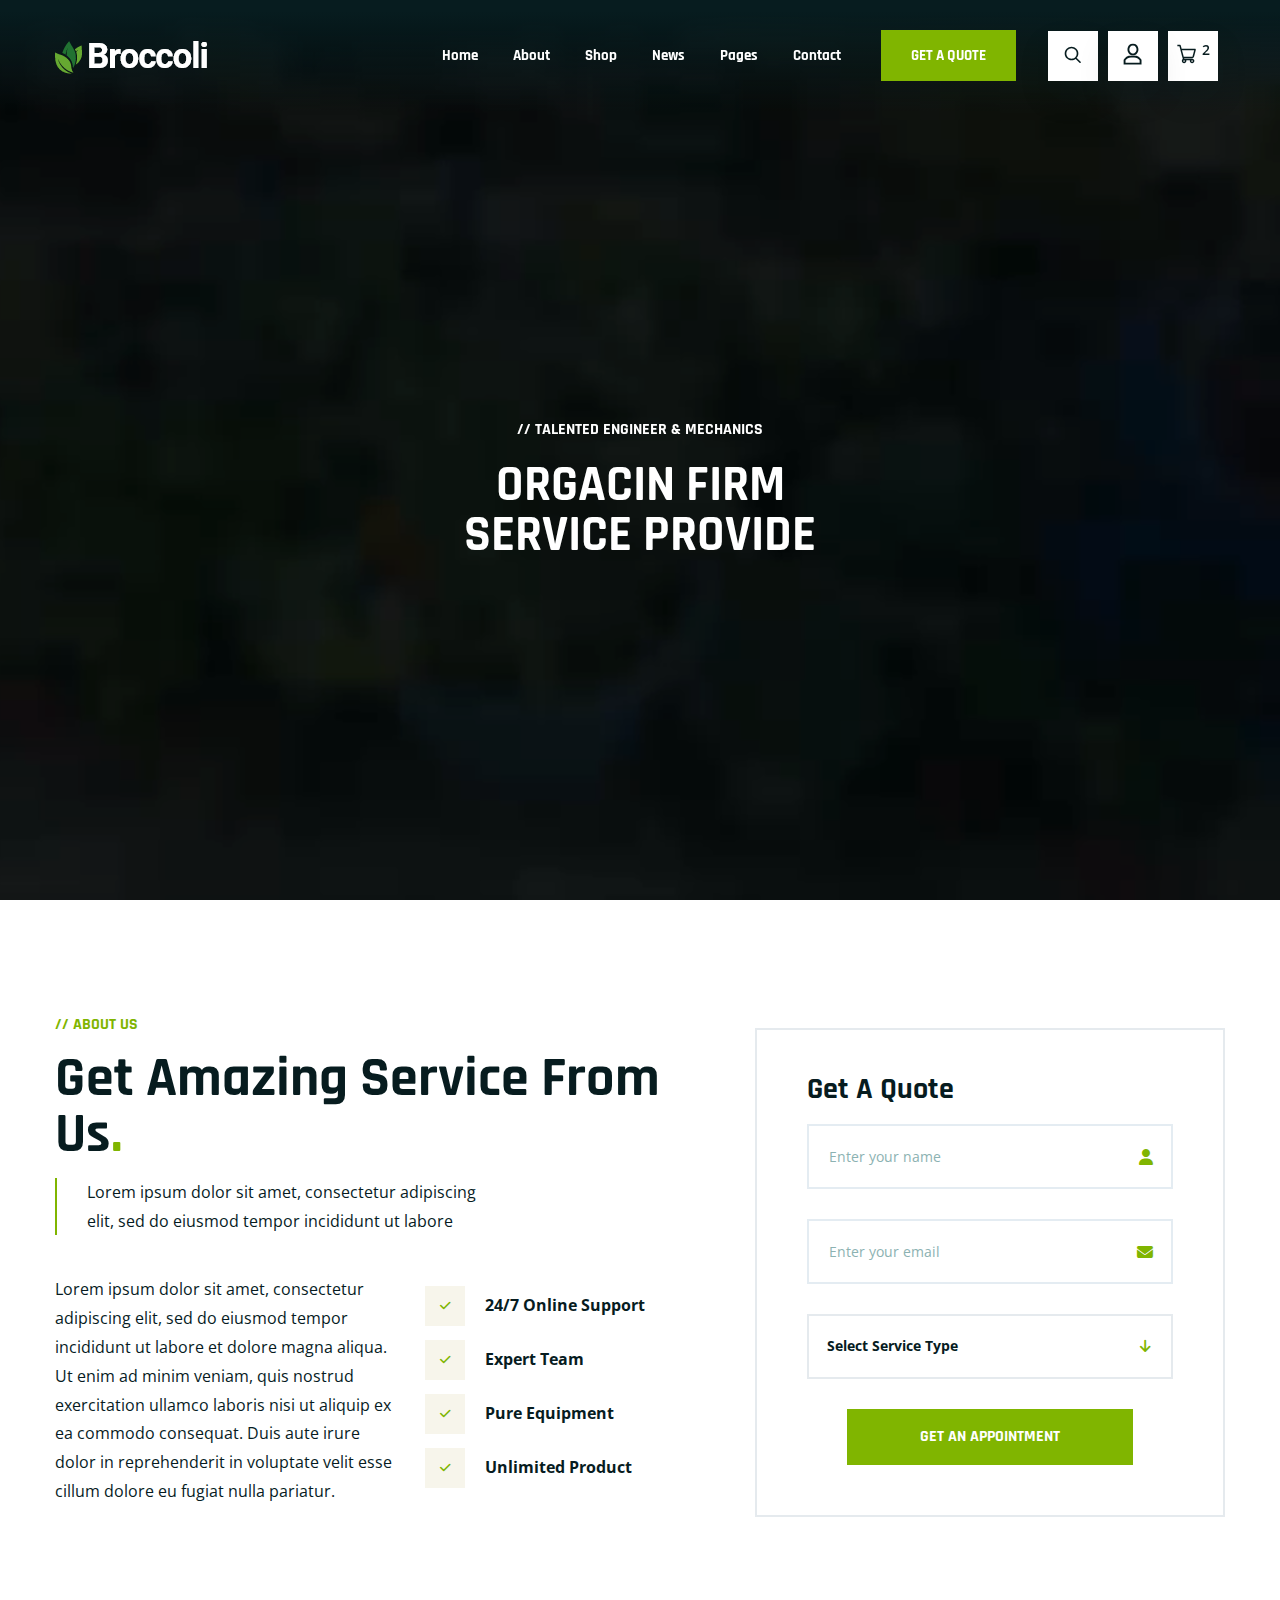
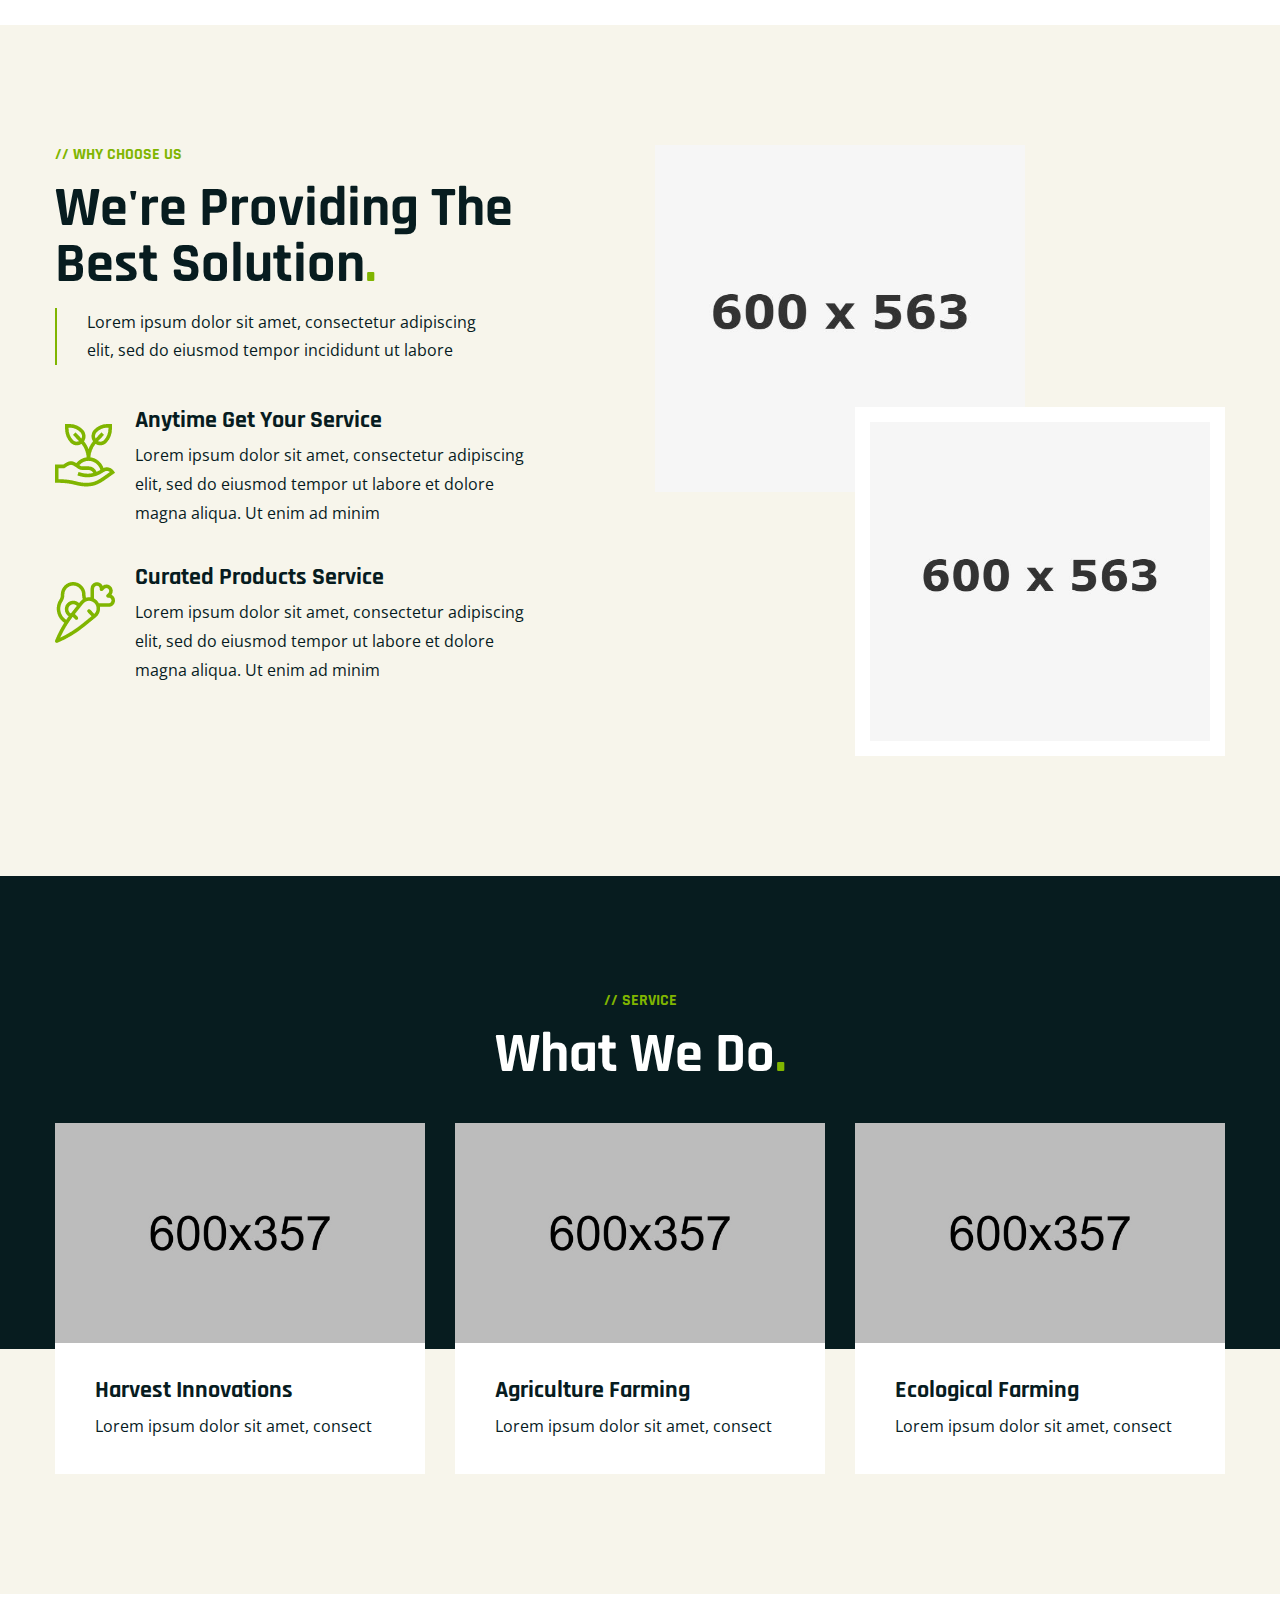
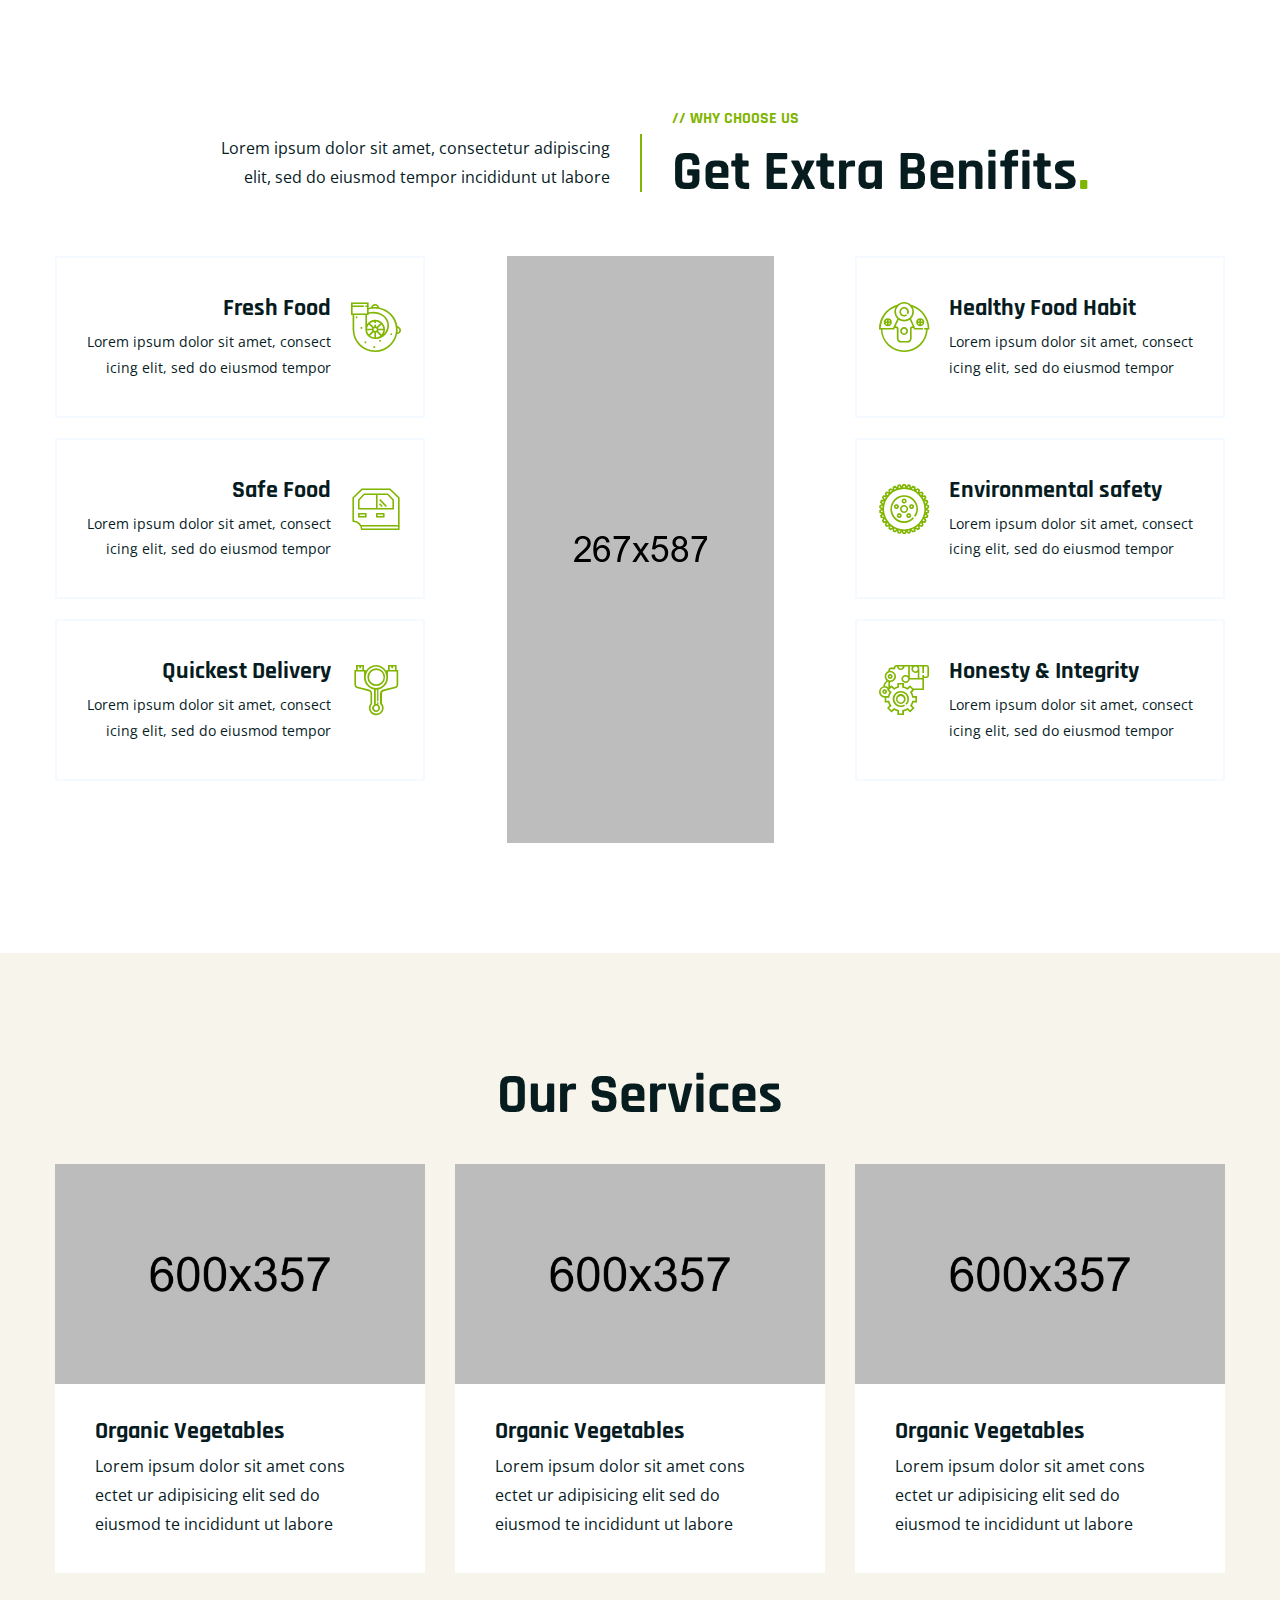
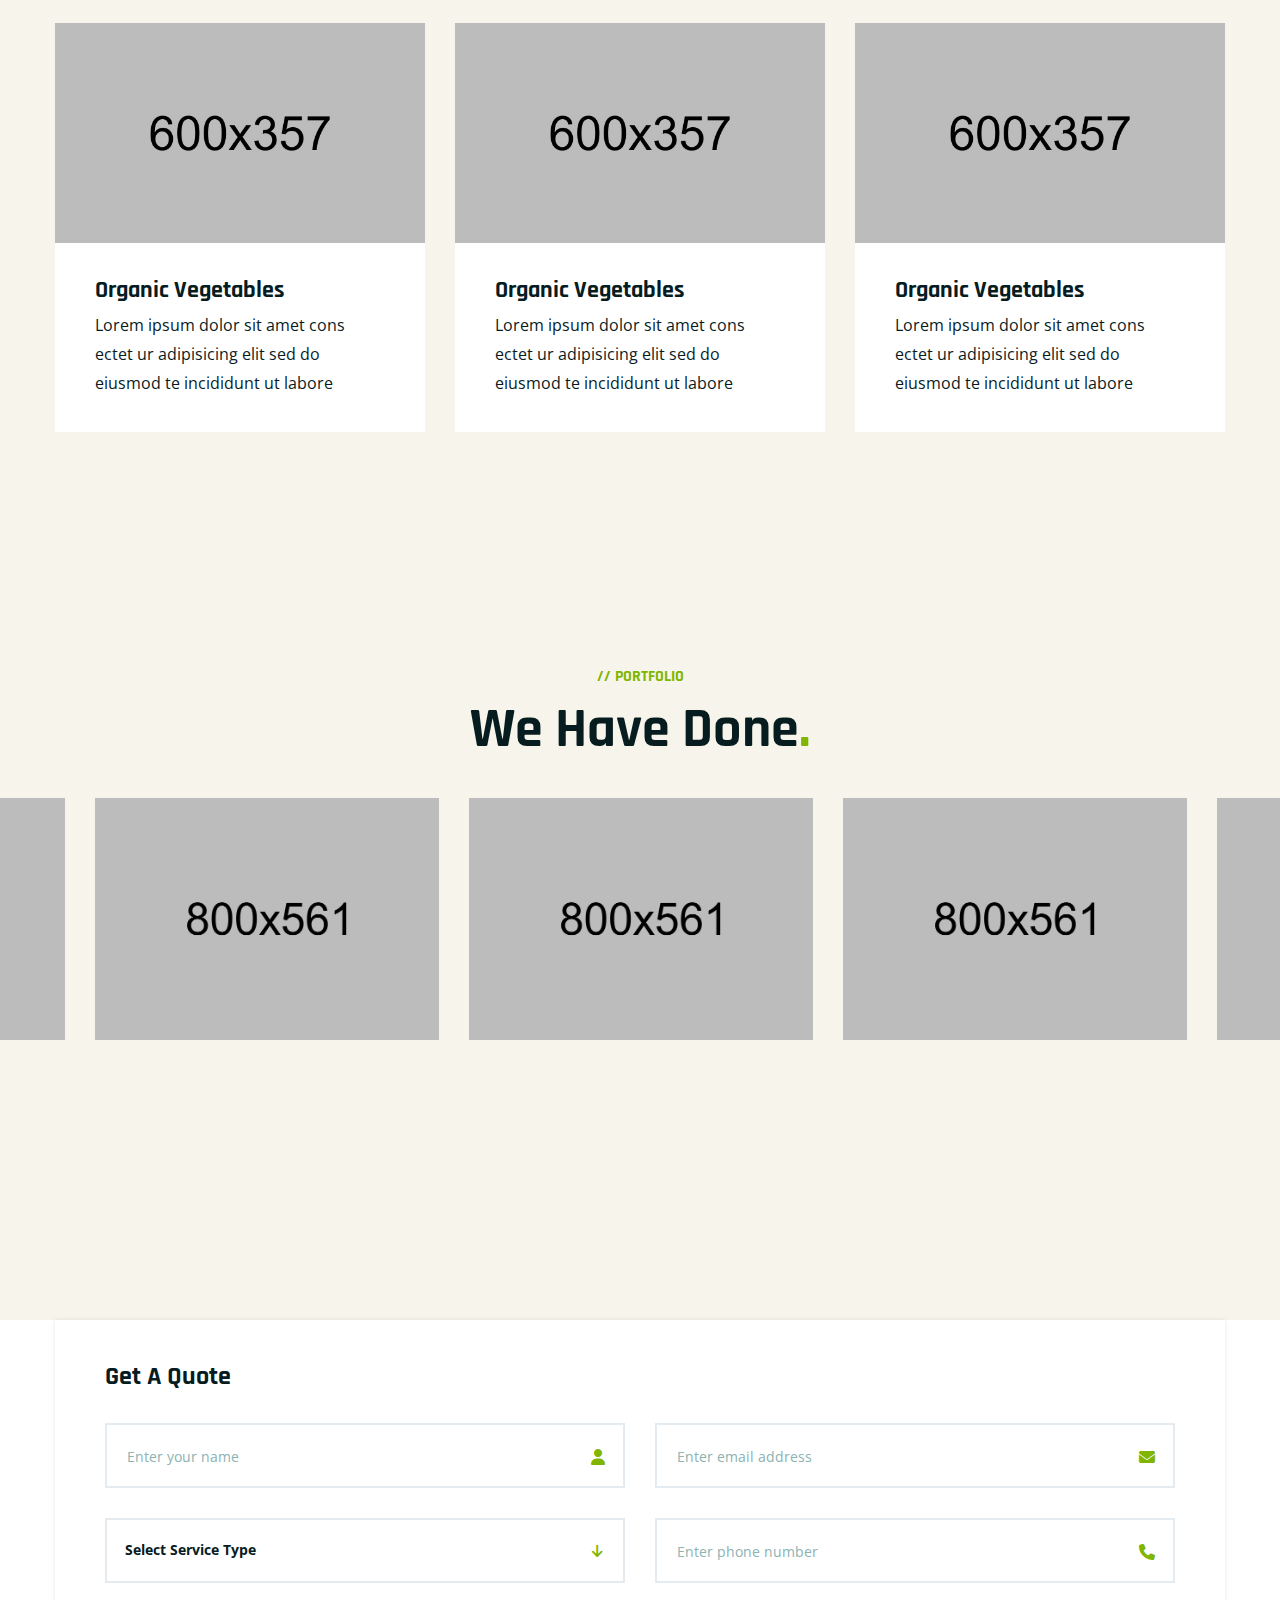
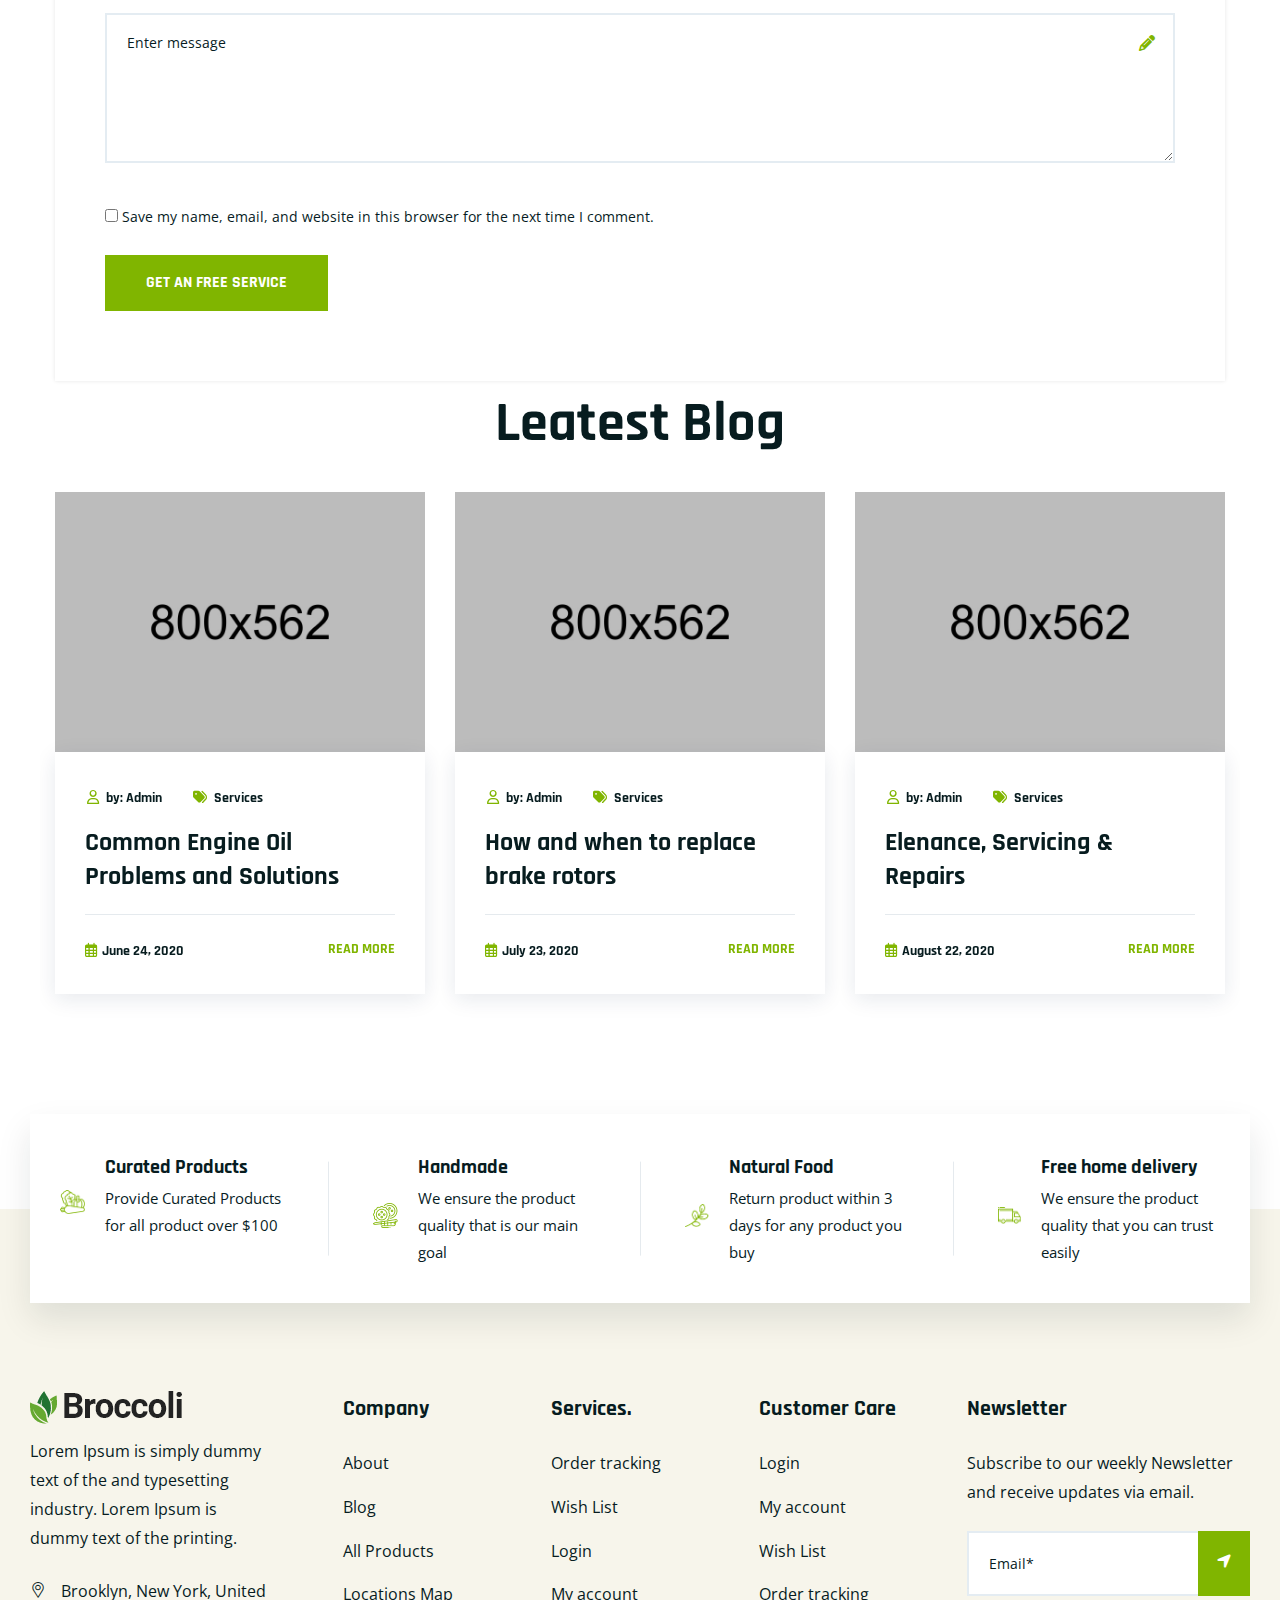
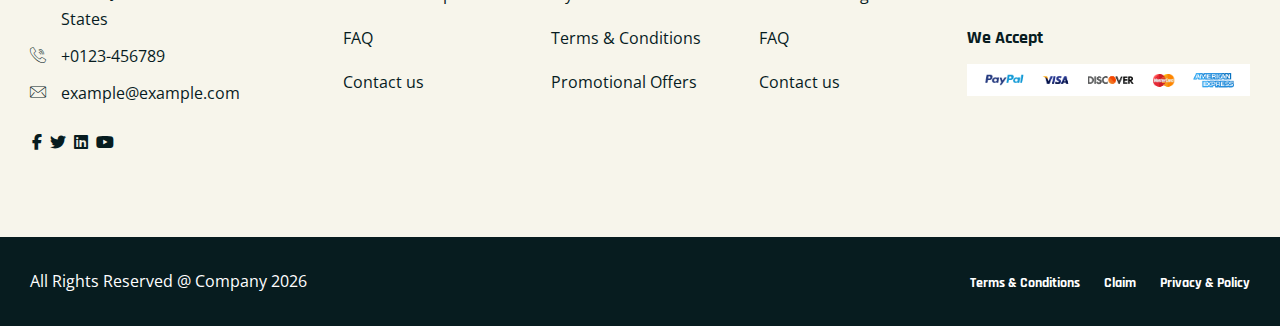
<file: index.html>
<!doctype html>
<html class="no-js" lang="zxx">

<head>
    <meta charset="utf-8">
    <meta http-equiv="x-ua-compatible" content="ie=edge">
    <title>Broccoli - Organic Food HTML Template</title>
    <meta name="robots" content="noindex, follow" />
    <meta name="description" content="">
    <meta name="viewport" content="width=device-width, initial-scale=1, shrink-to-fit=no">

    <!-- Place favicon.png in the root directory -->
    <link rel="shortcut icon" href="img/favicon.png" type="image/x-icon" />
    <!-- Font Icons css -->
    <link rel="stylesheet" href="css/font-icons.css">
    <!-- plugins css -->
    <link rel="stylesheet" href="css/plugins.css">
    <!-- Main Stylesheet -->
    <link rel="stylesheet" href="css/style.css">
    <!-- Responsive css -->
    <link rel="stylesheet" href="css/responsive.css">
</head>

<body>
    <!--[if lte IE 9]>
        <p class="browserupgrade">You are using an <strong>outdated</strong> browser. Please <a href="https://browsehappy.com/">upgrade your browser</a> to improve your experience and security.</p>
    <![endif]-->

    <!-- Add your site or application content here -->

<!-- Body main wrapper start -->
<div class="body-wrapper">

    <!-- HEADER AREA START (header-5) -->
    <header class="ltn__header-area ltn__header-5 ltn__header-transparent gradient-color-2">
        <!-- ltn__header-top-area start -->
        <div class="ltn__header-top-area top-area-color-white d-none">
            <div class="container">
                <div class="row">
                    <div class="col-md-7">
                        <div class="ltn__top-bar-menu">
                            <ul>
                                <li><a href="locations.html"><i class="icon-placeholder"></i> 15/A, Nest Tower, NYC</a></li>
                                <li><a href="mailto:info@webmail.com?Subject=Flower%20greetings%20to%20you"><i class="icon-mail"></i> info@webmail.com</a></li>
                            </ul>
                        </div>
                    </div>
                    <div class="col-md-5">
                        <div class="top-bar-right text-right text-end">
                            <div class="ltn__top-bar-menu">
                                <ul>
                                    <li>
                                        <!-- ltn__language-menu -->
                                        <div class="ltn__drop-menu ltn__currency-menu ltn__language-menu">
                                            <ul>
                                                <li><a href="#" class="dropdown-toggle"><span class="active-currency">English</span></a>
                                                    <ul>
                                                        <li><a href="#">Arabic</a></li>
                                                        <li><a href="#">Bengali</a></li>
                                                        <li><a href="#">Chinese</a></li>
                                                        <li><a href="#">English</a></li>
                                                        <li><a href="#">French</a></li>
                                                        <li><a href="#">Hindi</a></li>
                                                    </ul>
                                                </li>
                                            </ul>
                                        </div>
                                    </li>
                                    <li>
                                        <!-- ltn__social-media -->
                                        <div class="ltn__social-media">
                                            <ul>
                                                <li><a href="#" title="Facebook"><i class="fab fa-facebook-f"></i></a></li>
                                                <li><a href="#" title="Twitter"><i class="fab fa-twitter"></i></a></li>
                                                
                                                <li><a href="#" title="Instagram"><i class="fab fa-instagram"></i></a></li>
                                                <li><a href="#" title="Dribbble"><i class="fab fa-dribbble"></i></a></li>
                                            </ul>
                                        </div>
                                    </li>
                                </ul>
                            </div>
                        </div>
                    </div>
                </div>
            </div>
        </div>
        <!-- ltn__header-top-area end -->

        <!-- ltn__header-middle-area start -->
        <div class="ltn__header-middle-area ltn__header-sticky ltn__sticky-bg-black ltn__logo-right-menu-option plr--9---">
            <div class="container">
                <div class="row">
                    <div class="col">
                        <div class="site-logo-wrap">
                            <div class="site-logo">
                                <a href="index.html"><img src="img/logo-2.png" alt="Logo"></a>
                            </div>
                        </div>
                    </div>
                    <div class="col header-menu-column menu-color-white">
                        <div class="header-menu d-none d-xl-block">
                            <nav>
                                <div class="ltn__main-menu">
                                    <ul>
                                        <li class="menu-icon">
                                            <a href="index.html">Home</a>
                                        </li>
                                        <li class="menu-icon"><a href="#">About</a>
                                            <ul>
                                                <li><a href="about.html">About</a></li>
                                                <li><a href="service.html">Services</a></li>
                                                <li><a href="service-details.html">Service Details</a></li>
                                                <li><a href="portfolio.html">Gallery</a></li>
                                                <li><a href="portfolio-2.html">Gallery - 02</a></li>
                                                <li><a href="portfolio-details.html">Gallery Details</a></li>
                                                <li><a href="team.html">Team</a></li>
                                                <li><a href="team-details.html">Team Details</a></li>
                                                <li><a href="faq.html">FAQ</a></li>
                                                <li><a href="locations.html">Google Map Locations</a></li>
                                            </ul>
                                        </li>
                                        <li class="menu-icon"><a href="#">Shop</a>
                                            <ul>
                                                <li><a href="shop.html">Shop</a></li>
                                                <li><a href="shop-grid.html">Shop Grid</a></li>
                                                <li><a href="shop-left-sidebar.html">Shop Left sidebar</a></li>
                                                <li><a href="shop-right-sidebar.html">Shop right sidebar</a></li>
                                                <li><a href="product-details.html">Shop details </a></li>
                                                <li><a href="product-details-no-sidebar.html">Shop details no sidebar </a></li>
                                                <li><a href="#">Other Pages <span class="float-end">>></span></a>
                                                    <ul>
                                                        <li><a href="cart.html">Cart</a></li>
                                                        <li><a href="wishlist.html">Wishlist</a></li>
                                                        <li><a href="checkout.html">Checkout</a></li>
                                                        <li><a href="order-tracking.html">Order Tracking</a></li>
                                                        <li><a href="account.html">My Account</a></li>
                                                        <li><a href="login.html">Sign in</a></li>
                                                        <li><a href="register.html">Register</a></li>
                                                    </ul>
                                                </li>
                                            </ul>
                                        </li>
                                        <li class="menu-icon"><a href="#">News</a>
                                            <ul>
                                                <li><a href="blog.html">News</a></li>
                                                <li><a href="blog-grid.html">News Grid</a></li>
                                                <li><a href="blog-left-sidebar.html">News Left sidebar</a></li>
                                                <li><a href="blog-right-sidebar.html">News Right sidebar</a></li>
                                                <li><a href="blog-details.html">News details</a></li>
                                            </ul>
                                        </li>
                                        <li class="menu-icon"><a href="#">Pages</a>
                                            <ul class="mega-menu">
                                                <li><a href="#">Inner Pages</a>
                                                    <ul>
                                                        <li><a href="portfolio.html">Gallery</a></li>
                                                        <li><a href="portfolio-2.html">Gallery - 02</a></li>
                                                        <li><a href="portfolio-details.html">Gallery Details</a></li>
                                                        <li><a href="team.html">Team</a></li>
                                                        <li><a href="team-details.html">Team Details</a></li>
                                                        <li><a href="faq.html">FAQ</a></li>
                                                    </ul>
                                                </li>
                                                <li><a href="#">Inner Pages</a>
                                                    <ul>
                                                        <li><a href="history.html">History</a></li>
                                                        <li><a href="contact.html">Appointment</a></li>
                                                        <li><a href="locations.html">Google Map Locations</a></li>
                                                        <li><a href="404.html">404</a></li>
                                                        <li><a href="contact.html">Contact</a></li>
                                                        <li><a href="coming-soon.html">Coming Soon</a></li>
                                                    </ul>
                                                </li>
                                                <li><a href="#">Shop Pages</a>
                                                    <ul>
                                                        <li><a href="shop.html">Shop</a></li>
                                                        <li><a href="shop-left-sidebar.html">Shop Left sidebar</a></li>
                                                        <li><a href="shop-right-sidebar.html">Shop right sidebar</a></li>
                                                        <li><a href="shop-grid.html">Shop Grid</a></li>
                                                        <li><a href="product-details.html">Shop details </a></li>
                                                        <li><a href="cart.html">Cart</a></li>
                                                    </ul>
                                                </li>
                                                <li><a href="shop.html"><img src="img/banner/menu-banner-1.png" alt="#"></a>
                                                </li>
                                            </ul>
                                        </li>
                                        <li><a href="contact.html">Contact</a></li>
                                        <li class="special-link"><a href="contact.html">GET A QUOTE</a></li>
                                    </ul>
                                </div>
                            </nav>
                        </div>
                    </div>
                    <div class="ltn__header-options ltn__header-options-2">
                        <!-- header-search-1 -->
                        <div class="header-search-wrap">
                            <div class="header-search-1">
                                <div class="search-icon">
                                    <i class="icon-search for-search-show"></i>
                                    <i class="icon-cancel  for-search-close"></i>
                                </div>
                            </div>
                            <div class="header-search-1-form">
                                <form id="#" method="get"  action="#">
                                    <input type="text" name="search" value="" placeholder="Search here..."/>
                                    <button type="submit">
                                        <span><i class="icon-search"></i></span>
                                    </button>
                                </form>
                            </div>
                        </div>
                        <!-- user-menu -->
                        <div class="ltn__drop-menu user-menu">
                            <ul>
                                <li>
                                    <a href="#"><i class="icon-user"></i></a>
                                    <ul>
                                        <li><a href="login.html">Sign in</a></li>
                                        <li><a href="register.html">Register</a></li>
                                        <li><a href="account.html">My Account</a></li>
                                        <li><a href="wishlist.html">Wishlist</a></li>
                                    </ul>
                                </li>
                            </ul>
                        </div>
                        <!-- mini-cart -->
                        <div class="mini-cart-icon">
                            <a href="#ltn__utilize-cart-menu" class="ltn__utilize-toggle">
                                <i class="icon-shopping-cart"></i>
                                <sup>2</sup>
                            </a>
                        </div>
                        <!-- mini-cart -->
                        <!-- Mobile Menu Button -->
                        <div class="mobile-menu-toggle d-xl-none">
                            <a href="#ltn__utilize-mobile-menu" class="ltn__utilize-toggle">
                                <svg viewBox="0 0 800 600">
                                    <path d="M300,220 C300,220 520,220 540,220 C740,220 640,540 520,420 C440,340 300,200 300,200" id="top"></path>
                                    <path d="M300,320 L540,320" id="middle"></path>
                                    <path d="M300,210 C300,210 520,210 540,210 C740,210 640,530 520,410 C440,330 300,190 300,190" id="bottom" transform="translate(480, 320) scale(1, -1) translate(-480, -318) "></path>
                                </svg>
                            </a>
                        </div>
                    </div>
                </div>
            </div>
        </div>
        <!-- ltn__header-middle-area end -->
    </header>
    <!-- HEADER AREA END -->

    <!-- Utilize Cart Menu Start -->
    <div id="ltn__utilize-cart-menu" class="ltn__utilize ltn__utilize-cart-menu">
        <div class="ltn__utilize-menu-inner ltn__scrollbar">
            <div class="ltn__utilize-menu-head">
                <span class="ltn__utilize-menu-title">Cart</span>
                <button class="ltn__utilize-close">×</button>
            </div>
            <div class="mini-cart-product-area ltn__scrollbar">
                <div class="mini-cart-item clearfix">
                    <div class="mini-cart-img">
                        <a href="#"><img src="img/product/1.png" alt="Image"></a>
                        <span class="mini-cart-item-delete"><i class="icon-cancel"></i></span>
                    </div>
                    <div class="mini-cart-info">
                        <h6><a href="#">Red Hot Tomato</a></h6>
                        <span class="mini-cart-quantity">1 x $65.00</span>
                    </div>
                </div>
                <div class="mini-cart-item clearfix">
                    <div class="mini-cart-img">
                        <a href="#"><img src="img/product/2.png" alt="Image"></a>
                        <span class="mini-cart-item-delete"><i class="icon-cancel"></i></span>
                    </div>
                    <div class="mini-cart-info">
                        <h6><a href="#">Vegetables Juices</a></h6>
                        <span class="mini-cart-quantity">1 x $85.00</span>
                    </div>
                </div>
                <div class="mini-cart-item clearfix">
                    <div class="mini-cart-img">
                        <a href="#"><img src="img/product/3.png" alt="Image"></a>
                        <span class="mini-cart-item-delete"><i class="icon-cancel"></i></span>
                    </div>
                    <div class="mini-cart-info">
                        <h6><a href="#">Orange Sliced Mix</a></h6>
                        <span class="mini-cart-quantity">1 x $92.00</span>
                    </div>
                </div>
                <div class="mini-cart-item clearfix">
                    <div class="mini-cart-img">
                        <a href="#"><img src="img/product/4.png" alt="Image"></a>
                        <span class="mini-cart-item-delete"><i class="icon-cancel"></i></span>
                    </div>
                    <div class="mini-cart-info">
                        <h6><a href="#">Orange Fresh Juice</a></h6>
                        <span class="mini-cart-quantity">1 x $68.00</span>
                    </div>
                </div>
            </div>
            <div class="mini-cart-footer">
                <div class="mini-cart-sub-total">
                    <h5>Subtotal: <span>$310.00</span></h5>
                </div>
                <div class="btn-wrapper">
                    <a href="cart.html" class="theme-btn-1 btn btn-effect-1">View Cart</a>
                    <a href="cart.html" class="theme-btn-2 btn btn-effect-2">Checkout</a>
                </div>
                <p>Free Shipping on All Orders Over $100!</p>
            </div>

        </div>
    </div>
    <!-- Utilize Cart Menu End -->

    <!-- Utilize Mobile Menu Start -->
    <div id="ltn__utilize-mobile-menu" class="ltn__utilize ltn__utilize-mobile-menu">
        <div class="ltn__utilize-menu-inner ltn__scrollbar">
            <div class="ltn__utilize-menu-head">
                <div class="site-logo">
                    <a href="index.html"><img src="img/logo.png" alt="Logo"></a>
                </div>
                <button class="ltn__utilize-close">×</button>
            </div>
            <div class="ltn__utilize-menu-search-form">
                <form action="#">
                    <input type="text" placeholder="Search...">
                    <button><i class="fas fa-search"></i></button>
                </form>
            </div>
            <div class="ltn__utilize-menu">
                <ul>
                    <li><a href="#">Home</a>
                        <ul class="sub-menu">
                            <li><a href="index.html">Home Pages 01</a></li>
                            <li><a href="index-2.html">Home Pages 02</a></li>
                            <li><a href="index-3.html">Home Pages 03</a></li>
                            <li><a href="index-4.html">Home Pages 04</a></li>
                            <li><a href="index-5.html">Home Pages 05  <span class="menu-item-badge">video</span></a></li>
                            <li><a href="index-6.html">Home Pages 06</a></li>
                            <li><a href="index-7.html">Home Pages 07</a></li>
                            <li><a href="index-8.html">Home Pages 08</a></li>
                            <li><a href="index-9.html">Home Pages 09</a></li>
                            <li><a href="index-10.html">Home Pages 10</a></li>
                            <li><a href="index-11.html">Home Pages 11 <span class="menu-item-badge">Service</span></a></li>
                        </ul>
                    </li>
                    <li><a href="#">About</a>
                        <ul class="sub-menu">
                            <li><a href="about.html">About</a></li>
                            <li><a href="service.html">Services</a></li>
                            <li><a href="service-details.html">Service Details</a></li>
                            <li><a href="portfolio.html">Portfolio</a></li>
                            <li><a href="portfolio-2.html">Portfolio - 02</a></li>
                            <li><a href="portfolio-details.html">Portfolio Details</a></li>
                            <li><a href="team.html">Team</a></li>
                            <li><a href="team-details.html">Team Details</a></li>
                            <li><a href="faq.html">FAQ</a></li>
                            <li><a href="locations.html">Google Map Locations</a></li>
                        </ul>
                    </li>
                    <li><a href="#">Shop</a>
                        <ul class="sub-menu">
                            <li><a href="shop.html">Shop</a></li>
                            <li><a href="shop-grid.html">Shop Grid</a></li>
                            <li><a href="shop-left-sidebar.html">Shop Left sidebar</a></li>
                            <li><a href="shop-right-sidebar.html">Shop right sidebar</a></li>
                            <li><a href="product-details.html">Shop details </a></li>
                            <li><a href="cart.html">Cart</a></li>
                            <li><a href="wishlist.html">Wishlist</a></li>
                            <li><a href="checkout.html">Checkout</a></li>
                            <li><a href="order-tracking.html">Order Tracking</a></li>
                            <li><a href="account.html">My Account</a></li>
                            <li><a href="login.html">Sign in</a></li>
                            <li><a href="register.html">Register</a></li>
                        </ul>
                    </li>
                    <li><a href="#">News</a>
                        <ul class="sub-menu">
                            <li><a href="blog.html">News</a></li>
                            <li><a href="blog-grid.html">News Grid</a></li>
                            <li><a href="blog-left-sidebar.html">News Left sidebar</a></li>
                            <li><a href="blog-right-sidebar.html">News Right sidebar</a></li>
                            <li><a href="blog-details.html">News details</a></li>
                        </ul>
                    </li>
                    <li><a href="#">Pages</a>
                        <ul class="sub-menu">
                            <li><a href="about.html">About</a></li>
                            <li><a href="service.html">Services</a></li>
                            <li><a href="service-details.html">Service Details</a></li>
                            <li><a href="portfolio.html">Portfolio</a></li>
                            <li><a href="portfolio-2.html">Portfolio - 02</a></li>
                            <li><a href="portfolio-details.html">Portfolio Details</a></li>
                            <li><a href="team.html">Team</a></li>
                            <li><a href="team-details.html">Team Details</a></li>
                            <li><a href="faq.html">FAQ</a></li>
                            <li><a href="history.html">History</a></li>
                            <li><a href="contact.html">Appointment</a></li>
                            <li><a href="locations.html">Google Map Locations</a></li>
                            <li><a href="404.html">404</a></li>
                            <li><a href="contact.html">Contact</a></li>
                            <li><a href="coming-soon.html">Coming Soon</a></li>
                        </ul>
                    </li>
                    <li><a href="contact.html">Contact</a></li>
                </ul>
            </div>
            <div class="ltn__utilize-buttons ltn__utilize-buttons-2">
                <ul>
                    <li>
                        <a href="account.html" title="My Account">
                            <span class="utilize-btn-icon">
                                <i class="far fa-user"></i>
                            </span>
                            My Account
                        </a>
                    </li>
                    <li>
                        <a href="wishlist.html" title="Wishlist">
                            <span class="utilize-btn-icon">
                                <i class="far fa-heart"></i>
                                <sup>3</sup>
                            </span>
                            Wishlist
                        </a>
                    </li>
                    <li>
                        <a href="cart.html" title="Shoping Cart">
                            <span class="utilize-btn-icon">
                                <i class="fas fa-shopping-cart"></i>
                                <sup>5</sup>
                            </span>
                            Shoping Cart
                        </a>
                    </li>
                </ul>
            </div>
            <div class="ltn__social-media-2">
                <ul>
                    <li><a href="#" title="Facebook"><i class="fab fa-facebook-f"></i></a></li>
                    <li><a href="#" title="Twitter"><i class="fab fa-twitter"></i></a></li>
                    <li><a href="#" title="Linkedin"><i class="fab fa-linkedin"></i></a></li>
                    <li><a href="#" title="Instagram"><i class="fab fa-instagram"></i></a></li>
                </ul>
            </div>
        </div>
    </div>
    <!-- Utilize Mobile Menu End -->

    <div class="ltn__utilize-overlay"></div>


    <!-- SLIDER AREA START (slider-4) -->
    <div class="ltn__slider-area ltn__slider-4 position-relative">
        <div class="ltn__slide-one-active----- slick-slide-arrow-1----- slick-slide-dots-1----- arrow-white----- ltn__slide-animation-active">
            
            <!-- HTML5 VIDEO -->
            <video autoplay muted loop id="myVideo">
                <source src="media/1.mp4" type="video/mp4">
            </video>

            <!-- YouTube VIDEO -->
            <!-- <div class="ltn__youtube-video-background">
                <iframe frameborder="0" height="100%" width="100%"
                  src="https://www.youtube.com/embed/eySTo2GgvoY?playlist=eySTo2GgvoY&loop=1&controls=0&showinfo=0&autoplay=1&mute=1">
                </iframe>
            </div> -->

        
            <!-- ltn__slide-item -->
            <div class="ltn__slide-item ltn__slide-item-2 ltn__slide-item-7 bg-image--- bg-overlay-theme-black-20" data-bg="img/slider/41.jpg">
                <div class="ltn__slide-item-inner text-center">
                    <div class="container">
                        <div class="row">
                            <div class="col-lg-12 align-self-center">
                                <div class="slide-item-info">
                                    <div class="slide-item-info-inner ltn__slide-animation">
                                        <h6 class="slide-sub-title white-color animated">// TALENTED ENGINEER & MECHANICS</h6>
                                        <h1 class="slide-title text-uppercase white-color animated ">Orgacin Firm <br>  Service Provide</h1>
                                    </div>
                                </div>
                            </div>
                        </div>
                    </div>
                </div>
            </div>
        </div>
    </div>
    <!-- SLIDER AREA END -->

    <!-- ABOUT US AREA START -->
    <div class="ltn__about-us-area pt-115 pb-95">
        <div class="container">
            <div class="row">
                <div class="col-lg-7 align-self-center">
                    <div class="about-us-info-wrap">
                        <div class="section-title-area ltn__section-title-2">
                            <h6 class="section-subtitle ltn__secondary-color">// About Us</h6>
                            <h1 class="section-title">Get Amazing Service From Us<span>.</span></h1>
                            <p>Lorem ipsum dolor sit amet, consectetur adipiscing elit, sed do eiusmod tempor incididunt ut labore</p>
                        </div>
                        <div class="about-us-info-wrap-inner about-us-info-devide">
                            <p>Lorem ipsum dolor sit amet, consectetur adipiscing elit, sed do eiusmod tempor incididunt ut labore et dolore magna aliqua. Ut enim ad minim veniam, quis nostrud exercitation ullamco laboris nisi ut aliquip ex ea commodo consequat. Duis aute irure dolor in reprehenderit in voluptate velit esse cillum dolore eu fugiat nulla pariatur.</p>
                            <div class="list-item-with-icon">
                                <ul>
                                    <li><a href="contact.html">24/7 Online Support</a></li>
                                    <li><a href="team.html">Expert Team</a></li>
                                    <li><a href="service-details.html">Pure Equipment</a></li>
                                    <li><a href="shop.html">Unlimited Product</a></li>
                                </ul>
                            </div>
                        </div>
                    </div>
                </div>
                <div class="col-lg-5 align-self-center">
                    <div class="get-a-quote-wrap">
                        <h2>Get A Quote</h2>
                        <form action="#" class="get-a-quote-form">
                            <div class="input-item input-item-name ltn__custom-icon">
                                <input type="text" placeholder="Enter your name">
                            </div>
                            <div class="input-item input-item-email ltn__custom-icon">
                                <input type="email" placeholder="Enter your email">
                            </div>
                            <div class="input-item">
                                <select class="nice-select">
                                    <option>Select Service Type</option>
                                    <option>Gardening</option>
                                    <option>Landscaping</option>
                                </select>
                            </div>
                            <div class="btn-wrapper mt-0">
                                <button type="submit" class="btn theme-btn-1 btn-effect-1 text-uppercase">get an appointment</button>
                            </div>
                        </form>
                    </div>
                </div>
            </div>
        </div>
    </div>
    <!-- ABOUT US AREA END -->

    <!-- WHY CHOOSE US AREA START -->
    <div class="ltn__why-choose-us-area section-bg-1 pt-120 pb-120">
        <div class="container">
            <div class="row">
                <div class="col-lg-6">
                    <div class="why-choose-us-info-wrap">
                        <div class="section-title-area ltn__section-title-2">
                            <h6 class="section-subtitle ltn__secondary-color">// Why Choose Us</h6>
                            <h1 class="section-title">We're Providing The Best Solution<span>.</span></h1>
                            <p>Lorem ipsum dolor sit amet, consectetur adipiscing elit, sed do eiusmod tempor incididunt ut labore</p>
                        </div>
                        <div class="row">
                            <div class="col-lg-12 col-md-6">
                                <div class="why-choose-us-feature-item">
                                    <div class="why-choose-us-feature-icon">
                                        <!-- <i class="icon-car-parts-1"></i> -->
                                        <img src="img/icons/icon-img/21.png" alt="#">
                                    </div>
                                    <div class="why-choose-us-feature-brief">
                                        <h3><a href="service-details.html">Anytime Get Your Service</a></h3>
                                        <p>Lorem ipsum dolor sit amet, consectetur adipiscing elit, sed do eiusmod tempor ut labore et dolore magna aliqua. Ut enim ad minim</p>
                                    </div>
                                </div>
                            </div>
                            <div class="col-lg-12 col-md-6">
                                <div class="why-choose-us-feature-item">
                                    <div class="why-choose-us-feature-icon">
                                        <!-- <i class="icon-automobile"></i> -->
                                        <img src="img/icons/icon-img/22.png" alt="#">
                                    </div>
                                    <div class="why-choose-us-feature-brief">
                                        <h3><a href="service-details.html">Curated Products Service</a></h3>
                                        <p>Lorem ipsum dolor sit amet, consectetur adipiscing elit, sed do eiusmod tempor ut labore et dolore magna aliqua. Ut enim ad minim</p>
                                    </div>
                                </div>
                            </div>
                        </div>
                    </div>
                </div>
                <div class="col-lg-6">
                    <div class="why-choose-us-img-wrap">
                        <div class="why-choose-us-img-1 text-left">
                            <img src="img/others/1.jpg" alt="Image">
                        </div>
                        <div class="why-choose-us-img-2 text-right text-end">
                            <img src="img/others/2.jpg" alt="Image">
                        </div>
                    </div>
                </div>
            </div>
        </div>
    </div>
    <!-- WHY CHOOSE US AREA END -->

    <!-- SERVICE AREA START (Service 1) -->
    <div class="ltn__service-area ltn__primary-bg before-bg-1 pt-115 pb-70">
        <div class="container">
            <div class="row">
                <div class="col-lg-12">
                    <div class="section-title-area ltn__section-title-2 text-center">
                        <h6 class="section-subtitle ltn__secondary-color">// Service</h6>
                        <h1 class="section-title white-color">What We Do<span>.</span></h1>
                    </div>
                </div>
            </div>
            <div class="row justify-content-center">
                <div class="col-lg-4 col-sm-6">
                    <div class="ltn__service-item-1">
                        <div class="service-item-img">
                            <img src="img/service/1.jpg" alt="#">
                            <div class="service-item-icon d-none">
                                <i class="icon-mechanic"></i>
                            </div>
                        </div>
                        <div class="service-item-brief">
                            <h3><a href="service-details.html">Harvest Innovations</a></h3>
                            <p>Lorem ipsum dolor sit amet, consect</p>
                        </div>
                    </div>
                </div>
                <div class="col-lg-4 col-sm-6">
                    <div class="ltn__service-item-1">
                        <div class="service-item-img">
                            <img src="img/service/2.jpg" alt="#">
                            <div class="service-item-icon d-none">
                                <i class="icon-car-parts-3"></i>
                            </div>
                        </div>
                        <div class="service-item-brief">
                            <h3><a href="service-details.html">Agriculture Farming</a></h3>
                            <p>Lorem ipsum dolor sit amet, consect</p>
                        </div>
                    </div>
                </div>
                <div class="col-lg-4 col-sm-6">
                    <div class="ltn__service-item-1">
                        <div class="service-item-img">
                            <img src="img/service/3.jpg" alt="#">
                            <div class="service-item-icon d-none">
                                <i class="icon-repair"></i>
                            </div>
                        </div>
                        <div class="service-item-brief">
                            <h3><a href="service-details.html">Ecological Farming</a></h3>
                            <p>Lorem ipsum dolor sit amet, consect</p>
                        </div>
                    </div>
                </div>
            </div>
        </div>
    </div>
    <!-- SERVICE AREA END -->

    <!-- FEATURE AREA START ( Feature - 3) -->
    <div class="ltn__feature-area pt-115 pb-80">
        <div class="container">
            <div class="row">
                <div class="col-lg-12">
                    <div class="section-title-area ltn__section-title-2 section-title-style-3">
                        <div class="section-brief-in">
                            <p>Lorem ipsum dolor sit amet, consectetur adipiscing elit, sed do eiusmod tempor incididunt ut labore</p>
                        </div>
                        <div class="section-title-in">
                            <h6 class="section-subtitle ltn__secondary-color">// Why Choose Us</h6>
                            <h1 class="section-title">Get Extra Benifits<span>.</span></h1>
                        </div>
                    </div>
                </div>
            </div>
            <div class="row">
                <div class="col-lg-4">
                    <div class="row  justify-content-center">
                        <div class="col-lg-12 col-md-6 col-12">
                            <div class="ltn__feature-item ltn__feature-item-3 text-right text-end">
                                <div class="ltn__feature-icon">
                                    <span><i class="icon-car-parts"></i></span>
                                </div>
                                <div class="ltn__feature-info">
                                    <h3><a href="service-details.html">Fresh Food</a></h3>
                                    <p>Lorem ipsum dolor sit amet, consect
                                        icing elit, sed do eiusmod tempor</p>
                                </div>
                            </div>
                        </div>
                        <div class="col-lg-12 col-md-6 col-12">
                            <div class="ltn__feature-item ltn__feature-item-3 text-right text-end">
                                <div class="ltn__feature-icon">
                                    <span><i class="icon-exterior"></i></span>
                                </div>
                                <div class="ltn__feature-info">
                                    <h3><a href="service-details.html">Safe Food</a></h3>
                                    <p>Lorem ipsum dolor sit amet, consect
                                        icing elit, sed do eiusmod tempor</p>
                                </div>
                            </div>
                        </div>
                        <div class="col-lg-12 col-md-6 col-12">
                            <div class="ltn__feature-item ltn__feature-item-3 text-right text-end">
                                <div class="ltn__feature-icon">
                                    <span><i class="icon-car-parts-6"></i></span>
                                </div>
                                <div class="ltn__feature-info">
                                    <h3><a href="service-details.html">Quickest Delivery</a></h3>
                                    <p>Lorem ipsum dolor sit amet, consect
                                        icing elit, sed do eiusmod tempor</p>
                                </div>
                            </div>
                        </div>
                    </div>
                </div>
                <div class="col-lg-4">
                    <div class="feature-banner-img text-center mb-30">
                        <img src="img/others/2.png" alt="#">
                    </div>
                </div>
                <div class="col-lg-4">
                    <div class="row  justify-content-center">
                        <div class="col-lg-12 col-md-6 col-12">
                            <div class="ltn__feature-item ltn__feature-item-3">
                                <div class="ltn__feature-icon">
                                    <span><i class="icon-car-parts-7"></i></span>
                                </div>
                                <div class="ltn__feature-info">
                                    <h3><a href="service-details.html">Healthy Food Habit</a></h3>
                                    <p>Lorem ipsum dolor sit amet, consect
                                        icing elit, sed do eiusmod tempor</p>
                                </div>
                            </div>
                        </div>
                        <div class="col-lg-12 col-md-6 col-12">
                            <div class="ltn__feature-item ltn__feature-item-3">
                                <div class="ltn__feature-icon">
                                    <span><i class="icon-car-parts-8"></i></span>
                                </div>
                                <div class="ltn__feature-info">
                                    <h3><a href="service-details.html">Environmental safety</a></h3>
                                    <p>Lorem ipsum dolor sit amet, consect
                                        icing elit, sed do eiusmod tempor</p>
                                </div>
                            </div>
                        </div>
                        <div class="col-lg-12 col-md-6 col-12">
                            <div class="ltn__feature-item ltn__feature-item-3">
                                <div class="ltn__feature-icon">
                                    <span><i class="icon-car-parts-3"></i></span>
                                </div>
                                <div class="ltn__feature-info">
                                    <h3><a href="service-details.html">Honesty & Integrity</a></h3>
                                    <p>Lorem ipsum dolor sit amet, consect
                                        icing elit, sed do eiusmod tempor</p>
                                </div>
                            </div>
                        </div>
                    </div>
                </div>
            </div>
        </div>
    </div>
    <!-- FEATURE AREA END -->

    <!-- SERVICE AREA START (Service 1) -->
    <div class="ltn__service-area section-bg-1 pt-115 pb-70">
        <div class="container">
            <div class="row">
                <div class="col-lg-12">
                    <div class="section-title-area ltn__section-title-2 text-center">
                        <h1 class="section-title white-color---">Our Services</h1>
                    </div>
                </div>
            </div>
            <div class="row justify-content-center">
                <div class="col-lg-4 col-sm-6">
                    <div class="ltn__service-item-1">
                        <div class="service-item-img">
                            <a href="service-details.html"><img src="img/service/1.jpg" alt="#"></a>
                        </div>
                        <div class="service-item-brief">
                            <h3><a href="service-details.html">Organic Vegetables</a></h3>
                            <p>Lorem ipsum dolor sit amet cons ectet ur adipisicing elit sed do eiusmod te incididunt ut labore</p>
                        </div>
                    </div>
                </div>
                <div class="col-lg-4 col-sm-6">
                    <div class="ltn__service-item-1">
                        <div class="service-item-img">
                            <a href="service-details.html"><img src="img/service/2.jpg" alt="#"></a>
                        </div>
                        <div class="service-item-brief">
                            <h3><a href="service-details.html">Organic Vegetables</a></h3>
                            <p>Lorem ipsum dolor sit amet cons ectet ur adipisicing elit sed do eiusmod te incididunt ut labore</p>
                        </div>
                    </div>
                </div>
                <div class="col-lg-4 col-sm-6">
                    <div class="ltn__service-item-1">
                        <div class="service-item-img">
                            <a href="service-details.html"><img src="img/service/3.jpg" alt="#"></a>
                        </div>
                        <div class="service-item-brief">
                            <h3><a href="service-details.html">Organic Vegetables</a></h3>
                            <p>Lorem ipsum dolor sit amet cons ectet ur adipisicing elit sed do eiusmod te incididunt ut labore</p>
                        </div>
                    </div>
                </div>
                <div class="col-lg-4 col-sm-6">
                    <div class="ltn__service-item-1">
                        <div class="service-item-img">
                            <a href="service-details.html"><img src="img/service/3.jpg" alt="#"></a>
                        </div>
                        <div class="service-item-brief">
                            <h3><a href="service-details.html">Organic Vegetables</a></h3>
                            <p>Lorem ipsum dolor sit amet cons ectet ur adipisicing elit sed do eiusmod te incididunt ut labore</p>
                        </div>
                    </div>
                </div>
                <div class="col-lg-4 col-sm-6">
                    <div class="ltn__service-item-1">
                        <div class="service-item-img">
                            <a href="service-details.html"><img src="img/service/1.jpg" alt="#"></a>
                        </div>
                        <div class="service-item-brief">
                            <h3><a href="service-details.html">Organic Vegetables</a></h3>
                            <p>Lorem ipsum dolor sit amet cons ectet ur adipisicing elit sed do eiusmod te incididunt ut labore</p>
                        </div>
                    </div>
                </div>
                <div class="col-lg-4 col-sm-6">
                    <div class="ltn__service-item-1">
                        <div class="service-item-img">
                            <a href="service-details.html"><img src="img/service/2.jpg" alt="#"></a>
                        </div>
                        <div class="service-item-brief">
                            <h3><a href="service-details.html">Organic Vegetables</a></h3>
                            <p>Lorem ipsum dolor sit amet cons ectet ur adipisicing elit sed do eiusmod te incididunt ut labore</p>
                        </div>
                    </div>
                </div>
            </div>
        </div>
    </div>
    <!-- SERVICE AREA END -->

    <!-- IMAGE SLIDER AREA START (img-slider-2) -->
    <div class="ltn__img-slider-area ltn__img-slider-2 section-bg-1 pt-115 pb-250">
        <div class="container">
            <div class="row">
                <div class="col-lg-12">
                    <div class="section-title-area ltn__section-title-2 text-center">
                        <h6 class="section-subtitle ltn__secondary-color">//  Portfolio</h6>
                        <h1 class="section-title">We Have Done<span>.</span></h1>
                    </div>
                </div>
            </div>
        </div>
        <div class="container-fluid">
            <div class="row ltn__image-slider-2-active slick-arrow-1 slick-arrow-1-inner">
                <div class="col-lg-12">
                    <div class="ltn__img-slide-item-2">
                        <a href="img/img-slide/1.jpg" data-rel="lightcase:myCollection">
                            <img src="img/img-slide/1.jpg" alt="Image">
                        </a>
                    </div>
                </div>
                <div class="col-lg-12">
                    <div class="ltn__img-slide-item-2">
                        <a href="img/img-slide/2.jpg" data-rel="lightcase:myCollection">
                            <img src="img/img-slide/2.jpg" alt="Image">
                        </a>
                    </div>
                </div>
                <div class="col-lg-12">
                    <div class="ltn__img-slide-item-2">
                        <a href="img/img-slide/3.jpg" data-rel="lightcase:myCollection">
                            <img src="img/img-slide/3.jpg" alt="Image">
                        </a>
                    </div>
                </div>
                <div class="col-lg-12">
                    <div class="ltn__img-slide-item-2">
                        <a href="img/img-slide/4.jpg" data-rel="lightcase:myCollection">
                            <img src="img/img-slide/4.jpg" alt="Image">
                        </a>
                    </div>
                </div>
                <div class="col-lg-12">
                    <div class="ltn__img-slide-item-2">
                        <a href="img/img-slide/1.jpg" data-rel="lightcase:myCollection">
                            <img src="img/img-slide/1.jpg" alt="Image">
                        </a>
                    </div>
                </div>
                <div class="col-lg-12">
                    <div class="ltn__img-slide-item-2">
                        <a href="img/img-slide/2.jpg" data-rel="lightcase:myCollection">
                            <img src="img/img-slide/2.jpg" alt="Image">
                        </a>
                    </div>
                </div>
            </div>
        </div>
    </div>
    <!-- IMAGE SLIDER AREA END -->
    <!-- CONTACT MESSAGE AREA START -->
    <div class="ltn__contact-message-area mb-120 mb--100">
        <div class="container">
            <div class="row">
                <div class="col-lg-12">
                    <div class="ltn__form-box contact-form-box box-shadow white-bg">
                        <h4 class="title-2">Get A Quote</h4>
                        <form id="contact-form" action="mail.php" method="post">
                            <div class="row">
                                <div class="col-md-6">
                                    <div class="input-item input-item-name ltn__custom-icon">
                                        <input type="text" name="name" placeholder="Enter your name">
                                    </div>
                                </div>
                                <div class="col-md-6">
                                    <div class="input-item input-item-email ltn__custom-icon">
                                        <input type="email" name="email" placeholder="Enter email address">
                                    </div>
                                </div>
                                <div class="col-md-6">
                                    <div class="input-item">
                                        <select class="nice-select">
                                            <option>Select Service Type</option>
                                            <option>Gardening </option>
                                            <option>Landscaping </option>
                                            <option>Vegetables Growing</option>
                                            <option>Land Preparation</option>
                                        </select>
                                    </div>
                                </div>
                                <div class="col-md-6">
                                    <div class="input-item input-item-phone ltn__custom-icon">
                                        <input type="text" name="phone" placeholder="Enter phone number">
                                    </div>
                                </div>
                            </div>
                            <div class="input-item input-item-textarea ltn__custom-icon">
                                <textarea name="message" placeholder="Enter message"></textarea>
                            </div>
                            <p><label class="input-info-save mb-0"><input type="checkbox" name="agree"> Save my name, email, and website in this browser for the next time I comment.</label></p>
                            <div class="btn-wrapper mt-0">
                                <button class="btn theme-btn-1 btn-effect-1 text-uppercase" type="submit">get an free service</button>
                            </div>
                            <p class="form-messege mb-0 mt-20"></p>
                        </form>
                    </div>
                </div>
            </div>
        </div>
    </div>
    <!-- CONTACT MESSAGE AREA END -->

    <!-- BLOG AREA START (blog-3) -->
    <div class="ltn__blog-area pt-115 pb-70">
        <div class="container">
            <div class="row">
                <div class="col-lg-12">
                    <div class="section-title-area ltn__section-title-2 text-center">
                        <h1 class="section-title white-color---">Leatest Blog</h1>
                    </div>
                </div>
            </div>
            <div class="row  ltn__blog-slider-one-active slick-arrow-1 ltn__blog-item-3-normal">
                <!-- Blog Item -->
                <div class="col-lg-12">
                    <div class="ltn__blog-item ltn__blog-item-3">
                        <div class="ltn__blog-img">
                            <a href="blog-details.html"><img src="img/blog/1.jpg" alt="#"></a>
                        </div>
                        <div class="ltn__blog-brief">
                            <div class="ltn__blog-meta">
                                <ul>
                                    <li class="ltn__blog-author">
                                        <a href="#"><i class="far fa-user"></i>by: Admin</a>
                                    </li>
                                    <li class="ltn__blog-tags">
                                        <a href="#"><i class="fas fa-tags"></i>Services</a>
                                    </li>
                                </ul>
                            </div>
                            <h3 class="ltn__blog-title"><a href="blog-details.html">Common Engine Oil Problems and Solutions</a></h3>
                            <div class="ltn__blog-meta-btn">
                                <div class="ltn__blog-meta">
                                    <ul>
                                        <li class="ltn__blog-date"><i class="far fa-calendar-alt"></i>June 24, 2020</li>
                                    </ul>
                                </div>
                                <div class="ltn__blog-btn">
                                    <a href="blog-details.html">Read more</a>
                                </div>
                            </div>
                        </div>
                    </div>
                </div>
                <!-- Blog Item -->
                <div class="col-lg-12">
                    <div class="ltn__blog-item ltn__blog-item-3">
                        <div class="ltn__blog-img">
                            <a href="blog-details.html"><img src="img/blog/2.jpg" alt="#"></a>
                        </div>
                        <div class="ltn__blog-brief">
                            <div class="ltn__blog-meta">
                                <ul>
                                    <li class="ltn__blog-author">
                                        <a href="#"><i class="far fa-user"></i>by: Admin</a>
                                    </li>
                                    <li class="ltn__blog-tags">
                                        <a href="#"><i class="fas fa-tags"></i>Services</a>
                                    </li>
                                </ul>
                            </div>
                            <h3 class="ltn__blog-title"><a href="blog-details.html">How and when to replace brake rotors</a></h3>
                            <div class="ltn__blog-meta-btn">
                                <div class="ltn__blog-meta">
                                    <ul>
                                        <li class="ltn__blog-date"><i class="far fa-calendar-alt"></i>July 23, 2020</li>
                                    </ul>
                                </div>
                                <div class="ltn__blog-btn">
                                    <a href="blog-details.html">Read more</a>
                                </div>
                            </div>
                        </div>
                    </div>
                </div>
                <!-- Blog Item -->
                <div class="col-lg-12">
                    <div class="ltn__blog-item ltn__blog-item-3">
                        <div class="ltn__blog-img">
                            <a href="blog-details.html"><img src="img/blog/3.jpg" alt="#"></a>
                        </div>
                        <div class="ltn__blog-brief">
                            <div class="ltn__blog-meta">
                                <ul>
                                    <li class="ltn__blog-author">
                                        <a href="#"><i class="far fa-user"></i>by: Admin</a>
                                    </li>
                                    <li class="ltn__blog-tags">
                                        <a href="#"><i class="fas fa-tags"></i>Services</a>
                                    </li>
                                </ul>
                            </div>
                            <h3 class="ltn__blog-title"><a href="blog-details.html">Elenance, Servicing & Repairs</a></h3>
                            <div class="ltn__blog-meta-btn">
                                <div class="ltn__blog-meta">
                                    <ul>
                                        <li class="ltn__blog-date"><i class="far fa-calendar-alt"></i>August 22, 2020</li>
                                    </ul>
                                </div>
                                <div class="ltn__blog-btn">
                                    <a href="blog-details.html">Read more</a>
                                </div>
                            </div>
                        </div>
                    </div>
                </div>
                <!-- Blog Item -->
                <div class="col-lg-12">
                    <div class="ltn__blog-item ltn__blog-item-3">
                        <div class="ltn__blog-img">
                            <a href="blog-details.html"><img src="img/blog/4.jpg" alt="#"></a>
                        </div>
                        <div class="ltn__blog-brief">
                            <div class="ltn__blog-meta">
                                <ul>
                                    <li class="ltn__blog-author">
                                        <a href="#"><i class="far fa-user"></i>by: Admin</a>
                                    </li>
                                    <li class="ltn__blog-tags">
                                        <a href="#"><i class="fas fa-tags"></i>Services</a>
                                    </li>
                                </ul>
                            </div>
                            <h3 class="ltn__blog-title"><a href="blog-details.html">Healthiest Vegetables on Earth</a></h3>
                            <div class="ltn__blog-meta-btn">
                                <div class="ltn__blog-meta">
                                    <ul>
                                        <li class="ltn__blog-date"><i class="far fa-calendar-alt"></i>June 24, 2020</li>
                                    </ul>
                                </div>
                                <div class="ltn__blog-btn">
                                    <a href="blog-details.html">Read more</a>
                                </div>
                            </div>
                        </div>
                    </div>
                </div>
                <!-- Blog Item -->
                <div class="col-lg-12">
                    <div class="ltn__blog-item ltn__blog-item-3">
                        <div class="ltn__blog-img">
                            <a href="blog-details.html"><img src="img/blog/5.jpg" alt="#"></a>
                        </div>
                        <div class="ltn__blog-brief">
                            <div class="ltn__blog-meta">
                                <ul>
                                    <li class="ltn__blog-author">
                                        <a href="#"><i class="far fa-user"></i>by: Admin</a>
                                    </li>
                                    <li class="ltn__blog-tags">
                                        <a href="#"><i class="fas fa-tags"></i>Services</a>
                                    </li>
                                </ul>
                            </div>
                            <h3 class="ltn__blog-title"><a href="blog-details.html">How te Your Tires Last Longer</a></h3>
                            <div class="ltn__blog-meta-btn">
                                <div class="ltn__blog-meta">
                                    <ul>
                                        <li class="ltn__blog-date"><i class="far fa-calendar-alt"></i>June 24, 2020</li>
                                    </ul>
                                </div>
                                <div class="ltn__blog-btn">
                                    <a href="blog-details.html">Read more</a>
                                </div>
                            </div>
                        </div>
                    </div>
                </div>
                <!--  -->
            </div>
        </div>
    </div>
    <!-- BLOG AREA END -->

    <!-- FEATURE AREA START ( Feature - 3) -->
    <div class="ltn__feature-area before-bg-bottom-2 mb--30--- plr--5">
        <div class="container-fluid">
            <div class="row">
                <div class="col-lg-12">
                    <div class="ltn__feature-item-box-wrap ltn__border-between-column white-bg">
                        <div class="row">
                            <div class="col-xl-3 col-md-6 col-12">
                                <div class="ltn__feature-item ltn__feature-item-8">
                                    <div class="ltn__feature-icon">
                                        <img src="img/icons/icon-img/11.png" alt="#">
                                    </div>
                                    <div class="ltn__feature-info">
                                        <h4>Curated Products</h4>
                                        <p>Provide Curated Products for
                                            all product over $100</p>
                                    </div>
                                </div>
                            </div>
                            <div class="col-xl-3 col-md-6 col-12">
                                <div class="ltn__feature-item ltn__feature-item-8">
                                    <div class="ltn__feature-icon">
                                        <img src="img/icons/icon-img/12.png" alt="#">
                                    </div>
                                    <div class="ltn__feature-info">
                                        <h4>Handmade</h4>
                                        <p>We ensure the product quality
                                            that is our main goal</p>
                                    </div>
                                </div>
                            </div>
                            <div class="col-xl-3 col-md-6 col-12">
                                <div class="ltn__feature-item ltn__feature-item-8">
                                    <div class="ltn__feature-icon">
                                        <img src="img/icons/icon-img/13.png" alt="#">
                                    </div>
                                    <div class="ltn__feature-info">
                                        <h4>Natural Food</h4>
                                        <p>Return product within 3 days
                                            for any product you buy</p>
                                    </div>
                                </div>
                            </div>
                            <div class="col-xl-3 col-md-6 col-12">
                                <div class="ltn__feature-item ltn__feature-item-8">
                                    <div class="ltn__feature-icon">
                                        <img src="img/icons/icon-img/14.png" alt="#">
                                    </div>
                                    <div class="ltn__feature-info">
                                        <h4>Free home delivery</h4>
                                        <p>We ensure the product quality
                                            that you can trust easily</p>
                                    </div>
                                </div>
                            </div>
                        </div>
                    </div>
                </div>
            </div>
        </div>
    </div>
    <!-- FEATURE AREA END -->

    <!-- FOOTER AREA START -->
    <footer class="ltn__footer-area  ">
        <div class="footer-top-area  section-bg-1 plr--5">
            <div class="container-fluid">
                <div class="row">
                    <div class="col-xl-3 col-md-6 col-sm-6 col-12">
                        <div class="footer-widget footer-about-widget">
                            <div class="footer-logo">
                                <div class="site-logo">
                                    <img src="img/logo.png" alt="Logo">
                                </div>
                            </div>
                            <p>Lorem Ipsum is simply dummy text of the and typesetting industry. Lorem Ipsum is dummy text of the printing.</p>
                            <div class="footer-address">
                                <ul>
                                    <li>
                                        <div class="footer-address-icon">
                                            <i class="icon-placeholder"></i>
                                        </div>
                                        <div class="footer-address-info">
                                            <p>Brooklyn, New York, United States</p>
                                        </div>
                                    </li>
                                    <li>
                                        <div class="footer-address-icon">
                                            <i class="icon-call"></i>
                                        </div>
                                        <div class="footer-address-info">
                                            <p><a href="tel:+0123-456789">+0123-456789</a></p>
                                        </div>
                                    </li>
                                    <li>
                                        <div class="footer-address-icon">
                                            <i class="icon-mail"></i>
                                        </div>
                                        <div class="footer-address-info">
                                            <p><a href="mailto:example@example.com">example@example.com</a></p>
                                        </div>
                                    </li>
                                </ul>
                            </div>
                            <div class="ltn__social-media mt-20">
                                <ul>
                                    <li><a href="#" title="Facebook"><i class="fab fa-facebook-f"></i></a></li>
                                    <li><a href="#" title="Twitter"><i class="fab fa-twitter"></i></a></li>
                                    <li><a href="#" title="Linkedin"><i class="fab fa-linkedin"></i></a></li>
                                    <li><a href="#" title="Youtube"><i class="fab fa-youtube"></i></a></li>
                                </ul>
                            </div>
                        </div>
                    </div>
                    <div class="col-xl-2 col-md-6 col-sm-6 col-12">
                        <div class="footer-widget footer-menu-widget clearfix">
                            <h4 class="footer-title">Company</h4>
                            <div class="footer-menu">
                                <ul>
                                    <li><a href="about.html">About</a></li>
                                    <li><a href="blog.html">Blog</a></li>
                                    <li><a href="shop.html">All Products</a></li>
                                    <li><a href="locations.html">Locations Map</a></li>
                                    <li><a href="faq.html">FAQ</a></li>
                                    <li><a href="contact.html">Contact us</a></li>
                                </ul>
                            </div>
                        </div>
                    </div>
                    <div class="col-xl-2 col-md-6 col-sm-6 col-12">
                        <div class="footer-widget footer-menu-widget clearfix">
                            <h4 class="footer-title">Services.</h4>
                            <div class="footer-menu">
                                <ul>
                                    <li><a href="order-tracking.html">Order tracking</a></li>
                                    <li><a href="wishlist.html">Wish List</a></li>
                                    <li><a href="login.html">Login</a></li>
                                    <li><a href="account.html">My account</a></li>
                                    <li><a href="about.html">Terms & Conditions</a></li>
                                    <li><a href="about.html">Promotional Offers</a></li>
                                </ul>
                            </div>
                        </div>
                    </div>
                    <div class="col-xl-2 col-md-6 col-sm-6 col-12">
                        <div class="footer-widget footer-menu-widget clearfix">
                            <h4 class="footer-title">Customer Care</h4>
                            <div class="footer-menu">
                                <ul>
                                    <li><a href="login.html">Login</a></li>
                                    <li><a href="account.html">My account</a></li>
                                    <li><a href="wishlist.html">Wish List</a></li>
                                    <li><a href="order-tracking.html">Order tracking</a></li>
                                    <li><a href="faq.html">FAQ</a></li>
                                    <li><a href="contact.html">Contact us</a></li>
                                </ul>
                            </div>
                        </div>
                    </div>
                    <div class="col-xl-3 col-md-6 col-sm-12 col-12">
                        <div class="footer-widget footer-newsletter-widget">
                            <h4 class="footer-title">Newsletter</h4>
                            <p>Subscribe to our weekly Newsletter and receive updates via email.</p>
                            <div class="footer-newsletter">
                                <div id="mc_embed_signup">
                                    <form action="https://gmail.us5.list-manage.com/subscribe/post?u=dde0a42ff09e8d43cad40dc82&amp;id=72d274d15d" method="post" id="mc-embedded-subscribe-form" name="mc-embedded-subscribe-form" class="validate" target="_blank" novalidate>
                                        <div id="mc_embed_signup_scroll">
                                            <div class="mc-field-group">
                                                <input type="email" value="" name="EMAIL" class="required email" id="mce-EMAIL" placeholder="Email*">
                                            </div>
                                            <div id="mce-responses" class="clear">
                                                <div class="response" id="mce-error-response" style="display:none"></div>
                                                <div class="response" id="mce-success-response" style="display:none"></div>
                                            </div>    <!-- real people should not fill this in and expect good things - do not remove this or risk form bot signups-->
                                            <div style="position: absolute; left: -5000px;" aria-hidden="true"><input type="text" name="b_dde0a42ff09e8d43cad40dc82_72d274d15d" tabindex="-1" value=""></div>
                                            <div class="clear">
                                                <div class="btn-wrapper">
                                                    <button class="theme-btn-1 btn"  type="submit" value="Subscribe" name="subscribe" id="mc-embedded-subscribe"><i class="fas fa-location-arrow"></i></button>
                                                </div>
                                            </div>
                                        </div>
                                    </form>
                                </div>
                            </div>
                            <h5 class="mt-30">We Accept</h5>
                            <img src="img/icons/payment-4.png" alt="Payment Image">
                        </div>
                    </div>
                </div>
            </div>
        </div>
        <div class="ltn__copyright-area ltn__copyright-2 section-bg-2  ltn__border-top-2--- plr--5">
            <div class="container-fluid">
                <div class="row">
                    <div class="col-md-6 col-12">
                        <div class="ltn__copyright-design clearfix">
                            <p>All Rights Reserved @ Company <span class="current-year"></span></p>
                        </div>
                    </div>
                    <div class="col-md-6 col-12 align-self-center">
                        <div class="ltn__copyright-menu text-right text-end">
                            <ul>
                                <li><a href="#">Terms & Conditions</a></li>
                                <li><a href="#">Claim</a></li>
                                <li><a href="#">Privacy & Policy</a></li>
                            </ul>
                        </div>
                    </div>
                </div>
            </div>
        </div>
    </footer>
    <!-- FOOTER AREA END -->

    <!-- MODAL AREA START (Quick View Modal) -->
    <div class="ltn__modal-area ltn__quick-view-modal-area">
        <div class="modal fade" id="quick_view_modal" tabindex="-1">
            <div class="modal-dialog modal-lg" role="document">
                <div class="modal-content">
                    <div class="modal-header">
                        <button type="button" class="close" data-bs-dismiss="modal" aria-label="Close">
                            <span aria-hidden="true">&times;</span>
                            <!-- <i class="fas fa-times"></i> -->
                        </button>
                    </div>
                    <div class="modal-body">
                         <div class="ltn__quick-view-modal-inner">
                             <div class="modal-product-item">
                                <div class="row">
                                    <div class="col-lg-6 col-12">
                                        <div class="modal-product-img">
                                            <img src="img/product/4.png" alt="#">
                                        </div>
                                    </div>
                                    <div class="col-lg-6 col-12">
                                        <div class="modal-product-info">
                                            <div class="product-ratting">
                                                <ul>
                                                    <li><a href="#"><i class="fas fa-star"></i></a></li>
                                                    <li><a href="#"><i class="fas fa-star"></i></a></li>
                                                    <li><a href="#"><i class="fas fa-star"></i></a></li>
                                                    <li><a href="#"><i class="fas fa-star-half-alt"></i></a></li>
                                                    <li><a href="#"><i class="far fa-star"></i></a></li>
                                                    <li class="review-total"> <a href="#"> ( 95 Reviews )</a></li>
                                                </ul>
                                            </div>
                                            <h3>Vegetables Juices</h3>
                                            <div class="product-price">
                                                <span>$149.00</span>
                                                <del>$165.00</del>
                                            </div>
                                            <div class="modal-product-meta ltn__product-details-menu-1">
                                                <ul>
                                                    <li>
                                                        <strong>Categories:</strong> 
                                                        <span>
                                                            <a href="#">Parts</a>
                                                            <a href="#">Car</a>
                                                            <a href="#">Seat</a>
                                                            <a href="#">Cover</a>
                                                        </span>
                                                    </li>
                                                </ul>
                                            </div>
                                            <div class="ltn__product-details-menu-2">
                                                <ul>
                                                    <li>
                                                        <div class="cart-plus-minus">
                                                            <input type="text" value="02" name="qtybutton" class="cart-plus-minus-box">
                                                        </div>
                                                    </li>
                                                    <li>
                                                        <a href="#" class="theme-btn-1 btn btn-effect-1" title="Add to Cart" data-bs-toggle="modal" data-bs-target="#add_to_cart_modal">
                                                            <i class="fas fa-shopping-cart"></i>
                                                            <span>ADD TO CART</span>
                                                        </a>
                                                    </li>
                                                </ul>
                                            </div>
                                            <div class="ltn__product-details-menu-3">
                                                <ul>
                                                    <li>
                                                        <a href="#" class="" title="Wishlist" data-bs-toggle="modal" data-bs-target="#liton_wishlist_modal">
                                                            <i class="far fa-heart"></i>
                                                            <span>Add to Wishlist</span>
                                                        </a>
                                                    </li>
                                                    <li>
                                                        <a href="#" class="" title="Compare" data-bs-toggle="modal" data-bs-target="#quick_view_modal">
                                                            <i class="fas fa-exchange-alt"></i>
                                                            <span>Compare</span>
                                                        </a>
                                                    </li>
                                                </ul>
                                            </div>
                                            <hr>
                                            <div class="ltn__social-media">
                                                <ul>
                                                    <li>Share:</li>
                                                    <li><a href="#" title="Facebook"><i class="fab fa-facebook-f"></i></a></li>
                                                    <li><a href="#" title="Twitter"><i class="fab fa-twitter"></i></a></li>
                                                    <li><a href="#" title="Linkedin"><i class="fab fa-linkedin"></i></a></li>
                                                    <li><a href="#" title="Instagram"><i class="fab fa-instagram"></i></a></li>
                                                    
                                                </ul>
                                            </div>
                                        </div>
                                    </div>
                                </div>
                             </div>
                         </div>
                    </div>
                </div>
            </div>
        </div>
    </div>
    <!-- MODAL AREA END -->

    <!-- MODAL AREA START (Add To Cart Modal) -->
    <div class="ltn__modal-area ltn__add-to-cart-modal-area">
        <div class="modal fade" id="add_to_cart_modal" tabindex="-1">
            <div class="modal-dialog modal-md" role="document">
                <div class="modal-content">
                    <div class="modal-header">
                        <button type="button" class="close" data-bs-dismiss="modal" aria-label="Close">
                            <span aria-hidden="true">&times;</span>
                        </button>
                    </div>
                    <div class="modal-body">
                         <div class="ltn__quick-view-modal-inner">
                             <div class="modal-product-item">
                                <div class="row">
                                    <div class="col-12">
                                        <div class="modal-product-img">
                                            <img src="img/product/1.png" alt="#">
                                        </div>
                                         <div class="modal-product-info">
                                            <h5><a href="product-details.html">Vegetables Juices</a></h5>
                                            <p class="added-cart"><i class="fa fa-check-circle"></i>  Successfully added to your Cart</p>
                                            <div class="btn-wrapper">
                                                <a href="cart.html" class="theme-btn-1 btn btn-effect-1">View Cart</a>
                                                <a href="checkout.html" class="theme-btn-2 btn btn-effect-2">Checkout</a>
                                            </div>
                                         </div>
                                         <!-- additional-info -->
                                         <div class="additional-info d-none">
                                            <p>We want to give you <b>10% discount</b> for your first order, <br>  Use discount code at checkout</p>
                                            <div class="payment-method">
                                                <img src="img/icons/payment.png" alt="#">
                                            </div>
                                         </div>
                                    </div>
                                </div>
                             </div>
                         </div>
                    </div>
                </div>
            </div>
        </div>
    </div>
    <!-- MODAL AREA END -->

    <!-- MODAL AREA START (Wishlist Modal) -->
    <div class="ltn__modal-area ltn__add-to-cart-modal-area">
        <div class="modal fade" id="liton_wishlist_modal" tabindex="-1">
            <div class="modal-dialog modal-md" role="document">
                <div class="modal-content">
                    <div class="modal-header">
                        <button type="button" class="close" data-bs-dismiss="modal" aria-label="Close">
                            <span aria-hidden="true">&times;</span>
                        </button>
                    </div>
                    <div class="modal-body">
                         <div class="ltn__quick-view-modal-inner">
                             <div class="modal-product-item">
                                <div class="row">
                                    <div class="col-12">
                                        <div class="modal-product-img">
                                            <img src="img/product/7.png" alt="#">
                                        </div>
                                         <div class="modal-product-info">
                                            <h5><a href="product-details.html">Vegetables Juices</a></h5>
                                            <p class="added-cart"><i class="fa fa-check-circle"></i>  Successfully added to your Wishlist</p>
                                            <div class="btn-wrapper">
                                                <a href="wishlist.html" class="theme-btn-1 btn btn-effect-1">View Wishlist</a>
                                            </div>
                                         </div>
                                         <!-- additional-info -->
                                         <div class="additional-info d-none">
                                            <p>We want to give you <b>10% discount</b> for your first order, <br>  Use discount code at checkout</p>
                                            <div class="payment-method">
                                                <img src="img/icons/payment.png" alt="#">
                                            </div>
                                         </div>
                                    </div>
                                </div>
                             </div>
                         </div>
                    </div>
                </div>
            </div>
        </div>
    </div>
    <!-- MODAL AREA END -->

</div>
<!-- Body main wrapper end -->

    <!-- preloader area start -->
    <div class="preloader d-none" id="preloader">
        <div class="preloader-inner">
            <div class="spinner">
                <div class="dot1"></div>
                <div class="dot2"></div>
            </div>
        </div>
    </div>
    <!-- preloader area end -->

    <!-- All JS Plugins -->
    <script src="js/plugins.js"></script>
    <!-- Main JS -->
    <script src="js/main.js"></script>
  
</body>
</html>
</file>
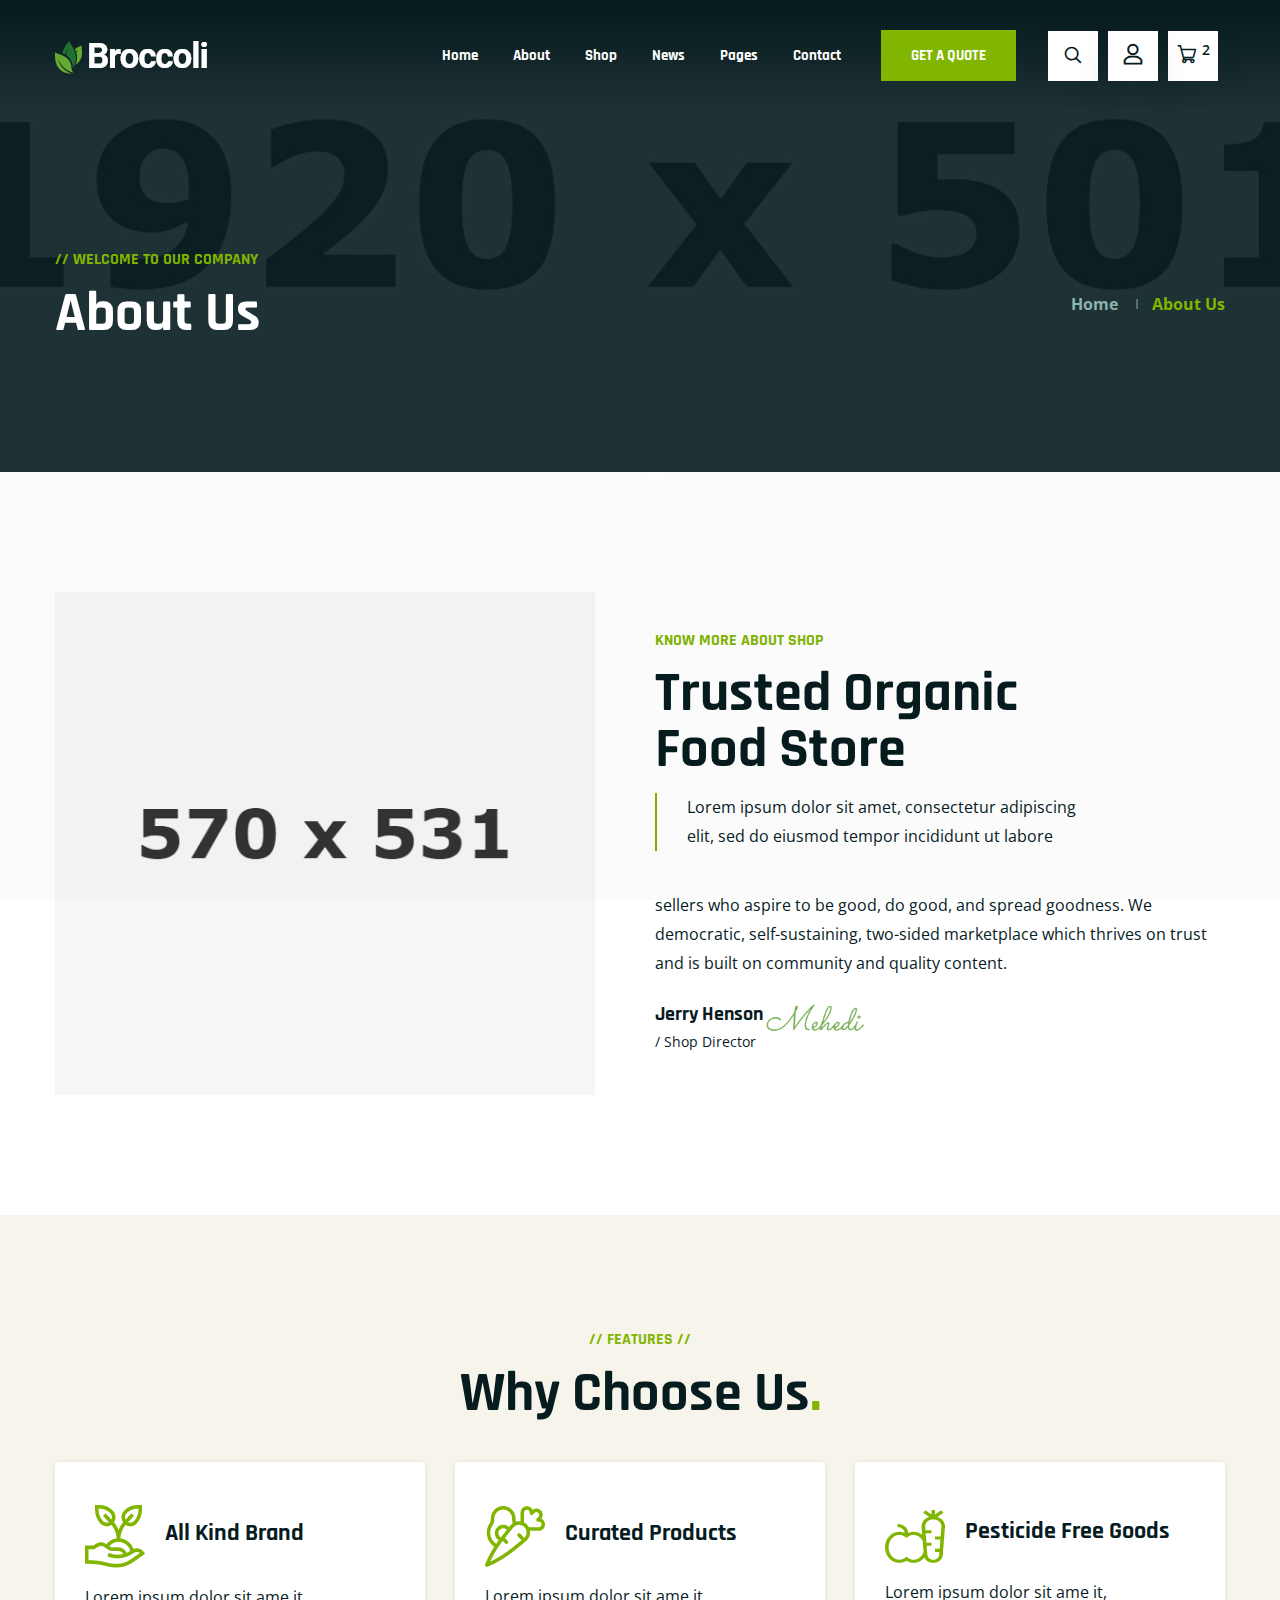
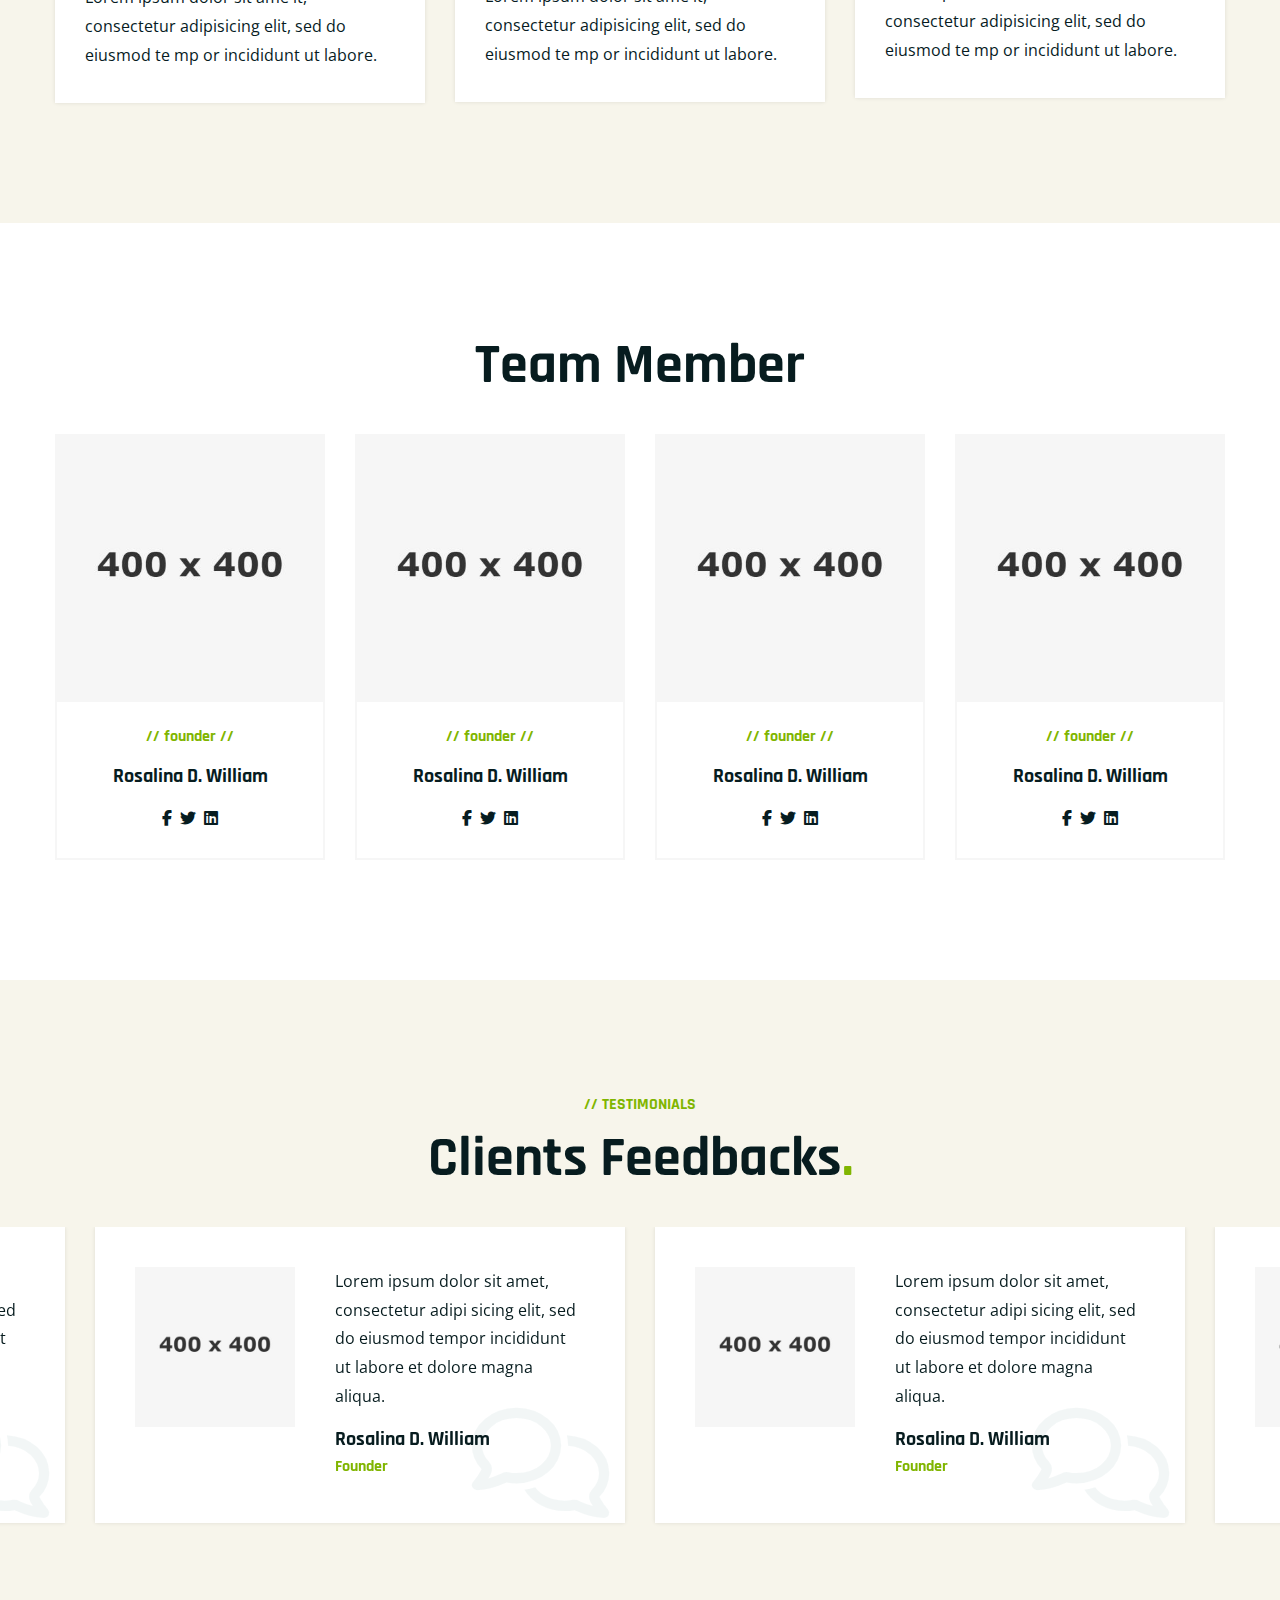
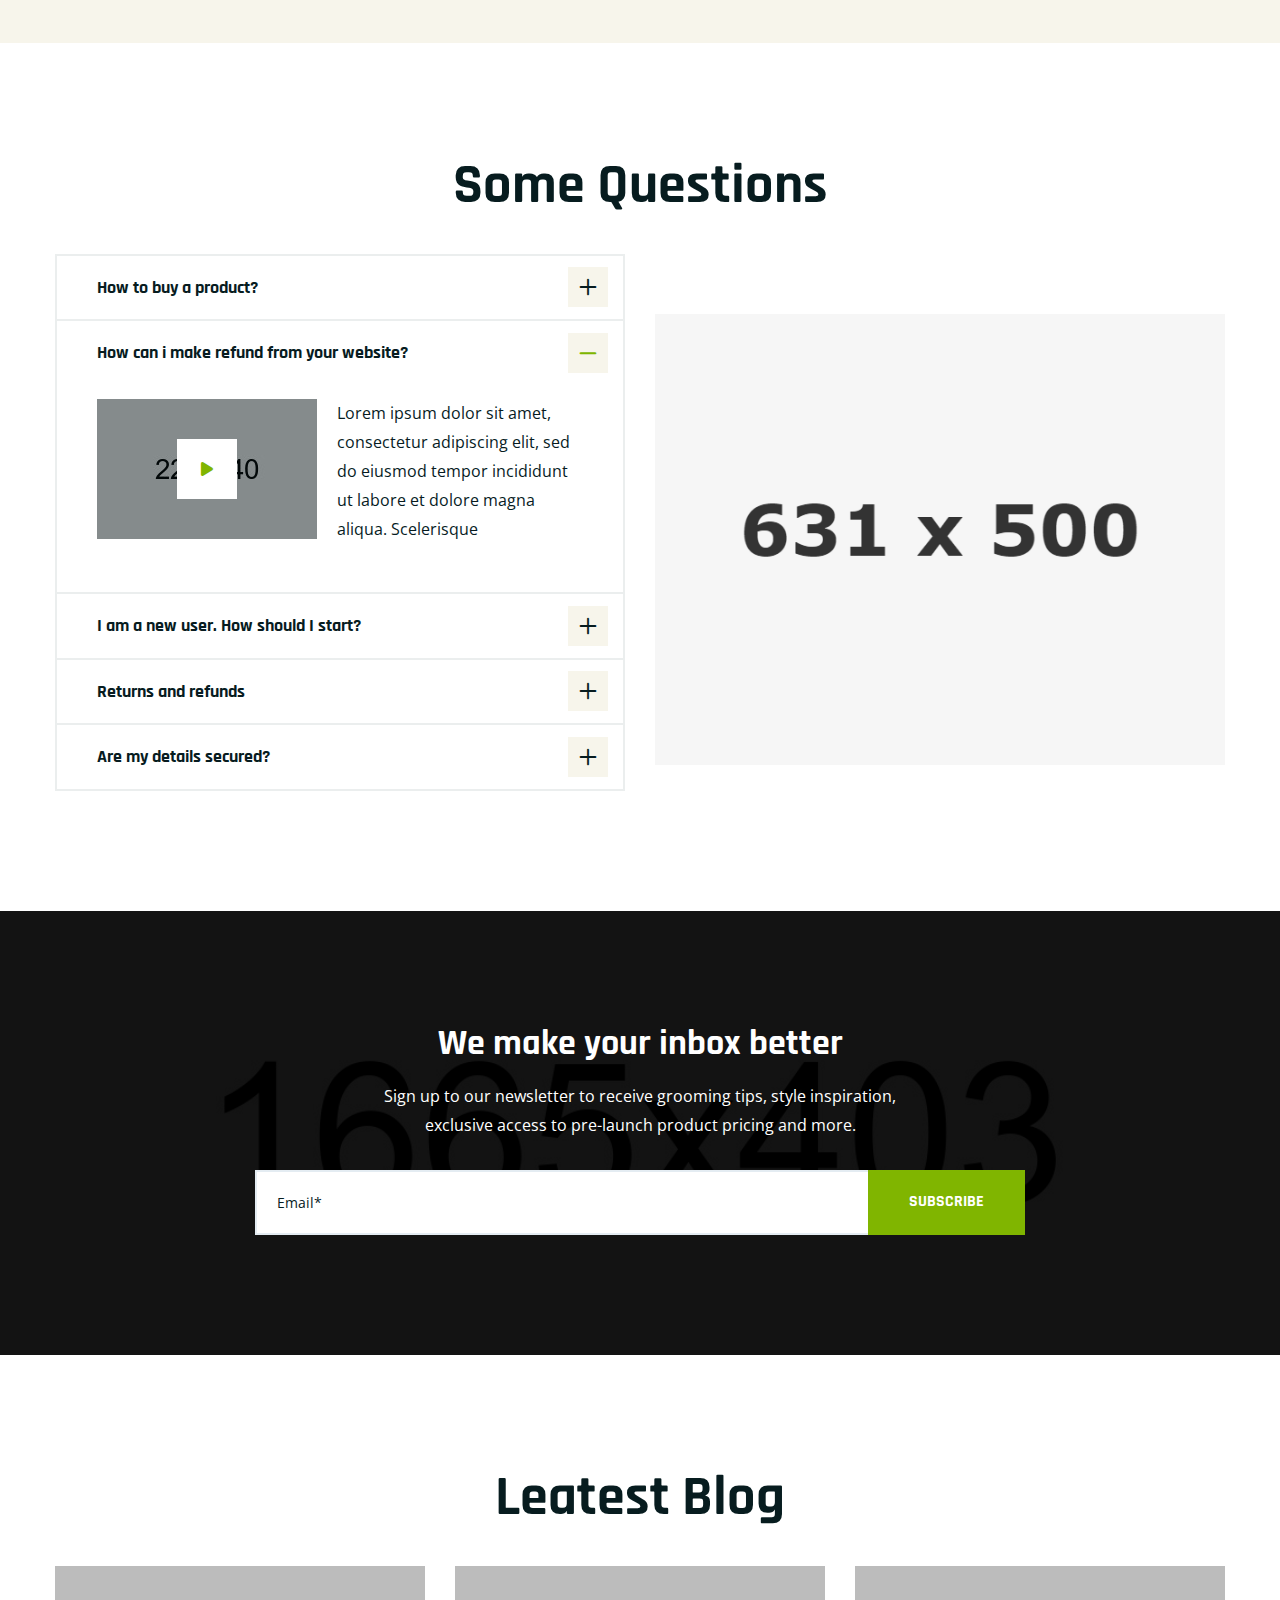
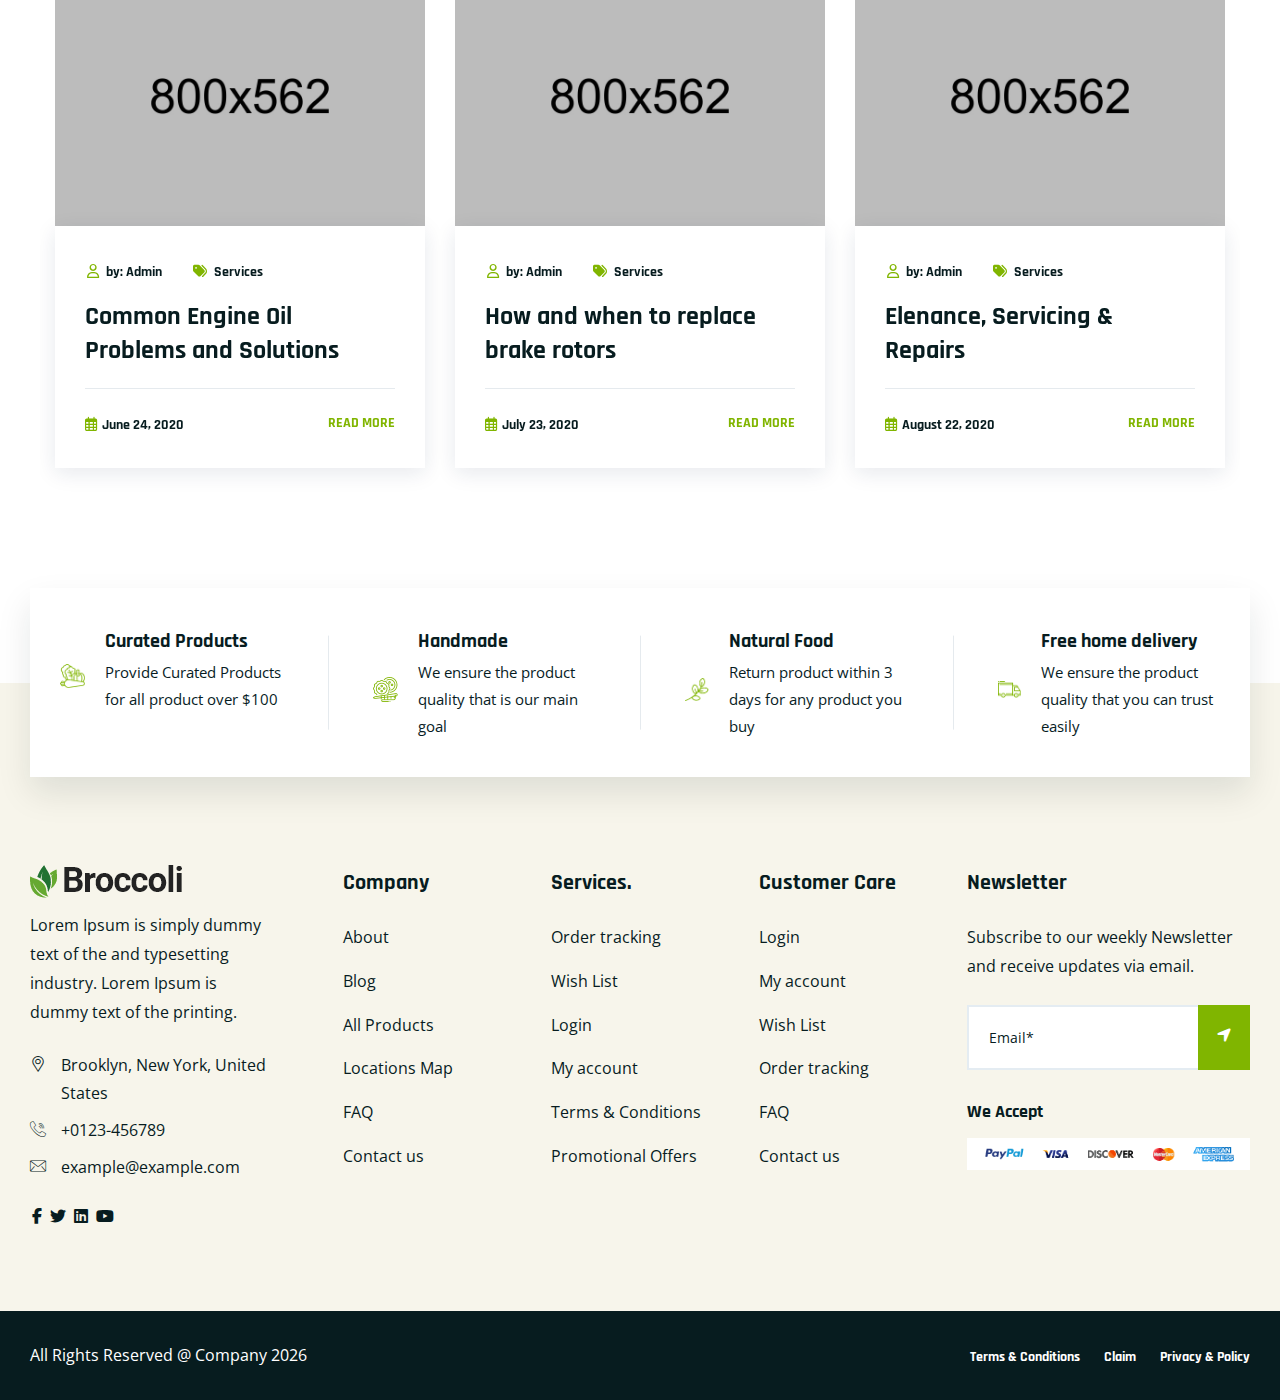
<file: about.html>
<!doctype html>
<html class="no-js" lang="zxx">

<head>
    <meta charset="utf-8">
    <meta http-equiv="x-ua-compatible" content="ie=edge">
    <title>Broccoli - Organic Food HTML Template</title>
    <meta name="robots" content="noindex, follow" />
    <meta name="description" content="">
    <meta name="viewport" content="width=device-width, initial-scale=1, shrink-to-fit=no">

    <!-- Place favicon.png in the root directory -->
    <link rel="shortcut icon" href="img/favicon.png" type="image/x-icon" />
    <!-- Font Icons css -->
    <link rel="stylesheet" href="css/font-icons.css">
    <!-- plugins css -->
    <link rel="stylesheet" href="css/plugins.css">
    <!-- Main Stylesheet -->
    <link rel="stylesheet" href="css/style.css">
    <!-- Responsive css -->
    <link rel="stylesheet" href="css/responsive.css">
</head>

<body>
    <!--[if lte IE 9]>
        <p class="browserupgrade">You are using an <strong>outdated</strong> browser. Please <a href="https://browsehappy.com/">upgrade your browser</a> to improve your experience and security.</p>
    <![endif]-->

    <!-- Add your site or application content here -->

<!-- Body main wrapper start -->
<div class="body-wrapper">

    <!-- HEADER AREA START (header-5) -->
    <header class="ltn__header-area ltn__header-5 ltn__header-transparent gradient-color-2">
        <!-- ltn__header-top-area start -->
        <div class="ltn__header-top-area d-none">
            <div class="container">
                <div class="row">
                    <div class="col-md-7">
                        <div class="ltn__top-bar-menu">
                            <ul>
                                <li><a href="locations.html"><i class="icon-placeholder"></i> 15/A, Nest Tower, NYC</a></li>
                                <li><a href="mailto:info@webmail.com?Subject=Flower%20greetings%20to%20you"><i class="icon-mail"></i> info@webmail.com</a></li>
                            </ul>
                        </div>
                    </div>
                    <div class="col-md-5">
                        <div class="top-bar-right text-right text-end">
                            <div class="ltn__top-bar-menu">
                                <ul>
                                    <li>
                                        <!-- ltn__language-menu -->
                                        <div class="ltn__drop-menu ltn__currency-menu ltn__language-menu">
                                            <ul>
                                                <li><a href="#" class="dropdown-toggle"><span class="active-currency">English</span></a>
                                                    <ul>
                                                        <li><a href="#">Arabic</a></li>
                                                        <li><a href="#">Bengali</a></li>
                                                        <li><a href="#">Chinese</a></li>
                                                        <li><a href="#">English</a></li>
                                                        <li><a href="#">French</a></li>
                                                        <li><a href="#">Hindi</a></li>
                                                    </ul>
                                                </li>
                                            </ul>
                                        </div>
                                    </li>
                                    <li>
                                        <!-- ltn__social-media -->
                                        <div class="ltn__social-media">
                                            <ul>
                                                <li><a href="#" title="Facebook"><i class="fab fa-facebook-f"></i></a></li>
                                                <li><a href="#" title="Twitter"><i class="fab fa-twitter"></i></a></li>
                                                
                                                <li><a href="#" title="Instagram"><i class="fab fa-instagram"></i></a></li>
                                                <li><a href="#" title="Dribbble"><i class="fab fa-dribbble"></i></a></li>
                                            </ul>
                                        </div>
                                    </li>
                                </ul>
                            </div>
                        </div>
                    </div>
                </div>
            </div>
        </div>
        <!-- ltn__header-top-area end -->

        <!-- ltn__header-middle-area start -->
        <div class="ltn__header-middle-area ltn__header-sticky ltn__sticky-bg-black ltn__logo-right-menu-option plr--9---">
            <div class="container">
                <div class="row">
                    <div class="col">
                        <div class="site-logo-wrap">
                            <div class="site-logo">
                                <a href="index.html"><img src="img/logo-2.png" alt="Logo"></a>
                            </div>
                        </div>
                    </div>
                    <div class="col header-menu-column menu-color-white">
                        <div class="header-menu d-none d-xl-block">
                            <nav>
                                <div class="ltn__main-menu">
                                    <ul>
                                        <li class="menu-icon"><a href="#">Home</a>
                                            <ul class="sub-menu menu-pages-img-show ltn__sub-menu-col-2---">
                                                <li>
                                                    <a href="index.html">Home Style 01</a>
                                                    <img src="img/home-demos/home-1.jpg" alt="#">
                                                </li>
                                                <li>
                                                    <a href="index-2.html">Home Style 02</a>
                                                    <img src="img/home-demos/home-2.jpg" alt="#">
                                                </li>
                                                <li>
                                                    <a href="index-3.html">Home Style 03</a>
                                                    <img src="img/home-demos/home-3.jpg" alt="#">
                                                </li>
                                                <li>
                                                    <a href="index-4.html">Home Style 04</a>
                                                    <img src="img/home-demos/home-4.jpg" alt="#">
                                                </li>
                                                <li>
                                                    <a href="index-5.html">Home Style 05 <span class="menu-item-badge">video</span></a>
                                                    <img src="img/home-demos/home-5.jpg" alt="#">
                                                </li>
                                                <li>
                                                    <a href="index-6.html">Home Style 06</a>
                                                    <img src="img/home-demos/home-6.jpg" alt="#">
                                                </li>
                                                <li>
                                                    <a href="index-7.html">Home Style 07</a>
                                                    <img src="img/home-demos/home-7.jpg" alt="#">
                                                </li>
                                                <li>
                                                    <a href="index-8.html">Home Style 08</a>
                                                    <img src="img/home-demos/home-8.jpg" alt="#">
                                                </li>
                                                <li>
                                                    <a href="index-9.html">Home Style 09</a>
                                                    <img src="img/home-demos/home-9.jpg" alt="#">
                                                </li>
                                                <li>
                                                    <a href="index-10.html">Home Style 10</a>
                                                    <img src="img/home-demos/home-10.jpg" alt="#">
                                                </li>
                                                <li>
                                                    <a href="index-11.html">Home Style 11 <span class="menu-item-badge">Service</span></a>
                                                    <img src="img/home-demos/home-11.jpg" alt="#">
                                                </li>
                                            </ul>
                                        </li>
                                        <li class="menu-icon"><a href="#">About</a>
                                            <ul>
                                                <li><a href="about.html">About</a></li>
                                                <li><a href="service.html">Services</a></li>
                                                <li><a href="service-details.html">Service Details</a></li>
                                                <li><a href="portfolio.html">Gallery</a></li>
                                                <li><a href="portfolio-2.html">Gallery - 02</a></li>
                                                <li><a href="portfolio-details.html">Gallery Details</a></li>
                                                <li><a href="team.html">Team</a></li>
                                                <li><a href="team-details.html">Team Details</a></li>
                                                <li><a href="faq.html">FAQ</a></li>
                                                <li><a href="locations.html">Google Map Locations</a></li>
                                            </ul>
                                        </li>
                                        <li class="menu-icon"><a href="#">Shop</a>
                                            <ul>
                                                <li><a href="shop.html">Shop</a></li>
                                                <li><a href="shop-grid.html">Shop Grid</a></li>
                                                <li><a href="shop-left-sidebar.html">Shop Left sidebar</a></li>
                                                <li><a href="shop-right-sidebar.html">Shop right sidebar</a></li>
                                                <li><a href="product-details.html">Shop details </a></li>
                                                <li><a href="product-details-no-sidebar.html">Shop details no sidebar </a></li>
                                                <li><a href="#">Other Pages <span class="float-end">>></span></a>
                                                    <ul>
                                                        <li><a href="cart.html">Cart</a></li>
                                                        <li><a href="wishlist.html">Wishlist</a></li>
                                                        <li><a href="checkout.html">Checkout</a></li>
                                                        <li><a href="order-tracking.html">Order Tracking</a></li>
                                                        <li><a href="account.html">My Account</a></li>
                                                        <li><a href="login.html">Sign in</a></li>
                                                        <li><a href="register.html">Register</a></li>
                                                    </ul>
                                                </li>
                                            </ul>
                                        </li>
                                        <li class="menu-icon"><a href="#">News</a>
                                            <ul>
                                                <li><a href="blog.html">News</a></li>
                                                <li><a href="blog-grid.html">News Grid</a></li>
                                                <li><a href="blog-left-sidebar.html">News Left sidebar</a></li>
                                                <li><a href="blog-right-sidebar.html">News Right sidebar</a></li>
                                                <li><a href="blog-details.html">News details</a></li>
                                            </ul>
                                        </li>
                                        <li class="menu-icon"><a href="#">Pages</a>
                                            <ul class="mega-menu">
                                                <li><a href="#">Inner Pages</a>
                                                    <ul>
                                                        <li><a href="portfolio.html">Gallery</a></li>
                                                        <li><a href="portfolio-2.html">Gallery - 02</a></li>
                                                        <li><a href="portfolio-details.html">Gallery Details</a></li>
                                                        <li><a href="team.html">Team</a></li>
                                                        <li><a href="team-details.html">Team Details</a></li>
                                                        <li><a href="faq.html">FAQ</a></li>
                                                    </ul>
                                                </li>
                                                <li><a href="#">Inner Pages</a>
                                                    <ul>
                                                        <li><a href="history.html">History</a></li>
                                                        <li><a href="contact.html">Appointment</a></li>
                                                        <li><a href="locations.html">Google Map Locations</a></li>
                                                        <li><a href="404.html">404</a></li>
                                                        <li><a href="contact.html">Contact</a></li>
                                                        <li><a href="coming-soon.html">Coming Soon</a></li>
                                                    </ul>
                                                </li>
                                                <li><a href="#">Shop Pages</a>
                                                    <ul>
                                                        <li><a href="shop.html">Shop</a></li>
                                                        <li><a href="shop-left-sidebar.html">Shop Left sidebar</a></li>
                                                        <li><a href="shop-right-sidebar.html">Shop right sidebar</a></li>
                                                        <li><a href="shop-grid.html">Shop Grid</a></li>
                                                        <li><a href="product-details.html">Shop details </a></li>
                                                        <li><a href="cart.html">Cart</a></li>
                                                    </ul>
                                                </li>
                                                <li><a href="shop.html"><img src="img/banner/menu-banner-1.png" alt="#"></a>
                                                </li>
                                            </ul>
                                        </li>
                                        <li><a href="contact.html">Contact</a></li>
                                        <li class="special-link"><a href="contact.html">GET A QUOTE</a></li>
                                    </ul>
                                </div>
                            </nav>
                        </div>
                    </div>
                    <div class="ltn__header-options ltn__header-options-2">
                        <!-- header-search-1 -->
                        <div class="header-search-wrap">
                            <div class="header-search-1">
                                <div class="search-icon">
                                    <i class="icon-search for-search-show"></i>
                                    <i class="icon-cancel  for-search-close"></i>
                                </div>
                            </div>
                            <div class="header-search-1-form">
                                <form id="#" method="get"  action="#">
                                    <input type="text" name="search" value="" placeholder="Search here..."/>
                                    <button type="submit">
                                        <span><i class="icon-search"></i></span>
                                    </button>
                                </form>
                            </div>
                        </div>
                        <!-- user-menu -->
                        <div class="ltn__drop-menu user-menu">
                            <ul>
                                <li>
                                    <a href="#"><i class="icon-user"></i></a>
                                    <ul>
                                        <li><a href="login.html">Sign in</a></li>
                                        <li><a href="register.html">Register</a></li>
                                        <li><a href="account.html">My Account</a></li>
                                        <li><a href="wishlist.html">Wishlist</a></li>
                                    </ul>
                                </li>
                            </ul>
                        </div>
                        <!-- mini-cart -->
                        <div class="mini-cart-icon">
                            <a href="#ltn__utilize-cart-menu" class="ltn__utilize-toggle">
                                <i class="icon-shopping-cart"></i>
                                <sup>2</sup>
                            </a>
                        </div>
                        <!-- mini-cart -->
                        <!-- Mobile Menu Button -->
                        <div class="mobile-menu-toggle d-xl-none">
                            <a href="#ltn__utilize-mobile-menu" class="ltn__utilize-toggle">
                                <svg viewBox="0 0 800 600">
                                    <path d="M300,220 C300,220 520,220 540,220 C740,220 640,540 520,420 C440,340 300,200 300,200" id="top"></path>
                                    <path d="M300,320 L540,320" id="middle"></path>
                                    <path d="M300,210 C300,210 520,210 540,210 C740,210 640,530 520,410 C440,330 300,190 300,190" id="bottom" transform="translate(480, 320) scale(1, -1) translate(-480, -318) "></path>
                                </svg>
                            </a>
                        </div>
                    </div>
                </div>
            </div>
        </div>
        <!-- ltn__header-middle-area end -->
    </header>
    <!-- HEADER AREA END -->
    
    <!-- Utilize Cart Menu Start -->
    <div id="ltn__utilize-cart-menu" class="ltn__utilize ltn__utilize-cart-menu">
        <div class="ltn__utilize-menu-inner ltn__scrollbar">
            <div class="ltn__utilize-menu-head">
                <span class="ltn__utilize-menu-title">Cart</span>
                <button class="ltn__utilize-close">×</button>
            </div>
            <div class="mini-cart-product-area ltn__scrollbar">
                <div class="mini-cart-item clearfix">
                    <div class="mini-cart-img">
                        <a href="#"><img src="img/product/1.png" alt="Image"></a>
                        <span class="mini-cart-item-delete"><i class="icon-cancel"></i></span>
                    </div>
                    <div class="mini-cart-info">
                        <h6><a href="#">Red Hot Tomato</a></h6>
                        <span class="mini-cart-quantity">1 x $65.00</span>
                    </div>
                </div>
                <div class="mini-cart-item clearfix">
                    <div class="mini-cart-img">
                        <a href="#"><img src="img/product/2.png" alt="Image"></a>
                        <span class="mini-cart-item-delete"><i class="icon-cancel"></i></span>
                    </div>
                    <div class="mini-cart-info">
                        <h6><a href="#">Vegetables Juices</a></h6>
                        <span class="mini-cart-quantity">1 x $85.00</span>
                    </div>
                </div>
                <div class="mini-cart-item clearfix">
                    <div class="mini-cart-img">
                        <a href="#"><img src="img/product/3.png" alt="Image"></a>
                        <span class="mini-cart-item-delete"><i class="icon-cancel"></i></span>
                    </div>
                    <div class="mini-cart-info">
                        <h6><a href="#">Orange Sliced Mix</a></h6>
                        <span class="mini-cart-quantity">1 x $92.00</span>
                    </div>
                </div>
                <div class="mini-cart-item clearfix">
                    <div class="mini-cart-img">
                        <a href="#"><img src="img/product/4.png" alt="Image"></a>
                        <span class="mini-cart-item-delete"><i class="icon-cancel"></i></span>
                    </div>
                    <div class="mini-cart-info">
                        <h6><a href="#">Orange Fresh Juice</a></h6>
                        <span class="mini-cart-quantity">1 x $68.00</span>
                    </div>
                </div>
            </div>
            <div class="mini-cart-footer">
                <div class="mini-cart-sub-total">
                    <h5>Subtotal: <span>$310.00</span></h5>
                </div>
                <div class="btn-wrapper">
                    <a href="cart.html" class="theme-btn-1 btn btn-effect-1">View Cart</a>
                    <a href="cart.html" class="theme-btn-2 btn btn-effect-2">Checkout</a>
                </div>
                <p>Free Shipping on All Orders Over $100!</p>
            </div>

        </div>
    </div>
    <!-- Utilize Cart Menu End -->

    <!-- Utilize Mobile Menu Start -->
    <div id="ltn__utilize-mobile-menu" class="ltn__utilize ltn__utilize-mobile-menu">
        <div class="ltn__utilize-menu-inner ltn__scrollbar">
            <div class="ltn__utilize-menu-head">
                <div class="site-logo">
                    <a href="index.html"><img src="img/logo.png" alt="Logo"></a>
                </div>
                <button class="ltn__utilize-close">×</button>
            </div>
            <div class="ltn__utilize-menu-search-form">
                <form action="#">
                    <input type="text" placeholder="Search...">
                    <button><i class="fas fa-search"></i></button>
                </form>
            </div>
            <div class="ltn__utilize-menu">
                <ul>
                    <li><a href="#">Home</a>
                        <ul class="sub-menu">
                            <li><a href="index.html">Home Pages 01</a></li>
                            <li><a href="index-2.html">Home Pages 02</a></li>
                            <li><a href="index-3.html">Home Pages 03</a></li>
                            <li><a href="index-4.html">Home Pages 04</a></li>
                            <li><a href="index-5.html">Home Pages 05  <span class="menu-item-badge">video</span></a></li>
                            <li><a href="index-6.html">Home Pages 06</a></li>
                            <li><a href="index-7.html">Home Pages 07</a></li>
                            <li><a href="index-8.html">Home Pages 08</a></li>
                            <li><a href="index-9.html">Home Pages 09</a></li>
                            <li><a href="index-10.html">Home Pages 10</a></li>
                            <li><a href="index-11.html">Home Pages 11 <span class="menu-item-badge">Service</span></a></li>
                        </ul>
                    </li>
                    <li><a href="#">About</a>
                        <ul class="sub-menu">
                            <li><a href="about.html">About</a></li>
                            <li><a href="service.html">Services</a></li>
                            <li><a href="service-details.html">Service Details</a></li>
                            <li><a href="portfolio.html">Portfolio</a></li>
                            <li><a href="portfolio-2.html">Portfolio - 02</a></li>
                            <li><a href="portfolio-details.html">Portfolio Details</a></li>
                            <li><a href="team.html">Team</a></li>
                            <li><a href="team-details.html">Team Details</a></li>
                            <li><a href="faq.html">FAQ</a></li>
                            <li><a href="locations.html">Google Map Locations</a></li>
                        </ul>
                    </li>
                    <li><a href="#">Shop</a>
                        <ul class="sub-menu">
                            <li><a href="shop.html">Shop</a></li>
                            <li><a href="shop-grid.html">Shop Grid</a></li>
                            <li><a href="shop-left-sidebar.html">Shop Left sidebar</a></li>
                            <li><a href="shop-right-sidebar.html">Shop right sidebar</a></li>
                            <li><a href="product-details.html">Shop details </a></li>
                            <li><a href="cart.html">Cart</a></li>
                            <li><a href="wishlist.html">Wishlist</a></li>
                            <li><a href="checkout.html">Checkout</a></li>
                            <li><a href="order-tracking.html">Order Tracking</a></li>
                            <li><a href="account.html">My Account</a></li>
                            <li><a href="login.html">Sign in</a></li>
                            <li><a href="register.html">Register</a></li>
                        </ul>
                    </li>
                    <li><a href="#">News</a>
                        <ul class="sub-menu">
                            <li><a href="blog.html">News</a></li>
                            <li><a href="blog-grid.html">News Grid</a></li>
                            <li><a href="blog-left-sidebar.html">News Left sidebar</a></li>
                            <li><a href="blog-right-sidebar.html">News Right sidebar</a></li>
                            <li><a href="blog-details.html">News details</a></li>
                        </ul>
                    </li>
                    <li><a href="#">Pages</a>
                        <ul class="sub-menu">
                            <li><a href="about.html">About</a></li>
                            <li><a href="service.html">Services</a></li>
                            <li><a href="service-details.html">Service Details</a></li>
                            <li><a href="portfolio.html">Portfolio</a></li>
                            <li><a href="portfolio-2.html">Portfolio - 02</a></li>
                            <li><a href="portfolio-details.html">Portfolio Details</a></li>
                            <li><a href="team.html">Team</a></li>
                            <li><a href="team-details.html">Team Details</a></li>
                            <li><a href="faq.html">FAQ</a></li>
                            <li><a href="history.html">History</a></li>
                            <li><a href="contact.html">Appointment</a></li>
                            <li><a href="locations.html">Google Map Locations</a></li>
                            <li><a href="404.html">404</a></li>
                            <li><a href="contact.html">Contact</a></li>
                            <li><a href="coming-soon.html">Coming Soon</a></li>
                        </ul>
                    </li>
                    <li><a href="contact.html">Contact</a></li>
                </ul>
            </div>
            <div class="ltn__utilize-buttons ltn__utilize-buttons-2">
                <ul>
                    <li>
                        <a href="account.html" title="My Account">
                            <span class="utilize-btn-icon">
                                <i class="far fa-user"></i>
                            </span>
                            My Account
                        </a>
                    </li>
                    <li>
                        <a href="wishlist.html" title="Wishlist">
                            <span class="utilize-btn-icon">
                                <i class="far fa-heart"></i>
                                <sup>3</sup>
                            </span>
                            Wishlist
                        </a>
                    </li>
                    <li>
                        <a href="cart.html" title="Shoping Cart">
                            <span class="utilize-btn-icon">
                                <i class="fas fa-shopping-cart"></i>
                                <sup>5</sup>
                            </span>
                            Shoping Cart
                        </a>
                    </li>
                </ul>
            </div>
            <div class="ltn__social-media-2">
                <ul>
                    <li><a href="#" title="Facebook"><i class="fab fa-facebook-f"></i></a></li>
                    <li><a href="#" title="Twitter"><i class="fab fa-twitter"></i></a></li>
                    <li><a href="#" title="Linkedin"><i class="fab fa-linkedin"></i></a></li>
                    <li><a href="#" title="Instagram"><i class="fab fa-instagram"></i></a></li>
                </ul>
            </div>
        </div>
    </div>
    <!-- Utilize Mobile Menu End -->

    <div class="ltn__utilize-overlay"></div>

    <!-- BREADCRUMB AREA START -->
    <div class="ltn__breadcrumb-area ltn__breadcrumb-area-2 ltn__breadcrumb-color-white bg-overlay-theme-black-90 bg-image" data-bg="img/bg/5.jpg">
        <div class="container">
            <div class="row">
                <div class="col-lg-12">
                    <div class="ltn__breadcrumb-inner ltn__breadcrumb-inner-2 justify-content-between">
                        <div class="section-title-area ltn__section-title-2">
                            <h6 class="section-subtitle ltn__secondary-color">//  Welcome to our company</h6>
                            <h1 class="section-title white-color">About Us</h1>
                        </div>
                        <div class="ltn__breadcrumb-list">
                            <ul>
                                <li><a href="index.html">Home</a></li>
                                <li>About Us</li>
                            </ul>
                        </div>
                    </div>
                </div>
            </div>
        </div>
    </div>
    <!-- BREADCRUMB AREA END -->

    <!-- ABOUT US AREA START -->
    <div class="ltn__about-us-area pt-120--- pb-120">
        <div class="container">
            <div class="row">
                <div class="col-lg-6 align-self-center">
                    <div class="about-us-img-wrap about-img-left">
                        <img src="img/others/6.png" alt="About Us Image">
                    </div>
                </div>
                <div class="col-lg-6 align-self-center">
                    <div class="about-us-info-wrap">
                        <div class="section-title-area ltn__section-title-2">
                            <h6 class="section-subtitle ltn__secondary-color">Know More About Shop</h6>
                            <h1 class="section-title">Trusted Organic <br class="d-none d-md-block">  Food  Store</h1>
                            <p>Lorem ipsum dolor sit amet, consectetur adipiscing elit, sed do eiusmod tempor incididunt ut labore</p>
                        </div>
                        <p>sellers who aspire to be good, do good, and spread goodness. We
                                democratic, self-sustaining, two-sided marketplace which thrives
                                on trust and is built on community and quality content.</p>
                        <div class="about-author-info d-flex">
                            <div class="author-name-designation  align-self-center">
                                <h4 class="mb-0">Jerry Henson</h4>
                                <small>/ Shop Director</small>
                            </div>
                            <div class="author-sign">
                                <img src="img/icons/icon-img/author-sign.png" alt="#">
                            </div>
                        </div>
                    </div>
                </div>
            </div>
        </div>
    </div>
    <!-- ABOUT US AREA END -->

    <!-- FEATURE AREA START ( Feature - 6) -->
    <div class="ltn__feature-area section-bg-1 pt-115 pb-90">
        <div class="container">
            <div class="row">
                <div class="col-lg-12">
                    <div class="section-title-area ltn__section-title-2 text-center">
                        <h6 class="section-subtitle ltn__secondary-color">//  features  //</h6>
                        <h1 class="section-title">Why Choose Us<span>.</span></h1>
                    </div>
                </div>
            </div>
            <div class="row justify-content-center">
                <div class="col-lg-4 col-sm-6 col-12">
                    <div class="ltn__feature-item ltn__feature-item-7">
                        <div class="ltn__feature-icon-title">
                            <div class="ltn__feature-icon">
                                <span><img src="img/icons/icon-img/21.png" alt="#"></span>
                            </div>
                            <h3><a href="service-details.html">All Kind Brand</a></h3>
                        </div>
                        <div class="ltn__feature-info">
                            <p>Lorem ipsum dolor sit ame it, consectetur adipisicing elit, sed do eiusmod te mp or incididunt ut labore.</p>
                        </div>
                    </div>
                </div>
                <div class="col-lg-4 col-sm-6 col-12">
                    <div class="ltn__feature-item ltn__feature-item-7">
                        <div class="ltn__feature-icon-title">
                            <div class="ltn__feature-icon">
                                <span><img src="img/icons/icon-img/22.png" alt="#"></span>
                            </div>
                            <h3><a href="service-details.html">Curated Products</a></h3>
                        </div>
                        <div class="ltn__feature-info">
                            <p>Lorem ipsum dolor sit ame it, consectetur adipisicing elit, sed do eiusmod te mp or incididunt ut labore.</p>
                        </div>
                    </div>
                </div>
                <div class="col-lg-4 col-sm-6 col-12">
                    <div class="ltn__feature-item ltn__feature-item-7">
                        <div class="ltn__feature-icon-title">
                            <div class="ltn__feature-icon">
                                <span><img src="img/icons/icon-img/23.png" alt="#"></span>
                            </div>
                            <h3><a href="service-details.html">Pesticide Free Goods</a></h3>
                        </div>
                        <div class="ltn__feature-info">
                            <p>Lorem ipsum dolor sit ame it, consectetur adipisicing elit, sed do eiusmod te mp or incididunt ut labore.</p>
                        </div>
                    </div>
                </div>
            </div>
        </div>
    </div>
    <!-- FEATURE AREA END -->

    <!-- TEAM AREA START (Team - 3) -->
    <div class="ltn__team-area pt-115 pb-90">
        <div class="container">
            <div class="row">
                <div class="col-lg-12">
                    <div class="section-title-area ltn__section-title-2 text-center">
                        <h1 class="section-title white-color---">Team Member</h1>
                    </div>
                </div>
            </div>
            <div class="row justify-content-center">
                <div class="col-xl-3 col-lg-4 col-sm-6">
                    <div class="ltn__team-item">
                        <div class="team-img">
                            <img src="img/team/1.jpg" alt="Image">
                        </div>
                        <div class="team-info">
                            <h6 class="ltn__secondary-color">//  founder  //</h6>
                            <h4><a href="team-details.html">Rosalina D. William</a></h4>
                            <div class="ltn__social-media">
                                <ul>
                                    <li><a href="#"><i class="fab fa-facebook-f"></i></a></li>
                                    <li><a href="#"><i class="fab fa-twitter"></i></a></li>
                                    <li><a href="#"><i class="fab fa-linkedin"></i></a></li>
                                </ul>
                            </div>
                        </div>
                    </div>
                </div>
                <div class="col-xl-3 col-lg-4 col-sm-6">
                    <div class="ltn__team-item">
                        <div class="team-img">
                            <img src="img/team/2.jpg" alt="Image">
                        </div>
                        <div class="team-info">
                            <h6 class="ltn__secondary-color">//  founder  //</h6>
                            <h4><a href="team-details.html">Rosalina D. William</a></h4>
                            <div class="ltn__social-media">
                                <ul>
                                    <li><a href="#"><i class="fab fa-facebook-f"></i></a></li>
                                    <li><a href="#"><i class="fab fa-twitter"></i></a></li>
                                    <li><a href="#"><i class="fab fa-linkedin"></i></a></li>
                                </ul>
                            </div>
                        </div>
                    </div>
                </div>
                <div class="col-xl-3 col-lg-4 col-sm-6">
                    <div class="ltn__team-item">
                        <div class="team-img">
                            <img src="img/team/3.jpg" alt="Image">
                        </div>
                        <div class="team-info">
                            <h6 class="ltn__secondary-color">//  founder  //</h6>
                            <h4><a href="team-details.html">Rosalina D. William</a></h4>
                            <div class="ltn__social-media">
                                <ul>
                                    <li><a href="#"><i class="fab fa-facebook-f"></i></a></li>
                                    <li><a href="#"><i class="fab fa-twitter"></i></a></li>
                                    <li><a href="#"><i class="fab fa-linkedin"></i></a></li>
                                </ul>
                            </div>
                        </div>
                    </div>
                </div>
                <div class="col-xl-3 col-lg-4 col-sm-6">
                    <div class="ltn__team-item">
                        <div class="team-img">
                            <img src="img/team/4.jpg" alt="Image">
                        </div>
                        <div class="team-info">
                            <h6 class="ltn__secondary-color">//  founder  //</h6>
                            <h4><a href="team-details.html">Rosalina D. William</a></h4>
                            <div class="ltn__social-media">
                                <ul>
                                    <li><a href="#"><i class="fab fa-facebook-f"></i></a></li>
                                    <li><a href="#"><i class="fab fa-twitter"></i></a></li>
                                    <li><a href="#"><i class="fab fa-linkedin"></i></a></li>
                                </ul>
                            </div>
                        </div>
                    </div>
                </div>
            </div>
        </div>
    </div>
    <!-- TEAM AREA END -->

    <!-- CALL TO ACTION START (call-to-action-5) -->
    <div class="call-to-action-area call-to-action-5 bg-image bg-overlay-theme-90 pt-40 pb-25 d-none" data-bg="img/bg/13.jpg">
        <div class="container">
            <div class="row">
                <div class="col-lg-12">
                    <div class="call-to-action-inner call-to-action-inner-5 text-center">
                        <h2 class="white-color text-decoration">24/7 Availability, Make <a href="contact.html">An Appointment</a></h2>
                    </div>
                </div>
            </div>
        </div>
    </div>
    <!-- CALL TO ACTION END -->

    <!-- PROGRESS BAR AREA START -->
    <div class="ltn__progress-bar-area before-bg-right pt-115 pb-95 d-none">
        <div class="container">
            <div class="row">
                <div class="col-lg-6">
                    <div class="ltn__progress-bar-wrap">
                        <div class="section-title-area ltn__section-title-2">
                            <h6 class="section-subtitle ltn__secondary-color">// skills</h6>
                            <h1 class="section-title">We Have A Skillest
                                Team Ever<span>.</span></h1>
                            <p>Lorem ipsum dolor sit amet, consectetur adipiscing elit, sed do eiusmod tempor incididunt ut labore</p>
                        </div>
                        <div class="ltn__progress-bar-inner">
                            <div class="ltn__progress-bar-item">
                                <p>Car Repair</p>
                                <div class="progress">
                                    <div class="progress-bar wow fadeInLeft" data-wow-duration="0.5s" data-wow-delay=".5s" role="progressbar" style="width: 72%">
                                        <span>72%</span>
                                    </div>
                                </div>
                            </div>
                            <div class="ltn__progress-bar-item">
                                <p>Car Rental Service</p>
                                <div class="progress">
                                    <div class="progress-bar wow fadeInLeft" data-wow-duration="0.5s" data-wow-delay=".5s" role="progressbar" style="width: 74%">
                                        <span>74%</span>
                                    </div>
                                </div>
                            </div>
                            <div class="ltn__progress-bar-item">
                                <p>Car Cleaning & Parts</p>
                                <div class="progress">
                                    <div class="progress-bar wow fadeInLeft" data-wow-duration="0.5s" data-wow-delay=".5s" role="progressbar" style="width: 81%">
                                        <span>81%</span>
                                    </div>
                                </div>
                            </div>
                        </div>
                    </div>
                </div>
                <div class="col-lg-6 align-self-center">
                    <div class="ltn__video-bg-img ltn__video-popup-height-500 bg-overlay-black-50-- bg-image ml-30" data-bg="img/others/5.jpg">
                        <a class="ltn__video-icon-2 ltn__video-icon-2-border---" href="https://www.youtube.com/embed/eWUxqVFBq74?autoplay=1&showinfo=0" data-rel="lightcase:myCollection">
                            <i class="fa fa-play"></i>
                        </a>
                    </div>
                </div>
            </div>
        </div>
    </div>
    <!-- PROGRESS BAR AREA END -->

    <!-- TESTIMONIAL AREA START (testimonial-4) -->
    <div class="ltn__testimonial-area section-bg-1 pt-115 pb-70">
        <div class="container-fluid">
            <div class="row">
                <div class="col-lg-12">
                    <div class="section-title-area ltn__section-title-2 text-center">
                        <h6 class="section-subtitle ltn__secondary-color">//  Testimonials</h6>
                        <h1 class="section-title">Clients Feedbacks<span>.</span></h1>
                    </div>
                </div>
            </div>
            <div class="row ltn__testimonial-slider-3-active slick-arrow-1 slick-arrow-1-inner">
                <div class="col-lg-12">
                    <div class="ltn__testimonial-item ltn__testimonial-item-4">
                        <div class="ltn__testimoni-img">
                            <img src="img/testimonial/6.jpg" alt="#">
                        </div>
                        <div class="ltn__testimoni-info">
                            <p>Lorem ipsum dolor sit amet, consectetur adipi sicing elit, sed do eiusmod tempor incididunt ut labore et dolore magna aliqua. </p>
                            <h4>Rosalina D. William</h4>
                            <h6>Founder</h6>
                        </div>
                        <div class="ltn__testimoni-bg-icon">
                            <i class="far fa-comments"></i>
                        </div>
                    </div>
                </div>
                <div class="col-lg-12">
                    <div class="ltn__testimonial-item ltn__testimonial-item-4">
                        <div class="ltn__testimoni-img">
                            <img src="img/testimonial/7.jpg" alt="#">
                        </div>
                        <div class="ltn__testimoni-info">
                            <p>Lorem ipsum dolor sit amet, consectetur adipi sicing elit, sed do eiusmod tempor incididunt ut labore et dolore magna aliqua. </p>
                            <h4>Rosalina D. William</h4>
                            <h6>Founder</h6>
                        </div>
                        <div class="ltn__testimoni-bg-icon">
                            <i class="far fa-comments"></i>
                        </div>
                    </div>
                </div>
                <div class="col-lg-12">
                    <div class="ltn__testimonial-item ltn__testimonial-item-4">
                        <div class="ltn__testimoni-img">
                            <img src="img/testimonial/1.jpg" alt="#">
                        </div>
                        <div class="ltn__testimoni-info">
                            <p>Lorem ipsum dolor sit amet, consectetur adipi sicing elit, sed do eiusmod tempor incididunt ut labore et dolore magna aliqua. </p>
                            <h4>Rosalina D. William</h4>
                            <h6>Founder</h6>
                        </div>
                        <div class="ltn__testimoni-bg-icon">
                            <i class="far fa-comments"></i>
                        </div>
                    </div>
                </div>
                <div class="col-lg-12">
                    <div class="ltn__testimonial-item ltn__testimonial-item-4">
                        <div class="ltn__testimoni-img">
                            <img src="img/testimonial/2.jpg" alt="#">
                        </div>
                        <div class="ltn__testimoni-info">
                            <p>Lorem ipsum dolor sit amet, consectetur adipi sicing elit, sed do eiusmod tempor incididunt ut labore et dolore magna aliqua. </p>
                            <h4>Rosalina D. William</h4>
                            <h6>Founder</h6>
                        </div>
                        <div class="ltn__testimoni-bg-icon">
                            <i class="far fa-comments"></i>
                        </div>
                    </div>
                </div>
                <div class="col-lg-12">
                    <div class="ltn__testimonial-item ltn__testimonial-item-4">
                        <div class="ltn__testimoni-img">
                            <img src="img/testimonial/5.jpg" alt="#">
                        </div>
                        <div class="ltn__testimoni-info">
                            <p>Lorem ipsum dolor sit amet, consectetur adipi sicing elit, sed do eiusmod tempor incididunt ut labore et dolore magna aliqua. </p>
                            <h4>Rosalina D. William</h4>
                            <h6>Founder</h6>
                        </div>
                        <div class="ltn__testimoni-bg-icon">
                            <i class="far fa-comments"></i>
                        </div>
                    </div>
                </div>
                <!--  -->
            </div>
        </div>
    </div>
    <!-- TESTIMONIAL AREA END -->

    <!-- FAQ AREA START (faq-2) (ID > accordion_2) -->
    <div class="ltn__faq-area pt-115 pb-120">
        <div class="container">
            <div class="row">
                <div class="col-lg-12">
                    <div class="section-title-area ltn__section-title-2 text-center">
                        <h1 class="section-title white-color---">Some Questions</h1>
                    </div>
                </div>
            </div>
            <div class="row">
                <div class="col-lg-6">
                    <div class="ltn__faq-inner ltn__faq-inner-2">
                        <div id="accordion_2">
                            <!-- card -->
                            <div class="card">
                                <h6 class="collapsed ltn__card-title" data-bs-toggle="collapse" data-bs-target="#faq-item-2-1" aria-expanded="false">
                                    How to buy a product?
                                </h6>
                                <div id="faq-item-2-1" class="collapse" data-parent="#accordion_2">
                                    <div class="card-body">
                                        <p>Lorem ipsum dolor sit amet, consectetur adipiscing elit, sed do eiusmod tempor incididunt ut labore et dolore magna aliqua. Scelerisque eleifend donec pretium vulputate sapien nec sagittis. Proin libero nunc consequat interdum. Condimentum lacinia quis vel eros donec ac.</p>
                                    </div>
                                </div>
                            </div>
                            <!-- card -->
                            <div class="card">
                                <h6 class="ltn__card-title" data-bs-toggle="collapse" data-bs-target="#faq-item-2-2" aria-expanded="true"> 
                                    How can i make refund from your website?
                                </h6>
                                <div id="faq-item-2-2" class="collapse show" data-parent="#accordion_2">
                                    <div class="card-body">
                                        <div class="ltn__video-img alignleft">
                                            <img src="img/bg/17.jpg" alt="video popup bg image">
                                            <a class="ltn__video-icon-2 ltn__video-icon-2-small ltn__video-icon-2-border----" href="https://www.youtube.com/embed/LjCzPp-MK48?autoplay=1&showinfo=0"  data-rel="lightcase:myCollection">
                                                <i class="fa fa-play"></i>
                                            </a>
                                        </div>
                                        <p>Lorem ipsum dolor sit amet, consectetur adipiscing elit, sed do eiusmod tempor incididunt ut labore et dolore magna aliqua. Scelerisque </p>
                                    </div>
                                </div>
                            </div>                          
                            <!-- card -->
                            <div class="card">
                                <h6 class="collapsed ltn__card-title" data-bs-toggle="collapse" data-bs-target="#faq-item-2-3" aria-expanded="false">
                                    I am a new user. How should I start?
                                </h6>
                                <div id="faq-item-2-3" class="collapse" data-parent="#accordion_2">
                                    <div class="card-body">
                                        <p>Lorem ipsum dolor sit amet, consectetur adipiscing elit, sed do eiusmod tempor incididunt ut labore et dolore magna aliqua. Scelerisque eleifend donec pretium vulputate sapien nec sagittis. Proin libero nunc consequat interdum. Condimentum lacinia quis vel eros donec ac.</p>
                                    </div>
                                </div>
                            </div>
                            <!-- card -->
                            <div class="card">
                                <h6 class="collapsed ltn__card-title" data-bs-toggle="collapse" data-bs-target="#faq-item-2-4" aria-expanded="false">
                                    Returns and refunds
                                </h6>
                                <div id="faq-item-2-4" class="collapse" data-parent="#accordion_2">
                                    <div class="card-body">
                                        <p>Lorem ipsum dolor sit amet, consectetur adipiscing elit, sed do eiusmod tempor incididunt ut labore et dolore magna aliqua. Scelerisque eleifend donec pretium vulputate sapien nec sagittis. Proin libero nunc consequat interdum. Condimentum lacinia quis vel eros donec ac.</p>
                                    </div>
                                </div>
                            </div>
                            <!-- card -->
                            <div class="card">
                                <h6 class="collapsed ltn__card-title" data-bs-toggle="collapse" data-bs-target="#faq-item-2-5" aria-expanded="false">
                                    Are my details secured?
                                </h6>
                                <div id="faq-item-2-5" class="collapse" data-parent="#accordion_2">
                                    <div class="card-body">
                                        <p>Lorem ipsum dolor sit amet, consectetur adipiscing elit, sed do eiusmod tempor incididunt ut labore et dolore magna aliqua. Scelerisque eleifend donec pretium vulputate sapien nec sagittis. Proin libero nunc consequat interdum. Condimentum lacinia quis vel eros donec ac. Mauris sit amet massa vitae tortor. Quisque id diam vel quam elementum pulvinar. Gravida in fermentum et sollicitudin ac orci phasellus. Facilisis gravida neque convallis a cras semper. Non arcu risus quis varius quam quisque id.</p>
                                    </div>
                                </div>
                            </div>
                        </div>
                    </div>
                </div>
                <div class="col-lg-6">
                    <aside class="sidebar-area ltn__right-sidebar mt-60">
                        <!-- Banner Widget -->
                        <div class="widget ltn__banner-widget">
                            <a href="shop.html"><img src="img/bg/12.png" alt="Banner Image"></a>
                        </div>
                    </aside>
                </div>
            </div>
        </div>
    </div>
    <!-- FAQ AREA START -->

    <!-- NEWSLETTER AREA START -->
    <div class="ltn__newsletter-area section-bg-1 bg-overlay-black-90 pt-110 pb-90 bg-image" data-bg="img/bg/2.jpg">
        <div class="container">
            <div class="row">
                <div class="col-lg-8 offset-lg-2">
                    <div class="ltn__newsletter-inner text-center">
                        <h1 class="white-color">We make your inbox better</h1>
                        <p class="white-color">Sign up to our newsletter to receive grooming tips, style inspiration, <br> exclusive access to pre-launch product pricing and more.</p>
                        <form action="#" class="ltn__form-box">
                            <input type="email" name="email" placeholder="Email*">
                            <div class="btn-wrapper">
                                <button class="theme-btn-1 btn btn-effect-1 text-uppercase" type="submit">Subscribe</button>
                            </div>
                        </form>
                    </div>
                </div>
            </div>
        </div>
    </div>
    <!-- NEWSLETTER AREA END -->

    <!-- BLOG AREA START (blog-3) -->
    <div class="ltn__blog-area pt-115 pb-70">
        <div class="container">
            <div class="row">
                <div class="col-lg-12">
                    <div class="section-title-area ltn__section-title-2 text-center">
                        <h1 class="section-title white-color---">Leatest Blog</h1>
                    </div>
                </div>
            </div>
            <div class="row  ltn__blog-slider-one-active slick-arrow-1 ltn__blog-item-3-normal">
                <!-- Blog Item -->
                <div class="col-lg-12">
                    <div class="ltn__blog-item ltn__blog-item-3">
                        <div class="ltn__blog-img">
                            <a href="blog-details.html"><img src="img/blog/1.jpg" alt="#"></a>
                        </div>
                        <div class="ltn__blog-brief">
                            <div class="ltn__blog-meta">
                                <ul>
                                    <li class="ltn__blog-author">
                                        <a href="#"><i class="far fa-user"></i>by: Admin</a>
                                    </li>
                                    <li class="ltn__blog-tags">
                                        <a href="#"><i class="fas fa-tags"></i>Services</a>
                                    </li>
                                </ul>
                            </div>
                            <h3 class="ltn__blog-title"><a href="blog-details.html">Common Engine Oil Problems and Solutions</a></h3>
                            <div class="ltn__blog-meta-btn">
                                <div class="ltn__blog-meta">
                                    <ul>
                                        <li class="ltn__blog-date"><i class="far fa-calendar-alt"></i>June 24, 2020</li>
                                    </ul>
                                </div>
                                <div class="ltn__blog-btn">
                                    <a href="blog-details.html">Read more</a>
                                </div>
                            </div>
                        </div>
                    </div>
                </div>
                <!-- Blog Item -->
                <div class="col-lg-12">
                    <div class="ltn__blog-item ltn__blog-item-3">
                        <div class="ltn__blog-img">
                            <a href="blog-details.html"><img src="img/blog/2.jpg" alt="#"></a>
                        </div>
                        <div class="ltn__blog-brief">
                            <div class="ltn__blog-meta">
                                <ul>
                                    <li class="ltn__blog-author">
                                        <a href="#"><i class="far fa-user"></i>by: Admin</a>
                                    </li>
                                    <li class="ltn__blog-tags">
                                        <a href="#"><i class="fas fa-tags"></i>Services</a>
                                    </li>
                                </ul>
                            </div>
                            <h3 class="ltn__blog-title"><a href="blog-details.html">How and when to replace brake rotors</a></h3>
                            <div class="ltn__blog-meta-btn">
                                <div class="ltn__blog-meta">
                                    <ul>
                                        <li class="ltn__blog-date"><i class="far fa-calendar-alt"></i>July 23, 2020</li>
                                    </ul>
                                </div>
                                <div class="ltn__blog-btn">
                                    <a href="blog-details.html">Read more</a>
                                </div>
                            </div>
                        </div>
                    </div>
                </div>
                <!-- Blog Item -->
                <div class="col-lg-12">
                    <div class="ltn__blog-item ltn__blog-item-3">
                        <div class="ltn__blog-img">
                            <a href="blog-details.html"><img src="img/blog/3.jpg" alt="#"></a>
                        </div>
                        <div class="ltn__blog-brief">
                            <div class="ltn__blog-meta">
                                <ul>
                                    <li class="ltn__blog-author">
                                        <a href="#"><i class="far fa-user"></i>by: Admin</a>
                                    </li>
                                    <li class="ltn__blog-tags">
                                        <a href="#"><i class="fas fa-tags"></i>Services</a>
                                    </li>
                                </ul>
                            </div>
                            <h3 class="ltn__blog-title"><a href="blog-details.html">Elenance, Servicing & Repairs</a></h3>
                            <div class="ltn__blog-meta-btn">
                                <div class="ltn__blog-meta">
                                    <ul>
                                        <li class="ltn__blog-date"><i class="far fa-calendar-alt"></i>August 22, 2020</li>
                                    </ul>
                                </div>
                                <div class="ltn__blog-btn">
                                    <a href="blog-details.html">Read more</a>
                                </div>
                            </div>
                        </div>
                    </div>
                </div>
                <!-- Blog Item -->
                <div class="col-lg-12">
                    <div class="ltn__blog-item ltn__blog-item-3">
                        <div class="ltn__blog-img">
                            <a href="blog-details.html"><img src="img/blog/4.jpg" alt="#"></a>
                        </div>
                        <div class="ltn__blog-brief">
                            <div class="ltn__blog-meta">
                                <ul>
                                    <li class="ltn__blog-author">
                                        <a href="#"><i class="far fa-user"></i>by: Admin</a>
                                    </li>
                                    <li class="ltn__blog-tags">
                                        <a href="#"><i class="fas fa-tags"></i>Services</a>
                                    </li>
                                </ul>
                            </div>
                            <h3 class="ltn__blog-title"><a href="blog-details.html">He for your First Track Day!</a></h3>
                            <div class="ltn__blog-meta-btn">
                                <div class="ltn__blog-meta">
                                    <ul>
                                        <li class="ltn__blog-date"><i class="far fa-calendar-alt"></i>June 24, 2020</li>
                                    </ul>
                                </div>
                                <div class="ltn__blog-btn">
                                    <a href="blog-details.html">Read more</a>
                                </div>
                            </div>
                        </div>
                    </div>
                </div>
                <!-- Blog Item -->
                <div class="col-lg-12">
                    <div class="ltn__blog-item ltn__blog-item-3">
                        <div class="ltn__blog-img">
                            <a href="blog-details.html"><img src="img/blog/5.jpg" alt="#"></a>
                        </div>
                        <div class="ltn__blog-brief">
                            <div class="ltn__blog-meta">
                                <ul>
                                    <li class="ltn__blog-author">
                                        <a href="#"><i class="far fa-user"></i>by: Admin</a>
                                    </li>
                                    <li class="ltn__blog-tags">
                                        <a href="#"><i class="fas fa-tags"></i>Services</a>
                                    </li>
                                </ul>
                            </div>
                            <h3 class="ltn__blog-title"><a href="blog-details.html">How te Your Tires Last Longer</a></h3>
                            <div class="ltn__blog-meta-btn">
                                <div class="ltn__blog-meta">
                                    <ul>
                                        <li class="ltn__blog-date"><i class="far fa-calendar-alt"></i>June 24, 2020</li>
                                    </ul>
                                </div>
                                <div class="ltn__blog-btn">
                                    <a href="blog-details.html">Read more</a>
                                </div>
                            </div>
                        </div>
                    </div>
                </div>
                <!--  -->
            </div>
        </div>
    </div>
    <!-- BLOG AREA END -->

    <!-- FEATURE AREA START ( Feature - 3) -->
    <div class="ltn__feature-area before-bg-bottom-2 mb--30--- plr--5">
        <div class="container-fluid">
            <div class="row">
                <div class="col-lg-12">
                    <div class="ltn__feature-item-box-wrap ltn__border-between-column white-bg">
                        <div class="row">
                            <div class="col-xl-3 col-md-6 col-12">
                                <div class="ltn__feature-item ltn__feature-item-8">
                                    <div class="ltn__feature-icon">
                                        <img src="img/icons/icon-img/11.png" alt="#">
                                    </div>
                                    <div class="ltn__feature-info">
                                        <h4>Curated Products</h4>
                                        <p>Provide Curated Products for
                                            all product over $100</p>
                                    </div>
                                </div>
                            </div>
                            <div class="col-xl-3 col-md-6 col-12">
                                <div class="ltn__feature-item ltn__feature-item-8">
                                    <div class="ltn__feature-icon">
                                        <img src="img/icons/icon-img/12.png" alt="#">
                                    </div>
                                    <div class="ltn__feature-info">
                                        <h4>Handmade</h4>
                                        <p>We ensure the product quality
                                            that is our main goal</p>
                                    </div>
                                </div>
                            </div>
                            <div class="col-xl-3 col-md-6 col-12">
                                <div class="ltn__feature-item ltn__feature-item-8">
                                    <div class="ltn__feature-icon">
                                        <img src="img/icons/icon-img/13.png" alt="#">
                                    </div>
                                    <div class="ltn__feature-info">
                                        <h4>Natural Food</h4>
                                        <p>Return product within 3 days
                                            for any product you buy</p>
                                    </div>
                                </div>
                            </div>
                            <div class="col-xl-3 col-md-6 col-12">
                                <div class="ltn__feature-item ltn__feature-item-8">
                                    <div class="ltn__feature-icon">
                                        <img src="img/icons/icon-img/14.png" alt="#">
                                    </div>
                                    <div class="ltn__feature-info">
                                        <h4>Free home delivery</h4>
                                        <p>We ensure the product quality
                                            that you can trust easily</p>
                                    </div>
                                </div>
                            </div>
                        </div>
                    </div>
                </div>
            </div>
        </div>
    </div>
    <!-- FEATURE AREA END -->

    <!-- FOOTER AREA START -->
    <footer class="ltn__footer-area  ">
        <div class="footer-top-area  section-bg-1 plr--5">
            <div class="container-fluid">
                <div class="row">
                    <div class="col-xl-3 col-md-6 col-sm-6 col-12">
                        <div class="footer-widget footer-about-widget">
                            <div class="footer-logo">
                                <div class="site-logo">
                                    <img src="img/logo.png" alt="Logo">
                                </div>
                            </div>
                            <p>Lorem Ipsum is simply dummy text of the and typesetting industry. Lorem Ipsum is dummy text of the printing.</p>
                            <div class="footer-address">
                                <ul>
                                    <li>
                                        <div class="footer-address-icon">
                                            <i class="icon-placeholder"></i>
                                        </div>
                                        <div class="footer-address-info">
                                            <p>Brooklyn, New York, United States</p>
                                        </div>
                                    </li>
                                    <li>
                                        <div class="footer-address-icon">
                                            <i class="icon-call"></i>
                                        </div>
                                        <div class="footer-address-info">
                                            <p><a href="tel:+0123-456789">+0123-456789</a></p>
                                        </div>
                                    </li>
                                    <li>
                                        <div class="footer-address-icon">
                                            <i class="icon-mail"></i>
                                        </div>
                                        <div class="footer-address-info">
                                            <p><a href="mailto:example@example.com">example@example.com</a></p>
                                        </div>
                                    </li>
                                </ul>
                            </div>
                            <div class="ltn__social-media mt-20">
                                <ul>
                                    <li><a href="#" title="Facebook"><i class="fab fa-facebook-f"></i></a></li>
                                    <li><a href="#" title="Twitter"><i class="fab fa-twitter"></i></a></li>
                                    <li><a href="#" title="Linkedin"><i class="fab fa-linkedin"></i></a></li>
                                    <li><a href="#" title="Youtube"><i class="fab fa-youtube"></i></a></li>
                                </ul>
                            </div>
                        </div>
                    </div>
                    <div class="col-xl-2 col-md-6 col-sm-6 col-12">
                        <div class="footer-widget footer-menu-widget clearfix">
                            <h4 class="footer-title">Company</h4>
                            <div class="footer-menu">
                                <ul>
                                    <li><a href="about.html">About</a></li>
                                    <li><a href="blog.html">Blog</a></li>
                                    <li><a href="shop.html">All Products</a></li>
                                    <li><a href="locations.html">Locations Map</a></li>
                                    <li><a href="faq.html">FAQ</a></li>
                                    <li><a href="contact.html">Contact us</a></li>
                                </ul>
                            </div>
                        </div>
                    </div>
                    <div class="col-xl-2 col-md-6 col-sm-6 col-12">
                        <div class="footer-widget footer-menu-widget clearfix">
                            <h4 class="footer-title">Services.</h4>
                            <div class="footer-menu">
                                <ul>
                                    <li><a href="order-tracking.html">Order tracking</a></li>
                                    <li><a href="wishlist.html">Wish List</a></li>
                                    <li><a href="login.html">Login</a></li>
                                    <li><a href="account.html">My account</a></li>
                                    <li><a href="about.html">Terms & Conditions</a></li>
                                    <li><a href="about.html">Promotional Offers</a></li>
                                </ul>
                            </div>
                        </div>
                    </div>
                    <div class="col-xl-2 col-md-6 col-sm-6 col-12">
                        <div class="footer-widget footer-menu-widget clearfix">
                            <h4 class="footer-title">Customer Care</h4>
                            <div class="footer-menu">
                                <ul>
                                    <li><a href="login.html">Login</a></li>
                                    <li><a href="account.html">My account</a></li>
                                    <li><a href="wishlist.html">Wish List</a></li>
                                    <li><a href="order-tracking.html">Order tracking</a></li>
                                    <li><a href="faq.html">FAQ</a></li>
                                    <li><a href="contact.html">Contact us</a></li>
                                </ul>
                            </div>
                        </div>
                    </div>
                    <div class="col-xl-3 col-md-6 col-sm-12 col-12">
                        <div class="footer-widget footer-newsletter-widget">
                            <h4 class="footer-title">Newsletter</h4>
                            <p>Subscribe to our weekly Newsletter and receive updates via email.</p>
                            <div class="footer-newsletter">
                                <form action="#">
                                    <input type="email" name="email" placeholder="Email*">
                                    <div class="btn-wrapper">
                                        <button class="theme-btn-1 btn" type="submit"><i class="fas fa-location-arrow"></i></button>
                                    </div>
                                </form>
                            </div>
                            <h5 class="mt-30">We Accept</h5>
                            <img src="img/icons/payment-4.png" alt="Payment Image">
                        </div>
                    </div>
                </div>
            </div>
        </div>
        <div class="ltn__copyright-area ltn__copyright-2 section-bg-2  ltn__border-top-2--- plr--5">
            <div class="container-fluid">
                <div class="row">
                    <div class="col-md-6 col-12">
                        <div class="ltn__copyright-design clearfix">
                            <p>All Rights Reserved @ Company <span class="current-year"></span></p>
                        </div>
                    </div>
                    <div class="col-md-6 col-12 align-self-center">
                        <div class="ltn__copyright-menu text-right text-end">
                            <ul>
                                <li><a href="#">Terms & Conditions</a></li>
                                <li><a href="#">Claim</a></li>
                                <li><a href="#">Privacy & Policy</a></li>
                            </ul>
                        </div>
                    </div>
                </div>
            </div>
        </div>
    </footer>
    <!-- FOOTER AREA END -->

</div>
<!-- Body main wrapper end -->

    <!-- preloader area start -->
    <div class="preloader" id="preloader">
        <div class="preloader-inner">
            <div class="spinner">
                <div class="dot1"></div>
                <div class="dot2"></div>
            </div>
        </div>
    </div>
    <!-- preloader area end -->

    <!-- All JS Plugins -->
    <script src="js/plugins.js"></script>
    <!-- Main JS -->
    <script src="js/main.js"></script>
  
</body>
</html>
</file>
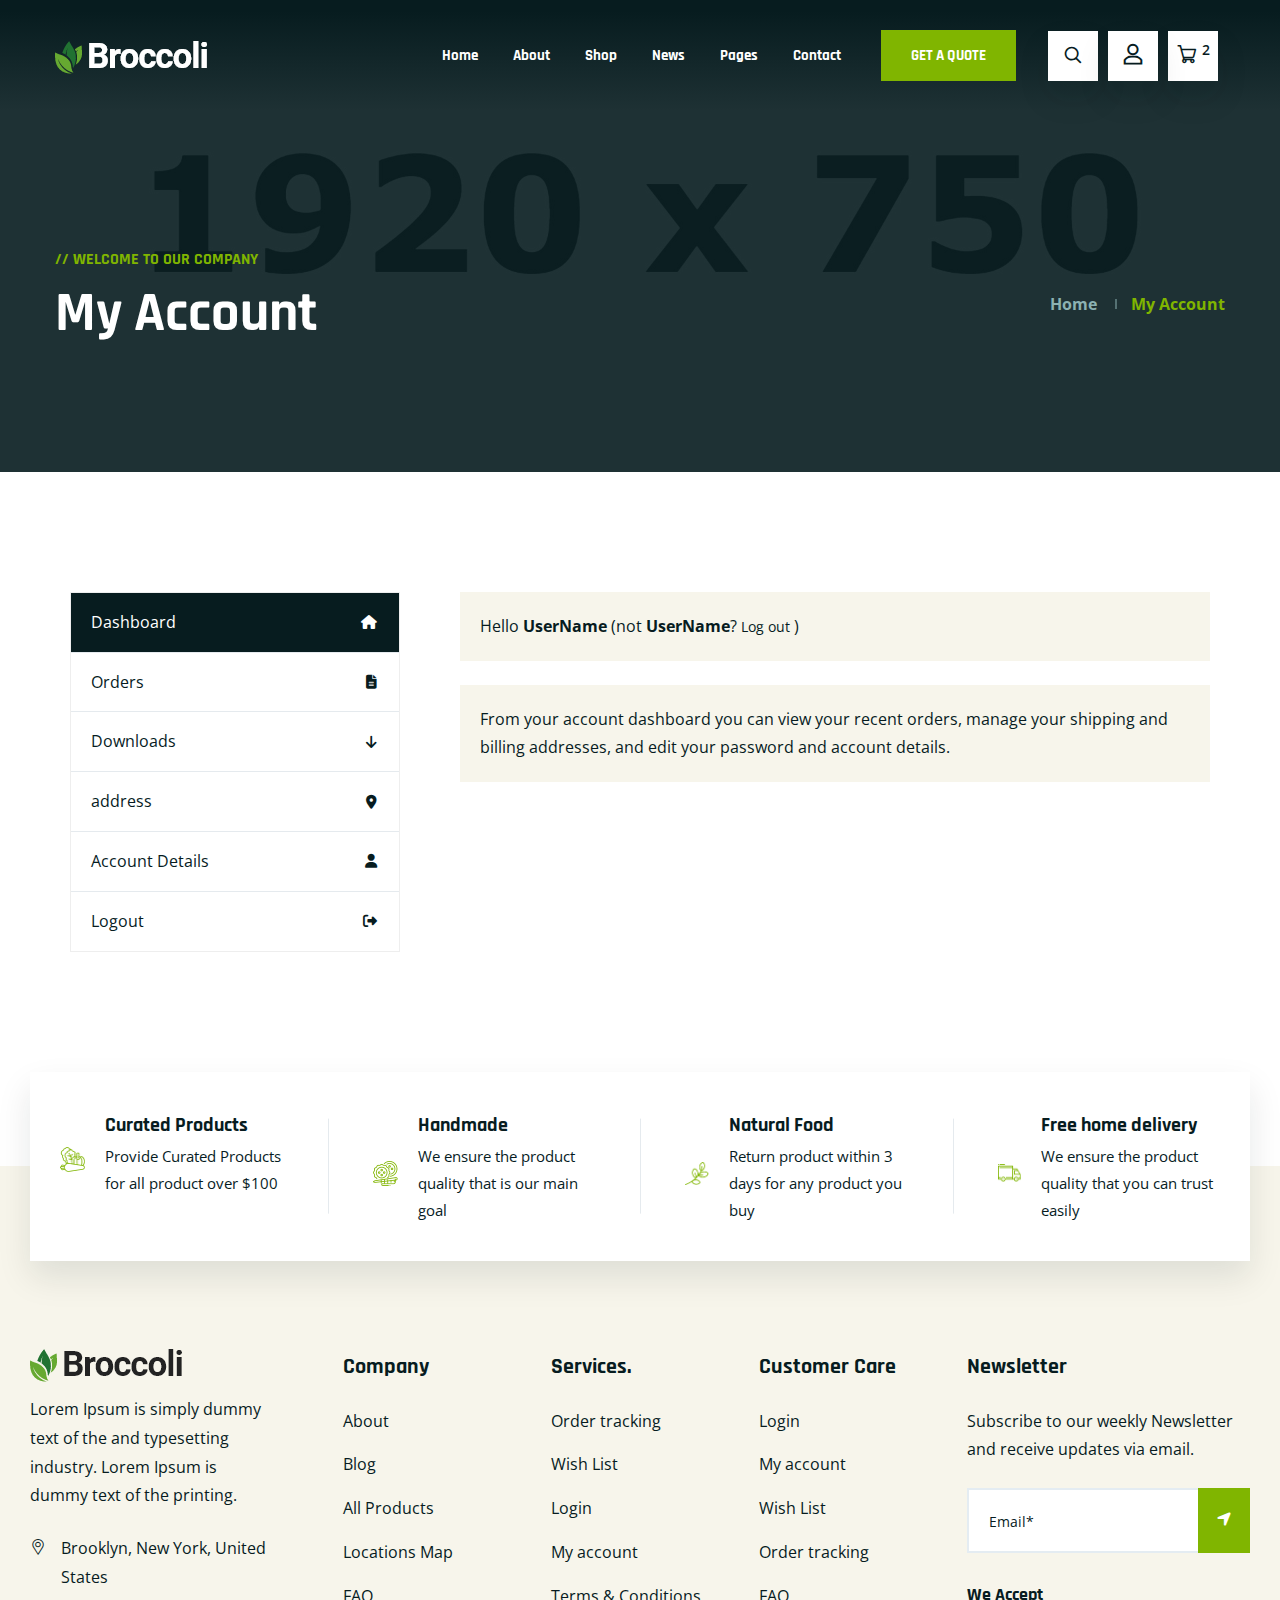
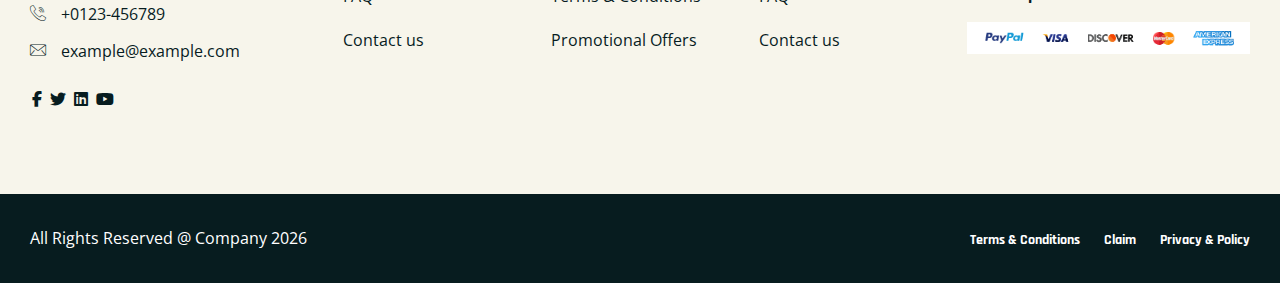
<file: account.html>
<!doctype html>
<html class="no-js" lang="zxx">

<head>
    <meta charset="utf-8">
    <meta http-equiv="x-ua-compatible" content="ie=edge">
    <title>Broccoli - Organic Food HTML Template</title>
    <meta name="robots" content="noindex, follow" />
    <meta name="description" content="">
    <meta name="viewport" content="width=device-width, initial-scale=1, shrink-to-fit=no">

    <!-- Place favicon.png in the root directory -->
    <link rel="shortcut icon" href="img/favicon.png" type="image/x-icon" />
    <!-- Font Icons css -->
    <link rel="stylesheet" href="css/font-icons.css">
    <!-- plugins css -->
    <link rel="stylesheet" href="css/plugins.css">
    <!-- Main Stylesheet -->
    <link rel="stylesheet" href="css/style.css">
    <!-- Responsive css -->
    <link rel="stylesheet" href="css/responsive.css">
</head>

<body>
    <!--[if lte IE 9]>
        <p class="browserupgrade">You are using an <strong>outdated</strong> browser. Please <a href="https://browsehappy.com/">upgrade your browser</a> to improve your experience and security.</p>
    <![endif]-->

    <!-- Add your site or application content here -->

<!-- Body main wrapper start -->
<div class="body-wrapper">

    <!-- HEADER AREA START (header-5) -->
    <header class="ltn__header-area ltn__header-5 ltn__header-transparent gradient-color-2">
        <!-- ltn__header-top-area start -->
        <div class="ltn__header-top-area d-none">
            <div class="container">
                <div class="row">
                    <div class="col-md-7">
                        <div class="ltn__top-bar-menu">
                            <ul>
                                <li><a href="locations.html"><i class="icon-placeholder"></i> 15/A, Nest Tower, NYC</a></li>
                                <li><a href="mailto:info@webmail.com?Subject=Flower%20greetings%20to%20you"><i class="icon-mail"></i> info@webmail.com</a></li>
                            </ul>
                        </div>
                    </div>
                    <div class="col-md-5">
                        <div class="top-bar-right text-right text-end">
                            <div class="ltn__top-bar-menu">
                                <ul>
                                    <li>
                                        <!-- ltn__language-menu -->
                                        <div class="ltn__drop-menu ltn__currency-menu ltn__language-menu">
                                            <ul>
                                                <li><a href="#" class="dropdown-toggle"><span class="active-currency">English</span></a>
                                                    <ul>
                                                        <li><a href="#">Arabic</a></li>
                                                        <li><a href="#">Bengali</a></li>
                                                        <li><a href="#">Chinese</a></li>
                                                        <li><a href="#">English</a></li>
                                                        <li><a href="#">French</a></li>
                                                        <li><a href="#">Hindi</a></li>
                                                    </ul>
                                                </li>
                                            </ul>
                                        </div>
                                    </li>
                                    <li>
                                        <!-- ltn__social-media -->
                                        <div class="ltn__social-media">
                                            <ul>
                                                <li><a href="#" title="Facebook"><i class="fab fa-facebook-f"></i></a></li>
                                                <li><a href="#" title="Twitter"><i class="fab fa-twitter"></i></a></li>
                                                
                                                <li><a href="#" title="Instagram"><i class="fab fa-instagram"></i></a></li>
                                                <li><a href="#" title="Dribbble"><i class="fab fa-dribbble"></i></a></li>
                                            </ul>
                                        </div>
                                    </li>
                                </ul>
                            </div>
                        </div>
                    </div>
                </div>
            </div>
        </div>
        <!-- ltn__header-top-area end -->

        <!-- ltn__header-middle-area start -->
        <div class="ltn__header-middle-area ltn__header-sticky ltn__sticky-bg-black ltn__logo-right-menu-option plr--9---">
            <div class="container">
                <div class="row">
                    <div class="col">
                        <div class="site-logo-wrap">
                            <div class="site-logo">
                                <a href="index.html"><img src="img/logo-2.png" alt="Logo"></a>
                            </div>
                        </div>
                    </div>
                    <div class="col header-menu-column menu-color-white">
                        <div class="header-menu d-none d-xl-block">
                            <nav>
                                <div class="ltn__main-menu">
                                    <ul>
                                        <li class="menu-icon"><a href="#">Home</a>
                                            <ul class="sub-menu menu-pages-img-show ltn__sub-menu-col-2---">
                                                <li>
                                                    <a href="index.html">Home Style 01</a>
                                                    <img src="img/home-demos/home-1.jpg" alt="#">
                                                </li>
                                                <li>
                                                    <a href="index-2.html">Home Style 02</a>
                                                    <img src="img/home-demos/home-2.jpg" alt="#">
                                                </li>
                                                <li>
                                                    <a href="index-3.html">Home Style 03</a>
                                                    <img src="img/home-demos/home-3.jpg" alt="#">
                                                </li>
                                                <li>
                                                    <a href="index-4.html">Home Style 04</a>
                                                    <img src="img/home-demos/home-4.jpg" alt="#">
                                                </li>
                                                <li>
                                                    <a href="index-5.html">Home Style 05 <span class="menu-item-badge">video</span></a>
                                                    <img src="img/home-demos/home-5.jpg" alt="#">
                                                </li>
                                                <li>
                                                    <a href="index-6.html">Home Style 06</a>
                                                    <img src="img/home-demos/home-6.jpg" alt="#">
                                                </li>
                                                <li>
                                                    <a href="index-7.html">Home Style 07</a>
                                                    <img src="img/home-demos/home-7.jpg" alt="#">
                                                </li>
                                                <li>
                                                    <a href="index-8.html">Home Style 08</a>
                                                    <img src="img/home-demos/home-8.jpg" alt="#">
                                                </li>
                                                <li>
                                                    <a href="index-9.html">Home Style 09</a>
                                                    <img src="img/home-demos/home-9.jpg" alt="#">
                                                </li>
                                                <li>
                                                    <a href="index-10.html">Home Style 10</a>
                                                    <img src="img/home-demos/home-10.jpg" alt="#">
                                                </li>
                                                <li>
                                                    <a href="index-11.html">Home Style 11 <span class="menu-item-badge">Service</span></a>
                                                    <img src="img/home-demos/home-11.jpg" alt="#">
                                                </li>
                                            </ul>
                                        </li>
                                        <li class="menu-icon"><a href="#">About</a>
                                            <ul>
                                                <li><a href="about.html">About</a></li>
                                                <li><a href="service.html">Services</a></li>
                                                <li><a href="service-details.html">Service Details</a></li>
                                                <li><a href="portfolio.html">Gallery</a></li>
                                                <li><a href="portfolio-2.html">Gallery - 02</a></li>
                                                <li><a href="portfolio-details.html">Gallery Details</a></li>
                                                <li><a href="team.html">Team</a></li>
                                                <li><a href="team-details.html">Team Details</a></li>
                                                <li><a href="faq.html">FAQ</a></li>
                                                <li><a href="locations.html">Google Map Locations</a></li>
                                            </ul>
                                        </li>
                                        <li class="menu-icon"><a href="#">Shop</a>
                                            <ul>
                                                <li><a href="shop.html">Shop</a></li>
                                                <li><a href="shop-grid.html">Shop Grid</a></li>
                                                <li><a href="shop-left-sidebar.html">Shop Left sidebar</a></li>
                                                <li><a href="shop-right-sidebar.html">Shop right sidebar</a></li>
                                                <li><a href="product-details.html">Shop details </a></li>
                                                <li><a href="#">Other Pages <span class="float-end">>></span></a>
                                                    <ul>
                                                        <li><a href="cart.html">Cart</a></li>
                                                        <li><a href="wishlist.html">Wishlist</a></li>
                                                        <li><a href="checkout.html">Checkout</a></li>
                                                        <li><a href="order-tracking.html">Order Tracking</a></li>
                                                        <li><a href="account.html">My Account</a></li>
                                                        <li><a href="login.html">Sign in</a></li>
                                                        <li><a href="register.html">Register</a></li>
                                                    </ul>
                                                </li>
                                            </ul>
                                        </li>
                                        <li class="menu-icon"><a href="#">News</a>
                                            <ul>
                                                <li><a href="blog.html">News</a></li>
                                                <li><a href="blog-grid.html">News Grid</a></li>
                                                <li><a href="blog-left-sidebar.html">News Left sidebar</a></li>
                                                <li><a href="blog-right-sidebar.html">News Right sidebar</a></li>
                                                <li><a href="blog-details.html">News details</a></li>
                                            </ul>
                                        </li>
                                        <li class="menu-icon"><a href="#">Pages</a>
                                            <ul class="mega-menu">
                                                <li><a href="#">Inner Pages</a>
                                                    <ul>
                                                        <li><a href="portfolio.html">Gallery</a></li>
                                                        <li><a href="portfolio-2.html">Gallery - 02</a></li>
                                                        <li><a href="portfolio-details.html">Gallery Details</a></li>
                                                        <li><a href="team.html">Team</a></li>
                                                        <li><a href="team-details.html">Team Details</a></li>
                                                        <li><a href="faq.html">FAQ</a></li>
                                                    </ul>
                                                </li>
                                                <li><a href="#">Inner Pages</a>
                                                    <ul>
                                                        <li><a href="history.html">History</a></li>
                                                        <li><a href="contact.html">Appointment</a></li>
                                                        <li><a href="locations.html">Google Map Locations</a></li>
                                                        <li><a href="404.html">404</a></li>
                                                        <li><a href="contact.html">Contact</a></li>
                                                        <li><a href="coming-soon.html">Coming Soon</a></li>
                                                    </ul>
                                                </li>
                                                <li><a href="#">Shop Pages</a>
                                                    <ul>
                                                        <li><a href="shop.html">Shop</a></li>
                                                        <li><a href="shop-left-sidebar.html">Shop Left sidebar</a></li>
                                                        <li><a href="shop-right-sidebar.html">Shop right sidebar</a></li>
                                                        <li><a href="shop-grid.html">Shop Grid</a></li>
                                                        <li><a href="product-details.html">Shop details </a></li>
                                                        <li><a href="cart.html">Cart</a></li>
                                                    </ul>
                                                </li>
                                                <li><a href="shop.html"><img src="img/banner/menu-banner-1.png" alt="#"></a>
                                                </li>
                                            </ul>
                                        </li>
                                        <li><a href="contact.html">Contact</a></li>
                                        <li class="special-link"><a href="contact.html">GET A QUOTE</a></li>
                                    </ul>
                                </div>
                            </nav>
                        </div>
                    </div>
                    <div class="ltn__header-options ltn__header-options-2">
                        <!-- header-search-1 -->
                        <div class="header-search-wrap">
                            <div class="header-search-1">
                                <div class="search-icon">
                                    <i class="icon-search for-search-show"></i>
                                    <i class="icon-cancel  for-search-close"></i>
                                </div>
                            </div>
                            <div class="header-search-1-form">
                                <form id="#" method="get"  action="#">
                                    <input type="text" name="search" value="" placeholder="Search here..."/>
                                    <button type="submit">
                                        <span><i class="icon-search"></i></span>
                                    </button>
                                </form>
                            </div>
                        </div>
                        <!-- user-menu -->
                        <div class="ltn__drop-menu user-menu">
                            <ul>
                                <li>
                                    <a href="#"><i class="icon-user"></i></a>
                                    <ul>
                                        <li><a href="login.html">Sign in</a></li>
                                        <li><a href="register.html">Register</a></li>
                                        <li><a href="account.html">My Account</a></li>
                                        <li><a href="wishlist.html">Wishlist</a></li>
                                    </ul>
                                </li>
                            </ul>
                        </div>
                        <!-- mini-cart -->
                        <div class="mini-cart-icon">
                            <a href="#ltn__utilize-cart-menu" class="ltn__utilize-toggle">
                                <i class="icon-shopping-cart"></i>
                                <sup>2</sup>
                            </a>
                        </div>
                        <!-- mini-cart -->
                        <!-- Mobile Menu Button -->
                        <div class="mobile-menu-toggle d-xl-none">
                            <a href="#ltn__utilize-mobile-menu" class="ltn__utilize-toggle">
                                <svg viewBox="0 0 800 600">
                                    <path d="M300,220 C300,220 520,220 540,220 C740,220 640,540 520,420 C440,340 300,200 300,200" id="top"></path>
                                    <path d="M300,320 L540,320" id="middle"></path>
                                    <path d="M300,210 C300,210 520,210 540,210 C740,210 640,530 520,410 C440,330 300,190 300,190" id="bottom" transform="translate(480, 320) scale(1, -1) translate(-480, -318) "></path>
                                </svg>
                            </a>
                        </div>
                    </div>
                </div>
            </div>
        </div>
        <!-- ltn__header-middle-area end -->
    </header>
    <!-- HEADER AREA END -->
    
    <!-- Utilize Cart Menu Start -->
    <div id="ltn__utilize-cart-menu" class="ltn__utilize ltn__utilize-cart-menu">
        <div class="ltn__utilize-menu-inner ltn__scrollbar">
            <div class="ltn__utilize-menu-head">
                <span class="ltn__utilize-menu-title">Cart</span>
                <button class="ltn__utilize-close">×</button>
            </div>
            <div class="mini-cart-product-area ltn__scrollbar">
                <div class="mini-cart-item clearfix">
                    <div class="mini-cart-img">
                        <a href="#"><img src="img/product/1.png" alt="Image"></a>
                        <span class="mini-cart-item-delete"><i class="icon-cancel"></i></span>
                    </div>
                    <div class="mini-cart-info">
                        <h6><a href="#">Red Hot Tomato</a></h6>
                        <span class="mini-cart-quantity">1 x $65.00</span>
                    </div>
                </div>
                <div class="mini-cart-item clearfix">
                    <div class="mini-cart-img">
                        <a href="#"><img src="img/product/2.png" alt="Image"></a>
                        <span class="mini-cart-item-delete"><i class="icon-cancel"></i></span>
                    </div>
                    <div class="mini-cart-info">
                        <h6><a href="#">Vegetables Juices</a></h6>
                        <span class="mini-cart-quantity">1 x $85.00</span>
                    </div>
                </div>
                <div class="mini-cart-item clearfix">
                    <div class="mini-cart-img">
                        <a href="#"><img src="img/product/3.png" alt="Image"></a>
                        <span class="mini-cart-item-delete"><i class="icon-cancel"></i></span>
                    </div>
                    <div class="mini-cart-info">
                        <h6><a href="#">Orange Sliced Mix</a></h6>
                        <span class="mini-cart-quantity">1 x $92.00</span>
                    </div>
                </div>
                <div class="mini-cart-item clearfix">
                    <div class="mini-cart-img">
                        <a href="#"><img src="img/product/4.png" alt="Image"></a>
                        <span class="mini-cart-item-delete"><i class="icon-cancel"></i></span>
                    </div>
                    <div class="mini-cart-info">
                        <h6><a href="#">Orange Fresh Juice</a></h6>
                        <span class="mini-cart-quantity">1 x $68.00</span>
                    </div>
                </div>
            </div>
            <div class="mini-cart-footer">
                <div class="mini-cart-sub-total">
                    <h5>Subtotal: <span>$310.00</span></h5>
                </div>
                <div class="btn-wrapper">
                    <a href="cart.html" class="theme-btn-1 btn btn-effect-1">View Cart</a>
                    <a href="cart.html" class="theme-btn-2 btn btn-effect-2">Checkout</a>
                </div>
                <p>Free Shipping on All Orders Over $100!</p>
            </div>

        </div>
    </div>
    <!-- Utilize Cart Menu End -->

    <!-- Utilize Mobile Menu Start -->
    <div id="ltn__utilize-mobile-menu" class="ltn__utilize ltn__utilize-mobile-menu">
        <div class="ltn__utilize-menu-inner ltn__scrollbar">
            <div class="ltn__utilize-menu-head">
                <div class="site-logo">
                    <a href="index.html"><img src="img/logo.png" alt="Logo"></a>
                </div>
                <button class="ltn__utilize-close">×</button>
            </div>
            <div class="ltn__utilize-menu-search-form">
                <form action="#">
                    <input type="text" placeholder="Search...">
                    <button><i class="fas fa-search"></i></button>
                </form>
            </div>
            <div class="ltn__utilize-menu">
                <ul>
                    <li><a href="#">Home</a>
                        <ul class="sub-menu">
                            <li><a href="index.html">Home Pages 01</a></li>
                            <li><a href="index-2.html">Home Pages 02</a></li>
                            <li><a href="index-3.html">Home Pages 03</a></li>
                            <li><a href="index-4.html">Home Pages 04</a></li>
                            <li><a href="index-5.html">Home Pages 05  <span class="menu-item-badge">video</span></a></li>
                            <li><a href="index-6.html">Home Pages 06</a></li>
                            <li><a href="index-7.html">Home Pages 07</a></li>
                            <li><a href="index-8.html">Home Pages 08</a></li>
                            <li><a href="index-9.html">Home Pages 09</a></li>
                            <li><a href="index-10.html">Home Pages 10</a></li>
                            <li><a href="index-11.html">Home Pages 11 <span class="menu-item-badge">Service</span></a></li>
                        </ul>
                    </li>
                    <li><a href="#">About</a>
                        <ul class="sub-menu">
                            <li><a href="about.html">About</a></li>
                            <li><a href="service.html">Services</a></li>
                            <li><a href="service-details.html">Service Details</a></li>
                            <li><a href="portfolio.html">Portfolio</a></li>
                            <li><a href="portfolio-2.html">Portfolio - 02</a></li>
                            <li><a href="portfolio-details.html">Portfolio Details</a></li>
                            <li><a href="team.html">Team</a></li>
                            <li><a href="team-details.html">Team Details</a></li>
                            <li><a href="faq.html">FAQ</a></li>
                            <li><a href="locations.html">Google Map Locations</a></li>
                        </ul>
                    </li>
                    <li><a href="#">Shop</a>
                        <ul class="sub-menu">
                            <li><a href="shop.html">Shop</a></li>
                            <li><a href="shop-grid.html">Shop Grid</a></li>
                            <li><a href="shop-left-sidebar.html">Shop Left sidebar</a></li>
                            <li><a href="shop-right-sidebar.html">Shop right sidebar</a></li>
                            <li><a href="product-details.html">Shop details </a></li>
                            <li><a href="cart.html">Cart</a></li>
                            <li><a href="wishlist.html">Wishlist</a></li>
                            <li><a href="checkout.html">Checkout</a></li>
                            <li><a href="order-tracking.html">Order Tracking</a></li>
                            <li><a href="account.html">My Account</a></li>
                            <li><a href="login.html">Sign in</a></li>
                            <li><a href="register.html">Register</a></li>
                        </ul>
                    </li>
                    <li><a href="#">News</a>
                        <ul class="sub-menu">
                            <li><a href="blog.html">News</a></li>
                            <li><a href="blog-grid.html">News Grid</a></li>
                            <li><a href="blog-left-sidebar.html">News Left sidebar</a></li>
                            <li><a href="blog-right-sidebar.html">News Right sidebar</a></li>
                            <li><a href="blog-details.html">News details</a></li>
                        </ul>
                    </li>
                    <li><a href="#">Pages</a>
                        <ul class="sub-menu">
                            <li><a href="about.html">About</a></li>
                            <li><a href="service.html">Services</a></li>
                            <li><a href="service-details.html">Service Details</a></li>
                            <li><a href="portfolio.html">Portfolio</a></li>
                            <li><a href="portfolio-2.html">Portfolio - 02</a></li>
                            <li><a href="portfolio-details.html">Portfolio Details</a></li>
                            <li><a href="team.html">Team</a></li>
                            <li><a href="team-details.html">Team Details</a></li>
                            <li><a href="faq.html">FAQ</a></li>
                            <li><a href="history.html">History</a></li>
                            <li><a href="contact.html">Appointment</a></li>
                            <li><a href="locations.html">Google Map Locations</a></li>
                            <li><a href="404.html">404</a></li>
                            <li><a href="contact.html">Contact</a></li>
                            <li><a href="coming-soon.html">Coming Soon</a></li>
                        </ul>
                    </li>
                    <li><a href="contact.html">Contact</a></li>
                </ul>
            </div>
            <div class="ltn__utilize-buttons ltn__utilize-buttons-2">
                <ul>
                    <li>
                        <a href="account.html" title="My Account">
                            <span class="utilize-btn-icon">
                                <i class="far fa-user"></i>
                            </span>
                            My Account
                        </a>
                    </li>
                    <li>
                        <a href="wishlist.html" title="Wishlist">
                            <span class="utilize-btn-icon">
                                <i class="far fa-heart"></i>
                                <sup>3</sup>
                            </span>
                            Wishlist
                        </a>
                    </li>
                    <li>
                        <a href="cart.html" title="Shoping Cart">
                            <span class="utilize-btn-icon">
                                <i class="fas fa-shopping-cart"></i>
                                <sup>5</sup>
                            </span>
                            Shoping Cart
                        </a>
                    </li>
                </ul>
            </div>
            <div class="ltn__social-media-2">
                <ul>
                    <li><a href="#" title="Facebook"><i class="fab fa-facebook-f"></i></a></li>
                    <li><a href="#" title="Twitter"><i class="fab fa-twitter"></i></a></li>
                    <li><a href="#" title="Linkedin"><i class="fab fa-linkedin"></i></a></li>
                    <li><a href="#" title="Instagram"><i class="fab fa-instagram"></i></a></li>
                </ul>
            </div>
        </div>
    </div>
    <!-- Utilize Mobile Menu End -->

    <div class="ltn__utilize-overlay"></div>

    <!-- BREADCRUMB AREA START -->
    <div class="ltn__breadcrumb-area ltn__breadcrumb-area-2 ltn__breadcrumb-color-white bg-overlay-theme-black-90 bg-image" data-bg="img/bg/9.jpg">
        <div class="container">
            <div class="row">
                <div class="col-lg-12">
                    <div class="ltn__breadcrumb-inner ltn__breadcrumb-inner-2 justify-content-between">
                        <div class="section-title-area ltn__section-title-2">
                            <h6 class="section-subtitle ltn__secondary-color">//  Welcome to our company</h6>
                            <h1 class="section-title white-color">My Account</h1>
                        </div>
                        <div class="ltn__breadcrumb-list">
                            <ul>
                                <li><a href="index.html">Home</a></li>
                                <li>My Account</li>
                            </ul>
                        </div>
                    </div>
                </div>
            </div>
        </div>
    </div>
    <!-- BREADCRUMB AREA END -->

    <!-- WISHLIST AREA START -->
    <div class="liton__wishlist-area pb-70">
        <div class="container">
            <div class="row">
                <div class="col-lg-12">
                    <!-- PRODUCT TAB AREA START -->
                    <div class="ltn__product-tab-area">
                        <div class="container">
                            <div class="row">
                                <div class="col-lg-4">
                                    <div class="ltn__tab-menu-list mb-50">
                                        <div class="nav">
                                            <a class="active show" data-bs-toggle="tab" href="#liton_tab_1_1">Dashboard <i class="fas fa-home"></i></a>
                                            <a data-bs-toggle="tab" href="#liton_tab_1_2">Orders <i class="fas fa-file-alt"></i></a>
                                            <a data-bs-toggle="tab" href="#liton_tab_1_3">Downloads <i class="fas fa-arrow-down"></i></a>
                                            <a data-bs-toggle="tab" href="#liton_tab_1_4">address <i class="fas fa-map-marker-alt"></i></a>
                                            <a data-bs-toggle="tab" href="#liton_tab_1_5">Account Details <i class="fas fa-user"></i></a>
                                            <a href="login.html">Logout <i class="fas fa-sign-out-alt"></i></a>
                                        </div>
                                    </div>
                                </div>
                                <div class="col-lg-8">
                                    <div class="tab-content">
                                        <div class="tab-pane fade active show" id="liton_tab_1_1">
                                            <div class="ltn__myaccount-tab-content-inner">
                                                <p>Hello <strong>UserName</strong> (not <strong>UserName</strong>? <small><a href="login-register.html">Log out</a></small> )</p>
                                                <p>From your account dashboard you can view your <span>recent orders</span>, manage your <span>shipping and billing addresses</span>, and <span>edit your password and account details</span>.</p>
                                            </div>
                                        </div>
                                        <div class="tab-pane fade" id="liton_tab_1_2">
                                            <div class="ltn__myaccount-tab-content-inner">
                                                <div class="table-responsive">
                                                    <table class="table">
                                                        <thead>
                                                            <tr>
                                                                <th>Order</th>
                                                                <th>Date</th>
                                                                <th>Status</th>
                                                                <th>Total</th>
                                                                <th>Action</th>
                                                            </tr>
                                                        </thead>
                                                        <tbody>
                                                            <tr>
                                                                <td>1</td>
                                                                <td>Jun 22, 2019</td>
                                                                <td>Pending</td>
                                                                <td>$3000</td>
                                                                <td><a href="cart.html">View</a></td>
                                                            </tr>
                                                            <tr>
                                                                <td>2</td>
                                                                <td>Nov 22, 2019</td>
                                                                <td>Approved</td>
                                                                <td>$200</td>
                                                                <td><a href="cart.html">View</a></td>
                                                            </tr>
                                                            <tr>
                                                                <td>3</td>
                                                                <td>Jan 12, 2020</td>
                                                                <td>On Hold</td>
                                                                <td>$990</td>
                                                                <td><a href="cart.html">View</a></td>
                                                            </tr>
                                                        </tbody>
                                                    </table>
                                                </div>
                                            </div>
                                        </div>
                                        <div class="tab-pane fade" id="liton_tab_1_3">
                                            <div class="ltn__myaccount-tab-content-inner">
                                                <div class="table-responsive">
                                                    <table class="table">
                                                        <thead>
                                                            <tr>
                                                                <th>Product</th>
                                                                <th>Date</th>
                                                                <th>Expire</th>
                                                                <th>Download</th>
                                                            </tr>
                                                        </thead>
                                                        <tbody>
                                                            <tr>
                                                                <td>Carsafe - Car Service PSD Template</td>
                                                                <td>Nov 22, 2020</td>
                                                                <td>Yes</td>
                                                                <td><a href="#"><i class="far fa-arrow-to-bottom mr-1"></i> Download File</a></td>
                                                            </tr>
                                                            <tr>
                                                                <td>Carsafe - Car Service HTML Template</td>
                                                                <td>Nov 10, 2020</td>
                                                                <td>Yes</td>
                                                                <td><a href="#"><i class="far fa-arrow-to-bottom mr-1"></i> Download File</a></td>
                                                            </tr>
                                                            <tr>
                                                                <td>Carsafe - Car Service WordPress Theme</td>
                                                                <td>Nov 12, 2020</td>
                                                                <td>Yes</td>
                                                                <td><a href="#"><i class="far fa-arrow-to-bottom mr-1"></i> Download File</a></td>
                                                            </tr>
                                                        </tbody>
                                                    </table>
                                                </div>
                                            </div>
                                        </div>
                                        <div class="tab-pane fade" id="liton_tab_1_4">
                                            <div class="ltn__myaccount-tab-content-inner">
                                                <p>The following addresses will be used on the checkout page by default.</p>
                                                <div class="row">
                                                    <div class="col-md-6 col-12 learts-mb-30">
                                                        <h4>Billing Address <small><a href="#">edit</a></small></h4>
                                                        <address>
                                                            <p><strong>Alex Tuntuni</strong></p>
                                                            <p>1355 Market St, Suite 900 <br>
                                                                San Francisco, CA 94103</p>
                                                            <p>Mobile: (123) 456-7890</p>
                                                        </address>
                                                    </div>
                                                    <div class="col-md-6 col-12 learts-mb-30">
                                                        <h4>Shipping Address <small><a href="#">edit</a></small></h4>
                                                        <address>
                                                            <p><strong>Alex Tuntuni</strong></p>
                                                            <p>1355 Market St, Suite 900 <br>
                                                                San Francisco, CA 94103</p>
                                                            <p>Mobile: (123) 456-7890</p>
                                                        </address>
                                                    </div>
                                                </div>
                                            </div>
                                        </div>
                                        <div class="tab-pane fade" id="liton_tab_1_5">
                                            <div class="ltn__myaccount-tab-content-inner">
                                                <p>The following addresses will be used on the checkout page by default.</p>
                                                <div class="ltn__form-box">
                                                    <form action="#">
                                                        <div class="row mb-50">
                                                            <div class="col-md-6">
                                                                <label>First name:</label>
                                                                <input type="text" name="ltn__name">
                                                            </div>
                                                            <div class="col-md-6">
                                                                <label>Last name:</label>
                                                                <input type="text" name="ltn__lastname">
                                                            </div>
                                                            <div class="col-md-6">
                                                                <label>Display Name:</label>
                                                                <input type="text" name="ltn__lastname" placeholder="Ethan">
                                                            </div>
                                                            <div class="col-md-6">
                                                                <label>Display Email:</label>
                                                                <input type="email" name="ltn__lastname" placeholder="example@example.com">
                                                            </div>
                                                        </div>
                                                        <fieldset>
                                                            <legend>Password change</legend>
                                                            <div class="row">
                                                                <div class="col-md-12">
                                                                    <label>Current password (leave blank to leave unchanged):</label>
                                                                    <input type="password" name="ltn__name">
                                                                    <label>New password (leave blank to leave unchanged):</label>
                                                                    <input type="password" name="ltn__lastname">
                                                                    <label>Confirm new password:</label>
                                                                    <input type="password" name="ltn__lastname">
                                                                </div>
                                                            </div>
                                                        </fieldset>
                                                        <div class="btn-wrapper">
                                                            <button type="submit" class="btn theme-btn-1 btn-effect-1 text-uppercase">Save Changes</button>
                                                        </div>
                                                    </form>
                                                </div>
                                            </div>
                                        </div>
                                    </div>
                                </div>
                            </div>
                        </div>
                    </div>
                    <!-- PRODUCT TAB AREA END -->
                </div>
            </div>
        </div>
    </div>
    <!-- WISHLIST AREA START -->

    <!-- FEATURE AREA START ( Feature - 3) -->
    <div class="ltn__feature-area before-bg-bottom-2 mb--30--- plr--5">
        <div class="container-fluid">
            <div class="row">
                <div class="col-lg-12">
                    <div class="ltn__feature-item-box-wrap ltn__border-between-column white-bg">
                        <div class="row">
                            <div class="col-xl-3 col-md-6 col-12">
                                <div class="ltn__feature-item ltn__feature-item-8">
                                    <div class="ltn__feature-icon">
                                        <img src="img/icons/icon-img/11.png" alt="#">
                                    </div>
                                    <div class="ltn__feature-info">
                                        <h4>Curated Products</h4>
                                        <p>Provide Curated Products for
                                            all product over $100</p>
                                    </div>
                                </div>
                            </div>
                            <div class="col-xl-3 col-md-6 col-12">
                                <div class="ltn__feature-item ltn__feature-item-8">
                                    <div class="ltn__feature-icon">
                                        <img src="img/icons/icon-img/12.png" alt="#">
                                    </div>
                                    <div class="ltn__feature-info">
                                        <h4>Handmade</h4>
                                        <p>We ensure the product quality
                                            that is our main goal</p>
                                    </div>
                                </div>
                            </div>
                            <div class="col-xl-3 col-md-6 col-12">
                                <div class="ltn__feature-item ltn__feature-item-8">
                                    <div class="ltn__feature-icon">
                                        <img src="img/icons/icon-img/13.png" alt="#">
                                    </div>
                                    <div class="ltn__feature-info">
                                        <h4>Natural Food</h4>
                                        <p>Return product within 3 days
                                            for any product you buy</p>
                                    </div>
                                </div>
                            </div>
                            <div class="col-xl-3 col-md-6 col-12">
                                <div class="ltn__feature-item ltn__feature-item-8">
                                    <div class="ltn__feature-icon">
                                        <img src="img/icons/icon-img/14.png" alt="#">
                                    </div>
                                    <div class="ltn__feature-info">
                                        <h4>Free home delivery</h4>
                                        <p>We ensure the product quality
                                            that you can trust easily</p>
                                    </div>
                                </div>
                            </div>
                        </div>
                    </div>
                </div>
            </div>
        </div>
    </div>
    <!-- FEATURE AREA END -->

    <!-- FOOTER AREA START -->
    <footer class="ltn__footer-area  ">
        <div class="footer-top-area  section-bg-1 plr--5">
            <div class="container-fluid">
                <div class="row">
                    <div class="col-xl-3 col-md-6 col-sm-6 col-12">
                        <div class="footer-widget footer-about-widget">
                            <div class="footer-logo">
                                <div class="site-logo">
                                    <img src="img/logo.png" alt="Logo">
                                </div>
                            </div>
                            <p>Lorem Ipsum is simply dummy text of the and typesetting industry. Lorem Ipsum is dummy text of the printing.</p>
                            <div class="footer-address">
                                <ul>
                                    <li>
                                        <div class="footer-address-icon">
                                            <i class="icon-placeholder"></i>
                                        </div>
                                        <div class="footer-address-info">
                                            <p>Brooklyn, New York, United States</p>
                                        </div>
                                    </li>
                                    <li>
                                        <div class="footer-address-icon">
                                            <i class="icon-call"></i>
                                        </div>
                                        <div class="footer-address-info">
                                            <p><a href="tel:+0123-456789">+0123-456789</a></p>
                                        </div>
                                    </li>
                                    <li>
                                        <div class="footer-address-icon">
                                            <i class="icon-mail"></i>
                                        </div>
                                        <div class="footer-address-info">
                                            <p><a href="mailto:example@example.com">example@example.com</a></p>
                                        </div>
                                    </li>
                                </ul>
                            </div>
                            <div class="ltn__social-media mt-20">
                                <ul>
                                    <li><a href="#" title="Facebook"><i class="fab fa-facebook-f"></i></a></li>
                                    <li><a href="#" title="Twitter"><i class="fab fa-twitter"></i></a></li>
                                    <li><a href="#" title="Linkedin"><i class="fab fa-linkedin"></i></a></li>
                                    <li><a href="#" title="Youtube"><i class="fab fa-youtube"></i></a></li>
                                </ul>
                            </div>
                        </div>
                    </div>
                    <div class="col-xl-2 col-md-6 col-sm-6 col-12">
                        <div class="footer-widget footer-menu-widget clearfix">
                            <h4 class="footer-title">Company</h4>
                            <div class="footer-menu">
                                <ul>
                                    <li><a href="about.html">About</a></li>
                                    <li><a href="blog.html">Blog</a></li>
                                    <li><a href="shop.html">All Products</a></li>
                                    <li><a href="locations.html">Locations Map</a></li>
                                    <li><a href="faq.html">FAQ</a></li>
                                    <li><a href="contact.html">Contact us</a></li>
                                </ul>
                            </div>
                        </div>
                    </div>
                    <div class="col-xl-2 col-md-6 col-sm-6 col-12">
                        <div class="footer-widget footer-menu-widget clearfix">
                            <h4 class="footer-title">Services.</h4>
                            <div class="footer-menu">
                                <ul>
                                    <li><a href="order-tracking.html">Order tracking</a></li>
                                    <li><a href="wishlist.html">Wish List</a></li>
                                    <li><a href="login.html">Login</a></li>
                                    <li><a href="account.html">My account</a></li>
                                    <li><a href="about.html">Terms & Conditions</a></li>
                                    <li><a href="about.html">Promotional Offers</a></li>
                                </ul>
                            </div>
                        </div>
                    </div>
                    <div class="col-xl-2 col-md-6 col-sm-6 col-12">
                        <div class="footer-widget footer-menu-widget clearfix">
                            <h4 class="footer-title">Customer Care</h4>
                            <div class="footer-menu">
                                <ul>
                                    <li><a href="login.html">Login</a></li>
                                    <li><a href="account.html">My account</a></li>
                                    <li><a href="wishlist.html">Wish List</a></li>
                                    <li><a href="order-tracking.html">Order tracking</a></li>
                                    <li><a href="faq.html">FAQ</a></li>
                                    <li><a href="contact.html">Contact us</a></li>
                                </ul>
                            </div>
                        </div>
                    </div>
                    <div class="col-xl-3 col-md-6 col-sm-12 col-12">
                        <div class="footer-widget footer-newsletter-widget">
                            <h4 class="footer-title">Newsletter</h4>
                            <p>Subscribe to our weekly Newsletter and receive updates via email.</p>
                            <div class="footer-newsletter">
                                <form action="#">
                                    <input type="email" name="email" placeholder="Email*">
                                    <div class="btn-wrapper">
                                        <button class="theme-btn-1 btn" type="submit"><i class="fas fa-location-arrow"></i></button>
                                    </div>
                                </form>
                            </div>
                            <h5 class="mt-30">We Accept</h5>
                            <img src="img/icons/payment-4.png" alt="Payment Image">
                        </div>
                    </div>
                </div>
            </div>
        </div>
        <div class="ltn__copyright-area ltn__copyright-2 section-bg-2  ltn__border-top-2--- plr--5">
            <div class="container-fluid">
                <div class="row">
                    <div class="col-md-6 col-12">
                        <div class="ltn__copyright-design clearfix">
                            <p>All Rights Reserved @ Company <span class="current-year"></span></p>
                        </div>
                    </div>
                    <div class="col-md-6 col-12 align-self-center">
                        <div class="ltn__copyright-menu text-right text-end">
                            <ul>
                                <li><a href="#">Terms & Conditions</a></li>
                                <li><a href="#">Claim</a></li>
                                <li><a href="#">Privacy & Policy</a></li>
                            </ul>
                        </div>
                    </div>
                </div>
            </div>
        </div>
    </footer>
    <!-- FOOTER AREA END -->
</div>
<!-- Body main wrapper end -->

    <!-- All JS Plugins -->
    <script src="js/plugins.js"></script>
    <!-- Main JS -->
    <script src="js/main.js"></script>
  
</body>
</html>
</file>
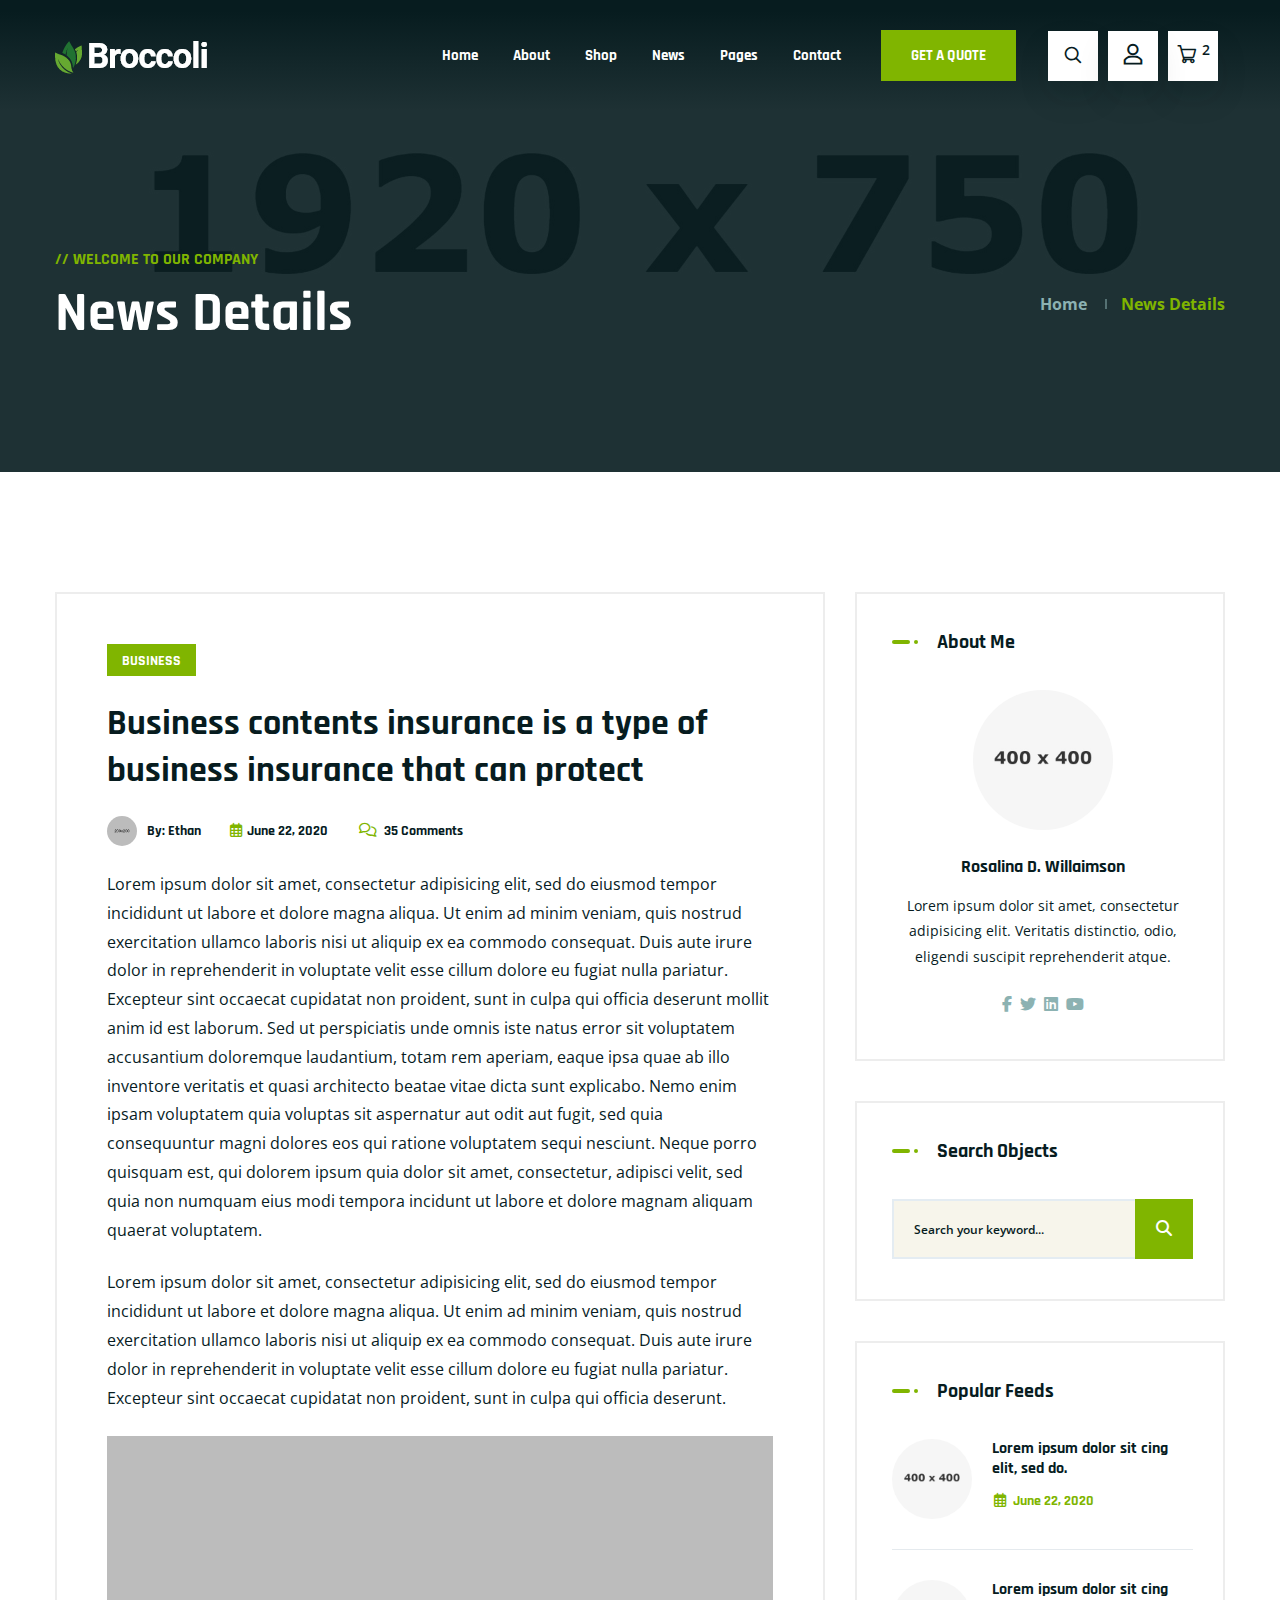
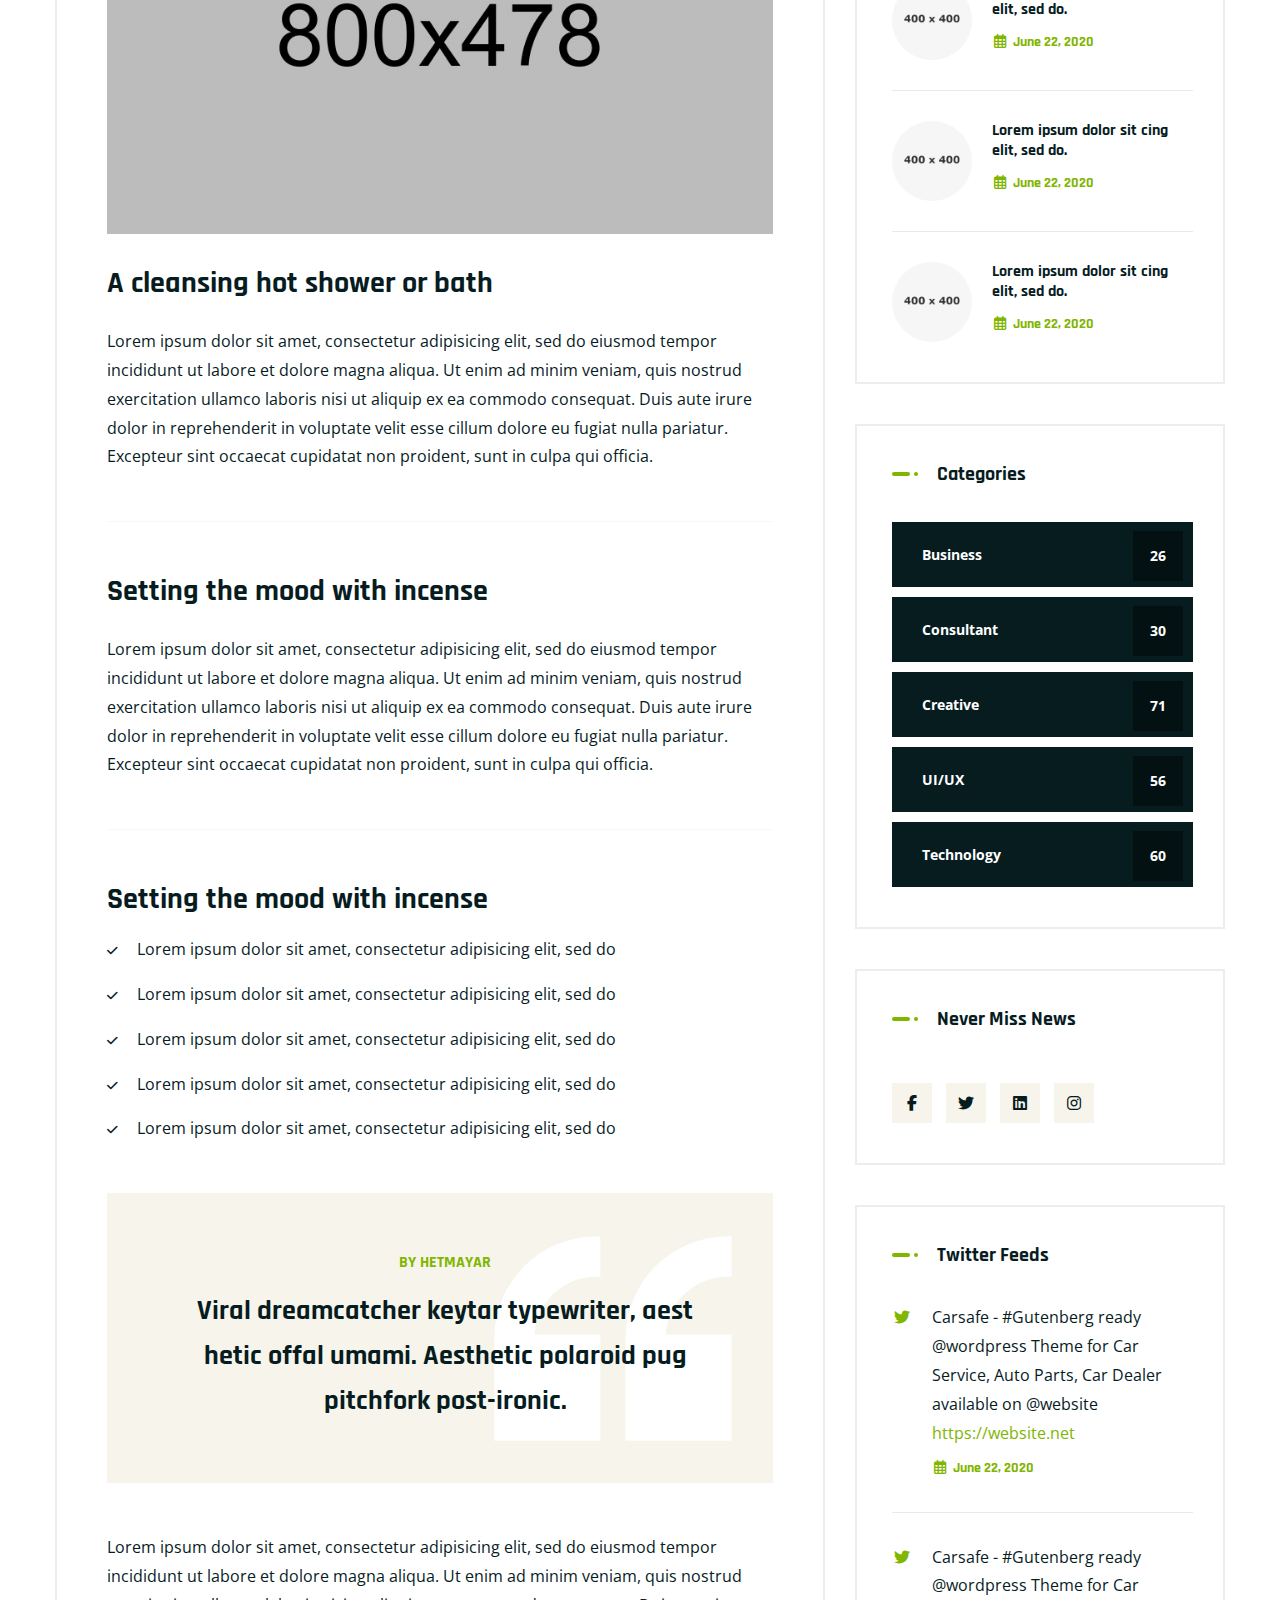
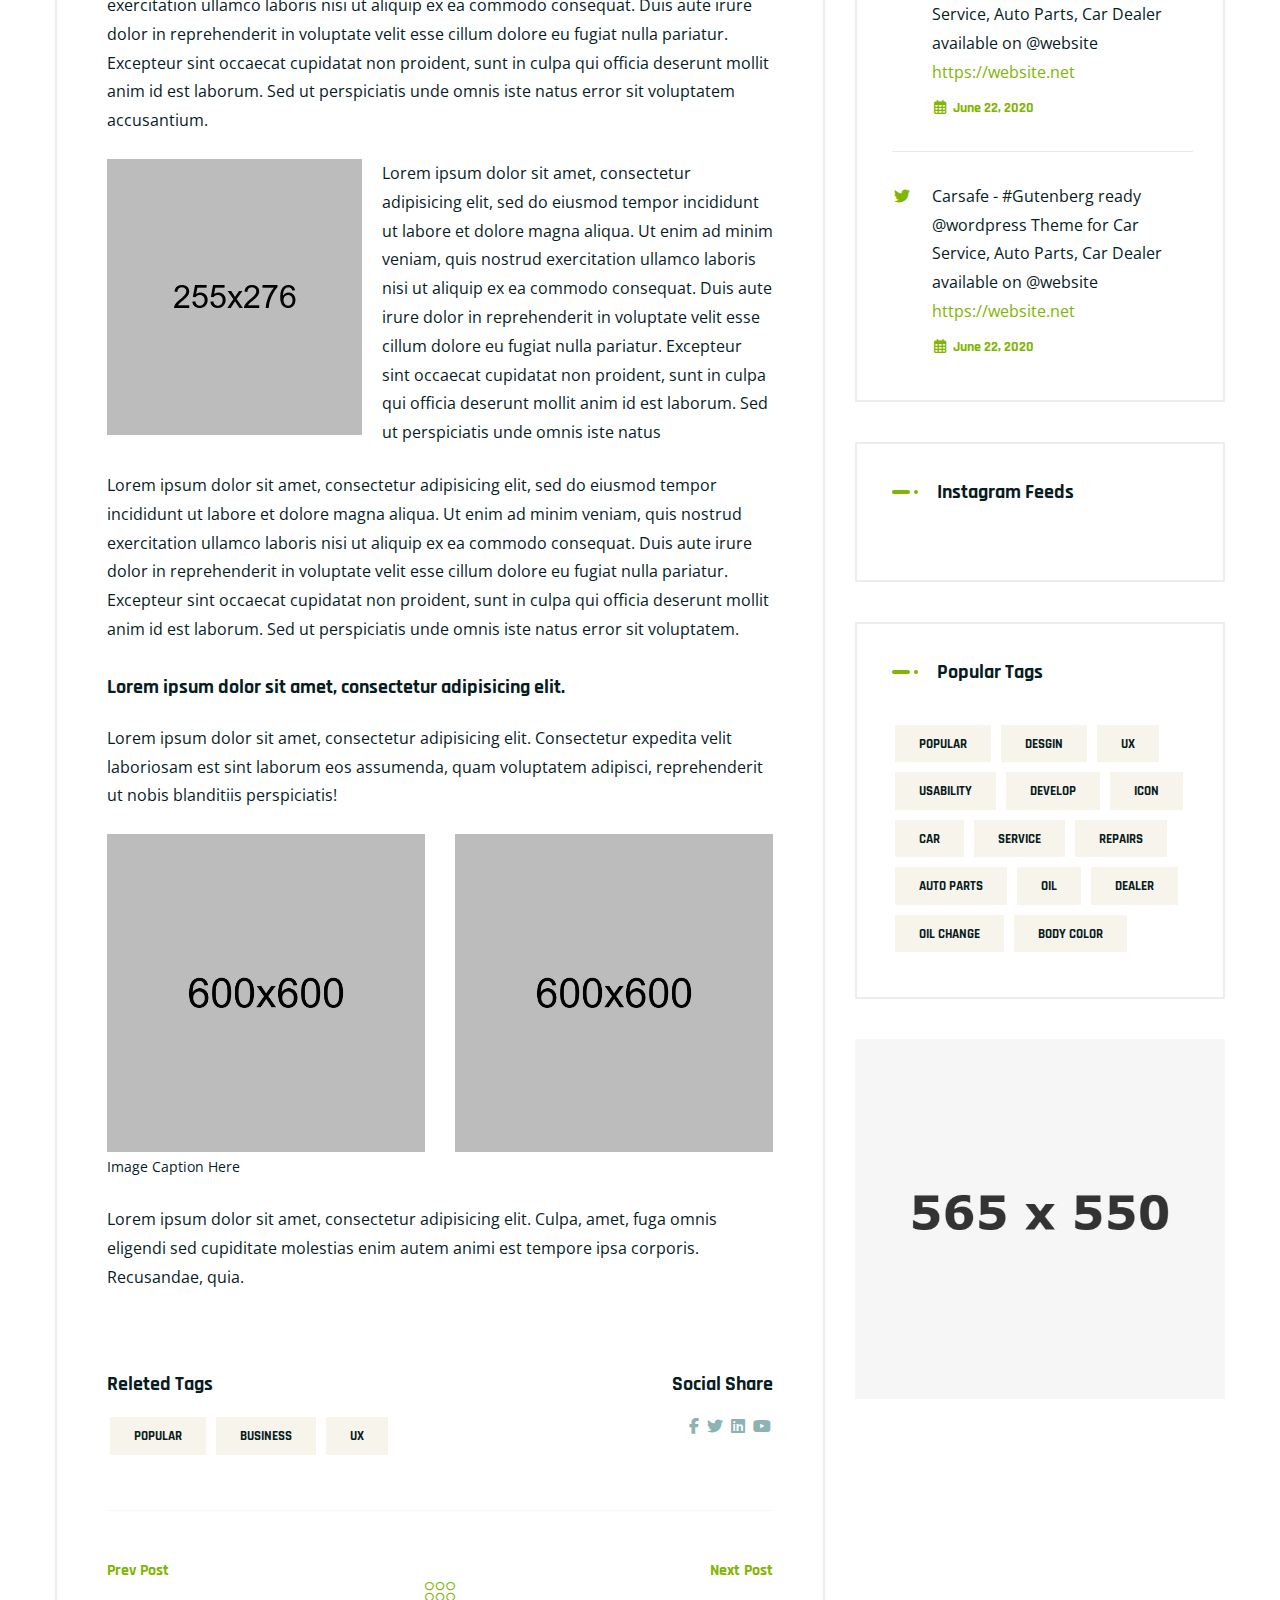
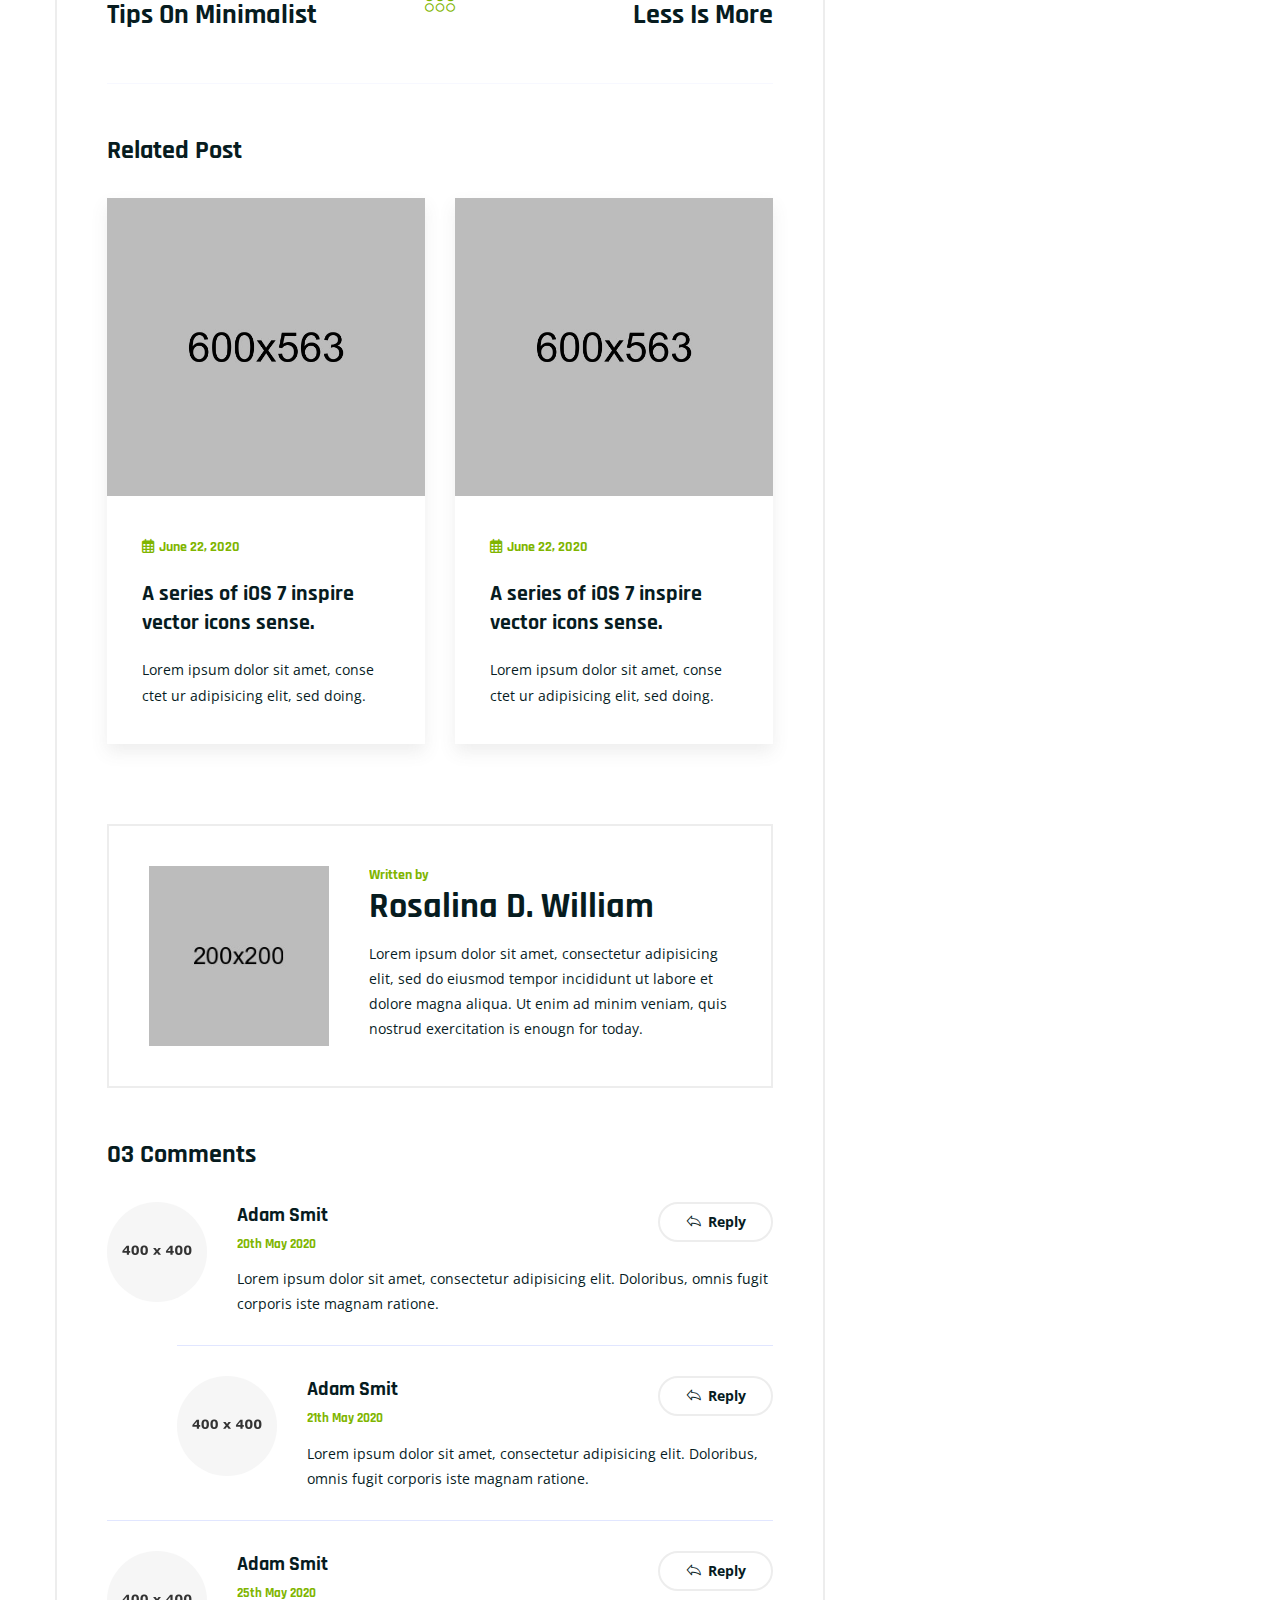
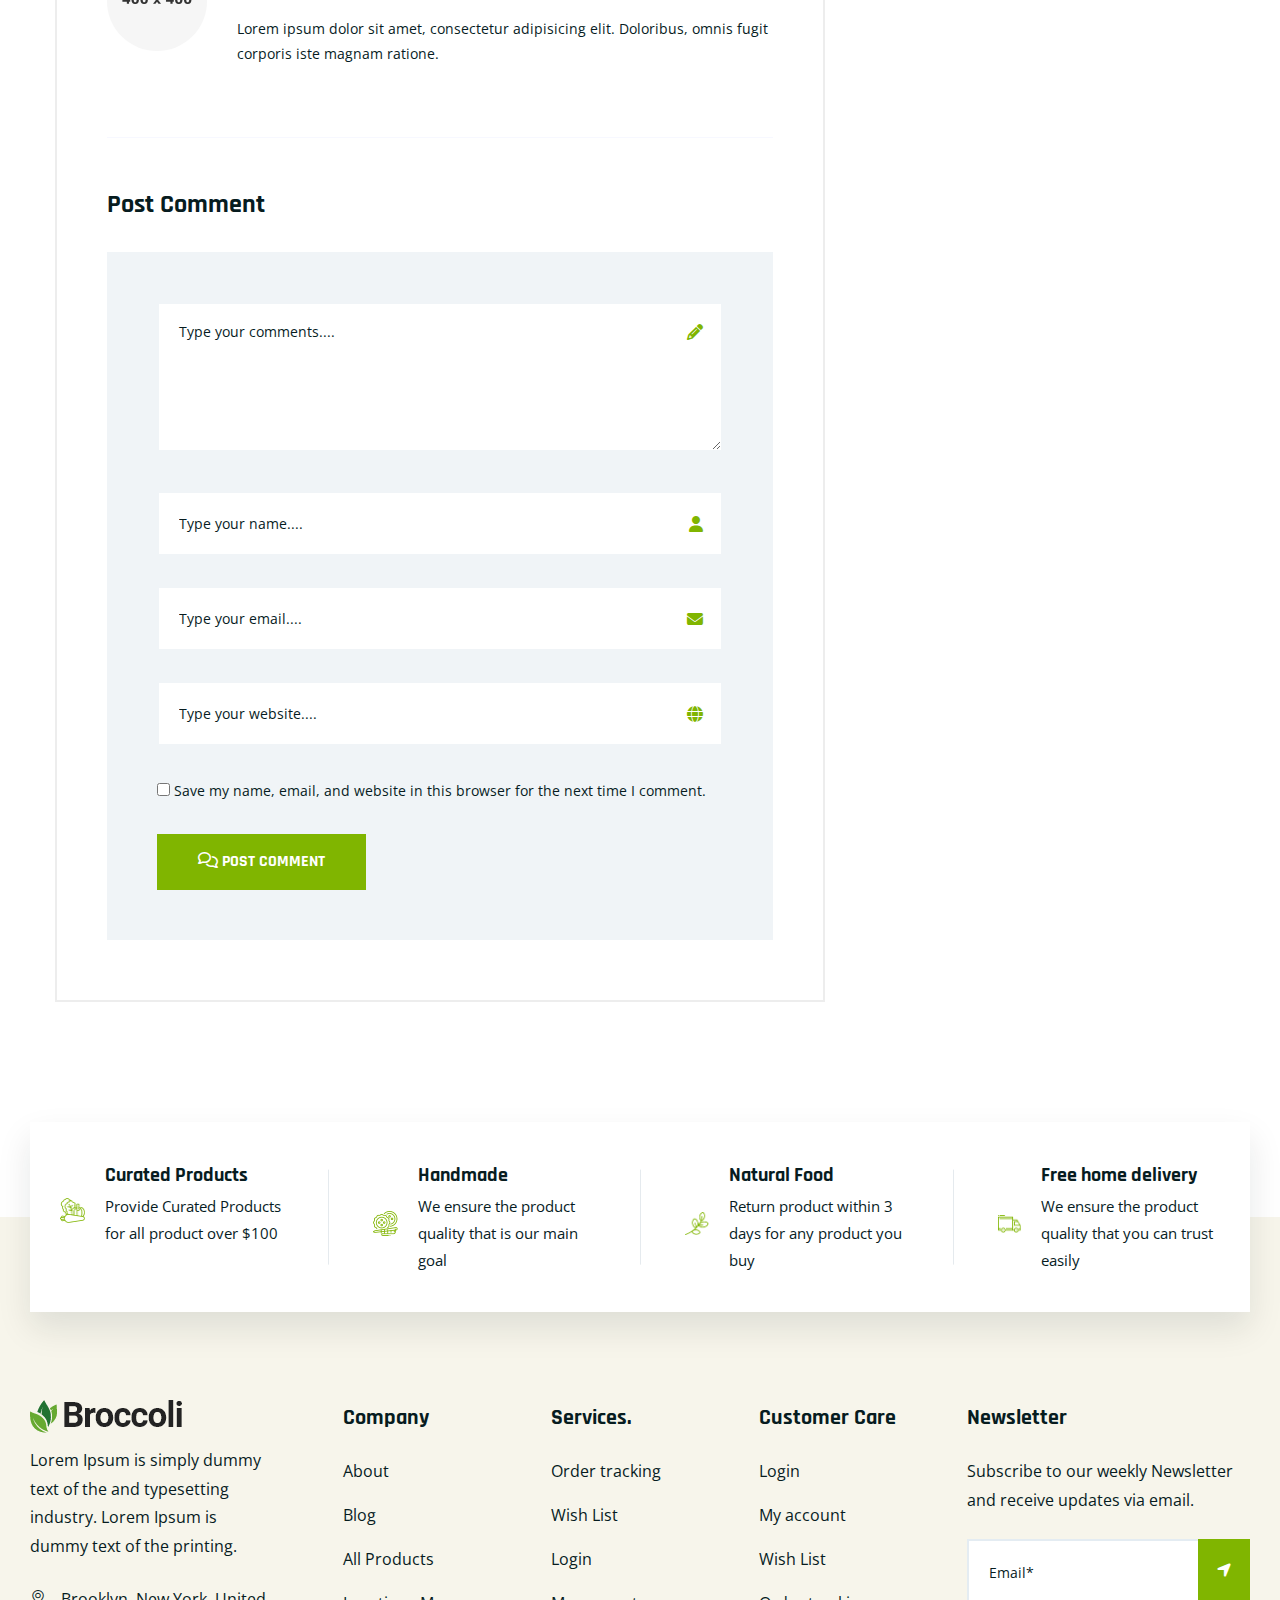
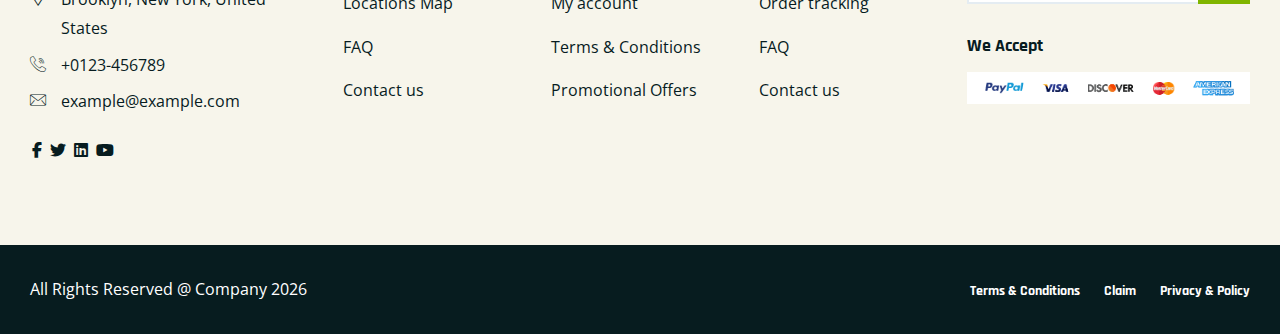
<file: blog-details.html>
<!doctype html>
<html class="no-js" lang="zxx">

<head>
    <meta charset="utf-8">
    <meta http-equiv="x-ua-compatible" content="ie=edge">
    <title>Broccoli - Organic Food HTML Template</title>
    <meta name="robots" content="noindex, follow" />
    <meta name="description" content="">
    <meta name="viewport" content="width=device-width, initial-scale=1, shrink-to-fit=no">

    <!-- Place favicon.png in the root directory -->
    <link rel="shortcut icon" href="img/favicon.png" type="image/x-icon" />
    <!-- Font Icons css -->
    <link rel="stylesheet" href="css/font-icons.css">
    <!-- plugins css -->
    <link rel="stylesheet" href="css/plugins.css">
    <!-- Main Stylesheet -->
    <link rel="stylesheet" href="css/style.css">
    <!-- Responsive css -->
    <link rel="stylesheet" href="css/responsive.css">
</head>

<body>
    <!--[if lte IE 9]>
        <p class="browserupgrade">You are using an <strong>outdated</strong> browser. Please <a href="https://browsehappy.com/">upgrade your browser</a> to improve your experience and security.</p>
    <![endif]-->

    <!-- Add your site or application content here -->

<!-- Body main wrapper start -->
<div class="body-wrapper">

    <!-- HEADER AREA START (header-5) -->
    <header class="ltn__header-area ltn__header-5 ltn__header-transparent gradient-color-2">
        <!-- ltn__header-top-area start -->
        <div class="ltn__header-top-area d-none">
            <div class="container">
                <div class="row">
                    <div class="col-md-7">
                        <div class="ltn__top-bar-menu">
                            <ul>
                                <li><a href="locations.html"><i class="icon-placeholder"></i> 15/A, Nest Tower, NYC</a></li>
                                <li><a href="mailto:info@webmail.com?Subject=Flower%20greetings%20to%20you"><i class="icon-mail"></i> info@webmail.com</a></li>
                            </ul>
                        </div>
                    </div>
                    <div class="col-md-5">
                        <div class="top-bar-right text-right text-end">
                            <div class="ltn__top-bar-menu">
                                <ul>
                                    <li>
                                        <!-- ltn__language-menu -->
                                        <div class="ltn__drop-menu ltn__currency-menu ltn__language-menu">
                                            <ul>
                                                <li><a href="#" class="dropdown-toggle"><span class="active-currency">English</span></a>
                                                    <ul>
                                                        <li><a href="#">Arabic</a></li>
                                                        <li><a href="#">Bengali</a></li>
                                                        <li><a href="#">Chinese</a></li>
                                                        <li><a href="#">English</a></li>
                                                        <li><a href="#">French</a></li>
                                                        <li><a href="#">Hindi</a></li>
                                                    </ul>
                                                </li>
                                            </ul>
                                        </div>
                                    </li>
                                    <li>
                                        <!-- ltn__social-media -->
                                        <div class="ltn__social-media">
                                            <ul>
                                                <li><a href="#" title="Facebook"><i class="fab fa-facebook-f"></i></a></li>
                                                <li><a href="#" title="Twitter"><i class="fab fa-twitter"></i></a></li>
                                                
                                                <li><a href="#" title="Instagram"><i class="fab fa-instagram"></i></a></li>
                                                <li><a href="#" title="Dribbble"><i class="fab fa-dribbble"></i></a></li>
                                            </ul>
                                        </div>
                                    </li>
                                </ul>
                            </div>
                        </div>
                    </div>
                </div>
            </div>
        </div>
        <!-- ltn__header-top-area end -->

        <!-- ltn__header-middle-area start -->
        <div class="ltn__header-middle-area ltn__header-sticky ltn__sticky-bg-black ltn__logo-right-menu-option plr--9---">
            <div class="container">
                <div class="row">
                    <div class="col">
                        <div class="site-logo-wrap">
                            <div class="site-logo">
                                <a href="index.html"><img src="img/logo-2.png" alt="Logo"></a>
                            </div>
                        </div>
                    </div>
                    <div class="col header-menu-column menu-color-white">
                        <div class="header-menu d-none d-xl-block">
                            <nav>
                                <div class="ltn__main-menu">
                                    <ul>
                                        <li class="menu-icon"><a href="#">Home</a>
                                            <ul class="sub-menu menu-pages-img-show ltn__sub-menu-col-2---">
                                                <li>
                                                    <a href="index.html">Home Style 01</a>
                                                    <img src="img/home-demos/home-1.jpg" alt="#">
                                                </li>
                                                <li>
                                                    <a href="index-2.html">Home Style 02</a>
                                                    <img src="img/home-demos/home-2.jpg" alt="#">
                                                </li>
                                                <li>
                                                    <a href="index-3.html">Home Style 03</a>
                                                    <img src="img/home-demos/home-3.jpg" alt="#">
                                                </li>
                                                <li>
                                                    <a href="index-4.html">Home Style 04</a>
                                                    <img src="img/home-demos/home-4.jpg" alt="#">
                                                </li>
                                                <li>
                                                    <a href="index-5.html">Home Style 05 <span class="menu-item-badge">video</span></a>
                                                    <img src="img/home-demos/home-5.jpg" alt="#">
                                                </li>
                                                <li>
                                                    <a href="index-6.html">Home Style 06</a>
                                                    <img src="img/home-demos/home-6.jpg" alt="#">
                                                </li>
                                                <li>
                                                    <a href="index-7.html">Home Style 07</a>
                                                    <img src="img/home-demos/home-7.jpg" alt="#">
                                                </li>
                                                <li>
                                                    <a href="index-8.html">Home Style 08</a>
                                                    <img src="img/home-demos/home-8.jpg" alt="#">
                                                </li>
                                                <li>
                                                    <a href="index-9.html">Home Style 09</a>
                                                    <img src="img/home-demos/home-9.jpg" alt="#">
                                                </li>
                                                <li>
                                                    <a href="index-10.html">Home Style 10</a>
                                                    <img src="img/home-demos/home-10.jpg" alt="#">
                                                </li>
                                                <li>
                                                    <a href="index-11.html">Home Style 11 <span class="menu-item-badge">Service</span></a>
                                                    <img src="img/home-demos/home-11.jpg" alt="#">
                                                </li>
                                            </ul>
                                        </li>
                                        <li class="menu-icon"><a href="#">About</a>
                                            <ul>
                                                <li><a href="about.html">About</a></li>
                                                <li><a href="service.html">Services</a></li>
                                                <li><a href="service-details.html">Service Details</a></li>
                                                <li><a href="portfolio.html">Gallery</a></li>
                                                <li><a href="portfolio-2.html">Gallery - 02</a></li>
                                                <li><a href="portfolio-details.html">Gallery Details</a></li>
                                                <li><a href="team.html">Team</a></li>
                                                <li><a href="team-details.html">Team Details</a></li>
                                                <li><a href="faq.html">FAQ</a></li>
                                                <li><a href="locations.html">Google Map Locations</a></li>
                                            </ul>
                                        </li>
                                        <li class="menu-icon"><a href="#">Shop</a>
                                            <ul>
                                                <li><a href="shop.html">Shop</a></li>
                                                <li><a href="shop-grid.html">Shop Grid</a></li>
                                                <li><a href="shop-left-sidebar.html">Shop Left sidebar</a></li>
                                                <li><a href="shop-right-sidebar.html">Shop right sidebar</a></li>
                                                <li><a href="product-details.html">Shop details </a></li>
                                                <li><a href="#">Other Pages <span class="float-end">>></span></a>
                                                    <ul>
                                                        <li><a href="cart.html">Cart</a></li>
                                                        <li><a href="wishlist.html">Wishlist</a></li>
                                                        <li><a href="checkout.html">Checkout</a></li>
                                                        <li><a href="order-tracking.html">Order Tracking</a></li>
                                                        <li><a href="account.html">My Account</a></li>
                                                        <li><a href="login.html">Sign in</a></li>
                                                        <li><a href="register.html">Register</a></li>
                                                    </ul>
                                                </li>
                                            </ul>
                                        </li>
                                        <li class="menu-icon"><a href="#">News</a>
                                            <ul>
                                                <li><a href="blog.html">News</a></li>
                                                <li><a href="blog-grid.html">News Grid</a></li>
                                                <li><a href="blog-left-sidebar.html">News Left sidebar</a></li>
                                                <li><a href="blog-right-sidebar.html">News Right sidebar</a></li>
                                                <li><a href="blog-details.html">News details</a></li>
                                            </ul>
                                        </li>
                                        <li class="menu-icon"><a href="#">Pages</a>
                                            <ul class="mega-menu">
                                                <li><a href="#">Inner Pages</a>
                                                    <ul>
                                                        <li><a href="portfolio.html">Gallery</a></li>
                                                        <li><a href="portfolio-2.html">Gallery - 02</a></li>
                                                        <li><a href="portfolio-details.html">Gallery Details</a></li>
                                                        <li><a href="team.html">Team</a></li>
                                                        <li><a href="team-details.html">Team Details</a></li>
                                                        <li><a href="faq.html">FAQ</a></li>
                                                    </ul>
                                                </li>
                                                <li><a href="#">Inner Pages</a>
                                                    <ul>
                                                        <li><a href="history.html">History</a></li>
                                                        <li><a href="contact.html">Appointment</a></li>
                                                        <li><a href="locations.html">Google Map Locations</a></li>
                                                        <li><a href="404.html">404</a></li>
                                                        <li><a href="contact.html">Contact</a></li>
                                                        <li><a href="coming-soon.html">Coming Soon</a></li>
                                                    </ul>
                                                </li>
                                                <li><a href="#">Shop Pages</a>
                                                    <ul>
                                                        <li><a href="shop.html">Shop</a></li>
                                                        <li><a href="shop-left-sidebar.html">Shop Left sidebar</a></li>
                                                        <li><a href="shop-right-sidebar.html">Shop right sidebar</a></li>
                                                        <li><a href="shop-grid.html">Shop Grid</a></li>
                                                        <li><a href="product-details.html">Shop details </a></li>
                                                        <li><a href="cart.html">Cart</a></li>
                                                    </ul>
                                                </li>
                                                <li><a href="shop.html"><img src="img/banner/menu-banner-1.png" alt="#"></a>
                                                </li>
                                            </ul>
                                        </li>
                                        <li><a href="contact.html">Contact</a></li>
                                        <li class="special-link"><a href="contact.html">GET A QUOTE</a></li>
                                    </ul>
                                </div>
                            </nav>
                        </div>
                    </div>
                    <div class="ltn__header-options ltn__header-options-2">
                        <!-- header-search-1 -->
                        <div class="header-search-wrap">
                            <div class="header-search-1">
                                <div class="search-icon">
                                    <i class="icon-search for-search-show"></i>
                                    <i class="icon-cancel  for-search-close"></i>
                                </div>
                            </div>
                            <div class="header-search-1-form">
                                <form id="#" method="get"  action="#">
                                    <input type="text" name="search" value="" placeholder="Search here..."/>
                                    <button type="submit">
                                        <span><i class="icon-search"></i></span>
                                    </button>
                                </form>
                            </div>
                        </div>
                        <!-- user-menu -->
                        <div class="ltn__drop-menu user-menu">
                            <ul>
                                <li>
                                    <a href="#"><i class="icon-user"></i></a>
                                    <ul>
                                        <li><a href="login.html">Sign in</a></li>
                                        <li><a href="register.html">Register</a></li>
                                        <li><a href="account.html">My Account</a></li>
                                        <li><a href="wishlist.html">Wishlist</a></li>
                                    </ul>
                                </li>
                            </ul>
                        </div>
                        <!-- mini-cart -->
                        <div class="mini-cart-icon">
                            <a href="#ltn__utilize-cart-menu" class="ltn__utilize-toggle">
                                <i class="icon-shopping-cart"></i>
                                <sup>2</sup>
                            </a>
                        </div>
                        <!-- mini-cart -->
                        <!-- Mobile Menu Button -->
                        <div class="mobile-menu-toggle d-xl-none">
                            <a href="#ltn__utilize-mobile-menu" class="ltn__utilize-toggle">
                                <svg viewBox="0 0 800 600">
                                    <path d="M300,220 C300,220 520,220 540,220 C740,220 640,540 520,420 C440,340 300,200 300,200" id="top"></path>
                                    <path d="M300,320 L540,320" id="middle"></path>
                                    <path d="M300,210 C300,210 520,210 540,210 C740,210 640,530 520,410 C440,330 300,190 300,190" id="bottom" transform="translate(480, 320) scale(1, -1) translate(-480, -318) "></path>
                                </svg>
                            </a>
                        </div>
                    </div>
                </div>
            </div>
        </div>
        <!-- ltn__header-middle-area end -->
    </header>
    <!-- HEADER AREA END -->
    
    <!-- Utilize Cart Menu Start -->
    <div id="ltn__utilize-cart-menu" class="ltn__utilize ltn__utilize-cart-menu">
        <div class="ltn__utilize-menu-inner ltn__scrollbar">
            <div class="ltn__utilize-menu-head">
                <span class="ltn__utilize-menu-title">Cart</span>
                <button class="ltn__utilize-close">×</button>
            </div>
            <div class="mini-cart-product-area ltn__scrollbar">
                <div class="mini-cart-item clearfix">
                    <div class="mini-cart-img">
                        <a href="#"><img src="img/product/1.png" alt="Image"></a>
                        <span class="mini-cart-item-delete"><i class="icon-cancel"></i></span>
                    </div>
                    <div class="mini-cart-info">
                        <h6><a href="#">Red Hot Tomato</a></h6>
                        <span class="mini-cart-quantity">1 x $65.00</span>
                    </div>
                </div>
                <div class="mini-cart-item clearfix">
                    <div class="mini-cart-img">
                        <a href="#"><img src="img/product/2.png" alt="Image"></a>
                        <span class="mini-cart-item-delete"><i class="icon-cancel"></i></span>
                    </div>
                    <div class="mini-cart-info">
                        <h6><a href="#">Vegetables Juices</a></h6>
                        <span class="mini-cart-quantity">1 x $85.00</span>
                    </div>
                </div>
                <div class="mini-cart-item clearfix">
                    <div class="mini-cart-img">
                        <a href="#"><img src="img/product/3.png" alt="Image"></a>
                        <span class="mini-cart-item-delete"><i class="icon-cancel"></i></span>
                    </div>
                    <div class="mini-cart-info">
                        <h6><a href="#">Orange Sliced Mix</a></h6>
                        <span class="mini-cart-quantity">1 x $92.00</span>
                    </div>
                </div>
                <div class="mini-cart-item clearfix">
                    <div class="mini-cart-img">
                        <a href="#"><img src="img/product/4.png" alt="Image"></a>
                        <span class="mini-cart-item-delete"><i class="icon-cancel"></i></span>
                    </div>
                    <div class="mini-cart-info">
                        <h6><a href="#">Orange Fresh Juice</a></h6>
                        <span class="mini-cart-quantity">1 x $68.00</span>
                    </div>
                </div>
            </div>
            <div class="mini-cart-footer">
                <div class="mini-cart-sub-total">
                    <h5>Subtotal: <span>$310.00</span></h5>
                </div>
                <div class="btn-wrapper">
                    <a href="cart.html" class="theme-btn-1 btn btn-effect-1">View Cart</a>
                    <a href="cart.html" class="theme-btn-2 btn btn-effect-2">Checkout</a>
                </div>
                <p>Free Shipping on All Orders Over $100!</p>
            </div>

        </div>
    </div>
    <!-- Utilize Cart Menu End -->

    <!-- Utilize Mobile Menu Start -->
    <div id="ltn__utilize-mobile-menu" class="ltn__utilize ltn__utilize-mobile-menu">
        <div class="ltn__utilize-menu-inner ltn__scrollbar">
            <div class="ltn__utilize-menu-head">
                <div class="site-logo">
                    <a href="index.html"><img src="img/logo.png" alt="Logo"></a>
                </div>
                <button class="ltn__utilize-close">×</button>
            </div>
            <div class="ltn__utilize-menu-search-form">
                <form action="#">
                    <input type="text" placeholder="Search...">
                    <button><i class="fas fa-search"></i></button>
                </form>
            </div>
            <div class="ltn__utilize-menu">
                <ul>
                    <li><a href="#">Home</a>
                        <ul class="sub-menu">
                            <li><a href="index.html">Home Pages 01</a></li>
                            <li><a href="index-2.html">Home Pages 02</a></li>
                            <li><a href="index-3.html">Home Pages 03</a></li>
                            <li><a href="index-4.html">Home Pages 04</a></li>
                            <li><a href="index-5.html">Home Pages 05  <span class="menu-item-badge">video</span></a></li>
                            <li><a href="index-6.html">Home Pages 06</a></li>
                            <li><a href="index-7.html">Home Pages 07</a></li>
                            <li><a href="index-8.html">Home Pages 08</a></li>
                            <li><a href="index-9.html">Home Pages 09</a></li>
                            <li><a href="index-10.html">Home Pages 10</a></li>
                            <li><a href="index-11.html">Home Pages 11 <span class="menu-item-badge">Service</span></a></li>
                        </ul>
                    </li>
                    <li><a href="#">About</a>
                        <ul class="sub-menu">
                            <li><a href="about.html">About</a></li>
                            <li><a href="service.html">Services</a></li>
                            <li><a href="service-details.html">Service Details</a></li>
                            <li><a href="portfolio.html">Portfolio</a></li>
                            <li><a href="portfolio-2.html">Portfolio - 02</a></li>
                            <li><a href="portfolio-details.html">Portfolio Details</a></li>
                            <li><a href="team.html">Team</a></li>
                            <li><a href="team-details.html">Team Details</a></li>
                            <li><a href="faq.html">FAQ</a></li>
                            <li><a href="locations.html">Google Map Locations</a></li>
                        </ul>
                    </li>
                    <li><a href="#">Shop</a>
                        <ul class="sub-menu">
                            <li><a href="shop.html">Shop</a></li>
                            <li><a href="shop-grid.html">Shop Grid</a></li>
                            <li><a href="shop-left-sidebar.html">Shop Left sidebar</a></li>
                            <li><a href="shop-right-sidebar.html">Shop right sidebar</a></li>
                            <li><a href="product-details.html">Shop details </a></li>
                            <li><a href="cart.html">Cart</a></li>
                            <li><a href="wishlist.html">Wishlist</a></li>
                            <li><a href="checkout.html">Checkout</a></li>
                            <li><a href="order-tracking.html">Order Tracking</a></li>
                            <li><a href="account.html">My Account</a></li>
                            <li><a href="login.html">Sign in</a></li>
                            <li><a href="register.html">Register</a></li>
                        </ul>
                    </li>
                    <li><a href="#">News</a>
                        <ul class="sub-menu">
                            <li><a href="blog.html">News</a></li>
                            <li><a href="blog-grid.html">News Grid</a></li>
                            <li><a href="blog-left-sidebar.html">News Left sidebar</a></li>
                            <li><a href="blog-right-sidebar.html">News Right sidebar</a></li>
                            <li><a href="blog-details.html">News details</a></li>
                        </ul>
                    </li>
                    <li><a href="#">Pages</a>
                        <ul class="sub-menu">
                            <li><a href="about.html">About</a></li>
                            <li><a href="service.html">Services</a></li>
                            <li><a href="service-details.html">Service Details</a></li>
                            <li><a href="portfolio.html">Portfolio</a></li>
                            <li><a href="portfolio-2.html">Portfolio - 02</a></li>
                            <li><a href="portfolio-details.html">Portfolio Details</a></li>
                            <li><a href="team.html">Team</a></li>
                            <li><a href="team-details.html">Team Details</a></li>
                            <li><a href="faq.html">FAQ</a></li>
                            <li><a href="history.html">History</a></li>
                            <li><a href="contact.html">Appointment</a></li>
                            <li><a href="locations.html">Google Map Locations</a></li>
                            <li><a href="404.html">404</a></li>
                            <li><a href="contact.html">Contact</a></li>
                            <li><a href="coming-soon.html">Coming Soon</a></li>
                        </ul>
                    </li>
                    <li><a href="contact.html">Contact</a></li>
                </ul>
            </div>
            <div class="ltn__utilize-buttons ltn__utilize-buttons-2">
                <ul>
                    <li>
                        <a href="account.html" title="My Account">
                            <span class="utilize-btn-icon">
                                <i class="far fa-user"></i>
                            </span>
                            My Account
                        </a>
                    </li>
                    <li>
                        <a href="wishlist.html" title="Wishlist">
                            <span class="utilize-btn-icon">
                                <i class="far fa-heart"></i>
                                <sup>3</sup>
                            </span>
                            Wishlist
                        </a>
                    </li>
                    <li>
                        <a href="cart.html" title="Shoping Cart">
                            <span class="utilize-btn-icon">
                                <i class="fas fa-shopping-cart"></i>
                                <sup>5</sup>
                            </span>
                            Shoping Cart
                        </a>
                    </li>
                </ul>
            </div>
            <div class="ltn__social-media-2">
                <ul>
                    <li><a href="#" title="Facebook"><i class="fab fa-facebook-f"></i></a></li>
                    <li><a href="#" title="Twitter"><i class="fab fa-twitter"></i></a></li>
                    <li><a href="#" title="Linkedin"><i class="fab fa-linkedin"></i></a></li>
                    <li><a href="#" title="Instagram"><i class="fab fa-instagram"></i></a></li>
                </ul>
            </div>
        </div>
    </div>
    <!-- Utilize Mobile Menu End -->

    <div class="ltn__utilize-overlay"></div>

    <!-- BREADCRUMB AREA START -->
    <div class="ltn__breadcrumb-area ltn__breadcrumb-area-2 ltn__breadcrumb-color-white bg-overlay-theme-black-90 bg-image" data-bg="img/bg/9.jpg">
        <div class="container">
            <div class="row">
                <div class="col-lg-12">
                    <div class="ltn__breadcrumb-inner ltn__breadcrumb-inner-2 justify-content-between">
                        <div class="section-title-area ltn__section-title-2">
                            <h6 class="section-subtitle ltn__secondary-color">//  Welcome to our company</h6>
                            <h1 class="section-title white-color">News Details</h1>
                        </div>
                        <div class="ltn__breadcrumb-list">
                            <ul>
                                <li><a href="index.html">Home</a></li>
                                <li>News Details</li>
                            </ul>
                        </div>
                    </div>
                </div>
            </div>
        </div>
    </div>
    <!-- BREADCRUMB AREA END -->

    <!-- PAGE DETAILS AREA START (blog-details) -->
    <div class="ltn__page-details-area ltn__blog-details-area mb-120">
        <div class="container">
            <div class="row">
                <div class="col-lg-8">
                    <div class="ltn__blog-details-wrap">
                        <div class="ltn__page-details-inner ltn__blog-details-inner">
                            <div class="ltn__blog-meta">
                                <ul>
                                    <li class="ltn__blog-category">
                                        <a href="#">Business</a>
                                    </li>
                                </ul>
                            </div>
                            <h2 class="ltn__blog-title">Business contents insurance is a type of
                                business insurance that can protect</h2>
                            <div class="ltn__blog-meta">
                                <ul>
                                    <li class="ltn__blog-author">
                                        <a href="#"><img src="img/blog/author.jpg" alt="#">By: Ethan</a>
                                    </li>
                                    <li class="ltn__blog-date">
                                        <i class="far fa-calendar-alt"></i>June 22, 2020
                                    </li>
                                    <li>
                                        <a href="#"><i class="far fa-comments"></i>35 Comments</a>
                                    </li>
                                </ul>
                            </div>
                            <p>Lorem ipsum dolor sit amet, consectetur adipisicing elit, sed do eiusmod tempor incididunt ut labore et dolore magna aliqua. Ut enim ad minim veniam, quis nostrud exercitation ullamco laboris nisi ut aliquip ex ea commodo consequat. Duis aute irure dolor in reprehenderit in voluptate velit esse cillum dolore eu fugiat nulla pariatur. Excepteur sint occaecat cupidatat non proident, sunt in culpa qui officia deserunt mollit anim id est laborum. Sed ut perspiciatis unde omnis iste natus error sit voluptatem accusantium doloremque laudantium, totam rem aperiam, eaque ipsa quae ab illo inventore veritatis et quasi architecto beatae vitae dicta sunt explicabo. Nemo enim ipsam voluptatem quia voluptas sit aspernatur aut odit aut fugit, sed quia consequuntur magni dolores eos qui ratione voluptatem sequi nesciunt. Neque porro quisquam est, qui dolorem ipsum quia dolor sit amet, consectetur, adipisci velit, sed quia non numquam eius modi tempora incidunt ut labore et dolore magnam aliquam quaerat voluptatem.</p>
                            <p>Lorem ipsum dolor sit amet, consectetur adipisicing elit, sed do eiusmod tempor incididunt ut labore et dolore magna aliqua. Ut enim ad minim veniam, quis nostrud exercitation ullamco laboris nisi ut aliquip ex ea commodo consequat. Duis aute irure dolor in reprehenderit in voluptate velit esse cillum dolore eu fugiat nulla pariatur. Excepteur sint occaecat cupidatat non proident, sunt in culpa qui officia deserunt.</p>
                            <img src="img/blog/35.jpg" alt="Image">
                            <h2>A cleansing hot shower or bath</h2>
                            <p>Lorem ipsum dolor sit amet, consectetur adipisicing elit, sed do eiusmod tempor incididunt ut labore et dolore magna aliqua. Ut enim ad minim veniam, quis nostrud exercitation ullamco laboris nisi ut aliquip ex ea commodo consequat. Duis aute irure dolor in reprehenderit in voluptate velit esse cillum dolore eu fugiat nulla pariatur. Excepteur sint occaecat cupidatat non proident, sunt in culpa qui officia. </p>
                            <hr>
                            <h2>Setting the mood with incense</h2>
                            <p>Lorem ipsum dolor sit amet, consectetur adipisicing elit, sed do eiusmod tempor incididunt ut labore et dolore magna aliqua. Ut enim ad minim veniam, quis nostrud exercitation ullamco laboris nisi ut aliquip ex ea commodo consequat. Duis aute irure dolor in reprehenderit in voluptate velit esse cillum dolore eu fugiat nulla pariatur. Excepteur sint occaecat cupidatat non proident, sunt in culpa qui officia. </p>
                            <hr>
                            <h2>Setting the mood with incense</h2>
                            <div class="list-item-with-icon-2">
                                <ul>
                                    <li>Lorem ipsum dolor sit amet, consectetur adipisicing elit, sed do</li>
                                    <li>Lorem ipsum dolor sit amet, consectetur adipisicing elit, sed do</li>
                                    <li>Lorem ipsum dolor sit amet, consectetur adipisicing elit, sed do</li>
                                    <li>Lorem ipsum dolor sit amet, consectetur adipisicing elit, sed do</li>
                                    <li>Lorem ipsum dolor sit amet, consectetur adipisicing elit, sed do</li>
                                </ul>
                            </div>
                            <blockquote>
                                <h6 class="ltn__secondary-color mt-0">BY HETMAYAR</h6>
                                Viral dreamcatcher keytar typewriter, aest hetic offal umami. Aesthetic polaroid pug pitchfork post-ironic.
                            </blockquote>
                            <p>Lorem ipsum dolor sit amet, consectetur adipisicing elit, sed do eiusmod tempor incididunt ut labore et dolore magna aliqua. Ut enim ad minim veniam, quis nostrud exercitation ullamco laboris nisi ut aliquip ex ea commodo consequat. Duis aute irure dolor in reprehenderit in voluptate velit esse cillum dolore eu fugiat nulla pariatur. Excepteur sint occaecat cupidatat non proident, sunt in culpa qui officia deserunt mollit anim id est laborum. Sed ut perspiciatis unde omnis iste natus error sit voluptatem accusantium. </p>

                            <img class="alignleft" src="img/blog/blog-details/1.jpg" alt="Image">
                            <p>Lorem ipsum dolor sit amet, consectetur adipisicing elit, sed do eiusmod tempor incididunt ut labore et dolore magna aliqua. Ut enim ad minim veniam, quis nostrud exercitation ullamco laboris nisi ut aliquip ex ea commodo consequat. Duis aute irure dolor in reprehenderit in voluptate velit esse cillum dolore eu fugiat nulla pariatur. Excepteur sint occaecat cupidatat non proident, sunt in culpa qui officia deserunt mollit anim id est laborum. Sed ut perspiciatis unde omnis iste natus</p>
                            <p>Lorem ipsum dolor sit amet, consectetur adipisicing elit, sed do eiusmod tempor incididunt ut labore et dolore magna aliqua. Ut enim ad minim veniam, quis nostrud exercitation ullamco laboris nisi ut aliquip ex ea commodo consequat. Duis aute irure dolor in reprehenderit in voluptate velit esse cillum dolore eu fugiat nulla pariatur. Excepteur sint occaecat cupidatat non proident, sunt in culpa qui officia deserunt mollit anim id est laborum. Sed ut perspiciatis unde omnis iste natus error sit voluptatem.  </p>


                            <h4>Lorem ipsum dolor sit amet, consectetur adipisicing elit.</h4>
                            <p>Lorem ipsum dolor sit amet, consectetur adipisicing elit. Consectetur expedita velit laboriosam est sint laborum eos assumenda, quam voluptatem adipisci, reprehenderit ut nobis blanditiis perspiciatis!</p>
                            <div class="row">
                                <div class="col-lg-6">
                                    <img src="img/service/31.jpg" alt="Image">
                                    <label>Image Caption Here</label>
                                </div>
                                <div class="col-lg-6">
                                    <img src="img/service/32.jpg" alt="Image">
                                </div>
                            </div>
                            <p>Lorem ipsum dolor sit amet, consectetur adipisicing elit. Culpa, amet, fuga omnis eligendi sed cupiditate molestias enim autem animi est tempore ipsa corporis. Recusandae, quia.</p>
                            
                        </div>
                        <!-- blog-tags-social-media -->
                        <div class="ltn__blog-tags-social-media mt-80 row">
                            <div class="ltn__tagcloud-widget col-lg-8">
                                <h4>Releted Tags</h4>
                                <ul>
                                    <li>
                                        <a href="#">Popular</a>
                                    </li>
                                    <li>
                                        <a href="#">Business</a>
                                    </li>
                                    <li>
                                        <a href="#">ux</a>
                                    </li>
                                </ul>
                            </div>
                            <div class="ltn__social-media text-right text-end col-lg-4">
                                <h4>Social Share</h4>
                                <ul>
                                    <li><a href="#" title="Facebook"><i class="fab fa-facebook-f"></i></a></li>
                                    <li><a href="#" title="Twitter"><i class="fab fa-twitter"></i></a></li>
                                    <li><a href="#" title="Linkedin"><i class="fab fa-linkedin"></i></a></li>
                                    
                                    <li><a href="#" title="Youtube"><i class="fab fa-youtube"></i></a></li>
                                </ul>
                            </div>
                        </div>
                        <hr>
                        <!-- prev-next-btn -->
                        <div class="ltn__prev-next-btn row mb-50">
                            <div class="blog-prev col-lg-6">
                                <h6>Prev Post</h6>
                                <h3 class="ltn__blog-title"><a href="#">Tips On Minimalist</a></h3>
                            </div>
                            <div class="blog-prev blog-next text-right text-end col-lg-6">
                                <h6>Next Post</h6>
                                <h3 class="ltn__blog-title"><a href="#">Less Is More</a></h3>
                            </div>
                        </div>
                        <hr>
                        <!-- related-post -->
                        <div class="related-post-area mb-50">
                            <h4 class="title-2">Related Post</h4>
                            <div class="row">
                                <div class="col-md-6">
                                    <!-- Blog Item -->
                                    <div class="ltn__blog-item ltn__blog-item-6">
                                        <div class="ltn__blog-img">
                                            <a href="blog-details.html"><img src="img/blog/blog-details/11.jpg" alt="Image"></a>
                                        </div>
                                        <div class="ltn__blog-brief">
                                            <div class="ltn__blog-meta">
                                                <ul>
                                                    <li class="ltn__blog-date ltn__secondary-color">
                                                        <i class="far fa-calendar-alt"></i>June 22, 2020
                                                    </li>
                                                </ul>
                                            </div>
                                            <h3 class="ltn__blog-title"><a href="blog-details.html">A series of iOS 7 inspire
                                                vector icons sense.</a></h3>
                                            <p>Lorem ipsum dolor sit amet, conse ctet ur adipisicing elit, sed doing.</p>
                                        </div>
                                    </div>
                                </div>
                                <div class="col-md-6">
                                    <!-- Blog Item -->
                                    <div class="ltn__blog-item ltn__blog-item-6">
                                        <div class="ltn__blog-img">
                                            <a href="blog-details.html"><img src="img/blog/blog-details/12.jpg" alt="Image"></a>
                                        </div>
                                        <div class="ltn__blog-brief">
                                            <div class="ltn__blog-meta">
                                                <ul>
                                                    <li class="ltn__blog-date ltn__secondary-color">
                                                        <i class="far fa-calendar-alt"></i>June 22, 2020
                                                    </li>
                                                </ul>
                                            </div>
                                            <h3 class="ltn__blog-title"><a href="blog-details.html">A series of iOS 7 inspire
                                                vector icons sense.</a></h3>
                                            <p>Lorem ipsum dolor sit amet, conse ctet ur adipisicing elit, sed doing.</p>
                                        </div>
                                    </div>
                                </div>
                            </div>
                        </div>
                        <!-- comment-area -->
                        <div class="ltn__comment-area mb-50">
                            <div class="ltn-author-introducing clearfix">
                                <div class="author-img">
                                    <img src="img/blog/author.jpg" alt="Author Image">
                                </div>
                                <div class="author-info">
                                    <h6>Written by</h6>
                                    <h1>Rosalina D. William</h1>
                                    <p>Lorem ipsum dolor sit amet, consectetur adipisicing elit, sed do eiusmod tempor incididunt ut labore et dolore magna aliqua. Ut enim ad minim veniam, quis nostrud exercitation is enougn for today.</p>
                                </div>
                            </div>
                            <h4 class="title-2">03 Comments</h4>
                            <div class="ltn__comment-inner">
                                <ul>
                                    <li>
                                        <div class="ltn__comment-item clearfix">
                                            <div class="ltn__commenter-img">
                                                <img src="img/testimonial/1.jpg" alt="Image">
                                            </div>
                                            <div class="ltn__commenter-comment">
                                                <h6><a href="#">Adam Smit</a></h6>
                                                <span class="comment-date">20th May 2020</span>
                                                <p>Lorem ipsum dolor sit amet, consectetur adipisicing elit. Doloribus, omnis fugit corporis iste magnam ratione.</p>
                                                <a href="#" class="ltn__comment-reply-btn"><i class="icon-reply-1"></i>Reply</a>
                                            </div>
                                        </div>
                                        <ul>
                                            <li>
                                                <div class="ltn__comment-item clearfix">
                                                    <div class="ltn__commenter-img">
                                                        <img src="img/testimonial/3.jpg" alt="Image">
                                                    </div>
                                                    <div class="ltn__commenter-comment">
                                                        <h6><a href="#">Adam Smit</a></h6>
                                                        <span class="comment-date">21th May 2020</span>
                                                        <p>Lorem ipsum dolor sit amet, consectetur adipisicing elit. Doloribus, omnis fugit corporis iste magnam ratione.</p>
                                                        <a href="#" class="ltn__comment-reply-btn"><i class="icon-reply-1"></i>Reply</a>
                                                    </div>
                                                </div>
                                            </li>
                                        </ul>
                                    </li>
                                    <li>
                                        <div class="ltn__comment-item clearfix">
                                            <div class="ltn__commenter-img">
                                                <img src="img/testimonial/4.jpg" alt="Image">
                                            </div>
                                            <div class="ltn__commenter-comment">
                                                <h6><a href="#">Adam Smit</a></h6>
                                                <span class="comment-date">25th May 2020</span>
                                                <p>Lorem ipsum dolor sit amet, consectetur adipisicing elit. Doloribus, omnis fugit corporis iste magnam ratione.</p>
                                                <a href="#" class="ltn__comment-reply-btn"><i class="icon-reply-1"></i>Reply</a>
                                            </div>
                                        </div>
                                    </li>
                                </ul>
                            </div>
                        </div>
                        <hr>
                        <!-- comment-reply -->
                        <div class="ltn__comment-reply-area ltn__form-box mb-10">
                            <h4 class="title-2">Post Comment</h4>
                            <form action="#">
                                <div class="input-item input-item-textarea ltn__custom-icon">
                                    <textarea placeholder="Type your comments...."></textarea>
                                </div>
                                <div class="input-item input-item-name ltn__custom-icon">
                                    <input type="text" placeholder="Type your name....">
                                </div>
                                <div class="input-item input-item-email ltn__custom-icon">
                                    <input type="email" placeholder="Type your email....">
                                </div>
                                <div class="input-item input-item-website ltn__custom-icon">
                                    <input type="text" name="website" placeholder="Type your website....">
                                </div>
                                <label class="mb-0 input-info-save"><input type="checkbox" name="agree"> Save my name, email, and website in this browser for the next time I comment.</label>
                                <div class="btn-wrapper">
                                    <button class="btn theme-btn-1 btn-effect-1 text-uppercase" type="submit"><i class="far fa-comments"></i> Post Comment</button>
                                </div>
                            </form>
                        </div>
                    </div>
                </div>
                <div class="col-lg-4">
                    <aside class="sidebar-area blog-sidebar ltn__right-sidebar">
                        <!-- Author Widget -->
                        <div class="widget ltn__author-widget">
                            <h4 class="ltn__widget-title ltn__widget-title-border">About Me</h4>
                            <div class="ltn__author-widget-inner text-center">
                                <img src="img/team/4.jpg" alt="Image">
                                <h5>Rosalina D. Willaimson</h5>
                                <p>Lorem ipsum dolor sit amet, consectetur adipisicing elit. Veritatis distinctio, odio, eligendi suscipit reprehenderit atque.</p>
                                <div class="ltn__social-media">
                                    <ul>
                                        <li><a href="#" title="Facebook"><i class="fab fa-facebook-f"></i></a></li>
                                        <li><a href="#" title="Twitter"><i class="fab fa-twitter"></i></a></li>
                                        <li><a href="#" title="Linkedin"><i class="fab fa-linkedin"></i></a></li>
                                        
                                        <li><a href="#" title="Youtube"><i class="fab fa-youtube"></i></a></li>
                                    </ul>
                                </div>
                            </div>
                        </div>
                        <!-- Search Widget -->
                        <div class="widget ltn__search-widget">
                            <h4 class="ltn__widget-title ltn__widget-title-border">Search Objects</h4>
                            <form action="#">
                                <input type="text" name="search" placeholder="Search your keyword...">
                                <button type="submit"><i class="fas fa-search"></i></button>
                            </form>
                        </div>
                        <!-- Popular Post Widget -->
                        <div class="widget ltn__popular-post-widget">
                            <h4 class="ltn__widget-title ltn__widget-title-border">Popular Feeds</h4>
                            <ul>
                                <li>
                                    <div class="popular-post-widget-item clearfix">
                                        <div class="popular-post-widget-img">
                                            <a href="blog-details.html"><img src="img/team/5.jpg" alt="#"></a>
                                        </div>
                                        <div class="popular-post-widget-brief">
                                            <h6><a href="blog-details.html">Lorem ipsum dolor sit
                                                cing elit, sed do.</a></h6>
                                            <div class="ltn__blog-meta">
                                                <ul>
                                                    <li class="ltn__blog-date">
                                                        <a href="#"><i class="far fa-calendar-alt"></i>June 22, 2020</a>
                                                    </li>
                                                </ul>
                                            </div>
                                        </div>
                                    </div>
                                </li>
                                <li>
                                    <div class="popular-post-widget-item clearfix">
                                        <div class="popular-post-widget-img">
                                            <a href="blog-details.html"><img src="img/team/6.jpg" alt="#"></a>
                                        </div>
                                        <div class="popular-post-widget-brief">
                                            <h6><a href="blog-details.html">Lorem ipsum dolor sit
                                                cing elit, sed do.</a></h6>
                                            <div class="ltn__blog-meta">
                                                <ul>
                                                    <li class="ltn__blog-date">
                                                        <a href="#"><i class="far fa-calendar-alt"></i>June 22, 2020</a>
                                                    </li>
                                                </ul>
                                            </div>
                                        </div>
                                    </div>
                                </li>
                                <li>
                                    <div class="popular-post-widget-item clearfix">
                                        <div class="popular-post-widget-img">
                                            <a href="blog-details.html"><img src="img/team/7.jpg" alt="#"></a>
                                        </div>
                                        <div class="popular-post-widget-brief">
                                            <h6><a href="blog-details.html">Lorem ipsum dolor sit
                                                cing elit, sed do.</a></h6>
                                            <div class="ltn__blog-meta">
                                                <ul>
                                                    <li class="ltn__blog-date">
                                                        <a href="#"><i class="far fa-calendar-alt"></i>June 22, 2020</a>
                                                    </li>
                                                </ul>
                                            </div>
                                        </div>
                                    </div>
                                </li>
                                <li>
                                    <div class="popular-post-widget-item clearfix">
                                        <div class="popular-post-widget-img">
                                            <a href="blog-details.html"><img src="img/team/8.jpg" alt="#"></a>
                                        </div>
                                        <div class="popular-post-widget-brief">
                                            <h6><a href="blog-details.html">Lorem ipsum dolor sit
                                                cing elit, sed do.</a></h6>
                                            <div class="ltn__blog-meta">
                                                <ul>
                                                    <li class="ltn__blog-date">
                                                        <a href="#"><i class="far fa-calendar-alt"></i>June 22, 2020</a>
                                                    </li>
                                                </ul>
                                            </div>
                                        </div>
                                    </div>
                                </li>
                            </ul>
                        </div>
                        <!-- Menu Widget (Category) -->
                        <div class="widget ltn__menu-widget ltn__menu-widget-2 ltn__menu-widget-2-color-2">
                            <h4 class="ltn__widget-title ltn__widget-title-border">Categories</h4>
                            <ul>
                                <li><a href="#">Business <span>26</span></a></li>
                                <li><a href="#">Consultant <span>30</span></a></li>
                                <li><a href="#">Creative <span>71</span></a></li>
                                <li><a href="#">UI/UX <span>56</span></a></li>
                                <li><a href="#">Technology <span>60</span></a></li>
                            </ul>
                        </div>
                        <!-- Social Media Widget -->
                        <div class="widget ltn__social-media-widget">
                            <h4 class="ltn__widget-title ltn__widget-title-border">Never Miss News</h4>
                            <div class="ltn__social-media-2">
                                <ul>
                                    <li><a href="#" title="Facebook"><i class="fab fa-facebook-f"></i></a></li>
                                    <li><a href="#" title="Twitter"><i class="fab fa-twitter"></i></a></li>
                                    <li><a href="#" title="Linkedin"><i class="fab fa-linkedin"></i></a></li>
                                    <li><a href="#" title="Instagram"><i class="fab fa-instagram"></i></a></li>
                                    
                                </ul>
                            </div>
                        </div>
                        <!-- Popular Post Widget (Twitter Post) -->
                        <div class="widget ltn__popular-post-widget ltn__twitter-post-widget">
                            <h4 class="ltn__widget-title ltn__widget-title-border">Twitter Feeds</h4>
                            <ul>
                                <li>
                                    <div class="popular-post-widget-item clearfix">
                                        <div class="popular-post-widget-img">
                                            <a href="blog-details.html"><i class="fab fa-twitter"></i></a>
                                        </div>
                                        <div class="popular-post-widget-brief">
                                            <p>Carsafe - #Gutenberg ready 
                                                @wordpress
                                                 Theme for Car Service, Auto Parts, Car Dealer available on 
                                                @website
                                                <a href="https://website.net">https://website.net</a></p>
                                            <div class="ltn__blog-meta">
                                                <ul>
                                                    <li class="ltn__blog-date">
                                                        <a href="#"><i class="far fa-calendar-alt"></i>June 22, 2020</a>
                                                    </li>
                                                </ul>
                                            </div>
                                        </div>
                                    </div>
                                </li>
                                <li>
                                    <div class="popular-post-widget-item clearfix">
                                        <div class="popular-post-widget-img">
                                            <a href="blog-details.html"><i class="fab fa-twitter"></i></a>
                                        </div>
                                        <div class="popular-post-widget-brief">
                                            <p>Carsafe - #Gutenberg ready 
                                                @wordpress
                                                 Theme for Car Service, Auto Parts, Car Dealer available on 
                                                @website
                                                <a href="https://website.net">https://website.net</a></p>
                                            <div class="ltn__blog-meta">
                                                <ul>
                                                    <li class="ltn__blog-date">
                                                        <a href="#"><i class="far fa-calendar-alt"></i>June 22, 2020</a>
                                                    </li>
                                                </ul>
                                            </div>
                                        </div>
                                    </div>
                                </li>
                                <li>
                                    <div class="popular-post-widget-item clearfix">
                                        <div class="popular-post-widget-img">
                                            <a href="blog-details.html"><i class="fab fa-twitter"></i></a>
                                        </div>
                                        <div class="popular-post-widget-brief">
                                            <p>Carsafe - #Gutenberg ready 
                                                @wordpress
                                                 Theme for Car Service, Auto Parts, Car Dealer available on 
                                                @website
                                                <a href="https://website.net">https://website.net</a></p>
                                            <div class="ltn__blog-meta">
                                                <ul>
                                                    <li class="ltn__blog-date">
                                                        <a href="#"><i class="far fa-calendar-alt"></i>June 22, 2020</a>
                                                    </li>
                                                </ul>
                                            </div>
                                        </div>
                                    </div>
                                </li>
                            </ul>
                        </div>
                        <!-- Instagram Widget -->
                        <div class="widget ltn__instagram-widget">
                            <h4 class="ltn__widget-title ltn__widget-title-border">Instagram Feeds</h4>
                            <div class="ltn__instafeed ltn__instafeed-grid insta-grid-gutter"></div>
                        </div>
                        <!-- Tagcloud Widget -->
                        <div class="widget ltn__tagcloud-widget">
                            <h4 class="ltn__widget-title ltn__widget-title-border">Popular Tags</h4>
                            <ul>
                                <li><a href="#">Popular</a></li>
                                <li><a href="#">desgin</a></li>
                                <li><a href="#">ux</a></li>
                                <li><a href="#">usability</a></li>
                                <li><a href="#">develop</a></li>
                                <li><a href="#">icon</a></li>
                                <li><a href="#">Car</a></li>
                                <li><a href="#">Service</a></li>
                                <li><a href="#">Repairs</a></li>
                                <li><a href="#">Auto Parts</a></li>
                                <li><a href="#">Oil</a></li>
                                <li><a href="#">Dealer</a></li>
                                <li><a href="#">Oil Change</a></li>
                                <li><a href="#">Body Color</a></li>
                            </ul>
                        </div>
                        <!-- Banner Widget -->
                        <div class="widget ltn__banner-widget">
                            <a href="shop.html"><img src="img/banner/banner-4.jpg" alt="Banner Image"></a>
                        </div>
                        
                    </aside>
                </div>
            </div>
        </div>
    </div>
    <!-- PAGE DETAILS AREA END -->

    <!-- FEATURE AREA START ( Feature - 3) -->
    <div class="ltn__feature-area before-bg-bottom-2 mb--30--- plr--5">
        <div class="container-fluid">
            <div class="row">
                <div class="col-lg-12">
                    <div class="ltn__feature-item-box-wrap ltn__border-between-column white-bg">
                        <div class="row">
                            <div class="col-xl-3 col-md-6 col-12">
                                <div class="ltn__feature-item ltn__feature-item-8">
                                    <div class="ltn__feature-icon">
                                        <img src="img/icons/icon-img/11.png" alt="#">
                                    </div>
                                    <div class="ltn__feature-info">
                                        <h4>Curated Products</h4>
                                        <p>Provide Curated Products for
                                            all product over $100</p>
                                    </div>
                                </div>
                            </div>
                            <div class="col-xl-3 col-md-6 col-12">
                                <div class="ltn__feature-item ltn__feature-item-8">
                                    <div class="ltn__feature-icon">
                                        <img src="img/icons/icon-img/12.png" alt="#">
                                    </div>
                                    <div class="ltn__feature-info">
                                        <h4>Handmade</h4>
                                        <p>We ensure the product quality
                                            that is our main goal</p>
                                    </div>
                                </div>
                            </div>
                            <div class="col-xl-3 col-md-6 col-12">
                                <div class="ltn__feature-item ltn__feature-item-8">
                                    <div class="ltn__feature-icon">
                                        <img src="img/icons/icon-img/13.png" alt="#">
                                    </div>
                                    <div class="ltn__feature-info">
                                        <h4>Natural Food</h4>
                                        <p>Return product within 3 days
                                            for any product you buy</p>
                                    </div>
                                </div>
                            </div>
                            <div class="col-xl-3 col-md-6 col-12">
                                <div class="ltn__feature-item ltn__feature-item-8">
                                    <div class="ltn__feature-icon">
                                        <img src="img/icons/icon-img/14.png" alt="#">
                                    </div>
                                    <div class="ltn__feature-info">
                                        <h4>Free home delivery</h4>
                                        <p>We ensure the product quality
                                            that you can trust easily</p>
                                    </div>
                                </div>
                            </div>
                        </div>
                    </div>
                </div>
            </div>
        </div>
    </div>
    <!-- FEATURE AREA END -->

    <!-- FOOTER AREA START -->
    <footer class="ltn__footer-area  ">
        <div class="footer-top-area  section-bg-1 plr--5">
            <div class="container-fluid">
                <div class="row">
                    <div class="col-xl-3 col-md-6 col-sm-6 col-12">
                        <div class="footer-widget footer-about-widget">
                            <div class="footer-logo">
                                <div class="site-logo">
                                    <img src="img/logo.png" alt="Logo">
                                </div>
                            </div>
                            <p>Lorem Ipsum is simply dummy text of the and typesetting industry. Lorem Ipsum is dummy text of the printing.</p>
                            <div class="footer-address">
                                <ul>
                                    <li>
                                        <div class="footer-address-icon">
                                            <i class="icon-placeholder"></i>
                                        </div>
                                        <div class="footer-address-info">
                                            <p>Brooklyn, New York, United States</p>
                                        </div>
                                    </li>
                                    <li>
                                        <div class="footer-address-icon">
                                            <i class="icon-call"></i>
                                        </div>
                                        <div class="footer-address-info">
                                            <p><a href="tel:+0123-456789">+0123-456789</a></p>
                                        </div>
                                    </li>
                                    <li>
                                        <div class="footer-address-icon">
                                            <i class="icon-mail"></i>
                                        </div>
                                        <div class="footer-address-info">
                                            <p><a href="mailto:example@example.com">example@example.com</a></p>
                                        </div>
                                    </li>
                                </ul>
                            </div>
                            <div class="ltn__social-media mt-20">
                                <ul>
                                    <li><a href="#" title="Facebook"><i class="fab fa-facebook-f"></i></a></li>
                                    <li><a href="#" title="Twitter"><i class="fab fa-twitter"></i></a></li>
                                    <li><a href="#" title="Linkedin"><i class="fab fa-linkedin"></i></a></li>
                                    <li><a href="#" title="Youtube"><i class="fab fa-youtube"></i></a></li>
                                </ul>
                            </div>
                        </div>
                    </div>
                    <div class="col-xl-2 col-md-6 col-sm-6 col-12">
                        <div class="footer-widget footer-menu-widget clearfix">
                            <h4 class="footer-title">Company</h4>
                            <div class="footer-menu">
                                <ul>
                                    <li><a href="about.html">About</a></li>
                                    <li><a href="blog.html">Blog</a></li>
                                    <li><a href="shop.html">All Products</a></li>
                                    <li><a href="locations.html">Locations Map</a></li>
                                    <li><a href="faq.html">FAQ</a></li>
                                    <li><a href="contact.html">Contact us</a></li>
                                </ul>
                            </div>
                        </div>
                    </div>
                    <div class="col-xl-2 col-md-6 col-sm-6 col-12">
                        <div class="footer-widget footer-menu-widget clearfix">
                            <h4 class="footer-title">Services.</h4>
                            <div class="footer-menu">
                                <ul>
                                    <li><a href="order-tracking.html">Order tracking</a></li>
                                    <li><a href="wishlist.html">Wish List</a></li>
                                    <li><a href="login.html">Login</a></li>
                                    <li><a href="account.html">My account</a></li>
                                    <li><a href="about.html">Terms & Conditions</a></li>
                                    <li><a href="about.html">Promotional Offers</a></li>
                                </ul>
                            </div>
                        </div>
                    </div>
                    <div class="col-xl-2 col-md-6 col-sm-6 col-12">
                        <div class="footer-widget footer-menu-widget clearfix">
                            <h4 class="footer-title">Customer Care</h4>
                            <div class="footer-menu">
                                <ul>
                                    <li><a href="login.html">Login</a></li>
                                    <li><a href="account.html">My account</a></li>
                                    <li><a href="wishlist.html">Wish List</a></li>
                                    <li><a href="order-tracking.html">Order tracking</a></li>
                                    <li><a href="faq.html">FAQ</a></li>
                                    <li><a href="contact.html">Contact us</a></li>
                                </ul>
                            </div>
                        </div>
                    </div>
                    <div class="col-xl-3 col-md-6 col-sm-12 col-12">
                        <div class="footer-widget footer-newsletter-widget">
                            <h4 class="footer-title">Newsletter</h4>
                            <p>Subscribe to our weekly Newsletter and receive updates via email.</p>
                            <div class="footer-newsletter">
                                <form action="#">
                                    <input type="email" name="email" placeholder="Email*">
                                    <div class="btn-wrapper">
                                        <button class="theme-btn-1 btn" type="submit"><i class="fas fa-location-arrow"></i></button>
                                    </div>
                                </form>
                            </div>
                            <h5 class="mt-30">We Accept</h5>
                            <img src="img/icons/payment-4.png" alt="Payment Image">
                        </div>
                    </div>
                </div>
            </div>
        </div>
        <div class="ltn__copyright-area ltn__copyright-2 section-bg-2  ltn__border-top-2--- plr--5">
            <div class="container-fluid">
                <div class="row">
                    <div class="col-md-6 col-12">
                        <div class="ltn__copyright-design clearfix">
                            <p>All Rights Reserved @ Company <span class="current-year"></span></p>
                        </div>
                    </div>
                    <div class="col-md-6 col-12 align-self-center">
                        <div class="ltn__copyright-menu text-right text-end">
                            <ul>
                                <li><a href="#">Terms & Conditions</a></li>
                                <li><a href="#">Claim</a></li>
                                <li><a href="#">Privacy & Policy</a></li>
                            </ul>
                        </div>
                    </div>
                </div>
            </div>
        </div>
    </footer>
    <!-- FOOTER AREA END -->

</div>
<!-- Body main wrapper end -->

    <!-- All JS Plugins -->
    <script src="js/plugins.js"></script>
    <!-- Main JS -->
    <script src="js/main.js"></script>
  
</body>
</html>
</file>
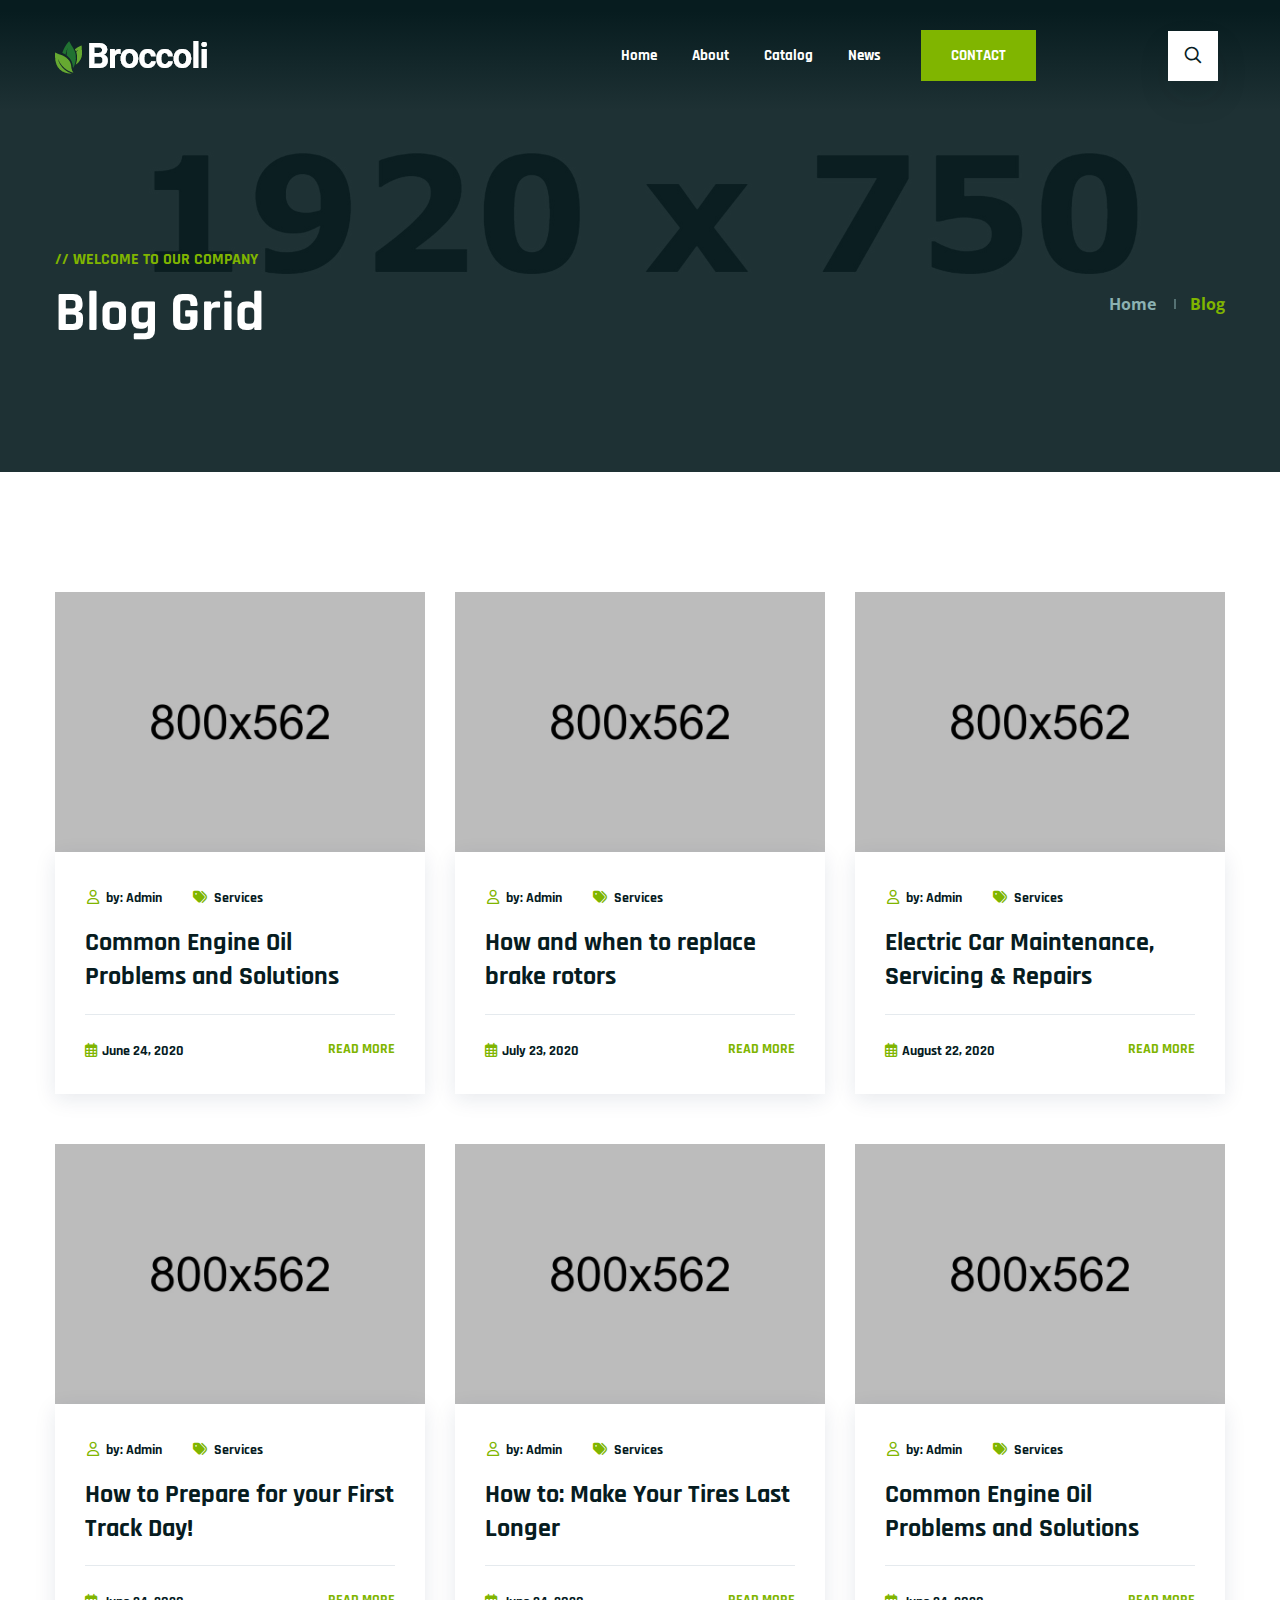
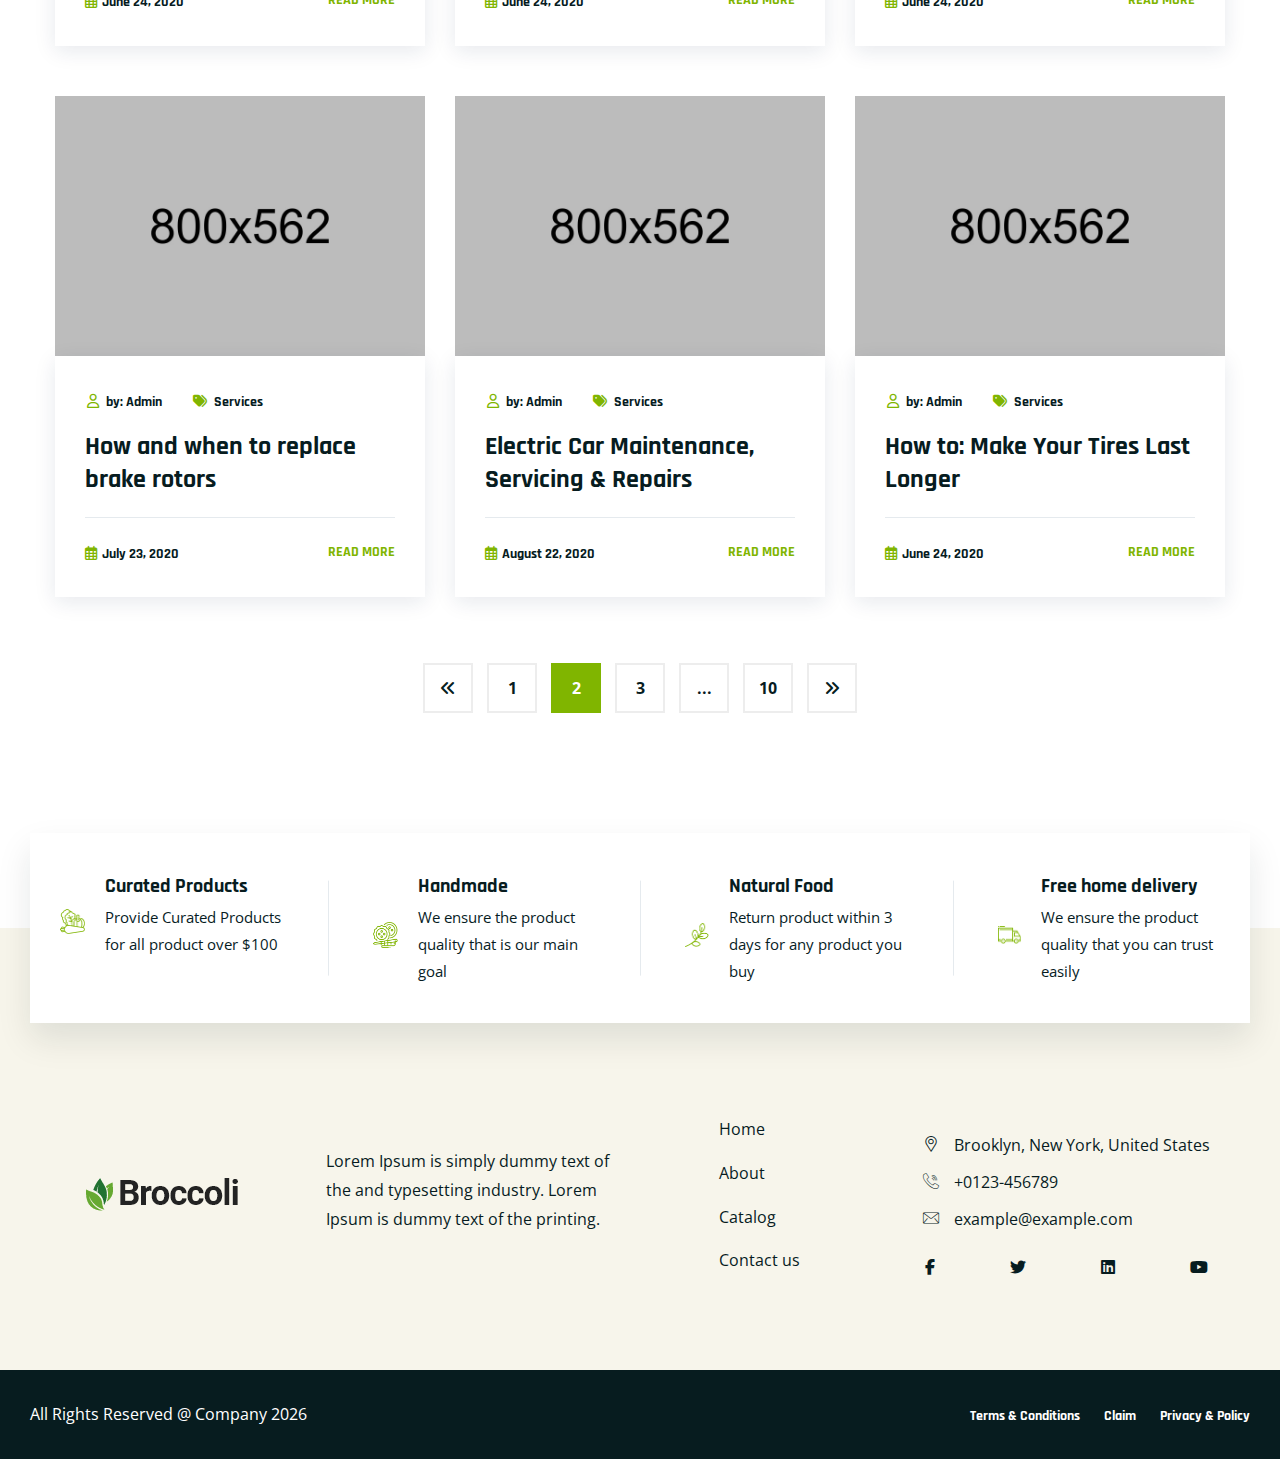
<file: blog-grid.html>
<!doctype html>
<html class="no-js" lang="zxx">

<head>
    <meta charset="utf-8">
    <meta http-equiv="x-ua-compatible" content="ie=edge">
    <title>Broccoli - Organic Food HTML Template</title>
    <meta name="robots" content="noindex, follow" />
    <meta name="description" content="">
    <meta name="viewport" content="width=device-width, initial-scale=1, shrink-to-fit=no">

    <!-- Place favicon.png in the root directory -->
    <link rel="shortcut icon" href="img/favicon.png" type="image/x-icon" />
    <!-- Font Icons css -->
    <link rel="stylesheet" href="css/font-icons.css">
    <!-- plugins css -->
    <link rel="stylesheet" href="css/plugins.css">
    <!-- Main Stylesheet -->
    <link rel="stylesheet" href="css/style.css">
    <!-- Responsive css -->
    <link rel="stylesheet" href="css/responsive.css">
</head>

<body>
    <!--[if lte IE 9]>
        <p class="browserupgrade">You are using an <strong>outdated</strong> browser. Please <a href="https://browsehappy.com/">upgrade your browser</a> to improve your experience and security.</p>
    <![endif]-->

    <!-- Add your site or application content here -->

<!-- Body main wrapper start -->
<div class="body-wrapper">

    <!-- HEADER AREA START (header-5) -->
    <header class="ltn__header-area ltn__header-5 ltn__header-transparent gradient-color-2">
        <!-- ltn__header-top-area start -->
        <div class="ltn__header-top-area d-none">
            <div class="container">
                <div class="row">
                    <div class="col-md-7">
                        <div class="ltn__top-bar-menu">
                            <ul>
                                <li><a href="locations.html"><i class="icon-placeholder"></i> 15/A, Nest Tower, NYC</a></li>
                                <li><a href="mailto:info@webmail.com?Subject=Flower%20greetings%20to%20you"><i class="icon-mail"></i> info@webmail.com</a></li>
                            </ul>
                        </div>
                    </div>
                    <div class="col-md-5">
                        <div class="top-bar-right text-right text-end">
                            <div class="ltn__top-bar-menu">
                                <ul>
                                    <li>
                                        <!-- ltn__language-menu -->
                                        <div class="ltn__drop-menu ltn__currency-menu ltn__language-menu">
                                            <ul>
                                                <li><a href="#" class="dropdown-toggle"><span class="active-currency">English</span></a>
                                                    <ul>
                                                        <li><a href="#">Arabic</a></li>
                                                        <li><a href="#">Bengali</a></li>
                                                        <li><a href="#">Chinese</a></li>
                                                        <li><a href="#">English</a></li>
                                                        <li><a href="#">French</a></li>
                                                        <li><a href="#">Hindi</a></li>
                                                    </ul>
                                                </li>
                                            </ul>
                                        </div>
                                    </li>
                                    <li>
                                        <!-- ltn__social-media -->
                                        <div class="ltn__social-media">
                                            <ul>
                                                <li><a href="#" title="Facebook"><i class="fab fa-facebook-f"></i></a></li>
                                                <li><a href="#" title="Twitter"><i class="fab fa-twitter"></i></a></li>
                                                
                                                <li><a href="#" title="Instagram"><i class="fab fa-instagram"></i></a></li>
                                                <li><a href="#" title="Dribbble"><i class="fab fa-dribbble"></i></a></li>
                                            </ul>
                                        </div>
                                    </li>
                                </ul>
                            </div>
                        </div>
                    </div>
                </div>
            </div>
        </div>
        <!-- ltn__header-top-area end -->

        <!-- ltn__header-middle-area start -->
        <div class="ltn__header-middle-area ltn__header-sticky ltn__sticky-bg-black ltn__logo-right-menu-option plr--9---">
            <div class="container">
                <div class="row">
                    <div class="col">
                        <div class="site-logo-wrap">
                            <div class="site-logo">
                                <a href="index.html"><img src="img/logo-2.png" alt="Logo"></a>
                            </div>
                        </div>
                    </div>
                    <div class="col header-menu-column menu-color-white">
                        <div class="header-menu d-none d-xl-block">
                            <nav>
                                <div class="ltn__main-menu">
                                    <ul>
                                        <li class="menu-icon"><a href="index.html">Home</a>
                                        </li>
                                        <li class="menu-icon"><a href="about.html">About</a>
                                        </li>
                                        <li class="menu-icon"><a href="shop-grid.html">Catalog</a>
                                        </li>
                                        <li class="menu-icon"><a href="blog-grid.html">News</a>
                                        </li>
                                        <li class="special-link"><a href="contact.html">CONTACT</a></li>
                                    </ul>
                                </div>
                            </nav>
                        </div>
                    </div>
                    <div class="ltn__header-options ltn__header-options-2">
                        <!-- header-search-1 -->
                        <div class="header-search-wrap">
                            <div class="header-search-1">
                                <div class="search-icon">
                                    <i class="icon-search for-search-show"></i>
                                    <i class="icon-cancel  for-search-close"></i>
                                </div>
                            </div>
                            <div class="header-search-1-form">
                                <form id="#" method="get"  action="#">
                                    <input type="text" name="search" value="" placeholder="Search here..."/>
                                    <button type="submit">
                                        <span><i class="icon-search"></i></span>
                                    </button>
                                </form>
                            </div>
                        </div>
                        <!-- Mobile Menu Button -->
                        <div class="mobile-menu-toggle d-xl-none">
                            <a href="#ltn__utilize-mobile-menu" class="ltn__utilize-toggle">
                                <svg viewBox="0 0 800 600">
                                    <path d="M300,220 C300,220 520,220 540,220 C740,220 640,540 520,420 C440,340 300,200 300,200" id="top"></path>
                                    <path d="M300,320 L540,320" id="middle"></path>
                                    <path d="M300,210 C300,210 520,210 540,210 C740,210 640,530 520,410 C440,330 300,190 300,190" id="bottom" transform="translate(480, 320) scale(1, -1) translate(-480, -318) "></path>
                                </svg>
                            </a>
                        </div>
                    </div>
                </div>
            </div>
        </div>
        <!-- ltn__header-middle-area end -->
    </header>
    <!-- HEADER AREA END -->
    
    <!-- Utilize Cart Menu Start -->
    <div id="ltn__utilize-cart-menu" class="ltn__utilize ltn__utilize-cart-menu">
        <div class="ltn__utilize-menu-inner ltn__scrollbar">
            <div class="ltn__utilize-menu-head">
                <span class="ltn__utilize-menu-title">Cart</span>
                <button class="ltn__utilize-close">×</button>
            </div>
            <div class="mini-cart-product-area ltn__scrollbar">
                <div class="mini-cart-item clearfix">
                    <div class="mini-cart-img">
                        <a href="#"><img src="img/product/1.png" alt="Image"></a>
                        <span class="mini-cart-item-delete"><i class="icon-cancel"></i></span>
                    </div>
                    <div class="mini-cart-info">
                        <h6><a href="#">Red Hot Tomato</a></h6>
                        <span class="mini-cart-quantity">1 x $65.00</span>
                    </div>
                </div>
                <div class="mini-cart-item clearfix">
                    <div class="mini-cart-img">
                        <a href="#"><img src="img/product/2.png" alt="Image"></a>
                        <span class="mini-cart-item-delete"><i class="icon-cancel"></i></span>
                    </div>
                    <div class="mini-cart-info">
                        <h6><a href="#">Vegetables Juices</a></h6>
                        <span class="mini-cart-quantity">1 x $85.00</span>
                    </div>
                </div>
                <div class="mini-cart-item clearfix">
                    <div class="mini-cart-img">
                        <a href="#"><img src="img/product/3.png" alt="Image"></a>
                        <span class="mini-cart-item-delete"><i class="icon-cancel"></i></span>
                    </div>
                    <div class="mini-cart-info">
                        <h6><a href="#">Orange Sliced Mix</a></h6>
                        <span class="mini-cart-quantity">1 x $92.00</span>
                    </div>
                </div>
                <div class="mini-cart-item clearfix">
                    <div class="mini-cart-img">
                        <a href="#"><img src="img/product/4.png" alt="Image"></a>
                        <span class="mini-cart-item-delete"><i class="icon-cancel"></i></span>
                    </div>
                    <div class="mini-cart-info">
                        <h6><a href="#">Orange Fresh Juice</a></h6>
                        <span class="mini-cart-quantity">1 x $68.00</span>
                    </div>
                </div>
            </div>
            <div class="mini-cart-footer">
                <div class="mini-cart-sub-total">
                    <h5>Subtotal: <span>$310.00</span></h5>
                </div>
                <div class="btn-wrapper">
                    <a href="cart.html" class="theme-btn-1 btn btn-effect-1">View Cart</a>
                    <a href="cart.html" class="theme-btn-2 btn btn-effect-2">Checkout</a>
                </div>
                <p>Free Shipping on All Orders Over $100!</p>
            </div>

        </div>
    </div>
    <!-- Utilize Cart Menu End -->

    <!-- Utilize Mobile Menu Start -->
    <div id="ltn__utilize-mobile-menu" class="ltn__utilize ltn__utilize-mobile-menu">
        <div class="ltn__utilize-menu-inner ltn__scrollbar">
            <div class="ltn__utilize-menu-head">
                <div class="site-logo">
                    <a href="index.html"><img src="img/logo.png" alt="Logo"></a>
                </div>
                <button class="ltn__utilize-close">×</button>
            </div>
            <div class="ltn__utilize-menu-search-form">
                <form action="#">
                    <input type="text" placeholder="Search...">
                    <button><i class="fas fa-search"></i></button>
                </form>
            </div>
            <div class="ltn__utilize-menu">
                <ul>
                    <li><a href="index.html">Home</a>
                    </li>
                    <li><a href="about.html">About</a>
                    </li>
                    <li><a href="shop-grid.html">Catalog</a>
                    </li>
                    <li><a href="blog-grid.html">News</a>
                    </li>
                    <li><a href="contact.html">Contact</a></li>
                </ul>
            </div>
            <div class="ltn__social-media-2">
                <ul>
                    <li><a href="#" title="Facebook"><i class="fab fa-facebook-f"></i></a></li>
                    <li><a href="#" title="Twitter"><i class="fab fa-twitter"></i></a></li>
                    <li><a href="#" title="Linkedin"><i class="fab fa-linkedin"></i></a></li>
                    <li><a href="#" title="Instagram"><i class="fab fa-instagram"></i></a></li>
                </ul>
            </div>
        </div>
    </div>
    <!-- Utilize Mobile Menu End -->

    <div class="ltn__utilize-overlay"></div>

    <!-- BREADCRUMB AREA START -->
    <div class="ltn__breadcrumb-area ltn__breadcrumb-area-2 ltn__breadcrumb-color-white bg-overlay-theme-black-90 bg-image" data-bg="img/bg/9.jpg">
        <div class="container">
            <div class="row">
                <div class="col-lg-12">
                    <div class="ltn__breadcrumb-inner ltn__breadcrumb-inner-2 justify-content-between">
                        <div class="section-title-area ltn__section-title-2">
                            <h6 class="section-subtitle ltn__secondary-color">//  Welcome to our company</h6>
                            <h1 class="section-title white-color">Blog Grid</h1>
                        </div>
                        <div class="ltn__breadcrumb-list">
                            <ul>
                                <li><a href="index.html">Home</a></li>
                                <li>Blog</li>
                            </ul>
                        </div>
                    </div>
                </div>
            </div>
        </div>
    </div>
    <!-- BREADCRUMB AREA END -->

    <!-- BLOG AREA START -->
    <div class="ltn__blog-area ltn__blog-item-3-normal mb-120">
        <div class="container">
            <div class="row">
                <!-- Blog Item -->
                <div class="col-lg-4 col-sm-6 col-12">
                    <div class="ltn__blog-item ltn__blog-item-3">
                        <div class="ltn__blog-img">
                            <a href="blog-details.html"><img src="img/blog/1.jpg" alt="#"></a>
                        </div>
                        <div class="ltn__blog-brief">
                            <div class="ltn__blog-meta">
                                <ul>
                                    <li class="ltn__blog-author">
                                        <a href="#"><i class="far fa-user"></i>by: Admin</a>
                                    </li>
                                    <li class="ltn__blog-tags">
                                        <a href="#"><i class="fas fa-tags"></i>Services</a>
                                    </li>
                                </ul>
                            </div>
                            <h3 class="ltn__blog-title"><a href="blog-details.html">Common Engine Oil Problems and Solutions</a></h3>
                            <div class="ltn__blog-meta-btn">
                                <div class="ltn__blog-meta">
                                    <ul>
                                        <li class="ltn__blog-date"><i class="far fa-calendar-alt"></i>June 24, 2020</li>
                                    </ul>
                                </div>
                                <div class="ltn__blog-btn">
                                    <a href="blog-details.html">Read more</a>
                                </div>
                            </div>
                        </div>
                    </div>
                </div>
                <!-- Blog Item -->
                <div class="col-lg-4 col-sm-6 col-12">
                    <div class="ltn__blog-item ltn__blog-item-3">
                        <div class="ltn__blog-img">
                            <a href="blog-details.html"><img src="img/blog/2.jpg" alt="#"></a>
                        </div>
                        <div class="ltn__blog-brief">
                            <div class="ltn__blog-meta">
                                <ul>
                                    <li class="ltn__blog-author">
                                        <a href="#"><i class="far fa-user"></i>by: Admin</a>
                                    </li>
                                    <li class="ltn__blog-tags">
                                        <a href="#"><i class="fas fa-tags"></i>Services</a>
                                    </li>
                                </ul>
                            </div>
                            <h3 class="ltn__blog-title"><a href="blog-details.html">How and when to replace brake rotors</a></h3>
                            <div class="ltn__blog-meta-btn">
                                <div class="ltn__blog-meta">
                                    <ul>
                                        <li class="ltn__blog-date"><i class="far fa-calendar-alt"></i>July 23, 2020</li>
                                    </ul>
                                </div>
                                <div class="ltn__blog-btn">
                                    <a href="blog-details.html">Read more</a>
                                </div>
                            </div>
                        </div>
                    </div>
                </div>
                <!-- Blog Item -->
                <div class="col-lg-4 col-sm-6 col-12">
                    <div class="ltn__blog-item ltn__blog-item-3">
                        <div class="ltn__blog-img">
                            <a href="blog-details.html"><img src="img/blog/3.jpg" alt="#"></a>
                        </div>
                        <div class="ltn__blog-brief">
                            <div class="ltn__blog-meta">
                                <ul>
                                    <li class="ltn__blog-author">
                                        <a href="#"><i class="far fa-user"></i>by: Admin</a>
                                    </li>
                                    <li class="ltn__blog-tags">
                                        <a href="#"><i class="fas fa-tags"></i>Services</a>
                                    </li>
                                </ul>
                            </div>
                            <h3 class="ltn__blog-title"><a href="blog-details.html">Electric Car Maintenance, Servicing & Repairs</a></h3>
                            <div class="ltn__blog-meta-btn">
                                <div class="ltn__blog-meta">
                                    <ul>
                                        <li class="ltn__blog-date"><i class="far fa-calendar-alt"></i>August 22, 2020</li>
                                    </ul>
                                </div>
                                <div class="ltn__blog-btn">
                                    <a href="blog-details.html">Read more</a>
                                </div>
                            </div>
                        </div>
                    </div>
                </div>
                <!-- Blog Item -->
                <div class="col-lg-4 col-sm-6 col-12">
                    <div class="ltn__blog-item ltn__blog-item-3">
                        <div class="ltn__blog-img">
                            <a href="blog-details.html"><img src="img/blog/4.jpg" alt="#"></a>
                        </div>
                        <div class="ltn__blog-brief">
                            <div class="ltn__blog-meta">
                                <ul>
                                    <li class="ltn__blog-author">
                                        <a href="#"><i class="far fa-user"></i>by: Admin</a>
                                    </li>
                                    <li class="ltn__blog-tags">
                                        <a href="#"><i class="fas fa-tags"></i>Services</a>
                                    </li>
                                </ul>
                            </div>
                            <h3 class="ltn__blog-title"><a href="blog-details.html">How to Prepare for your First Track Day!</a></h3>
                            <div class="ltn__blog-meta-btn">
                                <div class="ltn__blog-meta">
                                    <ul>
                                        <li class="ltn__blog-date"><i class="far fa-calendar-alt"></i>June 24, 2020</li>
                                    </ul>
                                </div>
                                <div class="ltn__blog-btn">
                                    <a href="blog-details.html">Read more</a>
                                </div>
                            </div>
                        </div>
                    </div>
                </div>
                <!-- Blog Item -->
                <div class="col-lg-4 col-sm-6 col-12">
                    <div class="ltn__blog-item ltn__blog-item-3">
                        <div class="ltn__blog-img">
                            <a href="blog-details.html"><img src="img/blog/5.jpg" alt="#"></a>
                        </div>
                        <div class="ltn__blog-brief">
                            <div class="ltn__blog-meta">
                                <ul>
                                    <li class="ltn__blog-author">
                                        <a href="#"><i class="far fa-user"></i>by: Admin</a>
                                    </li>
                                    <li class="ltn__blog-tags">
                                        <a href="#"><i class="fas fa-tags"></i>Services</a>
                                    </li>
                                </ul>
                            </div>
                            <h3 class="ltn__blog-title"><a href="blog-details.html">How to: Make Your Tires Last Longer</a></h3>
                            <div class="ltn__blog-meta-btn">
                                <div class="ltn__blog-meta">
                                    <ul>
                                        <li class="ltn__blog-date"><i class="far fa-calendar-alt"></i>June 24, 2020</li>
                                    </ul>
                                </div>
                                <div class="ltn__blog-btn">
                                    <a href="blog-details.html">Read more</a>
                                </div>
                            </div>
                        </div>
                    </div>
                </div>
                <!-- Blog Item -->
                <div class="col-lg-4 col-sm-6 col-12">
                    <div class="ltn__blog-item ltn__blog-item-3">
                        <div class="ltn__blog-img">
                            <a href="blog-details.html"><img src="img/blog/6.jpg" alt="#"></a>
                        </div>
                        <div class="ltn__blog-brief">
                            <div class="ltn__blog-meta">
                                <ul>
                                    <li class="ltn__blog-author">
                                        <a href="#"><i class="far fa-user"></i>by: Admin</a>
                                    </li>
                                    <li class="ltn__blog-tags">
                                        <a href="#"><i class="fas fa-tags"></i>Services</a>
                                    </li>
                                </ul>
                            </div>
                            <h3 class="ltn__blog-title"><a href="blog-details.html">Common Engine Oil Problems and Solutions</a></h3>
                            <div class="ltn__blog-meta-btn">
                                <div class="ltn__blog-meta">
                                    <ul>
                                        <li class="ltn__blog-date"><i class="far fa-calendar-alt"></i>June 24, 2020</li>
                                    </ul>
                                </div>
                                <div class="ltn__blog-btn">
                                    <a href="blog-details.html">Read more</a>
                                </div>
                            </div>
                        </div>
                    </div>
                </div>
                <!-- Blog Item -->
                <div class="col-lg-4 col-sm-6 col-12">
                    <div class="ltn__blog-item ltn__blog-item-3">
                        <div class="ltn__blog-img">
                            <a href="blog-details.html"><img src="img/blog/7.jpg" alt="#"></a>
                        </div>
                        <div class="ltn__blog-brief">
                            <div class="ltn__blog-meta">
                                <ul>
                                    <li class="ltn__blog-author">
                                        <a href="#"><i class="far fa-user"></i>by: Admin</a>
                                    </li>
                                    <li class="ltn__blog-tags">
                                        <a href="#"><i class="fas fa-tags"></i>Services</a>
                                    </li>
                                </ul>
                            </div>
                            <h3 class="ltn__blog-title"><a href="blog-details.html">How and when to replace brake rotors</a></h3>
                            <div class="ltn__blog-meta-btn">
                                <div class="ltn__blog-meta">
                                    <ul>
                                        <li class="ltn__blog-date"><i class="far fa-calendar-alt"></i>July 23, 2020</li>
                                    </ul>
                                </div>
                                <div class="ltn__blog-btn">
                                    <a href="blog-details.html">Read more</a>
                                </div>
                            </div>
                        </div>
                    </div>
                </div>
                <!-- Blog Item -->
                <div class="col-lg-4 col-sm-6 col-12">
                    <div class="ltn__blog-item ltn__blog-item-3">
                        <div class="ltn__blog-img">
                            <a href="blog-details.html"><img src="img/blog/8.jpg" alt="#"></a>
                        </div>
                        <div class="ltn__blog-brief">
                            <div class="ltn__blog-meta">
                                <ul>
                                    <li class="ltn__blog-author">
                                        <a href="#"><i class="far fa-user"></i>by: Admin</a>
                                    </li>
                                    <li class="ltn__blog-tags">
                                        <a href="#"><i class="fas fa-tags"></i>Services</a>
                                    </li>
                                </ul>
                            </div>
                            <h3 class="ltn__blog-title"><a href="blog-details.html">Electric Car Maintenance, Servicing & Repairs</a></h3>
                            <div class="ltn__blog-meta-btn">
                                <div class="ltn__blog-meta">
                                    <ul>
                                        <li class="ltn__blog-date"><i class="far fa-calendar-alt"></i>August 22, 2020</li>
                                    </ul>
                                </div>
                                <div class="ltn__blog-btn">
                                    <a href="blog-details.html">Read more</a>
                                </div>
                            </div>
                        </div>
                    </div>
                </div>
                <!-- Blog Item -->
                <div class="col-lg-4 col-sm-6 col-12">
                    <div class="ltn__blog-item ltn__blog-item-3">
                        <div class="ltn__blog-img">
                            <a href="blog-details.html"><img src="img/blog/2.jpg" alt="#"></a>
                        </div>
                        <div class="ltn__blog-brief">
                            <div class="ltn__blog-meta">
                                <ul>
                                    <li class="ltn__blog-author">
                                        <a href="#"><i class="far fa-user"></i>by: Admin</a>
                                    </li>
                                    <li class="ltn__blog-tags">
                                        <a href="#"><i class="fas fa-tags"></i>Services</a>
                                    </li>
                                </ul>
                            </div>
                            <h3 class="ltn__blog-title"><a href="blog-details.html">How to: Make Your Tires Last Longer</a></h3>
                            <div class="ltn__blog-meta-btn">
                                <div class="ltn__blog-meta">
                                    <ul>
                                        <li class="ltn__blog-date"><i class="far fa-calendar-alt"></i>June 24, 2020</li>
                                    </ul>
                                </div>
                                <div class="ltn__blog-btn">
                                    <a href="blog-details.html">Read more</a>
                                </div>
                            </div>
                        </div>
                    </div>
                </div>
                <!--  -->
            </div>
            <div class="row">
                <div class="col-lg-12">
                    <div class="ltn__pagination-area text-center">
                        <div class="ltn__pagination">
                            <ul>
                                <li><a href="#"><i class="fas fa-angle-double-left"></i></a></li>
                                <li><a href="#">1</a></li>
                                <li class="active"><a href="#">2</a></li>
                                <li><a href="#">3</a></li>
                                <li><a href="#">...</a></li>
                                <li><a href="#">10</a></li>
                                <li><a href="#"><i class="fas fa-angle-double-right"></i></a></li>
                            </ul>
                        </div>
                    </div>
                </div>
            </div>
        </div>
    </div>
    <!-- BLOG AREA END -->

    <!-- FEATURE AREA START ( Feature - 3) -->
    <div class="ltn__feature-area before-bg-bottom-2 mb--30--- plr--5">
        <div class="container-fluid">
            <div class="row">
                <div class="col-lg-12">
                    <div class="ltn__feature-item-box-wrap ltn__border-between-column white-bg">
                        <div class="row">
                            <div class="col-xl-3 col-md-6 col-12">
                                <div class="ltn__feature-item ltn__feature-item-8">
                                    <div class="ltn__feature-icon">
                                        <img src="img/icons/icon-img/11.png" alt="#">
                                    </div>
                                    <div class="ltn__feature-info">
                                        <h4>Curated Products</h4>
                                        <p>Provide Curated Products for
                                            all product over $100</p>
                                    </div>
                                </div>
                            </div>
                            <div class="col-xl-3 col-md-6 col-12">
                                <div class="ltn__feature-item ltn__feature-item-8">
                                    <div class="ltn__feature-icon">
                                        <img src="img/icons/icon-img/12.png" alt="#">
                                    </div>
                                    <div class="ltn__feature-info">
                                        <h4>Handmade</h4>
                                        <p>We ensure the product quality
                                            that is our main goal</p>
                                    </div>
                                </div>
                            </div>
                            <div class="col-xl-3 col-md-6 col-12">
                                <div class="ltn__feature-item ltn__feature-item-8">
                                    <div class="ltn__feature-icon">
                                        <img src="img/icons/icon-img/13.png" alt="#">
                                    </div>
                                    <div class="ltn__feature-info">
                                        <h4>Natural Food</h4>
                                        <p>Return product within 3 days
                                            for any product you buy</p>
                                    </div>
                                </div>
                            </div>
                            <div class="col-xl-3 col-md-6 col-12">
                                <div class="ltn__feature-item ltn__feature-item-8">
                                    <div class="ltn__feature-icon">
                                        <img src="img/icons/icon-img/14.png" alt="#">
                                    </div>
                                    <div class="ltn__feature-info">
                                        <h4>Free home delivery</h4>
                                        <p>We ensure the product quality
                                            that you can trust easily</p>
                                    </div>
                                </div>
                            </div>
                        </div>
                    </div>
                </div>
            </div>
        </div>
    </div>
    <!-- FEATURE AREA END -->

      <!-- FOOTER AREA START -->
      <footer class="ltn__footer-area">
        <div class="footer-top-area section-bg-1 plr--5">
          <div class="container-fluid">
            <div class="row footer-row">
              <div class="col-xl-3 col-md-6 col-sm-6 col-12 footer-row-item">
                <div class="footer-widget footer-about-widget">
                  <div class="footer-logo footer-widget-column">
                    <div class="site-logo">
                      <img src="img/logo.png" alt="Logo" />
                    </div>
                  </div>
                  <p class="footer-widget-column">
                    Lorem Ipsum is simply dummy text of the and typesetting
                    industry. Lorem Ipsum is dummy text of the printing.
                  </p>
                  <div class="footer-menu-widget clearfix footer-widget-column">
                    <!-- <h4 class="footer-title">Company</h4> -->
                    <div class="footer-menu">
                      <ul>
                        <li><a href="index.html">Home</a></li>
                        <li><a href="about.html">About</a></li>
                        <li><a href="shop-grid.html">Catalog</a></li>
                        <li><a href="contact.html">Contact us</a></li>
                      </ul>
                    </div>
                  </div>
                  <div class="footer-address footer-widget-column">
                    <ul>
                      <li>
                        <div class="footer-address-icon">
                          <i class="icon-placeholder"></i>
                        </div>
                        <div class="footer-address-info">
                          <p>Brooklyn, New York, United States</p>
                        </div>
                      </li>
                      <li>
                        <div class="footer-address-icon">
                          <i class="icon-call"></i>
                        </div>
                        <div class="footer-address-info">
                          <p><a href="tel:+0123-456789">+0123-456789</a></p>
                        </div>
                      </li>
                      <li>
                        <div class="footer-address-icon">
                          <i class="icon-mail"></i>
                        </div>
                        <div class="footer-address-info">
                          <p>
                            <a href="mailto:example@example.com"
                              >example@example.com</a
                            >
                          </p>
                        </div>
                      </li>
                      <li>
                        <div
                          class="ltn__social-media footer-social-media mt-20"
                        >
                          <ul>
                            <li>
                              <a href="#" title="Facebook"
                                ><i class="fab fa-facebook-f"></i
                              ></a>
                            </li>
                            <li>
                              <a href="#" title="Twitter"
                                ><i class="fab fa-twitter"></i
                              ></a>
                            </li>
                            <li>
                              <a href="#" title="Linkedin"
                                ><i class="fab fa-linkedin"></i
                              ></a>
                            </li>
                            <li>
                              <a href="#" title="Youtube"
                                ><i class="fab fa-youtube"></i
                              ></a>
                            </li>
                          </ul>
                        </div>
                      </li>
                    </ul>
                  </div>
                </div>
              </div>
            </div>
          </div>
        </div>
        <div
          class="ltn__copyright-area ltn__copyright-2 section-bg-2 ltn__border-top-2--- plr--5"
        >
          <div class="container-fluid">
            <div class="row">
              <div class="col-md-6 col-12">
                <div class="ltn__copyright-design clearfix">
                  <p>
                    All Rights Reserved @ Company
                    <span class="current-year"></span>
                  </p>
                </div>
              </div>
              <div class="col-md-6 col-12 align-self-center">
                <div class="ltn__copyright-menu text-right text-end">
                  <ul>
                    <li><a href="#">Terms & Conditions</a></li>
                    <li><a href="#">Claim</a></li>
                    <li><a href="#">Privacy & Policy</a></li>
                  </ul>
                </div>
              </div>
            </div>
          </div>
        </div>
      </footer>
      <!-- FOOTER AREA END -->

</div>
<!-- Body main wrapper end -->

    <!-- All JS Plugins -->
    <script src="js/plugins.js"></script>
    <!-- Main JS -->
    <script src="js/main.js"></script>
  
</body>
</html>
</file>
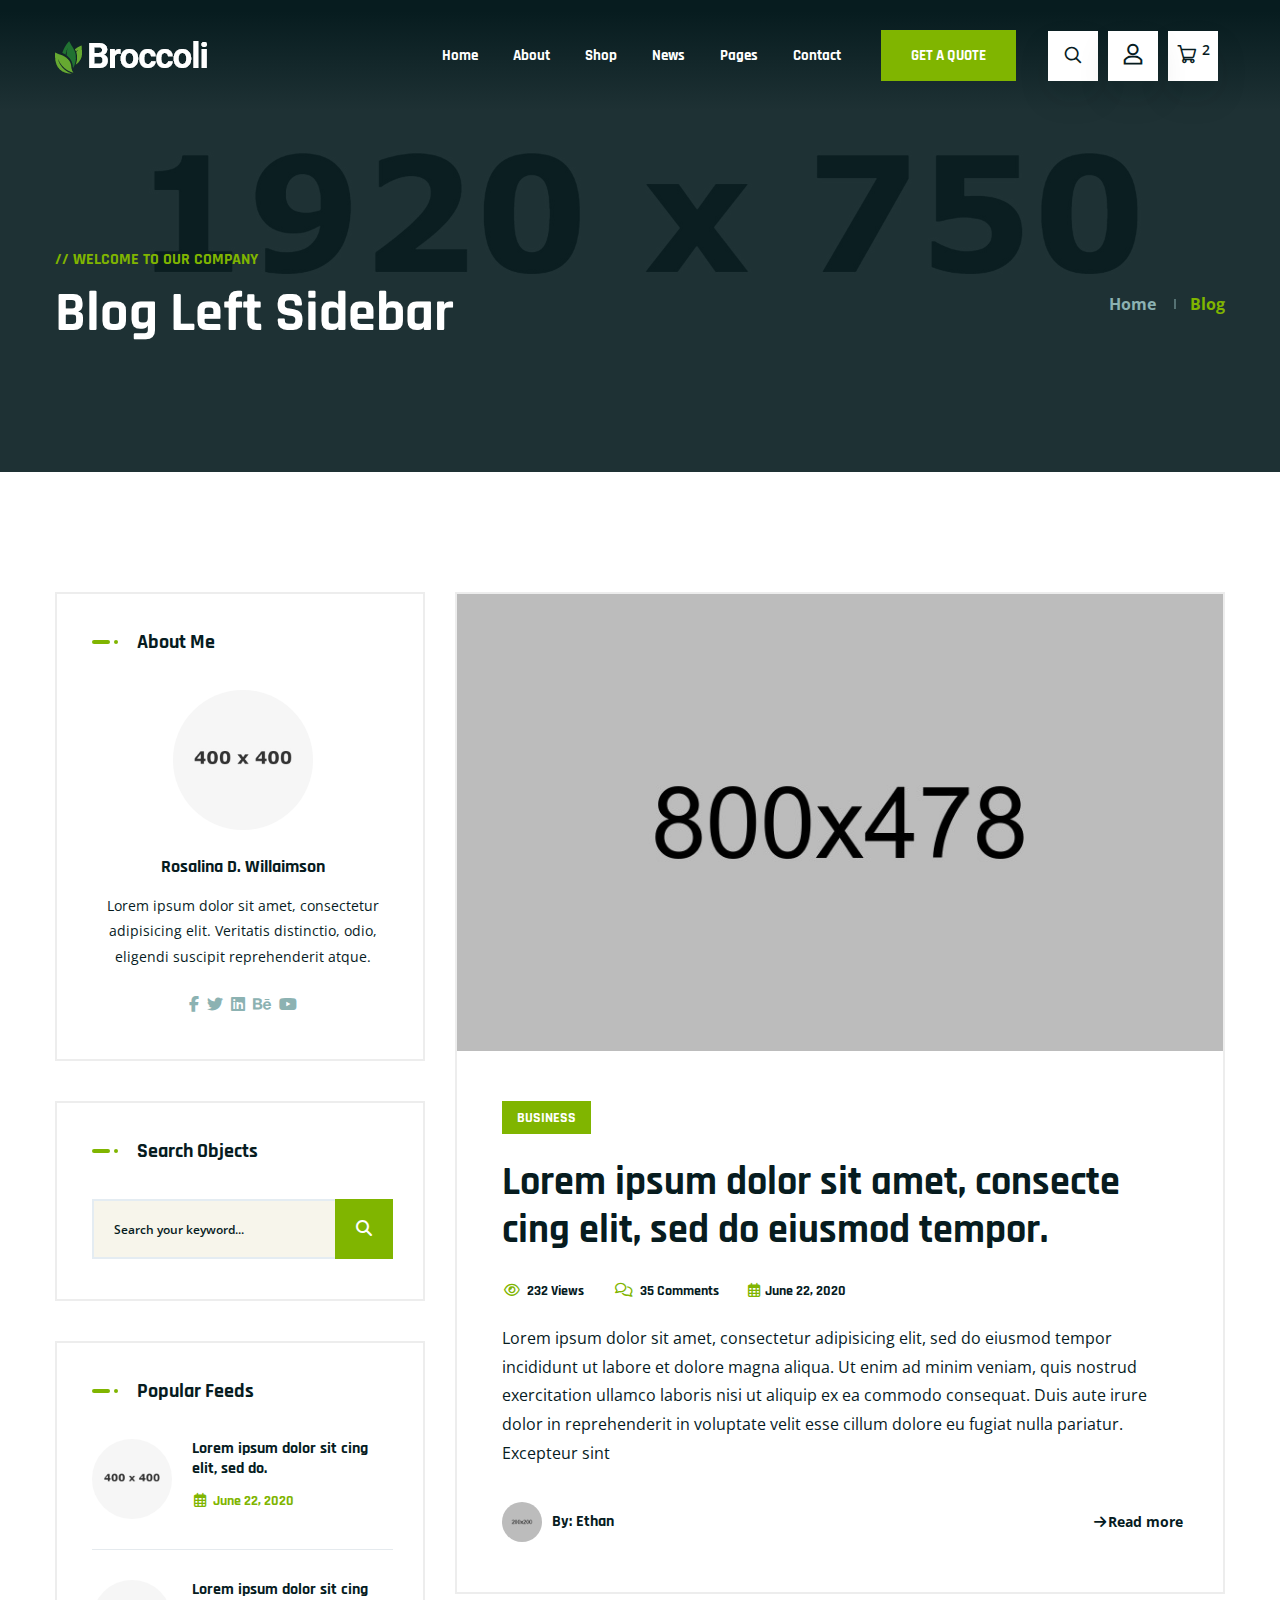
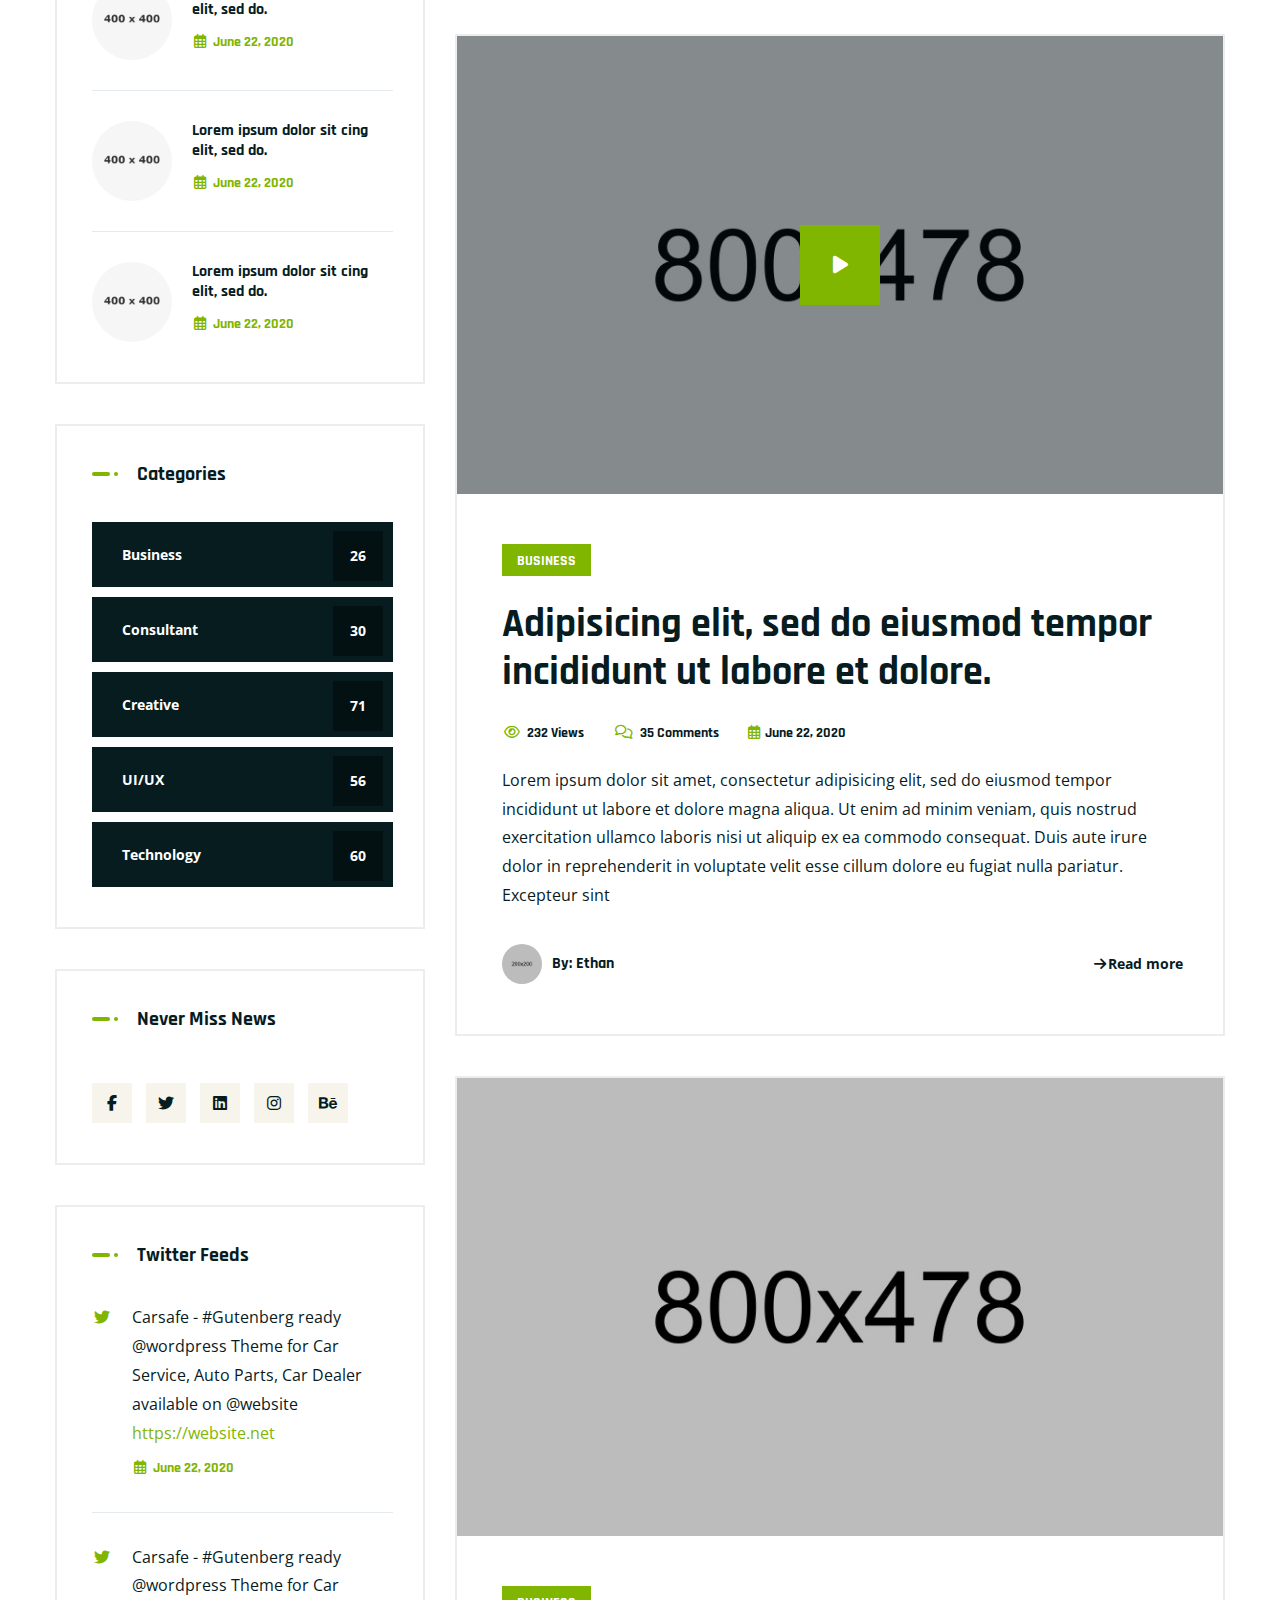
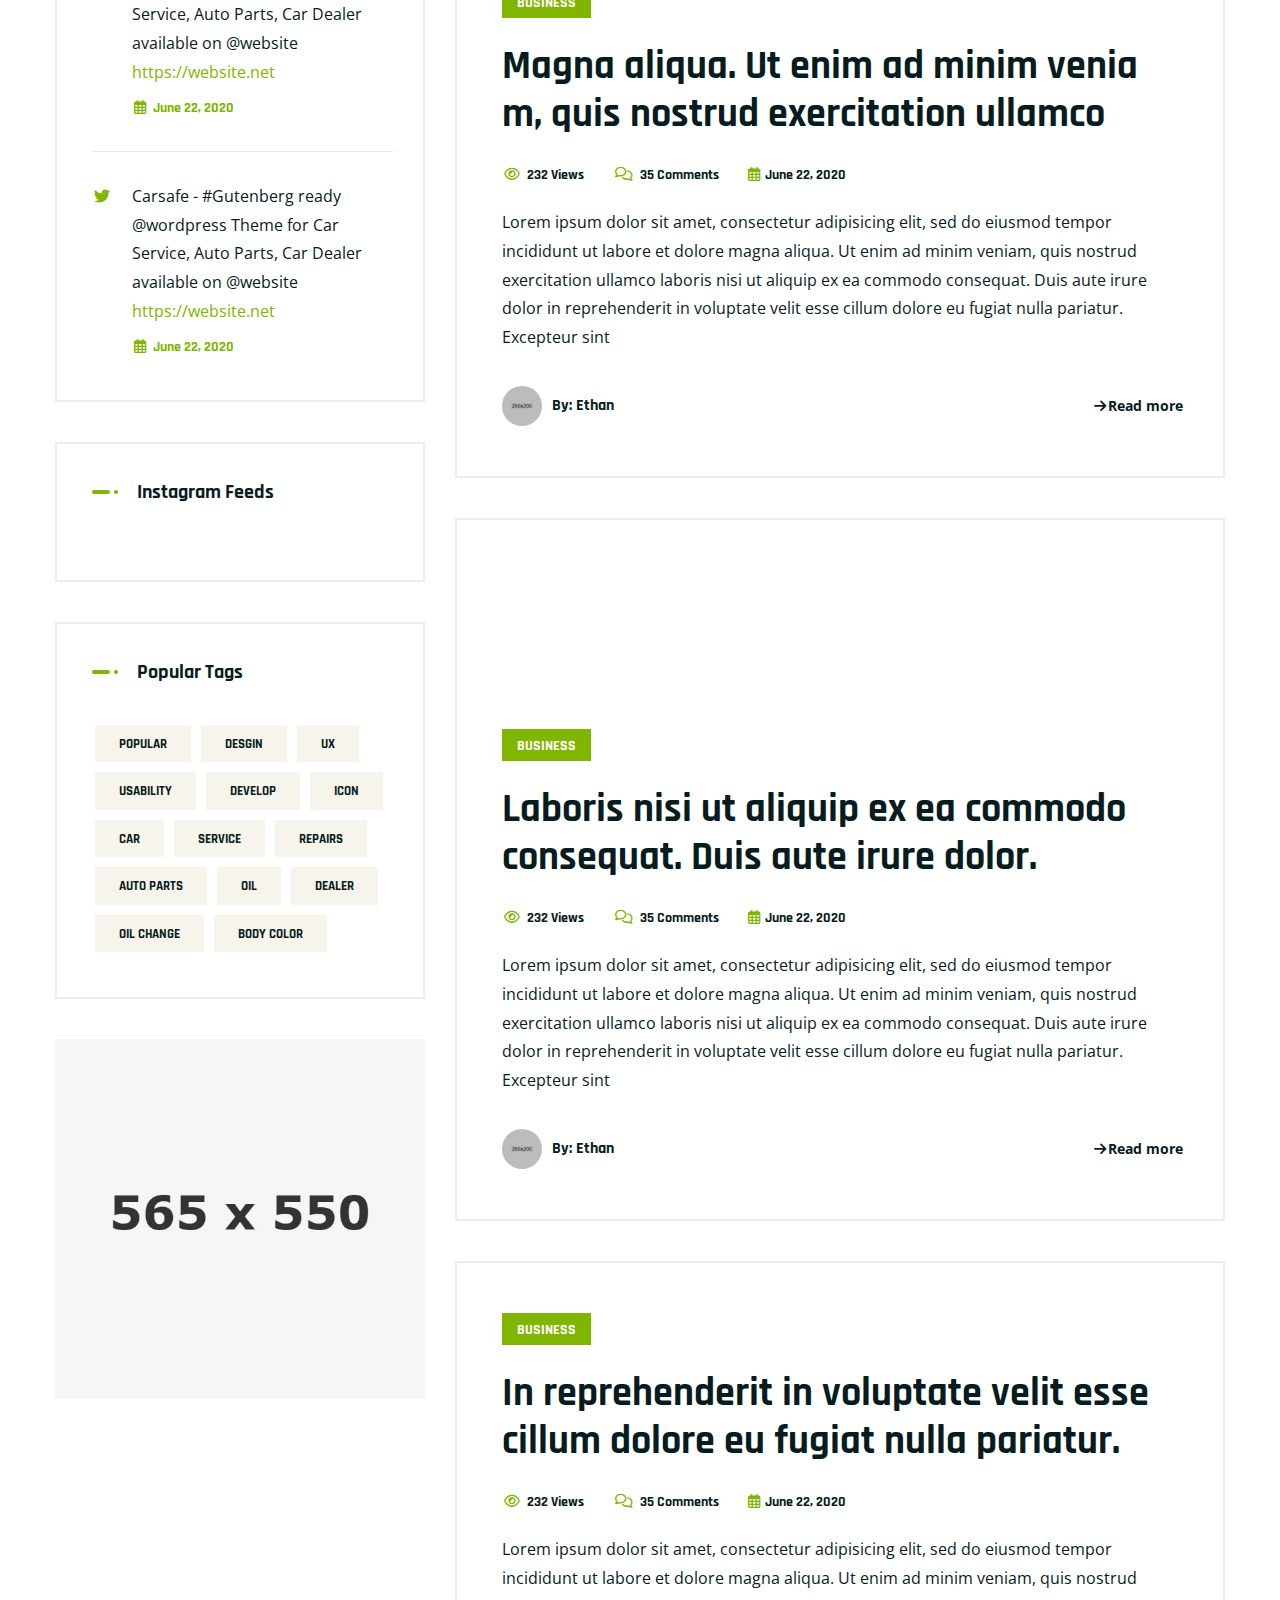
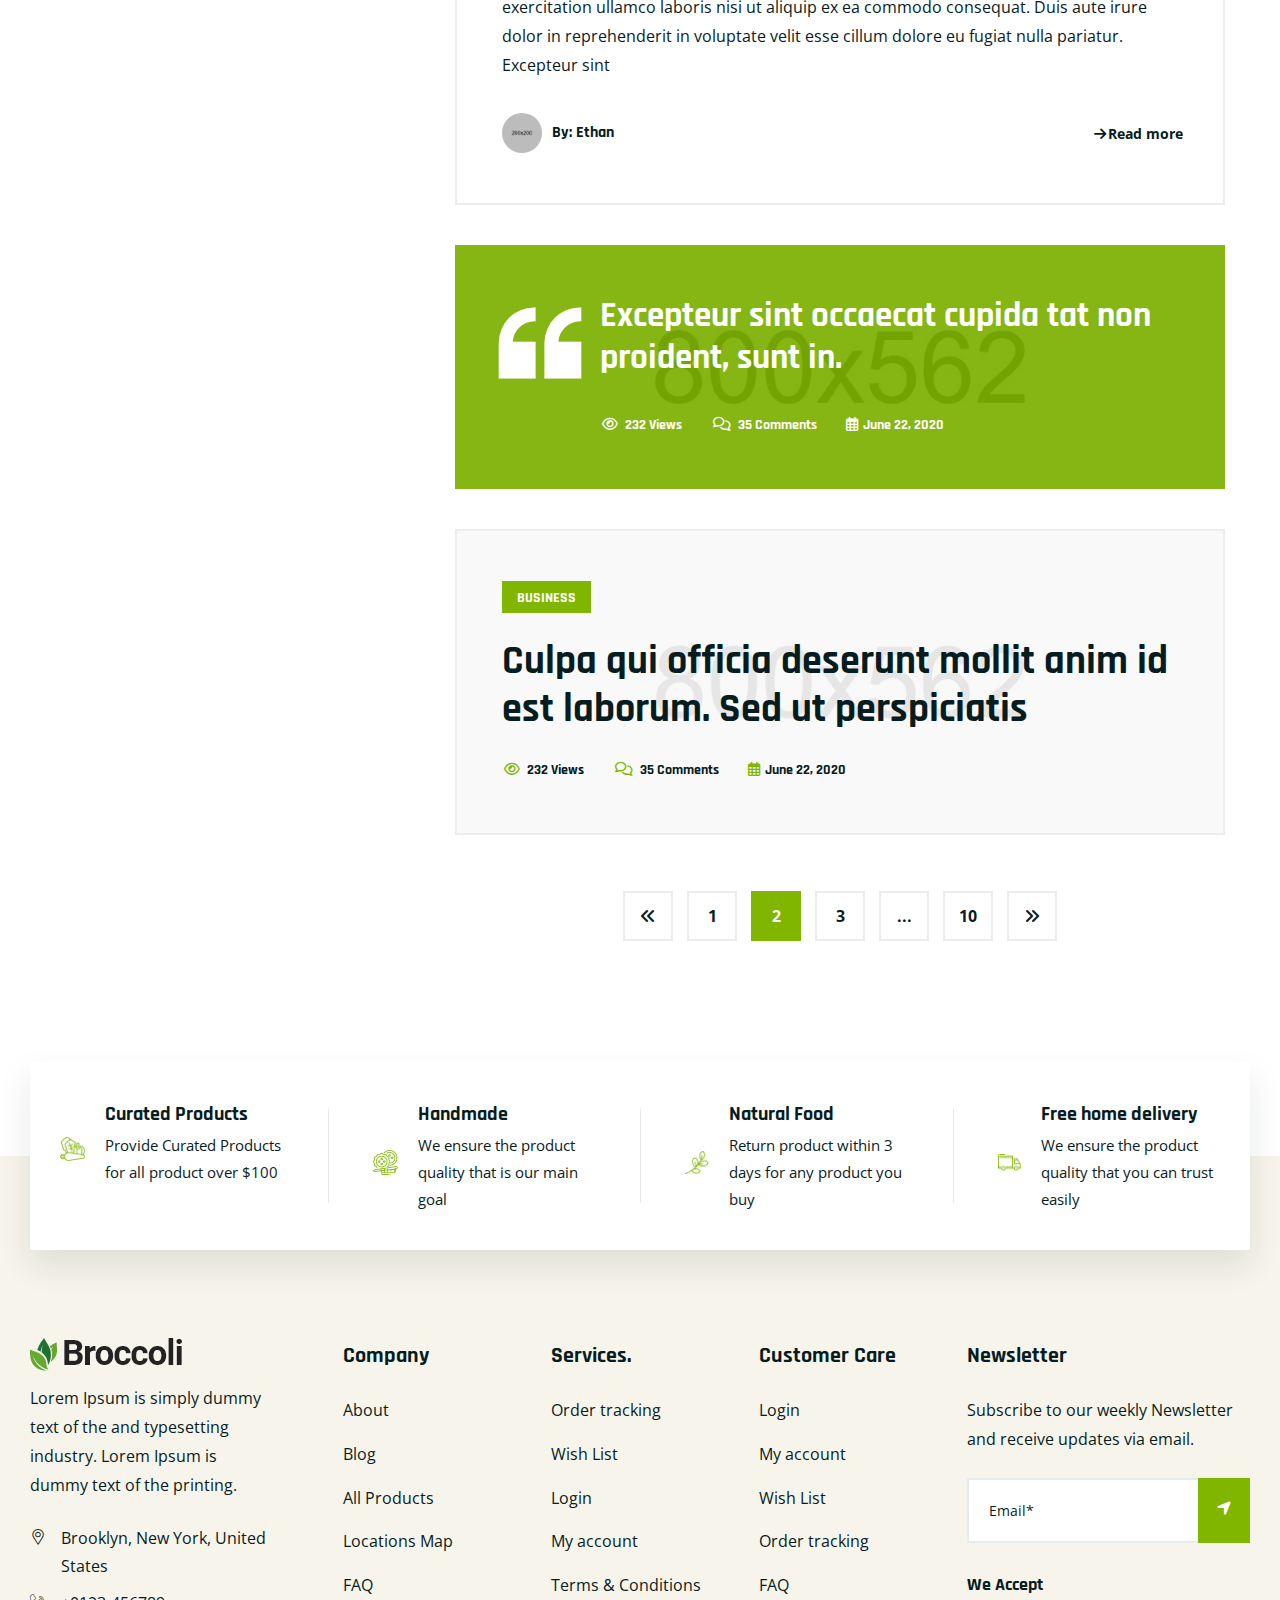
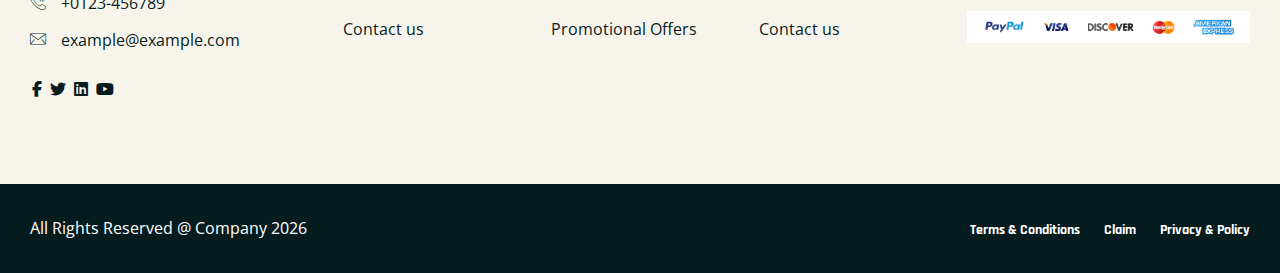
<file: blog-left-sidebar.html>
<!doctype html>
<html class="no-js" lang="zxx">

<head>
    <meta charset="utf-8">
    <meta http-equiv="x-ua-compatible" content="ie=edge">
    <title>Broccoli - Organic Food HTML Template</title>
    <meta name="robots" content="noindex, follow" />
    <meta name="description" content="">
    <meta name="viewport" content="width=device-width, initial-scale=1, shrink-to-fit=no">

    <!-- Place favicon.png in the root directory -->
    <link rel="shortcut icon" href="img/favicon.png" type="image/x-icon" />
    <!-- Font Icons css -->
    <link rel="stylesheet" href="css/font-icons.css">
    <!-- plugins css -->
    <link rel="stylesheet" href="css/plugins.css">
    <!-- Main Stylesheet -->
    <link rel="stylesheet" href="css/style.css">
    <!-- Responsive css -->
    <link rel="stylesheet" href="css/responsive.css">
</head>

<body>
    <!--[if lte IE 9]>
        <p class="browserupgrade">You are using an <strong>outdated</strong> browser. Please <a href="https://browsehappy.com/">upgrade your browser</a> to improve your experience and security.</p>
    <![endif]-->

    <!-- Add your site or application content here -->

<!-- Body main wrapper start -->
<div class="body-wrapper">

    <!-- HEADER AREA START (header-5) -->
    <header class="ltn__header-area ltn__header-5 ltn__header-transparent gradient-color-2">
        <!-- ltn__header-top-area start -->
        <div class="ltn__header-top-area d-none">
            <div class="container">
                <div class="row">
                    <div class="col-md-7">
                        <div class="ltn__top-bar-menu">
                            <ul>
                                <li><a href="locations.html"><i class="icon-placeholder"></i> 15/A, Nest Tower, NYC</a></li>
                                <li><a href="mailto:info@webmail.com?Subject=Flower%20greetings%20to%20you"><i class="icon-mail"></i> info@webmail.com</a></li>
                            </ul>
                        </div>
                    </div>
                    <div class="col-md-5">
                        <div class="top-bar-right text-right text-end">
                            <div class="ltn__top-bar-menu">
                                <ul>
                                    <li>
                                        <!-- ltn__language-menu -->
                                        <div class="ltn__drop-menu ltn__currency-menu ltn__language-menu">
                                            <ul>
                                                <li><a href="#" class="dropdown-toggle"><span class="active-currency">English</span></a>
                                                    <ul>
                                                        <li><a href="#">Arabic</a></li>
                                                        <li><a href="#">Bengali</a></li>
                                                        <li><a href="#">Chinese</a></li>
                                                        <li><a href="#">English</a></li>
                                                        <li><a href="#">French</a></li>
                                                        <li><a href="#">Hindi</a></li>
                                                    </ul>
                                                </li>
                                            </ul>
                                        </div>
                                    </li>
                                    <li>
                                        <!-- ltn__social-media -->
                                        <div class="ltn__social-media">
                                            <ul>
                                                <li><a href="#" title="Facebook"><i class="fab fa-facebook-f"></i></a></li>
                                                <li><a href="#" title="Twitter"><i class="fab fa-twitter"></i></a></li>
                                                
                                                <li><a href="#" title="Instagram"><i class="fab fa-instagram"></i></a></li>
                                                <li><a href="#" title="Dribbble"><i class="fab fa-dribbble"></i></a></li>
                                            </ul>
                                        </div>
                                    </li>
                                </ul>
                            </div>
                        </div>
                    </div>
                </div>
            </div>
        </div>
        <!-- ltn__header-top-area end -->

        <!-- ltn__header-middle-area start -->
        <div class="ltn__header-middle-area ltn__header-sticky ltn__sticky-bg-black ltn__logo-right-menu-option plr--9---">
            <div class="container">
                <div class="row">
                    <div class="col">
                        <div class="site-logo-wrap">
                            <div class="site-logo">
                                <a href="index.html"><img src="img/logo-2.png" alt="Logo"></a>
                            </div>
                        </div>
                    </div>
                    <div class="col header-menu-column menu-color-white">
                        <div class="header-menu d-none d-xl-block">
                            <nav>
                                <div class="ltn__main-menu">
                                    <ul>
                                        <li class="menu-icon"><a href="#">Home</a>
                                            <ul class="sub-menu menu-pages-img-show ltn__sub-menu-col-2---">
                                                <li>
                                                    <a href="index.html">Home Style 01</a>
                                                    <img src="img/home-demos/home-1.jpg" alt="#">
                                                </li>
                                                <li>
                                                    <a href="index-2.html">Home Style 02</a>
                                                    <img src="img/home-demos/home-2.jpg" alt="#">
                                                </li>
                                                <li>
                                                    <a href="index-3.html">Home Style 03</a>
                                                    <img src="img/home-demos/home-3.jpg" alt="#">
                                                </li>
                                                <li>
                                                    <a href="index-4.html">Home Style 04</a>
                                                    <img src="img/home-demos/home-4.jpg" alt="#">
                                                </li>
                                                <li>
                                                    <a href="index-5.html">Home Style 05 <span class="menu-item-badge">video</span></a>
                                                    <img src="img/home-demos/home-5.jpg" alt="#">
                                                </li>
                                                <li>
                                                    <a href="index-6.html">Home Style 06</a>
                                                    <img src="img/home-demos/home-6.jpg" alt="#">
                                                </li>
                                                <li>
                                                    <a href="index-7.html">Home Style 07</a>
                                                    <img src="img/home-demos/home-7.jpg" alt="#">
                                                </li>
                                                <li>
                                                    <a href="index-8.html">Home Style 08</a>
                                                    <img src="img/home-demos/home-8.jpg" alt="#">
                                                </li>
                                                <li>
                                                    <a href="index-9.html">Home Style 09</a>
                                                    <img src="img/home-demos/home-9.jpg" alt="#">
                                                </li>
                                                <li>
                                                    <a href="index-10.html">Home Style 10</a>
                                                    <img src="img/home-demos/home-10.jpg" alt="#">
                                                </li>
                                                <li>
                                                    <a href="index-11.html">Home Style 11 <span class="menu-item-badge">Service</span></a>
                                                    <img src="img/home-demos/home-11.jpg" alt="#">
                                                </li>
                                            </ul>
                                        </li>
                                        <li class="menu-icon"><a href="#">About</a>
                                            <ul>
                                                <li><a href="about.html">About</a></li>
                                                <li><a href="service.html">Services</a></li>
                                                <li><a href="service-details.html">Service Details</a></li>
                                                <li><a href="portfolio.html">Gallery</a></li>
                                                <li><a href="portfolio-2.html">Gallery - 02</a></li>
                                                <li><a href="portfolio-details.html">Gallery Details</a></li>
                                                <li><a href="team.html">Team</a></li>
                                                <li><a href="team-details.html">Team Details</a></li>
                                                <li><a href="faq.html">FAQ</a></li>
                                                <li><a href="locations.html">Google Map Locations</a></li>
                                            </ul>
                                        </li>
                                        <li class="menu-icon"><a href="#">Shop</a>
                                            <ul>
                                                <li><a href="shop.html">Shop</a></li>
                                                <li><a href="shop-grid.html">Shop Grid</a></li>
                                                <li><a href="shop-left-sidebar.html">Shop Left sidebar</a></li>
                                                <li><a href="shop-right-sidebar.html">Shop right sidebar</a></li>
                                                <li><a href="product-details.html">Shop details </a></li>
                                                <li><a href="#">Other Pages <span class="float-end">>></span></a>
                                                    <ul>
                                                        <li><a href="cart.html">Cart</a></li>
                                                        <li><a href="wishlist.html">Wishlist</a></li>
                                                        <li><a href="checkout.html">Checkout</a></li>
                                                        <li><a href="order-tracking.html">Order Tracking</a></li>
                                                        <li><a href="account.html">My Account</a></li>
                                                        <li><a href="login.html">Sign in</a></li>
                                                        <li><a href="register.html">Register</a></li>
                                                    </ul>
                                                </li>
                                            </ul>
                                        </li>
                                        <li class="menu-icon"><a href="#">News</a>
                                            <ul>
                                                <li><a href="blog.html">News</a></li>
                                                <li><a href="blog-grid.html">News Grid</a></li>
                                                <li><a href="blog-left-sidebar.html">News Left sidebar</a></li>
                                                <li><a href="blog-right-sidebar.html">News Right sidebar</a></li>
                                                <li><a href="blog-details.html">News details</a></li>
                                            </ul>
                                        </li>
                                        <li class="menu-icon"><a href="#">Pages</a>
                                            <ul class="mega-menu">
                                                <li><a href="#">Inner Pages</a>
                                                    <ul>
                                                        <li><a href="portfolio.html">Gallery</a></li>
                                                        <li><a href="portfolio-2.html">Gallery - 02</a></li>
                                                        <li><a href="portfolio-details.html">Gallery Details</a></li>
                                                        <li><a href="team.html">Team</a></li>
                                                        <li><a href="team-details.html">Team Details</a></li>
                                                        <li><a href="faq.html">FAQ</a></li>
                                                    </ul>
                                                </li>
                                                <li><a href="#">Inner Pages</a>
                                                    <ul>
                                                        <li><a href="history.html">History</a></li>
                                                        <li><a href="contact.html">Appointment</a></li>
                                                        <li><a href="locations.html">Google Map Locations</a></li>
                                                        <li><a href="404.html">404</a></li>
                                                        <li><a href="contact.html">Contact</a></li>
                                                        <li><a href="coming-soon.html">Coming Soon</a></li>
                                                    </ul>
                                                </li>
                                                <li><a href="#">Shop Pages</a>
                                                    <ul>
                                                        <li><a href="shop.html">Shop</a></li>
                                                        <li><a href="shop-left-sidebar.html">Shop Left sidebar</a></li>
                                                        <li><a href="shop-right-sidebar.html">Shop right sidebar</a></li>
                                                        <li><a href="shop-grid.html">Shop Grid</a></li>
                                                        <li><a href="product-details.html">Shop details </a></li>
                                                        <li><a href="cart.html">Cart</a></li>
                                                    </ul>
                                                </li>
                                                <li><a href="shop.html"><img src="img/banner/menu-banner-1.png" alt="#"></a>
                                                </li>
                                            </ul>
                                        </li>
                                        <li><a href="contact.html">Contact</a></li>
                                        <li class="special-link"><a href="contact.html">GET A QUOTE</a></li>
                                    </ul>
                                </div>
                            </nav>
                        </div>
                    </div>
                    <div class="ltn__header-options ltn__header-options-2">
                        <!-- header-search-1 -->
                        <div class="header-search-wrap">
                            <div class="header-search-1">
                                <div class="search-icon">
                                    <i class="icon-search for-search-show"></i>
                                    <i class="icon-cancel  for-search-close"></i>
                                </div>
                            </div>
                            <div class="header-search-1-form">
                                <form id="#" method="get"  action="#">
                                    <input type="text" name="search" value="" placeholder="Search here..."/>
                                    <button type="submit">
                                        <span><i class="icon-search"></i></span>
                                    </button>
                                </form>
                            </div>
                        </div>
                        <!-- user-menu -->
                        <div class="ltn__drop-menu user-menu">
                            <ul>
                                <li>
                                    <a href="#"><i class="icon-user"></i></a>
                                    <ul>
                                        <li><a href="login.html">Sign in</a></li>
                                        <li><a href="register.html">Register</a></li>
                                        <li><a href="account.html">My Account</a></li>
                                        <li><a href="wishlist.html">Wishlist</a></li>
                                    </ul>
                                </li>
                            </ul>
                        </div>
                        <!-- mini-cart -->
                        <div class="mini-cart-icon">
                            <a href="#ltn__utilize-cart-menu" class="ltn__utilize-toggle">
                                <i class="icon-shopping-cart"></i>
                                <sup>2</sup>
                            </a>
                        </div>
                        <!-- mini-cart -->
                        <!-- Mobile Menu Button -->
                        <div class="mobile-menu-toggle d-xl-none">
                            <a href="#ltn__utilize-mobile-menu" class="ltn__utilize-toggle">
                                <svg viewBox="0 0 800 600">
                                    <path d="M300,220 C300,220 520,220 540,220 C740,220 640,540 520,420 C440,340 300,200 300,200" id="top"></path>
                                    <path d="M300,320 L540,320" id="middle"></path>
                                    <path d="M300,210 C300,210 520,210 540,210 C740,210 640,530 520,410 C440,330 300,190 300,190" id="bottom" transform="translate(480, 320) scale(1, -1) translate(-480, -318) "></path>
                                </svg>
                            </a>
                        </div>
                    </div>
                </div>
            </div>
        </div>
        <!-- ltn__header-middle-area end -->
    </header>
    <!-- HEADER AREA END -->
    
    <!-- Utilize Cart Menu Start -->
    <div id="ltn__utilize-cart-menu" class="ltn__utilize ltn__utilize-cart-menu">
        <div class="ltn__utilize-menu-inner ltn__scrollbar">
            <div class="ltn__utilize-menu-head">
                <span class="ltn__utilize-menu-title">Cart</span>
                <button class="ltn__utilize-close">×</button>
            </div>
            <div class="mini-cart-product-area ltn__scrollbar">
                <div class="mini-cart-item clearfix">
                    <div class="mini-cart-img">
                        <a href="#"><img src="img/product/1.png" alt="Image"></a>
                        <span class="mini-cart-item-delete"><i class="icon-cancel"></i></span>
                    </div>
                    <div class="mini-cart-info">
                        <h6><a href="#">Red Hot Tomato</a></h6>
                        <span class="mini-cart-quantity">1 x $65.00</span>
                    </div>
                </div>
                <div class="mini-cart-item clearfix">
                    <div class="mini-cart-img">
                        <a href="#"><img src="img/product/2.png" alt="Image"></a>
                        <span class="mini-cart-item-delete"><i class="icon-cancel"></i></span>
                    </div>
                    <div class="mini-cart-info">
                        <h6><a href="#">Vegetables Juices</a></h6>
                        <span class="mini-cart-quantity">1 x $85.00</span>
                    </div>
                </div>
                <div class="mini-cart-item clearfix">
                    <div class="mini-cart-img">
                        <a href="#"><img src="img/product/3.png" alt="Image"></a>
                        <span class="mini-cart-item-delete"><i class="icon-cancel"></i></span>
                    </div>
                    <div class="mini-cart-info">
                        <h6><a href="#">Orange Sliced Mix</a></h6>
                        <span class="mini-cart-quantity">1 x $92.00</span>
                    </div>
                </div>
                <div class="mini-cart-item clearfix">
                    <div class="mini-cart-img">
                        <a href="#"><img src="img/product/4.png" alt="Image"></a>
                        <span class="mini-cart-item-delete"><i class="icon-cancel"></i></span>
                    </div>
                    <div class="mini-cart-info">
                        <h6><a href="#">Orange Fresh Juice</a></h6>
                        <span class="mini-cart-quantity">1 x $68.00</span>
                    </div>
                </div>
            </div>
            <div class="mini-cart-footer">
                <div class="mini-cart-sub-total">
                    <h5>Subtotal: <span>$310.00</span></h5>
                </div>
                <div class="btn-wrapper">
                    <a href="cart.html" class="theme-btn-1 btn btn-effect-1">View Cart</a>
                    <a href="cart.html" class="theme-btn-2 btn btn-effect-2">Checkout</a>
                </div>
                <p>Free Shipping on All Orders Over $100!</p>
            </div>

        </div>
    </div>
    <!-- Utilize Cart Menu End -->

    <!-- Utilize Mobile Menu Start -->
    <div id="ltn__utilize-mobile-menu" class="ltn__utilize ltn__utilize-mobile-menu">
        <div class="ltn__utilize-menu-inner ltn__scrollbar">
            <div class="ltn__utilize-menu-head">
                <div class="site-logo">
                    <a href="index.html"><img src="img/logo.png" alt="Logo"></a>
                </div>
                <button class="ltn__utilize-close">×</button>
            </div>
            <div class="ltn__utilize-menu-search-form">
                <form action="#">
                    <input type="text" placeholder="Search...">
                    <button><i class="fas fa-search"></i></button>
                </form>
            </div>
            <div class="ltn__utilize-menu">
                <ul>
                    <li><a href="#">Home</a>
                        <ul class="sub-menu">
                            <li><a href="index.html">Home Pages 01</a></li>
                            <li><a href="index-2.html">Home Pages 02</a></li>
                            <li><a href="index-3.html">Home Pages 03</a></li>
                            <li><a href="index-4.html">Home Pages 04</a></li>
                            <li><a href="index-5.html">Home Pages 05  <span class="menu-item-badge">video</span></a></li>
                            <li><a href="index-6.html">Home Pages 06</a></li>
                            <li><a href="index-7.html">Home Pages 07</a></li>
                            <li><a href="index-8.html">Home Pages 08</a></li>
                            <li><a href="index-9.html">Home Pages 09</a></li>
                            <li><a href="index-10.html">Home Pages 10</a></li>
                            <li><a href="index-11.html">Home Pages 11 <span class="menu-item-badge">Service</span></a></li>
                        </ul>
                    </li>
                    <li><a href="#">About</a>
                        <ul class="sub-menu">
                            <li><a href="about.html">About</a></li>
                            <li><a href="service.html">Services</a></li>
                            <li><a href="service-details.html">Service Details</a></li>
                            <li><a href="portfolio.html">Portfolio</a></li>
                            <li><a href="portfolio-2.html">Portfolio - 02</a></li>
                            <li><a href="portfolio-details.html">Portfolio Details</a></li>
                            <li><a href="team.html">Team</a></li>
                            <li><a href="team-details.html">Team Details</a></li>
                            <li><a href="faq.html">FAQ</a></li>
                            <li><a href="locations.html">Google Map Locations</a></li>
                        </ul>
                    </li>
                    <li><a href="#">Shop</a>
                        <ul class="sub-menu">
                            <li><a href="shop.html">Shop</a></li>
                            <li><a href="shop-grid.html">Shop Grid</a></li>
                            <li><a href="shop-left-sidebar.html">Shop Left sidebar</a></li>
                            <li><a href="shop-right-sidebar.html">Shop right sidebar</a></li>
                            <li><a href="product-details.html">Shop details </a></li>
                            <li><a href="cart.html">Cart</a></li>
                            <li><a href="wishlist.html">Wishlist</a></li>
                            <li><a href="checkout.html">Checkout</a></li>
                            <li><a href="order-tracking.html">Order Tracking</a></li>
                            <li><a href="account.html">My Account</a></li>
                            <li><a href="login.html">Sign in</a></li>
                            <li><a href="register.html">Register</a></li>
                        </ul>
                    </li>
                    <li><a href="#">News</a>
                        <ul class="sub-menu">
                            <li><a href="blog.html">News</a></li>
                            <li><a href="blog-grid.html">News Grid</a></li>
                            <li><a href="blog-left-sidebar.html">News Left sidebar</a></li>
                            <li><a href="blog-right-sidebar.html">News Right sidebar</a></li>
                            <li><a href="blog-details.html">News details</a></li>
                        </ul>
                    </li>
                    <li><a href="#">Pages</a>
                        <ul class="sub-menu">
                            <li><a href="about.html">About</a></li>
                            <li><a href="service.html">Services</a></li>
                            <li><a href="service-details.html">Service Details</a></li>
                            <li><a href="portfolio.html">Portfolio</a></li>
                            <li><a href="portfolio-2.html">Portfolio - 02</a></li>
                            <li><a href="portfolio-details.html">Portfolio Details</a></li>
                            <li><a href="team.html">Team</a></li>
                            <li><a href="team-details.html">Team Details</a></li>
                            <li><a href="faq.html">FAQ</a></li>
                            <li><a href="history.html">History</a></li>
                            <li><a href="contact.html">Appointment</a></li>
                            <li><a href="locations.html">Google Map Locations</a></li>
                            <li><a href="404.html">404</a></li>
                            <li><a href="contact.html">Contact</a></li>
                            <li><a href="coming-soon.html">Coming Soon</a></li>
                        </ul>
                    </li>
                    <li><a href="contact.html">Contact</a></li>
                </ul>
            </div>
            <div class="ltn__utilize-buttons ltn__utilize-buttons-2">
                <ul>
                    <li>
                        <a href="account.html" title="My Account">
                            <span class="utilize-btn-icon">
                                <i class="far fa-user"></i>
                            </span>
                            My Account
                        </a>
                    </li>
                    <li>
                        <a href="wishlist.html" title="Wishlist">
                            <span class="utilize-btn-icon">
                                <i class="far fa-heart"></i>
                                <sup>3</sup>
                            </span>
                            Wishlist
                        </a>
                    </li>
                    <li>
                        <a href="cart.html" title="Shoping Cart">
                            <span class="utilize-btn-icon">
                                <i class="fas fa-shopping-cart"></i>
                                <sup>5</sup>
                            </span>
                            Shoping Cart
                        </a>
                    </li>
                </ul>
            </div>
            <div class="ltn__social-media-2">
                <ul>
                    <li><a href="#" title="Facebook"><i class="fab fa-facebook-f"></i></a></li>
                    <li><a href="#" title="Twitter"><i class="fab fa-twitter"></i></a></li>
                    <li><a href="#" title="Linkedin"><i class="fab fa-linkedin"></i></a></li>
                    <li><a href="#" title="Instagram"><i class="fab fa-instagram"></i></a></li>
                </ul>
            </div>
        </div>
    </div>
    <!-- Utilize Mobile Menu End -->

    <div class="ltn__utilize-overlay"></div>

    <!-- BREADCRUMB AREA START -->
    <div class="ltn__breadcrumb-area ltn__breadcrumb-area-2 ltn__breadcrumb-color-white bg-overlay-theme-black-90 bg-image" data-bg="img/bg/9.jpg">
        <div class="container">
            <div class="row">
                <div class="col-lg-12">
                    <div class="ltn__breadcrumb-inner ltn__breadcrumb-inner-2 justify-content-between">
                        <div class="section-title-area ltn__section-title-2">
                            <h6 class="section-subtitle ltn__secondary-color">//  Welcome to our company</h6>
                            <h1 class="section-title white-color">Blog Left Sidebar</h1>
                        </div>
                        <div class="ltn__breadcrumb-list">
                            <ul>
                                <li><a href="index.html">Home</a></li>
                                <li>Blog</li>
                            </ul>
                        </div>
                    </div>
                </div>
            </div>
        </div>
    </div>
    <!-- BREADCRUMB AREA END -->

    <!-- BLOG AREA START -->
    <div class="ltn__blog-area mb-120">
        <div class="container">
            <div class="row">
                <div class="col-lg-8 order-lg-2">
                    <div class="ltn__blog-list-wrap">
                        <!-- Blog Item -->
                        <div class="ltn__blog-item ltn__blog-item-5">
                            <div class="ltn__blog-img">
                                <a href="blog-details.html"><img src="img/blog/31.jpg" alt="Image"></a>
                            </div>
                            <div class="ltn__blog-brief">
                                <div class="ltn__blog-meta">
                                    <ul>
                                        <li class="ltn__blog-category">
                                            <a href="#">Business</a>
                                        </li>
                                    </ul>
                                </div>
                                <h3 class="ltn__blog-title"><a href="blog-details.html">Lorem ipsum dolor sit amet, consecte
                                    cing elit, sed do eiusmod tempor.</a></h3>
                                <div class="ltn__blog-meta">
                                    <ul>
                                        <li>
                                            <a href="#"><i class="far fa-eye"></i>232 Views</a>
                                        </li>
                                        <li>
                                            <a href="#"><i class="far fa-comments"></i>35 Comments</a>
                                        </li>
                                        <li class="ltn__blog-date">
                                            <i class="far fa-calendar-alt"></i>June 22, 2020
                                        </li>
                                    </ul>
                                </div>
                                <p>Lorem ipsum dolor sit amet, consectetur adipisicing elit, sed do eiusmod tempor incididunt ut labore et dolore magna aliqua. Ut enim ad minim veniam, quis nostrud exercitation ullamco laboris nisi ut aliquip ex ea commodo consequat. Duis aute irure dolor in reprehenderit in voluptate velit esse cillum dolore eu fugiat nulla pariatur. Excepteur sint</p>
                                <div class="ltn__blog-meta-btn">
                                    <div class="ltn__blog-meta">
                                        <ul>
                                            <li class="ltn__blog-author">
                                                <a href="#"><img src="img/blog/author.jpg" alt="#">By: Ethan</a>
                                            </li>
                                        </ul>
                                    </div>
                                    <div class="ltn__blog-btn">
                                        <a href="blog-details.html"><i class="fas fa-arrow-right"></i>Read more</a>
                                    </div>
                                </div>
                            </div>
                        </div>
                        <!-- Blog Item (Video) -->
                        <div class="ltn__blog-item ltn__blog-item-5 ltn__blog-item-video">
                            <div class="ltn__video-img">
                                <img src="img/blog/32.jpg" alt="video popup bg image">
                                <a class="ltn__video-icon-2 ltn__secondary-bg ltn__video-icon-2-border---" href="https://www.youtube.com/embed/X7R-q9rsrtU?autoplay=1&showinfo=0"  data-rel="lightcase:myCollection">
                                    <i class="fa fa-play"></i>
                                </a>
                            </div>
                            <div class="ltn__blog-brief">
                                <div class="ltn__blog-meta">
                                    <ul>
                                        <li class="ltn__blog-category">
                                            <a href="#">Business</a>
                                        </li>
                                    </ul>
                                </div>
                                <h3 class="ltn__blog-title"><a href="blog-details.html">Adipisicing elit, sed do eiusmod tempor
                                    incididunt ut labore et dolore.</a></h3>
                                <div class="ltn__blog-meta">
                                    <ul>
                                        <li>
                                            <a href="#"><i class="far fa-eye"></i>232 Views</a>
                                        </li>
                                        <li>
                                            <a href="#"><i class="far fa-comments"></i>35 Comments</a>
                                        </li>
                                        <li class="ltn__blog-date">
                                            <i class="far fa-calendar-alt"></i>June 22, 2020
                                        </li>
                                    </ul>
                                </div>
                                <p>Lorem ipsum dolor sit amet, consectetur adipisicing elit, sed do eiusmod tempor incididunt ut labore et dolore magna aliqua. Ut enim ad minim veniam, quis nostrud exercitation ullamco laboris nisi ut aliquip ex ea commodo consequat. Duis aute irure dolor in reprehenderit in voluptate velit esse cillum dolore eu fugiat nulla pariatur. Excepteur sint</p>
                                <div class="ltn__blog-meta-btn">
                                    <div class="ltn__blog-meta">
                                        <ul>
                                            <li class="ltn__blog-author">
                                                <a href="#"><img src="img/blog/author.jpg" alt="#">By: Ethan</a>
                                            </li>
                                        </ul>
                                    </div>
                                    <div class="ltn__blog-btn">
                                        <a href="blog-details.html"><i class="fas fa-arrow-right"></i>Read more</a>
                                    </div>
                                </div>
                            </div>
                        </div>
                        <!-- Blog Item (Gallery) -->
                        <div class="ltn__blog-item ltn__blog-item-5 ltn__blog-item-gallery">
                            <div class="ltn__blog-gallery-active slick-arrow-1 slick-arrow-1-inner">
                                <div class="ltn__blog-gallery-item">
                                    <a href="blog-details.html"><img src="img/blog/33.jpg" alt="Image"></a>
                                </div>
                                <div class="ltn__blog-gallery-item">
                                    <a href="blog-details.html"><img src="img/blog/34.jpg" alt="Image"></a>
                                </div>
                                <div class="ltn__blog-gallery-item">
                                    <a href="blog-details.html"><img src="img/blog/31.jpg" alt="Image"></a>
                                </div>
                            </div>
                            <div class="ltn__blog-brief">
                                <div class="ltn__blog-meta">
                                    <ul>
                                        <li class="ltn__blog-category">
                                            <a href="#">Business</a>
                                        </li>
                                    </ul>
                                </div>
                                <h3 class="ltn__blog-title"><a href="blog-details.html">Magna aliqua. Ut enim ad minim venia
                                    m, quis nostrud exercitation ullamco</a></h3>
                                <div class="ltn__blog-meta">
                                    <ul>
                                        <li>
                                            <a href="#"><i class="far fa-eye"></i>232 Views</a>
                                        </li>
                                        <li>
                                            <a href="#"><i class="far fa-comments"></i>35 Comments</a>
                                        </li>
                                        <li class="ltn__blog-date">
                                            <i class="far fa-calendar-alt"></i>June 22, 2020
                                        </li>
                                    </ul>
                                </div>
                                <p>Lorem ipsum dolor sit amet, consectetur adipisicing elit, sed do eiusmod tempor incididunt ut labore et dolore magna aliqua. Ut enim ad minim veniam, quis nostrud exercitation ullamco laboris nisi ut aliquip ex ea commodo consequat. Duis aute irure dolor in reprehenderit in voluptate velit esse cillum dolore eu fugiat nulla pariatur. Excepteur sint</p>
                                <div class="ltn__blog-meta-btn">
                                    <div class="ltn__blog-meta">
                                        <ul>
                                            <li class="ltn__blog-author">
                                                <a href="#"><img src="img/blog/author.jpg" alt="#">By: Ethan</a>
                                            </li>
                                        </ul>
                                    </div>
                                    <div class="ltn__blog-btn">
                                        <a href="blog-details.html"><i class="fas fa-arrow-right"></i>Read more</a>
                                    </div>
                                </div>
                            </div>
                        </div>
                        <!-- Blog Item (Audio) -->
                        <div class="ltn__blog-item ltn__blog-item-5 ltn__blog-item-audio">
                            <div class="post-audio embed-responsive embed-responsive-16by9">
                                <iframe src="https://w.soundcloud.com/player/?url=https%3A//api.soundcloud.com/tracks/837045328&color=%23ff5500&auto_play=false&hide_related=false&show_comments=true&show_user=true&show_reposts=false&show_teaser=true&visual=true"></iframe>
                                
                            </div>
                            <div class="ltn__blog-brief">
                                <div class="ltn__blog-meta">
                                    <ul>
                                        <li class="ltn__blog-category">
                                            <a href="#">Business</a>
                                        </li>
                                    </ul>
                                </div>
                                <h3 class="ltn__blog-title"><a href="blog-details.html">Laboris nisi ut aliquip ex ea commodo
                                    consequat. Duis aute irure dolor.</a></h3>
                                <div class="ltn__blog-meta">
                                    <ul>
                                        <li>
                                            <a href="#"><i class="far fa-eye"></i>232 Views</a>
                                        </li>
                                        <li>
                                            <a href="#"><i class="far fa-comments"></i>35 Comments</a>
                                        </li>
                                        <li class="ltn__blog-date">
                                            <i class="far fa-calendar-alt"></i>June 22, 2020
                                        </li>
                                    </ul>
                                </div>
                                <p>Lorem ipsum dolor sit amet, consectetur adipisicing elit, sed do eiusmod tempor incididunt ut labore et dolore magna aliqua. Ut enim ad minim veniam, quis nostrud exercitation ullamco laboris nisi ut aliquip ex ea commodo consequat. Duis aute irure dolor in reprehenderit in voluptate velit esse cillum dolore eu fugiat nulla pariatur. Excepteur sint</p>
                                <div class="ltn__blog-meta-btn">
                                    <div class="ltn__blog-meta">
                                        <ul>
                                            <li class="ltn__blog-author">
                                                <a href="#"><img src="img/blog/author.jpg" alt="#">By: Ethan</a>
                                            </li>
                                        </ul>
                                    </div>
                                    <div class="ltn__blog-btn">
                                        <a href="blog-details.html"><i class="fas fa-arrow-right"></i>Read more</a>
                                    </div>
                                </div>
                            </div>
                        </div>
                        <!-- Blog Item (No Image) -->
                        <div class="ltn__blog-item ltn__blog-item-5 ltn__blog-item-no-image">
                            <div class="ltn__blog-brief">
                                <div class="ltn__blog-meta">
                                    <ul>
                                        <li class="ltn__blog-category">
                                            <a href="#">Business</a>
                                        </li>
                                    </ul>
                                </div>
                                <h3 class="ltn__blog-title"><a href="blog-details.html">In reprehenderit in voluptate velit esse
                                    cillum dolore eu fugiat nulla pariatur.</a></h3>
                                <div class="ltn__blog-meta">
                                    <ul>
                                        <li>
                                            <a href="#"><i class="far fa-eye"></i>232 Views</a>
                                        </li>
                                        <li>
                                            <a href="#"><i class="far fa-comments"></i>35 Comments</a>
                                        </li>
                                        <li class="ltn__blog-date">
                                            <i class="far fa-calendar-alt"></i>June 22, 2020
                                        </li>
                                    </ul>
                                </div>
                                <p>Lorem ipsum dolor sit amet, consectetur adipisicing elit, sed do eiusmod tempor incididunt ut labore et dolore magna aliqua. Ut enim ad minim veniam, quis nostrud exercitation ullamco laboris nisi ut aliquip ex ea commodo consequat. Duis aute irure dolor in reprehenderit in voluptate velit esse cillum dolore eu fugiat nulla pariatur. Excepteur sint</p>
                                <div class="ltn__blog-meta-btn">
                                    <div class="ltn__blog-meta">
                                        <ul>
                                            <li class="ltn__blog-author">
                                                <a href="#"><img src="img/blog/author.jpg" alt="#">By: Ethan</a>
                                            </li>
                                        </ul>
                                    </div>
                                    <div class="ltn__blog-btn">
                                        <a href="blog-details.html"><i class="fas fa-arrow-right"></i>Read more</a>
                                    </div>
                                </div>
                            </div>
                        </div>
                        <!-- Blog Item (Quote) -->
                        <div class="ltn__blog-item ltn__blog-item-5 ltn__blog-item-quote bg-image bg-overlay-theme-90" data-bg="img/blog/3.jpg">
                            <div class="ltn__blog-brief">
                                <blockquote>
                                    <a href="blog-details.html">Excepteur sint occaecat cupida
                                        tat non proident, sunt in.</a>
                                </blockquote>
                                <div class="ltn__blog-meta mb-0">
                                    <ul>
                                        <li>
                                            <a href="#"><i class="far fa-eye"></i>232 Views</a>
                                        </li>
                                        <li>
                                            <a href="#"><i class="far fa-comments"></i>35 Comments</a>
                                        </li>
                                        <li class="ltn__blog-date">
                                            <i class="far fa-calendar-alt"></i>June 22, 2020
                                        </li>
                                    </ul>
                                </div>
                            </div>
                        </div>
                        <!-- Blog Item (Background Image) -->
                        <div class="ltn__blog-item ltn__blog-item-5 ltn__blog-item-bg-image bg-image bg-overlay-white-90" data-bg="img/blog/2.jpg">
                            <div class="ltn__blog-brief">
                                <div class="ltn__blog-meta">
                                    <ul>
                                        <li class="ltn__blog-category">
                                            <a href="#">Business</a>
                                        </li>
                                    </ul>
                                </div>
                                <h3 class="ltn__blog-title"><a href="blog-details.html">Culpa qui officia deserunt mollit anim
                                    id est laborum. Sed ut perspiciatis</a></h3>
                                <div class="ltn__blog-meta mb-0">
                                    <ul>
                                        <li>
                                            <a href="#"><i class="far fa-eye"></i>232 Views</a>
                                        </li>
                                        <li>
                                            <a href="#"><i class="far fa-comments"></i>35 Comments</a>
                                        </li>
                                        <li class="ltn__blog-date">
                                            <i class="far fa-calendar-alt"></i>June 22, 2020
                                        </li>
                                    </ul>
                                </div>
                            </div>
                        </div>
                        <!--  -->
                    </div>
                    <div class="row">
                        <div class="col-lg-12">
                            <div class="ltn__pagination-area text-center">
                                <div class="ltn__pagination">
                                    <ul>
                                        <li><a href="#"><i class="fas fa-angle-double-left"></i></a></li>
                                        <li><a href="#">1</a></li>
                                        <li class="active"><a href="#">2</a></li>
                                        <li><a href="#">3</a></li>
                                        <li><a href="#">...</a></li>
                                        <li><a href="#">10</a></li>
                                        <li><a href="#"><i class="fas fa-angle-double-right"></i></a></li>
                                    </ul>
                                </div>
                            </div>
                        </div>
                    </div>
                </div>
                <div class="col-lg-4">
                    <aside class="sidebar-area blog-sidebar ltn__right-sidebar">
                        <!-- Author Widget -->
                        <div class="widget ltn__author-widget">
                            <h4 class="ltn__widget-title ltn__widget-title-border">About Me</h4>
                            <div class="ltn__author-widget-inner text-center">
                                <img src="img/team/4.jpg" alt="Image">
                                <h5>Rosalina D. Willaimson</h5>
                                <p>Lorem ipsum dolor sit amet, consectetur adipisicing elit. Veritatis distinctio, odio, eligendi suscipit reprehenderit atque.</p>
                                <div class="ltn__social-media">
                                    <ul>
                                        <li><a href="#" title="Facebook"><i class="fab fa-facebook-f"></i></a></li>
                                        <li><a href="#" title="Twitter"><i class="fab fa-twitter"></i></a></li>
                                        <li><a href="#" title="Linkedin"><i class="fab fa-linkedin"></i></a></li>
                                        <li><a href="#" title="Behance"><i class="fab fa-behance"></i></a></li>                                        
                                        <li><a href="#" title="Youtube"><i class="fab fa-youtube"></i></a></li>
                                    </ul>
                                </div>
                            </div>
                        </div>
                        <!-- Search Widget -->
                        <div class="widget ltn__search-widget">
                            <h4 class="ltn__widget-title ltn__widget-title-border">Search Objects</h4>
                            <form action="#">
                                <input type="text" name="search" placeholder="Search your keyword...">
                                <button type="submit"><i class="fas fa-search"></i></button>
                            </form>
                        </div>
                        <!-- Popular Post Widget -->
                        <div class="widget ltn__popular-post-widget">
                            <h4 class="ltn__widget-title ltn__widget-title-border">Popular Feeds</h4>
                            <ul>
                                <li>
                                    <div class="popular-post-widget-item clearfix">
                                        <div class="popular-post-widget-img">
                                            <a href="blog-details.html"><img src="img/team/5.jpg" alt="#"></a>
                                        </div>
                                        <div class="popular-post-widget-brief">
                                            <h6><a href="blog-details.html">Lorem ipsum dolor sit
                                                cing elit, sed do.</a></h6>
                                            <div class="ltn__blog-meta">
                                                <ul>
                                                    <li class="ltn__blog-date">
                                                        <a href="#"><i class="far fa-calendar-alt"></i>June 22, 2020</a>
                                                    </li>
                                                </ul>
                                            </div>
                                        </div>
                                    </div>
                                </li>
                                <li>
                                    <div class="popular-post-widget-item clearfix">
                                        <div class="popular-post-widget-img">
                                            <a href="blog-details.html"><img src="img/team/6.jpg" alt="#"></a>
                                        </div>
                                        <div class="popular-post-widget-brief">
                                            <h6><a href="blog-details.html">Lorem ipsum dolor sit
                                                cing elit, sed do.</a></h6>
                                            <div class="ltn__blog-meta">
                                                <ul>
                                                    <li class="ltn__blog-date">
                                                        <a href="#"><i class="far fa-calendar-alt"></i>June 22, 2020</a>
                                                    </li>
                                                </ul>
                                            </div>
                                        </div>
                                    </div>
                                </li>
                                <li>
                                    <div class="popular-post-widget-item clearfix">
                                        <div class="popular-post-widget-img">
                                            <a href="blog-details.html"><img src="img/team/7.jpg" alt="#"></a>
                                        </div>
                                        <div class="popular-post-widget-brief">
                                            <h6><a href="blog-details.html">Lorem ipsum dolor sit
                                                cing elit, sed do.</a></h6>
                                            <div class="ltn__blog-meta">
                                                <ul>
                                                    <li class="ltn__blog-date">
                                                        <a href="#"><i class="far fa-calendar-alt"></i>June 22, 2020</a>
                                                    </li>
                                                </ul>
                                            </div>
                                        </div>
                                    </div>
                                </li>
                                <li>
                                    <div class="popular-post-widget-item clearfix">
                                        <div class="popular-post-widget-img">
                                            <a href="blog-details.html"><img src="img/team/8.jpg" alt="#"></a>
                                        </div>
                                        <div class="popular-post-widget-brief">
                                            <h6><a href="blog-details.html">Lorem ipsum dolor sit
                                                cing elit, sed do.</a></h6>
                                            <div class="ltn__blog-meta">
                                                <ul>
                                                    <li class="ltn__blog-date">
                                                        <a href="#"><i class="far fa-calendar-alt"></i>June 22, 2020</a>
                                                    </li>
                                                </ul>
                                            </div>
                                        </div>
                                    </div>
                                </li>
                            </ul>
                        </div>
                        <!-- Menu Widget (Category) -->
                        <div class="widget ltn__menu-widget ltn__menu-widget-2 ltn__menu-widget-2-color-2">
                            <h4 class="ltn__widget-title ltn__widget-title-border">Categories</h4>
                            <ul>
                                <li><a href="#">Business <span>26</span></a></li>
                                <li><a href="#">Consultant <span>30</span></a></li>
                                <li><a href="#">Creative <span>71</span></a></li>
                                <li><a href="#">UI/UX <span>56</span></a></li>
                                <li><a href="#">Technology <span>60</span></a></li>
                            </ul>
                        </div>
                        <!-- Social Media Widget -->
                        <div class="widget ltn__social-media-widget">
                            <h4 class="ltn__widget-title ltn__widget-title-border">Never Miss News</h4>
                            <div class="ltn__social-media-2">
                                <ul>
                                    <li><a href="#" title="Facebook"><i class="fab fa-facebook-f"></i></a></li>
                                    <li><a href="#" title="Twitter"><i class="fab fa-twitter"></i></a></li>
                                    <li><a href="#" title="Linkedin"><i class="fab fa-linkedin"></i></a></li>
                                    <li><a href="#" title="Instagram"><i class="fab fa-instagram"></i></a></li>
                                    <li><a href="#" title="Behance"><i class="fab fa-behance"></i></a></li>                                    
                                </ul>
                            </div>
                        </div>
                        <!-- Popular Post Widget (Twitter Post) -->
                        <div class="widget ltn__popular-post-widget ltn__twitter-post-widget">
                            <h4 class="ltn__widget-title ltn__widget-title-border">Twitter Feeds</h4>
                            <ul>
                                <li>
                                    <div class="popular-post-widget-item clearfix">
                                        <div class="popular-post-widget-img">
                                            <a href="blog-details.html"><i class="fab fa-twitter"></i></a>
                                        </div>
                                        <div class="popular-post-widget-brief">
                                            <p>Carsafe - #Gutenberg ready 
                                                @wordpress
                                                 Theme for Car Service, Auto Parts, Car Dealer available on 
                                                @website
                                                <a href="https://website.net">https://website.net</a></p>
                                            <div class="ltn__blog-meta">
                                                <ul>
                                                    <li class="ltn__blog-date">
                                                        <a href="#"><i class="far fa-calendar-alt"></i>June 22, 2020</a>
                                                    </li>
                                                </ul>
                                            </div>
                                        </div>
                                    </div>
                                </li>
                                <li>
                                    <div class="popular-post-widget-item clearfix">
                                        <div class="popular-post-widget-img">
                                            <a href="blog-details.html"><i class="fab fa-twitter"></i></a>
                                        </div>
                                        <div class="popular-post-widget-brief">
                                            <p>Carsafe - #Gutenberg ready 
                                                @wordpress
                                                 Theme for Car Service, Auto Parts, Car Dealer available on 
                                                @website
                                                <a href="https://website.net">https://website.net</a></p>
                                            <div class="ltn__blog-meta">
                                                <ul>
                                                    <li class="ltn__blog-date">
                                                        <a href="#"><i class="far fa-calendar-alt"></i>June 22, 2020</a>
                                                    </li>
                                                </ul>
                                            </div>
                                        </div>
                                    </div>
                                </li>
                                <li>
                                    <div class="popular-post-widget-item clearfix">
                                        <div class="popular-post-widget-img">
                                            <a href="blog-details.html"><i class="fab fa-twitter"></i></a>
                                        </div>
                                        <div class="popular-post-widget-brief">
                                            <p>Carsafe - #Gutenberg ready 
                                                @wordpress
                                                 Theme for Car Service, Auto Parts, Car Dealer available on 
                                                @website
                                                <a href="https://website.net">https://website.net</a></p>
                                            <div class="ltn__blog-meta">
                                                <ul>
                                                    <li class="ltn__blog-date">
                                                        <a href="#"><i class="far fa-calendar-alt"></i>June 22, 2020</a>
                                                    </li>
                                                </ul>
                                            </div>
                                        </div>
                                    </div>
                                </li>
                            </ul>
                        </div>
                        <!-- Instagram Widget -->
                        <div class="widget ltn__instagram-widget">
                            <h4 class="ltn__widget-title ltn__widget-title-border">Instagram Feeds</h4>
                            <div class="ltn__instafeed ltn__instafeed-grid insta-grid-gutter"></div>
                        </div>
                        <!-- Tagcloud Widget -->
                        <div class="widget ltn__tagcloud-widget">
                            <h4 class="ltn__widget-title ltn__widget-title-border">Popular Tags</h4>
                            <ul>
                                <li><a href="#">Popular</a></li>
                                <li><a href="#">desgin</a></li>
                                <li><a href="#">ux</a></li>
                                <li><a href="#">usability</a></li>
                                <li><a href="#">develop</a></li>
                                <li><a href="#">icon</a></li>
                                <li><a href="#">Car</a></li>
                                <li><a href="#">Service</a></li>
                                <li><a href="#">Repairs</a></li>
                                <li><a href="#">Auto Parts</a></li>
                                <li><a href="#">Oil</a></li>
                                <li><a href="#">Dealer</a></li>
                                <li><a href="#">Oil Change</a></li>
                                <li><a href="#">Body Color</a></li>
                            </ul>
                        </div>
                        <!-- Banner Widget -->
                        <div class="widget ltn__banner-widget">
                            <a href="shop.html"><img src="img/banner/banner-4.jpg" alt="Banner Image"></a>
                        </div>
                        
                    </aside>
                </div>
            </div>
        </div>
    </div>
    <!-- BLOG AREA END -->

    <!-- FEATURE AREA START ( Feature - 3) -->
    <div class="ltn__feature-area before-bg-bottom-2 mb--30--- plr--5">
        <div class="container-fluid">
            <div class="row">
                <div class="col-lg-12">
                    <div class="ltn__feature-item-box-wrap ltn__border-between-column white-bg">
                        <div class="row">
                            <div class="col-xl-3 col-md-6 col-12">
                                <div class="ltn__feature-item ltn__feature-item-8">
                                    <div class="ltn__feature-icon">
                                        <img src="img/icons/icon-img/11.png" alt="#">
                                    </div>
                                    <div class="ltn__feature-info">
                                        <h4>Curated Products</h4>
                                        <p>Provide Curated Products for
                                            all product over $100</p>
                                    </div>
                                </div>
                            </div>
                            <div class="col-xl-3 col-md-6 col-12">
                                <div class="ltn__feature-item ltn__feature-item-8">
                                    <div class="ltn__feature-icon">
                                        <img src="img/icons/icon-img/12.png" alt="#">
                                    </div>
                                    <div class="ltn__feature-info">
                                        <h4>Handmade</h4>
                                        <p>We ensure the product quality
                                            that is our main goal</p>
                                    </div>
                                </div>
                            </div>
                            <div class="col-xl-3 col-md-6 col-12">
                                <div class="ltn__feature-item ltn__feature-item-8">
                                    <div class="ltn__feature-icon">
                                        <img src="img/icons/icon-img/13.png" alt="#">
                                    </div>
                                    <div class="ltn__feature-info">
                                        <h4>Natural Food</h4>
                                        <p>Return product within 3 days
                                            for any product you buy</p>
                                    </div>
                                </div>
                            </div>
                            <div class="col-xl-3 col-md-6 col-12">
                                <div class="ltn__feature-item ltn__feature-item-8">
                                    <div class="ltn__feature-icon">
                                        <img src="img/icons/icon-img/14.png" alt="#">
                                    </div>
                                    <div class="ltn__feature-info">
                                        <h4>Free home delivery</h4>
                                        <p>We ensure the product quality
                                            that you can trust easily</p>
                                    </div>
                                </div>
                            </div>
                        </div>
                    </div>
                </div>
            </div>
        </div>
    </div>
    <!-- FEATURE AREA END -->

    <!-- FOOTER AREA START -->
    <footer class="ltn__footer-area  ">
        <div class="footer-top-area  section-bg-1 plr--5">
            <div class="container-fluid">
                <div class="row">
                    <div class="col-xl-3 col-md-6 col-sm-6 col-12">
                        <div class="footer-widget footer-about-widget">
                            <div class="footer-logo">
                                <div class="site-logo">
                                    <img src="img/logo.png" alt="Logo">
                                </div>
                            </div>
                            <p>Lorem Ipsum is simply dummy text of the and typesetting industry. Lorem Ipsum is dummy text of the printing.</p>
                            <div class="footer-address">
                                <ul>
                                    <li>
                                        <div class="footer-address-icon">
                                            <i class="icon-placeholder"></i>
                                        </div>
                                        <div class="footer-address-info">
                                            <p>Brooklyn, New York, United States</p>
                                        </div>
                                    </li>
                                    <li>
                                        <div class="footer-address-icon">
                                            <i class="icon-call"></i>
                                        </div>
                                        <div class="footer-address-info">
                                            <p><a href="tel:+0123-456789">+0123-456789</a></p>
                                        </div>
                                    </li>
                                    <li>
                                        <div class="footer-address-icon">
                                            <i class="icon-mail"></i>
                                        </div>
                                        <div class="footer-address-info">
                                            <p><a href="mailto:example@example.com">example@example.com</a></p>
                                        </div>
                                    </li>
                                </ul>
                            </div>
                            <div class="ltn__social-media mt-20">
                                <ul>
                                    <li><a href="#" title="Facebook"><i class="fab fa-facebook-f"></i></a></li>
                                    <li><a href="#" title="Twitter"><i class="fab fa-twitter"></i></a></li>
                                    <li><a href="#" title="Linkedin"><i class="fab fa-linkedin"></i></a></li>
                                    <li><a href="#" title="Youtube"><i class="fab fa-youtube"></i></a></li>
                                </ul>
                            </div>
                        </div>
                    </div>
                    <div class="col-xl-2 col-md-6 col-sm-6 col-12">
                        <div class="footer-widget footer-menu-widget clearfix">
                            <h4 class="footer-title">Company</h4>
                            <div class="footer-menu">
                                <ul>
                                    <li><a href="about.html">About</a></li>
                                    <li><a href="blog.html">Blog</a></li>
                                    <li><a href="shop.html">All Products</a></li>
                                    <li><a href="locations.html">Locations Map</a></li>
                                    <li><a href="faq.html">FAQ</a></li>
                                    <li><a href="contact.html">Contact us</a></li>
                                </ul>
                            </div>
                        </div>
                    </div>
                    <div class="col-xl-2 col-md-6 col-sm-6 col-12">
                        <div class="footer-widget footer-menu-widget clearfix">
                            <h4 class="footer-title">Services.</h4>
                            <div class="footer-menu">
                                <ul>
                                    <li><a href="order-tracking.html">Order tracking</a></li>
                                    <li><a href="wishlist.html">Wish List</a></li>
                                    <li><a href="login.html">Login</a></li>
                                    <li><a href="account.html">My account</a></li>
                                    <li><a href="about.html">Terms & Conditions</a></li>
                                    <li><a href="about.html">Promotional Offers</a></li>
                                </ul>
                            </div>
                        </div>
                    </div>
                    <div class="col-xl-2 col-md-6 col-sm-6 col-12">
                        <div class="footer-widget footer-menu-widget clearfix">
                            <h4 class="footer-title">Customer Care</h4>
                            <div class="footer-menu">
                                <ul>
                                    <li><a href="login.html">Login</a></li>
                                    <li><a href="account.html">My account</a></li>
                                    <li><a href="wishlist.html">Wish List</a></li>
                                    <li><a href="order-tracking.html">Order tracking</a></li>
                                    <li><a href="faq.html">FAQ</a></li>
                                    <li><a href="contact.html">Contact us</a></li>
                                </ul>
                            </div>
                        </div>
                    </div>
                    <div class="col-xl-3 col-md-6 col-sm-12 col-12">
                        <div class="footer-widget footer-newsletter-widget">
                            <h4 class="footer-title">Newsletter</h4>
                            <p>Subscribe to our weekly Newsletter and receive updates via email.</p>
                            <div class="footer-newsletter">
                                <form action="#">
                                    <input type="email" name="email" placeholder="Email*">
                                    <div class="btn-wrapper">
                                        <button class="theme-btn-1 btn" type="submit"><i class="fas fa-location-arrow"></i></button>
                                    </div>
                                </form>
                            </div>
                            <h5 class="mt-30">We Accept</h5>
                            <img src="img/icons/payment-4.png" alt="Payment Image">
                        </div>
                    </div>
                </div>
            </div>
        </div>
        <div class="ltn__copyright-area ltn__copyright-2 section-bg-2  ltn__border-top-2--- plr--5">
            <div class="container-fluid">
                <div class="row">
                    <div class="col-md-6 col-12">
                        <div class="ltn__copyright-design clearfix">
                            <p>All Rights Reserved @ Company <span class="current-year"></span></p>
                        </div>
                    </div>
                    <div class="col-md-6 col-12 align-self-center">
                        <div class="ltn__copyright-menu text-right text-end">
                            <ul>
                                <li><a href="#">Terms & Conditions</a></li>
                                <li><a href="#">Claim</a></li>
                                <li><a href="#">Privacy & Policy</a></li>
                            </ul>
                        </div>
                    </div>
                </div>
            </div>
        </div>
    </footer>
    <!-- FOOTER AREA END -->

</div>
<!-- Body main wrapper end -->

    <!-- All JS Plugins -->
    <script src="js/plugins.js"></script>
    <!-- Main JS -->
    <script src="js/main.js"></script>
  
</body>
</html>
</file>
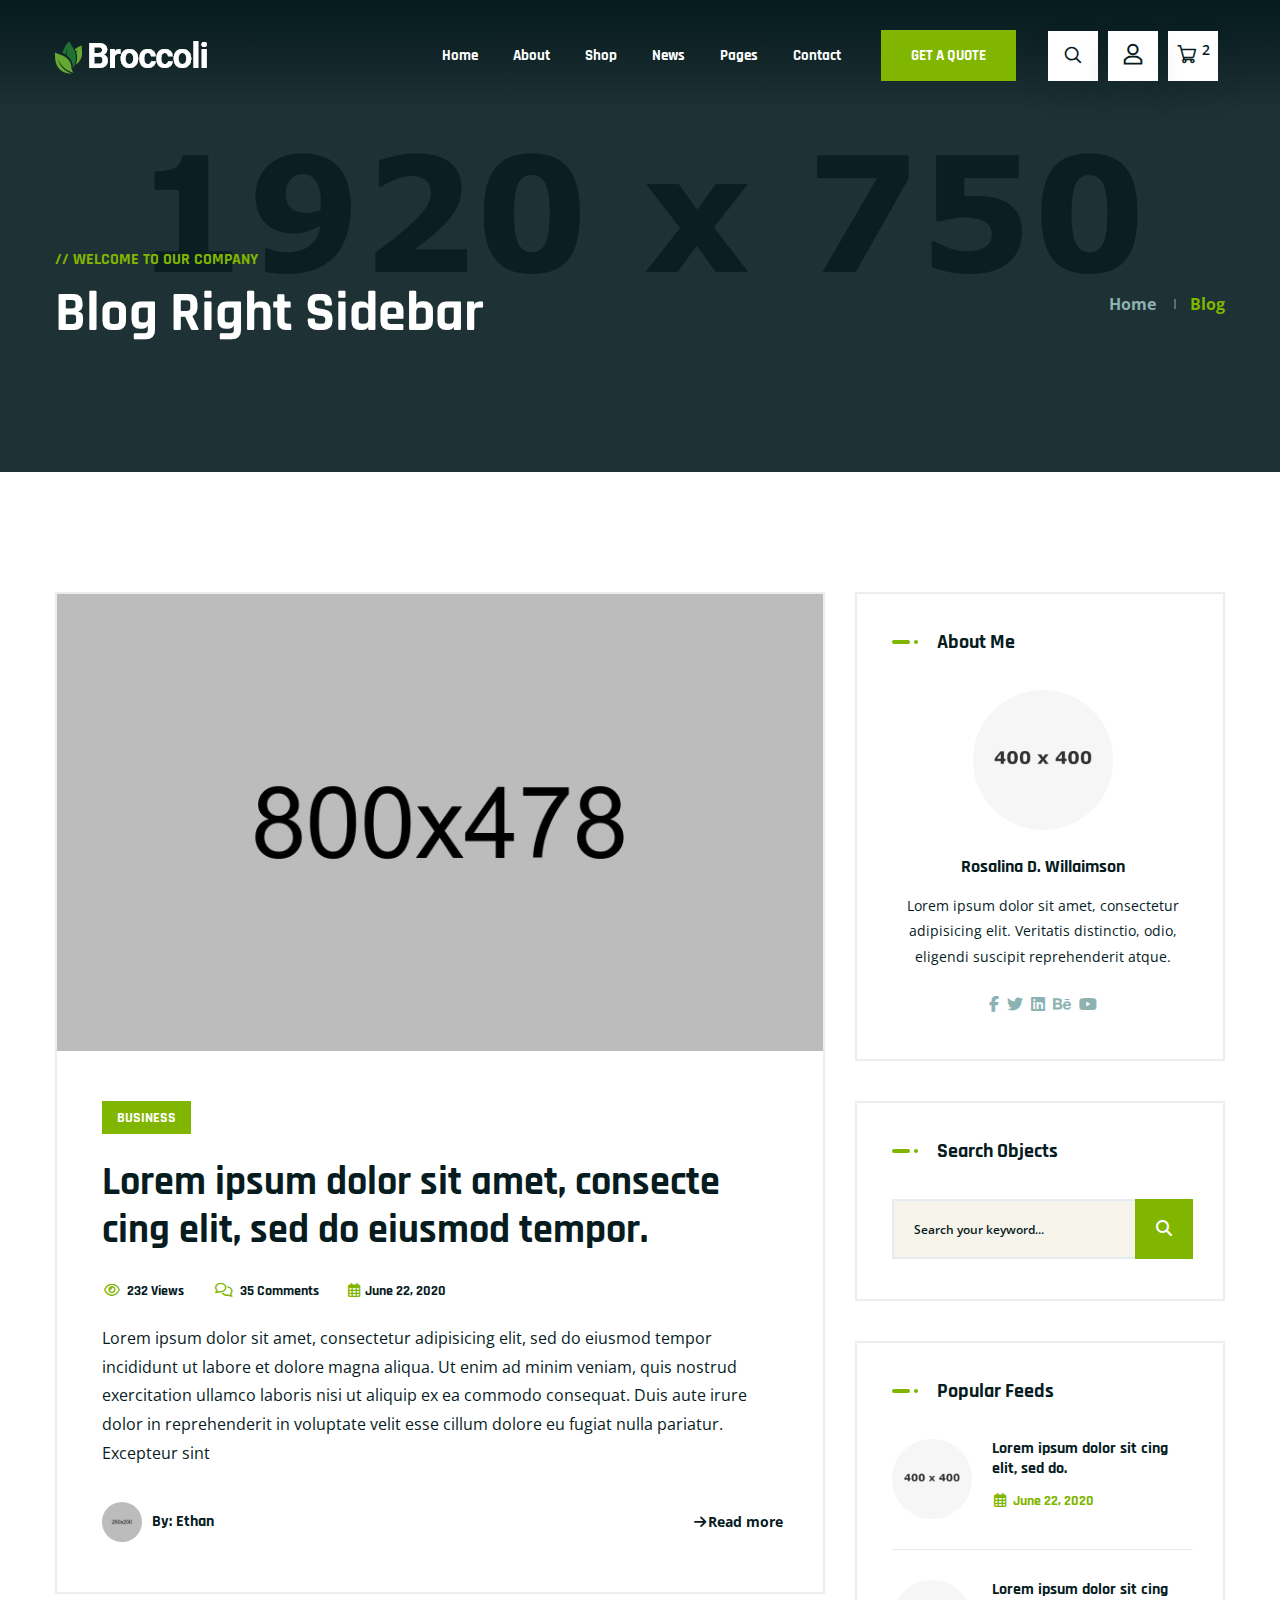
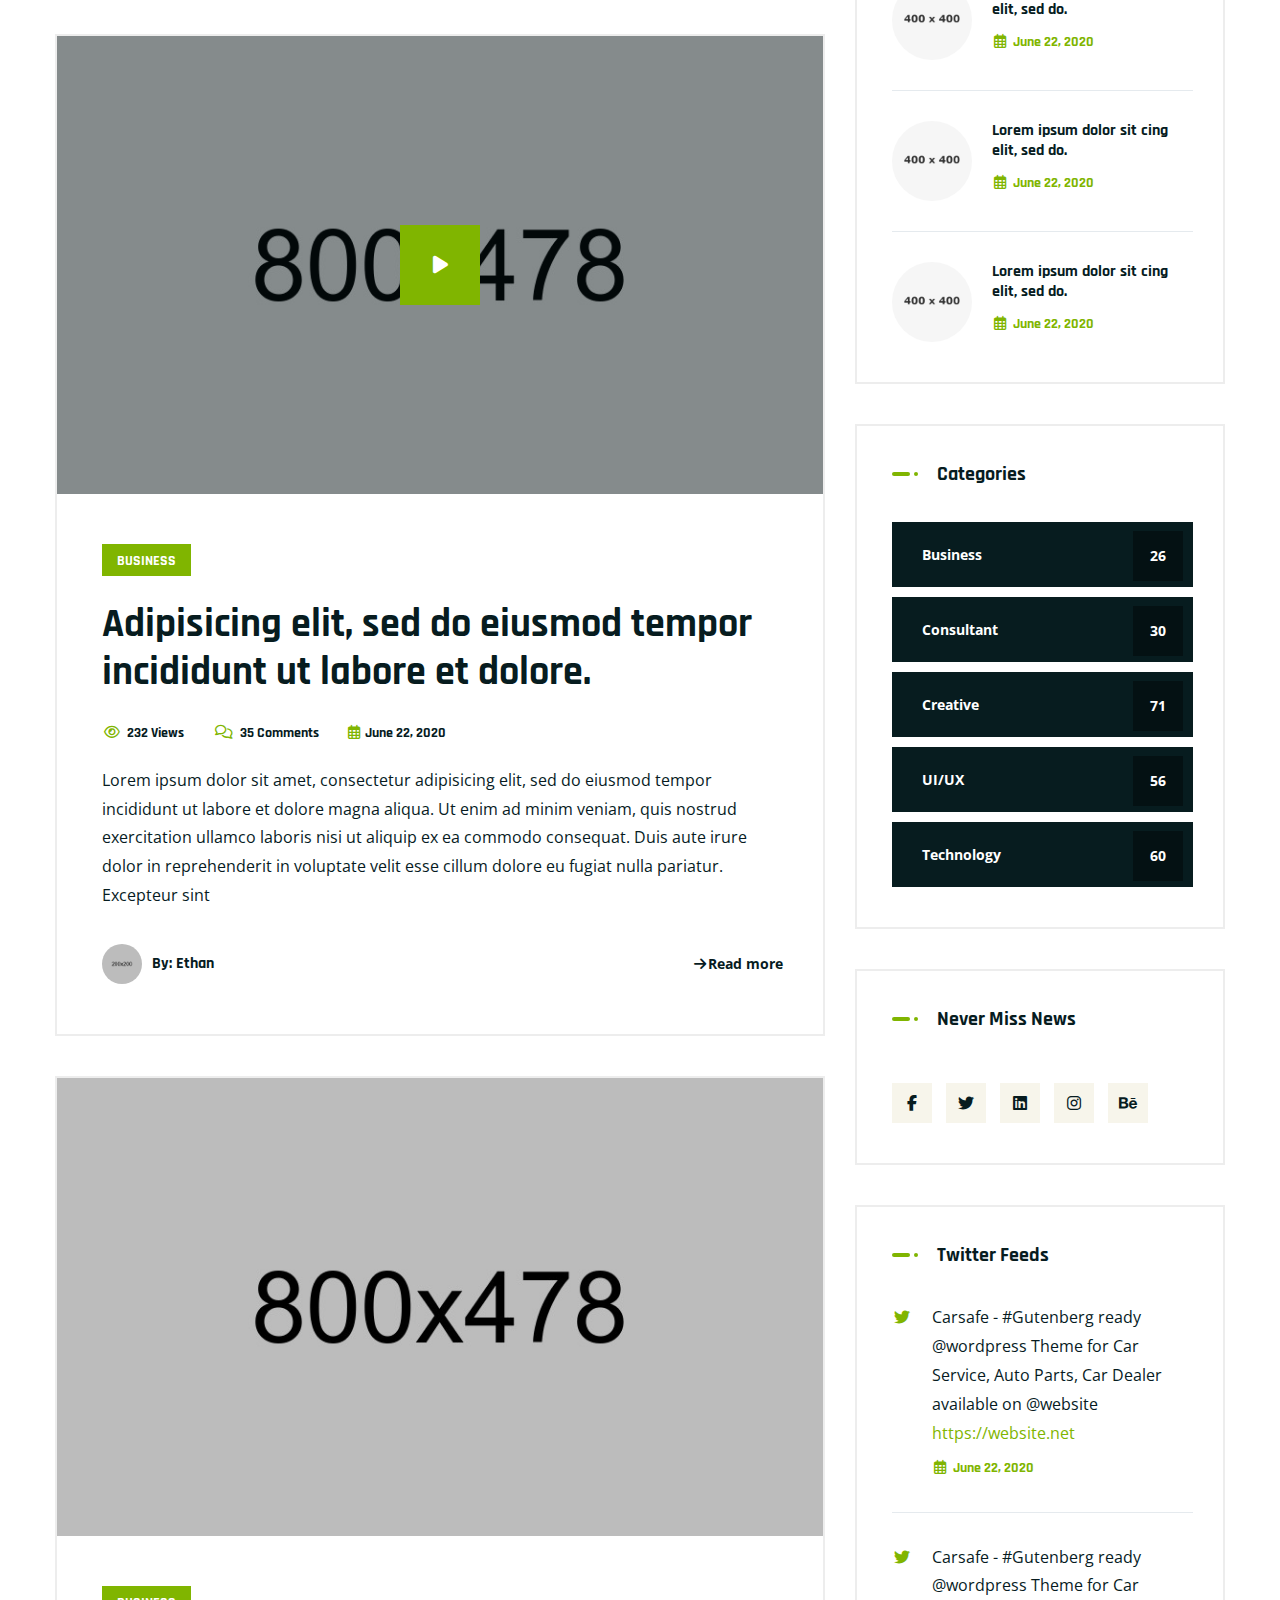
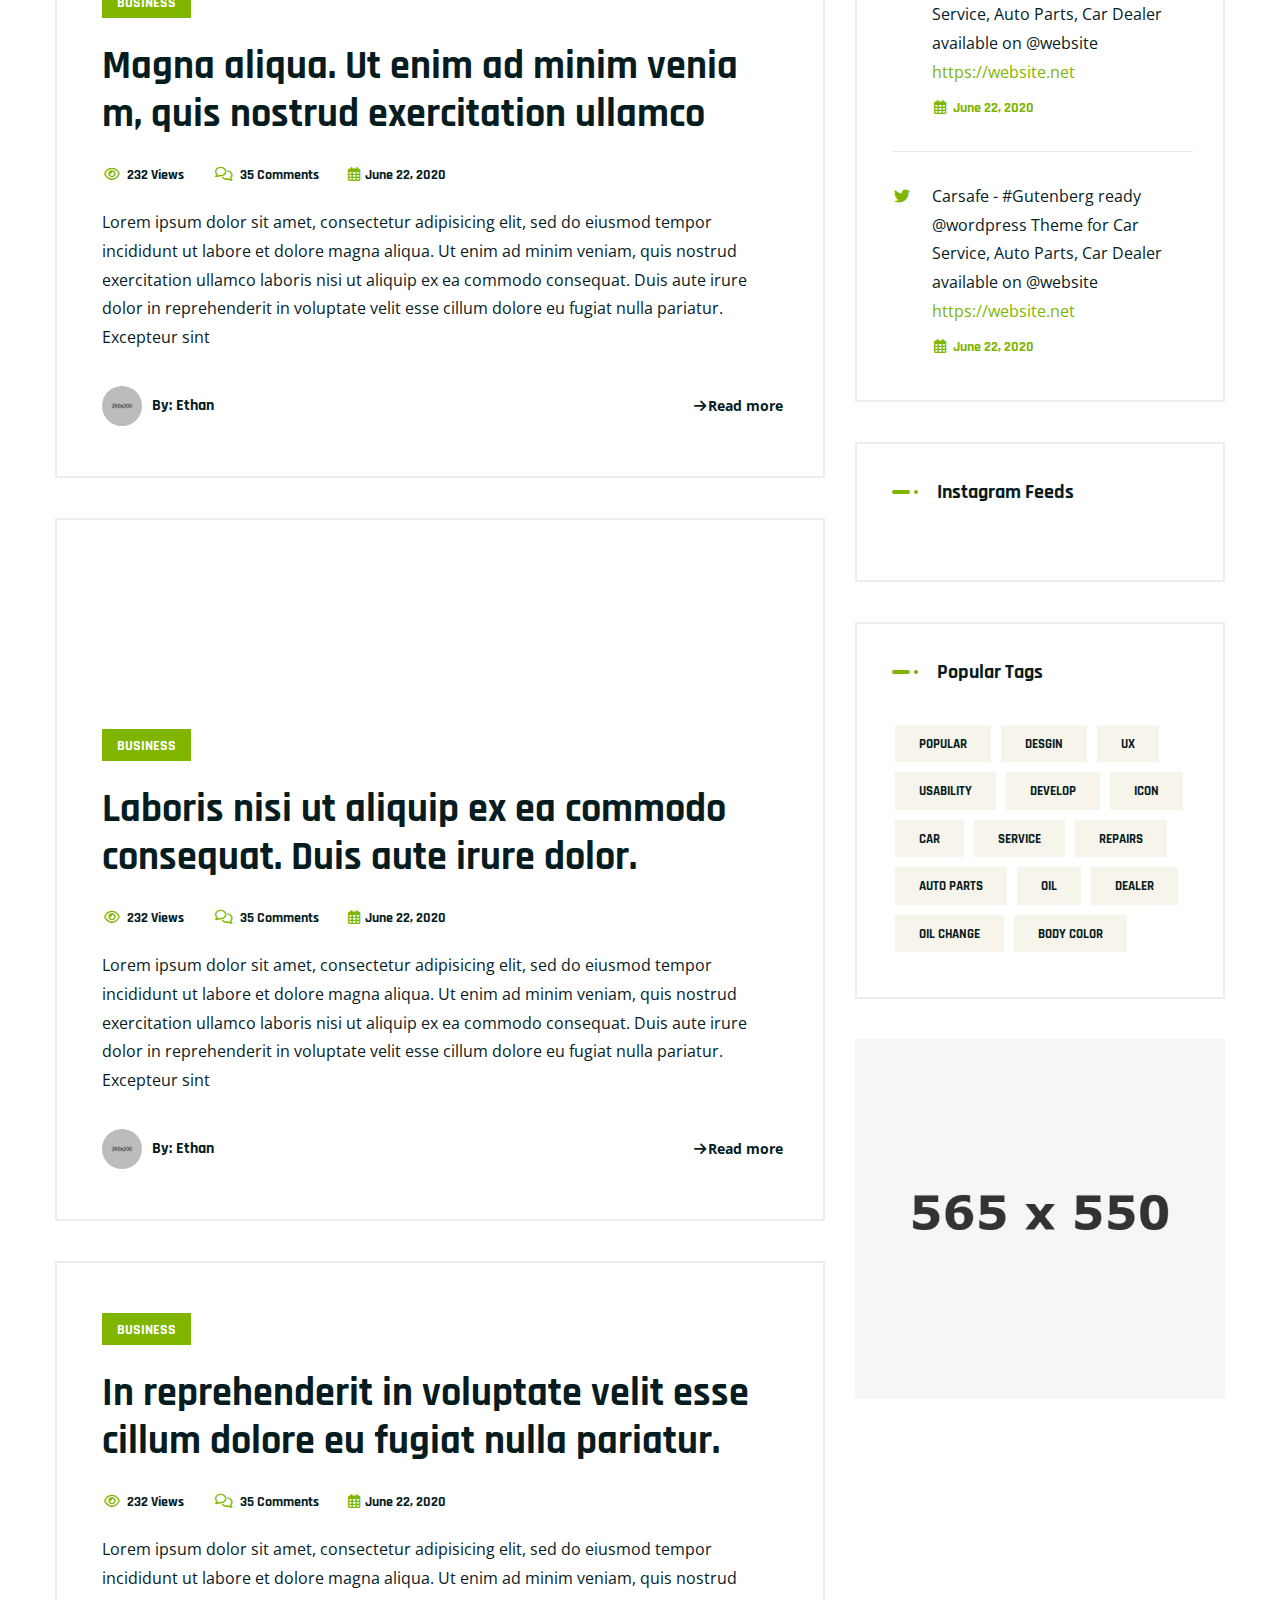
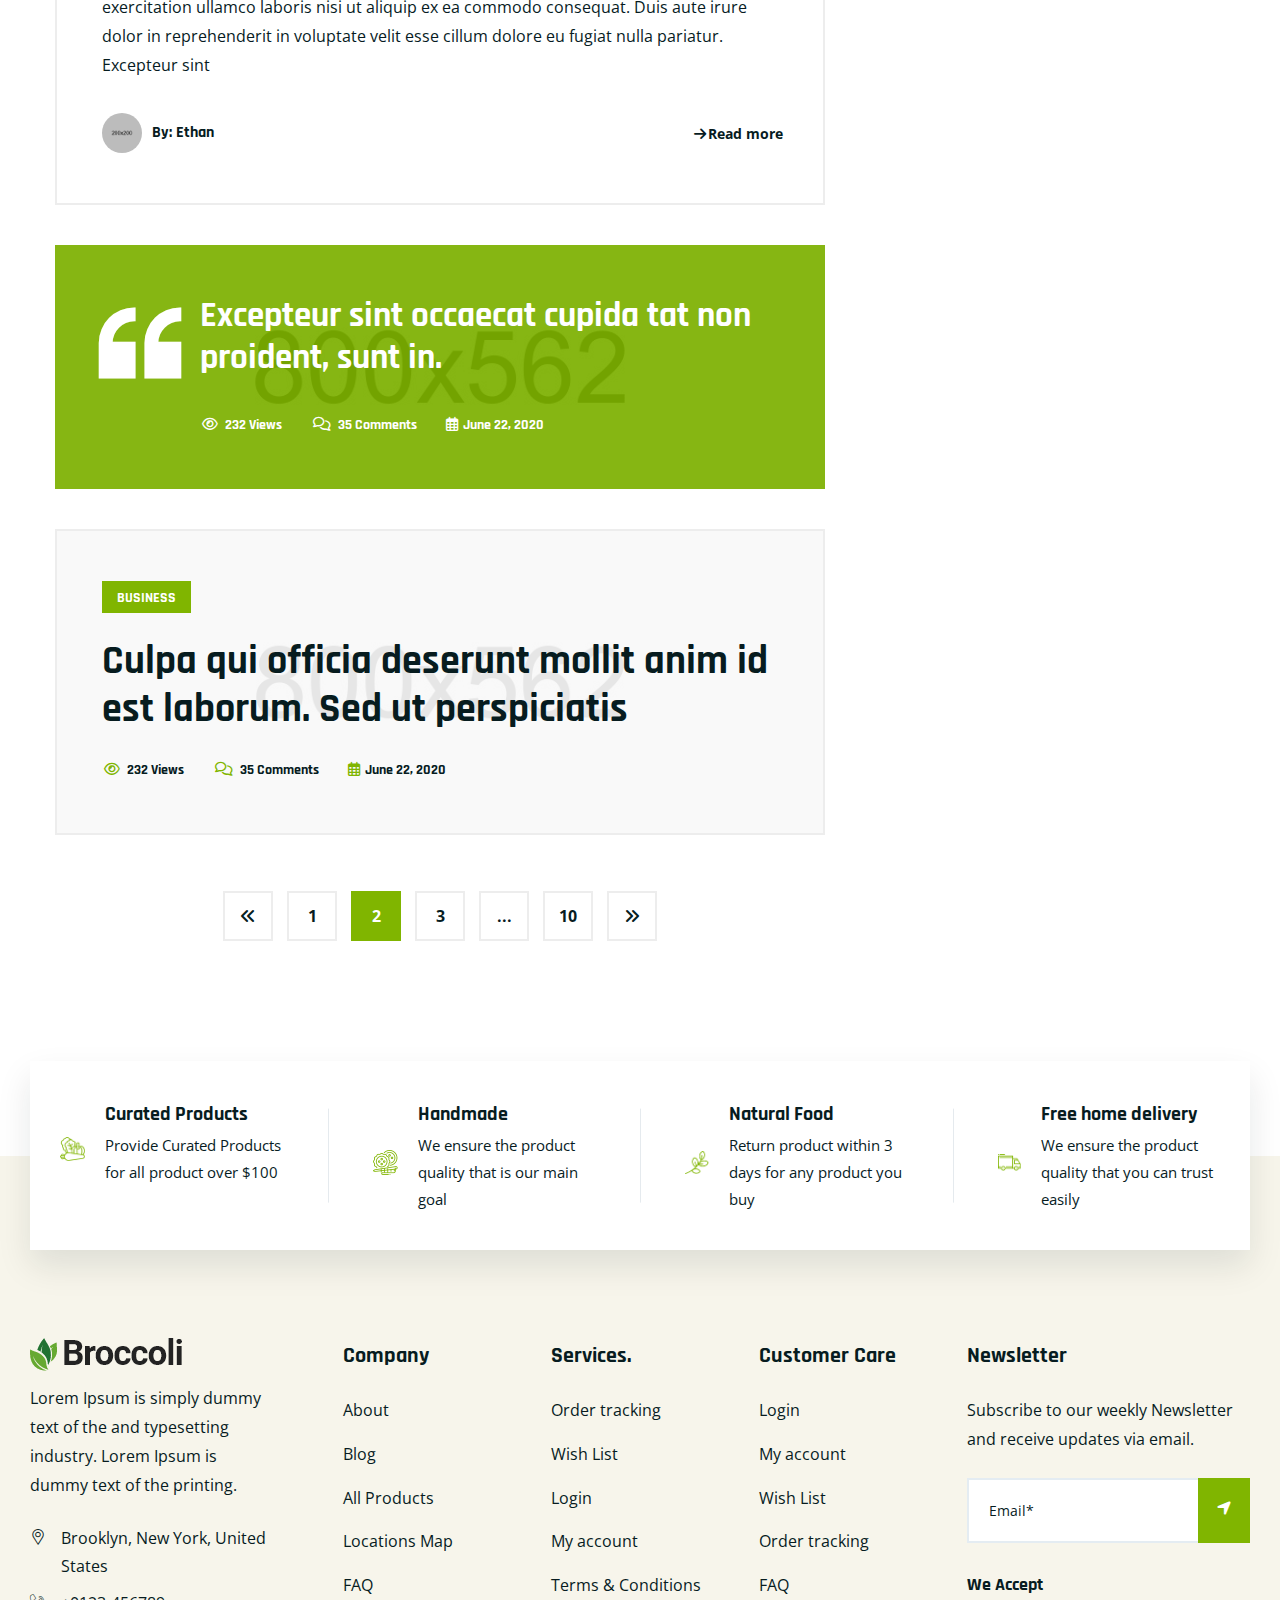
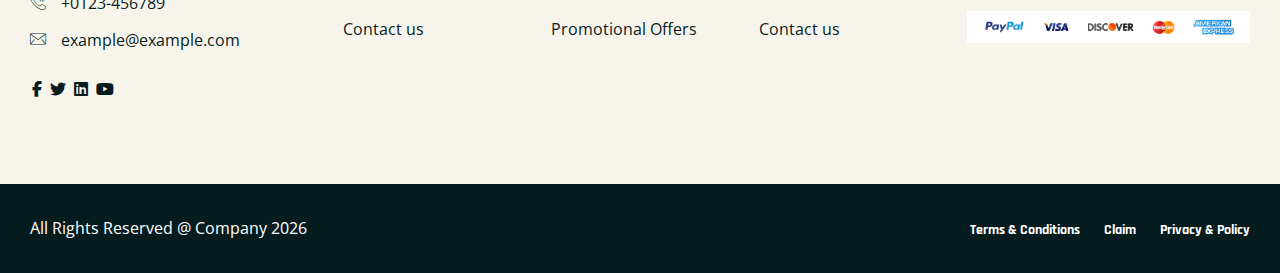
<file: blog-right-sidebar.html>
<!doctype html>
<html class="no-js" lang="zxx">

<head>
    <meta charset="utf-8">
    <meta http-equiv="x-ua-compatible" content="ie=edge">
    <title>Broccoli - Organic Food HTML Template</title>
    <meta name="robots" content="noindex, follow" />
    <meta name="description" content="">
    <meta name="viewport" content="width=device-width, initial-scale=1, shrink-to-fit=no">

    <!-- Place favicon.png in the root directory -->
    <link rel="shortcut icon" href="img/favicon.png" type="image/x-icon" />
    <!-- Font Icons css -->
    <link rel="stylesheet" href="css/font-icons.css">
    <!-- plugins css -->
    <link rel="stylesheet" href="css/plugins.css">
    <!-- Main Stylesheet -->
    <link rel="stylesheet" href="css/style.css">
    <!-- Responsive css -->
    <link rel="stylesheet" href="css/responsive.css">
</head>

<body>
    <!--[if lte IE 9]>
        <p class="browserupgrade">You are using an <strong>outdated</strong> browser. Please <a href="https://browsehappy.com/">upgrade your browser</a> to improve your experience and security.</p>
    <![endif]-->

    <!-- Add your site or application content here -->

<!-- Body main wrapper start -->
<div class="body-wrapper">

    <!-- HEADER AREA START (header-5) -->
    <header class="ltn__header-area ltn__header-5 ltn__header-transparent gradient-color-2">
        <!-- ltn__header-top-area start -->
        <div class="ltn__header-top-area d-none">
            <div class="container">
                <div class="row">
                    <div class="col-md-7">
                        <div class="ltn__top-bar-menu">
                            <ul>
                                <li><a href="locations.html"><i class="icon-placeholder"></i> 15/A, Nest Tower, NYC</a></li>
                                <li><a href="mailto:info@webmail.com?Subject=Flower%20greetings%20to%20you"><i class="icon-mail"></i> info@webmail.com</a></li>
                            </ul>
                        </div>
                    </div>
                    <div class="col-md-5">
                        <div class="top-bar-right text-right text-end">
                            <div class="ltn__top-bar-menu">
                                <ul>
                                    <li>
                                        <!-- ltn__language-menu -->
                                        <div class="ltn__drop-menu ltn__currency-menu ltn__language-menu">
                                            <ul>
                                                <li><a href="#" class="dropdown-toggle"><span class="active-currency">English</span></a>
                                                    <ul>
                                                        <li><a href="#">Arabic</a></li>
                                                        <li><a href="#">Bengali</a></li>
                                                        <li><a href="#">Chinese</a></li>
                                                        <li><a href="#">English</a></li>
                                                        <li><a href="#">French</a></li>
                                                        <li><a href="#">Hindi</a></li>
                                                    </ul>
                                                </li>
                                            </ul>
                                        </div>
                                    </li>
                                    <li>
                                        <!-- ltn__social-media -->
                                        <div class="ltn__social-media">
                                            <ul>
                                                <li><a href="#" title="Facebook"><i class="fab fa-facebook-f"></i></a></li>
                                                <li><a href="#" title="Twitter"><i class="fab fa-twitter"></i></a></li>
                                                
                                                <li><a href="#" title="Instagram"><i class="fab fa-instagram"></i></a></li>
                                                <li><a href="#" title="Dribbble"><i class="fab fa-dribbble"></i></a></li>
                                            </ul>
                                        </div>
                                    </li>
                                </ul>
                            </div>
                        </div>
                    </div>
                </div>
            </div>
        </div>
        <!-- ltn__header-top-area end -->

        <!-- ltn__header-middle-area start -->
        <div class="ltn__header-middle-area ltn__header-sticky ltn__sticky-bg-black ltn__logo-right-menu-option plr--9---">
            <div class="container">
                <div class="row">
                    <div class="col">
                        <div class="site-logo-wrap">
                            <div class="site-logo">
                                <a href="index.html"><img src="img/logo-2.png" alt="Logo"></a>
                            </div>
                        </div>
                    </div>
                    <div class="col header-menu-column menu-color-white">
                        <div class="header-menu d-none d-xl-block">
                            <nav>
                                <div class="ltn__main-menu">
                                    <ul>
                                        <li class="menu-icon"><a href="#">Home</a>
                                            <ul class="sub-menu menu-pages-img-show ltn__sub-menu-col-2---">
                                                <li>
                                                    <a href="index.html">Home Style 01</a>
                                                    <img src="img/home-demos/home-1.jpg" alt="#">
                                                </li>
                                                <li>
                                                    <a href="index-2.html">Home Style 02</a>
                                                    <img src="img/home-demos/home-2.jpg" alt="#">
                                                </li>
                                                <li>
                                                    <a href="index-3.html">Home Style 03</a>
                                                    <img src="img/home-demos/home-3.jpg" alt="#">
                                                </li>
                                                <li>
                                                    <a href="index-4.html">Home Style 04</a>
                                                    <img src="img/home-demos/home-4.jpg" alt="#">
                                                </li>
                                                <li>
                                                    <a href="index-5.html">Home Style 05 <span class="menu-item-badge">video</span></a>
                                                    <img src="img/home-demos/home-5.jpg" alt="#">
                                                </li>
                                                <li>
                                                    <a href="index-6.html">Home Style 06</a>
                                                    <img src="img/home-demos/home-6.jpg" alt="#">
                                                </li>
                                                <li>
                                                    <a href="index-7.html">Home Style 07</a>
                                                    <img src="img/home-demos/home-7.jpg" alt="#">
                                                </li>
                                                <li>
                                                    <a href="index-8.html">Home Style 08</a>
                                                    <img src="img/home-demos/home-8.jpg" alt="#">
                                                </li>
                                                <li>
                                                    <a href="index-9.html">Home Style 09</a>
                                                    <img src="img/home-demos/home-9.jpg" alt="#">
                                                </li>
                                                <li>
                                                    <a href="index-10.html">Home Style 10</a>
                                                    <img src="img/home-demos/home-10.jpg" alt="#">
                                                </li>
                                                <li>
                                                    <a href="index-11.html">Home Style 11 <span class="menu-item-badge">Service</span></a>
                                                    <img src="img/home-demos/home-11.jpg" alt="#">
                                                </li>
                                            </ul>
                                        </li>
                                        <li class="menu-icon"><a href="#">About</a>
                                            <ul>
                                                <li><a href="about.html">About</a></li>
                                                <li><a href="service.html">Services</a></li>
                                                <li><a href="service-details.html">Service Details</a></li>
                                                <li><a href="portfolio.html">Gallery</a></li>
                                                <li><a href="portfolio-2.html">Gallery - 02</a></li>
                                                <li><a href="portfolio-details.html">Gallery Details</a></li>
                                                <li><a href="team.html">Team</a></li>
                                                <li><a href="team-details.html">Team Details</a></li>
                                                <li><a href="faq.html">FAQ</a></li>
                                                <li><a href="locations.html">Google Map Locations</a></li>
                                            </ul>
                                        </li>
                                        <li class="menu-icon"><a href="#">Shop</a>
                                            <ul>
                                                <li><a href="shop.html">Shop</a></li>
                                                <li><a href="shop-grid.html">Shop Grid</a></li>
                                                <li><a href="shop-left-sidebar.html">Shop Left sidebar</a></li>
                                                <li><a href="shop-right-sidebar.html">Shop right sidebar</a></li>
                                                <li><a href="product-details.html">Shop details </a></li>
                                                <li><a href="#">Other Pages <span class="float-end">>></span></a>
                                                    <ul>
                                                        <li><a href="cart.html">Cart</a></li>
                                                        <li><a href="wishlist.html">Wishlist</a></li>
                                                        <li><a href="checkout.html">Checkout</a></li>
                                                        <li><a href="order-tracking.html">Order Tracking</a></li>
                                                        <li><a href="account.html">My Account</a></li>
                                                        <li><a href="login.html">Sign in</a></li>
                                                        <li><a href="register.html">Register</a></li>
                                                    </ul>
                                                </li>
                                            </ul>
                                        </li>
                                        <li class="menu-icon"><a href="#">News</a>
                                            <ul>
                                                <li><a href="blog.html">News</a></li>
                                                <li><a href="blog-grid.html">News Grid</a></li>
                                                <li><a href="blog-left-sidebar.html">News Left sidebar</a></li>
                                                <li><a href="blog-right-sidebar.html">News Right sidebar</a></li>
                                                <li><a href="blog-details.html">News details</a></li>
                                            </ul>
                                        </li>
                                        <li class="menu-icon"><a href="#">Pages</a>
                                            <ul class="mega-menu">
                                                <li><a href="#">Inner Pages</a>
                                                    <ul>
                                                        <li><a href="portfolio.html">Gallery</a></li>
                                                        <li><a href="portfolio-2.html">Gallery - 02</a></li>
                                                        <li><a href="portfolio-details.html">Gallery Details</a></li>
                                                        <li><a href="team.html">Team</a></li>
                                                        <li><a href="team-details.html">Team Details</a></li>
                                                        <li><a href="faq.html">FAQ</a></li>
                                                    </ul>
                                                </li>
                                                <li><a href="#">Inner Pages</a>
                                                    <ul>
                                                        <li><a href="history.html">History</a></li>
                                                        <li><a href="contact.html">Appointment</a></li>
                                                        <li><a href="locations.html">Google Map Locations</a></li>
                                                        <li><a href="404.html">404</a></li>
                                                        <li><a href="contact.html">Contact</a></li>
                                                        <li><a href="coming-soon.html">Coming Soon</a></li>
                                                    </ul>
                                                </li>
                                                <li><a href="#">Shop Pages</a>
                                                    <ul>
                                                        <li><a href="shop.html">Shop</a></li>
                                                        <li><a href="shop-left-sidebar.html">Shop Left sidebar</a></li>
                                                        <li><a href="shop-right-sidebar.html">Shop right sidebar</a></li>
                                                        <li><a href="shop-grid.html">Shop Grid</a></li>
                                                        <li><a href="product-details.html">Shop details </a></li>
                                                        <li><a href="cart.html">Cart</a></li>
                                                    </ul>
                                                </li>
                                                <li><a href="shop.html"><img src="img/banner/menu-banner-1.png" alt="#"></a>
                                                </li>
                                            </ul>
                                        </li>
                                        <li><a href="contact.html">Contact</a></li>
                                        <li class="special-link"><a href="contact.html">GET A QUOTE</a></li>
                                    </ul>
                                </div>
                            </nav>
                        </div>
                    </div>
                    <div class="ltn__header-options ltn__header-options-2">
                        <!-- header-search-1 -->
                        <div class="header-search-wrap">
                            <div class="header-search-1">
                                <div class="search-icon">
                                    <i class="icon-search for-search-show"></i>
                                    <i class="icon-cancel  for-search-close"></i>
                                </div>
                            </div>
                            <div class="header-search-1-form">
                                <form id="#" method="get"  action="#">
                                    <input type="text" name="search" value="" placeholder="Search here..."/>
                                    <button type="submit">
                                        <span><i class="icon-search"></i></span>
                                    </button>
                                </form>
                            </div>
                        </div>
                        <!-- user-menu -->
                        <div class="ltn__drop-menu user-menu">
                            <ul>
                                <li>
                                    <a href="#"><i class="icon-user"></i></a>
                                    <ul>
                                        <li><a href="login.html">Sign in</a></li>
                                        <li><a href="register.html">Register</a></li>
                                        <li><a href="account.html">My Account</a></li>
                                        <li><a href="wishlist.html">Wishlist</a></li>
                                    </ul>
                                </li>
                            </ul>
                        </div>
                        <!-- mini-cart -->
                        <div class="mini-cart-icon">
                            <a href="#ltn__utilize-cart-menu" class="ltn__utilize-toggle">
                                <i class="icon-shopping-cart"></i>
                                <sup>2</sup>
                            </a>
                        </div>
                        <!-- mini-cart -->
                        <!-- Mobile Menu Button -->
                        <div class="mobile-menu-toggle d-xl-none">
                            <a href="#ltn__utilize-mobile-menu" class="ltn__utilize-toggle">
                                <svg viewBox="0 0 800 600">
                                    <path d="M300,220 C300,220 520,220 540,220 C740,220 640,540 520,420 C440,340 300,200 300,200" id="top"></path>
                                    <path d="M300,320 L540,320" id="middle"></path>
                                    <path d="M300,210 C300,210 520,210 540,210 C740,210 640,530 520,410 C440,330 300,190 300,190" id="bottom" transform="translate(480, 320) scale(1, -1) translate(-480, -318) "></path>
                                </svg>
                            </a>
                        </div>
                    </div>
                </div>
            </div>
        </div>
        <!-- ltn__header-middle-area end -->
    </header>
    <!-- HEADER AREA END -->
    
    <!-- Utilize Cart Menu Start -->
    <div id="ltn__utilize-cart-menu" class="ltn__utilize ltn__utilize-cart-menu">
        <div class="ltn__utilize-menu-inner ltn__scrollbar">
            <div class="ltn__utilize-menu-head">
                <span class="ltn__utilize-menu-title">Cart</span>
                <button class="ltn__utilize-close">×</button>
            </div>
            <div class="mini-cart-product-area ltn__scrollbar">
                <div class="mini-cart-item clearfix">
                    <div class="mini-cart-img">
                        <a href="#"><img src="img/product/1.png" alt="Image"></a>
                        <span class="mini-cart-item-delete"><i class="icon-cancel"></i></span>
                    </div>
                    <div class="mini-cart-info">
                        <h6><a href="#">Red Hot Tomato</a></h6>
                        <span class="mini-cart-quantity">1 x $65.00</span>
                    </div>
                </div>
                <div class="mini-cart-item clearfix">
                    <div class="mini-cart-img">
                        <a href="#"><img src="img/product/2.png" alt="Image"></a>
                        <span class="mini-cart-item-delete"><i class="icon-cancel"></i></span>
                    </div>
                    <div class="mini-cart-info">
                        <h6><a href="#">Vegetables Juices</a></h6>
                        <span class="mini-cart-quantity">1 x $85.00</span>
                    </div>
                </div>
                <div class="mini-cart-item clearfix">
                    <div class="mini-cart-img">
                        <a href="#"><img src="img/product/3.png" alt="Image"></a>
                        <span class="mini-cart-item-delete"><i class="icon-cancel"></i></span>
                    </div>
                    <div class="mini-cart-info">
                        <h6><a href="#">Orange Sliced Mix</a></h6>
                        <span class="mini-cart-quantity">1 x $92.00</span>
                    </div>
                </div>
                <div class="mini-cart-item clearfix">
                    <div class="mini-cart-img">
                        <a href="#"><img src="img/product/4.png" alt="Image"></a>
                        <span class="mini-cart-item-delete"><i class="icon-cancel"></i></span>
                    </div>
                    <div class="mini-cart-info">
                        <h6><a href="#">Orange Fresh Juice</a></h6>
                        <span class="mini-cart-quantity">1 x $68.00</span>
                    </div>
                </div>
            </div>
            <div class="mini-cart-footer">
                <div class="mini-cart-sub-total">
                    <h5>Subtotal: <span>$310.00</span></h5>
                </div>
                <div class="btn-wrapper">
                    <a href="cart.html" class="theme-btn-1 btn btn-effect-1">View Cart</a>
                    <a href="cart.html" class="theme-btn-2 btn btn-effect-2">Checkout</a>
                </div>
                <p>Free Shipping on All Orders Over $100!</p>
            </div>

        </div>
    </div>
    <!-- Utilize Cart Menu End -->

    <!-- Utilize Mobile Menu Start -->
    <div id="ltn__utilize-mobile-menu" class="ltn__utilize ltn__utilize-mobile-menu">
        <div class="ltn__utilize-menu-inner ltn__scrollbar">
            <div class="ltn__utilize-menu-head">
                <div class="site-logo">
                    <a href="index.html"><img src="img/logo.png" alt="Logo"></a>
                </div>
                <button class="ltn__utilize-close">×</button>
            </div>
            <div class="ltn__utilize-menu-search-form">
                <form action="#">
                    <input type="text" placeholder="Search...">
                    <button><i class="fas fa-search"></i></button>
                </form>
            </div>
            <div class="ltn__utilize-menu">
                <ul>
                    <li><a href="#">Home</a>
                        <ul class="sub-menu">
                            <li><a href="index.html">Home Pages 01</a></li>
                            <li><a href="index-2.html">Home Pages 02</a></li>
                            <li><a href="index-3.html">Home Pages 03</a></li>
                            <li><a href="index-4.html">Home Pages 04</a></li>
                            <li><a href="index-5.html">Home Pages 05  <span class="menu-item-badge">video</span></a></li>
                            <li><a href="index-6.html">Home Pages 06</a></li>
                            <li><a href="index-7.html">Home Pages 07</a></li>
                            <li><a href="index-8.html">Home Pages 08</a></li>
                            <li><a href="index-9.html">Home Pages 09</a></li>
                            <li><a href="index-10.html">Home Pages 10</a></li>
                            <li><a href="index-11.html">Home Pages 11 <span class="menu-item-badge">Service</span></a></li>
                        </ul>
                    </li>
                    <li><a href="#">About</a>
                        <ul class="sub-menu">
                            <li><a href="about.html">About</a></li>
                            <li><a href="service.html">Services</a></li>
                            <li><a href="service-details.html">Service Details</a></li>
                            <li><a href="portfolio.html">Portfolio</a></li>
                            <li><a href="portfolio-2.html">Portfolio - 02</a></li>
                            <li><a href="portfolio-details.html">Portfolio Details</a></li>
                            <li><a href="team.html">Team</a></li>
                            <li><a href="team-details.html">Team Details</a></li>
                            <li><a href="faq.html">FAQ</a></li>
                            <li><a href="locations.html">Google Map Locations</a></li>
                        </ul>
                    </li>
                    <li><a href="#">Shop</a>
                        <ul class="sub-menu">
                            <li><a href="shop.html">Shop</a></li>
                            <li><a href="shop-grid.html">Shop Grid</a></li>
                            <li><a href="shop-left-sidebar.html">Shop Left sidebar</a></li>
                            <li><a href="shop-right-sidebar.html">Shop right sidebar</a></li>
                            <li><a href="product-details.html">Shop details </a></li>
                            <li><a href="cart.html">Cart</a></li>
                            <li><a href="wishlist.html">Wishlist</a></li>
                            <li><a href="checkout.html">Checkout</a></li>
                            <li><a href="order-tracking.html">Order Tracking</a></li>
                            <li><a href="account.html">My Account</a></li>
                            <li><a href="login.html">Sign in</a></li>
                            <li><a href="register.html">Register</a></li>
                        </ul>
                    </li>
                    <li><a href="#">News</a>
                        <ul class="sub-menu">
                            <li><a href="blog.html">News</a></li>
                            <li><a href="blog-grid.html">News Grid</a></li>
                            <li><a href="blog-left-sidebar.html">News Left sidebar</a></li>
                            <li><a href="blog-right-sidebar.html">News Right sidebar</a></li>
                            <li><a href="blog-details.html">News details</a></li>
                        </ul>
                    </li>
                    <li><a href="#">Pages</a>
                        <ul class="sub-menu">
                            <li><a href="about.html">About</a></li>
                            <li><a href="service.html">Services</a></li>
                            <li><a href="service-details.html">Service Details</a></li>
                            <li><a href="portfolio.html">Portfolio</a></li>
                            <li><a href="portfolio-2.html">Portfolio - 02</a></li>
                            <li><a href="portfolio-details.html">Portfolio Details</a></li>
                            <li><a href="team.html">Team</a></li>
                            <li><a href="team-details.html">Team Details</a></li>
                            <li><a href="faq.html">FAQ</a></li>
                            <li><a href="history.html">History</a></li>
                            <li><a href="contact.html">Appointment</a></li>
                            <li><a href="locations.html">Google Map Locations</a></li>
                            <li><a href="404.html">404</a></li>
                            <li><a href="contact.html">Contact</a></li>
                            <li><a href="coming-soon.html">Coming Soon</a></li>
                        </ul>
                    </li>
                    <li><a href="contact.html">Contact</a></li>
                </ul>
            </div>
            <div class="ltn__utilize-buttons ltn__utilize-buttons-2">
                <ul>
                    <li>
                        <a href="account.html" title="My Account">
                            <span class="utilize-btn-icon">
                                <i class="far fa-user"></i>
                            </span>
                            My Account
                        </a>
                    </li>
                    <li>
                        <a href="wishlist.html" title="Wishlist">
                            <span class="utilize-btn-icon">
                                <i class="far fa-heart"></i>
                                <sup>3</sup>
                            </span>
                            Wishlist
                        </a>
                    </li>
                    <li>
                        <a href="cart.html" title="Shoping Cart">
                            <span class="utilize-btn-icon">
                                <i class="fas fa-shopping-cart"></i>
                                <sup>5</sup>
                            </span>
                            Shoping Cart
                        </a>
                    </li>
                </ul>
            </div>
            <div class="ltn__social-media-2">
                <ul>
                    <li><a href="#" title="Facebook"><i class="fab fa-facebook-f"></i></a></li>
                    <li><a href="#" title="Twitter"><i class="fab fa-twitter"></i></a></li>
                    <li><a href="#" title="Linkedin"><i class="fab fa-linkedin"></i></a></li>
                    <li><a href="#" title="Instagram"><i class="fab fa-instagram"></i></a></li>
                </ul>
            </div>
        </div>
    </div>
    <!-- Utilize Mobile Menu End -->

    <div class="ltn__utilize-overlay"></div>

    <!-- BREADCRUMB AREA START -->
    <div class="ltn__breadcrumb-area ltn__breadcrumb-area-2 ltn__breadcrumb-color-white bg-overlay-theme-black-90 bg-image" data-bg="img/bg/9.jpg">
        <div class="container">
            <div class="row">
                <div class="col-lg-12">
                    <div class="ltn__breadcrumb-inner ltn__breadcrumb-inner-2 justify-content-between">
                        <div class="section-title-area ltn__section-title-2">
                            <h6 class="section-subtitle ltn__secondary-color">//  Welcome to our company</h6>
                            <h1 class="section-title white-color">Blog Right Sidebar</h1>
                        </div>
                        <div class="ltn__breadcrumb-list">
                            <ul>
                                <li><a href="index.html">Home</a></li>
                                <li>Blog</li>
                            </ul>
                        </div>
                    </div>
                </div>
            </div>
        </div>
    </div>
    <!-- BREADCRUMB AREA END -->

    <!-- BLOG AREA START -->
    <div class="ltn__blog-area mb-120">
        <div class="container">
            <div class="row">
                <div class="col-lg-8">
                    <div class="ltn__blog-list-wrap">
                        <!-- Blog Item -->
                        <div class="ltn__blog-item ltn__blog-item-5">
                            <div class="ltn__blog-img">
                                <a href="blog-details.html"><img src="img/blog/31.jpg" alt="Image"></a>
                            </div>
                            <div class="ltn__blog-brief">
                                <div class="ltn__blog-meta">
                                    <ul>
                                        <li class="ltn__blog-category">
                                            <a href="#">Business</a>
                                        </li>
                                    </ul>
                                </div>
                                <h3 class="ltn__blog-title"><a href="blog-details.html">Lorem ipsum dolor sit amet, consecte
                                    cing elit, sed do eiusmod tempor.</a></h3>
                                <div class="ltn__blog-meta">
                                    <ul>
                                        <li>
                                            <a href="#"><i class="far fa-eye"></i>232 Views</a>
                                        </li>
                                        <li>
                                            <a href="#"><i class="far fa-comments"></i>35 Comments</a>
                                        </li>
                                        <li class="ltn__blog-date">
                                            <i class="far fa-calendar-alt"></i>June 22, 2020
                                        </li>
                                    </ul>
                                </div>
                                <p>Lorem ipsum dolor sit amet, consectetur adipisicing elit, sed do eiusmod tempor incididunt ut labore et dolore magna aliqua. Ut enim ad minim veniam, quis nostrud exercitation ullamco laboris nisi ut aliquip ex ea commodo consequat. Duis aute irure dolor in reprehenderit in voluptate velit esse cillum dolore eu fugiat nulla pariatur. Excepteur sint</p>
                                <div class="ltn__blog-meta-btn">
                                    <div class="ltn__blog-meta">
                                        <ul>
                                            <li class="ltn__blog-author">
                                                <a href="#"><img src="img/blog/author.jpg" alt="#">By: Ethan</a>
                                            </li>
                                        </ul>
                                    </div>
                                    <div class="ltn__blog-btn">
                                        <a href="blog-details.html"><i class="fas fa-arrow-right"></i>Read more</a>
                                    </div>
                                </div>
                            </div>
                        </div>
                        <!-- Blog Item (Video) -->
                        <div class="ltn__blog-item ltn__blog-item-5 ltn__blog-item-video">
                            <div class="ltn__video-img">
                                <img src="img/blog/32.jpg" alt="video popup bg image">
                                <a class="ltn__video-icon-2 ltn__secondary-bg ltn__video-icon-2-border---" href="https://www.youtube.com/embed/X7R-q9rsrtU?autoplay=1&showinfo=0"  data-rel="lightcase:myCollection">
                                    <i class="fa fa-play"></i>
                                </a>
                            </div>
                            <div class="ltn__blog-brief">
                                <div class="ltn__blog-meta">
                                    <ul>
                                        <li class="ltn__blog-category">
                                            <a href="#">Business</a>
                                        </li>
                                    </ul>
                                </div>
                                <h3 class="ltn__blog-title"><a href="blog-details.html">Adipisicing elit, sed do eiusmod tempor
                                    incididunt ut labore et dolore.</a></h3>
                                <div class="ltn__blog-meta">
                                    <ul>
                                        <li>
                                            <a href="#"><i class="far fa-eye"></i>232 Views</a>
                                        </li>
                                        <li>
                                            <a href="#"><i class="far fa-comments"></i>35 Comments</a>
                                        </li>
                                        <li class="ltn__blog-date">
                                            <i class="far fa-calendar-alt"></i>June 22, 2020
                                        </li>
                                    </ul>
                                </div>
                                <p>Lorem ipsum dolor sit amet, consectetur adipisicing elit, sed do eiusmod tempor incididunt ut labore et dolore magna aliqua. Ut enim ad minim veniam, quis nostrud exercitation ullamco laboris nisi ut aliquip ex ea commodo consequat. Duis aute irure dolor in reprehenderit in voluptate velit esse cillum dolore eu fugiat nulla pariatur. Excepteur sint</p>
                                <div class="ltn__blog-meta-btn">
                                    <div class="ltn__blog-meta">
                                        <ul>
                                            <li class="ltn__blog-author">
                                                <a href="#"><img src="img/blog/author.jpg" alt="#">By: Ethan</a>
                                            </li>
                                        </ul>
                                    </div>
                                    <div class="ltn__blog-btn">
                                        <a href="blog-details.html"><i class="fas fa-arrow-right"></i>Read more</a>
                                    </div>
                                </div>
                            </div>
                        </div>
                        <!-- Blog Item (Gallery) -->
                        <div class="ltn__blog-item ltn__blog-item-5 ltn__blog-item-gallery">
                            <div class="ltn__blog-gallery-active slick-arrow-1 slick-arrow-1-inner">
                                <div class="ltn__blog-gallery-item">
                                    <a href="blog-details.html"><img src="img/blog/33.jpg" alt="Image"></a>
                                </div>
                                <div class="ltn__blog-gallery-item">
                                    <a href="blog-details.html"><img src="img/blog/34.jpg" alt="Image"></a>
                                </div>
                                <div class="ltn__blog-gallery-item">
                                    <a href="blog-details.html"><img src="img/blog/31.jpg" alt="Image"></a>
                                </div>
                            </div>
                            <div class="ltn__blog-brief">
                                <div class="ltn__blog-meta">
                                    <ul>
                                        <li class="ltn__blog-category">
                                            <a href="#">Business</a>
                                        </li>
                                    </ul>
                                </div>
                                <h3 class="ltn__blog-title"><a href="blog-details.html">Magna aliqua. Ut enim ad minim venia
                                    m, quis nostrud exercitation ullamco</a></h3>
                                <div class="ltn__blog-meta">
                                    <ul>
                                        <li>
                                            <a href="#"><i class="far fa-eye"></i>232 Views</a>
                                        </li>
                                        <li>
                                            <a href="#"><i class="far fa-comments"></i>35 Comments</a>
                                        </li>
                                        <li class="ltn__blog-date">
                                            <i class="far fa-calendar-alt"></i>June 22, 2020
                                        </li>
                                    </ul>
                                </div>
                                <p>Lorem ipsum dolor sit amet, consectetur adipisicing elit, sed do eiusmod tempor incididunt ut labore et dolore magna aliqua. Ut enim ad minim veniam, quis nostrud exercitation ullamco laboris nisi ut aliquip ex ea commodo consequat. Duis aute irure dolor in reprehenderit in voluptate velit esse cillum dolore eu fugiat nulla pariatur. Excepteur sint</p>
                                <div class="ltn__blog-meta-btn">
                                    <div class="ltn__blog-meta">
                                        <ul>
                                            <li class="ltn__blog-author">
                                                <a href="#"><img src="img/blog/author.jpg" alt="#">By: Ethan</a>
                                            </li>
                                        </ul>
                                    </div>
                                    <div class="ltn__blog-btn">
                                        <a href="blog-details.html"><i class="fas fa-arrow-right"></i>Read more</a>
                                    </div>
                                </div>
                            </div>
                        </div>
                        <!-- Blog Item (Audio) -->
                        <div class="ltn__blog-item ltn__blog-item-5 ltn__blog-item-audio">
                            <div class="post-audio embed-responsive embed-responsive-16by9">
                                <iframe src="https://w.soundcloud.com/player/?url=https%3A//api.soundcloud.com/tracks/837045328&color=%23ff5500&auto_play=false&hide_related=false&show_comments=true&show_user=true&show_reposts=false&show_teaser=true&visual=true"></iframe>
                                
                            </div>
                            <div class="ltn__blog-brief">
                                <div class="ltn__blog-meta">
                                    <ul>
                                        <li class="ltn__blog-category">
                                            <a href="#">Business</a>
                                        </li>
                                    </ul>
                                </div>
                                <h3 class="ltn__blog-title"><a href="blog-details.html">Laboris nisi ut aliquip ex ea commodo
                                    consequat. Duis aute irure dolor.</a></h3>
                                <div class="ltn__blog-meta">
                                    <ul>
                                        <li>
                                            <a href="#"><i class="far fa-eye"></i>232 Views</a>
                                        </li>
                                        <li>
                                            <a href="#"><i class="far fa-comments"></i>35 Comments</a>
                                        </li>
                                        <li class="ltn__blog-date">
                                            <i class="far fa-calendar-alt"></i>June 22, 2020
                                        </li>
                                    </ul>
                                </div>
                                <p>Lorem ipsum dolor sit amet, consectetur adipisicing elit, sed do eiusmod tempor incididunt ut labore et dolore magna aliqua. Ut enim ad minim veniam, quis nostrud exercitation ullamco laboris nisi ut aliquip ex ea commodo consequat. Duis aute irure dolor in reprehenderit in voluptate velit esse cillum dolore eu fugiat nulla pariatur. Excepteur sint</p>
                                <div class="ltn__blog-meta-btn">
                                    <div class="ltn__blog-meta">
                                        <ul>
                                            <li class="ltn__blog-author">
                                                <a href="#"><img src="img/blog/author.jpg" alt="#">By: Ethan</a>
                                            </li>
                                        </ul>
                                    </div>
                                    <div class="ltn__blog-btn">
                                        <a href="blog-details.html"><i class="fas fa-arrow-right"></i>Read more</a>
                                    </div>
                                </div>
                            </div>
                        </div>
                        <!-- Blog Item (No Image) -->
                        <div class="ltn__blog-item ltn__blog-item-5 ltn__blog-item-no-image">
                            <div class="ltn__blog-brief">
                                <div class="ltn__blog-meta">
                                    <ul>
                                        <li class="ltn__blog-category">
                                            <a href="#">Business</a>
                                        </li>
                                    </ul>
                                </div>
                                <h3 class="ltn__blog-title"><a href="blog-details.html">In reprehenderit in voluptate velit esse
                                    cillum dolore eu fugiat nulla pariatur.</a></h3>
                                <div class="ltn__blog-meta">
                                    <ul>
                                        <li>
                                            <a href="#"><i class="far fa-eye"></i>232 Views</a>
                                        </li>
                                        <li>
                                            <a href="#"><i class="far fa-comments"></i>35 Comments</a>
                                        </li>
                                        <li class="ltn__blog-date">
                                            <i class="far fa-calendar-alt"></i>June 22, 2020
                                        </li>
                                    </ul>
                                </div>
                                <p>Lorem ipsum dolor sit amet, consectetur adipisicing elit, sed do eiusmod tempor incididunt ut labore et dolore magna aliqua. Ut enim ad minim veniam, quis nostrud exercitation ullamco laboris nisi ut aliquip ex ea commodo consequat. Duis aute irure dolor in reprehenderit in voluptate velit esse cillum dolore eu fugiat nulla pariatur. Excepteur sint</p>
                                <div class="ltn__blog-meta-btn">
                                    <div class="ltn__blog-meta">
                                        <ul>
                                            <li class="ltn__blog-author">
                                                <a href="#"><img src="img/blog/author.jpg" alt="#">By: Ethan</a>
                                            </li>
                                        </ul>
                                    </div>
                                    <div class="ltn__blog-btn">
                                        <a href="blog-details.html"><i class="fas fa-arrow-right"></i>Read more</a>
                                    </div>
                                </div>
                            </div>
                        </div>
                        <!-- Blog Item (Quote) -->
                        <div class="ltn__blog-item ltn__blog-item-5 ltn__blog-item-quote bg-image bg-overlay-theme-90" data-bg="img/blog/3.jpg">
                            <div class="ltn__blog-brief">
                                <blockquote>
                                    <a href="blog-details.html">Excepteur sint occaecat cupida
                                        tat non proident, sunt in.</a>
                                </blockquote>
                                <div class="ltn__blog-meta mb-0">
                                    <ul>
                                        <li>
                                            <a href="#"><i class="far fa-eye"></i>232 Views</a>
                                        </li>
                                        <li>
                                            <a href="#"><i class="far fa-comments"></i>35 Comments</a>
                                        </li>
                                        <li class="ltn__blog-date">
                                            <i class="far fa-calendar-alt"></i>June 22, 2020
                                        </li>
                                    </ul>
                                </div>
                            </div>
                        </div>
                        <!-- Blog Item (Background Image) -->
                        <div class="ltn__blog-item ltn__blog-item-5 ltn__blog-item-bg-image bg-image bg-overlay-white-90" data-bg="img/blog/2.jpg">
                            <div class="ltn__blog-brief">
                                <div class="ltn__blog-meta">
                                    <ul>
                                        <li class="ltn__blog-category">
                                            <a href="#">Business</a>
                                        </li>
                                    </ul>
                                </div>
                                <h3 class="ltn__blog-title"><a href="blog-details.html">Culpa qui officia deserunt mollit anim
                                    id est laborum. Sed ut perspiciatis</a></h3>
                                <div class="ltn__blog-meta mb-0">
                                    <ul>
                                        <li>
                                            <a href="#"><i class="far fa-eye"></i>232 Views</a>
                                        </li>
                                        <li>
                                            <a href="#"><i class="far fa-comments"></i>35 Comments</a>
                                        </li>
                                        <li class="ltn__blog-date">
                                            <i class="far fa-calendar-alt"></i>June 22, 2020
                                        </li>
                                    </ul>
                                </div>
                            </div>
                        </div>
                        <!--  -->
                    </div>
                    <div class="row">
                        <div class="col-lg-12">
                            <div class="ltn__pagination-area text-center">
                                <div class="ltn__pagination">
                                    <ul>
                                        <li><a href="#"><i class="fas fa-angle-double-left"></i></a></li>
                                        <li><a href="#">1</a></li>
                                        <li class="active"><a href="#">2</a></li>
                                        <li><a href="#">3</a></li>
                                        <li><a href="#">...</a></li>
                                        <li><a href="#">10</a></li>
                                        <li><a href="#"><i class="fas fa-angle-double-right"></i></a></li>
                                    </ul>
                                </div>
                            </div>
                        </div>
                    </div>
                </div>
                <div class="col-lg-4">
                    <aside class="sidebar-area blog-sidebar ltn__right-sidebar">
                        <!-- Author Widget -->
                        <div class="widget ltn__author-widget">
                            <h4 class="ltn__widget-title ltn__widget-title-border">About Me</h4>
                            <div class="ltn__author-widget-inner text-center">
                                <img src="img/team/4.jpg" alt="Image">
                                <h5>Rosalina D. Willaimson</h5>
                                <p>Lorem ipsum dolor sit amet, consectetur adipisicing elit. Veritatis distinctio, odio, eligendi suscipit reprehenderit atque.</p>
                                <div class="ltn__social-media">
                                    <ul>
                                        <li><a href="#" title="Facebook"><i class="fab fa-facebook-f"></i></a></li>
                                        <li><a href="#" title="Twitter"><i class="fab fa-twitter"></i></a></li>
                                        <li><a href="#" title="Linkedin"><i class="fab fa-linkedin"></i></a></li>
                                        <li><a href="#" title="Behance"><i class="fab fa-behance"></i></a></li>
                                        <li><a href="#" title="Youtube"><i class="fab fa-youtube"></i></a></li>
                                    </ul>
                                </div>
                            </div>
                        </div>
                        <!-- Search Widget -->
                        <div class="widget ltn__search-widget">
                            <h4 class="ltn__widget-title ltn__widget-title-border">Search Objects</h4>
                            <form action="#">
                                <input type="text" name="search" placeholder="Search your keyword...">
                                <button type="submit"><i class="fas fa-search"></i></button>
                            </form>
                        </div>
                        <!-- Popular Post Widget -->
                        <div class="widget ltn__popular-post-widget">
                            <h4 class="ltn__widget-title ltn__widget-title-border">Popular Feeds</h4>
                            <ul>
                                <li>
                                    <div class="popular-post-widget-item clearfix">
                                        <div class="popular-post-widget-img">
                                            <a href="blog-details.html"><img src="img/team/5.jpg" alt="#"></a>
                                        </div>
                                        <div class="popular-post-widget-brief">
                                            <h6><a href="blog-details.html">Lorem ipsum dolor sit
                                                cing elit, sed do.</a></h6>
                                            <div class="ltn__blog-meta">
                                                <ul>
                                                    <li class="ltn__blog-date">
                                                        <a href="#"><i class="far fa-calendar-alt"></i>June 22, 2020</a>
                                                    </li>
                                                </ul>
                                            </div>
                                        </div>
                                    </div>
                                </li>
                                <li>
                                    <div class="popular-post-widget-item clearfix">
                                        <div class="popular-post-widget-img">
                                            <a href="blog-details.html"><img src="img/team/6.jpg" alt="#"></a>
                                        </div>
                                        <div class="popular-post-widget-brief">
                                            <h6><a href="blog-details.html">Lorem ipsum dolor sit
                                                cing elit, sed do.</a></h6>
                                            <div class="ltn__blog-meta">
                                                <ul>
                                                    <li class="ltn__blog-date">
                                                        <a href="#"><i class="far fa-calendar-alt"></i>June 22, 2020</a>
                                                    </li>
                                                </ul>
                                            </div>
                                        </div>
                                    </div>
                                </li>
                                <li>
                                    <div class="popular-post-widget-item clearfix">
                                        <div class="popular-post-widget-img">
                                            <a href="blog-details.html"><img src="img/team/7.jpg" alt="#"></a>
                                        </div>
                                        <div class="popular-post-widget-brief">
                                            <h6><a href="blog-details.html">Lorem ipsum dolor sit
                                                cing elit, sed do.</a></h6>
                                            <div class="ltn__blog-meta">
                                                <ul>
                                                    <li class="ltn__blog-date">
                                                        <a href="#"><i class="far fa-calendar-alt"></i>June 22, 2020</a>
                                                    </li>
                                                </ul>
                                            </div>
                                        </div>
                                    </div>
                                </li>
                                <li>
                                    <div class="popular-post-widget-item clearfix">
                                        <div class="popular-post-widget-img">
                                            <a href="blog-details.html"><img src="img/team/8.jpg" alt="#"></a>
                                        </div>
                                        <div class="popular-post-widget-brief">
                                            <h6><a href="blog-details.html">Lorem ipsum dolor sit
                                                cing elit, sed do.</a></h6>
                                            <div class="ltn__blog-meta">
                                                <ul>
                                                    <li class="ltn__blog-date">
                                                        <a href="#"><i class="far fa-calendar-alt"></i>June 22, 2020</a>
                                                    </li>
                                                </ul>
                                            </div>
                                        </div>
                                    </div>
                                </li>
                            </ul>
                        </div>
                        <!-- Menu Widget (Category) -->
                        <div class="widget ltn__menu-widget ltn__menu-widget-2 ltn__menu-widget-2-color-2">
                            <h4 class="ltn__widget-title ltn__widget-title-border">Categories</h4>
                            <ul>
                                <li><a href="#">Business <span>26</span></a></li>
                                <li><a href="#">Consultant <span>30</span></a></li>
                                <li><a href="#">Creative <span>71</span></a></li>
                                <li><a href="#">UI/UX <span>56</span></a></li>
                                <li><a href="#">Technology <span>60</span></a></li>
                            </ul>
                        </div>
                        <!-- Social Media Widget -->
                        <div class="widget ltn__social-media-widget">
                            <h4 class="ltn__widget-title ltn__widget-title-border">Never Miss News</h4>
                            <div class="ltn__social-media-2">
                                <ul>
                                    <li><a href="#" title="Facebook"><i class="fab fa-facebook-f"></i></a></li>
                                    <li><a href="#" title="Twitter"><i class="fab fa-twitter"></i></a></li>
                                    <li><a href="#" title="Linkedin"><i class="fab fa-linkedin"></i></a></li>
                                    <li><a href="#" title="Instagram"><i class="fab fa-instagram"></i></a></li>
                                    <li><a href="#" title="Behance"><i class="fab fa-behance"></i></a></li>                                    
                                </ul>
                            </div>
                        </div>
                        <!-- Popular Post Widget (Twitter Post) -->
                        <div class="widget ltn__popular-post-widget ltn__twitter-post-widget">
                            <h4 class="ltn__widget-title ltn__widget-title-border">Twitter Feeds</h4>
                            <ul>
                                <li>
                                    <div class="popular-post-widget-item clearfix">
                                        <div class="popular-post-widget-img">
                                            <a href="blog-details.html"><i class="fab fa-twitter"></i></a>
                                        </div>
                                        <div class="popular-post-widget-brief">
                                            <p>Carsafe - #Gutenberg ready 
                                                @wordpress
                                                 Theme for Car Service, Auto Parts, Car Dealer available on 
                                                @website
                                                <a href="https://website.net">https://website.net</a></p>
                                            <div class="ltn__blog-meta">
                                                <ul>
                                                    <li class="ltn__blog-date">
                                                        <a href="#"><i class="far fa-calendar-alt"></i>June 22, 2020</a>
                                                    </li>
                                                </ul>
                                            </div>
                                        </div>
                                    </div>
                                </li>
                                <li>
                                    <div class="popular-post-widget-item clearfix">
                                        <div class="popular-post-widget-img">
                                            <a href="blog-details.html"><i class="fab fa-twitter"></i></a>
                                        </div>
                                        <div class="popular-post-widget-brief">
                                            <p>Carsafe - #Gutenberg ready 
                                                @wordpress
                                                 Theme for Car Service, Auto Parts, Car Dealer available on 
                                                @website
                                                <a href="https://website.net">https://website.net</a></p>
                                            <div class="ltn__blog-meta">
                                                <ul>
                                                    <li class="ltn__blog-date">
                                                        <a href="#"><i class="far fa-calendar-alt"></i>June 22, 2020</a>
                                                    </li>
                                                </ul>
                                            </div>
                                        </div>
                                    </div>
                                </li>
                                <li>
                                    <div class="popular-post-widget-item clearfix">
                                        <div class="popular-post-widget-img">
                                            <a href="blog-details.html"><i class="fab fa-twitter"></i></a>
                                        </div>
                                        <div class="popular-post-widget-brief">
                                            <p>Carsafe - #Gutenberg ready 
                                                @wordpress
                                                 Theme for Car Service, Auto Parts, Car Dealer available on 
                                                @website
                                                <a href="https://website.net">https://website.net</a></p>
                                            <div class="ltn__blog-meta">
                                                <ul>
                                                    <li class="ltn__blog-date">
                                                        <a href="#"><i class="far fa-calendar-alt"></i>June 22, 2020</a>
                                                    </li>
                                                </ul>
                                            </div>
                                        </div>
                                    </div>
                                </li>
                            </ul>
                        </div>
                        <!-- Instagram Widget -->
                        <div class="widget ltn__instagram-widget">
                            <h4 class="ltn__widget-title ltn__widget-title-border">Instagram Feeds</h4>
                            <div class="ltn__instafeed ltn__instafeed-grid insta-grid-gutter"></div>
                        </div>
                        <!-- Tagcloud Widget -->
                        <div class="widget ltn__tagcloud-widget">
                            <h4 class="ltn__widget-title ltn__widget-title-border">Popular Tags</h4>
                            <ul>
                                <li><a href="#">Popular</a></li>
                                <li><a href="#">desgin</a></li>
                                <li><a href="#">ux</a></li>
                                <li><a href="#">usability</a></li>
                                <li><a href="#">develop</a></li>
                                <li><a href="#">icon</a></li>
                                <li><a href="#">Car</a></li>
                                <li><a href="#">Service</a></li>
                                <li><a href="#">Repairs</a></li>
                                <li><a href="#">Auto Parts</a></li>
                                <li><a href="#">Oil</a></li>
                                <li><a href="#">Dealer</a></li>
                                <li><a href="#">Oil Change</a></li>
                                <li><a href="#">Body Color</a></li>
                            </ul>
                        </div>
                        <!-- Banner Widget -->
                        <div class="widget ltn__banner-widget">
                            <a href="shop.html"><img src="img/banner/banner-4.jpg" alt="Banner Image"></a>
                        </div>
                        
                    </aside>
                </div>
            </div>
        </div>
    </div>
    <!-- BLOG AREA END -->

    <!-- FEATURE AREA START ( Feature - 3) -->
    <div class="ltn__feature-area before-bg-bottom-2 mb--30--- plr--5">
        <div class="container-fluid">
            <div class="row">
                <div class="col-lg-12">
                    <div class="ltn__feature-item-box-wrap ltn__border-between-column white-bg">
                        <div class="row">
                            <div class="col-xl-3 col-md-6 col-12">
                                <div class="ltn__feature-item ltn__feature-item-8">
                                    <div class="ltn__feature-icon">
                                        <img src="img/icons/icon-img/11.png" alt="#">
                                    </div>
                                    <div class="ltn__feature-info">
                                        <h4>Curated Products</h4>
                                        <p>Provide Curated Products for
                                            all product over $100</p>
                                    </div>
                                </div>
                            </div>
                            <div class="col-xl-3 col-md-6 col-12">
                                <div class="ltn__feature-item ltn__feature-item-8">
                                    <div class="ltn__feature-icon">
                                        <img src="img/icons/icon-img/12.png" alt="#">
                                    </div>
                                    <div class="ltn__feature-info">
                                        <h4>Handmade</h4>
                                        <p>We ensure the product quality
                                            that is our main goal</p>
                                    </div>
                                </div>
                            </div>
                            <div class="col-xl-3 col-md-6 col-12">
                                <div class="ltn__feature-item ltn__feature-item-8">
                                    <div class="ltn__feature-icon">
                                        <img src="img/icons/icon-img/13.png" alt="#">
                                    </div>
                                    <div class="ltn__feature-info">
                                        <h4>Natural Food</h4>
                                        <p>Return product within 3 days
                                            for any product you buy</p>
                                    </div>
                                </div>
                            </div>
                            <div class="col-xl-3 col-md-6 col-12">
                                <div class="ltn__feature-item ltn__feature-item-8">
                                    <div class="ltn__feature-icon">
                                        <img src="img/icons/icon-img/14.png" alt="#">
                                    </div>
                                    <div class="ltn__feature-info">
                                        <h4>Free home delivery</h4>
                                        <p>We ensure the product quality
                                            that you can trust easily</p>
                                    </div>
                                </div>
                            </div>
                        </div>
                    </div>
                </div>
            </div>
        </div>
    </div>
    <!-- FEATURE AREA END -->

    <!-- FOOTER AREA START -->
    <footer class="ltn__footer-area  ">
        <div class="footer-top-area  section-bg-1 plr--5">
            <div class="container-fluid">
                <div class="row">
                    <div class="col-xl-3 col-md-6 col-sm-6 col-12">
                        <div class="footer-widget footer-about-widget">
                            <div class="footer-logo">
                                <div class="site-logo">
                                    <img src="img/logo.png" alt="Logo">
                                </div>
                            </div>
                            <p>Lorem Ipsum is simply dummy text of the and typesetting industry. Lorem Ipsum is dummy text of the printing.</p>
                            <div class="footer-address">
                                <ul>
                                    <li>
                                        <div class="footer-address-icon">
                                            <i class="icon-placeholder"></i>
                                        </div>
                                        <div class="footer-address-info">
                                            <p>Brooklyn, New York, United States</p>
                                        </div>
                                    </li>
                                    <li>
                                        <div class="footer-address-icon">
                                            <i class="icon-call"></i>
                                        </div>
                                        <div class="footer-address-info">
                                            <p><a href="tel:+0123-456789">+0123-456789</a></p>
                                        </div>
                                    </li>
                                    <li>
                                        <div class="footer-address-icon">
                                            <i class="icon-mail"></i>
                                        </div>
                                        <div class="footer-address-info">
                                            <p><a href="mailto:example@example.com">example@example.com</a></p>
                                        </div>
                                    </li>
                                </ul>
                            </div>
                            <div class="ltn__social-media mt-20">
                                <ul>
                                    <li><a href="#" title="Facebook"><i class="fab fa-facebook-f"></i></a></li>
                                    <li><a href="#" title="Twitter"><i class="fab fa-twitter"></i></a></li>
                                    <li><a href="#" title="Linkedin"><i class="fab fa-linkedin"></i></a></li>
                                    <li><a href="#" title="Youtube"><i class="fab fa-youtube"></i></a></li>
                                </ul>
                            </div>
                        </div>
                    </div>
                    <div class="col-xl-2 col-md-6 col-sm-6 col-12">
                        <div class="footer-widget footer-menu-widget clearfix">
                            <h4 class="footer-title">Company</h4>
                            <div class="footer-menu">
                                <ul>
                                    <li><a href="about.html">About</a></li>
                                    <li><a href="blog.html">Blog</a></li>
                                    <li><a href="shop.html">All Products</a></li>
                                    <li><a href="locations.html">Locations Map</a></li>
                                    <li><a href="faq.html">FAQ</a></li>
                                    <li><a href="contact.html">Contact us</a></li>
                                </ul>
                            </div>
                        </div>
                    </div>
                    <div class="col-xl-2 col-md-6 col-sm-6 col-12">
                        <div class="footer-widget footer-menu-widget clearfix">
                            <h4 class="footer-title">Services.</h4>
                            <div class="footer-menu">
                                <ul>
                                    <li><a href="order-tracking.html">Order tracking</a></li>
                                    <li><a href="wishlist.html">Wish List</a></li>
                                    <li><a href="login.html">Login</a></li>
                                    <li><a href="account.html">My account</a></li>
                                    <li><a href="about.html">Terms & Conditions</a></li>
                                    <li><a href="about.html">Promotional Offers</a></li>
                                </ul>
                            </div>
                        </div>
                    </div>
                    <div class="col-xl-2 col-md-6 col-sm-6 col-12">
                        <div class="footer-widget footer-menu-widget clearfix">
                            <h4 class="footer-title">Customer Care</h4>
                            <div class="footer-menu">
                                <ul>
                                    <li><a href="login.html">Login</a></li>
                                    <li><a href="account.html">My account</a></li>
                                    <li><a href="wishlist.html">Wish List</a></li>
                                    <li><a href="order-tracking.html">Order tracking</a></li>
                                    <li><a href="faq.html">FAQ</a></li>
                                    <li><a href="contact.html">Contact us</a></li>
                                </ul>
                            </div>
                        </div>
                    </div>
                    <div class="col-xl-3 col-md-6 col-sm-12 col-12">
                        <div class="footer-widget footer-newsletter-widget">
                            <h4 class="footer-title">Newsletter</h4>
                            <p>Subscribe to our weekly Newsletter and receive updates via email.</p>
                            <div class="footer-newsletter">
                                <form action="#">
                                    <input type="email" name="email" placeholder="Email*">
                                    <div class="btn-wrapper">
                                        <button class="theme-btn-1 btn" type="submit"><i class="fas fa-location-arrow"></i></button>
                                    </div>
                                </form>
                            </div>
                            <h5 class="mt-30">We Accept</h5>
                            <img src="img/icons/payment-4.png" alt="Payment Image">
                        </div>
                    </div>
                </div>
            </div>
        </div>
        <div class="ltn__copyright-area ltn__copyright-2 section-bg-2  ltn__border-top-2--- plr--5">
            <div class="container-fluid">
                <div class="row">
                    <div class="col-md-6 col-12">
                        <div class="ltn__copyright-design clearfix">
                            <p>All Rights Reserved @ Company <span class="current-year"></span></p>
                        </div>
                    </div>
                    <div class="col-md-6 col-12 align-self-center">
                        <div class="ltn__copyright-menu text-right text-end">
                            <ul>
                                <li><a href="#">Terms & Conditions</a></li>
                                <li><a href="#">Claim</a></li>
                                <li><a href="#">Privacy & Policy</a></li>
                            </ul>
                        </div>
                    </div>
                </div>
            </div>
        </div>
    </footer>
    <!-- FOOTER AREA END -->

</div>
<!-- Body main wrapper end -->

    <!-- All JS Plugins -->
    <script src="js/plugins.js"></script>
    <!-- Main JS -->
    <script src="js/main.js"></script>
  
</body>
</html>
</file>
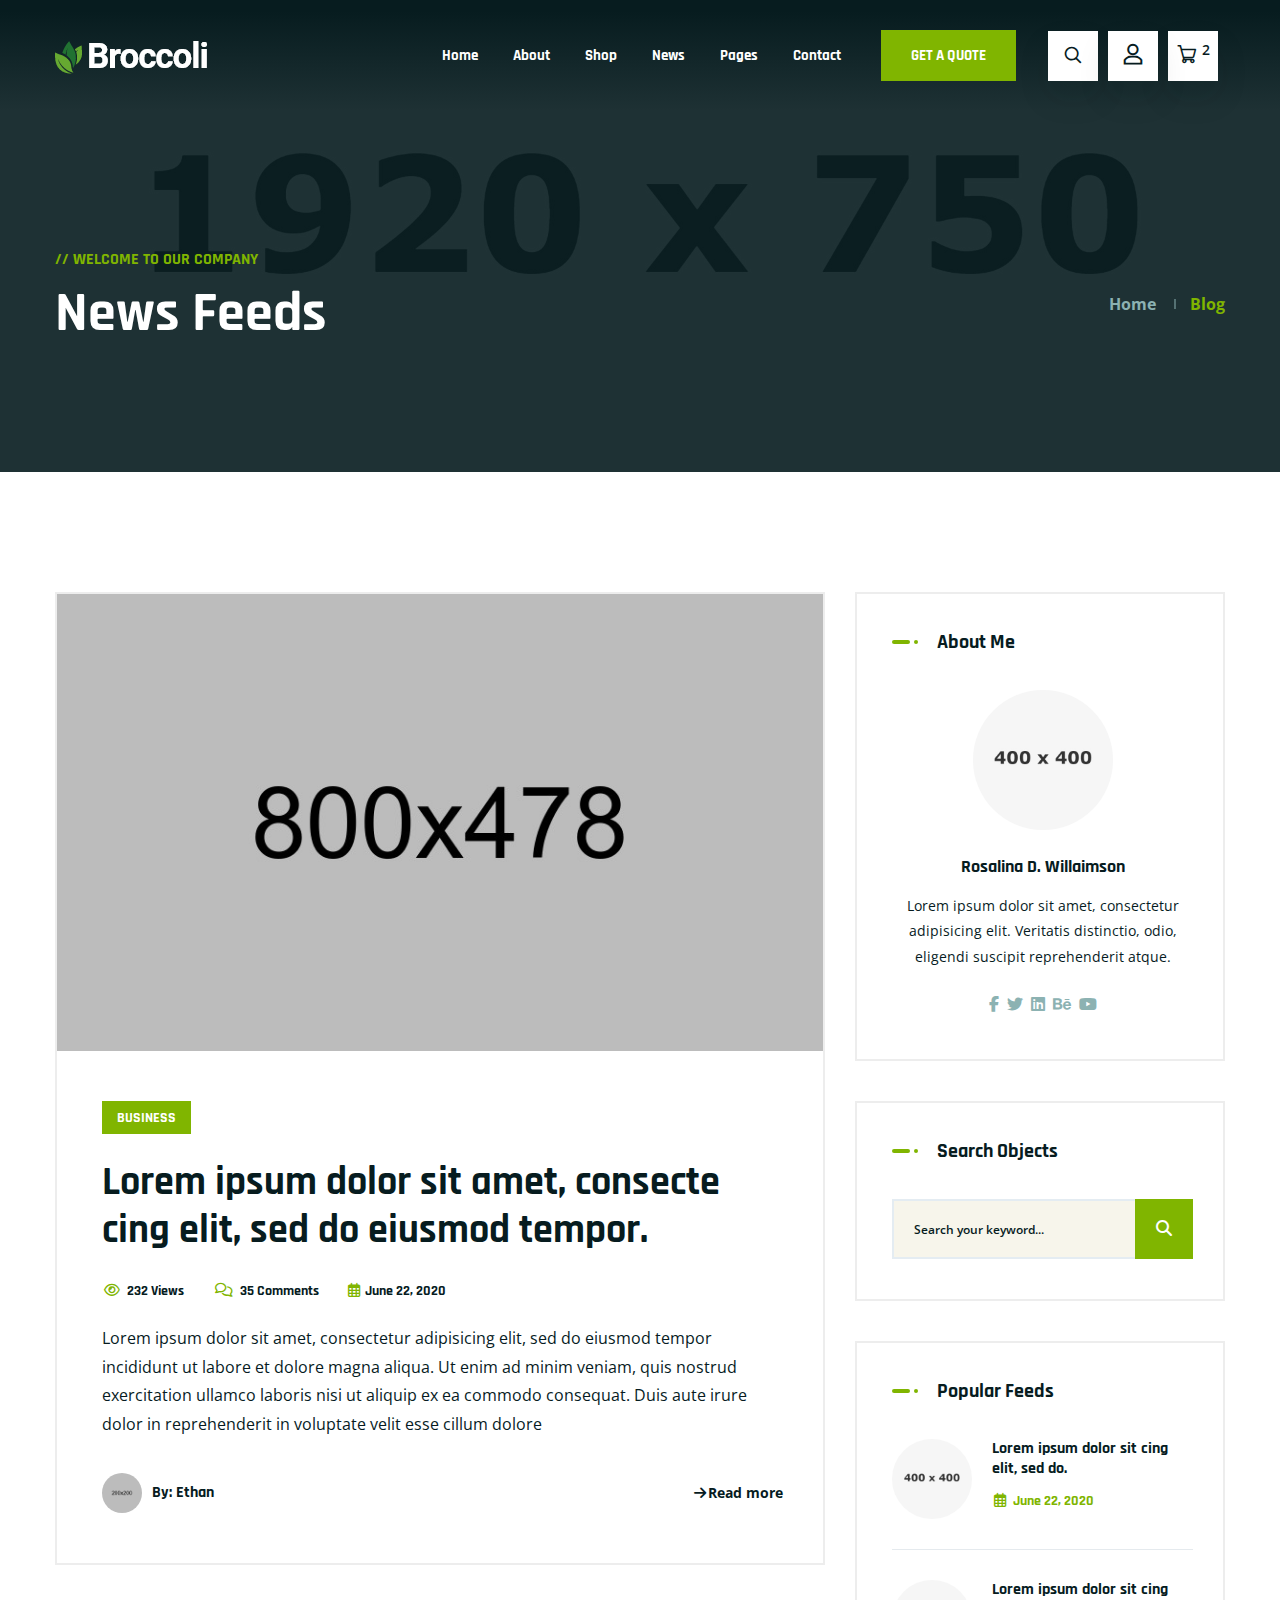
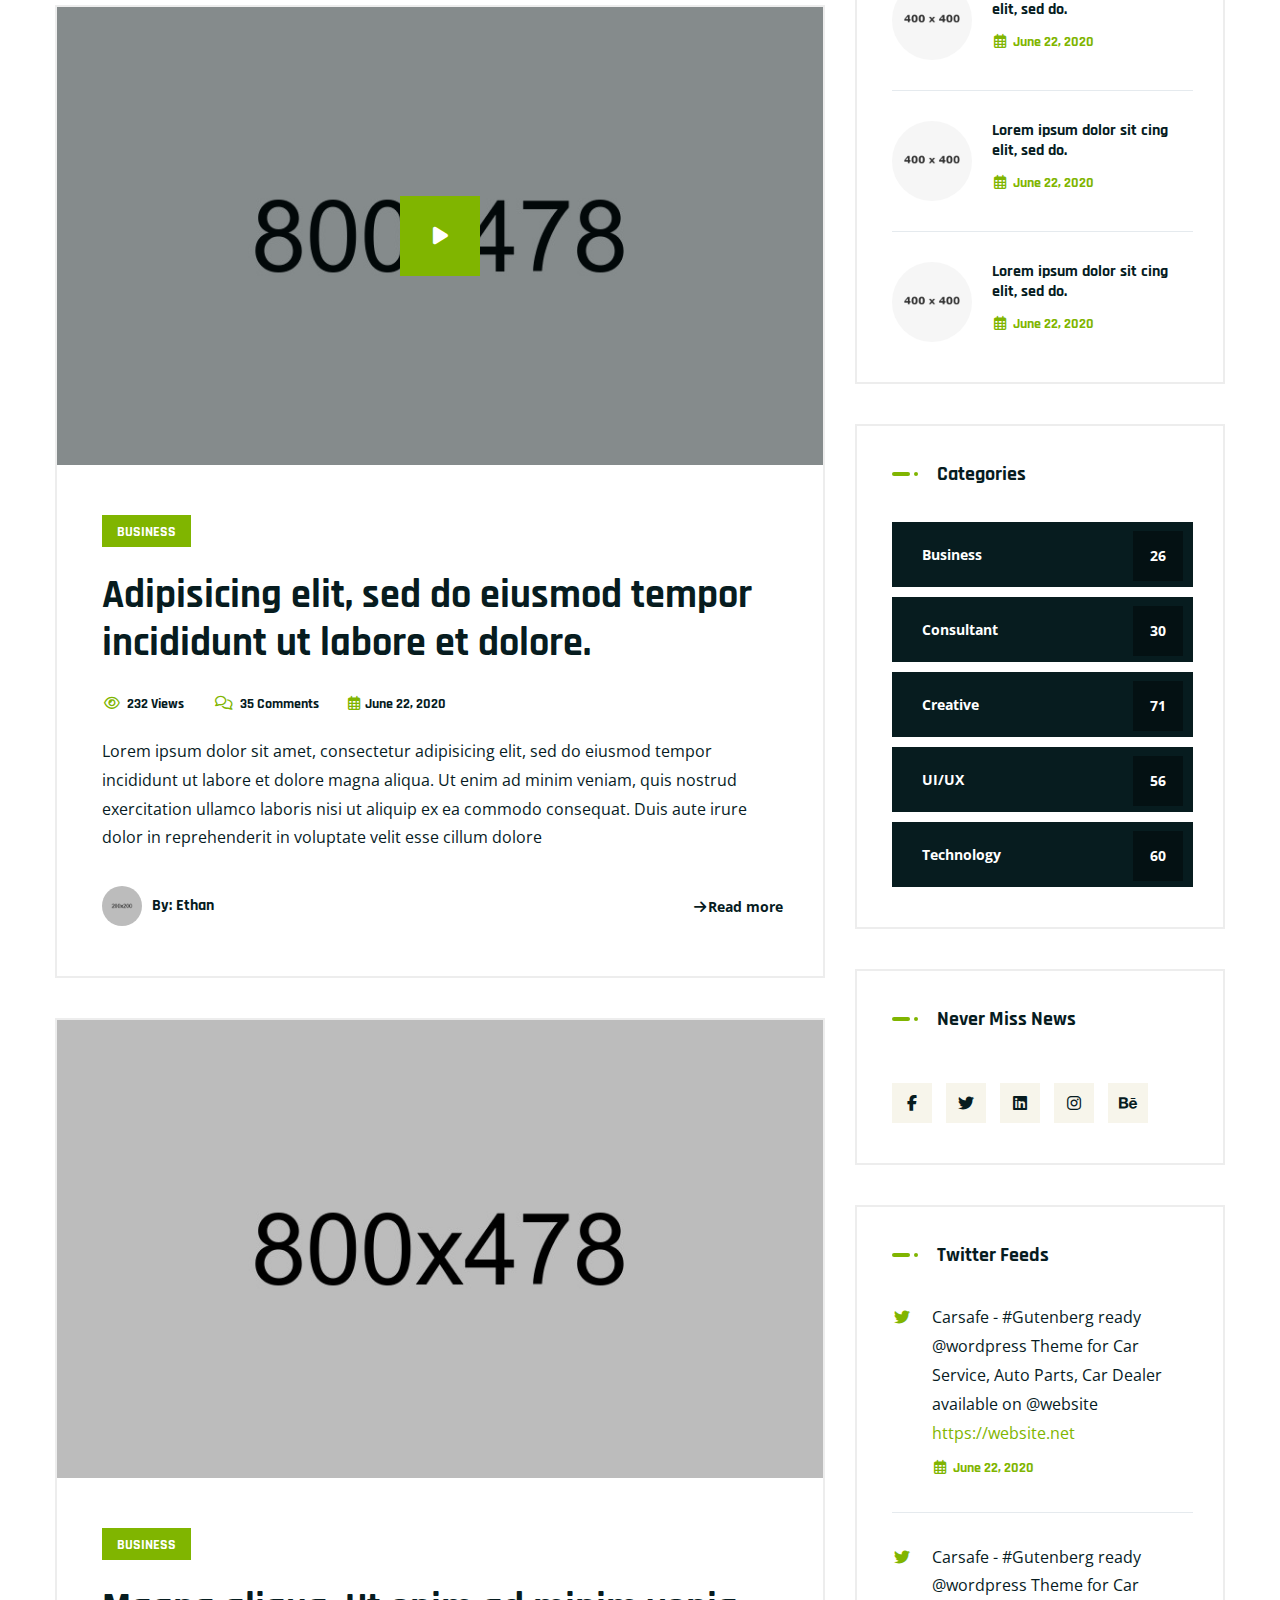
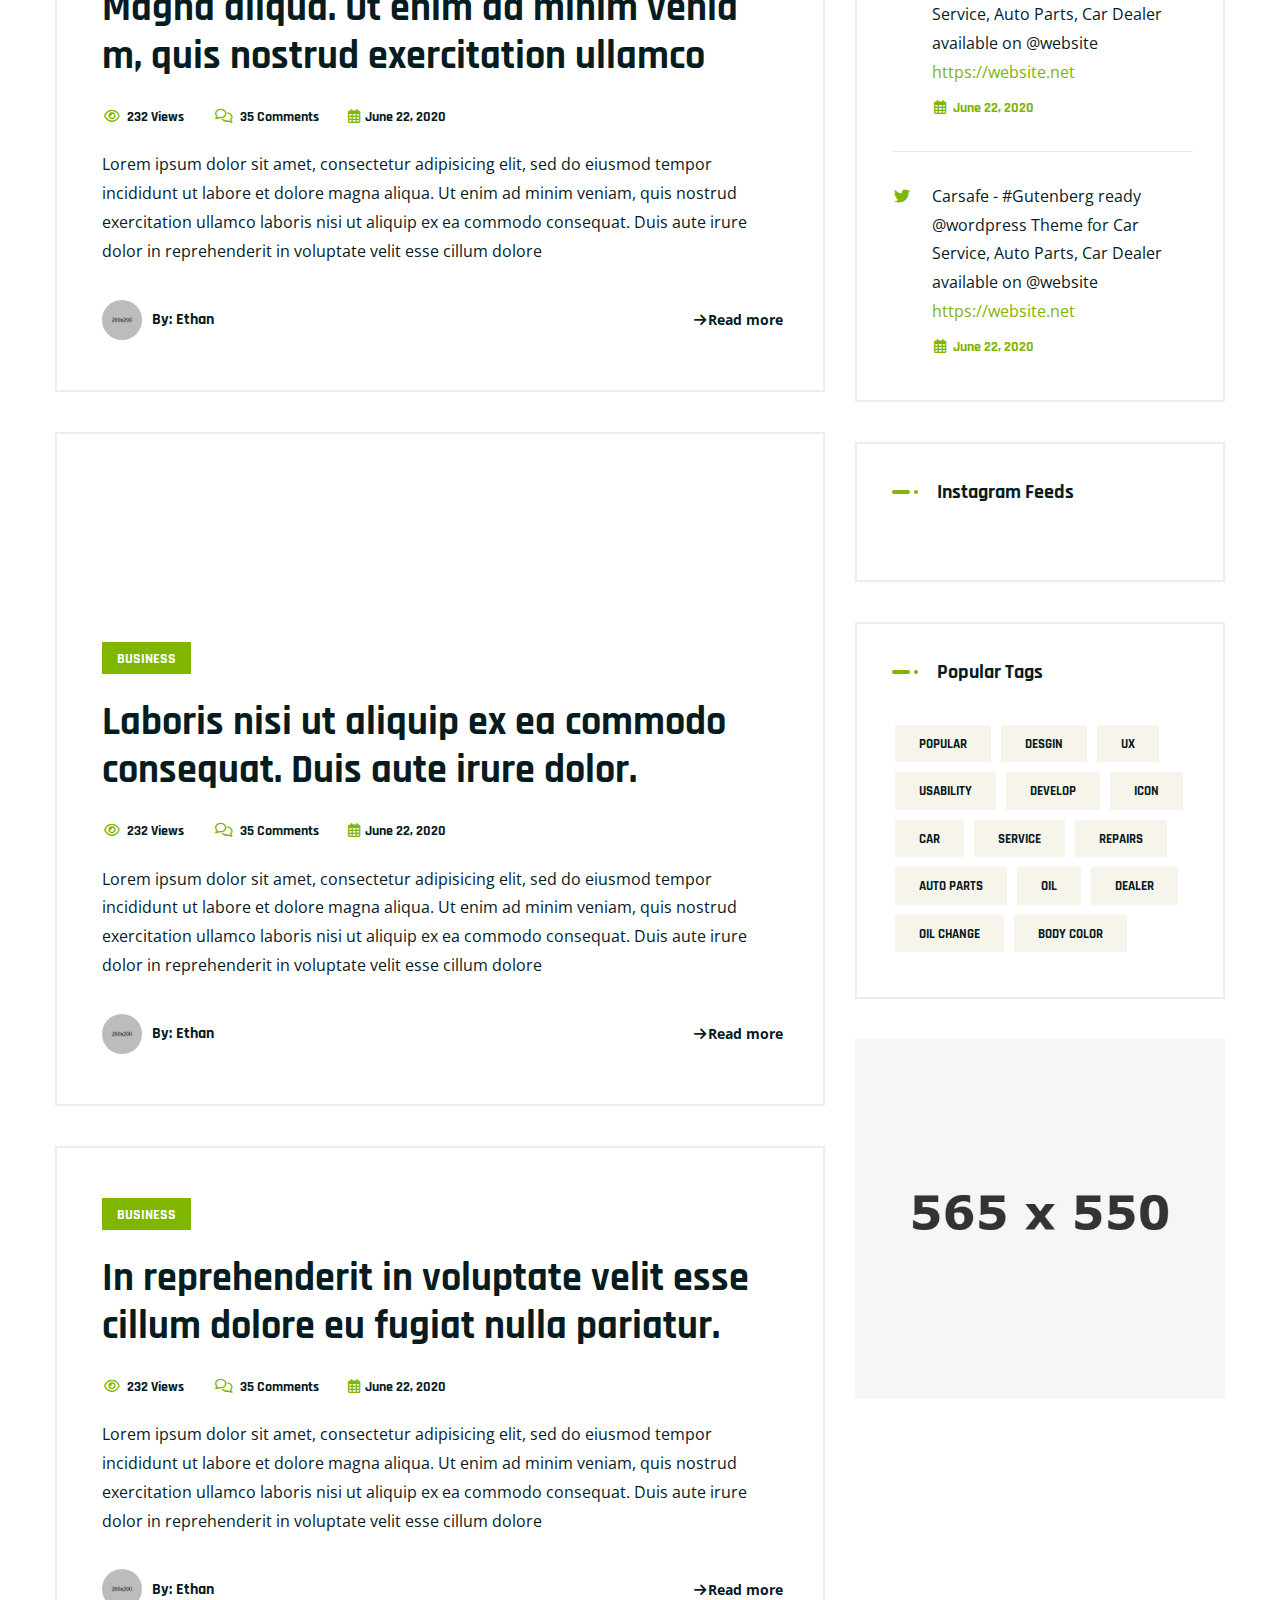
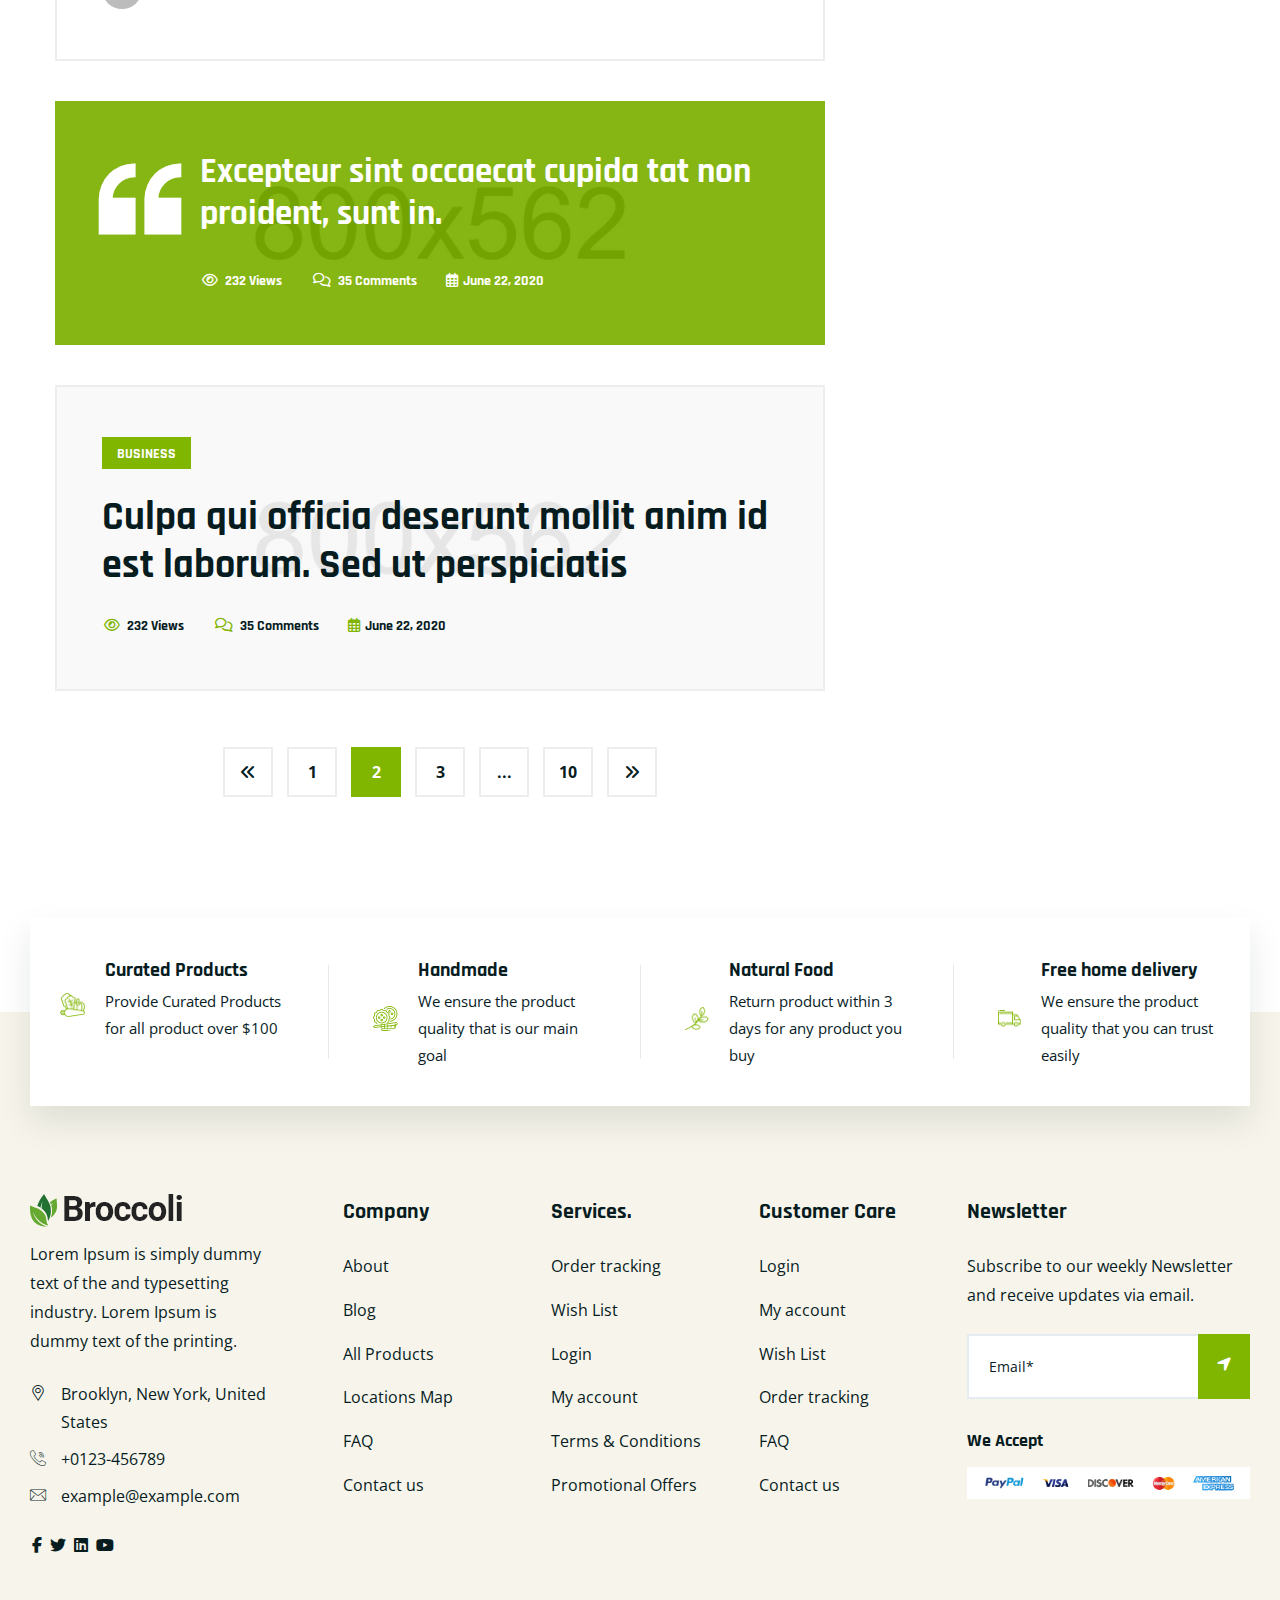
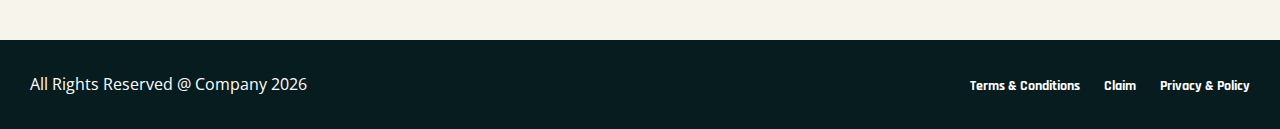
<file: blog.html>
<!doctype html>
<html class="no-js" lang="zxx">

<head>
    <meta charset="utf-8">
    <meta http-equiv="x-ua-compatible" content="ie=edge">
    <title>Broccoli - Organic Food HTML Template</title>
    <meta name="robots" content="noindex, follow" />
    <meta name="description" content="">
    <meta name="viewport" content="width=device-width, initial-scale=1, shrink-to-fit=no">

    <!-- Place favicon.png in the root directory -->
    <link rel="shortcut icon" href="img/favicon.png" type="image/x-icon" />
    <!-- Font Icons css -->
    <link rel="stylesheet" href="css/font-icons.css">
    <!-- plugins css -->
    <link rel="stylesheet" href="css/plugins.css">
    <!-- Main Stylesheet -->
    <link rel="stylesheet" href="css/style.css">
    <!-- Responsive css -->
    <link rel="stylesheet" href="css/responsive.css">
</head>

<body>
    <!--[if lte IE 9]>
        <p class="browserupgrade">You are using an <strong>outdated</strong> browser. Please <a href="https://browsehappy.com/">upgrade your browser</a> to improve your experience and security.</p>
    <![endif]-->

    <!-- Add your site or application content here -->

<!-- Body main wrapper start -->
<div class="body-wrapper">

    <!-- HEADER AREA START (header-5) -->
    <header class="ltn__header-area ltn__header-5 ltn__header-transparent gradient-color-2">
        <!-- ltn__header-top-area start -->
        <div class="ltn__header-top-area d-none">
            <div class="container">
                <div class="row">
                    <div class="col-md-7">
                        <div class="ltn__top-bar-menu">
                            <ul>
                                <li><a href="locations.html"><i class="icon-placeholder"></i> 15/A, Nest Tower, NYC</a></li>
                                <li><a href="mailto:info@webmail.com?Subject=Flower%20greetings%20to%20you"><i class="icon-mail"></i> info@webmail.com</a></li>
                            </ul>
                        </div>
                    </div>
                    <div class="col-md-5">
                        <div class="top-bar-right text-right text-end">
                            <div class="ltn__top-bar-menu">
                                <ul>
                                    <li>
                                        <!-- ltn__language-menu -->
                                        <div class="ltn__drop-menu ltn__currency-menu ltn__language-menu">
                                            <ul>
                                                <li><a href="#" class="dropdown-toggle"><span class="active-currency">English</span></a>
                                                    <ul>
                                                        <li><a href="#">Arabic</a></li>
                                                        <li><a href="#">Bengali</a></li>
                                                        <li><a href="#">Chinese</a></li>
                                                        <li><a href="#">English</a></li>
                                                        <li><a href="#">French</a></li>
                                                        <li><a href="#">Hindi</a></li>
                                                    </ul>
                                                </li>
                                            </ul>
                                        </div>
                                    </li>
                                    <li>
                                        <!-- ltn__social-media -->
                                        <div class="ltn__social-media">
                                            <ul>
                                                <li><a href="#" title="Facebook"><i class="fab fa-facebook-f"></i></a></li>
                                                <li><a href="#" title="Twitter"><i class="fab fa-twitter"></i></a></li>
                                                
                                                <li><a href="#" title="Instagram"><i class="fab fa-instagram"></i></a></li>
                                                <li><a href="#" title="Dribbble"><i class="fab fa-dribbble"></i></a></li>
                                            </ul>
                                        </div>
                                    </li>
                                </ul>
                            </div>
                        </div>
                    </div>
                </div>
            </div>
        </div>
        <!-- ltn__header-top-area end -->

        <!-- ltn__header-middle-area start -->
        <div class="ltn__header-middle-area ltn__header-sticky ltn__sticky-bg-black ltn__logo-right-menu-option plr--9---">
            <div class="container">
                <div class="row">
                    <div class="col">
                        <div class="site-logo-wrap">
                            <div class="site-logo">
                                <a href="index.html"><img src="img/logo-2.png" alt="Logo"></a>
                            </div>
                        </div>
                    </div>
                    <div class="col header-menu-column menu-color-white">
                        <div class="header-menu d-none d-xl-block">
                            <nav>
                                <div class="ltn__main-menu">
                                    <ul>
                                        <li class="menu-icon"><a href="#">Home</a>
                                            <ul class="sub-menu menu-pages-img-show ltn__sub-menu-col-2---">
                                                <li>
                                                    <a href="index.html">Home Style 01</a>
                                                    <img src="img/home-demos/home-1.jpg" alt="#">
                                                </li>
                                                <li>
                                                    <a href="index-2.html">Home Style 02</a>
                                                    <img src="img/home-demos/home-2.jpg" alt="#">
                                                </li>
                                                <li>
                                                    <a href="index-3.html">Home Style 03</a>
                                                    <img src="img/home-demos/home-3.jpg" alt="#">
                                                </li>
                                                <li>
                                                    <a href="index-4.html">Home Style 04</a>
                                                    <img src="img/home-demos/home-4.jpg" alt="#">
                                                </li>
                                                <li>
                                                    <a href="index-5.html">Home Style 05 <span class="menu-item-badge">video</span></a>
                                                    <img src="img/home-demos/home-5.jpg" alt="#">
                                                </li>
                                                <li>
                                                    <a href="index-6.html">Home Style 06</a>
                                                    <img src="img/home-demos/home-6.jpg" alt="#">
                                                </li>
                                                <li>
                                                    <a href="index-7.html">Home Style 07</a>
                                                    <img src="img/home-demos/home-7.jpg" alt="#">
                                                </li>
                                                <li>
                                                    <a href="index-8.html">Home Style 08</a>
                                                    <img src="img/home-demos/home-8.jpg" alt="#">
                                                </li>
                                                <li>
                                                    <a href="index-9.html">Home Style 09</a>
                                                    <img src="img/home-demos/home-9.jpg" alt="#">
                                                </li>
                                                <li>
                                                    <a href="index-10.html">Home Style 10</a>
                                                    <img src="img/home-demos/home-10.jpg" alt="#">
                                                </li>
                                                <li>
                                                    <a href="index-11.html">Home Style 11 <span class="menu-item-badge">Service</span></a>
                                                    <img src="img/home-demos/home-11.jpg" alt="#">
                                                </li>
                                            </ul>
                                        </li>
                                        <li class="menu-icon"><a href="#">About</a>
                                            <ul>
                                                <li><a href="about.html">About</a></li>
                                                <li><a href="service.html">Services</a></li>
                                                <li><a href="service-details.html">Service Details</a></li>
                                                <li><a href="portfolio.html">Gallery</a></li>
                                                <li><a href="portfolio-2.html">Gallery - 02</a></li>
                                                <li><a href="portfolio-details.html">Gallery Details</a></li>
                                                <li><a href="team.html">Team</a></li>
                                                <li><a href="team-details.html">Team Details</a></li>
                                                <li><a href="faq.html">FAQ</a></li>
                                                <li><a href="locations.html">Google Map Locations</a></li>
                                            </ul>
                                        </li>
                                        <li class="menu-icon"><a href="#">Shop</a>
                                            <ul>
                                                <li><a href="shop.html">Shop</a></li>
                                                <li><a href="shop-grid.html">Shop Grid</a></li>
                                                <li><a href="shop-left-sidebar.html">Shop Left sidebar</a></li>
                                                <li><a href="shop-right-sidebar.html">Shop right sidebar</a></li>
                                                <li><a href="product-details.html">Shop details </a></li>
                                                <li><a href="product-details-no-sidebar.html">Shop details no sidebar </a></li>
                                                <li><a href="#">Other Pages <span class="float-end">>></span></a>
                                                    <ul>
                                                        <li><a href="cart.html">Cart</a></li>
                                                        <li><a href="wishlist.html">Wishlist</a></li>
                                                        <li><a href="checkout.html">Checkout</a></li>
                                                        <li><a href="order-tracking.html">Order Tracking</a></li>
                                                        <li><a href="account.html">My Account</a></li>
                                                        <li><a href="login.html">Sign in</a></li>
                                                        <li><a href="register.html">Register</a></li>
                                                    </ul>
                                                </li>
                                            </ul>
                                        </li>
                                        <li class="menu-icon"><a href="#">News</a>
                                            <ul>
                                                <li><a href="blog.html">News</a></li>
                                                <li><a href="blog-grid.html">News Grid</a></li>
                                                <li><a href="blog-left-sidebar.html">News Left sidebar</a></li>
                                                <li><a href="blog-right-sidebar.html">News Right sidebar</a></li>
                                                <li><a href="blog-details.html">News details</a></li>
                                            </ul>
                                        </li>
                                        <li class="menu-icon"><a href="#">Pages</a>
                                            <ul class="mega-menu">
                                                <li><a href="#">Inner Pages</a>
                                                    <ul>
                                                        <li><a href="portfolio.html">Gallery</a></li>
                                                        <li><a href="portfolio-2.html">Gallery - 02</a></li>
                                                        <li><a href="portfolio-details.html">Gallery Details</a></li>
                                                        <li><a href="team.html">Team</a></li>
                                                        <li><a href="team-details.html">Team Details</a></li>
                                                        <li><a href="faq.html">FAQ</a></li>
                                                    </ul>
                                                </li>
                                                <li><a href="#">Inner Pages</a>
                                                    <ul>
                                                        <li><a href="history.html">History</a></li>
                                                        <li><a href="contact.html">Appointment</a></li>
                                                        <li><a href="locations.html">Google Map Locations</a></li>
                                                        <li><a href="404.html">404</a></li>
                                                        <li><a href="contact.html">Contact</a></li>
                                                        <li><a href="coming-soon.html">Coming Soon</a></li>
                                                    </ul>
                                                </li>
                                                <li><a href="#">Shop Pages</a>
                                                    <ul>
                                                        <li><a href="shop.html">Shop</a></li>
                                                        <li><a href="shop-left-sidebar.html">Shop Left sidebar</a></li>
                                                        <li><a href="shop-right-sidebar.html">Shop right sidebar</a></li>
                                                        <li><a href="shop-grid.html">Shop Grid</a></li>
                                                        <li><a href="product-details.html">Shop details </a></li>
                                                        <li><a href="cart.html">Cart</a></li>
                                                    </ul>
                                                </li>
                                                <li><a href="shop.html"><img src="img/banner/menu-banner-1.png" alt="#"></a>
                                                </li>
                                            </ul>
                                        </li>
                                        <li><a href="contact.html">Contact</a></li>
                                        <li class="special-link"><a href="contact.html">GET A QUOTE</a></li>
                                    </ul>
                                </div>
                            </nav>
                        </div>
                    </div>
                    <div class="ltn__header-options ltn__header-options-2">
                        <!-- header-search-1 -->
                        <div class="header-search-wrap">
                            <div class="header-search-1">
                                <div class="search-icon">
                                    <i class="icon-search for-search-show"></i>
                                    <i class="icon-cancel  for-search-close"></i>
                                </div>
                            </div>
                            <div class="header-search-1-form">
                                <form id="#" method="get"  action="#">
                                    <input type="text" name="search" value="" placeholder="Search here..."/>
                                    <button type="submit">
                                        <span><i class="icon-search"></i></span>
                                    </button>
                                </form>
                            </div>
                        </div>
                        <!-- user-menu -->
                        <div class="ltn__drop-menu user-menu">
                            <ul>
                                <li>
                                    <a href="#"><i class="icon-user"></i></a>
                                    <ul>
                                        <li><a href="login.html">Sign in</a></li>
                                        <li><a href="register.html">Register</a></li>
                                        <li><a href="account.html">My Account</a></li>
                                        <li><a href="wishlist.html">Wishlist</a></li>
                                    </ul>
                                </li>
                            </ul>
                        </div>
                        <!-- mini-cart -->
                        <div class="mini-cart-icon">
                            <a href="#ltn__utilize-cart-menu" class="ltn__utilize-toggle">
                                <i class="icon-shopping-cart"></i>
                                <sup>2</sup>
                            </a>
                        </div>
                        <!-- mini-cart -->
                        <!-- Mobile Menu Button -->
                        <div class="mobile-menu-toggle d-xl-none">
                            <a href="#ltn__utilize-mobile-menu" class="ltn__utilize-toggle">
                                <svg viewBox="0 0 800 600">
                                    <path d="M300,220 C300,220 520,220 540,220 C740,220 640,540 520,420 C440,340 300,200 300,200" id="top"></path>
                                    <path d="M300,320 L540,320" id="middle"></path>
                                    <path d="M300,210 C300,210 520,210 540,210 C740,210 640,530 520,410 C440,330 300,190 300,190" id="bottom" transform="translate(480, 320) scale(1, -1) translate(-480, -318) "></path>
                                </svg>
                            </a>
                        </div>
                    </div>
                </div>
            </div>
        </div>
        <!-- ltn__header-middle-area end -->
    </header>
    <!-- HEADER AREA END -->
    
    <!-- Utilize Cart Menu Start -->
    <div id="ltn__utilize-cart-menu" class="ltn__utilize ltn__utilize-cart-menu">
        <div class="ltn__utilize-menu-inner ltn__scrollbar">
            <div class="ltn__utilize-menu-head">
                <span class="ltn__utilize-menu-title">Cart</span>
                <button class="ltn__utilize-close">×</button>
            </div>
            <div class="mini-cart-product-area ltn__scrollbar">
                <div class="mini-cart-item clearfix">
                    <div class="mini-cart-img">
                        <a href="#"><img src="img/product/1.png" alt="Image"></a>
                        <span class="mini-cart-item-delete"><i class="icon-cancel"></i></span>
                    </div>
                    <div class="mini-cart-info">
                        <h6><a href="#">Red Hot Tomato</a></h6>
                        <span class="mini-cart-quantity">1 x $65.00</span>
                    </div>
                </div>
                <div class="mini-cart-item clearfix">
                    <div class="mini-cart-img">
                        <a href="#"><img src="img/product/2.png" alt="Image"></a>
                        <span class="mini-cart-item-delete"><i class="icon-cancel"></i></span>
                    </div>
                    <div class="mini-cart-info">
                        <h6><a href="#">Vegetables Juices</a></h6>
                        <span class="mini-cart-quantity">1 x $85.00</span>
                    </div>
                </div>
                <div class="mini-cart-item clearfix">
                    <div class="mini-cart-img">
                        <a href="#"><img src="img/product/3.png" alt="Image"></a>
                        <span class="mini-cart-item-delete"><i class="icon-cancel"></i></span>
                    </div>
                    <div class="mini-cart-info">
                        <h6><a href="#">Orange Sliced Mix</a></h6>
                        <span class="mini-cart-quantity">1 x $92.00</span>
                    </div>
                </div>
                <div class="mini-cart-item clearfix">
                    <div class="mini-cart-img">
                        <a href="#"><img src="img/product/4.png" alt="Image"></a>
                        <span class="mini-cart-item-delete"><i class="icon-cancel"></i></span>
                    </div>
                    <div class="mini-cart-info">
                        <h6><a href="#">Orange Fresh Juice</a></h6>
                        <span class="mini-cart-quantity">1 x $68.00</span>
                    </div>
                </div>
            </div>
            <div class="mini-cart-footer">
                <div class="mini-cart-sub-total">
                    <h5>Subtotal: <span>$310.00</span></h5>
                </div>
                <div class="btn-wrapper">
                    <a href="cart.html" class="theme-btn-1 btn btn-effect-1">View Cart</a>
                    <a href="cart.html" class="theme-btn-2 btn btn-effect-2">Checkout</a>
                </div>
                <p>Free Shipping on All Orders Over $100!</p>
            </div>

        </div>
    </div>
    <!-- Utilize Cart Menu End -->

    <!-- Utilize Mobile Menu Start -->
    <div id="ltn__utilize-mobile-menu" class="ltn__utilize ltn__utilize-mobile-menu">
        <div class="ltn__utilize-menu-inner ltn__scrollbar">
            <div class="ltn__utilize-menu-head">
                <div class="site-logo">
                    <a href="index.html"><img src="img/logo.png" alt="Logo"></a>
                </div>
                <button class="ltn__utilize-close">×</button>
            </div>
            <div class="ltn__utilize-menu-search-form">
                <form action="#">
                    <input type="text" placeholder="Search...">
                    <button><i class="fas fa-search"></i></button>
                </form>
            </div>
            <div class="ltn__utilize-menu">
                <ul>
                    <li><a href="#">Home</a>
                        <ul class="sub-menu">
                            <li><a href="index.html">Home Pages 01</a></li>
                            <li><a href="index-2.html">Home Pages 02</a></li>
                            <li><a href="index-3.html">Home Pages 03</a></li>
                            <li><a href="index-4.html">Home Pages 04</a></li>
                            <li><a href="index-5.html">Home Pages 05  <span class="menu-item-badge">video</span></a></li>
                            <li><a href="index-6.html">Home Pages 06</a></li>
                            <li><a href="index-7.html">Home Pages 07</a></li>
                            <li><a href="index-8.html">Home Pages 08</a></li>
                            <li><a href="index-9.html">Home Pages 09</a></li>
                            <li><a href="index-10.html">Home Pages 10</a></li>
                            <li><a href="index-11.html">Home Pages 11 <span class="menu-item-badge">Service</span></a></li>
                        </ul>
                    </li>
                    <li><a href="#">About</a>
                        <ul class="sub-menu">
                            <li><a href="about.html">About</a></li>
                            <li><a href="service.html">Services</a></li>
                            <li><a href="service-details.html">Service Details</a></li>
                            <li><a href="portfolio.html">Portfolio</a></li>
                            <li><a href="portfolio-2.html">Portfolio - 02</a></li>
                            <li><a href="portfolio-details.html">Portfolio Details</a></li>
                            <li><a href="team.html">Team</a></li>
                            <li><a href="team-details.html">Team Details</a></li>
                            <li><a href="faq.html">FAQ</a></li>
                            <li><a href="locations.html">Google Map Locations</a></li>
                        </ul>
                    </li>
                    <li><a href="#">Shop</a>
                        <ul class="sub-menu">
                            <li><a href="shop.html">Shop</a></li>
                            <li><a href="shop-grid.html">Shop Grid</a></li>
                            <li><a href="shop-left-sidebar.html">Shop Left sidebar</a></li>
                            <li><a href="shop-right-sidebar.html">Shop right sidebar</a></li>
                            <li><a href="product-details.html">Shop details </a></li>
                            <li><a href="cart.html">Cart</a></li>
                            <li><a href="wishlist.html">Wishlist</a></li>
                            <li><a href="checkout.html">Checkout</a></li>
                            <li><a href="order-tracking.html">Order Tracking</a></li>
                            <li><a href="account.html">My Account</a></li>
                            <li><a href="login.html">Sign in</a></li>
                            <li><a href="register.html">Register</a></li>
                        </ul>
                    </li>
                    <li><a href="#">News</a>
                        <ul class="sub-menu">
                            <li><a href="blog.html">News</a></li>
                            <li><a href="blog-grid.html">News Grid</a></li>
                            <li><a href="blog-left-sidebar.html">News Left sidebar</a></li>
                            <li><a href="blog-right-sidebar.html">News Right sidebar</a></li>
                            <li><a href="blog-details.html">News details</a></li>
                        </ul>
                    </li>
                    <li><a href="#">Pages</a>
                        <ul class="sub-menu">
                            <li><a href="about.html">About</a></li>
                            <li><a href="service.html">Services</a></li>
                            <li><a href="service-details.html">Service Details</a></li>
                            <li><a href="portfolio.html">Portfolio</a></li>
                            <li><a href="portfolio-2.html">Portfolio - 02</a></li>
                            <li><a href="portfolio-details.html">Portfolio Details</a></li>
                            <li><a href="team.html">Team</a></li>
                            <li><a href="team-details.html">Team Details</a></li>
                            <li><a href="faq.html">FAQ</a></li>
                            <li><a href="history.html">History</a></li>
                            <li><a href="contact.html">Appointment</a></li>
                            <li><a href="locations.html">Google Map Locations</a></li>
                            <li><a href="404.html">404</a></li>
                            <li><a href="contact.html">Contact</a></li>
                            <li><a href="coming-soon.html">Coming Soon</a></li>
                        </ul>
                    </li>
                    <li><a href="contact.html">Contact</a></li>
                </ul>
            </div>
            <div class="ltn__utilize-buttons ltn__utilize-buttons-2">
                <ul>
                    <li>
                        <a href="account.html" title="My Account">
                            <span class="utilize-btn-icon">
                                <i class="far fa-user"></i>
                            </span>
                            My Account
                        </a>
                    </li>
                    <li>
                        <a href="wishlist.html" title="Wishlist">
                            <span class="utilize-btn-icon">
                                <i class="far fa-heart"></i>
                                <sup>3</sup>
                            </span>
                            Wishlist
                        </a>
                    </li>
                    <li>
                        <a href="cart.html" title="Shoping Cart">
                            <span class="utilize-btn-icon">
                                <i class="fas fa-shopping-cart"></i>
                                <sup>5</sup>
                            </span>
                            Shoping Cart
                        </a>
                    </li>
                </ul>
            </div>
            <div class="ltn__social-media-2">
                <ul>
                    <li><a href="#" title="Facebook"><i class="fab fa-facebook-f"></i></a></li>
                    <li><a href="#" title="Twitter"><i class="fab fa-twitter"></i></a></li>
                    <li><a href="#" title="Linkedin"><i class="fab fa-linkedin"></i></a></li>
                    <li><a href="#" title="Instagram"><i class="fab fa-instagram"></i></a></li>
                </ul>
            </div>
        </div>
    </div>
    <!-- Utilize Mobile Menu End -->

    <div class="ltn__utilize-overlay"></div>

    <!-- BREADCRUMB AREA START -->
    <div class="ltn__breadcrumb-area ltn__breadcrumb-area-2 ltn__breadcrumb-color-white bg-overlay-theme-black-90 bg-image" data-bg="img/bg/9.jpg">
        <div class="container">
            <div class="row">
                <div class="col-lg-12">
                    <div class="ltn__breadcrumb-inner ltn__breadcrumb-inner-2 justify-content-between">
                        <div class="section-title-area ltn__section-title-2">
                            <h6 class="section-subtitle ltn__secondary-color">//  Welcome to our company</h6>
                            <h1 class="section-title white-color">News Feeds</h1>
                        </div>
                        <div class="ltn__breadcrumb-list">
                            <ul>
                                <li><a href="index.html">Home</a></li>
                                <li>Blog</li>
                            </ul>
                        </div>
                    </div>
                </div>
            </div>
        </div>
    </div>
    <!-- BREADCRUMB AREA END -->

    <!-- BLOG AREA START -->
    <div class="ltn__blog-area mb-120">
        <div class="container">
            <div class="row">
                <div class="col-lg-8">
                    <div class="ltn__blog-list-wrap">
                        <!-- Blog Item -->
                        <div class="ltn__blog-item ltn__blog-item-5">
                            <div class="ltn__blog-img">
                                <a href="blog-details.html"><img src="img/blog/31.jpg" alt="Image"></a>
                            </div>
                            <div class="ltn__blog-brief">
                                <div class="ltn__blog-meta">
                                    <ul>
                                        <li class="ltn__blog-category">
                                            <a href="#">Business</a>
                                        </li>
                                    </ul>
                                </div>
                                <h3 class="ltn__blog-title"><a href="blog-details.html">Lorem ipsum dolor sit amet, consecte
                                    cing elit, sed do eiusmod tempor.</a></h3>
                                <div class="ltn__blog-meta">
                                    <ul>
                                        <li>
                                            <a href="#"><i class="far fa-eye"></i>232 Views</a>
                                        </li>
                                        <li>
                                            <a href="#"><i class="far fa-comments"></i>35 Comments</a>
                                        </li>
                                        <li class="ltn__blog-date">
                                            <i class="far fa-calendar-alt"></i>June 22, 2020
                                        </li>
                                    </ul>
                                </div>
                                <p>Lorem ipsum dolor sit amet, consectetur adipisicing elit, sed do eiusmod tempor incididunt ut labore et dolore magna aliqua. Ut enim ad minim veniam, quis nostrud exercitation ullamco laboris nisi ut aliquip ex ea commodo consequat. Duis aute irure dolor in reprehenderit in voluptate velit esse cillum dolore</p>
                                <div class="ltn__blog-meta-btn">
                                    <div class="ltn__blog-meta">
                                        <ul>
                                            <li class="ltn__blog-author">
                                                <a href="#"><img src="img/blog/author.jpg" alt="#">By: Ethan</a>
                                            </li>
                                        </ul>
                                    </div>
                                    <div class="ltn__blog-btn">
                                        <a href="blog-details.html"><i class="fas fa-arrow-right"></i>Read more</a>
                                    </div>
                                </div>
                            </div>
                        </div>
                        <!-- Blog Item (Video) -->
                        <div class="ltn__blog-item ltn__blog-item-5 ltn__blog-item-video">
                            <div class="ltn__video-img">
                                <img src="img/blog/32.jpg" alt="video popup bg image">
                                <a class="ltn__video-icon-2 ltn__secondary-bg ltn__video-icon-2-border---" href="https://www.youtube.com/embed/X7R-q9rsrtU?autoplay=1&showinfo=0"  data-rel="lightcase:myCollection">
                                    <i class="fa fa-play"></i>
                                </a>
                            </div>
                            <div class="ltn__blog-brief">
                                <div class="ltn__blog-meta">
                                    <ul>
                                        <li class="ltn__blog-category">
                                            <a href="#">Business</a>
                                        </li>
                                    </ul>
                                </div>
                                <h3 class="ltn__blog-title"><a href="blog-details.html">Adipisicing elit, sed do eiusmod tempor
                                    incididunt ut labore et dolore.</a></h3>
                                <div class="ltn__blog-meta">
                                    <ul>
                                        <li>
                                            <a href="#"><i class="far fa-eye"></i>232 Views</a>
                                        </li>
                                        <li>
                                            <a href="#"><i class="far fa-comments"></i>35 Comments</a>
                                        </li>
                                        <li class="ltn__blog-date">
                                            <i class="far fa-calendar-alt"></i>June 22, 2020
                                        </li>
                                    </ul>
                                </div>
                                <p>Lorem ipsum dolor sit amet, consectetur adipisicing elit, sed do eiusmod tempor incididunt ut labore et dolore magna aliqua. Ut enim ad minim veniam, quis nostrud exercitation ullamco laboris nisi ut aliquip ex ea commodo consequat. Duis aute irure dolor in reprehenderit in voluptate velit esse cillum dolore</p>
                                <div class="ltn__blog-meta-btn">
                                    <div class="ltn__blog-meta">
                                        <ul>
                                            <li class="ltn__blog-author">
                                                <a href="#"><img src="img/blog/author.jpg" alt="#">By: Ethan</a>
                                            </li>
                                        </ul>
                                    </div>
                                    <div class="ltn__blog-btn">
                                        <a href="blog-details.html"><i class="fas fa-arrow-right"></i>Read more</a>
                                    </div>
                                </div>
                            </div>
                        </div>
                        <!-- Blog Item (Gallery) -->
                        <div class="ltn__blog-item ltn__blog-item-5 ltn__blog-item-gallery">
                            <div class="ltn__blog-gallery-active slick-arrow-1 slick-arrow-1-inner">
                                <div class="ltn__blog-gallery-item">
                                    <a href="blog-details.html"><img src="img/blog/33.jpg" alt="Image"></a>
                                </div>
                                <div class="ltn__blog-gallery-item">
                                    <a href="blog-details.html"><img src="img/blog/34.jpg" alt="Image"></a>
                                </div>
                                <div class="ltn__blog-gallery-item">
                                    <a href="blog-details.html"><img src="img/blog/31.jpg" alt="Image"></a>
                                </div>
                            </div>
                            <div class="ltn__blog-brief">
                                <div class="ltn__blog-meta">
                                    <ul>
                                        <li class="ltn__blog-category">
                                            <a href="#">Business</a>
                                        </li>
                                    </ul>
                                </div>
                                <h3 class="ltn__blog-title"><a href="blog-details.html">Magna aliqua. Ut enim ad minim venia
                                    m, quis nostrud exercitation ullamco</a></h3>
                                <div class="ltn__blog-meta">
                                    <ul>
                                        <li>
                                            <a href="#"><i class="far fa-eye"></i>232 Views</a>
                                        </li>
                                        <li>
                                            <a href="#"><i class="far fa-comments"></i>35 Comments</a>
                                        </li>
                                        <li class="ltn__blog-date">
                                            <i class="far fa-calendar-alt"></i>June 22, 2020
                                        </li>
                                    </ul>
                                </div>
                                <p>Lorem ipsum dolor sit amet, consectetur adipisicing elit, sed do eiusmod tempor incididunt ut labore et dolore magna aliqua. Ut enim ad minim veniam, quis nostrud exercitation ullamco laboris nisi ut aliquip ex ea commodo consequat. Duis aute irure dolor in reprehenderit in voluptate velit esse cillum dolore</p>
                                <div class="ltn__blog-meta-btn">
                                    <div class="ltn__blog-meta">
                                        <ul>
                                            <li class="ltn__blog-author">
                                                <a href="#"><img src="img/blog/author.jpg" alt="#">By: Ethan</a>
                                            </li>
                                        </ul>
                                    </div>
                                    <div class="ltn__blog-btn">
                                        <a href="blog-details.html"><i class="fas fa-arrow-right"></i>Read more</a>
                                    </div>
                                </div>
                            </div>
                        </div>
                        <!-- Blog Item (Audio) -->
                        <div class="ltn__blog-item ltn__blog-item-5 ltn__blog-item-audio">
                            <div class="post-audio embed-responsive embed-responsive-16by9">
                                <iframe src="https://w.soundcloud.com/player/?url=https%3A//api.soundcloud.com/tracks/837045328&color=%23ff5500&auto_play=false&hide_related=false&show_comments=true&show_user=true&show_reposts=false&show_teaser=true&visual=true"></iframe>
                                
                            </div>
                            <div class="ltn__blog-brief">
                                <div class="ltn__blog-meta">
                                    <ul>
                                        <li class="ltn__blog-category">
                                            <a href="#">Business</a>
                                        </li>
                                    </ul>
                                </div>
                                <h3 class="ltn__blog-title"><a href="blog-details.html">Laboris nisi ut aliquip ex ea commodo
                                    consequat. Duis aute irure dolor.</a></h3>
                                <div class="ltn__blog-meta">
                                    <ul>
                                        <li>
                                            <a href="#"><i class="far fa-eye"></i>232 Views</a>
                                        </li>
                                        <li>
                                            <a href="#"><i class="far fa-comments"></i>35 Comments</a>
                                        </li>
                                        <li class="ltn__blog-date">
                                            <i class="far fa-calendar-alt"></i>June 22, 2020
                                        </li>
                                    </ul>
                                </div>
                                <p>Lorem ipsum dolor sit amet, consectetur adipisicing elit, sed do eiusmod tempor incididunt ut labore et dolore magna aliqua. Ut enim ad minim veniam, quis nostrud exercitation ullamco laboris nisi ut aliquip ex ea commodo consequat. Duis aute irure dolor in reprehenderit in voluptate velit esse cillum dolore</p>
                                <div class="ltn__blog-meta-btn">
                                    <div class="ltn__blog-meta">
                                        <ul>
                                            <li class="ltn__blog-author">
                                                <a href="#"><img src="img/blog/author.jpg" alt="#">By: Ethan</a>
                                            </li>
                                        </ul>
                                    </div>
                                    <div class="ltn__blog-btn">
                                        <a href="blog-details.html"><i class="fas fa-arrow-right"></i>Read more</a>
                                    </div>
                                </div>
                            </div>
                        </div>
                        <!-- Blog Item (No Image) -->
                        <div class="ltn__blog-item ltn__blog-item-5 ltn__blog-item-no-image">
                            <div class="ltn__blog-brief">
                                <div class="ltn__blog-meta">
                                    <ul>
                                        <li class="ltn__blog-category">
                                            <a href="#">Business</a>
                                        </li>
                                    </ul>
                                </div>
                                <h3 class="ltn__blog-title"><a href="blog-details.html">In reprehenderit in voluptate velit esse
                                    cillum dolore eu fugiat nulla pariatur.</a></h3>
                                <div class="ltn__blog-meta">
                                    <ul>
                                        <li>
                                            <a href="#"><i class="far fa-eye"></i>232 Views</a>
                                        </li>
                                        <li>
                                            <a href="#"><i class="far fa-comments"></i>35 Comments</a>
                                        </li>
                                        <li class="ltn__blog-date">
                                            <i class="far fa-calendar-alt"></i>June 22, 2020
                                        </li>
                                    </ul>
                                </div>
                                <p>Lorem ipsum dolor sit amet, consectetur adipisicing elit, sed do eiusmod tempor incididunt ut labore et dolore magna aliqua. Ut enim ad minim veniam, quis nostrud exercitation ullamco laboris nisi ut aliquip ex ea commodo consequat. Duis aute irure dolor in reprehenderit in voluptate velit esse cillum dolore</p>
                                <div class="ltn__blog-meta-btn">
                                    <div class="ltn__blog-meta">
                                        <ul>
                                            <li class="ltn__blog-author">
                                                <a href="#"><img src="img/blog/author.jpg" alt="#">By: Ethan</a>
                                            </li>
                                        </ul>
                                    </div>
                                    <div class="ltn__blog-btn">
                                        <a href="blog-details.html"><i class="fas fa-arrow-right"></i>Read more</a>
                                    </div>
                                </div>
                            </div>
                        </div>
                        <!-- Blog Item (Quote) -->
                        <div class="ltn__blog-item ltn__blog-item-5 ltn__blog-item-quote bg-image bg-overlay-theme-90" data-bg="img/blog/3.jpg">
                            <div class="ltn__blog-brief">
                                <blockquote>
                                    <a href="blog-details.html">Excepteur sint occaecat cupida
                                        tat non proident, sunt in.</a>
                                </blockquote>
                                <div class="ltn__blog-meta mb-0">
                                    <ul>
                                        <li>
                                            <a href="#"><i class="far fa-eye"></i>232 Views</a>
                                        </li>
                                        <li>
                                            <a href="#"><i class="far fa-comments"></i>35 Comments</a>
                                        </li>
                                        <li class="ltn__blog-date">
                                            <i class="far fa-calendar-alt"></i>June 22, 2020
                                        </li>
                                    </ul>
                                </div>
                            </div>
                        </div>
                        <!-- Blog Item (Background Image) -->
                        <div class="ltn__blog-item ltn__blog-item-5 ltn__blog-item-bg-image bg-image bg-overlay-white-90" data-bg="img/blog/2.jpg">
                            <div class="ltn__blog-brief">
                                <div class="ltn__blog-meta">
                                    <ul>
                                        <li class="ltn__blog-category">
                                            <a href="#">Business</a>
                                        </li>
                                    </ul>
                                </div>
                                <h3 class="ltn__blog-title"><a href="blog-details.html">Culpa qui officia deserunt mollit anim
                                    id est laborum. Sed ut perspiciatis</a></h3>
                                <div class="ltn__blog-meta mb-0">
                                    <ul>
                                        <li>
                                            <a href="#"><i class="far fa-eye"></i>232 Views</a>
                                        </li>
                                        <li>
                                            <a href="#"><i class="far fa-comments"></i>35 Comments</a>
                                        </li>
                                        <li class="ltn__blog-date">
                                            <i class="far fa-calendar-alt"></i>June 22, 2020
                                        </li>
                                    </ul>
                                </div>
                            </div>
                        </div>
                        <!--  -->
                    </div>
                    <div class="row">
                        <div class="col-lg-12">
                            <div class="ltn__pagination-area text-center">
                                <div class="ltn__pagination">
                                    <ul>
                                        <li><a href="#"><i class="fas fa-angle-double-left"></i></a></li>
                                        <li><a href="#">1</a></li>
                                        <li class="active"><a href="#">2</a></li>
                                        <li><a href="#">3</a></li>
                                        <li><a href="#">...</a></li>
                                        <li><a href="#">10</a></li>
                                        <li><a href="#"><i class="fas fa-angle-double-right"></i></a></li>
                                    </ul>
                                </div>
                            </div>
                        </div>
                    </div>
                </div>
                <div class="col-lg-4">
                    <aside class="sidebar-area blog-sidebar ltn__right-sidebar">
                        <!-- Author Widget -->
                        <div class="widget ltn__author-widget">
                            <h4 class="ltn__widget-title ltn__widget-title-border">About Me</h4>
                            <div class="ltn__author-widget-inner text-center">
                                <img src="img/team/4.jpg" alt="Image">
                                <h5>Rosalina D. Willaimson</h5>
                                <p>Lorem ipsum dolor sit amet, consectetur adipisicing elit. Veritatis distinctio, odio, eligendi suscipit reprehenderit atque.</p>
                                <div class="ltn__social-media">
                                    <ul>
                                        <li><a href="#" title="Facebook"><i class="fab fa-facebook-f"></i></a></li>
                                        <li><a href="#" title="Twitter"><i class="fab fa-twitter"></i></a></li>
                                        <li><a href="#" title="Linkedin"><i class="fab fa-linkedin"></i></a></li>
                                        <li><a href="#" title="Behance"><i class="fab fa-behance"></i></a></li>                                        
                                        <li><a href="#" title="Youtube"><i class="fab fa-youtube"></i></a></li>
                                    </ul>
                                </div>
                            </div>
                        </div>
                        <!-- Search Widget -->
                        <div class="widget ltn__search-widget">
                            <h4 class="ltn__widget-title ltn__widget-title-border">Search Objects</h4>
                            <form action="#">
                                <input type="text" name="search" placeholder="Search your keyword...">
                                <button type="submit"><i class="fas fa-search"></i></button>
                            </form>
                        </div>
                        <!-- Popular Post Widget -->
                        <div class="widget ltn__popular-post-widget">
                            <h4 class="ltn__widget-title ltn__widget-title-border">Popular Feeds</h4>
                            <ul>
                                <li>
                                    <div class="popular-post-widget-item clearfix">
                                        <div class="popular-post-widget-img">
                                            <a href="blog-details.html"><img src="img/team/5.jpg" alt="#"></a>
                                        </div>
                                        <div class="popular-post-widget-brief">
                                            <h6><a href="blog-details.html">Lorem ipsum dolor sit
                                                cing elit, sed do.</a></h6>
                                            <div class="ltn__blog-meta">
                                                <ul>
                                                    <li class="ltn__blog-date">
                                                        <a href="#"><i class="far fa-calendar-alt"></i>June 22, 2020</a>
                                                    </li>
                                                </ul>
                                            </div>
                                        </div>
                                    </div>
                                </li>
                                <li>
                                    <div class="popular-post-widget-item clearfix">
                                        <div class="popular-post-widget-img">
                                            <a href="blog-details.html"><img src="img/team/6.jpg" alt="#"></a>
                                        </div>
                                        <div class="popular-post-widget-brief">
                                            <h6><a href="blog-details.html">Lorem ipsum dolor sit
                                                cing elit, sed do.</a></h6>
                                            <div class="ltn__blog-meta">
                                                <ul>
                                                    <li class="ltn__blog-date">
                                                        <a href="#"><i class="far fa-calendar-alt"></i>June 22, 2020</a>
                                                    </li>
                                                </ul>
                                            </div>
                                        </div>
                                    </div>
                                </li>
                                <li>
                                    <div class="popular-post-widget-item clearfix">
                                        <div class="popular-post-widget-img">
                                            <a href="blog-details.html"><img src="img/team/7.jpg" alt="#"></a>
                                        </div>
                                        <div class="popular-post-widget-brief">
                                            <h6><a href="blog-details.html">Lorem ipsum dolor sit
                                                cing elit, sed do.</a></h6>
                                            <div class="ltn__blog-meta">
                                                <ul>
                                                    <li class="ltn__blog-date">
                                                        <a href="#"><i class="far fa-calendar-alt"></i>June 22, 2020</a>
                                                    </li>
                                                </ul>
                                            </div>
                                        </div>
                                    </div>
                                </li>
                                <li>
                                    <div class="popular-post-widget-item clearfix">
                                        <div class="popular-post-widget-img">
                                            <a href="blog-details.html"><img src="img/team/8.jpg" alt="#"></a>
                                        </div>
                                        <div class="popular-post-widget-brief">
                                            <h6><a href="blog-details.html">Lorem ipsum dolor sit
                                                cing elit, sed do.</a></h6>
                                            <div class="ltn__blog-meta">
                                                <ul>
                                                    <li class="ltn__blog-date">
                                                        <a href="#"><i class="far fa-calendar-alt"></i>June 22, 2020</a>
                                                    </li>
                                                </ul>
                                            </div>
                                        </div>
                                    </div>
                                </li>
                            </ul>
                        </div>
                        <!-- Menu Widget (Category) -->
                        <div class="widget ltn__menu-widget ltn__menu-widget-2 ltn__menu-widget-2-color-2">
                            <h4 class="ltn__widget-title ltn__widget-title-border">Categories</h4>
                            <ul>
                                <li><a href="#">Business <span>26</span></a></li>
                                <li><a href="#">Consultant <span>30</span></a></li>
                                <li><a href="#">Creative <span>71</span></a></li>
                                <li><a href="#">UI/UX <span>56</span></a></li>
                                <li><a href="#">Technology <span>60</span></a></li>
                            </ul>
                        </div>
                        <!-- Social Media Widget -->
                        <div class="widget ltn__social-media-widget">
                            <h4 class="ltn__widget-title ltn__widget-title-border">Never Miss News</h4>
                            <div class="ltn__social-media-2">
                                <ul>
                                    <li><a href="#" title="Facebook"><i class="fab fa-facebook-f"></i></a></li>
                                    <li><a href="#" title="Twitter"><i class="fab fa-twitter"></i></a></li>
                                    <li><a href="#" title="Linkedin"><i class="fab fa-linkedin"></i></a></li>
                                    <li><a href="#" title="Instagram"><i class="fab fa-instagram"></i></a></li>
                                    <li><a href="#" title="Behance"><i class="fab fa-behance"></i></a></li>                                    
                                </ul>
                            </div>
                        </div>
                        <!-- Popular Post Widget (Twitter Post) -->
                        <div class="widget ltn__popular-post-widget ltn__twitter-post-widget">
                            <h4 class="ltn__widget-title ltn__widget-title-border">Twitter Feeds</h4>
                            <ul>
                                <li>
                                    <div class="popular-post-widget-item clearfix">
                                        <div class="popular-post-widget-img">
                                            <a href="blog-details.html"><i class="fab fa-twitter"></i></a>
                                        </div>
                                        <div class="popular-post-widget-brief">
                                            <p>Carsafe - #Gutenberg ready 
                                                @wordpress
                                                 Theme for Car Service, Auto Parts, Car Dealer available on 
                                                @website
                                                <a href="https://website.net">https://website.net</a></p>
                                            <div class="ltn__blog-meta">
                                                <ul>
                                                    <li class="ltn__blog-date">
                                                        <a href="#"><i class="far fa-calendar-alt"></i>June 22, 2020</a>
                                                    </li>
                                                </ul>
                                            </div>
                                        </div>
                                    </div>
                                </li>
                                <li>
                                    <div class="popular-post-widget-item clearfix">
                                        <div class="popular-post-widget-img">
                                            <a href="blog-details.html"><i class="fab fa-twitter"></i></a>
                                        </div>
                                        <div class="popular-post-widget-brief">
                                            <p>Carsafe - #Gutenberg ready 
                                                @wordpress
                                                 Theme for Car Service, Auto Parts, Car Dealer available on 
                                                @website
                                                <a href="https://website.net">https://website.net</a></p>
                                            <div class="ltn__blog-meta">
                                                <ul>
                                                    <li class="ltn__blog-date">
                                                        <a href="#"><i class="far fa-calendar-alt"></i>June 22, 2020</a>
                                                    </li>
                                                </ul>
                                            </div>
                                        </div>
                                    </div>
                                </li>
                                <li>
                                    <div class="popular-post-widget-item clearfix">
                                        <div class="popular-post-widget-img">
                                            <a href="blog-details.html"><i class="fab fa-twitter"></i></a>
                                        </div>
                                        <div class="popular-post-widget-brief">
                                            <p>Carsafe - #Gutenberg ready 
                                                @wordpress
                                                 Theme for Car Service, Auto Parts, Car Dealer available on 
                                                @website
                                                <a href="https://website.net">https://website.net</a></p>
                                            <div class="ltn__blog-meta">
                                                <ul>
                                                    <li class="ltn__blog-date">
                                                        <a href="#"><i class="far fa-calendar-alt"></i>June 22, 2020</a>
                                                    </li>
                                                </ul>
                                            </div>
                                        </div>
                                    </div>
                                </li>
                            </ul>
                        </div>
                        <!-- Instagram Widget -->
                        <div class="widget ltn__instagram-widget">
                            <h4 class="ltn__widget-title ltn__widget-title-border">Instagram Feeds</h4>
                            <div class="ltn__instafeed ltn__instafeed-grid insta-grid-gutter"></div>
                        </div>
                        <!-- Tagcloud Widget -->
                        <div class="widget ltn__tagcloud-widget">
                            <h4 class="ltn__widget-title ltn__widget-title-border">Popular Tags</h4>
                            <ul>
                                <li><a href="#">Popular</a></li>
                                <li><a href="#">desgin</a></li>
                                <li><a href="#">ux</a></li>
                                <li><a href="#">usability</a></li>
                                <li><a href="#">develop</a></li>
                                <li><a href="#">icon</a></li>
                                <li><a href="#">Car</a></li>
                                <li><a href="#">Service</a></li>
                                <li><a href="#">Repairs</a></li>
                                <li><a href="#">Auto Parts</a></li>
                                <li><a href="#">Oil</a></li>
                                <li><a href="#">Dealer</a></li>
                                <li><a href="#">Oil Change</a></li>
                                <li><a href="#">Body Color</a></li>
                            </ul>
                        </div>
                        <!-- Banner Widget -->
                        <div class="widget ltn__banner-widget">
                            <a href="shop.html"><img src="img/banner/banner-4.jpg" alt="Banner Image"></a>
                        </div>
                        
                    </aside>
                </div>
            </div>
        </div>
    </div>
    <!-- BLOG AREA END -->

    <!-- FEATURE AREA START ( Feature - 3) -->
    <div class="ltn__feature-area before-bg-bottom-2 mb--30--- plr--5">
        <div class="container-fluid">
            <div class="row">
                <div class="col-lg-12">
                    <div class="ltn__feature-item-box-wrap ltn__border-between-column white-bg">
                        <div class="row">
                            <div class="col-xl-3 col-md-6 col-12">
                                <div class="ltn__feature-item ltn__feature-item-8">
                                    <div class="ltn__feature-icon">
                                        <img src="img/icons/icon-img/11.png" alt="#">
                                    </div>
                                    <div class="ltn__feature-info">
                                        <h4>Curated Products</h4>
                                        <p>Provide Curated Products for
                                            all product over $100</p>
                                    </div>
                                </div>
                            </div>
                            <div class="col-xl-3 col-md-6 col-12">
                                <div class="ltn__feature-item ltn__feature-item-8">
                                    <div class="ltn__feature-icon">
                                        <img src="img/icons/icon-img/12.png" alt="#">
                                    </div>
                                    <div class="ltn__feature-info">
                                        <h4>Handmade</h4>
                                        <p>We ensure the product quality
                                            that is our main goal</p>
                                    </div>
                                </div>
                            </div>
                            <div class="col-xl-3 col-md-6 col-12">
                                <div class="ltn__feature-item ltn__feature-item-8">
                                    <div class="ltn__feature-icon">
                                        <img src="img/icons/icon-img/13.png" alt="#">
                                    </div>
                                    <div class="ltn__feature-info">
                                        <h4>Natural Food</h4>
                                        <p>Return product within 3 days
                                            for any product you buy</p>
                                    </div>
                                </div>
                            </div>
                            <div class="col-xl-3 col-md-6 col-12">
                                <div class="ltn__feature-item ltn__feature-item-8">
                                    <div class="ltn__feature-icon">
                                        <img src="img/icons/icon-img/14.png" alt="#">
                                    </div>
                                    <div class="ltn__feature-info">
                                        <h4>Free home delivery</h4>
                                        <p>We ensure the product quality
                                            that you can trust easily</p>
                                    </div>
                                </div>
                            </div>
                        </div>
                    </div>
                </div>
            </div>
        </div>
    </div>
    <!-- FEATURE AREA END -->

    <!-- FOOTER AREA START -->
    <footer class="ltn__footer-area  ">
        <div class="footer-top-area  section-bg-1 plr--5">
            <div class="container-fluid">
                <div class="row">
                    <div class="col-xl-3 col-md-6 col-sm-6 col-12">
                        <div class="footer-widget footer-about-widget">
                            <div class="footer-logo">
                                <div class="site-logo">
                                    <img src="img/logo.png" alt="Logo">
                                </div>
                            </div>
                            <p>Lorem Ipsum is simply dummy text of the and typesetting industry. Lorem Ipsum is dummy text of the printing.</p>
                            <div class="footer-address">
                                <ul>
                                    <li>
                                        <div class="footer-address-icon">
                                            <i class="icon-placeholder"></i>
                                        </div>
                                        <div class="footer-address-info">
                                            <p>Brooklyn, New York, United States</p>
                                        </div>
                                    </li>
                                    <li>
                                        <div class="footer-address-icon">
                                            <i class="icon-call"></i>
                                        </div>
                                        <div class="footer-address-info">
                                            <p><a href="tel:+0123-456789">+0123-456789</a></p>
                                        </div>
                                    </li>
                                    <li>
                                        <div class="footer-address-icon">
                                            <i class="icon-mail"></i>
                                        </div>
                                        <div class="footer-address-info">
                                            <p><a href="mailto:example@example.com">example@example.com</a></p>
                                        </div>
                                    </li>
                                </ul>
                            </div>
                            <div class="ltn__social-media mt-20">
                                <ul>
                                    <li><a href="#" title="Facebook"><i class="fab fa-facebook-f"></i></a></li>
                                    <li><a href="#" title="Twitter"><i class="fab fa-twitter"></i></a></li>
                                    <li><a href="#" title="Linkedin"><i class="fab fa-linkedin"></i></a></li>
                                    <li><a href="#" title="Youtube"><i class="fab fa-youtube"></i></a></li>
                                </ul>
                            </div>
                        </div>
                    </div>
                    <div class="col-xl-2 col-md-6 col-sm-6 col-12">
                        <div class="footer-widget footer-menu-widget clearfix">
                            <h4 class="footer-title">Company</h4>
                            <div class="footer-menu">
                                <ul>
                                    <li><a href="about.html">About</a></li>
                                    <li><a href="blog.html">Blog</a></li>
                                    <li><a href="shop.html">All Products</a></li>
                                    <li><a href="locations.html">Locations Map</a></li>
                                    <li><a href="faq.html">FAQ</a></li>
                                    <li><a href="contact.html">Contact us</a></li>
                                </ul>
                            </div>
                        </div>
                    </div>
                    <div class="col-xl-2 col-md-6 col-sm-6 col-12">
                        <div class="footer-widget footer-menu-widget clearfix">
                            <h4 class="footer-title">Services.</h4>
                            <div class="footer-menu">
                                <ul>
                                    <li><a href="order-tracking.html">Order tracking</a></li>
                                    <li><a href="wishlist.html">Wish List</a></li>
                                    <li><a href="login.html">Login</a></li>
                                    <li><a href="account.html">My account</a></li>
                                    <li><a href="about.html">Terms & Conditions</a></li>
                                    <li><a href="about.html">Promotional Offers</a></li>
                                </ul>
                            </div>
                        </div>
                    </div>
                    <div class="col-xl-2 col-md-6 col-sm-6 col-12">
                        <div class="footer-widget footer-menu-widget clearfix">
                            <h4 class="footer-title">Customer Care</h4>
                            <div class="footer-menu">
                                <ul>
                                    <li><a href="login.html">Login</a></li>
                                    <li><a href="account.html">My account</a></li>
                                    <li><a href="wishlist.html">Wish List</a></li>
                                    <li><a href="order-tracking.html">Order tracking</a></li>
                                    <li><a href="faq.html">FAQ</a></li>
                                    <li><a href="contact.html">Contact us</a></li>
                                </ul>
                            </div>
                        </div>
                    </div>
                    <div class="col-xl-3 col-md-6 col-sm-12 col-12">
                        <div class="footer-widget footer-newsletter-widget">
                            <h4 class="footer-title">Newsletter</h4>
                            <p>Subscribe to our weekly Newsletter and receive updates via email.</p>
                            <div class="footer-newsletter">
                                <form action="#">
                                    <input type="email" name="email" placeholder="Email*">
                                    <div class="btn-wrapper">
                                        <button class="theme-btn-1 btn" type="submit"><i class="fas fa-location-arrow"></i></button>
                                    </div>
                                </form>
                            </div>
                            <h5 class="mt-30">We Accept</h5>
                            <img src="img/icons/payment-4.png" alt="Payment Image">
                        </div>
                    </div>
                </div>
            </div>
        </div>
        <div class="ltn__copyright-area ltn__copyright-2 section-bg-2  ltn__border-top-2--- plr--5">
            <div class="container-fluid">
                <div class="row">
                    <div class="col-md-6 col-12">
                        <div class="ltn__copyright-design clearfix">
                            <p>All Rights Reserved @ Company <span class="current-year"></span></p>
                        </div>
                    </div>
                    <div class="col-md-6 col-12 align-self-center">
                        <div class="ltn__copyright-menu text-right text-end">
                            <ul>
                                <li><a href="#">Terms & Conditions</a></li>
                                <li><a href="#">Claim</a></li>
                                <li><a href="#">Privacy & Policy</a></li>
                            </ul>
                        </div>
                    </div>
                </div>
            </div>
        </div>
    </footer>
    <!-- FOOTER AREA END -->

</div>
<!-- Body main wrapper end -->

    <!-- All JS Plugins -->
    <script src="js/plugins.js"></script>
    <!-- Main JS -->
    <script src="js/main.js"></script>
  
</body>
</html>
</file>
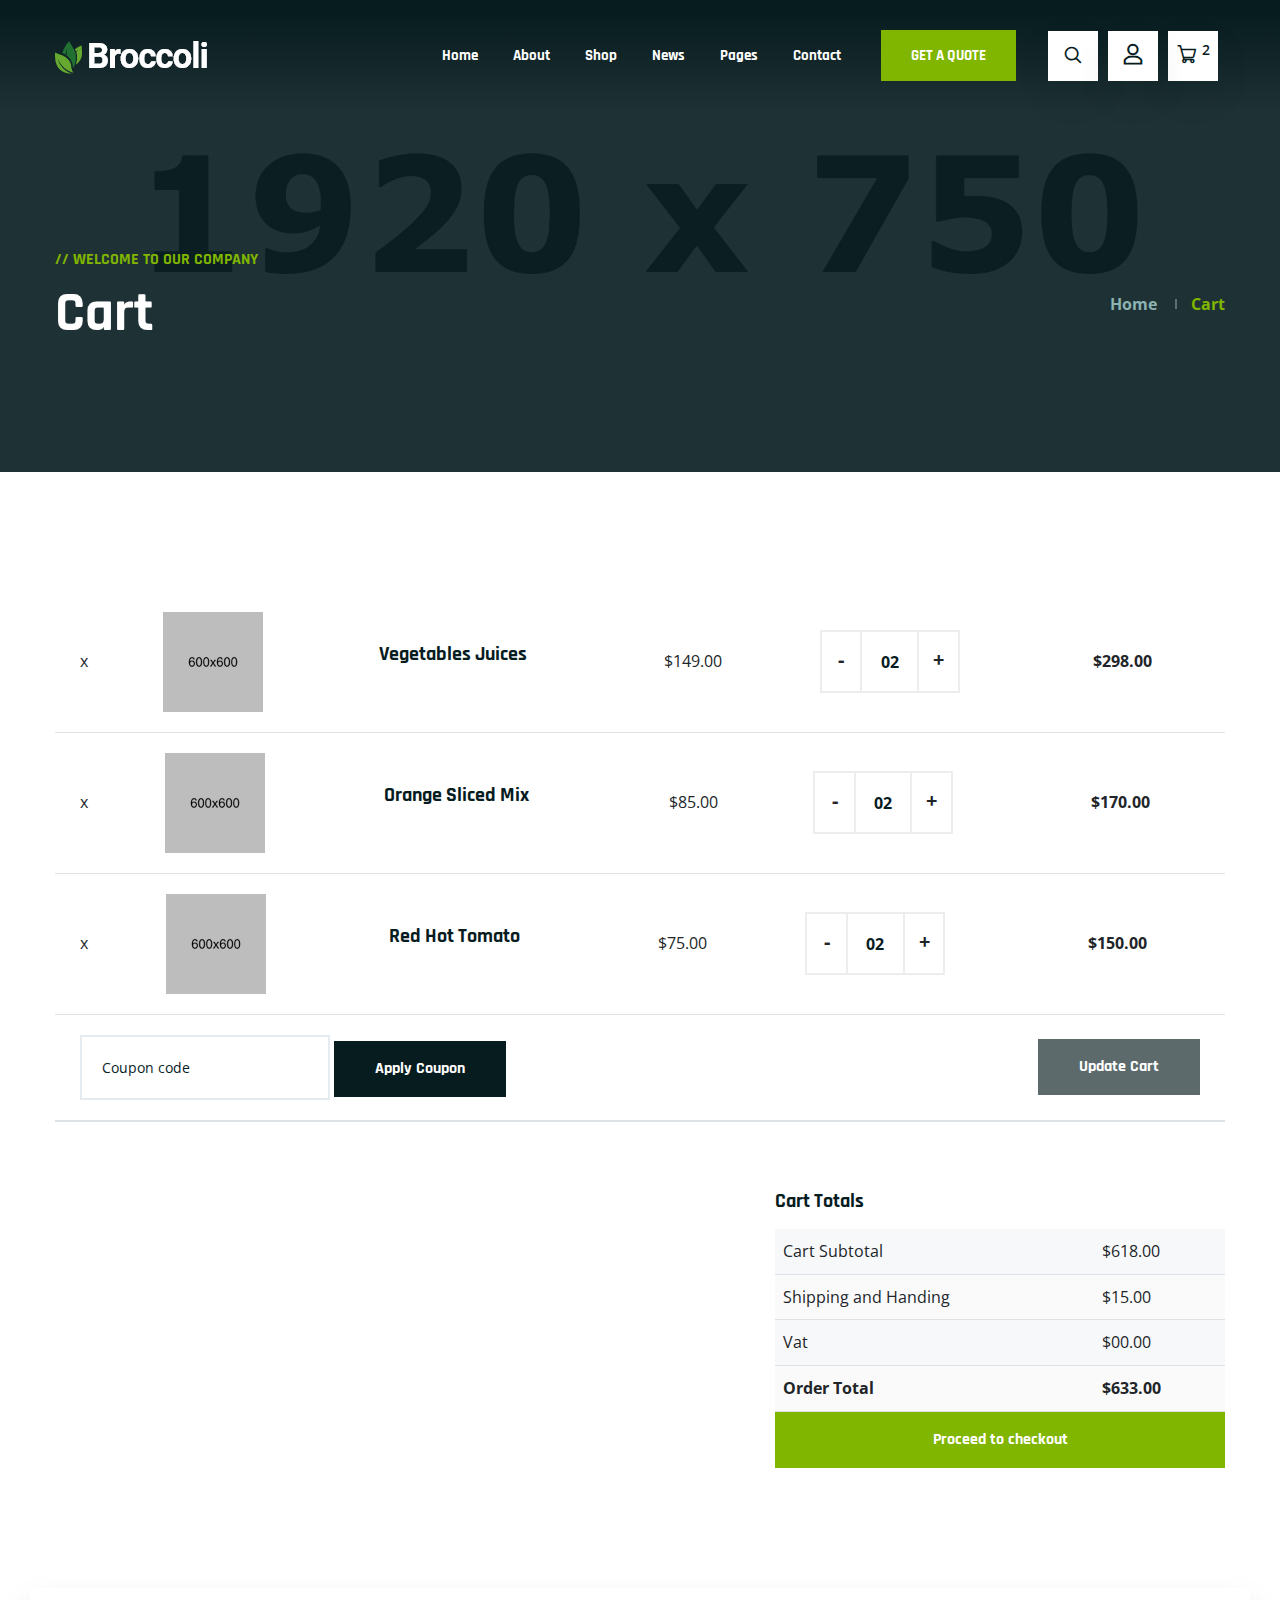
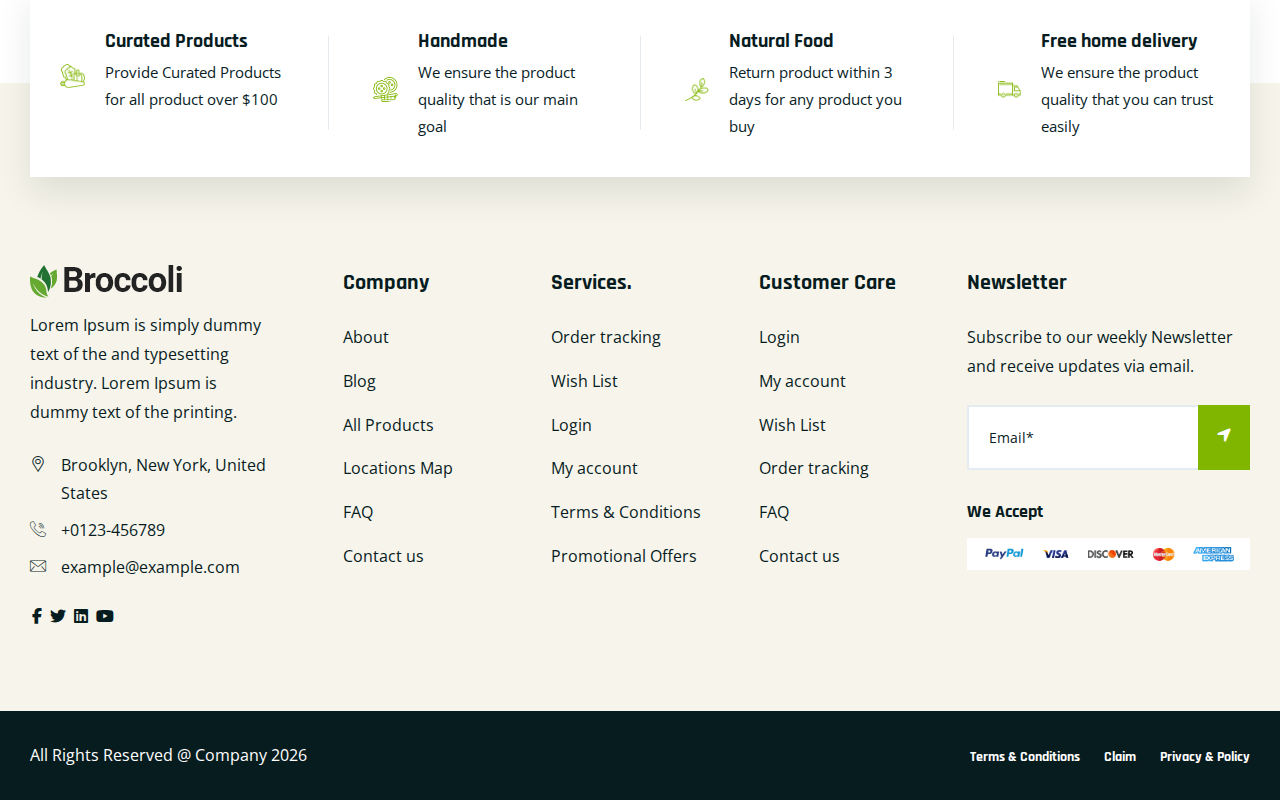
<file: cart.html>
<!doctype html>
<html class="no-js" lang="zxx">

<head>
    <meta charset="utf-8">
    <meta http-equiv="x-ua-compatible" content="ie=edge">
    <title>Broccoli - Organic Food HTML Template</title>
    <meta name="robots" content="noindex, follow" />
    <meta name="description" content="">
    <meta name="viewport" content="width=device-width, initial-scale=1, shrink-to-fit=no">

    <!-- Place favicon.png in the root directory -->
    <link rel="shortcut icon" href="img/favicon.png" type="image/x-icon" />
    <!-- Font Icons css -->
    <link rel="stylesheet" href="css/font-icons.css">
    <!-- plugins css -->
    <link rel="stylesheet" href="css/plugins.css">
    <!-- Main Stylesheet -->
    <link rel="stylesheet" href="css/style.css">
    <!-- Responsive css -->
    <link rel="stylesheet" href="css/responsive.css">
</head>

<body>
    <!--[if lte IE 9]>
        <p class="browserupgrade">You are using an <strong>outdated</strong> browser. Please <a href="https://browsehappy.com/">upgrade your browser</a> to improve your experience and security.</p>
    <![endif]-->

    <!-- Add your site or application content here -->

<!-- Body main wrapper start -->
<div class="body-wrapper">

    <!-- HEADER AREA START (header-5) -->
    <header class="ltn__header-area ltn__header-5 ltn__header-transparent gradient-color-2">
        <!-- ltn__header-top-area start -->
        <div class="ltn__header-top-area d-none">
            <div class="container">
                <div class="row">
                    <div class="col-md-7">
                        <div class="ltn__top-bar-menu">
                            <ul>
                                <li><a href="locations.html"><i class="icon-placeholder"></i> 15/A, Nest Tower, NYC</a></li>
                                <li><a href="mailto:info@webmail.com?Subject=Flower%20greetings%20to%20you"><i class="icon-mail"></i> info@webmail.com</a></li>
                            </ul>
                        </div>
                    </div>
                    <div class="col-md-5">
                        <div class="top-bar-right text-right text-end">
                            <div class="ltn__top-bar-menu">
                                <ul>
                                    <li>
                                        <!-- ltn__language-menu -->
                                        <div class="ltn__drop-menu ltn__currency-menu ltn__language-menu">
                                            <ul>
                                                <li><a href="#" class="dropdown-toggle"><span class="active-currency">English</span></a>
                                                    <ul>
                                                        <li><a href="#">Arabic</a></li>
                                                        <li><a href="#">Bengali</a></li>
                                                        <li><a href="#">Chinese</a></li>
                                                        <li><a href="#">English</a></li>
                                                        <li><a href="#">French</a></li>
                                                        <li><a href="#">Hindi</a></li>
                                                    </ul>
                                                </li>
                                            </ul>
                                        </div>
                                    </li>
                                    <li>
                                        <!-- ltn__social-media -->
                                        <div class="ltn__social-media">
                                            <ul>
                                                <li><a href="#" title="Facebook"><i class="fab fa-facebook-f"></i></a></li>
                                                <li><a href="#" title="Twitter"><i class="fab fa-twitter"></i></a></li>
                                                
                                                <li><a href="#" title="Instagram"><i class="fab fa-instagram"></i></a></li>
                                                <li><a href="#" title="Dribbble"><i class="fab fa-dribbble"></i></a></li>
                                            </ul>
                                        </div>
                                    </li>
                                </ul>
                            </div>
                        </div>
                    </div>
                </div>
            </div>
        </div>
        <!-- ltn__header-top-area end -->

        <!-- ltn__header-middle-area start -->
        <div class="ltn__header-middle-area ltn__header-sticky ltn__sticky-bg-black ltn__logo-right-menu-option plr--9---">
            <div class="container">
                <div class="row">
                    <div class="col">
                        <div class="site-logo-wrap">
                            <div class="site-logo">
                                <a href="index.html"><img src="img/logo-2.png" alt="Logo"></a>
                            </div>
                        </div>
                    </div>
                    <div class="col header-menu-column menu-color-white">
                        <div class="header-menu d-none d-xl-block">
                            <nav>
                                <div class="ltn__main-menu">
                                    <ul>
                                        <li class="menu-icon"><a href="#">Home</a>
                                            <ul class="sub-menu menu-pages-img-show ltn__sub-menu-col-2---">
                                                <li>
                                                    <a href="index.html">Home Style 01</a>
                                                    <img src="img/home-demos/home-1.jpg" alt="#">
                                                </li>
                                                <li>
                                                    <a href="index-2.html">Home Style 02</a>
                                                    <img src="img/home-demos/home-2.jpg" alt="#">
                                                </li>
                                                <li>
                                                    <a href="index-3.html">Home Style 03</a>
                                                    <img src="img/home-demos/home-3.jpg" alt="#">
                                                </li>
                                                <li>
                                                    <a href="index-4.html">Home Style 04</a>
                                                    <img src="img/home-demos/home-4.jpg" alt="#">
                                                </li>
                                                <li>
                                                    <a href="index-5.html">Home Style 05 <span class="menu-item-badge">video</span></a>
                                                    <img src="img/home-demos/home-5.jpg" alt="#">
                                                </li>
                                                <li>
                                                    <a href="index-6.html">Home Style 06</a>
                                                    <img src="img/home-demos/home-6.jpg" alt="#">
                                                </li>
                                                <li>
                                                    <a href="index-7.html">Home Style 07</a>
                                                    <img src="img/home-demos/home-7.jpg" alt="#">
                                                </li>
                                                <li>
                                                    <a href="index-8.html">Home Style 08</a>
                                                    <img src="img/home-demos/home-8.jpg" alt="#">
                                                </li>
                                                <li>
                                                    <a href="index-9.html">Home Style 09</a>
                                                    <img src="img/home-demos/home-9.jpg" alt="#">
                                                </li>
                                                <li>
                                                    <a href="index-10.html">Home Style 10</a>
                                                    <img src="img/home-demos/home-10.jpg" alt="#">
                                                </li>
                                                <li>
                                                    <a href="index-11.html">Home Style 11 <span class="menu-item-badge">Service</span></a>
                                                    <img src="img/home-demos/home-11.jpg" alt="#">
                                                </li>
                                            </ul>
                                        </li>
                                        <li class="menu-icon"><a href="#">About</a>
                                            <ul>
                                                <li><a href="about.html">About</a></li>
                                                <li><a href="service.html">Services</a></li>
                                                <li><a href="service-details.html">Service Details</a></li>
                                                <li><a href="portfolio.html">Gallery</a></li>
                                                <li><a href="portfolio-2.html">Gallery - 02</a></li>
                                                <li><a href="portfolio-details.html">Gallery Details</a></li>
                                                <li><a href="team.html">Team</a></li>
                                                <li><a href="team-details.html">Team Details</a></li>
                                                <li><a href="faq.html">FAQ</a></li>
                                                <li><a href="locations.html">Google Map Locations</a></li>
                                            </ul>
                                        </li>
                                        <li class="menu-icon"><a href="#">Shop</a>
                                            <ul>
                                                <li><a href="shop.html">Shop</a></li>
                                                <li><a href="shop-grid.html">Shop Grid</a></li>
                                                <li><a href="shop-left-sidebar.html">Shop Left sidebar</a></li>
                                                <li><a href="shop-right-sidebar.html">Shop right sidebar</a></li>
                                                <li><a href="product-details.html">Shop details </a></li>
                                                <li><a href="#">Other Pages <span class="float-end">>></span></a>
                                                    <ul>
                                                        <li><a href="cart.html">Cart</a></li>
                                                        <li><a href="wishlist.html">Wishlist</a></li>
                                                        <li><a href="checkout.html">Checkout</a></li>
                                                        <li><a href="order-tracking.html">Order Tracking</a></li>
                                                        <li><a href="account.html">My Account</a></li>
                                                        <li><a href="login.html">Sign in</a></li>
                                                        <li><a href="register.html">Register</a></li>
                                                    </ul>
                                                </li>
                                            </ul>
                                        </li>
                                        <li class="menu-icon"><a href="#">News</a>
                                            <ul>
                                                <li><a href="blog.html">News</a></li>
                                                <li><a href="blog-grid.html">News Grid</a></li>
                                                <li><a href="blog-left-sidebar.html">News Left sidebar</a></li>
                                                <li><a href="blog-right-sidebar.html">News Right sidebar</a></li>
                                                <li><a href="blog-details.html">News details</a></li>
                                            </ul>
                                        </li>
                                        <li class="menu-icon"><a href="#">Pages</a>
                                            <ul class="mega-menu">
                                                <li><a href="#">Inner Pages</a>
                                                    <ul>
                                                        <li><a href="portfolio.html">Gallery</a></li>
                                                        <li><a href="portfolio-2.html">Gallery - 02</a></li>
                                                        <li><a href="portfolio-details.html">Gallery Details</a></li>
                                                        <li><a href="team.html">Team</a></li>
                                                        <li><a href="team-details.html">Team Details</a></li>
                                                        <li><a href="faq.html">FAQ</a></li>
                                                    </ul>
                                                </li>
                                                <li><a href="#">Inner Pages</a>
                                                    <ul>
                                                        <li><a href="history.html">History</a></li>
                                                        <li><a href="contact.html">Appointment</a></li>
                                                        <li><a href="locations.html">Google Map Locations</a></li>
                                                        <li><a href="404.html">404</a></li>
                                                        <li><a href="contact.html">Contact</a></li>
                                                        <li><a href="coming-soon.html">Coming Soon</a></li>
                                                    </ul>
                                                </li>
                                                <li><a href="#">Shop Pages</a>
                                                    <ul>
                                                        <li><a href="shop.html">Shop</a></li>
                                                        <li><a href="shop-left-sidebar.html">Shop Left sidebar</a></li>
                                                        <li><a href="shop-right-sidebar.html">Shop right sidebar</a></li>
                                                        <li><a href="shop-grid.html">Shop Grid</a></li>
                                                        <li><a href="product-details.html">Shop details </a></li>
                                                        <li><a href="cart.html">Cart</a></li>
                                                    </ul>
                                                </li>
                                                <li><a href="shop.html"><img src="img/banner/menu-banner-1.png" alt="#"></a>
                                                </li>
                                            </ul>
                                        </li>
                                        <li><a href="contact.html">Contact</a></li>
                                        <li class="special-link"><a href="contact.html">GET A QUOTE</a></li>
                                    </ul>
                                </div>
                            </nav>
                        </div>
                    </div>
                    <div class="ltn__header-options ltn__header-options-2">
                        <!-- header-search-1 -->
                        <div class="header-search-wrap">
                            <div class="header-search-1">
                                <div class="search-icon">
                                    <i class="icon-search for-search-show"></i>
                                    <i class="icon-cancel  for-search-close"></i>
                                </div>
                            </div>
                            <div class="header-search-1-form">
                                <form id="#" method="get"  action="#">
                                    <input type="text" name="search" value="" placeholder="Search here..."/>
                                    <button type="submit">
                                        <span><i class="icon-search"></i></span>
                                    </button>
                                </form>
                            </div>
                        </div>
                        <!-- user-menu -->
                        <div class="ltn__drop-menu user-menu">
                            <ul>
                                <li>
                                    <a href="#"><i class="icon-user"></i></a>
                                    <ul>
                                        <li><a href="login.html">Sign in</a></li>
                                        <li><a href="register.html">Register</a></li>
                                        <li><a href="account.html">My Account</a></li>
                                        <li><a href="wishlist.html">Wishlist</a></li>
                                    </ul>
                                </li>
                            </ul>
                        </div>
                        <!-- mini-cart -->
                        <div class="mini-cart-icon">
                            <a href="#ltn__utilize-cart-menu" class="ltn__utilize-toggle">
                                <i class="icon-shopping-cart"></i>
                                <sup>2</sup>
                            </a>
                        </div>
                        <!-- mini-cart -->
                        <!-- Mobile Menu Button -->
                        <div class="mobile-menu-toggle d-xl-none">
                            <a href="#ltn__utilize-mobile-menu" class="ltn__utilize-toggle">
                                <svg viewBox="0 0 800 600">
                                    <path d="M300,220 C300,220 520,220 540,220 C740,220 640,540 520,420 C440,340 300,200 300,200" id="top"></path>
                                    <path d="M300,320 L540,320" id="middle"></path>
                                    <path d="M300,210 C300,210 520,210 540,210 C740,210 640,530 520,410 C440,330 300,190 300,190" id="bottom" transform="translate(480, 320) scale(1, -1) translate(-480, -318) "></path>
                                </svg>
                            </a>
                        </div>
                    </div>
                </div>
            </div>
        </div>
        <!-- ltn__header-middle-area end -->
    </header>
    <!-- HEADER AREA END -->
    
    <!-- Utilize Cart Menu Start -->
    <div id="ltn__utilize-cart-menu" class="ltn__utilize ltn__utilize-cart-menu">
        <div class="ltn__utilize-menu-inner ltn__scrollbar">
            <div class="ltn__utilize-menu-head">
                <span class="ltn__utilize-menu-title">Cart</span>
                <button class="ltn__utilize-close">×</button>
            </div>
            <div class="mini-cart-product-area ltn__scrollbar">
                <div class="mini-cart-item clearfix">
                    <div class="mini-cart-img">
                        <a href="#"><img src="img/product/1.png" alt="Image"></a>
                        <span class="mini-cart-item-delete"><i class="icon-cancel"></i></span>
                    </div>
                    <div class="mini-cart-info">
                        <h6><a href="#">Red Hot Tomato</a></h6>
                        <span class="mini-cart-quantity">1 x $65.00</span>
                    </div>
                </div>
                <div class="mini-cart-item clearfix">
                    <div class="mini-cart-img">
                        <a href="#"><img src="img/product/2.png" alt="Image"></a>
                        <span class="mini-cart-item-delete"><i class="icon-cancel"></i></span>
                    </div>
                    <div class="mini-cart-info">
                        <h6><a href="#">Vegetables Juices</a></h6>
                        <span class="mini-cart-quantity">1 x $85.00</span>
                    </div>
                </div>
                <div class="mini-cart-item clearfix">
                    <div class="mini-cart-img">
                        <a href="#"><img src="img/product/3.png" alt="Image"></a>
                        <span class="mini-cart-item-delete"><i class="icon-cancel"></i></span>
                    </div>
                    <div class="mini-cart-info">
                        <h6><a href="#">Orange Sliced Mix</a></h6>
                        <span class="mini-cart-quantity">1 x $92.00</span>
                    </div>
                </div>
                <div class="mini-cart-item clearfix">
                    <div class="mini-cart-img">
                        <a href="#"><img src="img/product/4.png" alt="Image"></a>
                        <span class="mini-cart-item-delete"><i class="icon-cancel"></i></span>
                    </div>
                    <div class="mini-cart-info">
                        <h6><a href="#">Orange Fresh Juice</a></h6>
                        <span class="mini-cart-quantity">1 x $68.00</span>
                    </div>
                </div>
            </div>
            <div class="mini-cart-footer">
                <div class="mini-cart-sub-total">
                    <h5>Subtotal: <span>$310.00</span></h5>
                </div>
                <div class="btn-wrapper">
                    <a href="cart.html" class="theme-btn-1 btn btn-effect-1">View Cart</a>
                    <a href="cart.html" class="theme-btn-2 btn btn-effect-2">Checkout</a>
                </div>
                <p>Free Shipping on All Orders Over $100!</p>
            </div>

        </div>
    </div>
    <!-- Utilize Cart Menu End -->

    <!-- Utilize Mobile Menu Start -->
    <div id="ltn__utilize-mobile-menu" class="ltn__utilize ltn__utilize-mobile-menu">
        <div class="ltn__utilize-menu-inner ltn__scrollbar">
            <div class="ltn__utilize-menu-head">
                <div class="site-logo">
                    <a href="index.html"><img src="img/logo.png" alt="Logo"></a>
                </div>
                <button class="ltn__utilize-close">×</button>
            </div>
            <div class="ltn__utilize-menu-search-form">
                <form action="#">
                    <input type="text" placeholder="Search...">
                    <button><i class="fas fa-search"></i></button>
                </form>
            </div>
            <div class="ltn__utilize-menu">
                <ul>
                    <li><a href="#">Home</a>
                        <ul class="sub-menu">
                            <li><a href="index.html">Home Pages 01</a></li>
                            <li><a href="index-2.html">Home Pages 02</a></li>
                            <li><a href="index-3.html">Home Pages 03</a></li>
                            <li><a href="index-4.html">Home Pages 04</a></li>
                            <li><a href="index-5.html">Home Pages 05  <span class="menu-item-badge">video</span></a></li>
                            <li><a href="index-6.html">Home Pages 06</a></li>
                            <li><a href="index-7.html">Home Pages 07</a></li>
                            <li><a href="index-8.html">Home Pages 08</a></li>
                            <li><a href="index-9.html">Home Pages 09</a></li>
                            <li><a href="index-10.html">Home Pages 10</a></li>
                            <li><a href="index-11.html">Home Pages 11 <span class="menu-item-badge">Service</span></a></li>
                        </ul>
                    </li>
                    <li><a href="#">About</a>
                        <ul class="sub-menu">
                            <li><a href="about.html">About</a></li>
                            <li><a href="service.html">Services</a></li>
                            <li><a href="service-details.html">Service Details</a></li>
                            <li><a href="portfolio.html">Portfolio</a></li>
                            <li><a href="portfolio-2.html">Portfolio - 02</a></li>
                            <li><a href="portfolio-details.html">Portfolio Details</a></li>
                            <li><a href="team.html">Team</a></li>
                            <li><a href="team-details.html">Team Details</a></li>
                            <li><a href="faq.html">FAQ</a></li>
                            <li><a href="locations.html">Google Map Locations</a></li>
                        </ul>
                    </li>
                    <li><a href="#">Shop</a>
                        <ul class="sub-menu">
                            <li><a href="shop.html">Shop</a></li>
                            <li><a href="shop-grid.html">Shop Grid</a></li>
                            <li><a href="shop-left-sidebar.html">Shop Left sidebar</a></li>
                            <li><a href="shop-right-sidebar.html">Shop right sidebar</a></li>
                            <li><a href="product-details.html">Shop details </a></li>
                            <li><a href="cart.html">Cart</a></li>
                            <li><a href="wishlist.html">Wishlist</a></li>
                            <li><a href="checkout.html">Checkout</a></li>
                            <li><a href="order-tracking.html">Order Tracking</a></li>
                            <li><a href="account.html">My Account</a></li>
                            <li><a href="login.html">Sign in</a></li>
                            <li><a href="register.html">Register</a></li>
                        </ul>
                    </li>
                    <li><a href="#">News</a>
                        <ul class="sub-menu">
                            <li><a href="blog.html">News</a></li>
                            <li><a href="blog-grid.html">News Grid</a></li>
                            <li><a href="blog-left-sidebar.html">News Left sidebar</a></li>
                            <li><a href="blog-right-sidebar.html">News Right sidebar</a></li>
                            <li><a href="blog-details.html">News details</a></li>
                        </ul>
                    </li>
                    <li><a href="#">Pages</a>
                        <ul class="sub-menu">
                            <li><a href="about.html">About</a></li>
                            <li><a href="service.html">Services</a></li>
                            <li><a href="service-details.html">Service Details</a></li>
                            <li><a href="portfolio.html">Portfolio</a></li>
                            <li><a href="portfolio-2.html">Portfolio - 02</a></li>
                            <li><a href="portfolio-details.html">Portfolio Details</a></li>
                            <li><a href="team.html">Team</a></li>
                            <li><a href="team-details.html">Team Details</a></li>
                            <li><a href="faq.html">FAQ</a></li>
                            <li><a href="history.html">History</a></li>
                            <li><a href="contact.html">Appointment</a></li>
                            <li><a href="locations.html">Google Map Locations</a></li>
                            <li><a href="404.html">404</a></li>
                            <li><a href="contact.html">Contact</a></li>
                            <li><a href="coming-soon.html">Coming Soon</a></li>
                        </ul>
                    </li>
                    <li><a href="contact.html">Contact</a></li>
                </ul>
            </div>
            <div class="ltn__utilize-buttons ltn__utilize-buttons-2">
                <ul>
                    <li>
                        <a href="account.html" title="My Account">
                            <span class="utilize-btn-icon">
                                <i class="far fa-user"></i>
                            </span>
                            My Account
                        </a>
                    </li>
                    <li>
                        <a href="wishlist.html" title="Wishlist">
                            <span class="utilize-btn-icon">
                                <i class="far fa-heart"></i>
                                <sup>3</sup>
                            </span>
                            Wishlist
                        </a>
                    </li>
                    <li>
                        <a href="cart.html" title="Shoping Cart">
                            <span class="utilize-btn-icon">
                                <i class="fas fa-shopping-cart"></i>
                                <sup>5</sup>
                            </span>
                            Shoping Cart
                        </a>
                    </li>
                </ul>
            </div>
            <div class="ltn__social-media-2">
                <ul>
                    <li><a href="#" title="Facebook"><i class="fab fa-facebook-f"></i></a></li>
                    <li><a href="#" title="Twitter"><i class="fab fa-twitter"></i></a></li>
                    <li><a href="#" title="Linkedin"><i class="fab fa-linkedin"></i></a></li>
                    <li><a href="#" title="Instagram"><i class="fab fa-instagram"></i></a></li>
                </ul>
            </div>
        </div>
    </div>
    <!-- Utilize Mobile Menu End -->

    <div class="ltn__utilize-overlay"></div>

    <!-- BREADCRUMB AREA START -->
    <div class="ltn__breadcrumb-area ltn__breadcrumb-area-2 ltn__breadcrumb-color-white bg-overlay-theme-black-90 bg-image" data-bg="img/bg/9.jpg">
        <div class="container">
            <div class="row">
                <div class="col-lg-12">
                    <div class="ltn__breadcrumb-inner ltn__breadcrumb-inner-2 justify-content-between">
                        <div class="section-title-area ltn__section-title-2">
                            <h6 class="section-subtitle ltn__secondary-color">//  Welcome to our company</h6>
                            <h1 class="section-title white-color">Cart</h1>
                        </div>
                        <div class="ltn__breadcrumb-list">
                            <ul>
                                <li><a href="index.html">Home</a></li>
                                <li>Cart</li>
                            </ul>
                        </div>
                    </div>
                </div>
            </div>
        </div>
    </div>
    <!-- BREADCRUMB AREA END -->

    <!-- SHOPING CART AREA START -->
    <div class="liton__shoping-cart-area mb-120">
        <div class="container">
            <div class="row">
                <div class="col-lg-12">
                    <div class="shoping-cart-inner">
                        <div class="shoping-cart-table table-responsive">
                            <table class="table">
                                <!-- <thead>
                                    <th class="cart-product-remove">Remove</th>
                                    <th class="cart-product-image">Image</th>
                                    <th class="cart-product-info">Product</th>
                                    <th class="cart-product-price">Price</th>
                                    <th class="cart-product-quantity">Quantity</th>
                                    <th class="cart-product-subtotal">Subtotal</th>
                                </thead> -->
                                <tbody>
                                    <tr>
                                        <td class="cart-product-remove">x</td>
                                        <td class="cart-product-image">
                                            <a href="product-details.html"><img src="img/product/1.png" alt="#"></a>
                                        </td>
                                        <td class="cart-product-info">
                                            <h4><a href="product-details.html">Vegetables Juices</a></h4>
                                        </td>
                                        <td class="cart-product-price">$149.00</td>
                                        <td class="cart-product-quantity">
                                            <div class="cart-plus-minus">
                                                <input type="text" value="02" name="qtybutton" class="cart-plus-minus-box">
                                            </div>
                                        </td>
                                        <td class="cart-product-subtotal">$298.00</td>
                                    </tr>
                                    <tr>
                                        <td class="cart-product-remove">x</td>
                                        <td class="cart-product-image">
                                            <a href="product-details.html"><img src="img/product/2.png" alt="#"></a>
                                        </td>
                                        <td class="cart-product-info">
                                            <h4><a href="product-details.html">Orange Sliced Mix</a></h4>
                                        </td>
                                        <td class="cart-product-price">$85.00</td>
                                        <td class="cart-product-quantity">
                                            <div class="cart-plus-minus">
                                                <input type="text" value="02" name="qtybutton" class="cart-plus-minus-box">
                                            </div>
                                        </td>
                                        <td class="cart-product-subtotal">$170.00</td>
                                    </tr>
                                    <tr>
                                        <td class="cart-product-remove">x</td>
                                        <td class="cart-product-image">
                                            <a href="product-details.html"><img src="img/product/3.png" alt="#"></a>
                                        </td>
                                        <td class="cart-product-info">
                                            <h4><a href="product-details.html">Red Hot Tomato</a></h4>
                                        </td>
                                        <td class="cart-product-price">$75.00</td>
                                        <td class="cart-product-quantity">
                                            <div class="cart-plus-minus">
                                                <input type="text" value="02" name="qtybutton" class="cart-plus-minus-box">
                                            </div>
                                        </td>
                                        <td class="cart-product-subtotal">$150.00</td>
                                    </tr>
                                    <tr class="cart-coupon-row">
                                        <td colspan="6">
                                            <div class="cart-coupon">
                                                <input type="text" name="cart-coupon" placeholder="Coupon code">
                                                <button type="submit" class="btn theme-btn-2 btn-effect-2">Apply Coupon</button>
                                            </div>
                                        </td>
                                        <td>
                                            <button type="submit" class="btn theme-btn-2 btn-effect-2-- disabled">Update Cart</button>
                                        </td>
                                    </tr>
                                </tbody>
                            </table>
                        </div>
                        <div class="shoping-cart-total mt-50">
                            <h4>Cart Totals</h4>
                            <table class="table">
                                <tbody>
                                    <tr>
                                        <td>Cart Subtotal</td>
                                        <td>$618.00</td>
                                    </tr>
                                    <tr>
                                        <td>Shipping and Handing</td>
                                        <td>$15.00</td>
                                    </tr>
                                    <tr>
                                        <td>Vat</td>
                                        <td>$00.00</td>
                                    </tr>
                                    <tr>
                                        <td><strong>Order Total</strong></td>
                                        <td><strong>$633.00</strong></td>
                                    </tr>
                                </tbody>
                            </table>
                            <div class="btn-wrapper text-right text-end">
                                <a href="checkout.html" class="theme-btn-1 btn btn-effect-1">Proceed to checkout</a>
                            </div>
                        </div>
                    </div>
                </div>
            </div>
        </div>
    </div>
    <!-- SHOPING CART AREA END -->

    <!-- FEATURE AREA START ( Feature - 3) -->
    <div class="ltn__feature-area before-bg-bottom-2 mb--30--- plr--5">
        <div class="container-fluid">
            <div class="row">
                <div class="col-lg-12">
                    <div class="ltn__feature-item-box-wrap ltn__border-between-column white-bg">
                        <div class="row">
                            <div class="col-xl-3 col-md-6 col-12">
                                <div class="ltn__feature-item ltn__feature-item-8">
                                    <div class="ltn__feature-icon">
                                        <img src="img/icons/icon-img/11.png" alt="#">
                                    </div>
                                    <div class="ltn__feature-info">
                                        <h4>Curated Products</h4>
                                        <p>Provide Curated Products for
                                            all product over $100</p>
                                    </div>
                                </div>
                            </div>
                            <div class="col-xl-3 col-md-6 col-12">
                                <div class="ltn__feature-item ltn__feature-item-8">
                                    <div class="ltn__feature-icon">
                                        <img src="img/icons/icon-img/12.png" alt="#">
                                    </div>
                                    <div class="ltn__feature-info">
                                        <h4>Handmade</h4>
                                        <p>We ensure the product quality
                                            that is our main goal</p>
                                    </div>
                                </div>
                            </div>
                            <div class="col-xl-3 col-md-6 col-12">
                                <div class="ltn__feature-item ltn__feature-item-8">
                                    <div class="ltn__feature-icon">
                                        <img src="img/icons/icon-img/13.png" alt="#">
                                    </div>
                                    <div class="ltn__feature-info">
                                        <h4>Natural Food</h4>
                                        <p>Return product within 3 days
                                            for any product you buy</p>
                                    </div>
                                </div>
                            </div>
                            <div class="col-xl-3 col-md-6 col-12">
                                <div class="ltn__feature-item ltn__feature-item-8">
                                    <div class="ltn__feature-icon">
                                        <img src="img/icons/icon-img/14.png" alt="#">
                                    </div>
                                    <div class="ltn__feature-info">
                                        <h4>Free home delivery</h4>
                                        <p>We ensure the product quality
                                            that you can trust easily</p>
                                    </div>
                                </div>
                            </div>
                        </div>
                    </div>
                </div>
            </div>
        </div>
    </div>
    <!-- FEATURE AREA END -->

    <!-- FOOTER AREA START -->
    <footer class="ltn__footer-area  ">
        <div class="footer-top-area  section-bg-1 plr--5">
            <div class="container-fluid">
                <div class="row">
                    <div class="col-xl-3 col-md-6 col-sm-6 col-12">
                        <div class="footer-widget footer-about-widget">
                            <div class="footer-logo">
                                <div class="site-logo">
                                    <img src="img/logo.png" alt="Logo">
                                </div>
                            </div>
                            <p>Lorem Ipsum is simply dummy text of the and typesetting industry. Lorem Ipsum is dummy text of the printing.</p>
                            <div class="footer-address">
                                <ul>
                                    <li>
                                        <div class="footer-address-icon">
                                            <i class="icon-placeholder"></i>
                                        </div>
                                        <div class="footer-address-info">
                                            <p>Brooklyn, New York, United States</p>
                                        </div>
                                    </li>
                                    <li>
                                        <div class="footer-address-icon">
                                            <i class="icon-call"></i>
                                        </div>
                                        <div class="footer-address-info">
                                            <p><a href="tel:+0123-456789">+0123-456789</a></p>
                                        </div>
                                    </li>
                                    <li>
                                        <div class="footer-address-icon">
                                            <i class="icon-mail"></i>
                                        </div>
                                        <div class="footer-address-info">
                                            <p><a href="mailto:example@example.com">example@example.com</a></p>
                                        </div>
                                    </li>
                                </ul>
                            </div>
                            <div class="ltn__social-media mt-20">
                                <ul>
                                    <li><a href="#" title="Facebook"><i class="fab fa-facebook-f"></i></a></li>
                                    <li><a href="#" title="Twitter"><i class="fab fa-twitter"></i></a></li>
                                    <li><a href="#" title="Linkedin"><i class="fab fa-linkedin"></i></a></li>
                                    <li><a href="#" title="Youtube"><i class="fab fa-youtube"></i></a></li>
                                </ul>
                            </div>
                        </div>
                    </div>
                    <div class="col-xl-2 col-md-6 col-sm-6 col-12">
                        <div class="footer-widget footer-menu-widget clearfix">
                            <h4 class="footer-title">Company</h4>
                            <div class="footer-menu">
                                <ul>
                                    <li><a href="about.html">About</a></li>
                                    <li><a href="blog.html">Blog</a></li>
                                    <li><a href="shop.html">All Products</a></li>
                                    <li><a href="locations.html">Locations Map</a></li>
                                    <li><a href="faq.html">FAQ</a></li>
                                    <li><a href="contact.html">Contact us</a></li>
                                </ul>
                            </div>
                        </div>
                    </div>
                    <div class="col-xl-2 col-md-6 col-sm-6 col-12">
                        <div class="footer-widget footer-menu-widget clearfix">
                            <h4 class="footer-title">Services.</h4>
                            <div class="footer-menu">
                                <ul>
                                    <li><a href="order-tracking.html">Order tracking</a></li>
                                    <li><a href="wishlist.html">Wish List</a></li>
                                    <li><a href="login.html">Login</a></li>
                                    <li><a href="account.html">My account</a></li>
                                    <li><a href="about.html">Terms & Conditions</a></li>
                                    <li><a href="about.html">Promotional Offers</a></li>
                                </ul>
                            </div>
                        </div>
                    </div>
                    <div class="col-xl-2 col-md-6 col-sm-6 col-12">
                        <div class="footer-widget footer-menu-widget clearfix">
                            <h4 class="footer-title">Customer Care</h4>
                            <div class="footer-menu">
                                <ul>
                                    <li><a href="login.html">Login</a></li>
                                    <li><a href="account.html">My account</a></li>
                                    <li><a href="wishlist.html">Wish List</a></li>
                                    <li><a href="order-tracking.html">Order tracking</a></li>
                                    <li><a href="faq.html">FAQ</a></li>
                                    <li><a href="contact.html">Contact us</a></li>
                                </ul>
                            </div>
                        </div>
                    </div>
                    <div class="col-xl-3 col-md-6 col-sm-12 col-12">
                        <div class="footer-widget footer-newsletter-widget">
                            <h4 class="footer-title">Newsletter</h4>
                            <p>Subscribe to our weekly Newsletter and receive updates via email.</p>
                            <div class="footer-newsletter">
                                <form action="#">
                                    <input type="email" name="email" placeholder="Email*">
                                    <div class="btn-wrapper">
                                        <button class="theme-btn-1 btn" type="submit"><i class="fas fa-location-arrow"></i></button>
                                    </div>
                                </form>
                            </div>
                            <h5 class="mt-30">We Accept</h5>
                            <img src="img/icons/payment-4.png" alt="Payment Image">
                        </div>
                    </div>
                </div>
            </div>
        </div>
        <div class="ltn__copyright-area ltn__copyright-2 section-bg-2  ltn__border-top-2--- plr--5">
            <div class="container-fluid">
                <div class="row">
                    <div class="col-md-6 col-12">
                        <div class="ltn__copyright-design clearfix">
                            <p>All Rights Reserved @ Company <span class="current-year"></span></p>
                        </div>
                    </div>
                    <div class="col-md-6 col-12 align-self-center">
                        <div class="ltn__copyright-menu text-right text-end">
                            <ul>
                                <li><a href="#">Terms & Conditions</a></li>
                                <li><a href="#">Claim</a></li>
                                <li><a href="#">Privacy & Policy</a></li>
                            </ul>
                        </div>
                    </div>
                </div>
            </div>
        </div>
    </footer>
    <!-- FOOTER AREA END -->

</div>
<!-- Body main wrapper end -->

    <!-- All JS Plugins -->
    <script src="js/plugins.js"></script>
    <!-- Main JS -->
    <script src="js/main.js"></script>
  
</body>
</html>
</file>
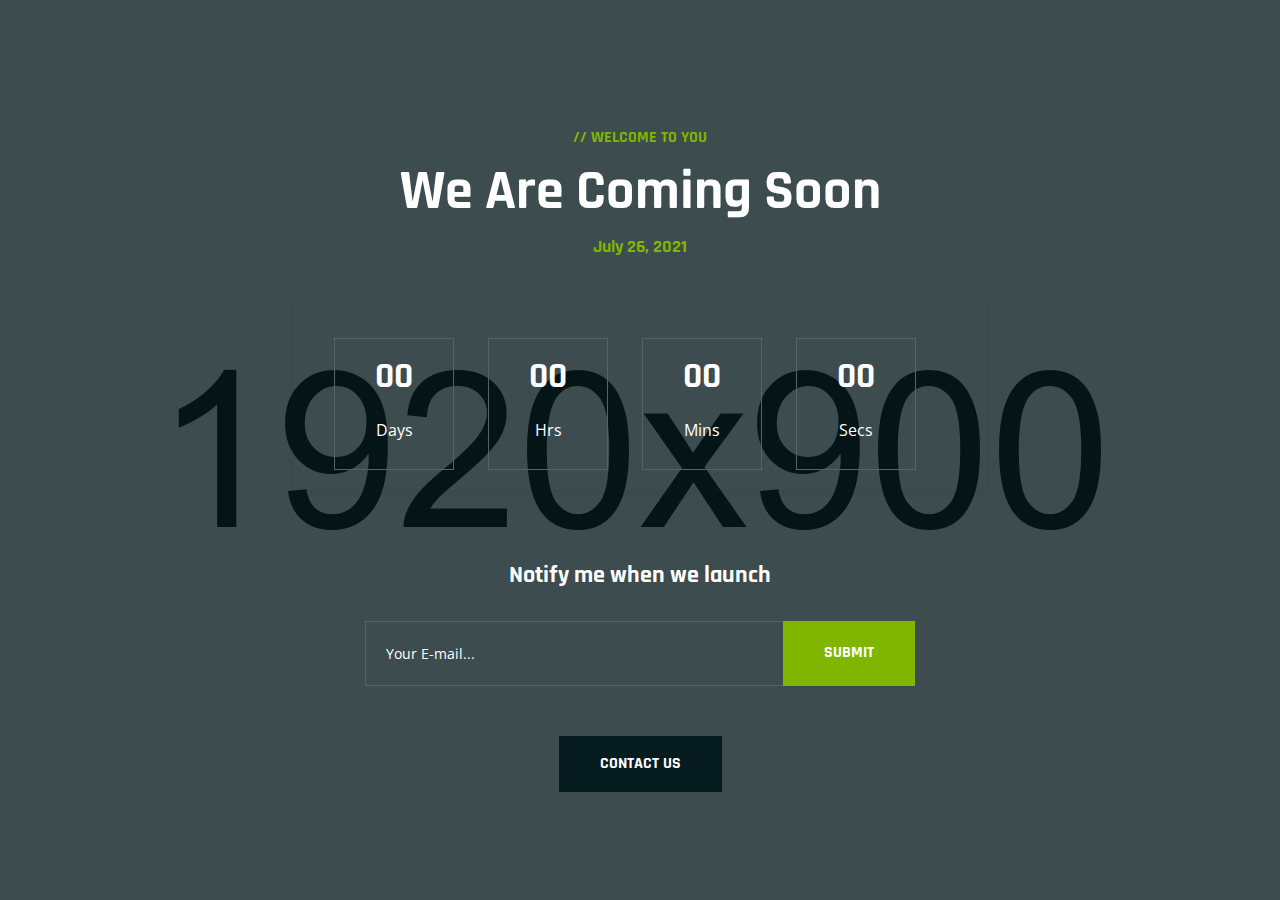
<file: coming-soon.html>
<!doctype html>
<html class="no-js" lang="zxx">

<head>
    <meta charset="utf-8">
    <meta http-equiv="x-ua-compatible" content="ie=edge">
    <title>Broccoli - Organic Food HTML Template</title>
    <meta name="robots" content="noindex, follow" />
    <meta name="description" content="">
    <meta name="viewport" content="width=device-width, initial-scale=1, shrink-to-fit=no">

    <!-- Place favicon.png in the root directory -->
    <link rel="shortcut icon" href="img/favicon.png" type="image/x-icon" />
    <!-- Font Icons css -->
    <link rel="stylesheet" href="css/font-icons.css">
    <!-- plugins css -->
    <link rel="stylesheet" href="css/plugins.css">
    <!-- Main Stylesheet -->
    <link rel="stylesheet" href="css/style.css">
    <!-- Responsive css -->
    <link rel="stylesheet" href="css/responsive.css">
</head>

<body>
    <!--[if lte IE 9]>
        <p class="browserupgrade">You are using an <strong>outdated</strong> browser. Please <a href="https://browsehappy.com/">upgrade your browser</a> to improve your experience and security.</p>
    <![endif]-->

    <!-- Add your site or application content here -->

<!-- Body main wrapper start -->
<div class="body-wrapper">

    <!-- 404 area start -->
    <div class="ltn__coming-soon-area ltn__primary-bg text-color-white bg-image bg-overlay-theme-black-70" data-bg="img/slider/11.jpg">
        <div class="container">
            <div class="row">
                <div class="col-lg-12">
                    <div class="coming-soon-inner">
                        <div class="section-title-area ltn__section-title-2">
                            <h6 class="section-subtitle ltn__secondary-color">//  Welcome to you</h6>
                            <h1 class="section-title white-color">We Are Coming Soon</h1>
                            <h5 class="ltn__secondary-color">July 26, 2021</h5>
                        </div>
                        <div class="ltn__countdown mb-20" data-countdown="2024/12/26"></div>

                        <div class="ltn__newsletter-inner mt-50">
                            <h3>Notify me when we launch</h3>
                            <form action="#" class="ltn__form-box">
                                <input type="email" name="email" placeholder="Your E-mail...">
                                <button type="submit" class="btn theme-btn-1 btn-effect-1">SUBMIT</button>
                            </form>
                        </div>
                        <div class="btn-wrapper mt-50">
                            <a href="contact.html" class="btn theme-btn-2 btn-effect-2 text-uppercase">Contact Us</a>
                        </div>
                    </div>
                </div>
            </div>
        </div>
    </div>
    <!-- 404 area end -->

</div>
<!-- Body main wrapper end -->

    <!-- All JS Plugins -->
    <script src="js/plugins.js"></script>
    <!-- Main JS -->
    <script src="js/main.js"></script>
  
</body>
</html>
</file>
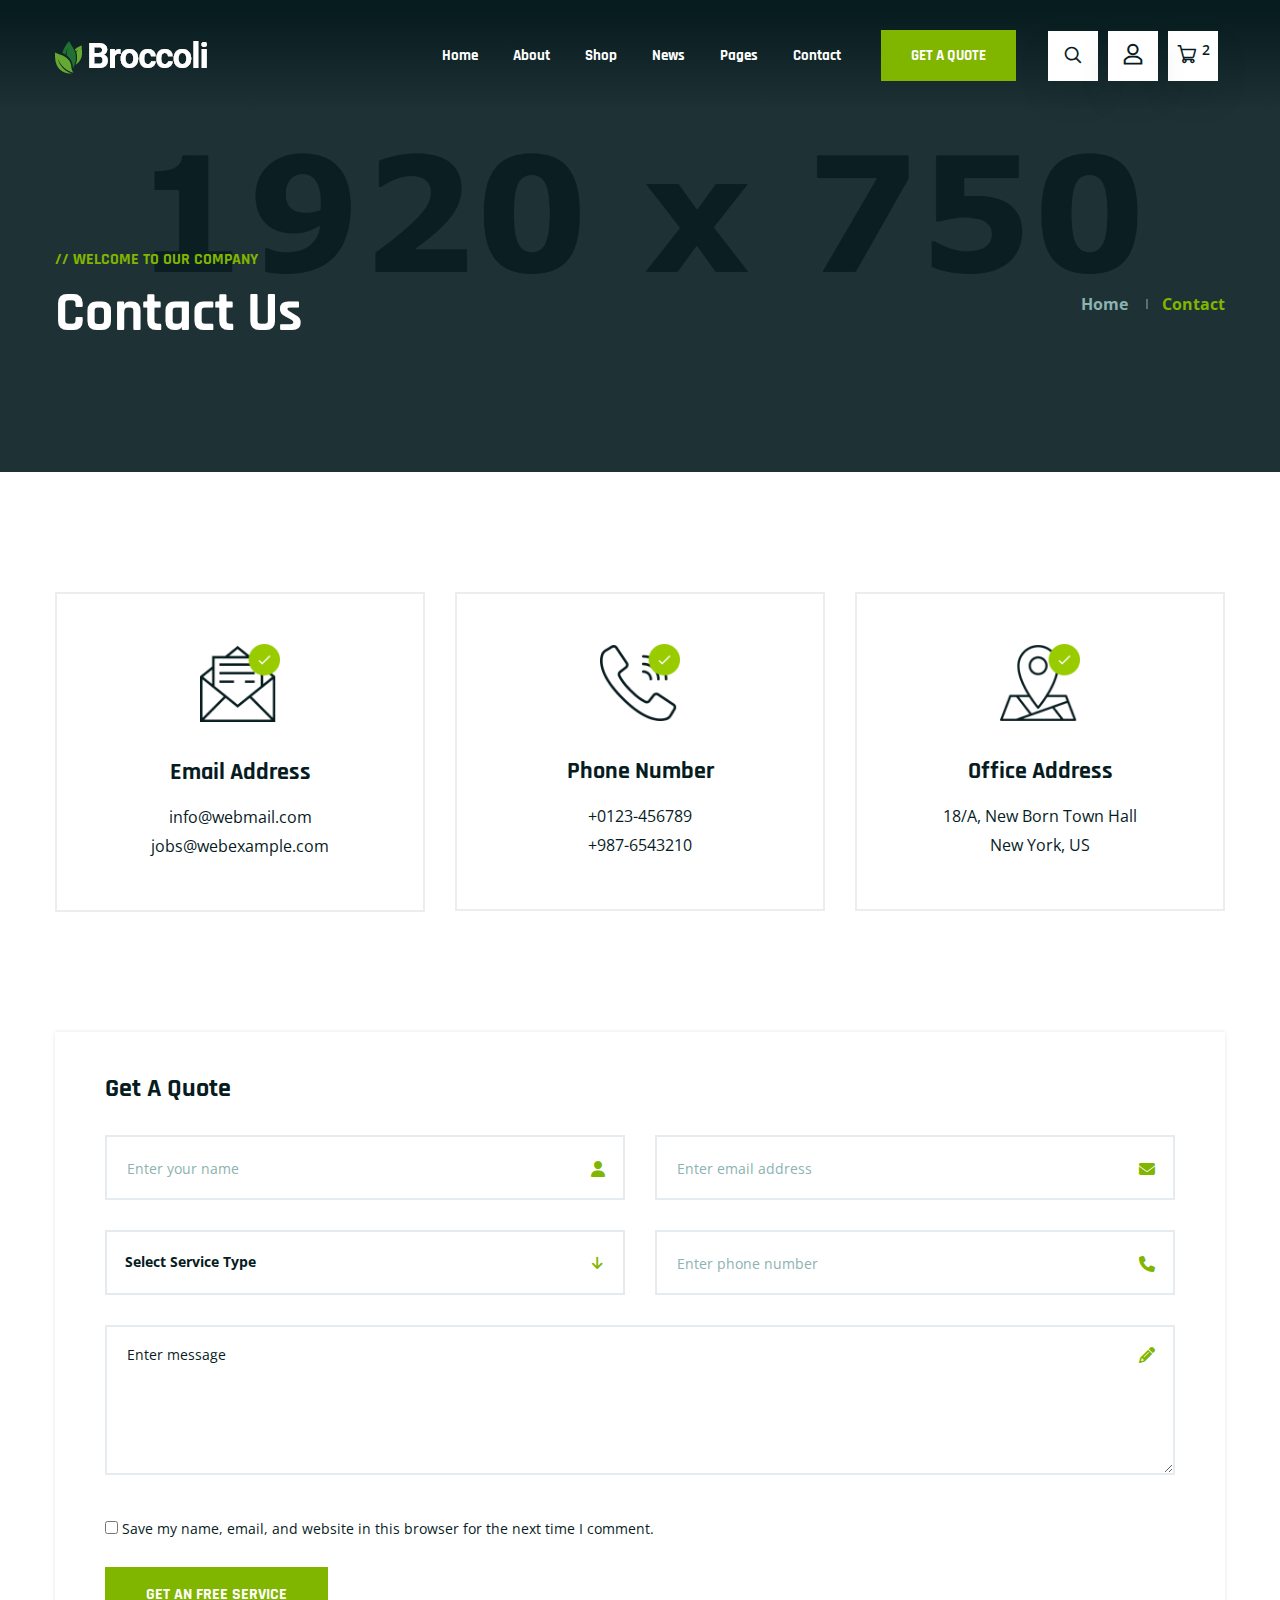
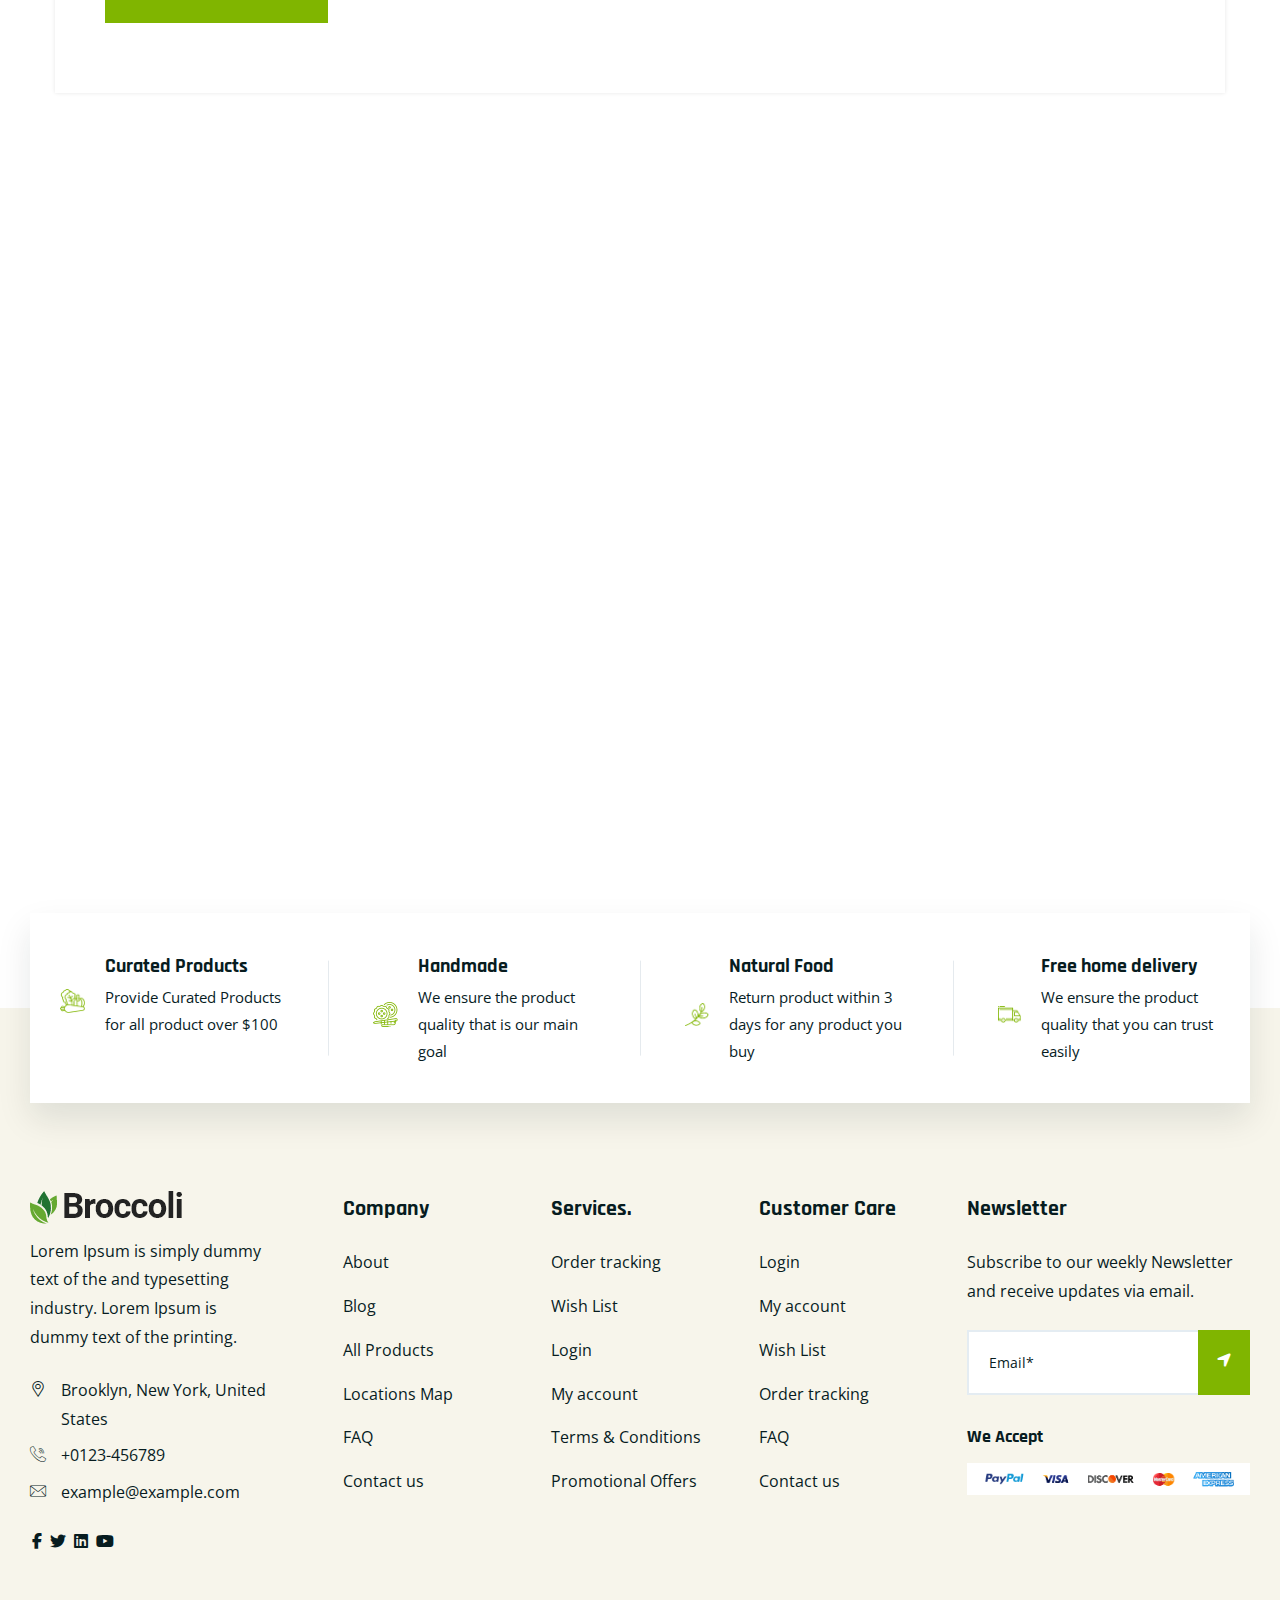
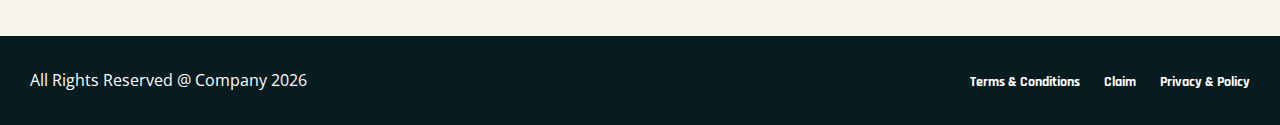
<file: contact.html>
<!doctype html>
<html class="no-js" lang="zxx">

<head>
    <meta charset="utf-8">
    <meta http-equiv="x-ua-compatible" content="ie=edge">
    <title>Broccoli - Organic Food HTML Template</title>
    <meta name="robots" content="noindex, follow" />
    <meta name="description" content="">
    <meta name="viewport" content="width=device-width, initial-scale=1, shrink-to-fit=no">

    <!-- Place favicon.png in the root directory -->
    <link rel="shortcut icon" href="img/favicon.png" type="image/x-icon" />
    <!-- Font Icons css -->
    <link rel="stylesheet" href="css/font-icons.css">
    <!-- plugins css -->
    <link rel="stylesheet" href="css/plugins.css">
    <!-- Main Stylesheet -->
    <link rel="stylesheet" href="css/style.css">
    <!-- Responsive css -->
    <link rel="stylesheet" href="css/responsive.css">
</head>

<body>
    <!--[if lte IE 9]>
        <p class="browserupgrade">You are using an <strong>outdated</strong> browser. Please <a href="https://browsehappy.com/">upgrade your browser</a> to improve your experience and security.</p>
    <![endif]-->

    <!-- Add your site or application content here -->

<!-- Body main wrapper start -->
<div class="body-wrapper">

    <!-- HEADER AREA START (header-5) -->
    <header class="ltn__header-area ltn__header-5 ltn__header-transparent gradient-color-2">
        <!-- ltn__header-top-area start -->
        <div class="ltn__header-top-area d-none">
            <div class="container">
                <div class="row">
                    <div class="col-md-7">
                        <div class="ltn__top-bar-menu">
                            <ul>
                                <li><a href="locations.html"><i class="icon-placeholder"></i> 15/A, Nest Tower, NYC</a></li>
                                <li><a href="mailto:info@webmail.com?Subject=Flower%20greetings%20to%20you"><i class="icon-mail"></i> info@webmail.com</a></li>
                            </ul>
                        </div>
                    </div>
                    <div class="col-md-5">
                        <div class="top-bar-right text-right text-end">
                            <div class="ltn__top-bar-menu">
                                <ul>
                                    <li>
                                        <!-- ltn__language-menu -->
                                        <div class="ltn__drop-menu ltn__currency-menu ltn__language-menu">
                                            <ul>
                                                <li><a href="#" class="dropdown-toggle"><span class="active-currency">English</span></a>
                                                    <ul>
                                                        <li><a href="#">Arabic</a></li>
                                                        <li><a href="#">Bengali</a></li>
                                                        <li><a href="#">Chinese</a></li>
                                                        <li><a href="#">English</a></li>
                                                        <li><a href="#">French</a></li>
                                                        <li><a href="#">Hindi</a></li>
                                                    </ul>
                                                </li>
                                            </ul>
                                        </div>
                                    </li>
                                    <li>
                                        <!-- ltn__social-media -->
                                        <div class="ltn__social-media">
                                            <ul>
                                                <li><a href="#" title="Facebook"><i class="fab fa-facebook-f"></i></a></li>
                                                <li><a href="#" title="Twitter"><i class="fab fa-twitter"></i></a></li>
                                                
                                                <li><a href="#" title="Instagram"><i class="fab fa-instagram"></i></a></li>
                                                <li><a href="#" title="Dribbble"><i class="fab fa-dribbble"></i></a></li>
                                            </ul>
                                        </div>
                                    </li>
                                </ul>
                            </div>
                        </div>
                    </div>
                </div>
            </div>
        </div>
        <!-- ltn__header-top-area end -->

        <!-- ltn__header-middle-area start -->
        <div class="ltn__header-middle-area ltn__header-sticky ltn__sticky-bg-black ltn__logo-right-menu-option plr--9---">
            <div class="container">
                <div class="row">
                    <div class="col">
                        <div class="site-logo-wrap">
                            <div class="site-logo">
                                <a href="index.html"><img src="img/logo-2.png" alt="Logo"></a>
                            </div>
                        </div>
                    </div>
                    <div class="col header-menu-column menu-color-white">
                        <div class="header-menu d-none d-xl-block">
                            <nav>
                                <div class="ltn__main-menu">
                                    <ul>
                                        <li class="menu-icon"><a href="#">Home</a>
                                            <ul class="sub-menu menu-pages-img-show ltn__sub-menu-col-2---">
                                                <li>
                                                    <a href="index.html">Home Style 01</a>
                                                    <img src="img/home-demos/home-1.jpg" alt="#">
                                                </li>
                                                <li>
                                                    <a href="index-2.html">Home Style 02</a>
                                                    <img src="img/home-demos/home-2.jpg" alt="#">
                                                </li>
                                                <li>
                                                    <a href="index-3.html">Home Style 03</a>
                                                    <img src="img/home-demos/home-3.jpg" alt="#">
                                                </li>
                                                <li>
                                                    <a href="index-4.html">Home Style 04</a>
                                                    <img src="img/home-demos/home-4.jpg" alt="#">
                                                </li>
                                                <li>
                                                    <a href="index-5.html">Home Style 05 <span class="menu-item-badge">video</span></a>
                                                    <img src="img/home-demos/home-5.jpg" alt="#">
                                                </li>
                                                <li>
                                                    <a href="index-6.html">Home Style 06</a>
                                                    <img src="img/home-demos/home-6.jpg" alt="#">
                                                </li>
                                                <li>
                                                    <a href="index-7.html">Home Style 07</a>
                                                    <img src="img/home-demos/home-7.jpg" alt="#">
                                                </li>
                                                <li>
                                                    <a href="index-8.html">Home Style 08</a>
                                                    <img src="img/home-demos/home-8.jpg" alt="#">
                                                </li>
                                                <li>
                                                    <a href="index-9.html">Home Style 09</a>
                                                    <img src="img/home-demos/home-9.jpg" alt="#">
                                                </li>
                                                <li>
                                                    <a href="index-10.html">Home Style 10</a>
                                                    <img src="img/home-demos/home-10.jpg" alt="#">
                                                </li>
                                                <li>
                                                    <a href="index-11.html">Home Style 11 <span class="menu-item-badge">Service</span></a>
                                                    <img src="img/home-demos/home-11.jpg" alt="#">
                                                </li>
                                            </ul>
                                        </li>
                                        <li class="menu-icon"><a href="#">About</a>
                                            <ul>
                                                <li><a href="about.html">About</a></li>
                                                <li><a href="service.html">Services</a></li>
                                                <li><a href="service-details.html">Service Details</a></li>
                                                <li><a href="portfolio.html">Gallery</a></li>
                                                <li><a href="portfolio-2.html">Gallery - 02</a></li>
                                                <li><a href="portfolio-details.html">Gallery Details</a></li>
                                                <li><a href="team.html">Team</a></li>
                                                <li><a href="team-details.html">Team Details</a></li>
                                                <li><a href="faq.html">FAQ</a></li>
                                                <li><a href="locations.html">Google Map Locations</a></li>
                                            </ul>
                                        </li>
                                        <li class="menu-icon"><a href="#">Shop</a>
                                            <ul>
                                                <li><a href="shop.html">Shop</a></li>
                                                <li><a href="shop-grid.html">Shop Grid</a></li>
                                                <li><a href="shop-left-sidebar.html">Shop Left sidebar</a></li>
                                                <li><a href="shop-right-sidebar.html">Shop right sidebar</a></li>
                                                <li><a href="product-details.html">Shop details </a></li>
                                                <li><a href="product-details-no-sidebar.html">Shop details no sidebar </a></li>
                                                <li><a href="#">Other Pages <span class="float-end">>></span></a>
                                                    <ul>
                                                        <li><a href="cart.html">Cart</a></li>
                                                        <li><a href="wishlist.html">Wishlist</a></li>
                                                        <li><a href="checkout.html">Checkout</a></li>
                                                        <li><a href="order-tracking.html">Order Tracking</a></li>
                                                        <li><a href="account.html">My Account</a></li>
                                                        <li><a href="login.html">Sign in</a></li>
                                                        <li><a href="register.html">Register</a></li>
                                                    </ul>
                                                </li>
                                            </ul>
                                        </li>
                                        <li class="menu-icon"><a href="#">News</a>
                                            <ul>
                                                <li><a href="blog.html">News</a></li>
                                                <li><a href="blog-grid.html">News Grid</a></li>
                                                <li><a href="blog-left-sidebar.html">News Left sidebar</a></li>
                                                <li><a href="blog-right-sidebar.html">News Right sidebar</a></li>
                                                <li><a href="blog-details.html">News details</a></li>
                                            </ul>
                                        </li>
                                        <li class="menu-icon"><a href="#">Pages</a>
                                            <ul class="mega-menu">
                                                <li><a href="#">Inner Pages</a>
                                                    <ul>
                                                        <li><a href="portfolio.html">Gallery</a></li>
                                                        <li><a href="portfolio-2.html">Gallery - 02</a></li>
                                                        <li><a href="portfolio-details.html">Gallery Details</a></li>
                                                        <li><a href="team.html">Team</a></li>
                                                        <li><a href="team-details.html">Team Details</a></li>
                                                        <li><a href="faq.html">FAQ</a></li>
                                                    </ul>
                                                </li>
                                                <li><a href="#">Inner Pages</a>
                                                    <ul>
                                                        <li><a href="history.html">History</a></li>
                                                        <li><a href="contact.html">Appointment</a></li>
                                                        <li><a href="locations.html">Google Map Locations</a></li>
                                                        <li><a href="404.html">404</a></li>
                                                        <li><a href="contact.html">Contact</a></li>
                                                        <li><a href="coming-soon.html">Coming Soon</a></li>
                                                    </ul>
                                                </li>
                                                <li><a href="#">Shop Pages</a>
                                                    <ul>
                                                        <li><a href="shop.html">Shop</a></li>
                                                        <li><a href="shop-left-sidebar.html">Shop Left sidebar</a></li>
                                                        <li><a href="shop-right-sidebar.html">Shop right sidebar</a></li>
                                                        <li><a href="shop-grid.html">Shop Grid</a></li>
                                                        <li><a href="product-details.html">Shop details </a></li>
                                                        <li><a href="cart.html">Cart</a></li>
                                                    </ul>
                                                </li>
                                                <li><a href="shop.html"><img src="img/banner/menu-banner-1.png" alt="#"></a>
                                                </li>
                                            </ul>
                                        </li>
                                        <li><a href="contact.html">Contact</a></li>
                                        <li class="special-link"><a href="contact.html">GET A QUOTE</a></li>
                                    </ul>
                                </div>
                            </nav>
                        </div>
                    </div>
                    <div class="ltn__header-options ltn__header-options-2">
                        <!-- header-search-1 -->
                        <div class="header-search-wrap">
                            <div class="header-search-1">
                                <div class="search-icon">
                                    <i class="icon-search for-search-show"></i>
                                    <i class="icon-cancel  for-search-close"></i>
                                </div>
                            </div>
                            <div class="header-search-1-form">
                                <form id="#" method="get"  action="#">
                                    <input type="text" name="search" value="" placeholder="Search here..."/>
                                    <button type="submit">
                                        <span><i class="icon-search"></i></span>
                                    </button>
                                </form>
                            </div>
                        </div>
                        <!-- user-menu -->
                        <div class="ltn__drop-menu user-menu">
                            <ul>
                                <li>
                                    <a href="#"><i class="icon-user"></i></a>
                                    <ul>
                                        <li><a href="login.html">Sign in</a></li>
                                        <li><a href="register.html">Register</a></li>
                                        <li><a href="account.html">My Account</a></li>
                                        <li><a href="wishlist.html">Wishlist</a></li>
                                    </ul>
                                </li>
                            </ul>
                        </div>
                        <!-- mini-cart -->
                        <div class="mini-cart-icon">
                            <a href="#ltn__utilize-cart-menu" class="ltn__utilize-toggle">
                                <i class="icon-shopping-cart"></i>
                                <sup>2</sup>
                            </a>
                        </div>
                        <!-- mini-cart -->
                        <!-- Mobile Menu Button -->
                        <div class="mobile-menu-toggle d-xl-none">
                            <a href="#ltn__utilize-mobile-menu" class="ltn__utilize-toggle">
                                <svg viewBox="0 0 800 600">
                                    <path d="M300,220 C300,220 520,220 540,220 C740,220 640,540 520,420 C440,340 300,200 300,200" id="top"></path>
                                    <path d="M300,320 L540,320" id="middle"></path>
                                    <path d="M300,210 C300,210 520,210 540,210 C740,210 640,530 520,410 C440,330 300,190 300,190" id="bottom" transform="translate(480, 320) scale(1, -1) translate(-480, -318) "></path>
                                </svg>
                            </a>
                        </div>
                    </div>
                </div>
            </div>
        </div>
        <!-- ltn__header-middle-area end -->
    </header>
    <!-- HEADER AREA END -->
    
    <!-- Utilize Cart Menu Start -->
    <div id="ltn__utilize-cart-menu" class="ltn__utilize ltn__utilize-cart-menu">
        <div class="ltn__utilize-menu-inner ltn__scrollbar">
            <div class="ltn__utilize-menu-head">
                <span class="ltn__utilize-menu-title">Cart</span>
                <button class="ltn__utilize-close">×</button>
            </div>
            <div class="mini-cart-product-area ltn__scrollbar">
                <div class="mini-cart-item clearfix">
                    <div class="mini-cart-img">
                        <a href="#"><img src="img/product/1.png" alt="Image"></a>
                        <span class="mini-cart-item-delete"><i class="icon-cancel"></i></span>
                    </div>
                    <div class="mini-cart-info">
                        <h6><a href="#">Red Hot Tomato</a></h6>
                        <span class="mini-cart-quantity">1 x $65.00</span>
                    </div>
                </div>
                <div class="mini-cart-item clearfix">
                    <div class="mini-cart-img">
                        <a href="#"><img src="img/product/2.png" alt="Image"></a>
                        <span class="mini-cart-item-delete"><i class="icon-cancel"></i></span>
                    </div>
                    <div class="mini-cart-info">
                        <h6><a href="#">Vegetables Juices</a></h6>
                        <span class="mini-cart-quantity">1 x $85.00</span>
                    </div>
                </div>
                <div class="mini-cart-item clearfix">
                    <div class="mini-cart-img">
                        <a href="#"><img src="img/product/3.png" alt="Image"></a>
                        <span class="mini-cart-item-delete"><i class="icon-cancel"></i></span>
                    </div>
                    <div class="mini-cart-info">
                        <h6><a href="#">Orange Sliced Mix</a></h6>
                        <span class="mini-cart-quantity">1 x $92.00</span>
                    </div>
                </div>
                <div class="mini-cart-item clearfix">
                    <div class="mini-cart-img">
                        <a href="#"><img src="img/product/4.png" alt="Image"></a>
                        <span class="mini-cart-item-delete"><i class="icon-cancel"></i></span>
                    </div>
                    <div class="mini-cart-info">
                        <h6><a href="#">Orange Fresh Juice</a></h6>
                        <span class="mini-cart-quantity">1 x $68.00</span>
                    </div>
                </div>
            </div>
            <div class="mini-cart-footer">
                <div class="mini-cart-sub-total">
                    <h5>Subtotal: <span>$310.00</span></h5>
                </div>
                <div class="btn-wrapper">
                    <a href="cart.html" class="theme-btn-1 btn btn-effect-1">View Cart</a>
                    <a href="cart.html" class="theme-btn-2 btn btn-effect-2">Checkout</a>
                </div>
                <p>Free Shipping on All Orders Over $100!</p>
            </div>

        </div>
    </div>
    <!-- Utilize Cart Menu End -->

    <!-- Utilize Mobile Menu Start -->
    <div id="ltn__utilize-mobile-menu" class="ltn__utilize ltn__utilize-mobile-menu">
        <div class="ltn__utilize-menu-inner ltn__scrollbar">
            <div class="ltn__utilize-menu-head">
                <div class="site-logo">
                    <a href="index.html"><img src="img/logo.png" alt="Logo"></a>
                </div>
                <button class="ltn__utilize-close">×</button>
            </div>
            <div class="ltn__utilize-menu-search-form">
                <form action="#">
                    <input type="text" placeholder="Search...">
                    <button><i class="fas fa-search"></i></button>
                </form>
            </div>
            <div class="ltn__utilize-menu">
                <ul>
                    <li><a href="#">Home</a>
                        <ul class="sub-menu">
                            <li><a href="index.html">Home Pages 01</a></li>
                            <li><a href="index-2.html">Home Pages 02</a></li>
                            <li><a href="index-3.html">Home Pages 03</a></li>
                            <li><a href="index-4.html">Home Pages 04</a></li>
                            <li><a href="index-5.html">Home Pages 05  <span class="menu-item-badge">video</span></a></li>
                            <li><a href="index-6.html">Home Pages 06</a></li>
                            <li><a href="index-7.html">Home Pages 07</a></li>
                            <li><a href="index-8.html">Home Pages 08</a></li>
                            <li><a href="index-9.html">Home Pages 09</a></li>
                            <li><a href="index-10.html">Home Pages 10</a></li>
                            <li><a href="index-11.html">Home Pages 11 <span class="menu-item-badge">Service</span></a></li>
                        </ul>
                    </li>
                    <li><a href="#">About</a>
                        <ul class="sub-menu">
                            <li><a href="about.html">About</a></li>
                            <li><a href="service.html">Services</a></li>
                            <li><a href="service-details.html">Service Details</a></li>
                            <li><a href="portfolio.html">Portfolio</a></li>
                            <li><a href="portfolio-2.html">Portfolio - 02</a></li>
                            <li><a href="portfolio-details.html">Portfolio Details</a></li>
                            <li><a href="team.html">Team</a></li>
                            <li><a href="team-details.html">Team Details</a></li>
                            <li><a href="faq.html">FAQ</a></li>
                            <li><a href="locations.html">Google Map Locations</a></li>
                        </ul>
                    </li>
                    <li><a href="#">Shop</a>
                        <ul class="sub-menu">
                            <li><a href="shop.html">Shop</a></li>
                            <li><a href="shop-grid.html">Shop Grid</a></li>
                            <li><a href="shop-left-sidebar.html">Shop Left sidebar</a></li>
                            <li><a href="shop-right-sidebar.html">Shop right sidebar</a></li>
                            <li><a href="product-details.html">Shop details </a></li>
                            <li><a href="cart.html">Cart</a></li>
                            <li><a href="wishlist.html">Wishlist</a></li>
                            <li><a href="checkout.html">Checkout</a></li>
                            <li><a href="order-tracking.html">Order Tracking</a></li>
                            <li><a href="account.html">My Account</a></li>
                            <li><a href="login.html">Sign in</a></li>
                            <li><a href="register.html">Register</a></li>
                        </ul>
                    </li>
                    <li><a href="#">News</a>
                        <ul class="sub-menu">
                            <li><a href="blog.html">News</a></li>
                            <li><a href="blog-grid.html">News Grid</a></li>
                            <li><a href="blog-left-sidebar.html">News Left sidebar</a></li>
                            <li><a href="blog-right-sidebar.html">News Right sidebar</a></li>
                            <li><a href="blog-details.html">News details</a></li>
                        </ul>
                    </li>
                    <li><a href="#">Pages</a>
                        <ul class="sub-menu">
                            <li><a href="about.html">About</a></li>
                            <li><a href="service.html">Services</a></li>
                            <li><a href="service-details.html">Service Details</a></li>
                            <li><a href="portfolio.html">Portfolio</a></li>
                            <li><a href="portfolio-2.html">Portfolio - 02</a></li>
                            <li><a href="portfolio-details.html">Portfolio Details</a></li>
                            <li><a href="team.html">Team</a></li>
                            <li><a href="team-details.html">Team Details</a></li>
                            <li><a href="faq.html">FAQ</a></li>
                            <li><a href="history.html">History</a></li>
                            <li><a href="contact.html">Appointment</a></li>
                            <li><a href="locations.html">Google Map Locations</a></li>
                            <li><a href="404.html">404</a></li>
                            <li><a href="contact.html">Contact</a></li>
                            <li><a href="coming-soon.html">Coming Soon</a></li>
                        </ul>
                    </li>
                    <li><a href="contact.html">Contact</a></li>
                </ul>
            </div>
            <div class="ltn__utilize-buttons ltn__utilize-buttons-2">
                <ul>
                    <li>
                        <a href="account.html" title="My Account">
                            <span class="utilize-btn-icon">
                                <i class="far fa-user"></i>
                            </span>
                            My Account
                        </a>
                    </li>
                    <li>
                        <a href="wishlist.html" title="Wishlist">
                            <span class="utilize-btn-icon">
                                <i class="far fa-heart"></i>
                                <sup>3</sup>
                            </span>
                            Wishlist
                        </a>
                    </li>
                    <li>
                        <a href="cart.html" title="Shoping Cart">
                            <span class="utilize-btn-icon">
                                <i class="fas fa-shopping-cart"></i>
                                <sup>5</sup>
                            </span>
                            Shoping Cart
                        </a>
                    </li>
                </ul>
            </div>
            <div class="ltn__social-media-2">
                <ul>
                    <li><a href="#" title="Facebook"><i class="fab fa-facebook-f"></i></a></li>
                    <li><a href="#" title="Twitter"><i class="fab fa-twitter"></i></a></li>
                    <li><a href="#" title="Linkedin"><i class="fab fa-linkedin"></i></a></li>
                    <li><a href="#" title="Instagram"><i class="fab fa-instagram"></i></a></li>
                </ul>
            </div>
        </div>
    </div>
    <!-- Utilize Mobile Menu End -->

    <div class="ltn__utilize-overlay"></div>

    <!-- BREADCRUMB AREA START -->
    <div class="ltn__breadcrumb-area ltn__breadcrumb-area-2 ltn__breadcrumb-color-white bg-overlay-theme-black-90 bg-image" data-bg="img/bg/9.jpg">
        <div class="container">
            <div class="row">
                <div class="col-lg-12">
                    <div class="ltn__breadcrumb-inner ltn__breadcrumb-inner-2 justify-content-between">
                        <div class="section-title-area ltn__section-title-2">
                            <h6 class="section-subtitle ltn__secondary-color">//  Welcome to our company</h6>
                            <h1 class="section-title white-color">Contact Us</h1>
                        </div>
                        <div class="ltn__breadcrumb-list">
                            <ul>
                                <li><a href="index.html">Home</a></li>
                                <li>Contact</li>
                            </ul>
                        </div>
                    </div>
                </div>
            </div>
        </div>
    </div>
    <!-- BREADCRUMB AREA END -->

    <!-- CONTACT ADDRESS AREA START -->
    <div class="ltn__contact-address-area mb-90">
        <div class="container">
            <div class="row">
                <div class="col-lg-4">
                    <div class="ltn__contact-address-item ltn__contact-address-item-3 box-shadow">
                        <div class="ltn__contact-address-icon">
                            <img src="img/icons/10.png" alt="Icon Image">
                        </div>
                        <h3>Email Address</h3>
                        <p>info@webmail.com <br>
                            jobs@webexample.com</p>
                    </div>
                </div>
                <div class="col-lg-4">
                    <div class="ltn__contact-address-item ltn__contact-address-item-3 box-shadow">
                        <div class="ltn__contact-address-icon">
                            <img src="img/icons/11.png" alt="Icon Image">
                        </div>
                        <h3>Phone Number</h3>
                        <p>+0123-456789 <br> +987-6543210</p>
                    </div>
                </div>
                <div class="col-lg-4">
                    <div class="ltn__contact-address-item ltn__contact-address-item-3 box-shadow">
                        <div class="ltn__contact-address-icon">
                            <img src="img/icons/12.png" alt="Icon Image">
                        </div>
                        <h3>Office Address</h3>
                        <p>18/A, New Born Town Hall <br>
                            New York, US</p>
                    </div>
                </div>
            </div>
        </div>
    </div>
    <!-- CONTACT ADDRESS AREA END -->
    
    <!-- CONTACT MESSAGE AREA START -->
    <div class="ltn__contact-message-area mb-120 mb--100">
        <div class="container">
            <div class="row">
                <div class="col-lg-12">
                    <div class="ltn__form-box contact-form-box box-shadow white-bg">
                        <h4 class="title-2">Get A Quote</h4>
                        <form id="contact-form" action="mail.php" method="post">
                            <div class="row">
                                <div class="col-md-6">
                                    <div class="input-item input-item-name ltn__custom-icon">
                                        <input type="text" name="name" placeholder="Enter your name">
                                    </div>
                                </div>
                                <div class="col-md-6">
                                    <div class="input-item input-item-email ltn__custom-icon">
                                        <input type="email" name="email" placeholder="Enter email address">
                                    </div>
                                </div>
                                <div class="col-md-6">
                                    <div class="input-item">
                                        <select class="nice-select">
                                            <option>Select Service Type</option>
                                            <option>Gardening </option>
                                            <option>Landscaping </option>
                                            <option>Vegetables Growing</option>
                                            <option>Land Preparation</option>
                                        </select>
                                    </div>
                                </div>
                                <div class="col-md-6">
                                    <div class="input-item input-item-phone ltn__custom-icon">
                                        <input type="text" name="phone" placeholder="Enter phone number">
                                    </div>
                                </div>
                            </div>
                            <div class="input-item input-item-textarea ltn__custom-icon">
                                <textarea name="message" placeholder="Enter message"></textarea>
                            </div>
                            <p><label class="input-info-save mb-0"><input type="checkbox" name="agree"> Save my name, email, and website in this browser for the next time I comment.</label></p>
                            <div class="btn-wrapper mt-0">
                                <button class="btn theme-btn-1 btn-effect-1 text-uppercase" type="submit">get an free service</button>
                            </div>
                            <p class="form-messege mb-0 mt-20"></p>
                        </form>
                    </div>
                </div>
            </div>
        </div>
    </div>
    <!-- CONTACT MESSAGE AREA END -->

    <!-- GOOGLE MAP AREA START -->
    <div class="google-map mb-120">
       
        <iframe src="https://www.google.com/maps/embed?pb=!1m18!1m12!1m3!1d9334.271551495209!2d-73.97198251485975!3d40.668170674982946!2m3!1f0!2f0!3f0!3m2!1i1024!2i768!4f13.1!3m3!1m2!1s0x89c25b0456b5a2e7%3A0x68bdf865dda0b669!2sBrooklyn%20Botanic%20Garden%20Shop!5e0!3m2!1sen!2sbd!4v1590597267201!5m2!1sen!2sbd" width="100%" height="100%" frameborder="0" allowfullscreen="" aria-hidden="false" tabindex="0"></iframe>

    </div>
    <!-- GOOGLE MAP AREA END -->

    <!-- FEATURE AREA START ( Feature - 3) -->
    <div class="ltn__feature-area before-bg-bottom-2 mb--30--- plr--5">
        <div class="container-fluid">
            <div class="row">
                <div class="col-lg-12">
                    <div class="ltn__feature-item-box-wrap ltn__border-between-column white-bg">
                        <div class="row">
                            <div class="col-xl-3 col-md-6 col-12">
                                <div class="ltn__feature-item ltn__feature-item-8">
                                    <div class="ltn__feature-icon">
                                        <img src="img/icons/icon-img/11.png" alt="#">
                                    </div>
                                    <div class="ltn__feature-info">
                                        <h4>Curated Products</h4>
                                        <p>Provide Curated Products for
                                            all product over $100</p>
                                    </div>
                                </div>
                            </div>
                            <div class="col-xl-3 col-md-6 col-12">
                                <div class="ltn__feature-item ltn__feature-item-8">
                                    <div class="ltn__feature-icon">
                                        <img src="img/icons/icon-img/12.png" alt="#">
                                    </div>
                                    <div class="ltn__feature-info">
                                        <h4>Handmade</h4>
                                        <p>We ensure the product quality
                                            that is our main goal</p>
                                    </div>
                                </div>
                            </div>
                            <div class="col-xl-3 col-md-6 col-12">
                                <div class="ltn__feature-item ltn__feature-item-8">
                                    <div class="ltn__feature-icon">
                                        <img src="img/icons/icon-img/13.png" alt="#">
                                    </div>
                                    <div class="ltn__feature-info">
                                        <h4>Natural Food</h4>
                                        <p>Return product within 3 days
                                            for any product you buy</p>
                                    </div>
                                </div>
                            </div>
                            <div class="col-xl-3 col-md-6 col-12">
                                <div class="ltn__feature-item ltn__feature-item-8">
                                    <div class="ltn__feature-icon">
                                        <img src="img/icons/icon-img/14.png" alt="#">
                                    </div>
                                    <div class="ltn__feature-info">
                                        <h4>Free home delivery</h4>
                                        <p>We ensure the product quality
                                            that you can trust easily</p>
                                    </div>
                                </div>
                            </div>
                        </div>
                    </div>
                </div>
            </div>
        </div>
    </div>
    <!-- FEATURE AREA END -->

    <!-- FOOTER AREA START -->
    <footer class="ltn__footer-area  ">
        <div class="footer-top-area  section-bg-1 plr--5">
            <div class="container-fluid">
                <div class="row">
                    <div class="col-xl-3 col-md-6 col-sm-6 col-12">
                        <div class="footer-widget footer-about-widget">
                            <div class="footer-logo">
                                <div class="site-logo">
                                    <img src="img/logo.png" alt="Logo">
                                </div>
                            </div>
                            <p>Lorem Ipsum is simply dummy text of the and typesetting industry. Lorem Ipsum is dummy text of the printing.</p>
                            <div class="footer-address">
                                <ul>
                                    <li>
                                        <div class="footer-address-icon">
                                            <i class="icon-placeholder"></i>
                                        </div>
                                        <div class="footer-address-info">
                                            <p>Brooklyn, New York, United States</p>
                                        </div>
                                    </li>
                                    <li>
                                        <div class="footer-address-icon">
                                            <i class="icon-call"></i>
                                        </div>
                                        <div class="footer-address-info">
                                            <p><a href="tel:+0123-456789">+0123-456789</a></p>
                                        </div>
                                    </li>
                                    <li>
                                        <div class="footer-address-icon">
                                            <i class="icon-mail"></i>
                                        </div>
                                        <div class="footer-address-info">
                                            <p><a href="mailto:example@example.com">example@example.com</a></p>
                                        </div>
                                    </li>
                                </ul>
                            </div>
                            <div class="ltn__social-media mt-20">
                                <ul>
                                    <li><a href="#" title="Facebook"><i class="fab fa-facebook-f"></i></a></li>
                                    <li><a href="#" title="Twitter"><i class="fab fa-twitter"></i></a></li>
                                    <li><a href="#" title="Linkedin"><i class="fab fa-linkedin"></i></a></li>
                                    <li><a href="#" title="Youtube"><i class="fab fa-youtube"></i></a></li>
                                </ul>
                            </div>
                        </div>
                    </div>
                    <div class="col-xl-2 col-md-6 col-sm-6 col-12">
                        <div class="footer-widget footer-menu-widget clearfix">
                            <h4 class="footer-title">Company</h4>
                            <div class="footer-menu">
                                <ul>
                                    <li><a href="about.html">About</a></li>
                                    <li><a href="blog.html">Blog</a></li>
                                    <li><a href="shop.html">All Products</a></li>
                                    <li><a href="locations.html">Locations Map</a></li>
                                    <li><a href="faq.html">FAQ</a></li>
                                    <li><a href="contact.html">Contact us</a></li>
                                </ul>
                            </div>
                        </div>
                    </div>
                    <div class="col-xl-2 col-md-6 col-sm-6 col-12">
                        <div class="footer-widget footer-menu-widget clearfix">
                            <h4 class="footer-title">Services.</h4>
                            <div class="footer-menu">
                                <ul>
                                    <li><a href="order-tracking.html">Order tracking</a></li>
                                    <li><a href="wishlist.html">Wish List</a></li>
                                    <li><a href="login.html">Login</a></li>
                                    <li><a href="account.html">My account</a></li>
                                    <li><a href="about.html">Terms & Conditions</a></li>
                                    <li><a href="about.html">Promotional Offers</a></li>
                                </ul>
                            </div>
                        </div>
                    </div>
                    <div class="col-xl-2 col-md-6 col-sm-6 col-12">
                        <div class="footer-widget footer-menu-widget clearfix">
                            <h4 class="footer-title">Customer Care</h4>
                            <div class="footer-menu">
                                <ul>
                                    <li><a href="login.html">Login</a></li>
                                    <li><a href="account.html">My account</a></li>
                                    <li><a href="wishlist.html">Wish List</a></li>
                                    <li><a href="order-tracking.html">Order tracking</a></li>
                                    <li><a href="faq.html">FAQ</a></li>
                                    <li><a href="contact.html">Contact us</a></li>
                                </ul>
                            </div>
                        </div>
                    </div>
                    <div class="col-xl-3 col-md-6 col-sm-12 col-12">
                        <div class="footer-widget footer-newsletter-widget">
                            <h4 class="footer-title">Newsletter</h4>
                            <p>Subscribe to our weekly Newsletter and receive updates via email.</p>
                            <div class="footer-newsletter">
                                <form action="#">
                                    <input type="email" name="email" placeholder="Email*">
                                    <div class="btn-wrapper">
                                        <button class="theme-btn-1 btn" type="submit"><i class="fas fa-location-arrow"></i></button>
                                    </div>
                                </form>
                            </div>
                            <h5 class="mt-30">We Accept</h5>
                            <img src="img/icons/payment-4.png" alt="Payment Image">
                        </div>
                    </div>
                </div>
            </div>
        </div>
        <div class="ltn__copyright-area ltn__copyright-2 section-bg-2  ltn__border-top-2--- plr--5">
            <div class="container-fluid">
                <div class="row">
                    <div class="col-md-6 col-12">
                        <div class="ltn__copyright-design clearfix">
                            <p>All Rights Reserved @ Company <span class="current-year"></span></p>
                        </div>
                    </div>
                    <div class="col-md-6 col-12 align-self-center">
                        <div class="ltn__copyright-menu text-right text-end">
                            <ul>
                                <li><a href="#">Terms & Conditions</a></li>
                                <li><a href="#">Claim</a></li>
                                <li><a href="#">Privacy & Policy</a></li>
                            </ul>
                        </div>
                    </div>
                </div>
            </div>
        </div>
    </footer>
    <!-- FOOTER AREA END -->
</div>
<!-- Body main wrapper end -->

    <!-- All JS Plugins -->
    <script src="js/plugins.js"></script>
    <!-- Contact Form -->
    <script src="js/contact.js"></script>
    <!-- Main JS -->
    <script src="js/main.js"></script>
  
</body>
</html>
</file>
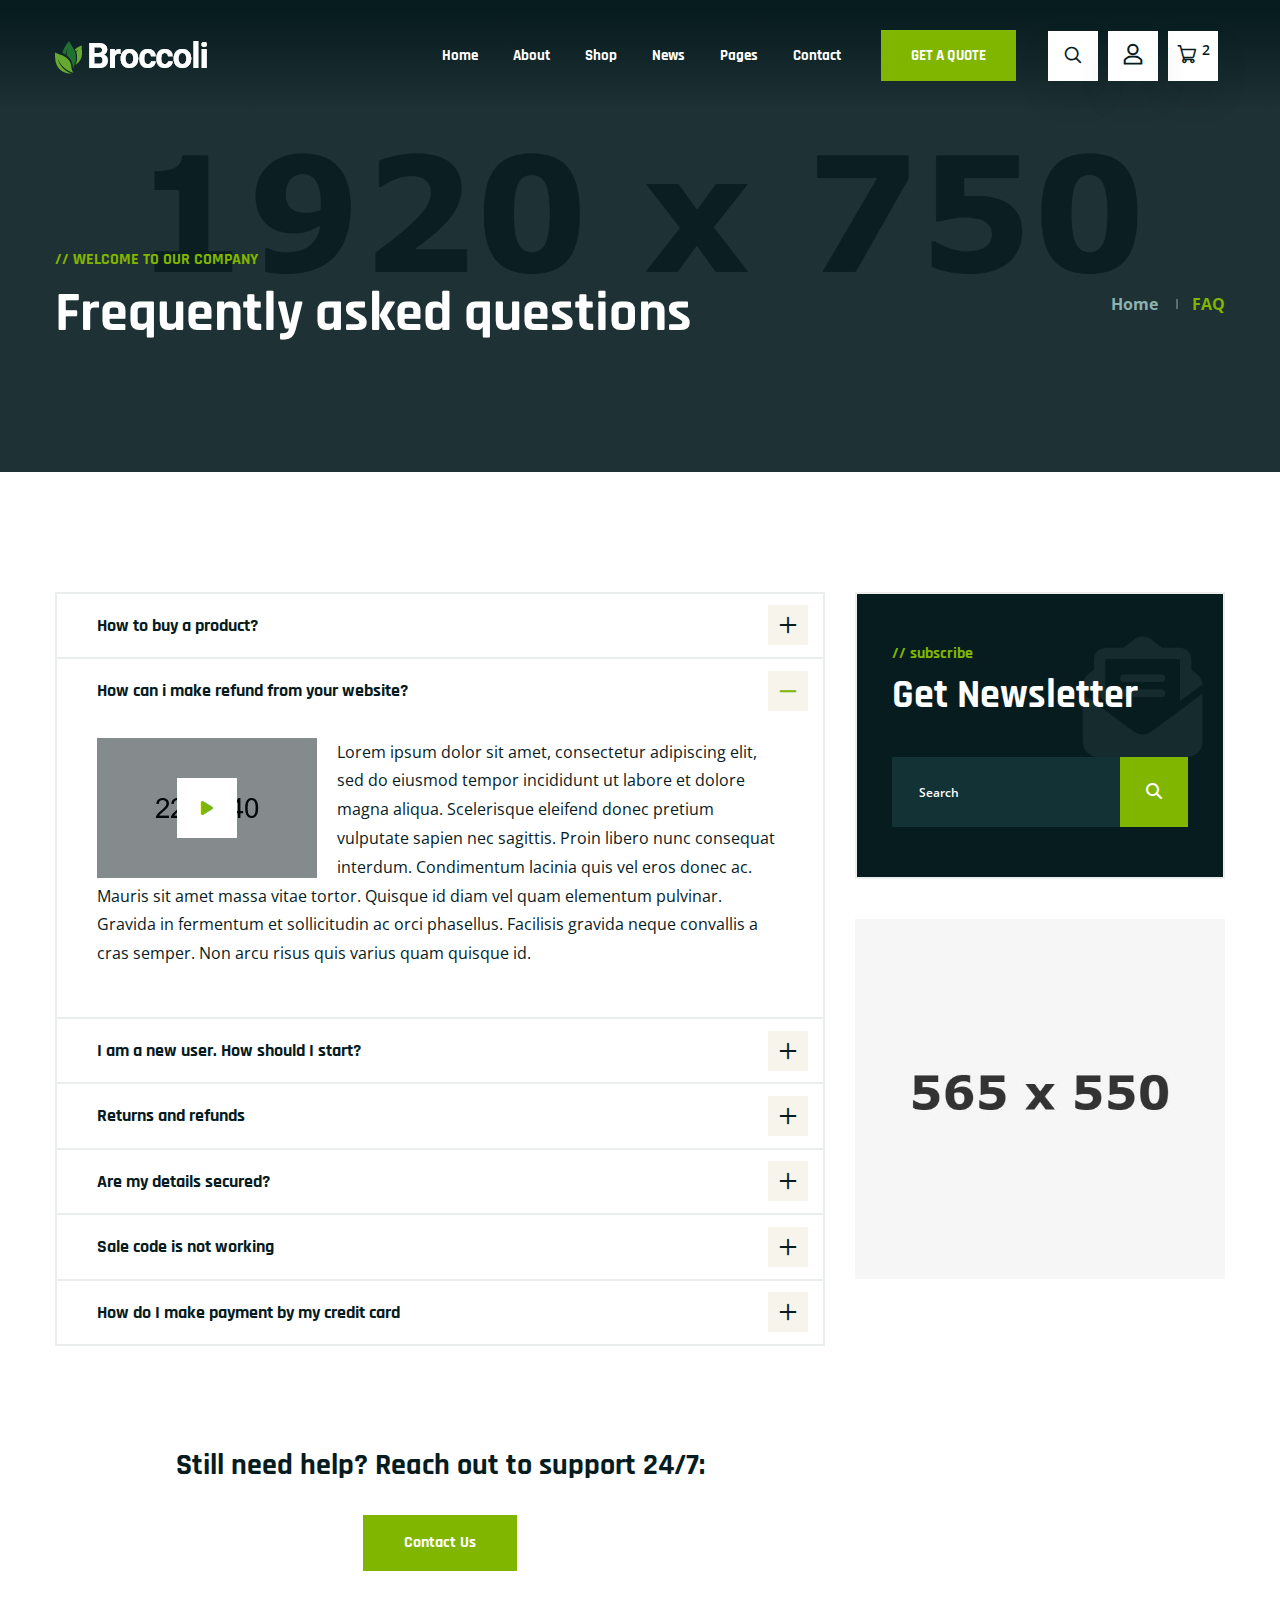
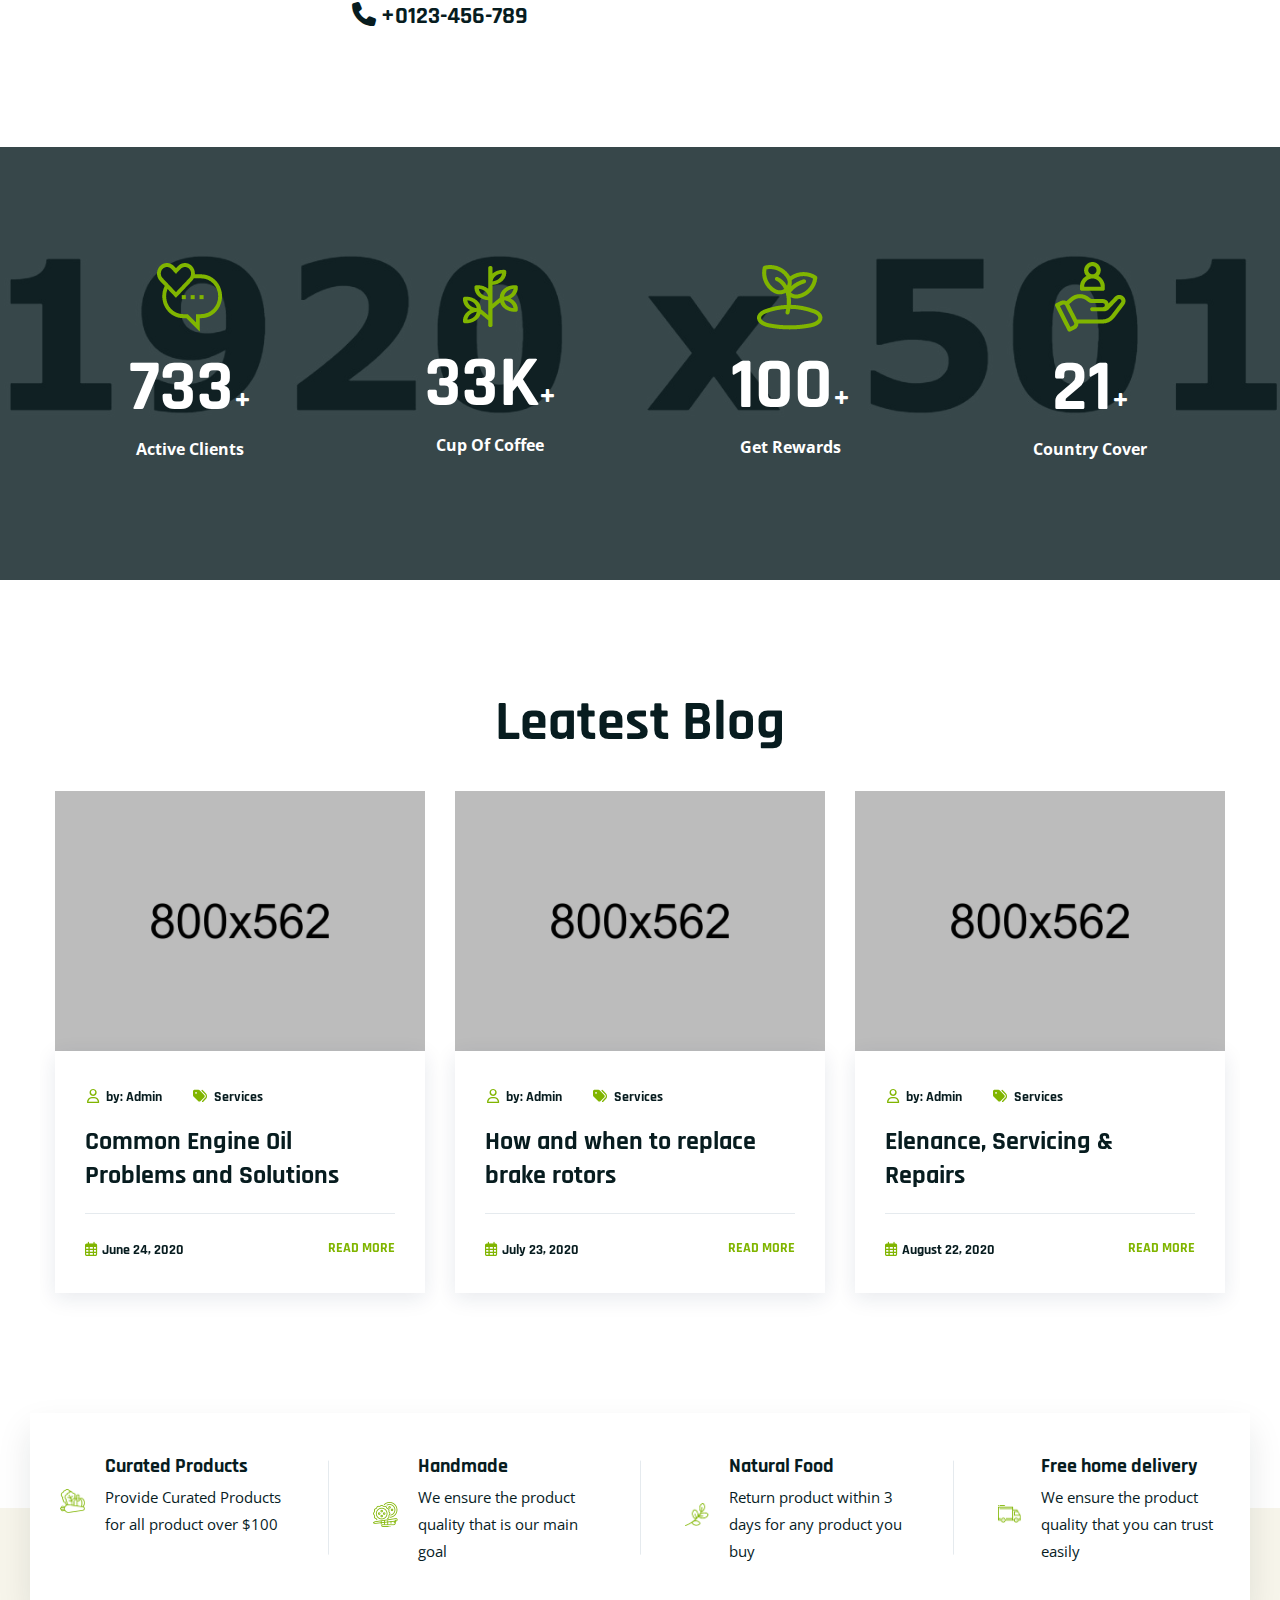
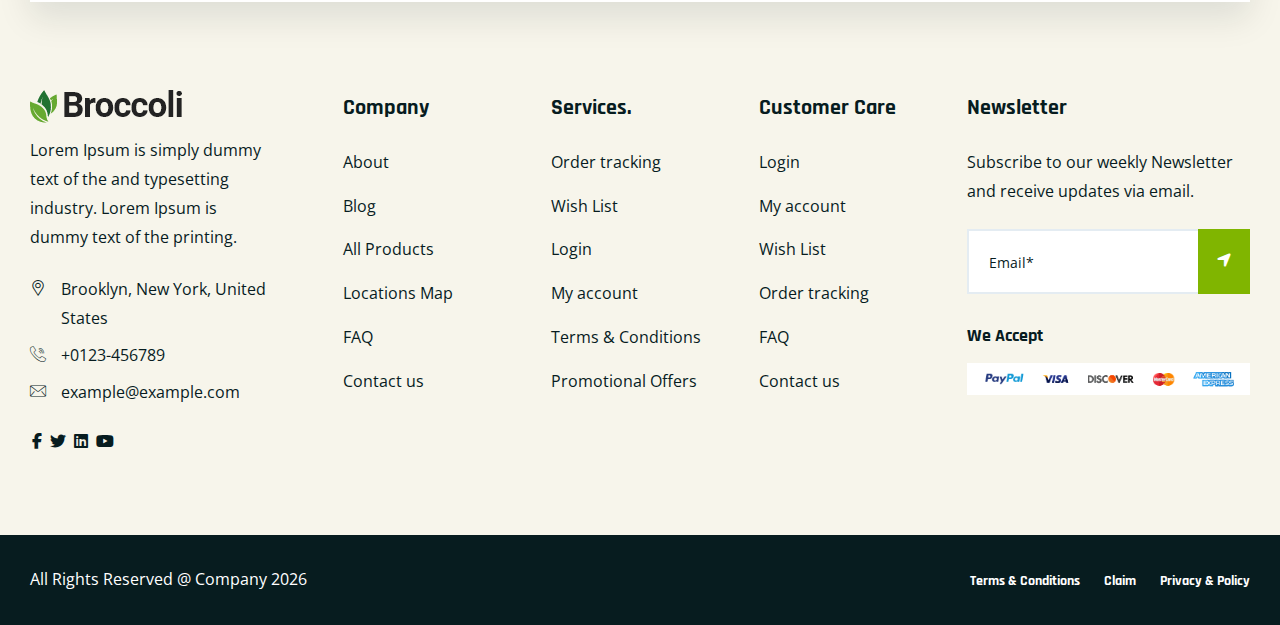
<file: faq.html>
<!doctype html>
<html class="no-js" lang="zxx">

<head>
    <meta charset="utf-8">
    <meta http-equiv="x-ua-compatible" content="ie=edge">
    <title>Broccoli - Organic Food HTML Template</title>
    <meta name="robots" content="noindex, follow" />
    <meta name="description" content="">
    <meta name="viewport" content="width=device-width, initial-scale=1, shrink-to-fit=no">

    <!-- Place favicon.png in the root directory -->
    <link rel="shortcut icon" href="img/favicon.png" type="image/x-icon" />
    <!-- Font Icons css -->
    <link rel="stylesheet" href="css/font-icons.css">
    <!-- plugins css -->
    <link rel="stylesheet" href="css/plugins.css">
    <!-- Main Stylesheet -->
    <link rel="stylesheet" href="css/style.css">
    <!-- Responsive css -->
    <link rel="stylesheet" href="css/responsive.css">
</head>

<body>
    <!--[if lte IE 9]>
        <p class="browserupgrade">You are using an <strong>outdated</strong> browser. Please <a href="https://browsehappy.com/">upgrade your browser</a> to improve your experience and security.</p>
    <![endif]-->

    <!-- Add your site or application content here -->

<!-- Body main wrapper start -->
<div class="body-wrapper">

    <!-- HEADER AREA START (header-5) -->
    <header class="ltn__header-area ltn__header-5 ltn__header-transparent gradient-color-2">
        <!-- ltn__header-top-area start -->
        <div class="ltn__header-top-area d-none">
            <div class="container">
                <div class="row">
                    <div class="col-md-7">
                        <div class="ltn__top-bar-menu">
                            <ul>
                                <li><a href="locations.html"><i class="icon-placeholder"></i> 15/A, Nest Tower, NYC</a></li>
                                <li><a href="mailto:info@webmail.com?Subject=Flower%20greetings%20to%20you"><i class="icon-mail"></i> info@webmail.com</a></li>
                            </ul>
                        </div>
                    </div>
                    <div class="col-md-5">
                        <div class="top-bar-right text-right text-end">
                            <div class="ltn__top-bar-menu">
                                <ul>
                                    <li>
                                        <!-- ltn__language-menu -->
                                        <div class="ltn__drop-menu ltn__currency-menu ltn__language-menu">
                                            <ul>
                                                <li><a href="#" class="dropdown-toggle"><span class="active-currency">English</span></a>
                                                    <ul>
                                                        <li><a href="#">Arabic</a></li>
                                                        <li><a href="#">Bengali</a></li>
                                                        <li><a href="#">Chinese</a></li>
                                                        <li><a href="#">English</a></li>
                                                        <li><a href="#">French</a></li>
                                                        <li><a href="#">Hindi</a></li>
                                                    </ul>
                                                </li>
                                            </ul>
                                        </div>
                                    </li>
                                    <li>
                                        <!-- ltn__social-media -->
                                        <div class="ltn__social-media">
                                            <ul>
                                                <li><a href="#" title="Facebook"><i class="fab fa-facebook-f"></i></a></li>
                                                <li><a href="#" title="Twitter"><i class="fab fa-twitter"></i></a></li>
                                                
                                                <li><a href="#" title="Instagram"><i class="fab fa-instagram"></i></a></li>
                                                <li><a href="#" title="Dribbble"><i class="fab fa-dribbble"></i></a></li>
                                            </ul>
                                        </div>
                                    </li>
                                </ul>
                            </div>
                        </div>
                    </div>
                </div>
            </div>
        </div>
        <!-- ltn__header-top-area end -->

        <!-- ltn__header-middle-area start -->
        <div class="ltn__header-middle-area ltn__header-sticky ltn__sticky-bg-black ltn__logo-right-menu-option plr--9---">
            <div class="container">
                <div class="row">
                    <div class="col">
                        <div class="site-logo-wrap">
                            <div class="site-logo">
                                <a href="index.html"><img src="img/logo-2.png" alt="Logo"></a>
                            </div>
                        </div>
                    </div>
                    <div class="col header-menu-column menu-color-white">
                        <div class="header-menu d-none d-xl-block">
                            <nav>
                                <div class="ltn__main-menu">
                                    <ul>
                                        <li class="menu-icon"><a href="#">Home</a>
                                            <ul class="sub-menu menu-pages-img-show ltn__sub-menu-col-2---">
                                                <li>
                                                    <a href="index.html">Home Style 01</a>
                                                    <img src="img/home-demos/home-1.jpg" alt="#">
                                                </li>
                                                <li>
                                                    <a href="index-2.html">Home Style 02</a>
                                                    <img src="img/home-demos/home-2.jpg" alt="#">
                                                </li>
                                                <li>
                                                    <a href="index-3.html">Home Style 03</a>
                                                    <img src="img/home-demos/home-3.jpg" alt="#">
                                                </li>
                                                <li>
                                                    <a href="index-4.html">Home Style 04</a>
                                                    <img src="img/home-demos/home-4.jpg" alt="#">
                                                </li>
                                                <li>
                                                    <a href="index-5.html">Home Style 05 <span class="menu-item-badge">video</span></a>
                                                    <img src="img/home-demos/home-5.jpg" alt="#">
                                                </li>
                                                <li>
                                                    <a href="index-6.html">Home Style 06</a>
                                                    <img src="img/home-demos/home-6.jpg" alt="#">
                                                </li>
                                                <li>
                                                    <a href="index-7.html">Home Style 07</a>
                                                    <img src="img/home-demos/home-7.jpg" alt="#">
                                                </li>
                                                <li>
                                                    <a href="index-8.html">Home Style 08</a>
                                                    <img src="img/home-demos/home-8.jpg" alt="#">
                                                </li>
                                                <li>
                                                    <a href="index-9.html">Home Style 09</a>
                                                    <img src="img/home-demos/home-9.jpg" alt="#">
                                                </li>
                                                <li>
                                                    <a href="index-10.html">Home Style 10</a>
                                                    <img src="img/home-demos/home-10.jpg" alt="#">
                                                </li>
                                                <li>
                                                    <a href="index-11.html">Home Style 11 <span class="menu-item-badge">Service</span></a>
                                                    <img src="img/home-demos/home-11.jpg" alt="#">
                                                </li>
                                            </ul>
                                        </li>
                                        <li class="menu-icon"><a href="#">About</a>
                                            <ul>
                                                <li><a href="about.html">About</a></li>
                                                <li><a href="service.html">Services</a></li>
                                                <li><a href="service-details.html">Service Details</a></li>
                                                <li><a href="portfolio.html">Gallery</a></li>
                                                <li><a href="portfolio-2.html">Gallery - 02</a></li>
                                                <li><a href="portfolio-details.html">Gallery Details</a></li>
                                                <li><a href="team.html">Team</a></li>
                                                <li><a href="team-details.html">Team Details</a></li>
                                                <li><a href="faq.html">FAQ</a></li>
                                                <li><a href="locations.html">Google Map Locations</a></li>
                                            </ul>
                                        </li>
                                        <li class="menu-icon"><a href="#">Shop</a>
                                            <ul>
                                                <li><a href="shop.html">Shop</a></li>
                                                <li><a href="shop-grid.html">Shop Grid</a></li>
                                                <li><a href="shop-left-sidebar.html">Shop Left sidebar</a></li>
                                                <li><a href="shop-right-sidebar.html">Shop right sidebar</a></li>
                                                <li><a href="product-details.html">Shop details </a></li>
                                                <li><a href="#">Other Pages <span class="float-end">>></span></a>
                                                    <ul>
                                                        <li><a href="cart.html">Cart</a></li>
                                                        <li><a href="wishlist.html">Wishlist</a></li>
                                                        <li><a href="checkout.html">Checkout</a></li>
                                                        <li><a href="order-tracking.html">Order Tracking</a></li>
                                                        <li><a href="account.html">My Account</a></li>
                                                        <li><a href="login.html">Sign in</a></li>
                                                        <li><a href="register.html">Register</a></li>
                                                    </ul>
                                                </li>
                                            </ul>
                                        </li>
                                        <li class="menu-icon"><a href="#">News</a>
                                            <ul>
                                                <li><a href="blog.html">News</a></li>
                                                <li><a href="blog-grid.html">News Grid</a></li>
                                                <li><a href="blog-left-sidebar.html">News Left sidebar</a></li>
                                                <li><a href="blog-right-sidebar.html">News Right sidebar</a></li>
                                                <li><a href="blog-details.html">News details</a></li>
                                            </ul>
                                        </li>
                                        <li class="menu-icon"><a href="#">Pages</a>
                                            <ul class="mega-menu">
                                                <li><a href="#">Inner Pages</a>
                                                    <ul>
                                                        <li><a href="portfolio.html">Gallery</a></li>
                                                        <li><a href="portfolio-2.html">Gallery - 02</a></li>
                                                        <li><a href="portfolio-details.html">Gallery Details</a></li>
                                                        <li><a href="team.html">Team</a></li>
                                                        <li><a href="team-details.html">Team Details</a></li>
                                                        <li><a href="faq.html">FAQ</a></li>
                                                    </ul>
                                                </li>
                                                <li><a href="#">Inner Pages</a>
                                                    <ul>
                                                        <li><a href="history.html">History</a></li>
                                                        <li><a href="contact.html">Appointment</a></li>
                                                        <li><a href="locations.html">Google Map Locations</a></li>
                                                        <li><a href="404.html">404</a></li>
                                                        <li><a href="contact.html">Contact</a></li>
                                                        <li><a href="coming-soon.html">Coming Soon</a></li>
                                                    </ul>
                                                </li>
                                                <li><a href="#">Shop Pages</a>
                                                    <ul>
                                                        <li><a href="shop.html">Shop</a></li>
                                                        <li><a href="shop-left-sidebar.html">Shop Left sidebar</a></li>
                                                        <li><a href="shop-right-sidebar.html">Shop right sidebar</a></li>
                                                        <li><a href="shop-grid.html">Shop Grid</a></li>
                                                        <li><a href="product-details.html">Shop details </a></li>
                                                        <li><a href="cart.html">Cart</a></li>
                                                    </ul>
                                                </li>
                                                <li><a href="shop.html"><img src="img/banner/menu-banner-1.png" alt="#"></a>
                                                </li>
                                            </ul>
                                        </li>
                                        <li><a href="contact.html">Contact</a></li>
                                        <li class="special-link"><a href="contact.html">GET A QUOTE</a></li>
                                    </ul>
                                </div>
                            </nav>
                        </div>
                    </div>
                    <div class="ltn__header-options ltn__header-options-2">
                        <!-- header-search-1 -->
                        <div class="header-search-wrap">
                            <div class="header-search-1">
                                <div class="search-icon">
                                    <i class="icon-search for-search-show"></i>
                                    <i class="icon-cancel  for-search-close"></i>
                                </div>
                            </div>
                            <div class="header-search-1-form">
                                <form id="#" method="get"  action="#">
                                    <input type="text" name="search" value="" placeholder="Search here..."/>
                                    <button type="submit">
                                        <span><i class="icon-search"></i></span>
                                    </button>
                                </form>
                            </div>
                        </div>
                        <!-- user-menu -->
                        <div class="ltn__drop-menu user-menu">
                            <ul>
                                <li>
                                    <a href="#"><i class="icon-user"></i></a>
                                    <ul>
                                        <li><a href="login.html">Sign in</a></li>
                                        <li><a href="register.html">Register</a></li>
                                        <li><a href="account.html">My Account</a></li>
                                        <li><a href="wishlist.html">Wishlist</a></li>
                                    </ul>
                                </li>
                            </ul>
                        </div>
                        <!-- mini-cart -->
                        <div class="mini-cart-icon">
                            <a href="#ltn__utilize-cart-menu" class="ltn__utilize-toggle">
                                <i class="icon-shopping-cart"></i>
                                <sup>2</sup>
                            </a>
                        </div>
                        <!-- mini-cart -->
                        <!-- Mobile Menu Button -->
                        <div class="mobile-menu-toggle d-xl-none">
                            <a href="#ltn__utilize-mobile-menu" class="ltn__utilize-toggle">
                                <svg viewBox="0 0 800 600">
                                    <path d="M300,220 C300,220 520,220 540,220 C740,220 640,540 520,420 C440,340 300,200 300,200" id="top"></path>
                                    <path d="M300,320 L540,320" id="middle"></path>
                                    <path d="M300,210 C300,210 520,210 540,210 C740,210 640,530 520,410 C440,330 300,190 300,190" id="bottom" transform="translate(480, 320) scale(1, -1) translate(-480, -318) "></path>
                                </svg>
                            </a>
                        </div>
                    </div>
                </div>
            </div>
        </div>
        <!-- ltn__header-middle-area end -->
    </header>
    <!-- HEADER AREA END -->
    
    <!-- Utilize Cart Menu Start -->
    <div id="ltn__utilize-cart-menu" class="ltn__utilize ltn__utilize-cart-menu">
        <div class="ltn__utilize-menu-inner ltn__scrollbar">
            <div class="ltn__utilize-menu-head">
                <span class="ltn__utilize-menu-title">Cart</span>
                <button class="ltn__utilize-close">×</button>
            </div>
            <div class="mini-cart-product-area ltn__scrollbar">
                <div class="mini-cart-item clearfix">
                    <div class="mini-cart-img">
                        <a href="#"><img src="img/product/1.png" alt="Image"></a>
                        <span class="mini-cart-item-delete"><i class="icon-cancel"></i></span>
                    </div>
                    <div class="mini-cart-info">
                        <h6><a href="#">Red Hot Tomato</a></h6>
                        <span class="mini-cart-quantity">1 x $65.00</span>
                    </div>
                </div>
                <div class="mini-cart-item clearfix">
                    <div class="mini-cart-img">
                        <a href="#"><img src="img/product/2.png" alt="Image"></a>
                        <span class="mini-cart-item-delete"><i class="icon-cancel"></i></span>
                    </div>
                    <div class="mini-cart-info">
                        <h6><a href="#">Vegetables Juices</a></h6>
                        <span class="mini-cart-quantity">1 x $85.00</span>
                    </div>
                </div>
                <div class="mini-cart-item clearfix">
                    <div class="mini-cart-img">
                        <a href="#"><img src="img/product/3.png" alt="Image"></a>
                        <span class="mini-cart-item-delete"><i class="icon-cancel"></i></span>
                    </div>
                    <div class="mini-cart-info">
                        <h6><a href="#">Orange Sliced Mix</a></h6>
                        <span class="mini-cart-quantity">1 x $92.00</span>
                    </div>
                </div>
                <div class="mini-cart-item clearfix">
                    <div class="mini-cart-img">
                        <a href="#"><img src="img/product/4.png" alt="Image"></a>
                        <span class="mini-cart-item-delete"><i class="icon-cancel"></i></span>
                    </div>
                    <div class="mini-cart-info">
                        <h6><a href="#">Orange Fresh Juice</a></h6>
                        <span class="mini-cart-quantity">1 x $68.00</span>
                    </div>
                </div>
            </div>
            <div class="mini-cart-footer">
                <div class="mini-cart-sub-total">
                    <h5>Subtotal: <span>$310.00</span></h5>
                </div>
                <div class="btn-wrapper">
                    <a href="cart.html" class="theme-btn-1 btn btn-effect-1">View Cart</a>
                    <a href="cart.html" class="theme-btn-2 btn btn-effect-2">Checkout</a>
                </div>
                <p>Free Shipping on All Orders Over $100!</p>
            </div>

        </div>
    </div>
    <!-- Utilize Cart Menu End -->

    <!-- Utilize Mobile Menu Start -->
    <div id="ltn__utilize-mobile-menu" class="ltn__utilize ltn__utilize-mobile-menu">
        <div class="ltn__utilize-menu-inner ltn__scrollbar">
            <div class="ltn__utilize-menu-head">
                <div class="site-logo">
                    <a href="index.html"><img src="img/logo.png" alt="Logo"></a>
                </div>
                <button class="ltn__utilize-close">×</button>
            </div>
            <div class="ltn__utilize-menu-search-form">
                <form action="#">
                    <input type="text" placeholder="Search...">
                    <button><i class="fas fa-search"></i></button>
                </form>
            </div>
            <div class="ltn__utilize-menu">
                <ul>
                    <li><a href="#">Home</a>
                        <ul class="sub-menu">
                            <li><a href="index.html">Home Pages 01</a></li>
                            <li><a href="index-2.html">Home Pages 02</a></li>
                            <li><a href="index-3.html">Home Pages 03</a></li>
                            <li><a href="index-4.html">Home Pages 04</a></li>
                            <li><a href="index-5.html">Home Pages 05  <span class="menu-item-badge">video</span></a></li>
                            <li><a href="index-6.html">Home Pages 06</a></li>
                            <li><a href="index-7.html">Home Pages 07</a></li>
                            <li><a href="index-8.html">Home Pages 08</a></li>
                            <li><a href="index-9.html">Home Pages 09</a></li>
                            <li><a href="index-10.html">Home Pages 10</a></li>
                            <li><a href="index-11.html">Home Pages 11 <span class="menu-item-badge">Service</span></a></li>
                        </ul>
                    </li>
                    <li><a href="#">About</a>
                        <ul class="sub-menu">
                            <li><a href="about.html">About</a></li>
                            <li><a href="service.html">Services</a></li>
                            <li><a href="service-details.html">Service Details</a></li>
                            <li><a href="portfolio.html">Portfolio</a></li>
                            <li><a href="portfolio-2.html">Portfolio - 02</a></li>
                            <li><a href="portfolio-details.html">Portfolio Details</a></li>
                            <li><a href="team.html">Team</a></li>
                            <li><a href="team-details.html">Team Details</a></li>
                            <li><a href="faq.html">FAQ</a></li>
                            <li><a href="locations.html">Google Map Locations</a></li>
                        </ul>
                    </li>
                    <li><a href="#">Shop</a>
                        <ul class="sub-menu">
                            <li><a href="shop.html">Shop</a></li>
                            <li><a href="shop-grid.html">Shop Grid</a></li>
                            <li><a href="shop-left-sidebar.html">Shop Left sidebar</a></li>
                            <li><a href="shop-right-sidebar.html">Shop right sidebar</a></li>
                            <li><a href="product-details.html">Shop details </a></li>
                            <li><a href="cart.html">Cart</a></li>
                            <li><a href="wishlist.html">Wishlist</a></li>
                            <li><a href="checkout.html">Checkout</a></li>
                            <li><a href="order-tracking.html">Order Tracking</a></li>
                            <li><a href="account.html">My Account</a></li>
                            <li><a href="login.html">Sign in</a></li>
                            <li><a href="register.html">Register</a></li>
                        </ul>
                    </li>
                    <li><a href="#">News</a>
                        <ul class="sub-menu">
                            <li><a href="blog.html">News</a></li>
                            <li><a href="blog-grid.html">News Grid</a></li>
                            <li><a href="blog-left-sidebar.html">News Left sidebar</a></li>
                            <li><a href="blog-right-sidebar.html">News Right sidebar</a></li>
                            <li><a href="blog-details.html">News details</a></li>
                        </ul>
                    </li>
                    <li><a href="#">Pages</a>
                        <ul class="sub-menu">
                            <li><a href="about.html">About</a></li>
                            <li><a href="service.html">Services</a></li>
                            <li><a href="service-details.html">Service Details</a></li>
                            <li><a href="portfolio.html">Portfolio</a></li>
                            <li><a href="portfolio-2.html">Portfolio - 02</a></li>
                            <li><a href="portfolio-details.html">Portfolio Details</a></li>
                            <li><a href="team.html">Team</a></li>
                            <li><a href="team-details.html">Team Details</a></li>
                            <li><a href="faq.html">FAQ</a></li>
                            <li><a href="history.html">History</a></li>
                            <li><a href="contact.html">Appointment</a></li>
                            <li><a href="locations.html">Google Map Locations</a></li>
                            <li><a href="404.html">404</a></li>
                            <li><a href="contact.html">Contact</a></li>
                            <li><a href="coming-soon.html">Coming Soon</a></li>
                        </ul>
                    </li>
                    <li><a href="contact.html">Contact</a></li>
                </ul>
            </div>
            <div class="ltn__utilize-buttons ltn__utilize-buttons-2">
                <ul>
                    <li>
                        <a href="account.html" title="My Account">
                            <span class="utilize-btn-icon">
                                <i class="far fa-user"></i>
                            </span>
                            My Account
                        </a>
                    </li>
                    <li>
                        <a href="wishlist.html" title="Wishlist">
                            <span class="utilize-btn-icon">
                                <i class="far fa-heart"></i>
                                <sup>3</sup>
                            </span>
                            Wishlist
                        </a>
                    </li>
                    <li>
                        <a href="cart.html" title="Shoping Cart">
                            <span class="utilize-btn-icon">
                                <i class="fas fa-shopping-cart"></i>
                                <sup>5</sup>
                            </span>
                            Shoping Cart
                        </a>
                    </li>
                </ul>
            </div>
            <div class="ltn__social-media-2">
                <ul>
                    <li><a href="#" title="Facebook"><i class="fab fa-facebook-f"></i></a></li>
                    <li><a href="#" title="Twitter"><i class="fab fa-twitter"></i></a></li>
                    <li><a href="#" title="Linkedin"><i class="fab fa-linkedin"></i></a></li>
                    <li><a href="#" title="Instagram"><i class="fab fa-instagram"></i></a></li>
                </ul>
            </div>
        </div>
    </div>
    <!-- Utilize Mobile Menu End -->

    <div class="ltn__utilize-overlay"></div>

    <!-- BREADCRUMB AREA START -->
    <div class="ltn__breadcrumb-area ltn__breadcrumb-area-2 ltn__breadcrumb-color-white bg-overlay-theme-black-90 bg-image" data-bg="img/bg/9.jpg">
        <div class="container">
            <div class="row">
                <div class="col-lg-12">
                    <div class="ltn__breadcrumb-inner ltn__breadcrumb-inner-2 justify-content-between">
                        <div class="section-title-area ltn__section-title-2">
                            <h6 class="section-subtitle ltn__secondary-color">//  Welcome to our company</h6>
                            <h1 class="section-title white-color">Frequently asked questions</h1>
                        </div>
                        <div class="ltn__breadcrumb-list">
                            <ul>
                                <li><a href="index.html">Home</a></li>
                                <li>FAQ</li>
                            </ul>
                        </div>
                    </div>
                </div>
            </div>
        </div>
    </div>
    <!-- BREADCRUMB AREA END -->

    <!-- FAQ AREA START (faq-2) (ID > accordion_2) -->
    <div class="ltn__faq-area mb-100">
        <div class="container">
            <div class="row">
                <div class="col-lg-8">
                    <div class="ltn__faq-inner ltn__faq-inner-2">
                        <div id="accordion_2">
                            <!-- card -->
                            <div class="card">
                                <h6 class="collapsed ltn__card-title" data-bs-toggle="collapse" data-bs-target="#faq-item-2-1" aria-expanded="false">
                                    How to buy a product?
                                </h6>
                                <div id="faq-item-2-1" class="collapse" data-parent="#accordion_2">
                                    <div class="card-body">
                                        <p>Lorem ipsum dolor sit amet, consectetur adipiscing elit, sed do eiusmod tempor incididunt ut labore et dolore magna aliqua. Scelerisque eleifend donec pretium vulputate sapien nec sagittis. Proin libero nunc consequat interdum. Condimentum lacinia quis vel eros donec ac. Mauris sit amet massa vitae tortor. Quisque id diam vel quam elementum pulvinar. Gravida in fermentum et sollicitudin ac orci phasellus. Facilisis gravida neque convallis a cras semper. Non arcu risus quis varius quam quisque id.</p>
                                    </div>
                                </div>
                            </div>
                            <!-- card -->
                            <div class="card">
                                <h6 class="ltn__card-title" data-bs-toggle="collapse" data-bs-target="#faq-item-2-2" aria-expanded="true"> 
                                    How can i make refund from your website?
                                </h6>
                                <div id="faq-item-2-2" class="collapse show" data-parent="#accordion_2">
                                    <div class="card-body">
                                        <div class="ltn__video-img alignleft">
                                            <img src="img/bg/17.jpg" alt="video popup bg image">
                                            <a class="ltn__video-icon-2 ltn__video-icon-2-small ltn__video-icon-2-border----" href="https://www.youtube.com/embed/LjCzPp-MK48?autoplay=1&showinfo=0"  data-rel="lightcase:myCollection">
                                                <i class="fa fa-play"></i>
                                            </a>
                                        </div>
                                        <p>Lorem ipsum dolor sit amet, consectetur adipiscing elit, sed do eiusmod tempor incididunt ut labore et dolore magna aliqua. Scelerisque eleifend donec pretium vulputate sapien nec sagittis. Proin libero nunc consequat interdum. Condimentum lacinia quis vel eros donec ac. Mauris sit amet massa vitae tortor. Quisque id diam vel quam elementum pulvinar. Gravida in fermentum et sollicitudin ac orci phasellus. Facilisis gravida neque convallis a cras semper. Non arcu risus quis varius quam quisque id.</p>
                                    </div>
                                </div>
                            </div>                          
                            <!-- card -->
                            <div class="card">
                                <h6 class="collapsed ltn__card-title" data-bs-toggle="collapse" data-bs-target="#faq-item-2-3" aria-expanded="false">
                                    I am a new user. How should I start?
                                </h6>
                                <div id="faq-item-2-3" class="collapse" data-parent="#accordion_2">
                                    <div class="card-body">
                                        <p>Lorem ipsum dolor sit amet, consectetur adipiscing elit, sed do eiusmod tempor incididunt ut labore et dolore magna aliqua. Scelerisque eleifend donec pretium vulputate sapien nec sagittis. Proin libero nunc consequat interdum. Condimentum lacinia quis vel eros donec ac. Mauris sit amet massa vitae tortor. Quisque id diam vel quam elementum pulvinar. Gravida in fermentum et sollicitudin ac orci phasellus. Facilisis gravida neque convallis a cras semper. Non arcu risus quis varius quam quisque id.</p>
                                    </div>
                                </div>
                            </div>
                            <!-- card -->
                            <div class="card">
                                <h6 class="collapsed ltn__card-title" data-bs-toggle="collapse" data-bs-target="#faq-item-2-4" aria-expanded="false">
                                    Returns and refunds
                                </h6>
                                <div id="faq-item-2-4" class="collapse" data-parent="#accordion_2">
                                    <div class="card-body">
                                        <p>Lorem ipsum dolor sit amet, consectetur adipiscing elit, sed do eiusmod tempor incididunt ut labore et dolore magna aliqua. Scelerisque eleifend donec pretium vulputate sapien nec sagittis. Proin libero nunc consequat interdum. Condimentum lacinia quis vel eros donec ac. Mauris sit amet massa vitae tortor. Quisque id diam vel quam elementum pulvinar. Gravida in fermentum et sollicitudin ac orci phasellus. Facilisis gravida neque convallis a cras semper. Non arcu risus quis varius quam quisque id.</p>
                                    </div>
                                </div>
                            </div>
                            <!-- card -->
                            <div class="card">
                                <h6 class="collapsed ltn__card-title" data-bs-toggle="collapse" data-bs-target="#faq-item-2-5" aria-expanded="false">
                                    Are my details secured?
                                </h6>
                                <div id="faq-item-2-5" class="collapse" data-parent="#accordion_2">
                                    <div class="card-body">
                                        <p>Lorem ipsum dolor sit amet, consectetur adipiscing elit, sed do eiusmod tempor incididunt ut labore et dolore magna aliqua. Scelerisque eleifend donec pretium vulputate sapien nec sagittis. Proin libero nunc consequat interdum. Condimentum lacinia quis vel eros donec ac. Mauris sit amet massa vitae tortor. Quisque id diam vel quam elementum pulvinar. Gravida in fermentum et sollicitudin ac orci phasellus. Facilisis gravida neque convallis a cras semper. Non arcu risus quis varius quam quisque id.</p>
                                    </div>
                                </div>
                            </div>
                            <!-- card -->
                            <div class="card">
                                <h6 class="collapsed ltn__card-title" data-bs-toggle="collapse" data-bs-target="#faq-item-2-6" aria-expanded="false">
                                    Sale code is not working
                                </h6>
                                <div id="faq-item-2-6" class="collapse" data-parent="#accordion_2">
                                    <div class="card-body">
                                        <p>Lorem ipsum dolor sit amet, consectetur adipiscing elit, sed do eiusmod tempor incididunt ut labore et dolore magna aliqua. Scelerisque eleifend donec pretium vulputate sapien nec sagittis. Proin libero nunc consequat interdum. Condimentum lacinia quis vel eros donec ac. Mauris sit amet massa vitae tortor. Quisque id diam vel quam elementum pulvinar. Gravida in fermentum et sollicitudin ac orci phasellus. Facilisis gravida neque convallis a cras semper. Non arcu risus quis varius quam quisque id.</p>
                                    </div>
                                </div>
                            </div>
                            <!-- card -->
                            <div class="card">
                                <h6 class="collapsed ltn__card-title" data-bs-toggle="collapse" data-bs-target="#faq-item-2-7" aria-expanded="false">
                                    How do I make payment by my credit card
                                </h6>
                                <div id="faq-item-2-7" class="collapse" data-parent="#accordion_2">
                                    <div class="card-body">
                                        <p>Lorem ipsum dolor sit amet, consectetur adipiscing elit, sed do eiusmod tempor incididunt ut labore et dolore magna aliqua. Scelerisque eleifend donec pretium vulputate sapien nec sagittis. Proin libero nunc consequat interdum. Condimentum lacinia quis vel eros donec ac. Mauris sit amet massa vitae tortor. Quisque id diam vel quam elementum pulvinar. Gravida in fermentum et sollicitudin ac orci phasellus. Facilisis gravida neque convallis a cras semper. Non arcu risus quis varius quam quisque id.</p>
                                    </div>
                                </div>
                            </div>
                        </div>
                        <div class="need-support text-center mt-100">
                            <h2>Still need help? Reach out to support 24/7:</h2>
                            <div class="btn-wrapper mb-30">
                                <a href="contact.html" class="theme-btn-1 btn">Contact Us</a>
                            </div>
                            <h3><i class="fas fa-phone"></i> +0123-456-789</h3>
                        </div>
                    </div>
                </div>
                <div class="col-lg-4">
                    <aside class="sidebar-area ltn__right-sidebar">
                        <!-- Newsletter Widget -->
                        <div class="widget ltn__search-widget ltn__newsletter-widget">                            
                            <h6 class="ltn__widget-sub-title">// subscribe</h6>
                            <h4 class="ltn__widget-title">Get Newsletter</h4>
                            <form action="#">
                                <input type="text" name="search" placeholder="Search">
                                <button type="submit"><i class="fas fa-search"></i></button>
                            </form>
                            <div class="ltn__newsletter-bg-icon">
                                <i class="fas fa-envelope-open-text"></i>
                            </div>
                        </div>
                        <!-- Banner Widget -->
                        <div class="widget ltn__banner-widget">
                            <a href="shop.html"><img src="img/banner/banner-3.jpg" alt="Banner Image"></a>
                        </div>

                    </aside>
                </div>
            </div>
        </div>
    </div>
    <!-- FAQ AREA START -->

    <!-- COUNTER UP AREA START -->
    <div class="ltn__counterup-area bg-image bg-overlay-theme-black-80 pt-115 pb-70" data-bg="img/bg/5.jpg">
        <div class="container">
            <div class="row">
                <div class="col-md-3 col-sm-6 align-self-center">
                    <div class="ltn__counterup-item-3 text-color-white text-center">
                        <div class="counter-icon"> <img src="img/icons/icon-img/2.png" alt="#"> </div>
                        <h1><span class="counter">733</span><span class="counterUp-icon">+</span> </h1>
                        <h6>Active Clients</h6>
                    </div>
                </div>
                <div class="col-md-3 col-sm-6 align-self-center">
                    <div class="ltn__counterup-item-3 text-color-white text-center">
                        <div class="counter-icon"> <img src="img/icons/icon-img/3.png" alt="#"> </div>
                        <h1><span class="counter">33</span><span class="counterUp-letter">K</span><span class="counterUp-icon">+</span> </h1>
                        <h6>Cup Of Coffee</h6>
                    </div>
                </div>
                <div class="col-md-3 col-sm-6 align-self-center">
                    <div class="ltn__counterup-item-3 text-color-white text-center">
                        <div class="counter-icon"> <img src="img/icons/icon-img/4.png" alt="#"> </div>
                        <h1><span class="counter">100</span><span class="counterUp-icon">+</span> </h1>
                        <h6>Get Rewards</h6>
                    </div>
                </div>
                <div class="col-md-3 col-sm-6 align-self-center">
                    <div class="ltn__counterup-item-3 text-color-white text-center">
                        <div class="counter-icon"> <img src="img/icons/icon-img/5.png" alt="#"> </div>
                        <h1><span class="counter">21</span><span class="counterUp-icon">+</span> </h1>
                        <h6>Country Cover</h6>
                    </div>
                </div>
            </div>
        </div>
    </div>
    <!-- COUNTER UP AREA END -->

    <!-- BLOG AREA START (blog-3) -->
    <div class="ltn__blog-area pt-115 pb-70">
        <div class="container">
            <div class="row">
                <div class="col-lg-12">
                    <div class="section-title-area ltn__section-title-2 text-center">
                        <h1 class="section-title white-color---">Leatest Blog</h1>
                    </div>
                </div>
            </div>
            <div class="row  ltn__blog-slider-one-active slick-arrow-1 ltn__blog-item-3-normal">
                <!-- Blog Item -->
                <div class="col-lg-12">
                    <div class="ltn__blog-item ltn__blog-item-3">
                        <div class="ltn__blog-img">
                            <a href="blog-details.html"><img src="img/blog/1.jpg" alt="#"></a>
                        </div>
                        <div class="ltn__blog-brief">
                            <div class="ltn__blog-meta">
                                <ul>
                                    <li class="ltn__blog-author">
                                        <a href="#"><i class="far fa-user"></i>by: Admin</a>
                                    </li>
                                    <li class="ltn__blog-tags">
                                        <a href="#"><i class="fas fa-tags"></i>Services</a>
                                    </li>
                                </ul>
                            </div>
                            <h3 class="ltn__blog-title"><a href="blog-details.html">Common Engine Oil Problems and Solutions</a></h3>
                            <div class="ltn__blog-meta-btn">
                                <div class="ltn__blog-meta">
                                    <ul>
                                        <li class="ltn__blog-date"><i class="far fa-calendar-alt"></i>June 24, 2020</li>
                                    </ul>
                                </div>
                                <div class="ltn__blog-btn">
                                    <a href="blog-details.html">Read more</a>
                                </div>
                            </div>
                        </div>
                    </div>
                </div>
                <!-- Blog Item -->
                <div class="col-lg-12">
                    <div class="ltn__blog-item ltn__blog-item-3">
                        <div class="ltn__blog-img">
                            <a href="blog-details.html"><img src="img/blog/2.jpg" alt="#"></a>
                        </div>
                        <div class="ltn__blog-brief">
                            <div class="ltn__blog-meta">
                                <ul>
                                    <li class="ltn__blog-author">
                                        <a href="#"><i class="far fa-user"></i>by: Admin</a>
                                    </li>
                                    <li class="ltn__blog-tags">
                                        <a href="#"><i class="fas fa-tags"></i>Services</a>
                                    </li>
                                </ul>
                            </div>
                            <h3 class="ltn__blog-title"><a href="blog-details.html">How and when to replace brake rotors</a></h3>
                            <div class="ltn__blog-meta-btn">
                                <div class="ltn__blog-meta">
                                    <ul>
                                        <li class="ltn__blog-date"><i class="far fa-calendar-alt"></i>July 23, 2020</li>
                                    </ul>
                                </div>
                                <div class="ltn__blog-btn">
                                    <a href="blog-details.html">Read more</a>
                                </div>
                            </div>
                        </div>
                    </div>
                </div>
                <!-- Blog Item -->
                <div class="col-lg-12">
                    <div class="ltn__blog-item ltn__blog-item-3">
                        <div class="ltn__blog-img">
                            <a href="blog-details.html"><img src="img/blog/3.jpg" alt="#"></a>
                        </div>
                        <div class="ltn__blog-brief">
                            <div class="ltn__blog-meta">
                                <ul>
                                    <li class="ltn__blog-author">
                                        <a href="#"><i class="far fa-user"></i>by: Admin</a>
                                    </li>
                                    <li class="ltn__blog-tags">
                                        <a href="#"><i class="fas fa-tags"></i>Services</a>
                                    </li>
                                </ul>
                            </div>
                            <h3 class="ltn__blog-title"><a href="blog-details.html">Elenance, Servicing & Repairs</a></h3>
                            <div class="ltn__blog-meta-btn">
                                <div class="ltn__blog-meta">
                                    <ul>
                                        <li class="ltn__blog-date"><i class="far fa-calendar-alt"></i>August 22, 2020</li>
                                    </ul>
                                </div>
                                <div class="ltn__blog-btn">
                                    <a href="blog-details.html">Read more</a>
                                </div>
                            </div>
                        </div>
                    </div>
                </div>
                <!-- Blog Item -->
                <div class="col-lg-12">
                    <div class="ltn__blog-item ltn__blog-item-3">
                        <div class="ltn__blog-img">
                            <a href="blog-details.html"><img src="img/blog/4.jpg" alt="#"></a>
                        </div>
                        <div class="ltn__blog-brief">
                            <div class="ltn__blog-meta">
                                <ul>
                                    <li class="ltn__blog-author">
                                        <a href="#"><i class="far fa-user"></i>by: Admin</a>
                                    </li>
                                    <li class="ltn__blog-tags">
                                        <a href="#"><i class="fas fa-tags"></i>Services</a>
                                    </li>
                                </ul>
                            </div>
                            <h3 class="ltn__blog-title"><a href="blog-details.html">He for your First Track Day!</a></h3>
                            <div class="ltn__blog-meta-btn">
                                <div class="ltn__blog-meta">
                                    <ul>
                                        <li class="ltn__blog-date"><i class="far fa-calendar-alt"></i>June 24, 2020</li>
                                    </ul>
                                </div>
                                <div class="ltn__blog-btn">
                                    <a href="blog-details.html">Read more</a>
                                </div>
                            </div>
                        </div>
                    </div>
                </div>
                <!-- Blog Item -->
                <div class="col-lg-12">
                    <div class="ltn__blog-item ltn__blog-item-3">
                        <div class="ltn__blog-img">
                            <a href="blog-details.html"><img src="img/blog/5.jpg" alt="#"></a>
                        </div>
                        <div class="ltn__blog-brief">
                            <div class="ltn__blog-meta">
                                <ul>
                                    <li class="ltn__blog-author">
                                        <a href="#"><i class="far fa-user"></i>by: Admin</a>
                                    </li>
                                    <li class="ltn__blog-tags">
                                        <a href="#"><i class="fas fa-tags"></i>Services</a>
                                    </li>
                                </ul>
                            </div>
                            <h3 class="ltn__blog-title"><a href="blog-details.html">How te Your Tires Last Longer</a></h3>
                            <div class="ltn__blog-meta-btn">
                                <div class="ltn__blog-meta">
                                    <ul>
                                        <li class="ltn__blog-date"><i class="far fa-calendar-alt"></i>June 24, 2020</li>
                                    </ul>
                                </div>
                                <div class="ltn__blog-btn">
                                    <a href="blog-details.html">Read more</a>
                                </div>
                            </div>
                        </div>
                    </div>
                </div>
                <!--  -->
            </div>
        </div>
    </div>
    <!-- BLOG AREA END -->

    <!-- FEATURE AREA START ( Feature - 3) -->
    <div class="ltn__feature-area before-bg-bottom-2 mb--30--- plr--5">
        <div class="container-fluid">
            <div class="row">
                <div class="col-lg-12">
                    <div class="ltn__feature-item-box-wrap ltn__border-between-column white-bg">
                        <div class="row">
                            <div class="col-xl-3 col-md-6 col-12">
                                <div class="ltn__feature-item ltn__feature-item-8">
                                    <div class="ltn__feature-icon">
                                        <img src="img/icons/icon-img/11.png" alt="#">
                                    </div>
                                    <div class="ltn__feature-info">
                                        <h4>Curated Products</h4>
                                        <p>Provide Curated Products for
                                            all product over $100</p>
                                    </div>
                                </div>
                            </div>
                            <div class="col-xl-3 col-md-6 col-12">
                                <div class="ltn__feature-item ltn__feature-item-8">
                                    <div class="ltn__feature-icon">
                                        <img src="img/icons/icon-img/12.png" alt="#">
                                    </div>
                                    <div class="ltn__feature-info">
                                        <h4>Handmade</h4>
                                        <p>We ensure the product quality
                                            that is our main goal</p>
                                    </div>
                                </div>
                            </div>
                            <div class="col-xl-3 col-md-6 col-12">
                                <div class="ltn__feature-item ltn__feature-item-8">
                                    <div class="ltn__feature-icon">
                                        <img src="img/icons/icon-img/13.png" alt="#">
                                    </div>
                                    <div class="ltn__feature-info">
                                        <h4>Natural Food</h4>
                                        <p>Return product within 3 days
                                            for any product you buy</p>
                                    </div>
                                </div>
                            </div>
                            <div class="col-xl-3 col-md-6 col-12">
                                <div class="ltn__feature-item ltn__feature-item-8">
                                    <div class="ltn__feature-icon">
                                        <img src="img/icons/icon-img/14.png" alt="#">
                                    </div>
                                    <div class="ltn__feature-info">
                                        <h4>Free home delivery</h4>
                                        <p>We ensure the product quality
                                            that you can trust easily</p>
                                    </div>
                                </div>
                            </div>
                        </div>
                    </div>
                </div>
            </div>
        </div>
    </div>
    <!-- FEATURE AREA END -->

    <!-- FOOTER AREA START -->
    <footer class="ltn__footer-area  ">
        <div class="footer-top-area  section-bg-1 plr--5">
            <div class="container-fluid">
                <div class="row">
                    <div class="col-xl-3 col-md-6 col-sm-6 col-12">
                        <div class="footer-widget footer-about-widget">
                            <div class="footer-logo">
                                <div class="site-logo">
                                    <img src="img/logo.png" alt="Logo">
                                </div>
                            </div>
                            <p>Lorem Ipsum is simply dummy text of the and typesetting industry. Lorem Ipsum is dummy text of the printing.</p>
                            <div class="footer-address">
                                <ul>
                                    <li>
                                        <div class="footer-address-icon">
                                            <i class="icon-placeholder"></i>
                                        </div>
                                        <div class="footer-address-info">
                                            <p>Brooklyn, New York, United States</p>
                                        </div>
                                    </li>
                                    <li>
                                        <div class="footer-address-icon">
                                            <i class="icon-call"></i>
                                        </div>
                                        <div class="footer-address-info">
                                            <p><a href="tel:+0123-456789">+0123-456789</a></p>
                                        </div>
                                    </li>
                                    <li>
                                        <div class="footer-address-icon">
                                            <i class="icon-mail"></i>
                                        </div>
                                        <div class="footer-address-info">
                                            <p><a href="mailto:example@example.com">example@example.com</a></p>
                                        </div>
                                    </li>
                                </ul>
                            </div>
                            <div class="ltn__social-media mt-20">
                                <ul>
                                    <li><a href="#" title="Facebook"><i class="fab fa-facebook-f"></i></a></li>
                                    <li><a href="#" title="Twitter"><i class="fab fa-twitter"></i></a></li>
                                    <li><a href="#" title="Linkedin"><i class="fab fa-linkedin"></i></a></li>
                                    <li><a href="#" title="Youtube"><i class="fab fa-youtube"></i></a></li>
                                </ul>
                            </div>
                        </div>
                    </div>
                    <div class="col-xl-2 col-md-6 col-sm-6 col-12">
                        <div class="footer-widget footer-menu-widget clearfix">
                            <h4 class="footer-title">Company</h4>
                            <div class="footer-menu">
                                <ul>
                                    <li><a href="about.html">About</a></li>
                                    <li><a href="blog.html">Blog</a></li>
                                    <li><a href="shop.html">All Products</a></li>
                                    <li><a href="locations.html">Locations Map</a></li>
                                    <li><a href="faq.html">FAQ</a></li>
                                    <li><a href="contact.html">Contact us</a></li>
                                </ul>
                            </div>
                        </div>
                    </div>
                    <div class="col-xl-2 col-md-6 col-sm-6 col-12">
                        <div class="footer-widget footer-menu-widget clearfix">
                            <h4 class="footer-title">Services.</h4>
                            <div class="footer-menu">
                                <ul>
                                    <li><a href="order-tracking.html">Order tracking</a></li>
                                    <li><a href="wishlist.html">Wish List</a></li>
                                    <li><a href="login.html">Login</a></li>
                                    <li><a href="account.html">My account</a></li>
                                    <li><a href="about.html">Terms & Conditions</a></li>
                                    <li><a href="about.html">Promotional Offers</a></li>
                                </ul>
                            </div>
                        </div>
                    </div>
                    <div class="col-xl-2 col-md-6 col-sm-6 col-12">
                        <div class="footer-widget footer-menu-widget clearfix">
                            <h4 class="footer-title">Customer Care</h4>
                            <div class="footer-menu">
                                <ul>
                                    <li><a href="login.html">Login</a></li>
                                    <li><a href="account.html">My account</a></li>
                                    <li><a href="wishlist.html">Wish List</a></li>
                                    <li><a href="order-tracking.html">Order tracking</a></li>
                                    <li><a href="faq.html">FAQ</a></li>
                                    <li><a href="contact.html">Contact us</a></li>
                                </ul>
                            </div>
                        </div>
                    </div>
                    <div class="col-xl-3 col-md-6 col-sm-12 col-12">
                        <div class="footer-widget footer-newsletter-widget">
                            <h4 class="footer-title">Newsletter</h4>
                            <p>Subscribe to our weekly Newsletter and receive updates via email.</p>
                            <div class="footer-newsletter">
                                <form action="#">
                                    <input type="email" name="email" placeholder="Email*">
                                    <div class="btn-wrapper">
                                        <button class="theme-btn-1 btn" type="submit"><i class="fas fa-location-arrow"></i></button>
                                    </div>
                                </form>
                            </div>
                            <h5 class="mt-30">We Accept</h5>
                            <img src="img/icons/payment-4.png" alt="Payment Image">
                        </div>
                    </div>
                </div>
            </div>
        </div>
        <div class="ltn__copyright-area ltn__copyright-2 section-bg-2  ltn__border-top-2--- plr--5">
            <div class="container-fluid">
                <div class="row">
                    <div class="col-md-6 col-12">
                        <div class="ltn__copyright-design clearfix">
                            <p>All Rights Reserved @ Company <span class="current-year"></span></p>
                        </div>
                    </div>
                    <div class="col-md-6 col-12 align-self-center">
                        <div class="ltn__copyright-menu text-right text-end">
                            <ul>
                                <li><a href="#">Terms & Conditions</a></li>
                                <li><a href="#">Claim</a></li>
                                <li><a href="#">Privacy & Policy</a></li>
                            </ul>
                        </div>
                    </div>
                </div>
            </div>
        </div>
    </footer>
    <!-- FOOTER AREA END -->

</div>
<!-- Body main wrapper end -->

    <!-- All JS Plugins -->
    <script src="js/plugins.js"></script>
    <!-- Main JS -->
    <script src="js/main.js"></script>
  
</body>
</html>
</file>
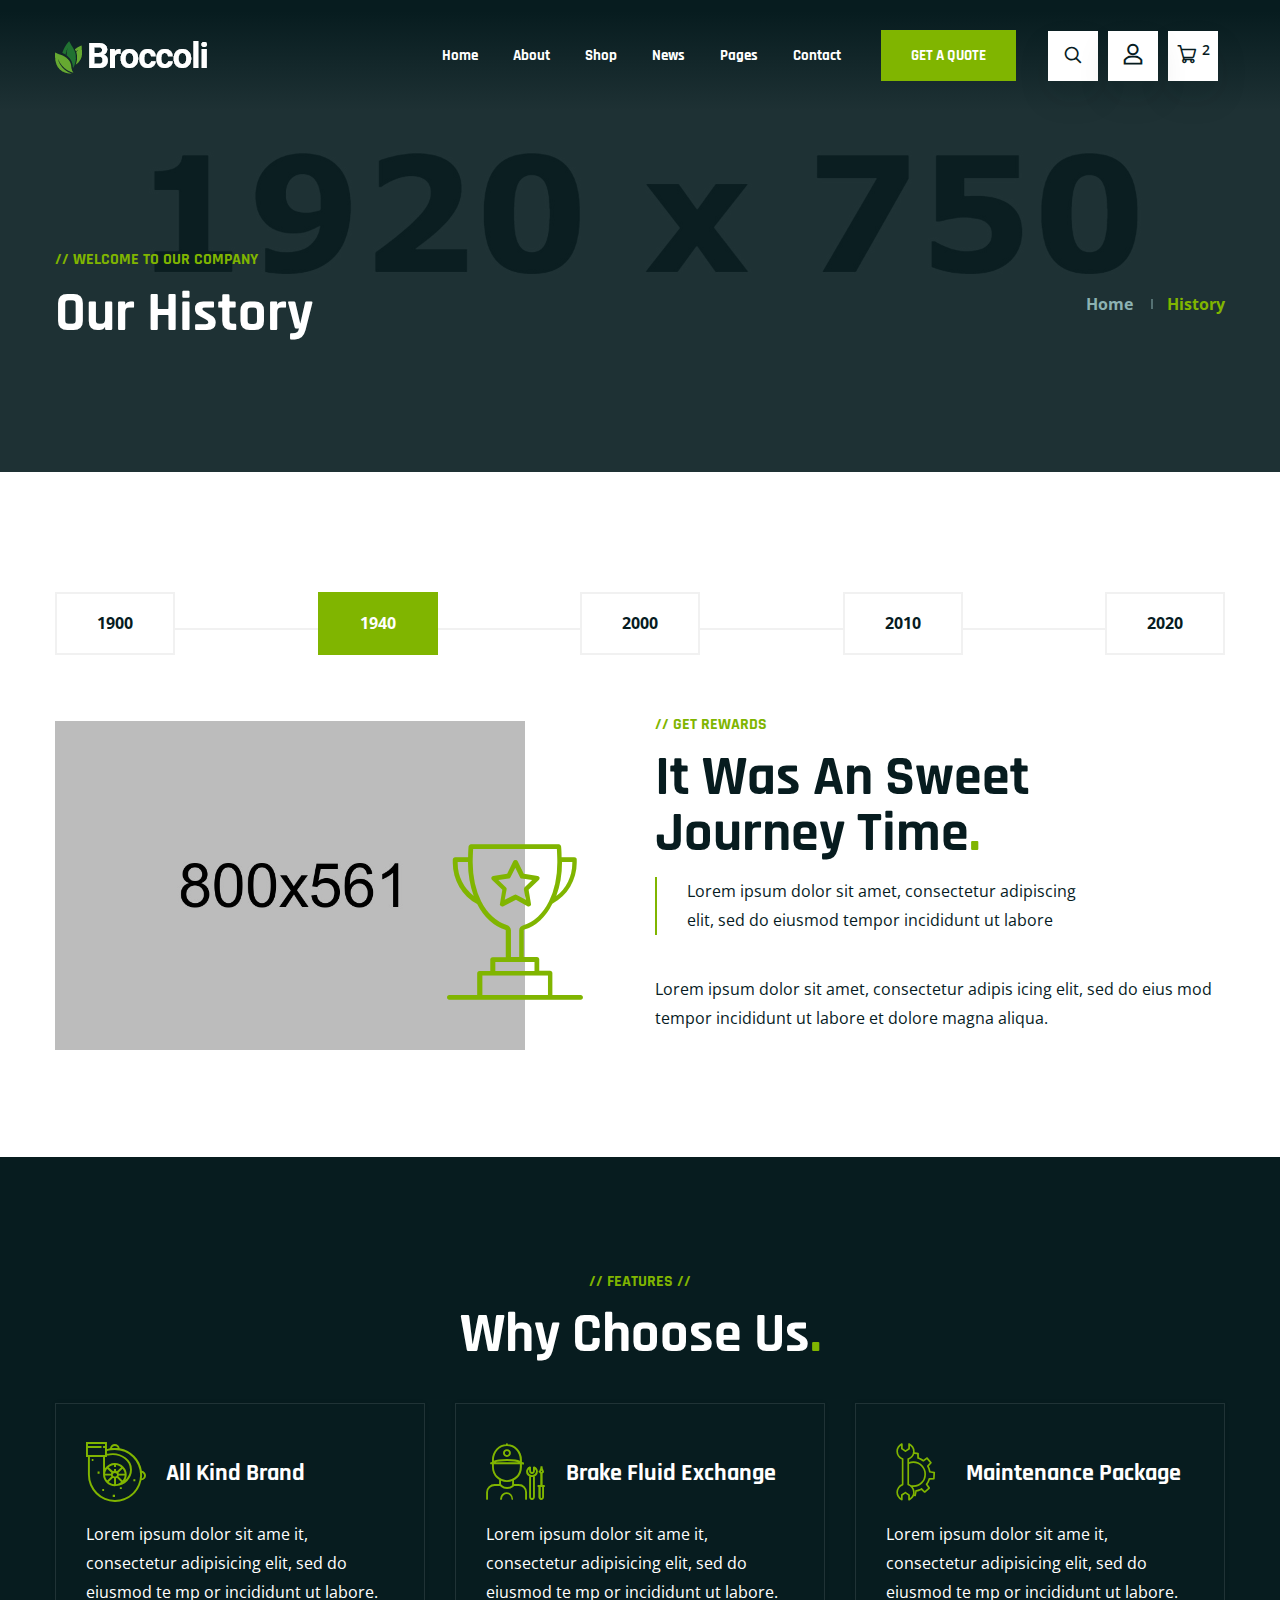
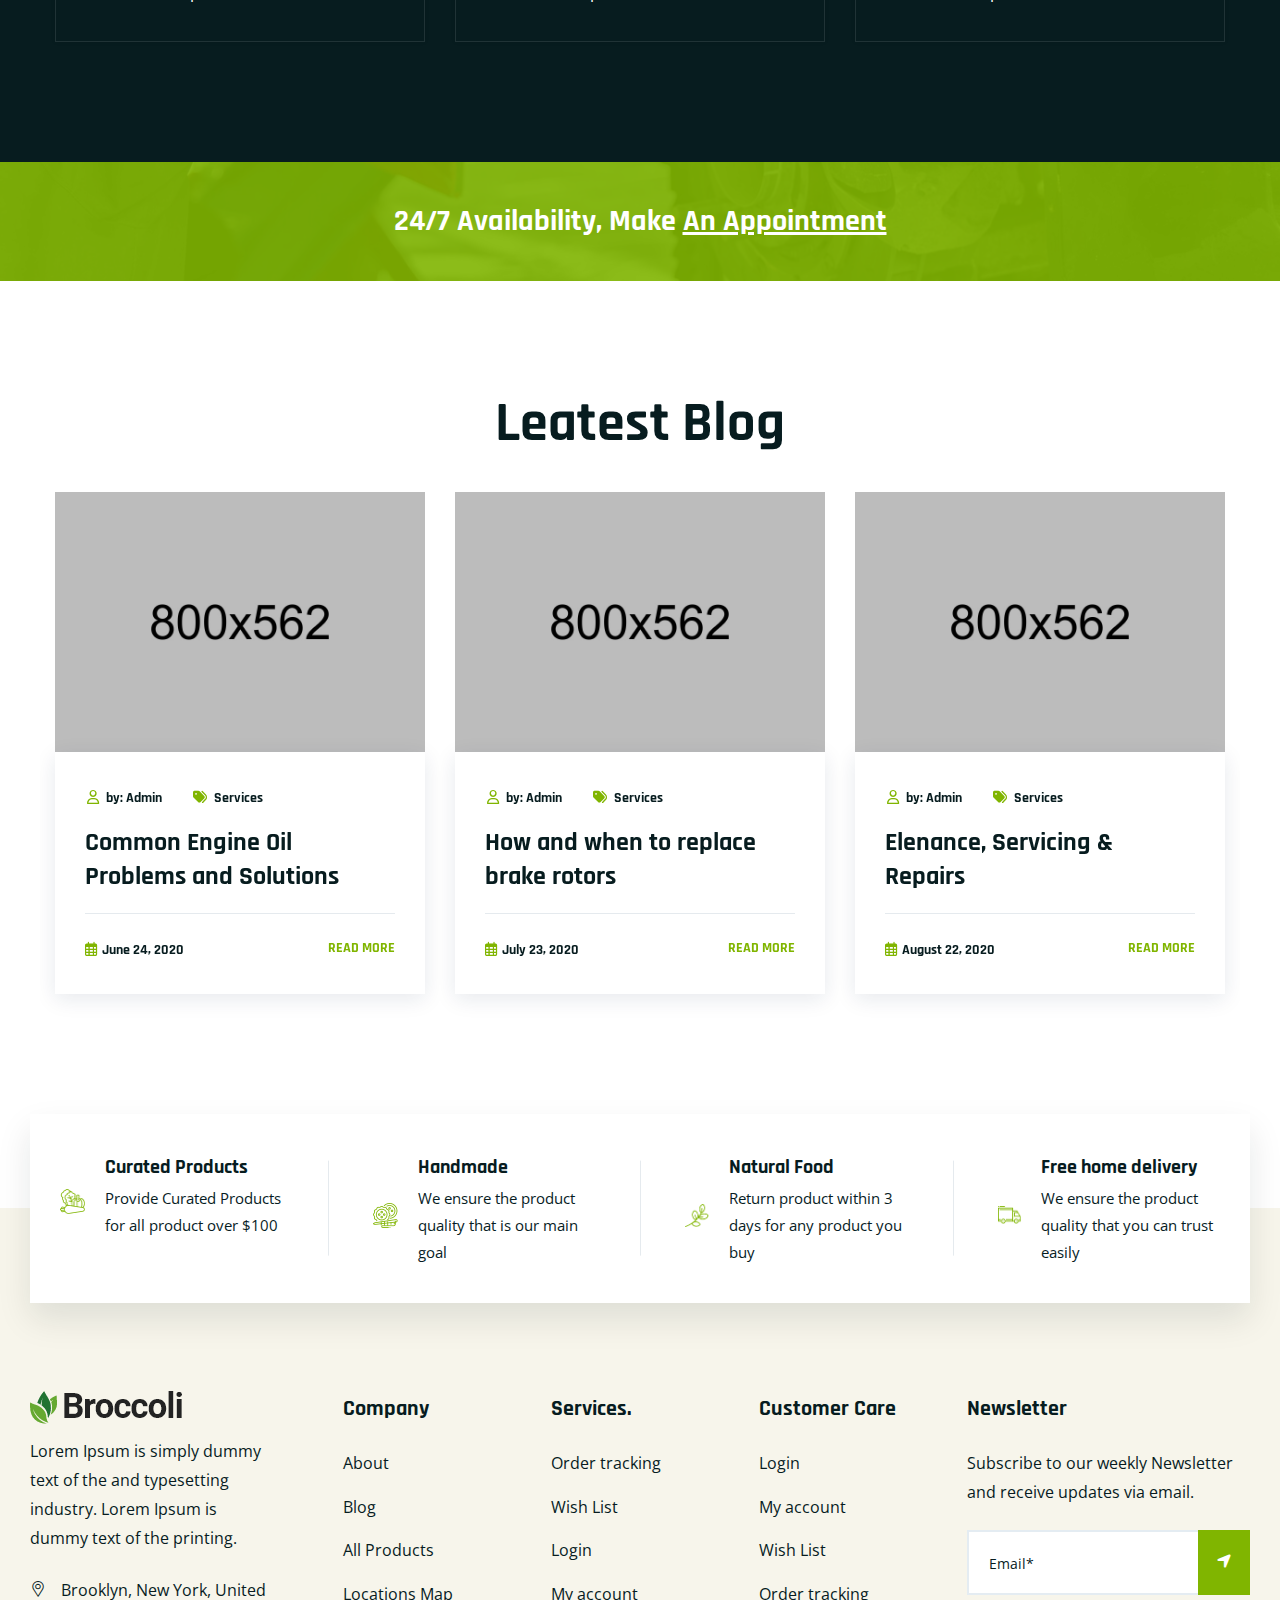
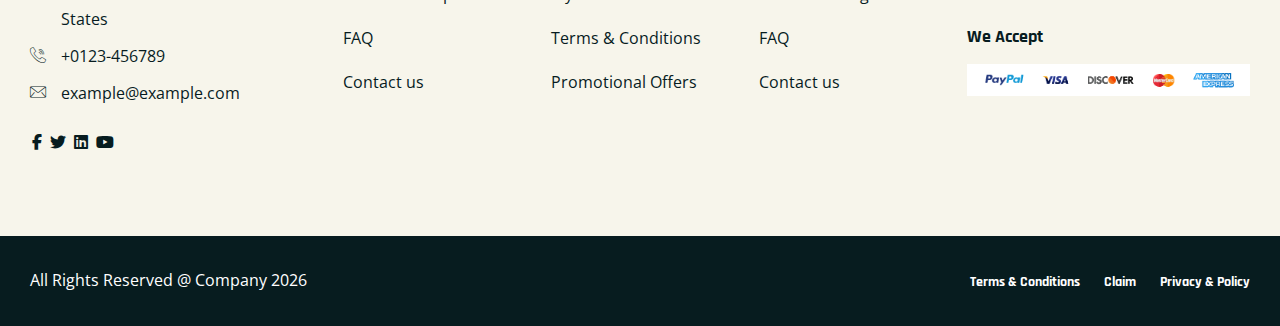
<file: history.html>
<!doctype html>
<html class="no-js" lang="zxx">

<head>
    <meta charset="utf-8">
    <meta http-equiv="x-ua-compatible" content="ie=edge">
    <title>Broccoli - Organic Food HTML Template</title>
    <meta name="robots" content="noindex, follow" />
    <meta name="description" content="">
    <meta name="viewport" content="width=device-width, initial-scale=1, shrink-to-fit=no">

    <!-- Place favicon.png in the root directory -->
    <link rel="shortcut icon" href="img/favicon.png" type="image/x-icon" />
    <!-- Font Icons css -->
    <link rel="stylesheet" href="css/font-icons.css">
    <!-- plugins css -->
    <link rel="stylesheet" href="css/plugins.css">
    <!-- Main Stylesheet -->
    <link rel="stylesheet" href="css/style.css">
    <!-- Responsive css -->
    <link rel="stylesheet" href="css/responsive.css">
</head>

<body>
    <!--[if lte IE 9]>
        <p class="browserupgrade">You are using an <strong>outdated</strong> browser. Please <a href="https://browsehappy.com/">upgrade your browser</a> to improve your experience and security.</p>
    <![endif]-->

    <!-- Add your site or application content here -->

<!-- Body main wrapper start -->
<div class="body-wrapper">

    <!-- HEADER AREA START (header-5) -->
    <header class="ltn__header-area ltn__header-5 ltn__header-transparent gradient-color-2">
        <!-- ltn__header-top-area start -->
        <div class="ltn__header-top-area d-none">
            <div class="container">
                <div class="row">
                    <div class="col-md-7">
                        <div class="ltn__top-bar-menu">
                            <ul>
                                <li><a href="locations.html"><i class="icon-placeholder"></i> 15/A, Nest Tower, NYC</a></li>
                                <li><a href="mailto:info@webmail.com?Subject=Flower%20greetings%20to%20you"><i class="icon-mail"></i> info@webmail.com</a></li>
                            </ul>
                        </div>
                    </div>
                    <div class="col-md-5">
                        <div class="top-bar-right text-right text-end">
                            <div class="ltn__top-bar-menu">
                                <ul>
                                    <li>
                                        <!-- ltn__language-menu -->
                                        <div class="ltn__drop-menu ltn__currency-menu ltn__language-menu">
                                            <ul>
                                                <li><a href="#" class="dropdown-toggle"><span class="active-currency">English</span></a>
                                                    <ul>
                                                        <li><a href="#">Arabic</a></li>
                                                        <li><a href="#">Bengali</a></li>
                                                        <li><a href="#">Chinese</a></li>
                                                        <li><a href="#">English</a></li>
                                                        <li><a href="#">French</a></li>
                                                        <li><a href="#">Hindi</a></li>
                                                    </ul>
                                                </li>
                                            </ul>
                                        </div>
                                    </li>
                                    <li>
                                        <!-- ltn__social-media -->
                                        <div class="ltn__social-media">
                                            <ul>
                                                <li><a href="#" title="Facebook"><i class="fab fa-facebook-f"></i></a></li>
                                                <li><a href="#" title="Twitter"><i class="fab fa-twitter"></i></a></li>
                                                
                                                <li><a href="#" title="Instagram"><i class="fab fa-instagram"></i></a></li>
                                                <li><a href="#" title="Dribbble"><i class="fab fa-dribbble"></i></a></li>
                                            </ul>
                                        </div>
                                    </li>
                                </ul>
                            </div>
                        </div>
                    </div>
                </div>
            </div>
        </div>
        <!-- ltn__header-top-area end -->

        <!-- ltn__header-middle-area start -->
        <div class="ltn__header-middle-area ltn__header-sticky ltn__sticky-bg-black ltn__logo-right-menu-option plr--9---">
            <div class="container">
                <div class="row">
                    <div class="col">
                        <div class="site-logo-wrap">
                            <div class="site-logo">
                                <a href="index.html"><img src="img/logo-2.png" alt="Logo"></a>
                            </div>
                        </div>
                    </div>
                    <div class="col header-menu-column menu-color-white">
                        <div class="header-menu d-none d-xl-block">
                            <nav>
                                <div class="ltn__main-menu">
                                    <ul>
                                        <li class="menu-icon"><a href="#">Home</a>
                                            <ul class="sub-menu menu-pages-img-show ltn__sub-menu-col-2---">
                                                <li>
                                                    <a href="index.html">Home Style 01</a>
                                                    <img src="img/home-demos/home-1.jpg" alt="#">
                                                </li>
                                                <li>
                                                    <a href="index-2.html">Home Style 02</a>
                                                    <img src="img/home-demos/home-2.jpg" alt="#">
                                                </li>
                                                <li>
                                                    <a href="index-3.html">Home Style 03</a>
                                                    <img src="img/home-demos/home-3.jpg" alt="#">
                                                </li>
                                                <li>
                                                    <a href="index-4.html">Home Style 04</a>
                                                    <img src="img/home-demos/home-4.jpg" alt="#">
                                                </li>
                                                <li>
                                                    <a href="index-5.html">Home Style 05 <span class="menu-item-badge">video</span></a>
                                                    <img src="img/home-demos/home-5.jpg" alt="#">
                                                </li>
                                                <li>
                                                    <a href="index-6.html">Home Style 06</a>
                                                    <img src="img/home-demos/home-6.jpg" alt="#">
                                                </li>
                                                <li>
                                                    <a href="index-7.html">Home Style 07</a>
                                                    <img src="img/home-demos/home-7.jpg" alt="#">
                                                </li>
                                                <li>
                                                    <a href="index-8.html">Home Style 08</a>
                                                    <img src="img/home-demos/home-8.jpg" alt="#">
                                                </li>
                                                <li>
                                                    <a href="index-9.html">Home Style 09</a>
                                                    <img src="img/home-demos/home-9.jpg" alt="#">
                                                </li>
                                                <li>
                                                    <a href="index-10.html">Home Style 10</a>
                                                    <img src="img/home-demos/home-10.jpg" alt="#">
                                                </li>
                                                <li>
                                                    <a href="index-11.html">Home Style 11 <span class="menu-item-badge">Service</span></a>
                                                    <img src="img/home-demos/home-11.jpg" alt="#">
                                                </li>
                                            </ul>
                                        </li>
                                        <li class="menu-icon"><a href="#">About</a>
                                            <ul>
                                                <li><a href="about.html">About</a></li>
                                                <li><a href="service.html">Services</a></li>
                                                <li><a href="service-details.html">Service Details</a></li>
                                                <li><a href="portfolio.html">Gallery</a></li>
                                                <li><a href="portfolio-2.html">Gallery - 02</a></li>
                                                <li><a href="portfolio-details.html">Gallery Details</a></li>
                                                <li><a href="team.html">Team</a></li>
                                                <li><a href="team-details.html">Team Details</a></li>
                                                <li><a href="faq.html">FAQ</a></li>
                                                <li><a href="locations.html">Google Map Locations</a></li>
                                            </ul>
                                        </li>
                                        <li class="menu-icon"><a href="#">Shop</a>
                                            <ul>
                                                <li><a href="shop.html">Shop</a></li>
                                                <li><a href="shop-grid.html">Shop Grid</a></li>
                                                <li><a href="shop-left-sidebar.html">Shop Left sidebar</a></li>
                                                <li><a href="shop-right-sidebar.html">Shop right sidebar</a></li>
                                                <li><a href="product-details.html">Shop details </a></li>
                                                <li><a href="#">Other Pages <span class="float-end">>></span></a>
                                                    <ul>
                                                        <li><a href="cart.html">Cart</a></li>
                                                        <li><a href="wishlist.html">Wishlist</a></li>
                                                        <li><a href="checkout.html">Checkout</a></li>
                                                        <li><a href="order-tracking.html">Order Tracking</a></li>
                                                        <li><a href="account.html">My Account</a></li>
                                                        <li><a href="login.html">Sign in</a></li>
                                                        <li><a href="register.html">Register</a></li>
                                                    </ul>
                                                </li>
                                            </ul>
                                        </li>
                                        <li class="menu-icon"><a href="#">News</a>
                                            <ul>
                                                <li><a href="blog.html">News</a></li>
                                                <li><a href="blog-grid.html">News Grid</a></li>
                                                <li><a href="blog-left-sidebar.html">News Left sidebar</a></li>
                                                <li><a href="blog-right-sidebar.html">News Right sidebar</a></li>
                                                <li><a href="blog-details.html">News details</a></li>
                                            </ul>
                                        </li>
                                        <li class="menu-icon"><a href="#">Pages</a>
                                            <ul class="mega-menu">
                                                <li><a href="#">Inner Pages</a>
                                                    <ul>
                                                        <li><a href="portfolio.html">Gallery</a></li>
                                                        <li><a href="portfolio-2.html">Gallery - 02</a></li>
                                                        <li><a href="portfolio-details.html">Gallery Details</a></li>
                                                        <li><a href="team.html">Team</a></li>
                                                        <li><a href="team-details.html">Team Details</a></li>
                                                        <li><a href="faq.html">FAQ</a></li>
                                                    </ul>
                                                </li>
                                                <li><a href="#">Inner Pages</a>
                                                    <ul>
                                                        <li><a href="history.html">History</a></li>
                                                        <li><a href="contact.html">Appointment</a></li>
                                                        <li><a href="locations.html">Google Map Locations</a></li>
                                                        <li><a href="404.html">404</a></li>
                                                        <li><a href="contact.html">Contact</a></li>
                                                        <li><a href="coming-soon.html">Coming Soon</a></li>
                                                    </ul>
                                                </li>
                                                <li><a href="#">Shop Pages</a>
                                                    <ul>
                                                        <li><a href="shop.html">Shop</a></li>
                                                        <li><a href="shop-left-sidebar.html">Shop Left sidebar</a></li>
                                                        <li><a href="shop-right-sidebar.html">Shop right sidebar</a></li>
                                                        <li><a href="shop-grid.html">Shop Grid</a></li>
                                                        <li><a href="product-details.html">Shop details </a></li>
                                                        <li><a href="cart.html">Cart</a></li>
                                                    </ul>
                                                </li>
                                                <li><a href="shop.html"><img src="img/banner/menu-banner-1.png" alt="#"></a>
                                                </li>
                                            </ul>
                                        </li>
                                        <li><a href="contact.html">Contact</a></li>
                                        <li class="special-link"><a href="contact.html">GET A QUOTE</a></li>
                                    </ul>
                                </div>
                            </nav>
                        </div>
                    </div>
                    <div class="ltn__header-options ltn__header-options-2">
                        <!-- header-search-1 -->
                        <div class="header-search-wrap">
                            <div class="header-search-1">
                                <div class="search-icon">
                                    <i class="icon-search for-search-show"></i>
                                    <i class="icon-cancel  for-search-close"></i>
                                </div>
                            </div>
                            <div class="header-search-1-form">
                                <form id="#" method="get"  action="#">
                                    <input type="text" name="search" value="" placeholder="Search here..."/>
                                    <button type="submit">
                                        <span><i class="icon-search"></i></span>
                                    </button>
                                </form>
                            </div>
                        </div>
                        <!-- user-menu -->
                        <div class="ltn__drop-menu user-menu">
                            <ul>
                                <li>
                                    <a href="#"><i class="icon-user"></i></a>
                                    <ul>
                                        <li><a href="login.html">Sign in</a></li>
                                        <li><a href="register.html">Register</a></li>
                                        <li><a href="account.html">My Account</a></li>
                                        <li><a href="wishlist.html">Wishlist</a></li>
                                    </ul>
                                </li>
                            </ul>
                        </div>
                        <!-- mini-cart -->
                        <div class="mini-cart-icon">
                            <a href="#ltn__utilize-cart-menu" class="ltn__utilize-toggle">
                                <i class="icon-shopping-cart"></i>
                                <sup>2</sup>
                            </a>
                        </div>
                        <!-- mini-cart -->
                        <!-- Mobile Menu Button -->
                        <div class="mobile-menu-toggle d-xl-none">
                            <a href="#ltn__utilize-mobile-menu" class="ltn__utilize-toggle">
                                <svg viewBox="0 0 800 600">
                                    <path d="M300,220 C300,220 520,220 540,220 C740,220 640,540 520,420 C440,340 300,200 300,200" id="top"></path>
                                    <path d="M300,320 L540,320" id="middle"></path>
                                    <path d="M300,210 C300,210 520,210 540,210 C740,210 640,530 520,410 C440,330 300,190 300,190" id="bottom" transform="translate(480, 320) scale(1, -1) translate(-480, -318) "></path>
                                </svg>
                            </a>
                        </div>
                    </div>
                </div>
            </div>
        </div>
        <!-- ltn__header-middle-area end -->
    </header>
    <!-- HEADER AREA END -->
    
    <!-- Utilize Cart Menu Start -->
    <div id="ltn__utilize-cart-menu" class="ltn__utilize ltn__utilize-cart-menu">
        <div class="ltn__utilize-menu-inner ltn__scrollbar">
            <div class="ltn__utilize-menu-head">
                <span class="ltn__utilize-menu-title">Cart</span>
                <button class="ltn__utilize-close">×</button>
            </div>
            <div class="mini-cart-product-area ltn__scrollbar">
                <div class="mini-cart-item clearfix">
                    <div class="mini-cart-img">
                        <a href="#"><img src="img/product/1.png" alt="Image"></a>
                        <span class="mini-cart-item-delete"><i class="icon-cancel"></i></span>
                    </div>
                    <div class="mini-cart-info">
                        <h6><a href="#">Red Hot Tomato</a></h6>
                        <span class="mini-cart-quantity">1 x $65.00</span>
                    </div>
                </div>
                <div class="mini-cart-item clearfix">
                    <div class="mini-cart-img">
                        <a href="#"><img src="img/product/2.png" alt="Image"></a>
                        <span class="mini-cart-item-delete"><i class="icon-cancel"></i></span>
                    </div>
                    <div class="mini-cart-info">
                        <h6><a href="#">Vegetables Juices</a></h6>
                        <span class="mini-cart-quantity">1 x $85.00</span>
                    </div>
                </div>
                <div class="mini-cart-item clearfix">
                    <div class="mini-cart-img">
                        <a href="#"><img src="img/product/3.png" alt="Image"></a>
                        <span class="mini-cart-item-delete"><i class="icon-cancel"></i></span>
                    </div>
                    <div class="mini-cart-info">
                        <h6><a href="#">Orange Sliced Mix</a></h6>
                        <span class="mini-cart-quantity">1 x $92.00</span>
                    </div>
                </div>
                <div class="mini-cart-item clearfix">
                    <div class="mini-cart-img">
                        <a href="#"><img src="img/product/4.png" alt="Image"></a>
                        <span class="mini-cart-item-delete"><i class="icon-cancel"></i></span>
                    </div>
                    <div class="mini-cart-info">
                        <h6><a href="#">Orange Fresh Juice</a></h6>
                        <span class="mini-cart-quantity">1 x $68.00</span>
                    </div>
                </div>
            </div>
            <div class="mini-cart-footer">
                <div class="mini-cart-sub-total">
                    <h5>Subtotal: <span>$310.00</span></h5>
                </div>
                <div class="btn-wrapper">
                    <a href="cart.html" class="theme-btn-1 btn btn-effect-1">View Cart</a>
                    <a href="cart.html" class="theme-btn-2 btn btn-effect-2">Checkout</a>
                </div>
                <p>Free Shipping on All Orders Over $100!</p>
            </div>

        </div>
    </div>
    <!-- Utilize Cart Menu End -->

    <!-- Utilize Mobile Menu Start -->
    <div id="ltn__utilize-mobile-menu" class="ltn__utilize ltn__utilize-mobile-menu">
        <div class="ltn__utilize-menu-inner ltn__scrollbar">
            <div class="ltn__utilize-menu-head">
                <div class="site-logo">
                    <a href="index.html"><img src="img/logo.png" alt="Logo"></a>
                </div>
                <button class="ltn__utilize-close">×</button>
            </div>
            <div class="ltn__utilize-menu-search-form">
                <form action="#">
                    <input type="text" placeholder="Search...">
                    <button><i class="fas fa-search"></i></button>
                </form>
            </div>
            <div class="ltn__utilize-menu">
                <ul>
                    <li><a href="#">Home</a>
                        <ul class="sub-menu">
                            <li><a href="index.html">Home Pages 01</a></li>
                            <li><a href="index-2.html">Home Pages 02</a></li>
                            <li><a href="index-3.html">Home Pages 03</a></li>
                            <li><a href="index-4.html">Home Pages 04</a></li>
                            <li><a href="index-5.html">Home Pages 05  <span class="menu-item-badge">video</span></a></li>
                            <li><a href="index-6.html">Home Pages 06</a></li>
                            <li><a href="index-7.html">Home Pages 07</a></li>
                            <li><a href="index-8.html">Home Pages 08</a></li>
                            <li><a href="index-9.html">Home Pages 09</a></li>
                            <li><a href="index-10.html">Home Pages 10</a></li>
                            <li><a href="index-11.html">Home Pages 11 <span class="menu-item-badge">Service</span></a></li>
                        </ul>
                    </li>
                    <li><a href="#">About</a>
                        <ul class="sub-menu">
                            <li><a href="about.html">About</a></li>
                            <li><a href="service.html">Services</a></li>
                            <li><a href="service-details.html">Service Details</a></li>
                            <li><a href="portfolio.html">Portfolio</a></li>
                            <li><a href="portfolio-2.html">Portfolio - 02</a></li>
                            <li><a href="portfolio-details.html">Portfolio Details</a></li>
                            <li><a href="team.html">Team</a></li>
                            <li><a href="team-details.html">Team Details</a></li>
                            <li><a href="faq.html">FAQ</a></li>
                            <li><a href="locations.html">Google Map Locations</a></li>
                        </ul>
                    </li>
                    <li><a href="#">Shop</a>
                        <ul class="sub-menu">
                            <li><a href="shop.html">Shop</a></li>
                            <li><a href="shop-grid.html">Shop Grid</a></li>
                            <li><a href="shop-left-sidebar.html">Shop Left sidebar</a></li>
                            <li><a href="shop-right-sidebar.html">Shop right sidebar</a></li>
                            <li><a href="product-details.html">Shop details </a></li>
                            <li><a href="cart.html">Cart</a></li>
                            <li><a href="wishlist.html">Wishlist</a></li>
                            <li><a href="checkout.html">Checkout</a></li>
                            <li><a href="order-tracking.html">Order Tracking</a></li>
                            <li><a href="account.html">My Account</a></li>
                            <li><a href="login.html">Sign in</a></li>
                            <li><a href="register.html">Register</a></li>
                        </ul>
                    </li>
                    <li><a href="#">News</a>
                        <ul class="sub-menu">
                            <li><a href="blog.html">News</a></li>
                            <li><a href="blog-grid.html">News Grid</a></li>
                            <li><a href="blog-left-sidebar.html">News Left sidebar</a></li>
                            <li><a href="blog-right-sidebar.html">News Right sidebar</a></li>
                            <li><a href="blog-details.html">News details</a></li>
                        </ul>
                    </li>
                    <li><a href="#">Pages</a>
                        <ul class="sub-menu">
                            <li><a href="about.html">About</a></li>
                            <li><a href="service.html">Services</a></li>
                            <li><a href="service-details.html">Service Details</a></li>
                            <li><a href="portfolio.html">Portfolio</a></li>
                            <li><a href="portfolio-2.html">Portfolio - 02</a></li>
                            <li><a href="portfolio-details.html">Portfolio Details</a></li>
                            <li><a href="team.html">Team</a></li>
                            <li><a href="team-details.html">Team Details</a></li>
                            <li><a href="faq.html">FAQ</a></li>
                            <li><a href="history.html">History</a></li>
                            <li><a href="contact.html">Appointment</a></li>
                            <li><a href="locations.html">Google Map Locations</a></li>
                            <li><a href="404.html">404</a></li>
                            <li><a href="contact.html">Contact</a></li>
                            <li><a href="coming-soon.html">Coming Soon</a></li>
                        </ul>
                    </li>
                    <li><a href="contact.html">Contact</a></li>
                </ul>
            </div>
            <div class="ltn__utilize-buttons ltn__utilize-buttons-2">
                <ul>
                    <li>
                        <a href="account.html" title="My Account">
                            <span class="utilize-btn-icon">
                                <i class="far fa-user"></i>
                            </span>
                            My Account
                        </a>
                    </li>
                    <li>
                        <a href="wishlist.html" title="Wishlist">
                            <span class="utilize-btn-icon">
                                <i class="far fa-heart"></i>
                                <sup>3</sup>
                            </span>
                            Wishlist
                        </a>
                    </li>
                    <li>
                        <a href="cart.html" title="Shoping Cart">
                            <span class="utilize-btn-icon">
                                <i class="fas fa-shopping-cart"></i>
                                <sup>5</sup>
                            </span>
                            Shoping Cart
                        </a>
                    </li>
                </ul>
            </div>
            <div class="ltn__social-media-2">
                <ul>
                    <li><a href="#" title="Facebook"><i class="fab fa-facebook-f"></i></a></li>
                    <li><a href="#" title="Twitter"><i class="fab fa-twitter"></i></a></li>
                    <li><a href="#" title="Linkedin"><i class="fab fa-linkedin"></i></a></li>
                    <li><a href="#" title="Instagram"><i class="fab fa-instagram"></i></a></li>
                </ul>
            </div>
        </div>
    </div>
    <!-- Utilize Mobile Menu End -->

    <div class="ltn__utilize-overlay"></div>

    <!-- BREADCRUMB AREA START -->
    <div class="ltn__breadcrumb-area ltn__breadcrumb-area-2 ltn__breadcrumb-color-white bg-overlay-theme-black-90 bg-image" data-bg="img/bg/9.jpg">
        <div class="container">
            <div class="row">
                <div class="col-lg-12">
                    <div class="ltn__breadcrumb-inner ltn__breadcrumb-inner-2 justify-content-between">
                        <div class="section-title-area ltn__section-title-2">
                            <h6 class="section-subtitle ltn__secondary-color">//  Welcome to our company</h6>
                            <h1 class="section-title white-color">Our History</h1>
                        </div>
                        <div class="ltn__breadcrumb-list">
                            <ul>
                                <li><a href="index.html">Home</a></li>
                                <li>History</li>
                            </ul>
                        </div>
                    </div>
                </div>
            </div>
        </div>
    </div>
    <!-- BREADCRUMB AREA END -->

    <!-- OUR HISTORY AREA START -->
    <div class="ltn__our-history-area pb-100">
        <div class="container">
            <div class="row">
                <div class="col-lg-12">
                    <div class="ltn__our-history-inner">
                        <div class="ltn__tab-menu text-uppercase">
                            <div class="nav">
                                <a data-bs-toggle="tab" href="#liton_tab_2_1">1900</a>
                                <a class="active show" data-bs-toggle="tab" href="#liton_tab_2_2">1940</a>
                                <a data-bs-toggle="tab" href="#liton_tab_2_3">2000</a>
                                <a data-bs-toggle="tab" href="#liton_tab_2_4">2010</a>
                                <a data-bs-toggle="tab" href="#liton_tab_2_5">2020</a>
                            </div>
                        </div>
                        <div class="tab-content">
                            <div class="tab-pane fade" id="liton_tab_2_1">
                                <div class="ltn__product-tab-content-inner">
                                    <div class="row">
                                        <div class="col-lg-6 align-self-center">
                                            <div class="about-us-img-wrap about-img-left">
                                                <img src="img/img-slide/12.jpg" alt="Image">
                                                <div class="ltn__history-icon">
                                                    <i class="fas fa-award"></i>
                                                </div>
                                            </div>
                                        </div>
                                        <div class="col-lg-6 align-self-center">
                                            <div class="about-us-info-wrap">
                                                <div class="section-title-area ltn__section-title-2">
                                                    <h6 class="section-subtitle ltn__secondary-color">// Our History</h6>
                                                    <h1 class="section-title">We Started Our Journey<span>.</span></h1>
                                                    <p>Lorem ipsum dolor sit amet, consectetur adipiscing elit, sed do eiusmod tempor incididunt ut labore</p>
                                                </div>
                        
                                                <p>Lorem ipsum dolor sit amet, consectetur adipis icing elit, sed do eius mod tempor incididunt ut labore et dolore magna aliqua.</p>
                                            </div>
                                        </div>
                                    </div>
                                </div>
                            </div>
                            <div class="tab-pane fade active show" id="liton_tab_2_2">
                                <div class="ltn__product-tab-content-inner">
                                    <div class="row">
                                        <div class="col-lg-6 align-self-center">
                                            <div class="about-us-img-wrap about-img-left">
                                                <img src="img/img-slide/11.jpg" alt="Image">
                                                <div class="ltn__history-icon">
                                                    <i class="icon-award"></i>
                                                </div>
                                            </div>
                                        </div>
                                        <div class="col-lg-6 align-self-center">
                                            <div class="about-us-info-wrap">
                                                <div class="section-title-area ltn__section-title-2">
                                                    <h6 class="section-subtitle ltn__secondary-color">// Get rewards</h6>
                                                    <h1 class="section-title">It Was An Sweet
                                                        Journey Time<span>.</span></h1>
                                                    <p>Lorem ipsum dolor sit amet, consectetur adipiscing elit, sed do eiusmod tempor incididunt ut labore</p>
                                                </div>
                        
                                                <p>Lorem ipsum dolor sit amet, consectetur adipis icing elit, sed do eius mod tempor incididunt ut labore et dolore magna aliqua.</p>
                                            </div>
                                        </div>
                                    </div>
                                </div>
                            </div>
                            <div class="tab-pane fade" id="liton_tab_2_3">
                                <div class="ltn__product-tab-content-inner">
                                    <div class="row">
                                        <div class="col-lg-6 align-self-center">
                                            <div class="about-us-img-wrap about-img-left">
                                                <img src="img/img-slide/13.jpg" alt="Image">
                                                <div class="ltn__history-icon">
                                                    <i class="fas fa-medal"></i>
                                                </div>
                                            </div>
                                        </div>
                                        <div class="col-lg-6 align-self-center">
                                            <div class="about-us-info-wrap">
                                                <div class="section-title-area ltn__section-title-2">
                                                    <h6 class="section-subtitle ltn__secondary-color">// Get rewards</h6>
                                                    <h1 class="section-title">It Was An Sweet
                                                        Journey Time<span>.</span></h1>
                                                    <p>Lorem ipsum dolor sit amet, consectetur adipiscing elit, sed do eiusmod tempor incididunt ut labore</p>
                                                </div>
                        
                                                <p>Lorem ipsum dolor sit amet, consectetur adipis icing elit, sed do eius mod tempor incididunt ut labore et dolore magna aliqua.</p>
                                            </div>
                                        </div>
                                    </div>
                                </div>
                            </div>
                            <div class="tab-pane fade" id="liton_tab_2_4">
                                <div class="ltn__product-tab-content-inner">
                                    <div class="row">
                                        <div class="col-lg-6 align-self-center">
                                            <div class="about-us-img-wrap about-img-left">
                                                <img src="img/img-slide/12.jpg" alt="Image">
                                                <div class="ltn__history-icon">
                                                    <i class="icon-award"></i>
                                                </div>
                                            </div>
                                        </div>
                                        <div class="col-lg-6 align-self-center">
                                            <div class="about-us-info-wrap">
                                                <div class="section-title-area ltn__section-title-2">
                                                    <h6 class="section-subtitle ltn__secondary-color">// Get rewards</h6>
                                                    <h1 class="section-title">It Was An Sweet
                                                        Journey Time<span>.</span></h1>
                                                    <p>Lorem ipsum dolor sit amet, consectetur adipiscing elit, sed do eiusmod tempor incididunt ut labore</p>
                                                </div>
                        
                                                <p>Lorem ipsum dolor sit amet, consectetur adipis icing elit, sed do eius mod tempor incididunt ut labore et dolore magna aliqua.</p>
                                            </div>
                                        </div>
                                    </div>
                                </div>
                            </div>
                            <div class="tab-pane fade" id="liton_tab_2_5">
                                <div class="ltn__product-tab-content-inner">
                                    <div class="row">
                                        <div class="col-lg-6 align-self-center">
                                            <div class="about-us-img-wrap about-img-left">
                                                <img src="img/img-slide/11.jpg" alt="Image">
                                                <div class="ltn__history-icon">
                                                    <i class="fas fa-trophy"></i>
                                                </div>
                                            </div>
                                        </div>
                                        <div class="col-lg-6 align-self-center">
                                            <div class="about-us-info-wrap">
                                                <div class="section-title-area ltn__section-title-2">
                                                    <h6 class="section-subtitle ltn__secondary-color">// Get rewards</h6>
                                                    <h1 class="section-title">It Was An Sweet
                                                        Journey Time<span>.</span></h1>
                                                    <p>Lorem ipsum dolor sit amet, consectetur adipiscing elit, sed do eiusmod tempor incididunt ut labore</p>
                                                </div>
                        
                                                <p>Lorem ipsum dolor sit amet, consectetur adipis icing elit, sed do eius mod tempor incididunt ut labore et dolore magna aliqua.</p>
                                            </div>
                                        </div>
                                    </div>
                                </div>
                            </div>
                        </div>
                    </div>
                </div>
            </div>
        </div>
    </div>
    <!-- OUR HISTORY AREA END -->

    <!-- FEATURE AREA START ( Feature - 6) -->
    <div class="ltn__feature-area ltn__primary-bg pt-115 pb-90">
        <div class="container">
            <div class="row">
                <div class="col-lg-12">
                    <div class="section-title-area ltn__section-title-2 text-center">
                        <h6 class="section-subtitle ltn__secondary-color">//  features  //</h6>
                        <h1 class="section-title white-color">Why Choose Us<span>.</span></h1>
                    </div>
                </div>
            </div>
            <div class="row justify-content-center">
                <div class="col-xl-4 col-sm-6 col-12">
                    <div class="ltn__feature-item ltn__feature-item-7 ltn__feature-item-7-color-white">
                        <div class="ltn__feature-icon-title">
                            <div class="ltn__feature-icon">
                                <span><i class="icon-car-parts"></i></span>
                            </div>
                            <h3><a href="service-details.html">All Kind Brand</a></h3>
                        </div>
                        <div class="ltn__feature-info">
                            <p>Lorem ipsum dolor sit ame it, consectetur adipisicing elit, sed do eiusmod te mp or incididunt ut labore.</p>
                        </div>
                    </div>
                </div>
                <div class="col-xl-4 col-sm-6 col-12">
                    <div class="ltn__feature-item ltn__feature-item-7 ltn__feature-item-7-color-white">
                        <div class="ltn__feature-icon-title">
                            <div class="ltn__feature-icon">
                                <span><i class="icon-mechanic"></i></span>
                            </div>
                            <h3><a href="service-details.html">Brake Fluid Exchange</a></h3>
                        </div>
                        <div class="ltn__feature-info">
                            <p>Lorem ipsum dolor sit ame it, consectetur adipisicing elit, sed do eiusmod te mp or incididunt ut labore.</p>
                        </div>
                    </div>
                </div>
                <div class="col-xl-4 col-sm-6 col-12">
                    <div class="ltn__feature-item ltn__feature-item-7 ltn__feature-item-7-color-white">
                        <div class="ltn__feature-icon-title">
                            <div class="ltn__feature-icon">
                                <span><i class="icon-repair-1"></i></span>
                            </div>
                            <h3><a href="service-details.html">Maintenance Package</a></h3>
                        </div>
                        <div class="ltn__feature-info">
                            <p>Lorem ipsum dolor sit ame it, consectetur adipisicing elit, sed do eiusmod te mp or incididunt ut labore.</p>
                        </div>
                    </div>
                </div>
            </div>
        </div>
    </div>
    <!-- FEATURE AREA END -->

    <!-- CALL TO ACTION START (call-to-action-5) -->
    <div class="call-to-action-area call-to-action-5 bg-image bg-overlay-theme-90 pt-40 pb-25" data-bg="img/bg/13.jpg">
        <div class="container">
            <div class="row">
                <div class="col-lg-12">
                    <div class="call-to-action-inner call-to-action-inner-5 text-decoration text-center">
                        <h2 class="white-color">24/7 Availability, Make <a href="contact.html">An Appointment</a></h2>
                    </div>
                </div>
            </div>
        </div>
    </div>
    <!-- CALL TO ACTION END -->

    <!-- BLOG AREA START (blog-3) -->
    <div class="ltn__blog-area pt-115 pb-70">
        <div class="container">
            <div class="row">
                <div class="col-lg-12">
                    <div class="section-title-area ltn__section-title-2 text-center">
                        <h1 class="section-title white-color---">Leatest Blog</h1>
                    </div>
                </div>
            </div>
            <div class="row  ltn__blog-slider-one-active slick-arrow-1 ltn__blog-item-3-normal">
                <!-- Blog Item -->
                <div class="col-lg-12">
                    <div class="ltn__blog-item ltn__blog-item-3">
                        <div class="ltn__blog-img">
                            <a href="blog-details.html"><img src="img/blog/1.jpg" alt="#"></a>
                        </div>
                        <div class="ltn__blog-brief">
                            <div class="ltn__blog-meta">
                                <ul>
                                    <li class="ltn__blog-author">
                                        <a href="#"><i class="far fa-user"></i>by: Admin</a>
                                    </li>
                                    <li class="ltn__blog-tags">
                                        <a href="#"><i class="fas fa-tags"></i>Services</a>
                                    </li>
                                </ul>
                            </div>
                            <h3 class="ltn__blog-title"><a href="blog-details.html">Common Engine Oil Problems and Solutions</a></h3>
                            <div class="ltn__blog-meta-btn">
                                <div class="ltn__blog-meta">
                                    <ul>
                                        <li class="ltn__blog-date"><i class="far fa-calendar-alt"></i>June 24, 2020</li>
                                    </ul>
                                </div>
                                <div class="ltn__blog-btn">
                                    <a href="blog-details.html">Read more</a>
                                </div>
                            </div>
                        </div>
                    </div>
                </div>
                <!-- Blog Item -->
                <div class="col-lg-12">
                    <div class="ltn__blog-item ltn__blog-item-3">
                        <div class="ltn__blog-img">
                            <a href="blog-details.html"><img src="img/blog/2.jpg" alt="#"></a>
                        </div>
                        <div class="ltn__blog-brief">
                            <div class="ltn__blog-meta">
                                <ul>
                                    <li class="ltn__blog-author">
                                        <a href="#"><i class="far fa-user"></i>by: Admin</a>
                                    </li>
                                    <li class="ltn__blog-tags">
                                        <a href="#"><i class="fas fa-tags"></i>Services</a>
                                    </li>
                                </ul>
                            </div>
                            <h3 class="ltn__blog-title"><a href="blog-details.html">How and when to replace brake rotors</a></h3>
                            <div class="ltn__blog-meta-btn">
                                <div class="ltn__blog-meta">
                                    <ul>
                                        <li class="ltn__blog-date"><i class="far fa-calendar-alt"></i>July 23, 2020</li>
                                    </ul>
                                </div>
                                <div class="ltn__blog-btn">
                                    <a href="blog-details.html">Read more</a>
                                </div>
                            </div>
                        </div>
                    </div>
                </div>
                <!-- Blog Item -->
                <div class="col-lg-12">
                    <div class="ltn__blog-item ltn__blog-item-3">
                        <div class="ltn__blog-img">
                            <a href="blog-details.html"><img src="img/blog/3.jpg" alt="#"></a>
                        </div>
                        <div class="ltn__blog-brief">
                            <div class="ltn__blog-meta">
                                <ul>
                                    <li class="ltn__blog-author">
                                        <a href="#"><i class="far fa-user"></i>by: Admin</a>
                                    </li>
                                    <li class="ltn__blog-tags">
                                        <a href="#"><i class="fas fa-tags"></i>Services</a>
                                    </li>
                                </ul>
                            </div>
                            <h3 class="ltn__blog-title"><a href="blog-details.html">Elenance, Servicing & Repairs</a></h3>
                            <div class="ltn__blog-meta-btn">
                                <div class="ltn__blog-meta">
                                    <ul>
                                        <li class="ltn__blog-date"><i class="far fa-calendar-alt"></i>August 22, 2020</li>
                                    </ul>
                                </div>
                                <div class="ltn__blog-btn">
                                    <a href="blog-details.html">Read more</a>
                                </div>
                            </div>
                        </div>
                    </div>
                </div>
                <!-- Blog Item -->
                <div class="col-lg-12">
                    <div class="ltn__blog-item ltn__blog-item-3">
                        <div class="ltn__blog-img">
                            <a href="blog-details.html"><img src="img/blog/4.jpg" alt="#"></a>
                        </div>
                        <div class="ltn__blog-brief">
                            <div class="ltn__blog-meta">
                                <ul>
                                    <li class="ltn__blog-author">
                                        <a href="#"><i class="far fa-user"></i>by: Admin</a>
                                    </li>
                                    <li class="ltn__blog-tags">
                                        <a href="#"><i class="fas fa-tags"></i>Services</a>
                                    </li>
                                </ul>
                            </div>
                            <h3 class="ltn__blog-title"><a href="blog-details.html">He for your First Track Day!</a></h3>
                            <div class="ltn__blog-meta-btn">
                                <div class="ltn__blog-meta">
                                    <ul>
                                        <li class="ltn__blog-date"><i class="far fa-calendar-alt"></i>June 24, 2020</li>
                                    </ul>
                                </div>
                                <div class="ltn__blog-btn">
                                    <a href="blog-details.html">Read more</a>
                                </div>
                            </div>
                        </div>
                    </div>
                </div>
                <!-- Blog Item -->
                <div class="col-lg-12">
                    <div class="ltn__blog-item ltn__blog-item-3">
                        <div class="ltn__blog-img">
                            <a href="blog-details.html"><img src="img/blog/5.jpg" alt="#"></a>
                        </div>
                        <div class="ltn__blog-brief">
                            <div class="ltn__blog-meta">
                                <ul>
                                    <li class="ltn__blog-author">
                                        <a href="#"><i class="far fa-user"></i>by: Admin</a>
                                    </li>
                                    <li class="ltn__blog-tags">
                                        <a href="#"><i class="fas fa-tags"></i>Services</a>
                                    </li>
                                </ul>
                            </div>
                            <h3 class="ltn__blog-title"><a href="blog-details.html">How te Your Tires Last Longer</a></h3>
                            <div class="ltn__blog-meta-btn">
                                <div class="ltn__blog-meta">
                                    <ul>
                                        <li class="ltn__blog-date"><i class="far fa-calendar-alt"></i>June 24, 2020</li>
                                    </ul>
                                </div>
                                <div class="ltn__blog-btn">
                                    <a href="blog-details.html">Read more</a>
                                </div>
                            </div>
                        </div>
                    </div>
                </div>
                <!--  -->
            </div>
        </div>
    </div>
    <!-- BLOG AREA END -->

    <!-- FEATURE AREA START ( Feature - 3) -->
    <div class="ltn__feature-area before-bg-bottom-2 mb--30--- plr--5">
        <div class="container-fluid">
            <div class="row">
                <div class="col-lg-12">
                    <div class="ltn__feature-item-box-wrap ltn__border-between-column white-bg">
                        <div class="row">
                            <div class="col-xl-3 col-md-6 col-12">
                                <div class="ltn__feature-item ltn__feature-item-8">
                                    <div class="ltn__feature-icon">
                                        <img src="img/icons/icon-img/11.png" alt="#">
                                    </div>
                                    <div class="ltn__feature-info">
                                        <h4>Curated Products</h4>
                                        <p>Provide Curated Products for
                                            all product over $100</p>
                                    </div>
                                </div>
                            </div>
                            <div class="col-xl-3 col-md-6 col-12">
                                <div class="ltn__feature-item ltn__feature-item-8">
                                    <div class="ltn__feature-icon">
                                        <img src="img/icons/icon-img/12.png" alt="#">
                                    </div>
                                    <div class="ltn__feature-info">
                                        <h4>Handmade</h4>
                                        <p>We ensure the product quality
                                            that is our main goal</p>
                                    </div>
                                </div>
                            </div>
                            <div class="col-xl-3 col-md-6 col-12">
                                <div class="ltn__feature-item ltn__feature-item-8">
                                    <div class="ltn__feature-icon">
                                        <img src="img/icons/icon-img/13.png" alt="#">
                                    </div>
                                    <div class="ltn__feature-info">
                                        <h4>Natural Food</h4>
                                        <p>Return product within 3 days
                                            for any product you buy</p>
                                    </div>
                                </div>
                            </div>
                            <div class="col-xl-3 col-md-6 col-12">
                                <div class="ltn__feature-item ltn__feature-item-8">
                                    <div class="ltn__feature-icon">
                                        <img src="img/icons/icon-img/14.png" alt="#">
                                    </div>
                                    <div class="ltn__feature-info">
                                        <h4>Free home delivery</h4>
                                        <p>We ensure the product quality
                                            that you can trust easily</p>
                                    </div>
                                </div>
                            </div>
                        </div>
                    </div>
                </div>
            </div>
        </div>
    </div>
    <!-- FEATURE AREA END -->

    <!-- FOOTER AREA START -->
    <footer class="ltn__footer-area  ">
        <div class="footer-top-area  section-bg-1 plr--5">
            <div class="container-fluid">
                <div class="row">
                    <div class="col-xl-3 col-md-6 col-sm-6 col-12">
                        <div class="footer-widget footer-about-widget">
                            <div class="footer-logo">
                                <div class="site-logo">
                                    <img src="img/logo.png" alt="Logo">
                                </div>
                            </div>
                            <p>Lorem Ipsum is simply dummy text of the and typesetting industry. Lorem Ipsum is dummy text of the printing.</p>
                            <div class="footer-address">
                                <ul>
                                    <li>
                                        <div class="footer-address-icon">
                                            <i class="icon-placeholder"></i>
                                        </div>
                                        <div class="footer-address-info">
                                            <p>Brooklyn, New York, United States</p>
                                        </div>
                                    </li>
                                    <li>
                                        <div class="footer-address-icon">
                                            <i class="icon-call"></i>
                                        </div>
                                        <div class="footer-address-info">
                                            <p><a href="tel:+0123-456789">+0123-456789</a></p>
                                        </div>
                                    </li>
                                    <li>
                                        <div class="footer-address-icon">
                                            <i class="icon-mail"></i>
                                        </div>
                                        <div class="footer-address-info">
                                            <p><a href="mailto:example@example.com">example@example.com</a></p>
                                        </div>
                                    </li>
                                </ul>
                            </div>
                            <div class="ltn__social-media mt-20">
                                <ul>
                                    <li><a href="#" title="Facebook"><i class="fab fa-facebook-f"></i></a></li>
                                    <li><a href="#" title="Twitter"><i class="fab fa-twitter"></i></a></li>
                                    <li><a href="#" title="Linkedin"><i class="fab fa-linkedin"></i></a></li>
                                    <li><a href="#" title="Youtube"><i class="fab fa-youtube"></i></a></li>
                                </ul>
                            </div>
                        </div>
                    </div>
                    <div class="col-xl-2 col-md-6 col-sm-6 col-12">
                        <div class="footer-widget footer-menu-widget clearfix">
                            <h4 class="footer-title">Company</h4>
                            <div class="footer-menu">
                                <ul>
                                    <li><a href="about.html">About</a></li>
                                    <li><a href="blog.html">Blog</a></li>
                                    <li><a href="shop.html">All Products</a></li>
                                    <li><a href="locations.html">Locations Map</a></li>
                                    <li><a href="faq.html">FAQ</a></li>
                                    <li><a href="contact.html">Contact us</a></li>
                                </ul>
                            </div>
                        </div>
                    </div>
                    <div class="col-xl-2 col-md-6 col-sm-6 col-12">
                        <div class="footer-widget footer-menu-widget clearfix">
                            <h4 class="footer-title">Services.</h4>
                            <div class="footer-menu">
                                <ul>
                                    <li><a href="order-tracking.html">Order tracking</a></li>
                                    <li><a href="wishlist.html">Wish List</a></li>
                                    <li><a href="login.html">Login</a></li>
                                    <li><a href="account.html">My account</a></li>
                                    <li><a href="about.html">Terms & Conditions</a></li>
                                    <li><a href="about.html">Promotional Offers</a></li>
                                </ul>
                            </div>
                        </div>
                    </div>
                    <div class="col-xl-2 col-md-6 col-sm-6 col-12">
                        <div class="footer-widget footer-menu-widget clearfix">
                            <h4 class="footer-title">Customer Care</h4>
                            <div class="footer-menu">
                                <ul>
                                    <li><a href="login.html">Login</a></li>
                                    <li><a href="account.html">My account</a></li>
                                    <li><a href="wishlist.html">Wish List</a></li>
                                    <li><a href="order-tracking.html">Order tracking</a></li>
                                    <li><a href="faq.html">FAQ</a></li>
                                    <li><a href="contact.html">Contact us</a></li>
                                </ul>
                            </div>
                        </div>
                    </div>
                    <div class="col-xl-3 col-md-6 col-sm-12 col-12">
                        <div class="footer-widget footer-newsletter-widget">
                            <h4 class="footer-title">Newsletter</h4>
                            <p>Subscribe to our weekly Newsletter and receive updates via email.</p>
                            <div class="footer-newsletter">
                                <form action="#">
                                    <input type="email" name="email" placeholder="Email*">
                                    <div class="btn-wrapper">
                                        <button class="theme-btn-1 btn" type="submit"><i class="fas fa-location-arrow"></i></button>
                                    </div>
                                </form>
                            </div>
                            <h5 class="mt-30">We Accept</h5>
                            <img src="img/icons/payment-4.png" alt="Payment Image">
                        </div>
                    </div>
                </div>
            </div>
        </div>
        <div class="ltn__copyright-area ltn__copyright-2 section-bg-2  ltn__border-top-2--- plr--5">
            <div class="container-fluid">
                <div class="row">
                    <div class="col-md-6 col-12">
                        <div class="ltn__copyright-design clearfix">
                            <p>All Rights Reserved @ Company <span class="current-year"></span></p>
                        </div>
                    </div>
                    <div class="col-md-6 col-12 align-self-center">
                        <div class="ltn__copyright-menu text-right text-end">
                            <ul>
                                <li><a href="#">Terms & Conditions</a></li>
                                <li><a href="#">Claim</a></li>
                                <li><a href="#">Privacy & Policy</a></li>
                            </ul>
                        </div>
                    </div>
                </div>
            </div>
        </div>
    </footer>
    <!-- FOOTER AREA END -->

</div>
<!-- Body main wrapper end -->

    <!-- All JS Plugins -->
    <script src="js/plugins.js"></script>
    <!-- Main JS -->
    <script src="js/main.js"></script>
  
</body>
</html>
</file>
<file: css/font-icons.css>
/* ===================================================
>>> TABLE OF CONTENTS:
======================================================

  1. Font Awesome 
  2. Themify Icons 

 
=================================================== */

/*---------------------------------------------------------------
  1. Font Awesome 6 Icon 
---------------------------------------------------------------*/
/*!
 * Font Awesome Free 6.6.0 by @fontawesome - https://fontawesome.com
 * License - https://fontawesome.com/license/free (Icons: CC BY 4.0, Fonts: SIL OFL 1.1, Code: MIT License)
 * Copyright 2024 Fonticons, Inc.
 */
.fa{font-family:var(--fa-style-family,"Font Awesome 6 Free");font-weight:var(--fa-style,900)}.fa,.fa-brands,.fa-classic,.fa-regular,.fa-sharp-solid,.fa-solid,.fab,.far,.fas{-moz-osx-font-smoothing:grayscale;-webkit-font-smoothing:antialiased;display:var(--fa-display,inline-block);font-style:normal;font-variant:normal;line-height:1;text-rendering:auto}.fa-classic,.fa-regular,.fa-solid,.far,.fas{font-family:"Font Awesome 6 Free"}.fa-brands,.fab{font-family:"Font Awesome 6 Brands"}.fa-1x{font-size:1em}.fa-2x{font-size:2em}.fa-3x{font-size:3em}.fa-4x{font-size:4em}.fa-5x{font-size:5em}.fa-6x{font-size:6em}.fa-7x{font-size:7em}.fa-8x{font-size:8em}.fa-9x{font-size:9em}.fa-10x{font-size:10em}.fa-2xs{font-size:.625em;line-height:.1em;vertical-align:.225em}.fa-xs{font-size:.75em;line-height:.08333em;vertical-align:.125em}.fa-sm{font-size:.875em;line-height:.07143em;vertical-align:.05357em}.fa-lg{font-size:1.25em;line-height:.05em;vertical-align:-.075em}.fa-xl{font-size:1.5em;line-height:.04167em;vertical-align:-.125em}.fa-2xl{font-size:2em;line-height:.03125em;vertical-align:-.1875em}.fa-fw{text-align:center;width:1.25em}.fa-ul{list-style-type:none;margin-left:var(--fa-li-margin,2.5em);padding-left:0}.fa-ul>li{position:relative}.fa-li{left:calc(var(--fa-li-width, 2em)*-1);position:absolute;text-align:center;width:var(--fa-li-width,2em);line-height:inherit}.fa-border{border-radius:var(--fa-border-radius,.1em);border:var(--fa-border-width,.08em) var(--fa-border-style,solid) var(--fa-border-color,#eee);padding:var(--fa-border-padding,.2em .25em .15em)}.fa-pull-left{float:left;margin-right:var(--fa-pull-margin,.3em)}.fa-pull-right{float:right;margin-left:var(--fa-pull-margin,.3em)}.fa-beat{animation-name:fa-beat;animation-delay:var(--fa-animation-delay,0s);animation-direction:var(--fa-animation-direction,normal);animation-duration:var(--fa-animation-duration,1s);animation-iteration-count:var(--fa-animation-iteration-count,infinite);animation-timing-function:var(--fa-animation-timing,ease-in-out)}.fa-bounce{animation-name:fa-bounce;animation-delay:var(--fa-animation-delay,0s);animation-direction:var(--fa-animation-direction,normal);animation-duration:var(--fa-animation-duration,1s);animation-iteration-count:var(--fa-animation-iteration-count,infinite);animation-timing-function:var(--fa-animation-timing,cubic-bezier(.28,.84,.42,1))}.fa-fade{animation-name:fa-fade;animation-iteration-count:var(--fa-animation-iteration-count,infinite);animation-timing-function:var(--fa-animation-timing,cubic-bezier(.4,0,.6,1))}.fa-beat-fade,.fa-fade{animation-delay:var(--fa-animation-delay,0s);animation-direction:var(--fa-animation-direction,normal);animation-duration:var(--fa-animation-duration,1s)}.fa-beat-fade{animation-name:fa-beat-fade;animation-iteration-count:var(--fa-animation-iteration-count,infinite);animation-timing-function:var(--fa-animation-timing,cubic-bezier(.4,0,.6,1))}.fa-flip{animation-name:fa-flip;animation-delay:var(--fa-animation-delay,0s);animation-direction:var(--fa-animation-direction,normal);animation-duration:var(--fa-animation-duration,1s);animation-iteration-count:var(--fa-animation-iteration-count,infinite);animation-timing-function:var(--fa-animation-timing,ease-in-out)}.fa-shake{animation-name:fa-shake;animation-duration:var(--fa-animation-duration,1s);animation-iteration-count:var(--fa-animation-iteration-count,infinite);animation-timing-function:var(--fa-animation-timing,linear)}.fa-shake,.fa-spin{animation-delay:var(--fa-animation-delay,0s);animation-direction:var(--fa-animation-direction,normal)}.fa-spin{animation-name:fa-spin;animation-duration:var(--fa-animation-duration,2s);animation-iteration-count:var(--fa-animation-iteration-count,infinite);animation-timing-function:var(--fa-animation-timing,linear)}.fa-spin-reverse{--fa-animation-direction:reverse}.fa-pulse,.fa-spin-pulse{animation-name:fa-spin;animation-direction:var(--fa-animation-direction,normal);animation-duration:var(--fa-animation-duration,1s);animation-iteration-count:var(--fa-animation-iteration-count,infinite);animation-timing-function:var(--fa-animation-timing,steps(8))}@media (prefers-reduced-motion:reduce){.fa-beat,.fa-beat-fade,.fa-bounce,.fa-fade,.fa-flip,.fa-pulse,.fa-shake,.fa-spin,.fa-spin-pulse{animation-delay:-1ms;animation-duration:1ms;animation-iteration-count:1;transition-delay:0s;transition-duration:0s}}@keyframes fa-beat{0%,90%{transform:scale(1)}45%{transform:scale(var(--fa-beat-scale,1.25))}}@keyframes fa-bounce{0%{transform:scale(1) translateY(0)}10%{transform:scale(var(--fa-bounce-start-scale-x,1.1),var(--fa-bounce-start-scale-y,.9)) translateY(0)}30%{transform:scale(var(--fa-bounce-jump-scale-x,.9),var(--fa-bounce-jump-scale-y,1.1)) translateY(var(--fa-bounce-height,-.5em))}50%{transform:scale(var(--fa-bounce-land-scale-x,1.05),var(--fa-bounce-land-scale-y,.95)) translateY(0)}57%{transform:scale(1) translateY(var(--fa-bounce-rebound,-.125em))}64%{transform:scale(1) translateY(0)}to{transform:scale(1) translateY(0)}}@keyframes fa-fade{50%{opacity:var(--fa-fade-opacity,.4)}}@keyframes fa-beat-fade{0%,to{opacity:var(--fa-beat-fade-opacity,.4);transform:scale(1)}50%{opacity:1;transform:scale(var(--fa-beat-fade-scale,1.125))}}@keyframes fa-flip{50%{transform:rotate3d(var(--fa-flip-x,0),var(--fa-flip-y,1),var(--fa-flip-z,0),var(--fa-flip-angle,-180deg))}}@keyframes fa-shake{0%{transform:rotate(-15deg)}4%{transform:rotate(15deg)}8%,24%{transform:rotate(-18deg)}12%,28%{transform:rotate(18deg)}16%{transform:rotate(-22deg)}20%{transform:rotate(22deg)}32%{transform:rotate(-12deg)}36%{transform:rotate(12deg)}40%,to{transform:rotate(0deg)}}@keyframes fa-spin{0%{transform:rotate(0deg)}to{transform:rotate(1turn)}}.fa-rotate-90{transform:rotate(90deg)}.fa-rotate-180{transform:rotate(180deg)}.fa-rotate-270{transform:rotate(270deg)}.fa-flip-horizontal{transform:scaleX(-1)}.fa-flip-vertical{transform:scaleY(-1)}.fa-flip-both,.fa-flip-horizontal.fa-flip-vertical{transform:scale(-1)}.fa-rotate-by{transform:rotate(var(--fa-rotate-angle,0))}.fa-stack{display:inline-block;height:2em;line-height:2em;position:relative;vertical-align:middle;width:2.5em}.fa-stack-1x,.fa-stack-2x{left:0;position:absolute;text-align:center;width:100%;z-index:var(--fa-stack-z-index,auto)}.fa-stack-1x{line-height:inherit}.fa-stack-2x{font-size:2em}.fa-inverse{color:var(--fa-inverse,#fff)}

.fa-0:before{content:"\30"}.fa-1:before{content:"\31"}.fa-2:before{content:"\32"}.fa-3:before{content:"\33"}.fa-4:before{content:"\34"}.fa-5:before{content:"\35"}.fa-6:before{content:"\36"}.fa-7:before{content:"\37"}.fa-8:before{content:"\38"}.fa-9:before{content:"\39"}.fa-fill-drip:before{content:"\f576"}.fa-arrows-to-circle:before{content:"\e4bd"}.fa-chevron-circle-right:before,.fa-circle-chevron-right:before{content:"\f138"}.fa-at:before{content:"\40"}.fa-trash-alt:before,.fa-trash-can:before{content:"\f2ed"}.fa-text-height:before{content:"\f034"}.fa-user-times:before,.fa-user-xmark:before{content:"\f235"}.fa-stethoscope:before{content:"\f0f1"}.fa-comment-alt:before,.fa-message:before{content:"\f27a"}.fa-info:before{content:"\f129"}.fa-compress-alt:before,.fa-down-left-and-up-right-to-center:before{content:"\f422"}.fa-explosion:before{content:"\e4e9"}.fa-file-alt:before,.fa-file-lines:before,.fa-file-text:before{content:"\f15c"}.fa-wave-square:before{content:"\f83e"}.fa-ring:before{content:"\f70b"}.fa-building-un:before{content:"\e4d9"}.fa-dice-three:before{content:"\f527"}.fa-calendar-alt:before,.fa-calendar-days:before{content:"\f073"}.fa-anchor-circle-check:before{content:"\e4aa"}.fa-building-circle-arrow-right:before{content:"\e4d1"}.fa-volleyball-ball:before,.fa-volleyball:before{content:"\f45f"}.fa-arrows-up-to-line:before{content:"\e4c2"}.fa-sort-desc:before,.fa-sort-down:before{content:"\f0dd"}.fa-circle-minus:before,.fa-minus-circle:before{content:"\f056"}.fa-door-open:before{content:"\f52b"}.fa-right-from-bracket:before,.fa-sign-out-alt:before{content:"\f2f5"}.fa-atom:before{content:"\f5d2"}.fa-soap:before{content:"\e06e"}.fa-heart-music-camera-bolt:before,.fa-icons:before{content:"\f86d"}.fa-microphone-alt-slash:before,.fa-microphone-lines-slash:before{content:"\f539"}.fa-bridge-circle-check:before{content:"\e4c9"}.fa-pump-medical:before{content:"\e06a"}.fa-fingerprint:before{content:"\f577"}.fa-hand-point-right:before{content:"\f0a4"}.fa-magnifying-glass-location:before,.fa-search-location:before{content:"\f689"}.fa-forward-step:before,.fa-step-forward:before{content:"\f051"}.fa-face-smile-beam:before,.fa-smile-beam:before{content:"\f5b8"}.fa-flag-checkered:before{content:"\f11e"}.fa-football-ball:before,.fa-football:before{content:"\f44e"}.fa-school-circle-exclamation:before{content:"\e56c"}.fa-crop:before{content:"\f125"}.fa-angle-double-down:before,.fa-angles-down:before{content:"\f103"}.fa-users-rectangle:before{content:"\e594"}.fa-people-roof:before{content:"\e537"}.fa-people-line:before{content:"\e534"}.fa-beer-mug-empty:before,.fa-beer:before{content:"\f0fc"}.fa-diagram-predecessor:before{content:"\e477"}.fa-arrow-up-long:before,.fa-long-arrow-up:before{content:"\f176"}.fa-burn:before,.fa-fire-flame-simple:before{content:"\f46a"}.fa-male:before,.fa-person:before{content:"\f183"}.fa-laptop:before{content:"\f109"}.fa-file-csv:before{content:"\f6dd"}.fa-menorah:before{content:"\f676"}.fa-truck-plane:before{content:"\e58f"}.fa-record-vinyl:before{content:"\f8d9"}.fa-face-grin-stars:before,.fa-grin-stars:before{content:"\f587"}.fa-bong:before{content:"\f55c"}.fa-pastafarianism:before,.fa-spaghetti-monster-flying:before{content:"\f67b"}.fa-arrow-down-up-across-line:before{content:"\e4af"}.fa-spoon:before,.fa-utensil-spoon:before{content:"\f2e5"}.fa-jar-wheat:before{content:"\e517"}.fa-envelopes-bulk:before,.fa-mail-bulk:before{content:"\f674"}.fa-file-circle-exclamation:before{content:"\e4eb"}.fa-circle-h:before,.fa-hospital-symbol:before{content:"\f47e"}.fa-pager:before{content:"\f815"}.fa-address-book:before,.fa-contact-book:before{content:"\f2b9"}.fa-strikethrough:before{content:"\f0cc"}.fa-k:before{content:"\4b"}.fa-landmark-flag:before{content:"\e51c"}.fa-pencil-alt:before,.fa-pencil:before{content:"\f303"}.fa-backward:before{content:"\f04a"}.fa-caret-right:before{content:"\f0da"}.fa-comments:before{content:"\f086"}.fa-file-clipboard:before,.fa-paste:before{content:"\f0ea"}.fa-code-pull-request:before{content:"\e13c"}.fa-clipboard-list:before{content:"\f46d"}.fa-truck-loading:before,.fa-truck-ramp-box:before{content:"\f4de"}.fa-user-check:before{content:"\f4fc"}.fa-vial-virus:before{content:"\e597"}.fa-sheet-plastic:before{content:"\e571"}.fa-blog:before{content:"\f781"}.fa-user-ninja:before{content:"\f504"}.fa-person-arrow-up-from-line:before{content:"\e539"}.fa-scroll-torah:before,.fa-torah:before{content:"\f6a0"}.fa-broom-ball:before,.fa-quidditch-broom-ball:before,.fa-quidditch:before{content:"\f458"}.fa-toggle-off:before{content:"\f204"}.fa-archive:before,.fa-box-archive:before{content:"\f187"}.fa-person-drowning:before{content:"\e545"}.fa-arrow-down-9-1:before,.fa-sort-numeric-desc:before,.fa-sort-numeric-down-alt:before{content:"\f886"}.fa-face-grin-tongue-squint:before,.fa-grin-tongue-squint:before{content:"\f58a"}.fa-spray-can:before{content:"\f5bd"}.fa-truck-monster:before{content:"\f63b"}.fa-w:before{content:"\57"}.fa-earth-africa:before,.fa-globe-africa:before{content:"\f57c"}.fa-rainbow:before{content:"\f75b"}.fa-circle-notch:before{content:"\f1ce"}.fa-tablet-alt:before,.fa-tablet-screen-button:before{content:"\f3fa"}.fa-paw:before{content:"\f1b0"}.fa-cloud:before{content:"\f0c2"}.fa-trowel-bricks:before{content:"\e58a"}.fa-face-flushed:before,.fa-flushed:before{content:"\f579"}.fa-hospital-user:before{content:"\f80d"}.fa-tent-arrow-left-right:before{content:"\e57f"}.fa-gavel:before,.fa-legal:before{content:"\f0e3"}.fa-binoculars:before{content:"\f1e5"}.fa-microphone-slash:before{content:"\f131"}.fa-box-tissue:before{content:"\e05b"}.fa-motorcycle:before{content:"\f21c"}.fa-bell-concierge:before,.fa-concierge-bell:before{content:"\f562"}.fa-pen-ruler:before,.fa-pencil-ruler:before{content:"\f5ae"}.fa-people-arrows-left-right:before,.fa-people-arrows:before{content:"\e068"}.fa-mars-and-venus-burst:before{content:"\e523"}.fa-caret-square-right:before,.fa-square-caret-right:before{content:"\f152"}.fa-cut:before,.fa-scissors:before{content:"\f0c4"}.fa-sun-plant-wilt:before{content:"\e57a"}.fa-toilets-portable:before{content:"\e584"}.fa-hockey-puck:before{content:"\f453"}.fa-table:before{content:"\f0ce"}.fa-magnifying-glass-arrow-right:before{content:"\e521"}.fa-digital-tachograph:before,.fa-tachograph-digital:before{content:"\f566"}.fa-users-slash:before{content:"\e073"}.fa-clover:before{content:"\e139"}.fa-mail-reply:before,.fa-reply:before{content:"\f3e5"}.fa-star-and-crescent:before{content:"\f699"}.fa-house-fire:before{content:"\e50c"}.fa-minus-square:before,.fa-square-minus:before{content:"\f146"}.fa-helicopter:before{content:"\f533"}.fa-compass:before{content:"\f14e"}.fa-caret-square-down:before,.fa-square-caret-down:before{content:"\f150"}.fa-file-circle-question:before{content:"\e4ef"}.fa-laptop-code:before{content:"\f5fc"}.fa-swatchbook:before{content:"\f5c3"}.fa-prescription-bottle:before{content:"\f485"}.fa-bars:before,.fa-navicon:before{content:"\f0c9"}.fa-people-group:before{content:"\e533"}.fa-hourglass-3:before,.fa-hourglass-end:before{content:"\f253"}.fa-heart-broken:before,.fa-heart-crack:before{content:"\f7a9"}.fa-external-link-square-alt:before,.fa-square-up-right:before{content:"\f360"}.fa-face-kiss-beam:before,.fa-kiss-beam:before{content:"\f597"}.fa-film:before{content:"\f008"}.fa-ruler-horizontal:before{content:"\f547"}.fa-people-robbery:before{content:"\e536"}.fa-lightbulb:before{content:"\f0eb"}.fa-caret-left:before{content:"\f0d9"}.fa-circle-exclamation:before,.fa-exclamation-circle:before{content:"\f06a"}.fa-school-circle-xmark:before{content:"\e56d"}.fa-arrow-right-from-bracket:before,.fa-sign-out:before{content:"\f08b"}.fa-chevron-circle-down:before,.fa-circle-chevron-down:before{content:"\f13a"}.fa-unlock-alt:before,.fa-unlock-keyhole:before{content:"\f13e"}.fa-cloud-showers-heavy:before{content:"\f740"}.fa-headphones-alt:before,.fa-headphones-simple:before{content:"\f58f"}.fa-sitemap:before{content:"\f0e8"}.fa-circle-dollar-to-slot:before,.fa-donate:before{content:"\f4b9"}.fa-memory:before{content:"\f538"}.fa-road-spikes:before{content:"\e568"}.fa-fire-burner:before{content:"\e4f1"}.fa-flag:before{content:"\f024"}.fa-hanukiah:before{content:"\f6e6"}.fa-feather:before{content:"\f52d"}.fa-volume-down:before,.fa-volume-low:before{content:"\f027"}.fa-comment-slash:before{content:"\f4b3"}.fa-cloud-sun-rain:before{content:"\f743"}.fa-compress:before{content:"\f066"}.fa-wheat-alt:before,.fa-wheat-awn:before{content:"\e2cd"}.fa-ankh:before{content:"\f644"}.fa-hands-holding-child:before{content:"\e4fa"}.fa-asterisk:before{content:"\2a"}.fa-check-square:before,.fa-square-check:before{content:"\f14a"}.fa-peseta-sign:before{content:"\e221"}.fa-header:before,.fa-heading:before{content:"\f1dc"}.fa-ghost:before{content:"\f6e2"}.fa-list-squares:before,.fa-list:before{content:"\f03a"}.fa-phone-square-alt:before,.fa-square-phone-flip:before{content:"\f87b"}.fa-cart-plus:before{content:"\f217"}.fa-gamepad:before{content:"\f11b"}.fa-circle-dot:before,.fa-dot-circle:before{content:"\f192"}.fa-dizzy:before,.fa-face-dizzy:before{content:"\f567"}.fa-egg:before{content:"\f7fb"}.fa-house-medical-circle-xmark:before{content:"\e513"}.fa-campground:before{content:"\f6bb"}.fa-folder-plus:before{content:"\f65e"}.fa-futbol-ball:before,.fa-futbol:before,.fa-soccer-ball:before{content:"\f1e3"}.fa-paint-brush:before,.fa-paintbrush:before{content:"\f1fc"}.fa-lock:before{content:"\f023"}.fa-gas-pump:before{content:"\f52f"}.fa-hot-tub-person:before,.fa-hot-tub:before{content:"\f593"}.fa-map-location:before,.fa-map-marked:before{content:"\f59f"}.fa-house-flood-water:before{content:"\e50e"}.fa-tree:before{content:"\f1bb"}.fa-bridge-lock:before{content:"\e4cc"}.fa-sack-dollar:before{content:"\f81d"}.fa-edit:before,.fa-pen-to-square:before{content:"\f044"}.fa-car-side:before{content:"\f5e4"}.fa-share-alt:before,.fa-share-nodes:before{content:"\f1e0"}.fa-heart-circle-minus:before{content:"\e4ff"}.fa-hourglass-2:before,.fa-hourglass-half:before{content:"\f252"}.fa-microscope:before{content:"\f610"}.fa-sink:before{content:"\e06d"}.fa-bag-shopping:before,.fa-shopping-bag:before{content:"\f290"}.fa-arrow-down-z-a:before,.fa-sort-alpha-desc:before,.fa-sort-alpha-down-alt:before{content:"\f881"}.fa-mitten:before{content:"\f7b5"}.fa-person-rays:before{content:"\e54d"}.fa-users:before{content:"\f0c0"}.fa-eye-slash:before{content:"\f070"}.fa-flask-vial:before{content:"\e4f3"}.fa-hand-paper:before,.fa-hand:before{content:"\f256"}.fa-om:before{content:"\f679"}.fa-worm:before{content:"\e599"}.fa-house-circle-xmark:before{content:"\e50b"}.fa-plug:before{content:"\f1e6"}.fa-chevron-up:before{content:"\f077"}.fa-hand-spock:before{content:"\f259"}.fa-stopwatch:before{content:"\f2f2"}.fa-face-kiss:before,.fa-kiss:before{content:"\f596"}.fa-bridge-circle-xmark:before{content:"\e4cb"}.fa-face-grin-tongue:before,.fa-grin-tongue:before{content:"\f589"}.fa-chess-bishop:before{content:"\f43a"}.fa-face-grin-wink:before,.fa-grin-wink:before{content:"\f58c"}.fa-deaf:before,.fa-deafness:before,.fa-ear-deaf:before,.fa-hard-of-hearing:before{content:"\f2a4"}.fa-road-circle-check:before{content:"\e564"}.fa-dice-five:before{content:"\f523"}.fa-rss-square:before,.fa-square-rss:before{content:"\f143"}.fa-land-mine-on:before{content:"\e51b"}.fa-i-cursor:before{content:"\f246"}.fa-stamp:before{content:"\f5bf"}.fa-stairs:before{content:"\e289"}.fa-i:before{content:"\49"}.fa-hryvnia-sign:before,.fa-hryvnia:before{content:"\f6f2"}.fa-pills:before{content:"\f484"}.fa-face-grin-wide:before,.fa-grin-alt:before{content:"\f581"}.fa-tooth:before{content:"\f5c9"}.fa-v:before{content:"\56"}.fa-bangladeshi-taka-sign:before{content:"\e2e6"}.fa-bicycle:before{content:"\f206"}.fa-rod-asclepius:before,.fa-rod-snake:before,.fa-staff-aesculapius:before,.fa-staff-snake:before{content:"\e579"}.fa-head-side-cough-slash:before{content:"\e062"}.fa-ambulance:before,.fa-truck-medical:before{content:"\f0f9"}.fa-wheat-awn-circle-exclamation:before{content:"\e598"}.fa-snowman:before{content:"\f7d0"}.fa-mortar-pestle:before{content:"\f5a7"}.fa-road-barrier:before{content:"\e562"}.fa-school:before{content:"\f549"}.fa-igloo:before{content:"\f7ae"}.fa-joint:before{content:"\f595"}.fa-angle-right:before{content:"\f105"}.fa-horse:before{content:"\f6f0"}.fa-q:before{content:"\51"}.fa-g:before{content:"\47"}.fa-notes-medical:before{content:"\f481"}.fa-temperature-2:before,.fa-temperature-half:before,.fa-thermometer-2:before,.fa-thermometer-half:before{content:"\f2c9"}.fa-dong-sign:before{content:"\e169"}.fa-capsules:before{content:"\f46b"}.fa-poo-bolt:before,.fa-poo-storm:before{content:"\f75a"}.fa-face-frown-open:before,.fa-frown-open:before{content:"\f57a"}.fa-hand-point-up:before{content:"\f0a6"}.fa-money-bill:before{content:"\f0d6"}.fa-bookmark:before{content:"\f02e"}.fa-align-justify:before{content:"\f039"}.fa-umbrella-beach:before{content:"\f5ca"}.fa-helmet-un:before{content:"\e503"}.fa-bullseye:before{content:"\f140"}.fa-bacon:before{content:"\f7e5"}.fa-hand-point-down:before{content:"\f0a7"}.fa-arrow-up-from-bracket:before{content:"\e09a"}.fa-folder-blank:before,.fa-folder:before{content:"\f07b"}.fa-file-medical-alt:before,.fa-file-waveform:before{content:"\f478"}.fa-radiation:before{content:"\f7b9"}.fa-chart-simple:before{content:"\e473"}.fa-mars-stroke:before{content:"\f229"}.fa-vial:before{content:"\f492"}.fa-dashboard:before,.fa-gauge-med:before,.fa-gauge:before,.fa-tachometer-alt-average:before{content:"\f624"}.fa-magic-wand-sparkles:before,.fa-wand-magic-sparkles:before{content:"\e2ca"}.fa-e:before{content:"\45"}.fa-pen-alt:before,.fa-pen-clip:before{content:"\f305"}.fa-bridge-circle-exclamation:before{content:"\e4ca"}.fa-user:before{content:"\f007"}.fa-school-circle-check:before{content:"\e56b"}.fa-dumpster:before{content:"\f793"}.fa-shuttle-van:before,.fa-van-shuttle:before{content:"\f5b6"}.fa-building-user:before{content:"\e4da"}.fa-caret-square-left:before,.fa-square-caret-left:before{content:"\f191"}.fa-highlighter:before{content:"\f591"}.fa-key:before{content:"\f084"}.fa-bullhorn:before{content:"\f0a1"}.fa-globe:before{content:"\f0ac"}.fa-synagogue:before{content:"\f69b"}.fa-person-half-dress:before{content:"\e548"}.fa-road-bridge:before{content:"\e563"}.fa-location-arrow:before{content:"\f124"}.fa-c:before{content:"\43"}.fa-tablet-button:before{content:"\f10a"}.fa-building-lock:before{content:"\e4d6"}.fa-pizza-slice:before{content:"\f818"}.fa-money-bill-wave:before{content:"\f53a"}.fa-area-chart:before,.fa-chart-area:before{content:"\f1fe"}.fa-house-flag:before{content:"\e50d"}.fa-person-circle-minus:before{content:"\e540"}.fa-ban:before,.fa-cancel:before{content:"\f05e"}.fa-camera-rotate:before{content:"\e0d8"}.fa-air-freshener:before,.fa-spray-can-sparkles:before{content:"\f5d0"}.fa-star:before{content:"\f005"}.fa-repeat:before{content:"\f363"}.fa-cross:before{content:"\f654"}.fa-box:before{content:"\f466"}.fa-venus-mars:before{content:"\f228"}.fa-arrow-pointer:before,.fa-mouse-pointer:before{content:"\f245"}.fa-expand-arrows-alt:before,.fa-maximize:before{content:"\f31e"}.fa-charging-station:before{content:"\f5e7"}.fa-shapes:before,.fa-triangle-circle-square:before{content:"\f61f"}.fa-random:before,.fa-shuffle:before{content:"\f074"}.fa-person-running:before,.fa-running:before{content:"\f70c"}.fa-mobile-retro:before{content:"\e527"}.fa-grip-lines-vertical:before{content:"\f7a5"}.fa-spider:before{content:"\f717"}.fa-hands-bound:before{content:"\e4f9"}.fa-file-invoice-dollar:before{content:"\f571"}.fa-plane-circle-exclamation:before{content:"\e556"}.fa-x-ray:before{content:"\f497"}.fa-spell-check:before{content:"\f891"}.fa-slash:before{content:"\f715"}.fa-computer-mouse:before,.fa-mouse:before{content:"\f8cc"}.fa-arrow-right-to-bracket:before,.fa-sign-in:before{content:"\f090"}.fa-shop-slash:before,.fa-store-alt-slash:before{content:"\e070"}.fa-server:before{content:"\f233"}.fa-virus-covid-slash:before{content:"\e4a9"}.fa-shop-lock:before{content:"\e4a5"}.fa-hourglass-1:before,.fa-hourglass-start:before{content:"\f251"}.fa-blender-phone:before{content:"\f6b6"}.fa-building-wheat:before{content:"\e4db"}.fa-person-breastfeeding:before{content:"\e53a"}.fa-right-to-bracket:before,.fa-sign-in-alt:before{content:"\f2f6"}.fa-venus:before{content:"\f221"}.fa-passport:before{content:"\f5ab"}.fa-thumb-tack-slash:before,.fa-thumbtack-slash:before{content:"\e68f"}.fa-heart-pulse:before,.fa-heartbeat:before{content:"\f21e"}.fa-people-carry-box:before,.fa-people-carry:before{content:"\f4ce"}.fa-temperature-high:before{content:"\f769"}.fa-microchip:before{content:"\f2db"}.fa-crown:before{content:"\f521"}.fa-weight-hanging:before{content:"\f5cd"}.fa-xmarks-lines:before{content:"\e59a"}.fa-file-prescription:before{content:"\f572"}.fa-weight-scale:before,.fa-weight:before{content:"\f496"}.fa-user-friends:before,.fa-user-group:before{content:"\f500"}.fa-arrow-up-a-z:before,.fa-sort-alpha-up:before{content:"\f15e"}.fa-chess-knight:before{content:"\f441"}.fa-face-laugh-squint:before,.fa-laugh-squint:before{content:"\f59b"}.fa-wheelchair:before{content:"\f193"}.fa-arrow-circle-up:before,.fa-circle-arrow-up:before{content:"\f0aa"}.fa-toggle-on:before{content:"\f205"}.fa-person-walking:before,.fa-walking:before{content:"\f554"}.fa-l:before{content:"\4c"}.fa-fire:before{content:"\f06d"}.fa-bed-pulse:before,.fa-procedures:before{content:"\f487"}.fa-shuttle-space:before,.fa-space-shuttle:before{content:"\f197"}.fa-face-laugh:before,.fa-laugh:before{content:"\f599"}.fa-folder-open:before{content:"\f07c"}.fa-heart-circle-plus:before{content:"\e500"}.fa-code-fork:before{content:"\e13b"}.fa-city:before{content:"\f64f"}.fa-microphone-alt:before,.fa-microphone-lines:before{content:"\f3c9"}.fa-pepper-hot:before{content:"\f816"}.fa-unlock:before{content:"\f09c"}.fa-colon-sign:before{content:"\e140"}.fa-headset:before{content:"\f590"}.fa-store-slash:before{content:"\e071"}.fa-road-circle-xmark:before{content:"\e566"}.fa-user-minus:before{content:"\f503"}.fa-mars-stroke-up:before,.fa-mars-stroke-v:before{content:"\f22a"}.fa-champagne-glasses:before,.fa-glass-cheers:before{content:"\f79f"}.fa-clipboard:before{content:"\f328"}.fa-house-circle-exclamation:before{content:"\e50a"}.fa-file-arrow-up:before,.fa-file-upload:before{content:"\f574"}.fa-wifi-3:before,.fa-wifi-strong:before,.fa-wifi:before{content:"\f1eb"}.fa-bath:before,.fa-bathtub:before{content:"\f2cd"}.fa-underline:before{content:"\f0cd"}.fa-user-edit:before,.fa-user-pen:before{content:"\f4ff"}.fa-signature:before{content:"\f5b7"}.fa-stroopwafel:before{content:"\f551"}.fa-bold:before{content:"\f032"}.fa-anchor-lock:before{content:"\e4ad"}.fa-building-ngo:before{content:"\e4d7"}.fa-manat-sign:before{content:"\e1d5"}.fa-not-equal:before{content:"\f53e"}.fa-border-style:before,.fa-border-top-left:before{content:"\f853"}.fa-map-location-dot:before,.fa-map-marked-alt:before{content:"\f5a0"}.fa-jedi:before{content:"\f669"}.fa-poll:before,.fa-square-poll-vertical:before{content:"\f681"}.fa-mug-hot:before{content:"\f7b6"}.fa-battery-car:before,.fa-car-battery:before{content:"\f5df"}.fa-gift:before{content:"\f06b"}.fa-dice-two:before{content:"\f528"}.fa-chess-queen:before{content:"\f445"}.fa-glasses:before{content:"\f530"}.fa-chess-board:before{content:"\f43c"}.fa-building-circle-check:before{content:"\e4d2"}.fa-person-chalkboard:before{content:"\e53d"}.fa-mars-stroke-h:before,.fa-mars-stroke-right:before{content:"\f22b"}.fa-hand-back-fist:before,.fa-hand-rock:before{content:"\f255"}.fa-caret-square-up:before,.fa-square-caret-up:before{content:"\f151"}.fa-cloud-showers-water:before{content:"\e4e4"}.fa-bar-chart:before,.fa-chart-bar:before{content:"\f080"}.fa-hands-bubbles:before,.fa-hands-wash:before{content:"\e05e"}.fa-less-than-equal:before{content:"\f537"}.fa-train:before{content:"\f238"}.fa-eye-low-vision:before,.fa-low-vision:before{content:"\f2a8"}.fa-crow:before{content:"\f520"}.fa-sailboat:before{content:"\e445"}.fa-window-restore:before{content:"\f2d2"}.fa-plus-square:before,.fa-square-plus:before{content:"\f0fe"}.fa-torii-gate:before{content:"\f6a1"}.fa-frog:before{content:"\f52e"}.fa-bucket:before{content:"\e4cf"}.fa-image:before{content:"\f03e"}.fa-microphone:before{content:"\f130"}.fa-cow:before{content:"\f6c8"}.fa-caret-up:before{content:"\f0d8"}.fa-screwdriver:before{content:"\f54a"}.fa-folder-closed:before{content:"\e185"}.fa-house-tsunami:before{content:"\e515"}.fa-square-nfi:before{content:"\e576"}.fa-arrow-up-from-ground-water:before{content:"\e4b5"}.fa-glass-martini-alt:before,.fa-martini-glass:before{content:"\f57b"}.fa-rotate-back:before,.fa-rotate-backward:before,.fa-rotate-left:before,.fa-undo-alt:before{content:"\f2ea"}.fa-columns:before,.fa-table-columns:before{content:"\f0db"}.fa-lemon:before{content:"\f094"}.fa-head-side-mask:before{content:"\e063"}.fa-handshake:before{content:"\f2b5"}.fa-gem:before{content:"\f3a5"}.fa-dolly-box:before,.fa-dolly:before{content:"\f472"}.fa-smoking:before{content:"\f48d"}.fa-compress-arrows-alt:before,.fa-minimize:before{content:"\f78c"}.fa-monument:before{content:"\f5a6"}.fa-snowplow:before{content:"\f7d2"}.fa-angle-double-right:before,.fa-angles-right:before{content:"\f101"}.fa-cannabis:before{content:"\f55f"}.fa-circle-play:before,.fa-play-circle:before{content:"\f144"}.fa-tablets:before{content:"\f490"}.fa-ethernet:before{content:"\f796"}.fa-eur:before,.fa-euro-sign:before,.fa-euro:before{content:"\f153"}.fa-chair:before{content:"\f6c0"}.fa-check-circle:before,.fa-circle-check:before{content:"\f058"}.fa-circle-stop:before,.fa-stop-circle:before{content:"\f28d"}.fa-compass-drafting:before,.fa-drafting-compass:before{content:"\f568"}.fa-plate-wheat:before{content:"\e55a"}.fa-icicles:before{content:"\f7ad"}.fa-person-shelter:before{content:"\e54f"}.fa-neuter:before{content:"\f22c"}.fa-id-badge:before{content:"\f2c1"}.fa-marker:before{content:"\f5a1"}.fa-face-laugh-beam:before,.fa-laugh-beam:before{content:"\f59a"}.fa-helicopter-symbol:before{content:"\e502"}.fa-universal-access:before{content:"\f29a"}.fa-chevron-circle-up:before,.fa-circle-chevron-up:before{content:"\f139"}.fa-lari-sign:before{content:"\e1c8"}.fa-volcano:before{content:"\f770"}.fa-person-walking-dashed-line-arrow-right:before{content:"\e553"}.fa-gbp:before,.fa-pound-sign:before,.fa-sterling-sign:before{content:"\f154"}.fa-viruses:before{content:"\e076"}.fa-square-person-confined:before{content:"\e577"}.fa-user-tie:before{content:"\f508"}.fa-arrow-down-long:before,.fa-long-arrow-down:before{content:"\f175"}.fa-tent-arrow-down-to-line:before{content:"\e57e"}.fa-certificate:before{content:"\f0a3"}.fa-mail-reply-all:before,.fa-reply-all:before{content:"\f122"}.fa-suitcase:before{content:"\f0f2"}.fa-person-skating:before,.fa-skating:before{content:"\f7c5"}.fa-filter-circle-dollar:before,.fa-funnel-dollar:before{content:"\f662"}.fa-camera-retro:before{content:"\f083"}.fa-arrow-circle-down:before,.fa-circle-arrow-down:before{content:"\f0ab"}.fa-arrow-right-to-file:before,.fa-file-import:before{content:"\f56f"}.fa-external-link-square:before,.fa-square-arrow-up-right:before{content:"\f14c"}.fa-box-open:before{content:"\f49e"}.fa-scroll:before{content:"\f70e"}.fa-spa:before{content:"\f5bb"}.fa-location-pin-lock:before{content:"\e51f"}.fa-pause:before{content:"\f04c"}.fa-hill-avalanche:before{content:"\e507"}.fa-temperature-0:before,.fa-temperature-empty:before,.fa-thermometer-0:before,.fa-thermometer-empty:before{content:"\f2cb"}.fa-bomb:before{content:"\f1e2"}.fa-registered:before{content:"\f25d"}.fa-address-card:before,.fa-contact-card:before,.fa-vcard:before{content:"\f2bb"}.fa-balance-scale-right:before,.fa-scale-unbalanced-flip:before{content:"\f516"}.fa-subscript:before{content:"\f12c"}.fa-diamond-turn-right:before,.fa-directions:before{content:"\f5eb"}.fa-burst:before{content:"\e4dc"}.fa-house-laptop:before,.fa-laptop-house:before{content:"\e066"}.fa-face-tired:before,.fa-tired:before{content:"\f5c8"}.fa-money-bills:before{content:"\e1f3"}.fa-smog:before{content:"\f75f"}.fa-crutch:before{content:"\f7f7"}.fa-cloud-arrow-up:before,.fa-cloud-upload-alt:before,.fa-cloud-upload:before{content:"\f0ee"}.fa-palette:before{content:"\f53f"}.fa-arrows-turn-right:before{content:"\e4c0"}.fa-vest:before{content:"\e085"}.fa-ferry:before{content:"\e4ea"}.fa-arrows-down-to-people:before{content:"\e4b9"}.fa-seedling:before,.fa-sprout:before{content:"\f4d8"}.fa-arrows-alt-h:before,.fa-left-right:before{content:"\f337"}.fa-boxes-packing:before{content:"\e4c7"}.fa-arrow-circle-left:before,.fa-circle-arrow-left:before{content:"\f0a8"}.fa-group-arrows-rotate:before{content:"\e4f6"}.fa-bowl-food:before{content:"\e4c6"}.fa-candy-cane:before{content:"\f786"}.fa-arrow-down-wide-short:before,.fa-sort-amount-asc:before,.fa-sort-amount-down:before{content:"\f160"}.fa-cloud-bolt:before,.fa-thunderstorm:before{content:"\f76c"}.fa-remove-format:before,.fa-text-slash:before{content:"\f87d"}.fa-face-smile-wink:before,.fa-smile-wink:before{content:"\f4da"}.fa-file-word:before{content:"\f1c2"}.fa-file-powerpoint:before{content:"\f1c4"}.fa-arrows-h:before,.fa-arrows-left-right:before{content:"\f07e"}.fa-house-lock:before{content:"\e510"}.fa-cloud-arrow-down:before,.fa-cloud-download-alt:before,.fa-cloud-download:before{content:"\f0ed"}.fa-children:before{content:"\e4e1"}.fa-blackboard:before,.fa-chalkboard:before{content:"\f51b"}.fa-user-alt-slash:before,.fa-user-large-slash:before{content:"\f4fa"}.fa-envelope-open:before{content:"\f2b6"}.fa-handshake-alt-slash:before,.fa-handshake-simple-slash:before{content:"\e05f"}.fa-mattress-pillow:before{content:"\e525"}.fa-guarani-sign:before{content:"\e19a"}.fa-arrows-rotate:before,.fa-refresh:before,.fa-sync:before{content:"\f021"}.fa-fire-extinguisher:before{content:"\f134"}.fa-cruzeiro-sign:before{content:"\e152"}.fa-greater-than-equal:before{content:"\f532"}.fa-shield-alt:before,.fa-shield-halved:before{content:"\f3ed"}.fa-atlas:before,.fa-book-atlas:before{content:"\f558"}.fa-virus:before{content:"\e074"}.fa-envelope-circle-check:before{content:"\e4e8"}.fa-layer-group:before{content:"\f5fd"}.fa-arrows-to-dot:before{content:"\e4be"}.fa-archway:before{content:"\f557"}.fa-heart-circle-check:before{content:"\e4fd"}.fa-house-chimney-crack:before,.fa-house-damage:before{content:"\f6f1"}.fa-file-archive:before,.fa-file-zipper:before{content:"\f1c6"}.fa-square:before{content:"\f0c8"}.fa-glass-martini:before,.fa-martini-glass-empty:before{content:"\f000"}.fa-couch:before{content:"\f4b8"}.fa-cedi-sign:before{content:"\e0df"}.fa-italic:before{content:"\f033"}.fa-table-cells-column-lock:before{content:"\e678"}.fa-church:before{content:"\f51d"}.fa-comments-dollar:before{content:"\f653"}.fa-democrat:before{content:"\f747"}.fa-z:before{content:"\5a"}.fa-person-skiing:before,.fa-skiing:before{content:"\f7c9"}.fa-road-lock:before{content:"\e567"}.fa-a:before{content:"\41"}.fa-temperature-arrow-down:before,.fa-temperature-down:before{content:"\e03f"}.fa-feather-alt:before,.fa-feather-pointed:before{content:"\f56b"}.fa-p:before{content:"\50"}.fa-snowflake:before{content:"\f2dc"}.fa-newspaper:before{content:"\f1ea"}.fa-ad:before,.fa-rectangle-ad:before{content:"\f641"}.fa-arrow-circle-right:before,.fa-circle-arrow-right:before{content:"\f0a9"}.fa-filter-circle-xmark:before{content:"\e17b"}.fa-locust:before{content:"\e520"}.fa-sort:before,.fa-unsorted:before{content:"\f0dc"}.fa-list-1-2:before,.fa-list-numeric:before,.fa-list-ol:before{content:"\f0cb"}.fa-person-dress-burst:before{content:"\e544"}.fa-money-check-alt:before,.fa-money-check-dollar:before{content:"\f53d"}.fa-vector-square:before{content:"\f5cb"}.fa-bread-slice:before{content:"\f7ec"}.fa-language:before{content:"\f1ab"}.fa-face-kiss-wink-heart:before,.fa-kiss-wink-heart:before{content:"\f598"}.fa-filter:before{content:"\f0b0"}.fa-question:before{content:"\3f"}.fa-file-signature:before{content:"\f573"}.fa-arrows-alt:before,.fa-up-down-left-right:before{content:"\f0b2"}.fa-house-chimney-user:before{content:"\e065"}.fa-hand-holding-heart:before{content:"\f4be"}.fa-puzzle-piece:before{content:"\f12e"}.fa-money-check:before{content:"\f53c"}.fa-star-half-alt:before,.fa-star-half-stroke:before{content:"\f5c0"}.fa-code:before{content:"\f121"}.fa-glass-whiskey:before,.fa-whiskey-glass:before{content:"\f7a0"}.fa-building-circle-exclamation:before{content:"\e4d3"}.fa-magnifying-glass-chart:before{content:"\e522"}.fa-arrow-up-right-from-square:before,.fa-external-link:before{content:"\f08e"}.fa-cubes-stacked:before{content:"\e4e6"}.fa-krw:before,.fa-won-sign:before,.fa-won:before{content:"\f159"}.fa-virus-covid:before{content:"\e4a8"}.fa-austral-sign:before{content:"\e0a9"}.fa-f:before{content:"\46"}.fa-leaf:before{content:"\f06c"}.fa-road:before{content:"\f018"}.fa-cab:before,.fa-taxi:before{content:"\f1ba"}.fa-person-circle-plus:before{content:"\e541"}.fa-chart-pie:before,.fa-pie-chart:before{content:"\f200"}.fa-bolt-lightning:before{content:"\e0b7"}.fa-sack-xmark:before{content:"\e56a"}.fa-file-excel:before{content:"\f1c3"}.fa-file-contract:before{content:"\f56c"}.fa-fish-fins:before{content:"\e4f2"}.fa-building-flag:before{content:"\e4d5"}.fa-face-grin-beam:before,.fa-grin-beam:before{content:"\f582"}.fa-object-ungroup:before{content:"\f248"}.fa-poop:before{content:"\f619"}.fa-location-pin:before,.fa-map-marker:before{content:"\f041"}.fa-kaaba:before{content:"\f66b"}.fa-toilet-paper:before{content:"\f71e"}.fa-hard-hat:before,.fa-hat-hard:before,.fa-helmet-safety:before{content:"\f807"}.fa-eject:before{content:"\f052"}.fa-arrow-alt-circle-right:before,.fa-circle-right:before{content:"\f35a"}.fa-plane-circle-check:before{content:"\e555"}.fa-face-rolling-eyes:before,.fa-meh-rolling-eyes:before{content:"\f5a5"}.fa-object-group:before{content:"\f247"}.fa-chart-line:before,.fa-line-chart:before{content:"\f201"}.fa-mask-ventilator:before{content:"\e524"}.fa-arrow-right:before{content:"\f061"}.fa-map-signs:before,.fa-signs-post:before{content:"\f277"}.fa-cash-register:before{content:"\f788"}.fa-person-circle-question:before{content:"\e542"}.fa-h:before{content:"\48"}.fa-tarp:before{content:"\e57b"}.fa-screwdriver-wrench:before,.fa-tools:before{content:"\f7d9"}.fa-arrows-to-eye:before{content:"\e4bf"}.fa-plug-circle-bolt:before{content:"\e55b"}.fa-heart:before{content:"\f004"}.fa-mars-and-venus:before{content:"\f224"}.fa-home-user:before,.fa-house-user:before{content:"\e1b0"}.fa-dumpster-fire:before{content:"\f794"}.fa-house-crack:before{content:"\e3b1"}.fa-cocktail:before,.fa-martini-glass-citrus:before{content:"\f561"}.fa-face-surprise:before,.fa-surprise:before{content:"\f5c2"}.fa-bottle-water:before{content:"\e4c5"}.fa-circle-pause:before,.fa-pause-circle:before{content:"\f28b"}.fa-toilet-paper-slash:before{content:"\e072"}.fa-apple-alt:before,.fa-apple-whole:before{content:"\f5d1"}.fa-kitchen-set:before{content:"\e51a"}.fa-r:before{content:"\52"}.fa-temperature-1:before,.fa-temperature-quarter:before,.fa-thermometer-1:before,.fa-thermometer-quarter:before{content:"\f2ca"}.fa-cube:before{content:"\f1b2"}.fa-bitcoin-sign:before{content:"\e0b4"}.fa-shield-dog:before{content:"\e573"}.fa-solar-panel:before{content:"\f5ba"}.fa-lock-open:before{content:"\f3c1"}.fa-elevator:before{content:"\e16d"}.fa-money-bill-transfer:before{content:"\e528"}.fa-money-bill-trend-up:before{content:"\e529"}.fa-house-flood-water-circle-arrow-right:before{content:"\e50f"}.fa-poll-h:before,.fa-square-poll-horizontal:before{content:"\f682"}.fa-circle:before{content:"\f111"}.fa-backward-fast:before,.fa-fast-backward:before{content:"\f049"}.fa-recycle:before{content:"\f1b8"}.fa-user-astronaut:before{content:"\f4fb"}.fa-plane-slash:before{content:"\e069"}.fa-trademark:before{content:"\f25c"}.fa-basketball-ball:before,.fa-basketball:before{content:"\f434"}.fa-satellite-dish:before{content:"\f7c0"}.fa-arrow-alt-circle-up:before,.fa-circle-up:before{content:"\f35b"}.fa-mobile-alt:before,.fa-mobile-screen-button:before{content:"\f3cd"}.fa-volume-high:before,.fa-volume-up:before{content:"\f028"}.fa-users-rays:before{content:"\e593"}.fa-wallet:before{content:"\f555"}.fa-clipboard-check:before{content:"\f46c"}.fa-file-audio:before{content:"\f1c7"}.fa-burger:before,.fa-hamburger:before{content:"\f805"}.fa-wrench:before{content:"\f0ad"}.fa-bugs:before{content:"\e4d0"}.fa-rupee-sign:before,.fa-rupee:before{content:"\f156"}.fa-file-image:before{content:"\f1c5"}.fa-circle-question:before,.fa-question-circle:before{content:"\f059"}.fa-plane-departure:before{content:"\f5b0"}.fa-handshake-slash:before{content:"\e060"}.fa-book-bookmark:before{content:"\e0bb"}.fa-code-branch:before{content:"\f126"}.fa-hat-cowboy:before{content:"\f8c0"}.fa-bridge:before{content:"\e4c8"}.fa-phone-alt:before,.fa-phone-flip:before{content:"\f879"}.fa-truck-front:before{content:"\e2b7"}.fa-cat:before{content:"\f6be"}.fa-anchor-circle-exclamation:before{content:"\e4ab"}.fa-truck-field:before{content:"\e58d"}.fa-route:before{content:"\f4d7"}.fa-clipboard-question:before{content:"\e4e3"}.fa-panorama:before{content:"\e209"}.fa-comment-medical:before{content:"\f7f5"}.fa-teeth-open:before{content:"\f62f"}.fa-file-circle-minus:before{content:"\e4ed"}.fa-tags:before{content:"\f02c"}.fa-wine-glass:before{content:"\f4e3"}.fa-fast-forward:before,.fa-forward-fast:before{content:"\f050"}.fa-face-meh-blank:before,.fa-meh-blank:before{content:"\f5a4"}.fa-parking:before,.fa-square-parking:before{content:"\f540"}.fa-house-signal:before{content:"\e012"}.fa-bars-progress:before,.fa-tasks-alt:before{content:"\f828"}.fa-faucet-drip:before{content:"\e006"}.fa-cart-flatbed:before,.fa-dolly-flatbed:before{content:"\f474"}.fa-ban-smoking:before,.fa-smoking-ban:before{content:"\f54d"}.fa-terminal:before{content:"\f120"}.fa-mobile-button:before{content:"\f10b"}.fa-house-medical-flag:before{content:"\e514"}.fa-basket-shopping:before,.fa-shopping-basket:before{content:"\f291"}.fa-tape:before{content:"\f4db"}.fa-bus-alt:before,.fa-bus-simple:before{content:"\f55e"}.fa-eye:before{content:"\f06e"}.fa-face-sad-cry:before,.fa-sad-cry:before{content:"\f5b3"}.fa-audio-description:before{content:"\f29e"}.fa-person-military-to-person:before{content:"\e54c"}.fa-file-shield:before{content:"\e4f0"}.fa-user-slash:before{content:"\f506"}.fa-pen:before{content:"\f304"}.fa-tower-observation:before{content:"\e586"}.fa-file-code:before{content:"\f1c9"}.fa-signal-5:before,.fa-signal-perfect:before,.fa-signal:before{content:"\f012"}.fa-bus:before{content:"\f207"}.fa-heart-circle-xmark:before{content:"\e501"}.fa-home-lg:before,.fa-house-chimney:before{content:"\e3af"}.fa-window-maximize:before{content:"\f2d0"}.fa-face-frown:before,.fa-frown:before{content:"\f119"}.fa-prescription:before{content:"\f5b1"}.fa-shop:before,.fa-store-alt:before{content:"\f54f"}.fa-floppy-disk:before,.fa-save:before{content:"\f0c7"}.fa-vihara:before{content:"\f6a7"}.fa-balance-scale-left:before,.fa-scale-unbalanced:before{content:"\f515"}.fa-sort-asc:before,.fa-sort-up:before{content:"\f0de"}.fa-comment-dots:before,.fa-commenting:before{content:"\f4ad"}.fa-plant-wilt:before{content:"\e5aa"}.fa-diamond:before{content:"\f219"}.fa-face-grin-squint:before,.fa-grin-squint:before{content:"\f585"}.fa-hand-holding-dollar:before,.fa-hand-holding-usd:before{content:"\f4c0"}.fa-bacterium:before{content:"\e05a"}.fa-hand-pointer:before{content:"\f25a"}.fa-drum-steelpan:before{content:"\f56a"}.fa-hand-scissors:before{content:"\f257"}.fa-hands-praying:before,.fa-praying-hands:before{content:"\f684"}.fa-arrow-right-rotate:before,.fa-arrow-rotate-forward:before,.fa-arrow-rotate-right:before,.fa-redo:before{content:"\f01e"}.fa-biohazard:before{content:"\f780"}.fa-location-crosshairs:before,.fa-location:before{content:"\f601"}.fa-mars-double:before{content:"\f227"}.fa-child-dress:before{content:"\e59c"}.fa-users-between-lines:before{content:"\e591"}.fa-lungs-virus:before{content:"\e067"}.fa-face-grin-tears:before,.fa-grin-tears:before{content:"\f588"}.fa-phone:before{content:"\f095"}.fa-calendar-times:before,.fa-calendar-xmark:before{content:"\f273"}.fa-child-reaching:before{content:"\e59d"}.fa-head-side-virus:before{content:"\e064"}.fa-user-cog:before,.fa-user-gear:before{content:"\f4fe"}.fa-arrow-up-1-9:before,.fa-sort-numeric-up:before{content:"\f163"}.fa-door-closed:before{content:"\f52a"}.fa-shield-virus:before{content:"\e06c"}.fa-dice-six:before{content:"\f526"}.fa-mosquito-net:before{content:"\e52c"}.fa-bridge-water:before{content:"\e4ce"}.fa-person-booth:before{content:"\f756"}.fa-text-width:before{content:"\f035"}.fa-hat-wizard:before{content:"\f6e8"}.fa-pen-fancy:before{content:"\f5ac"}.fa-digging:before,.fa-person-digging:before{content:"\f85e"}.fa-trash:before{content:"\f1f8"}.fa-gauge-simple-med:before,.fa-gauge-simple:before,.fa-tachometer-average:before{content:"\f629"}.fa-book-medical:before{content:"\f7e6"}.fa-poo:before{content:"\f2fe"}.fa-quote-right-alt:before,.fa-quote-right:before{content:"\f10e"}.fa-shirt:before,.fa-t-shirt:before,.fa-tshirt:before{content:"\f553"}.fa-cubes:before{content:"\f1b3"}.fa-divide:before{content:"\f529"}.fa-tenge-sign:before,.fa-tenge:before{content:"\f7d7"}.fa-headphones:before{content:"\f025"}.fa-hands-holding:before{content:"\f4c2"}.fa-hands-clapping:before{content:"\e1a8"}.fa-republican:before{content:"\f75e"}.fa-arrow-left:before{content:"\f060"}.fa-person-circle-xmark:before{content:"\e543"}.fa-ruler:before{content:"\f545"}.fa-align-left:before{content:"\f036"}.fa-dice-d6:before{content:"\f6d1"}.fa-restroom:before{content:"\f7bd"}.fa-j:before{content:"\4a"}.fa-users-viewfinder:before{content:"\e595"}.fa-file-video:before{content:"\f1c8"}.fa-external-link-alt:before,.fa-up-right-from-square:before{content:"\f35d"}.fa-table-cells:before,.fa-th:before{content:"\f00a"}.fa-file-pdf:before{content:"\f1c1"}.fa-bible:before,.fa-book-bible:before{content:"\f647"}.fa-o:before{content:"\4f"}.fa-medkit:before,.fa-suitcase-medical:before{content:"\f0fa"}.fa-user-secret:before{content:"\f21b"}.fa-otter:before{content:"\f700"}.fa-female:before,.fa-person-dress:before{content:"\f182"}.fa-comment-dollar:before{content:"\f651"}.fa-briefcase-clock:before,.fa-business-time:before{content:"\f64a"}.fa-table-cells-large:before,.fa-th-large:before{content:"\f009"}.fa-book-tanakh:before,.fa-tanakh:before{content:"\f827"}.fa-phone-volume:before,.fa-volume-control-phone:before{content:"\f2a0"}.fa-hat-cowboy-side:before{content:"\f8c1"}.fa-clipboard-user:before{content:"\f7f3"}.fa-child:before{content:"\f1ae"}.fa-lira-sign:before{content:"\f195"}.fa-satellite:before{content:"\f7bf"}.fa-plane-lock:before{content:"\e558"}.fa-tag:before{content:"\f02b"}.fa-comment:before{content:"\f075"}.fa-birthday-cake:before,.fa-cake-candles:before,.fa-cake:before{content:"\f1fd"}.fa-envelope:before{content:"\f0e0"}.fa-angle-double-up:before,.fa-angles-up:before{content:"\f102"}.fa-paperclip:before{content:"\f0c6"}.fa-arrow-right-to-city:before{content:"\e4b3"}.fa-ribbon:before{content:"\f4d6"}.fa-lungs:before{content:"\f604"}.fa-arrow-up-9-1:before,.fa-sort-numeric-up-alt:before{content:"\f887"}.fa-litecoin-sign:before{content:"\e1d3"}.fa-border-none:before{content:"\f850"}.fa-circle-nodes:before{content:"\e4e2"}.fa-parachute-box:before{content:"\f4cd"}.fa-indent:before{content:"\f03c"}.fa-truck-field-un:before{content:"\e58e"}.fa-hourglass-empty:before,.fa-hourglass:before{content:"\f254"}.fa-mountain:before{content:"\f6fc"}.fa-user-doctor:before,.fa-user-md:before{content:"\f0f0"}.fa-circle-info:before,.fa-info-circle:before{content:"\f05a"}.fa-cloud-meatball:before{content:"\f73b"}.fa-camera-alt:before,.fa-camera:before{content:"\f030"}.fa-square-virus:before{content:"\e578"}.fa-meteor:before{content:"\f753"}.fa-car-on:before{content:"\e4dd"}.fa-sleigh:before{content:"\f7cc"}.fa-arrow-down-1-9:before,.fa-sort-numeric-asc:before,.fa-sort-numeric-down:before{content:"\f162"}.fa-hand-holding-droplet:before,.fa-hand-holding-water:before{content:"\f4c1"}.fa-water:before{content:"\f773"}.fa-calendar-check:before{content:"\f274"}.fa-braille:before{content:"\f2a1"}.fa-prescription-bottle-alt:before,.fa-prescription-bottle-medical:before{content:"\f486"}.fa-landmark:before{content:"\f66f"}.fa-truck:before{content:"\f0d1"}.fa-crosshairs:before{content:"\f05b"}.fa-person-cane:before{content:"\e53c"}.fa-tent:before{content:"\e57d"}.fa-vest-patches:before{content:"\e086"}.fa-check-double:before{content:"\f560"}.fa-arrow-down-a-z:before,.fa-sort-alpha-asc:before,.fa-sort-alpha-down:before{content:"\f15d"}.fa-money-bill-wheat:before{content:"\e52a"}.fa-cookie:before{content:"\f563"}.fa-arrow-left-rotate:before,.fa-arrow-rotate-back:before,.fa-arrow-rotate-backward:before,.fa-arrow-rotate-left:before,.fa-undo:before{content:"\f0e2"}.fa-hard-drive:before,.fa-hdd:before{content:"\f0a0"}.fa-face-grin-squint-tears:before,.fa-grin-squint-tears:before{content:"\f586"}.fa-dumbbell:before{content:"\f44b"}.fa-list-alt:before,.fa-rectangle-list:before{content:"\f022"}.fa-tarp-droplet:before{content:"\e57c"}.fa-house-medical-circle-check:before{content:"\e511"}.fa-person-skiing-nordic:before,.fa-skiing-nordic:before{content:"\f7ca"}.fa-calendar-plus:before{content:"\f271"}.fa-plane-arrival:before{content:"\f5af"}.fa-arrow-alt-circle-left:before,.fa-circle-left:before{content:"\f359"}.fa-subway:before,.fa-train-subway:before{content:"\f239"}.fa-chart-gantt:before{content:"\e0e4"}.fa-indian-rupee-sign:before,.fa-indian-rupee:before,.fa-inr:before{content:"\e1bc"}.fa-crop-alt:before,.fa-crop-simple:before{content:"\f565"}.fa-money-bill-1:before,.fa-money-bill-alt:before{content:"\f3d1"}.fa-left-long:before,.fa-long-arrow-alt-left:before{content:"\f30a"}.fa-dna:before{content:"\f471"}.fa-virus-slash:before{content:"\e075"}.fa-minus:before,.fa-subtract:before{content:"\f068"}.fa-chess:before{content:"\f439"}.fa-arrow-left-long:before,.fa-long-arrow-left:before{content:"\f177"}.fa-plug-circle-check:before{content:"\e55c"}.fa-street-view:before{content:"\f21d"}.fa-franc-sign:before{content:"\e18f"}.fa-volume-off:before{content:"\f026"}.fa-american-sign-language-interpreting:before,.fa-asl-interpreting:before,.fa-hands-american-sign-language-interpreting:before,.fa-hands-asl-interpreting:before{content:"\f2a3"}.fa-cog:before,.fa-gear:before{content:"\f013"}.fa-droplet-slash:before,.fa-tint-slash:before{content:"\f5c7"}.fa-mosque:before{content:"\f678"}.fa-mosquito:before{content:"\e52b"}.fa-star-of-david:before{content:"\f69a"}.fa-person-military-rifle:before{content:"\e54b"}.fa-cart-shopping:before,.fa-shopping-cart:before{content:"\f07a"}.fa-vials:before{content:"\f493"}.fa-plug-circle-plus:before{content:"\e55f"}.fa-place-of-worship:before{content:"\f67f"}.fa-grip-vertical:before{content:"\f58e"}.fa-arrow-turn-up:before,.fa-level-up:before{content:"\f148"}.fa-u:before{content:"\55"}.fa-square-root-alt:before,.fa-square-root-variable:before{content:"\f698"}.fa-clock-four:before,.fa-clock:before{content:"\f017"}.fa-backward-step:before,.fa-step-backward:before{content:"\f048"}.fa-pallet:before{content:"\f482"}.fa-faucet:before{content:"\e005"}.fa-baseball-bat-ball:before{content:"\f432"}.fa-s:before{content:"\53"}.fa-timeline:before{content:"\e29c"}.fa-keyboard:before{content:"\f11c"}.fa-caret-down:before{content:"\f0d7"}.fa-clinic-medical:before,.fa-house-chimney-medical:before{content:"\f7f2"}.fa-temperature-3:before,.fa-temperature-three-quarters:before,.fa-thermometer-3:before,.fa-thermometer-three-quarters:before{content:"\f2c8"}.fa-mobile-android-alt:before,.fa-mobile-screen:before{content:"\f3cf"}.fa-plane-up:before{content:"\e22d"}.fa-piggy-bank:before{content:"\f4d3"}.fa-battery-3:before,.fa-battery-half:before{content:"\f242"}.fa-mountain-city:before{content:"\e52e"}.fa-coins:before{content:"\f51e"}.fa-khanda:before{content:"\f66d"}.fa-sliders-h:before,.fa-sliders:before{content:"\f1de"}.fa-folder-tree:before{content:"\f802"}.fa-network-wired:before{content:"\f6ff"}.fa-map-pin:before{content:"\f276"}.fa-hamsa:before{content:"\f665"}.fa-cent-sign:before{content:"\e3f5"}.fa-flask:before{content:"\f0c3"}.fa-person-pregnant:before{content:"\e31e"}.fa-wand-sparkles:before{content:"\f72b"}.fa-ellipsis-v:before,.fa-ellipsis-vertical:before{content:"\f142"}.fa-ticket:before{content:"\f145"}.fa-power-off:before{content:"\f011"}.fa-long-arrow-alt-right:before,.fa-right-long:before{content:"\f30b"}.fa-flag-usa:before{content:"\f74d"}.fa-laptop-file:before{content:"\e51d"}.fa-teletype:before,.fa-tty:before{content:"\f1e4"}.fa-diagram-next:before{content:"\e476"}.fa-person-rifle:before{content:"\e54e"}.fa-house-medical-circle-exclamation:before{content:"\e512"}.fa-closed-captioning:before{content:"\f20a"}.fa-hiking:before,.fa-person-hiking:before{content:"\f6ec"}.fa-venus-double:before{content:"\f226"}.fa-images:before{content:"\f302"}.fa-calculator:before{content:"\f1ec"}.fa-people-pulling:before{content:"\e535"}.fa-n:before{content:"\4e"}.fa-cable-car:before,.fa-tram:before{content:"\f7da"}.fa-cloud-rain:before{content:"\f73d"}.fa-building-circle-xmark:before{content:"\e4d4"}.fa-ship:before{content:"\f21a"}.fa-arrows-down-to-line:before{content:"\e4b8"}.fa-download:before{content:"\f019"}.fa-face-grin:before,.fa-grin:before{content:"\f580"}.fa-backspace:before,.fa-delete-left:before{content:"\f55a"}.fa-eye-dropper-empty:before,.fa-eye-dropper:before,.fa-eyedropper:before{content:"\f1fb"}.fa-file-circle-check:before{content:"\e5a0"}.fa-forward:before{content:"\f04e"}.fa-mobile-android:before,.fa-mobile-phone:before,.fa-mobile:before{content:"\f3ce"}.fa-face-meh:before,.fa-meh:before{content:"\f11a"}.fa-align-center:before{content:"\f037"}.fa-book-dead:before,.fa-book-skull:before{content:"\f6b7"}.fa-drivers-license:before,.fa-id-card:before{content:"\f2c2"}.fa-dedent:before,.fa-outdent:before{content:"\f03b"}.fa-heart-circle-exclamation:before{content:"\e4fe"}.fa-home-alt:before,.fa-home-lg-alt:before,.fa-home:before,.fa-house:before{content:"\f015"}.fa-calendar-week:before{content:"\f784"}.fa-laptop-medical:before{content:"\f812"}.fa-b:before{content:"\42"}.fa-file-medical:before{content:"\f477"}.fa-dice-one:before{content:"\f525"}.fa-kiwi-bird:before{content:"\f535"}.fa-arrow-right-arrow-left:before,.fa-exchange:before{content:"\f0ec"}.fa-redo-alt:before,.fa-rotate-forward:before,.fa-rotate-right:before{content:"\f2f9"}.fa-cutlery:before,.fa-utensils:before{content:"\f2e7"}.fa-arrow-up-wide-short:before,.fa-sort-amount-up:before{content:"\f161"}.fa-mill-sign:before{content:"\e1ed"}.fa-bowl-rice:before{content:"\e2eb"}.fa-skull:before{content:"\f54c"}.fa-broadcast-tower:before,.fa-tower-broadcast:before{content:"\f519"}.fa-truck-pickup:before{content:"\f63c"}.fa-long-arrow-alt-up:before,.fa-up-long:before{content:"\f30c"}.fa-stop:before{content:"\f04d"}.fa-code-merge:before{content:"\f387"}.fa-upload:before{content:"\f093"}.fa-hurricane:before{content:"\f751"}.fa-mound:before{content:"\e52d"}.fa-toilet-portable:before{content:"\e583"}.fa-compact-disc:before{content:"\f51f"}.fa-file-arrow-down:before,.fa-file-download:before{content:"\f56d"}.fa-caravan:before{content:"\f8ff"}.fa-shield-cat:before{content:"\e572"}.fa-bolt:before,.fa-zap:before{content:"\f0e7"}.fa-glass-water:before{content:"\e4f4"}.fa-oil-well:before{content:"\e532"}.fa-vault:before{content:"\e2c5"}.fa-mars:before{content:"\f222"}.fa-toilet:before{content:"\f7d8"}.fa-plane-circle-xmark:before{content:"\e557"}.fa-cny:before,.fa-jpy:before,.fa-rmb:before,.fa-yen-sign:before,.fa-yen:before{content:"\f157"}.fa-rouble:before,.fa-rub:before,.fa-ruble-sign:before,.fa-ruble:before{content:"\f158"}.fa-sun:before{content:"\f185"}.fa-guitar:before{content:"\f7a6"}.fa-face-laugh-wink:before,.fa-laugh-wink:before{content:"\f59c"}.fa-horse-head:before{content:"\f7ab"}.fa-bore-hole:before{content:"\e4c3"}.fa-industry:before{content:"\f275"}.fa-arrow-alt-circle-down:before,.fa-circle-down:before{content:"\f358"}.fa-arrows-turn-to-dots:before{content:"\e4c1"}.fa-florin-sign:before{content:"\e184"}.fa-arrow-down-short-wide:before,.fa-sort-amount-desc:before,.fa-sort-amount-down-alt:before{content:"\f884"}.fa-less-than:before{content:"\3c"}.fa-angle-down:before{content:"\f107"}.fa-car-tunnel:before{content:"\e4de"}.fa-head-side-cough:before{content:"\e061"}.fa-grip-lines:before{content:"\f7a4"}.fa-thumbs-down:before{content:"\f165"}.fa-user-lock:before{content:"\f502"}.fa-arrow-right-long:before,.fa-long-arrow-right:before{content:"\f178"}.fa-anchor-circle-xmark:before{content:"\e4ac"}.fa-ellipsis-h:before,.fa-ellipsis:before{content:"\f141"}.fa-chess-pawn:before{content:"\f443"}.fa-first-aid:before,.fa-kit-medical:before{content:"\f479"}.fa-person-through-window:before{content:"\e5a9"}.fa-toolbox:before{content:"\f552"}.fa-hands-holding-circle:before{content:"\e4fb"}.fa-bug:before{content:"\f188"}.fa-credit-card-alt:before,.fa-credit-card:before{content:"\f09d"}.fa-automobile:before,.fa-car:before{content:"\f1b9"}.fa-hand-holding-hand:before{content:"\e4f7"}.fa-book-open-reader:before,.fa-book-reader:before{content:"\f5da"}.fa-mountain-sun:before{content:"\e52f"}.fa-arrows-left-right-to-line:before{content:"\e4ba"}.fa-dice-d20:before{content:"\f6cf"}.fa-truck-droplet:before{content:"\e58c"}.fa-file-circle-xmark:before{content:"\e5a1"}.fa-temperature-arrow-up:before,.fa-temperature-up:before{content:"\e040"}.fa-medal:before{content:"\f5a2"}.fa-bed:before{content:"\f236"}.fa-h-square:before,.fa-square-h:before{content:"\f0fd"}.fa-podcast:before{content:"\f2ce"}.fa-temperature-4:before,.fa-temperature-full:before,.fa-thermometer-4:before,.fa-thermometer-full:before{content:"\f2c7"}.fa-bell:before{content:"\f0f3"}.fa-superscript:before{content:"\f12b"}.fa-plug-circle-xmark:before{content:"\e560"}.fa-star-of-life:before{content:"\f621"}.fa-phone-slash:before{content:"\f3dd"}.fa-paint-roller:before{content:"\f5aa"}.fa-hands-helping:before,.fa-handshake-angle:before{content:"\f4c4"}.fa-location-dot:before,.fa-map-marker-alt:before{content:"\f3c5"}.fa-file:before{content:"\f15b"}.fa-greater-than:before{content:"\3e"}.fa-person-swimming:before,.fa-swimmer:before{content:"\f5c4"}.fa-arrow-down:before{content:"\f063"}.fa-droplet:before,.fa-tint:before{content:"\f043"}.fa-eraser:before{content:"\f12d"}.fa-earth-america:before,.fa-earth-americas:before,.fa-earth:before,.fa-globe-americas:before{content:"\f57d"}.fa-person-burst:before{content:"\e53b"}.fa-dove:before{content:"\f4ba"}.fa-battery-0:before,.fa-battery-empty:before{content:"\f244"}.fa-socks:before{content:"\f696"}.fa-inbox:before{content:"\f01c"}.fa-section:before{content:"\e447"}.fa-gauge-high:before,.fa-tachometer-alt-fast:before,.fa-tachometer-alt:before{content:"\f625"}.fa-envelope-open-text:before{content:"\f658"}.fa-hospital-alt:before,.fa-hospital-wide:before,.fa-hospital:before{content:"\f0f8"}.fa-wine-bottle:before{content:"\f72f"}.fa-chess-rook:before{content:"\f447"}.fa-bars-staggered:before,.fa-reorder:before,.fa-stream:before{content:"\f550"}.fa-dharmachakra:before{content:"\f655"}.fa-hotdog:before{content:"\f80f"}.fa-blind:before,.fa-person-walking-with-cane:before{content:"\f29d"}.fa-drum:before{content:"\f569"}.fa-ice-cream:before{content:"\f810"}.fa-heart-circle-bolt:before{content:"\e4fc"}.fa-fax:before{content:"\f1ac"}.fa-paragraph:before{content:"\f1dd"}.fa-check-to-slot:before,.fa-vote-yea:before{content:"\f772"}.fa-star-half:before{content:"\f089"}.fa-boxes-alt:before,.fa-boxes-stacked:before,.fa-boxes:before{content:"\f468"}.fa-chain:before,.fa-link:before{content:"\f0c1"}.fa-assistive-listening-systems:before,.fa-ear-listen:before{content:"\f2a2"}.fa-tree-city:before{content:"\e587"}.fa-play:before{content:"\f04b"}.fa-font:before{content:"\f031"}.fa-table-cells-row-lock:before{content:"\e67a"}.fa-rupiah-sign:before{content:"\e23d"}.fa-magnifying-glass:before,.fa-search:before{content:"\f002"}.fa-ping-pong-paddle-ball:before,.fa-table-tennis-paddle-ball:before,.fa-table-tennis:before{content:"\f45d"}.fa-diagnoses:before,.fa-person-dots-from-line:before{content:"\f470"}.fa-trash-can-arrow-up:before,.fa-trash-restore-alt:before{content:"\f82a"}.fa-naira-sign:before{content:"\e1f6"}.fa-cart-arrow-down:before{content:"\f218"}.fa-walkie-talkie:before{content:"\f8ef"}.fa-file-edit:before,.fa-file-pen:before{content:"\f31c"}.fa-receipt:before{content:"\f543"}.fa-pen-square:before,.fa-pencil-square:before,.fa-square-pen:before{content:"\f14b"}.fa-suitcase-rolling:before{content:"\f5c1"}.fa-person-circle-exclamation:before{content:"\e53f"}.fa-chevron-down:before{content:"\f078"}.fa-battery-5:before,.fa-battery-full:before,.fa-battery:before{content:"\f240"}.fa-skull-crossbones:before{content:"\f714"}.fa-code-compare:before{content:"\e13a"}.fa-list-dots:before,.fa-list-ul:before{content:"\f0ca"}.fa-school-lock:before{content:"\e56f"}.fa-tower-cell:before{content:"\e585"}.fa-down-long:before,.fa-long-arrow-alt-down:before{content:"\f309"}.fa-ranking-star:before{content:"\e561"}.fa-chess-king:before{content:"\f43f"}.fa-person-harassing:before{content:"\e549"}.fa-brazilian-real-sign:before{content:"\e46c"}.fa-landmark-alt:before,.fa-landmark-dome:before{content:"\f752"}.fa-arrow-up:before{content:"\f062"}.fa-television:before,.fa-tv-alt:before,.fa-tv:before{content:"\f26c"}.fa-shrimp:before{content:"\e448"}.fa-list-check:before,.fa-tasks:before{content:"\f0ae"}.fa-jug-detergent:before{content:"\e519"}.fa-circle-user:before,.fa-user-circle:before{content:"\f2bd"}.fa-user-shield:before{content:"\f505"}.fa-wind:before{content:"\f72e"}.fa-car-burst:before,.fa-car-crash:before{content:"\f5e1"}.fa-y:before{content:"\59"}.fa-person-snowboarding:before,.fa-snowboarding:before{content:"\f7ce"}.fa-shipping-fast:before,.fa-truck-fast:before{content:"\f48b"}.fa-fish:before{content:"\f578"}.fa-user-graduate:before{content:"\f501"}.fa-adjust:before,.fa-circle-half-stroke:before{content:"\f042"}.fa-clapperboard:before{content:"\e131"}.fa-circle-radiation:before,.fa-radiation-alt:before{content:"\f7ba"}.fa-baseball-ball:before,.fa-baseball:before{content:"\f433"}.fa-jet-fighter-up:before{content:"\e518"}.fa-diagram-project:before,.fa-project-diagram:before{content:"\f542"}.fa-copy:before{content:"\f0c5"}.fa-volume-mute:before,.fa-volume-times:before,.fa-volume-xmark:before{content:"\f6a9"}.fa-hand-sparkles:before{content:"\e05d"}.fa-grip-horizontal:before,.fa-grip:before{content:"\f58d"}.fa-share-from-square:before,.fa-share-square:before{content:"\f14d"}.fa-child-combatant:before,.fa-child-rifle:before{content:"\e4e0"}.fa-gun:before{content:"\e19b"}.fa-phone-square:before,.fa-square-phone:before{content:"\f098"}.fa-add:before,.fa-plus:before{content:"\2b"}.fa-expand:before{content:"\f065"}.fa-computer:before{content:"\e4e5"}.fa-close:before,.fa-multiply:before,.fa-remove:before,.fa-times:before,.fa-xmark:before{content:"\f00d"}.fa-arrows-up-down-left-right:before,.fa-arrows:before{content:"\f047"}.fa-chalkboard-teacher:before,.fa-chalkboard-user:before{content:"\f51c"}.fa-peso-sign:before{content:"\e222"}.fa-building-shield:before{content:"\e4d8"}.fa-baby:before{content:"\f77c"}.fa-users-line:before{content:"\e592"}.fa-quote-left-alt:before,.fa-quote-left:before{content:"\f10d"}.fa-tractor:before{content:"\f722"}.fa-trash-arrow-up:before,.fa-trash-restore:before{content:"\f829"}.fa-arrow-down-up-lock:before{content:"\e4b0"}.fa-lines-leaning:before{content:"\e51e"}.fa-ruler-combined:before{content:"\f546"}.fa-copyright:before{content:"\f1f9"}.fa-equals:before{content:"\3d"}.fa-blender:before{content:"\f517"}.fa-teeth:before{content:"\f62e"}.fa-ils:before,.fa-shekel-sign:before,.fa-shekel:before,.fa-sheqel-sign:before,.fa-sheqel:before{content:"\f20b"}.fa-map:before{content:"\f279"}.fa-rocket:before{content:"\f135"}.fa-photo-film:before,.fa-photo-video:before{content:"\f87c"}.fa-folder-minus:before{content:"\f65d"}.fa-store:before{content:"\f54e"}.fa-arrow-trend-up:before{content:"\e098"}.fa-plug-circle-minus:before{content:"\e55e"}.fa-sign-hanging:before,.fa-sign:before{content:"\f4d9"}.fa-bezier-curve:before{content:"\f55b"}.fa-bell-slash:before{content:"\f1f6"}.fa-tablet-android:before,.fa-tablet:before{content:"\f3fb"}.fa-school-flag:before{content:"\e56e"}.fa-fill:before{content:"\f575"}.fa-angle-up:before{content:"\f106"}.fa-drumstick-bite:before{content:"\f6d7"}.fa-holly-berry:before{content:"\f7aa"}.fa-chevron-left:before{content:"\f053"}.fa-bacteria:before{content:"\e059"}.fa-hand-lizard:before{content:"\f258"}.fa-notdef:before{content:"\e1fe"}.fa-disease:before{content:"\f7fa"}.fa-briefcase-medical:before{content:"\f469"}.fa-genderless:before{content:"\f22d"}.fa-chevron-right:before{content:"\f054"}.fa-retweet:before{content:"\f079"}.fa-car-alt:before,.fa-car-rear:before{content:"\f5de"}.fa-pump-soap:before{content:"\e06b"}.fa-video-slash:before{content:"\f4e2"}.fa-battery-2:before,.fa-battery-quarter:before{content:"\f243"}.fa-radio:before{content:"\f8d7"}.fa-baby-carriage:before,.fa-carriage-baby:before{content:"\f77d"}.fa-traffic-light:before{content:"\f637"}.fa-thermometer:before{content:"\f491"}.fa-vr-cardboard:before{content:"\f729"}.fa-hand-middle-finger:before{content:"\f806"}.fa-percent:before,.fa-percentage:before{content:"\25"}.fa-truck-moving:before{content:"\f4df"}.fa-glass-water-droplet:before{content:"\e4f5"}.fa-display:before{content:"\e163"}.fa-face-smile:before,.fa-smile:before{content:"\f118"}.fa-thumb-tack:before,.fa-thumbtack:before{content:"\f08d"}.fa-trophy:before{content:"\f091"}.fa-person-praying:before,.fa-pray:before{content:"\f683"}.fa-hammer:before{content:"\f6e3"}.fa-hand-peace:before{content:"\f25b"}.fa-rotate:before,.fa-sync-alt:before{content:"\f2f1"}.fa-spinner:before{content:"\f110"}.fa-robot:before{content:"\f544"}.fa-peace:before{content:"\f67c"}.fa-cogs:before,.fa-gears:before{content:"\f085"}.fa-warehouse:before{content:"\f494"}.fa-arrow-up-right-dots:before{content:"\e4b7"}.fa-splotch:before{content:"\f5bc"}.fa-face-grin-hearts:before,.fa-grin-hearts:before{content:"\f584"}.fa-dice-four:before{content:"\f524"}.fa-sim-card:before{content:"\f7c4"}.fa-transgender-alt:before,.fa-transgender:before{content:"\f225"}.fa-mercury:before{content:"\f223"}.fa-arrow-turn-down:before,.fa-level-down:before{content:"\f149"}.fa-person-falling-burst:before{content:"\e547"}.fa-award:before{content:"\f559"}.fa-ticket-alt:before,.fa-ticket-simple:before{content:"\f3ff"}.fa-building:before{content:"\f1ad"}.fa-angle-double-left:before,.fa-angles-left:before{content:"\f100"}.fa-qrcode:before{content:"\f029"}.fa-clock-rotate-left:before,.fa-history:before{content:"\f1da"}.fa-face-grin-beam-sweat:before,.fa-grin-beam-sweat:before{content:"\f583"}.fa-arrow-right-from-file:before,.fa-file-export:before{content:"\f56e"}.fa-shield-blank:before,.fa-shield:before{content:"\f132"}.fa-arrow-up-short-wide:before,.fa-sort-amount-up-alt:before{content:"\f885"}.fa-house-medical:before{content:"\e3b2"}.fa-golf-ball-tee:before,.fa-golf-ball:before{content:"\f450"}.fa-chevron-circle-left:before,.fa-circle-chevron-left:before{content:"\f137"}.fa-house-chimney-window:before{content:"\e00d"}.fa-pen-nib:before{content:"\f5ad"}.fa-tent-arrow-turn-left:before{content:"\e580"}.fa-tents:before{content:"\e582"}.fa-magic:before,.fa-wand-magic:before{content:"\f0d0"}.fa-dog:before{content:"\f6d3"}.fa-carrot:before{content:"\f787"}.fa-moon:before{content:"\f186"}.fa-wine-glass-alt:before,.fa-wine-glass-empty:before{content:"\f5ce"}.fa-cheese:before{content:"\f7ef"}.fa-yin-yang:before{content:"\f6ad"}.fa-music:before{content:"\f001"}.fa-code-commit:before{content:"\f386"}.fa-temperature-low:before{content:"\f76b"}.fa-biking:before,.fa-person-biking:before{content:"\f84a"}.fa-broom:before{content:"\f51a"}.fa-shield-heart:before{content:"\e574"}.fa-gopuram:before{content:"\f664"}.fa-earth-oceania:before,.fa-globe-oceania:before{content:"\e47b"}.fa-square-xmark:before,.fa-times-square:before,.fa-xmark-square:before{content:"\f2d3"}.fa-hashtag:before{content:"\23"}.fa-expand-alt:before,.fa-up-right-and-down-left-from-center:before{content:"\f424"}.fa-oil-can:before{content:"\f613"}.fa-t:before{content:"\54"}.fa-hippo:before{content:"\f6ed"}.fa-chart-column:before{content:"\e0e3"}.fa-infinity:before{content:"\f534"}.fa-vial-circle-check:before{content:"\e596"}.fa-person-arrow-down-to-line:before{content:"\e538"}.fa-voicemail:before{content:"\f897"}.fa-fan:before{content:"\f863"}.fa-person-walking-luggage:before{content:"\e554"}.fa-arrows-alt-v:before,.fa-up-down:before{content:"\f338"}.fa-cloud-moon-rain:before{content:"\f73c"}.fa-calendar:before{content:"\f133"}.fa-trailer:before{content:"\e041"}.fa-bahai:before,.fa-haykal:before{content:"\f666"}.fa-sd-card:before{content:"\f7c2"}.fa-dragon:before{content:"\f6d5"}.fa-shoe-prints:before{content:"\f54b"}.fa-circle-plus:before,.fa-plus-circle:before{content:"\f055"}.fa-face-grin-tongue-wink:before,.fa-grin-tongue-wink:before{content:"\f58b"}.fa-hand-holding:before{content:"\f4bd"}.fa-plug-circle-exclamation:before{content:"\e55d"}.fa-chain-broken:before,.fa-chain-slash:before,.fa-link-slash:before,.fa-unlink:before{content:"\f127"}.fa-clone:before{content:"\f24d"}.fa-person-walking-arrow-loop-left:before{content:"\e551"}.fa-arrow-up-z-a:before,.fa-sort-alpha-up-alt:before{content:"\f882"}.fa-fire-alt:before,.fa-fire-flame-curved:before{content:"\f7e4"}.fa-tornado:before{content:"\f76f"}.fa-file-circle-plus:before{content:"\e494"}.fa-book-quran:before,.fa-quran:before{content:"\f687"}.fa-anchor:before{content:"\f13d"}.fa-border-all:before{content:"\f84c"}.fa-angry:before,.fa-face-angry:before{content:"\f556"}.fa-cookie-bite:before{content:"\f564"}.fa-arrow-trend-down:before{content:"\e097"}.fa-feed:before,.fa-rss:before{content:"\f09e"}.fa-draw-polygon:before{content:"\f5ee"}.fa-balance-scale:before,.fa-scale-balanced:before{content:"\f24e"}.fa-gauge-simple-high:before,.fa-tachometer-fast:before,.fa-tachometer:before{content:"\f62a"}.fa-shower:before{content:"\f2cc"}.fa-desktop-alt:before,.fa-desktop:before{content:"\f390"}.fa-m:before{content:"\4d"}.fa-table-list:before,.fa-th-list:before{content:"\f00b"}.fa-comment-sms:before,.fa-sms:before{content:"\f7cd"}.fa-book:before{content:"\f02d"}.fa-user-plus:before{content:"\f234"}.fa-check:before{content:"\f00c"}.fa-battery-4:before,.fa-battery-three-quarters:before{content:"\f241"}.fa-house-circle-check:before{content:"\e509"}.fa-angle-left:before{content:"\f104"}.fa-diagram-successor:before{content:"\e47a"}.fa-truck-arrow-right:before{content:"\e58b"}.fa-arrows-split-up-and-left:before{content:"\e4bc"}.fa-fist-raised:before,.fa-hand-fist:before{content:"\f6de"}.fa-cloud-moon:before{content:"\f6c3"}.fa-briefcase:before{content:"\f0b1"}.fa-person-falling:before{content:"\e546"}.fa-image-portrait:before,.fa-portrait:before{content:"\f3e0"}.fa-user-tag:before{content:"\f507"}.fa-rug:before{content:"\e569"}.fa-earth-europe:before,.fa-globe-europe:before{content:"\f7a2"}.fa-cart-flatbed-suitcase:before,.fa-luggage-cart:before{content:"\f59d"}.fa-rectangle-times:before,.fa-rectangle-xmark:before,.fa-times-rectangle:before,.fa-window-close:before{content:"\f410"}.fa-baht-sign:before{content:"\e0ac"}.fa-book-open:before{content:"\f518"}.fa-book-journal-whills:before,.fa-journal-whills:before{content:"\f66a"}.fa-handcuffs:before{content:"\e4f8"}.fa-exclamation-triangle:before,.fa-triangle-exclamation:before,.fa-warning:before{content:"\f071"}.fa-database:before{content:"\f1c0"}.fa-mail-forward:before,.fa-share:before{content:"\f064"}.fa-bottle-droplet:before{content:"\e4c4"}.fa-mask-face:before{content:"\e1d7"}.fa-hill-rockslide:before{content:"\e508"}.fa-exchange-alt:before,.fa-right-left:before{content:"\f362"}.fa-paper-plane:before{content:"\f1d8"}.fa-road-circle-exclamation:before{content:"\e565"}.fa-dungeon:before{content:"\f6d9"}.fa-align-right:before{content:"\f038"}.fa-money-bill-1-wave:before,.fa-money-bill-wave-alt:before{content:"\f53b"}.fa-life-ring:before{content:"\f1cd"}.fa-hands:before,.fa-sign-language:before,.fa-signing:before{content:"\f2a7"}.fa-calendar-day:before{content:"\f783"}.fa-ladder-water:before,.fa-swimming-pool:before,.fa-water-ladder:before{content:"\f5c5"}.fa-arrows-up-down:before,.fa-arrows-v:before{content:"\f07d"}.fa-face-grimace:before,.fa-grimace:before{content:"\f57f"}.fa-wheelchair-alt:before,.fa-wheelchair-move:before{content:"\e2ce"}.fa-level-down-alt:before,.fa-turn-down:before{content:"\f3be"}.fa-person-walking-arrow-right:before{content:"\e552"}.fa-envelope-square:before,.fa-square-envelope:before{content:"\f199"}.fa-dice:before{content:"\f522"}.fa-bowling-ball:before{content:"\f436"}.fa-brain:before{content:"\f5dc"}.fa-band-aid:before,.fa-bandage:before{content:"\f462"}.fa-calendar-minus:before{content:"\f272"}.fa-circle-xmark:before,.fa-times-circle:before,.fa-xmark-circle:before{content:"\f057"}.fa-gifts:before{content:"\f79c"}.fa-hotel:before{content:"\f594"}.fa-earth-asia:before,.fa-globe-asia:before{content:"\f57e"}.fa-id-card-alt:before,.fa-id-card-clip:before{content:"\f47f"}.fa-magnifying-glass-plus:before,.fa-search-plus:before{content:"\f00e"}.fa-thumbs-up:before{content:"\f164"}.fa-user-clock:before{content:"\f4fd"}.fa-allergies:before,.fa-hand-dots:before{content:"\f461"}.fa-file-invoice:before{content:"\f570"}.fa-window-minimize:before{content:"\f2d1"}.fa-coffee:before,.fa-mug-saucer:before{content:"\f0f4"}.fa-brush:before{content:"\f55d"}.fa-mask:before{content:"\f6fa"}.fa-magnifying-glass-minus:before,.fa-search-minus:before{content:"\f010"}.fa-ruler-vertical:before{content:"\f548"}.fa-user-alt:before,.fa-user-large:before{content:"\f406"}.fa-train-tram:before{content:"\e5b4"}.fa-user-nurse:before{content:"\f82f"}.fa-syringe:before{content:"\f48e"}.fa-cloud-sun:before{content:"\f6c4"}.fa-stopwatch-20:before{content:"\e06f"}.fa-square-full:before{content:"\f45c"}.fa-magnet:before{content:"\f076"}.fa-jar:before{content:"\e516"}.fa-note-sticky:before,.fa-sticky-note:before{content:"\f249"}.fa-bug-slash:before{content:"\e490"}.fa-arrow-up-from-water-pump:before{content:"\e4b6"}.fa-bone:before{content:"\f5d7"}.fa-table-cells-row-unlock:before{content:"\e691"}.fa-user-injured:before{content:"\f728"}.fa-face-sad-tear:before,.fa-sad-tear:before{content:"\f5b4"}.fa-plane:before{content:"\f072"}.fa-tent-arrows-down:before{content:"\e581"}.fa-exclamation:before{content:"\21"}.fa-arrows-spin:before{content:"\e4bb"}.fa-print:before{content:"\f02f"}.fa-try:before,.fa-turkish-lira-sign:before,.fa-turkish-lira:before{content:"\e2bb"}.fa-dollar-sign:before,.fa-dollar:before,.fa-usd:before{content:"\24"}.fa-x:before{content:"\58"}.fa-magnifying-glass-dollar:before,.fa-search-dollar:before{content:"\f688"}.fa-users-cog:before,.fa-users-gear:before{content:"\f509"}.fa-person-military-pointing:before{content:"\e54a"}.fa-bank:before,.fa-building-columns:before,.fa-institution:before,.fa-museum:before,.fa-university:before{content:"\f19c"}.fa-umbrella:before{content:"\f0e9"}.fa-trowel:before{content:"\e589"}.fa-d:before{content:"\44"}.fa-stapler:before{content:"\e5af"}.fa-masks-theater:before,.fa-theater-masks:before{content:"\f630"}.fa-kip-sign:before{content:"\e1c4"}.fa-hand-point-left:before{content:"\f0a5"}.fa-handshake-alt:before,.fa-handshake-simple:before{content:"\f4c6"}.fa-fighter-jet:before,.fa-jet-fighter:before{content:"\f0fb"}.fa-share-alt-square:before,.fa-square-share-nodes:before{content:"\f1e1"}.fa-barcode:before{content:"\f02a"}.fa-plus-minus:before{content:"\e43c"}.fa-video-camera:before,.fa-video:before{content:"\f03d"}.fa-graduation-cap:before,.fa-mortar-board:before{content:"\f19d"}.fa-hand-holding-medical:before{content:"\e05c"}.fa-person-circle-check:before{content:"\e53e"}.fa-level-up-alt:before,.fa-turn-up:before{content:"\f3bf"}
.fa-sr-only,.fa-sr-only-focusable:not(:focus),.sr-only,.sr-only-focusable:not(:focus){position:absolute;width:1px;height:1px;padding:0;margin:-1px;overflow:hidden;clip:rect(0,0,0,0);white-space:nowrap;border-width:0}:host,:root{--fa-style-family-brands:"Font Awesome 6 Brands";--fa-font-brands:normal 400 1em/1 "Font Awesome 6 Brands"}@font-face{font-family:"Font Awesome 6 Brands";font-style:normal;font-weight:400;font-display:block;src:url(../webfonts/fa-brands-400.woff2) format("woff2"),url(../webfonts/fa-brands-400.ttf) format("truetype")}.fa-brands,.fab{font-weight:400}.fa-monero:before{content:"\f3d0"}.fa-hooli:before{content:"\f427"}.fa-yelp:before{content:"\f1e9"}.fa-cc-visa:before{content:"\f1f0"}.fa-lastfm:before{content:"\f202"}.fa-shopware:before{content:"\f5b5"}.fa-creative-commons-nc:before{content:"\f4e8"}.fa-aws:before{content:"\f375"}.fa-redhat:before{content:"\f7bc"}.fa-yoast:before{content:"\f2b1"}.fa-cloudflare:before{content:"\e07d"}.fa-ups:before{content:"\f7e0"}.fa-pixiv:before{content:"\e640"}.fa-wpexplorer:before{content:"\f2de"}.fa-dyalog:before{content:"\f399"}.fa-bity:before{content:"\f37a"}.fa-stackpath:before{content:"\f842"}.fa-buysellads:before{content:"\f20d"}.fa-first-order:before{content:"\f2b0"}.fa-modx:before{content:"\f285"}.fa-guilded:before{content:"\e07e"}.fa-vnv:before{content:"\f40b"}.fa-js-square:before,.fa-square-js:before{content:"\f3b9"}.fa-microsoft:before{content:"\f3ca"}.fa-qq:before{content:"\f1d6"}.fa-orcid:before{content:"\f8d2"}.fa-java:before{content:"\f4e4"}.fa-invision:before{content:"\f7b0"}.fa-creative-commons-pd-alt:before{content:"\f4ed"}.fa-centercode:before{content:"\f380"}.fa-glide-g:before{content:"\f2a6"}.fa-drupal:before{content:"\f1a9"}.fa-jxl:before{content:"\e67b"}.fa-dart-lang:before{content:"\e693"}.fa-hire-a-helper:before{content:"\f3b0"}.fa-creative-commons-by:before{content:"\f4e7"}.fa-unity:before{content:"\e049"}.fa-whmcs:before{content:"\f40d"}.fa-rocketchat:before{content:"\f3e8"}.fa-vk:before{content:"\f189"}.fa-untappd:before{content:"\f405"}.fa-mailchimp:before{content:"\f59e"}.fa-css3-alt:before{content:"\f38b"}.fa-reddit-square:before,.fa-square-reddit:before{content:"\f1a2"}.fa-vimeo-v:before{content:"\f27d"}.fa-contao:before{content:"\f26d"}.fa-square-font-awesome:before{content:"\e5ad"}.fa-deskpro:before{content:"\f38f"}.fa-brave:before{content:"\e63c"}.fa-sistrix:before{content:"\f3ee"}.fa-instagram-square:before,.fa-square-instagram:before{content:"\e055"}.fa-battle-net:before{content:"\f835"}.fa-the-red-yeti:before{content:"\f69d"}.fa-hacker-news-square:before,.fa-square-hacker-news:before{content:"\f3af"}.fa-edge:before{content:"\f282"}.fa-threads:before{content:"\e618"}.fa-napster:before{content:"\f3d2"}.fa-snapchat-square:before,.fa-square-snapchat:before{content:"\f2ad"}.fa-google-plus-g:before{content:"\f0d5"}.fa-artstation:before{content:"\f77a"}.fa-markdown:before{content:"\f60f"}.fa-sourcetree:before{content:"\f7d3"}.fa-google-plus:before{content:"\f2b3"}.fa-diaspora:before{content:"\f791"}.fa-foursquare:before{content:"\f180"}.fa-stack-overflow:before{content:"\f16c"}.fa-github-alt:before{content:"\f113"}.fa-phoenix-squadron:before{content:"\f511"}.fa-pagelines:before{content:"\f18c"}.fa-algolia:before{content:"\f36c"}.fa-red-river:before{content:"\f3e3"}.fa-creative-commons-sa:before{content:"\f4ef"}.fa-safari:before{content:"\f267"}.fa-google:before{content:"\f1a0"}.fa-font-awesome-alt:before,.fa-square-font-awesome-stroke:before{content:"\f35c"}.fa-atlassian:before{content:"\f77b"}.fa-linkedin-in:before{content:"\f0e1"}.fa-digital-ocean:before{content:"\f391"}.fa-nimblr:before{content:"\f5a8"}.fa-chromecast:before{content:"\f838"}.fa-evernote:before{content:"\f839"}.fa-hacker-news:before{content:"\f1d4"}.fa-creative-commons-sampling:before{content:"\f4f0"}.fa-adversal:before{content:"\f36a"}.fa-creative-commons:before{content:"\f25e"}.fa-watchman-monitoring:before{content:"\e087"}.fa-fonticons:before{content:"\f280"}.fa-weixin:before{content:"\f1d7"}.fa-shirtsinbulk:before{content:"\f214"}.fa-codepen:before{content:"\f1cb"}.fa-git-alt:before{content:"\f841"}.fa-lyft:before{content:"\f3c3"}.fa-rev:before{content:"\f5b2"}.fa-windows:before{content:"\f17a"}.fa-wizards-of-the-coast:before{content:"\f730"}.fa-square-viadeo:before,.fa-viadeo-square:before{content:"\f2aa"}.fa-meetup:before{content:"\f2e0"}.fa-centos:before{content:"\f789"}.fa-adn:before{content:"\f170"}.fa-cloudsmith:before{content:"\f384"}.fa-opensuse:before{content:"\e62b"}.fa-pied-piper-alt:before{content:"\f1a8"}.fa-dribbble-square:before,.fa-square-dribbble:before{content:"\f397"}.fa-codiepie:before{content:"\f284"}.fa-node:before{content:"\f419"}.fa-mix:before{content:"\f3cb"}.fa-steam:before{content:"\f1b6"}.fa-cc-apple-pay:before{content:"\f416"}.fa-scribd:before{content:"\f28a"}.fa-debian:before{content:"\e60b"}.fa-openid:before{content:"\f19b"}.fa-instalod:before{content:"\e081"}.fa-expeditedssl:before{content:"\f23e"}.fa-sellcast:before{content:"\f2da"}.fa-square-twitter:before,.fa-twitter-square:before{content:"\f081"}.fa-r-project:before{content:"\f4f7"}.fa-delicious:before{content:"\f1a5"}.fa-freebsd:before{content:"\f3a4"}.fa-vuejs:before{content:"\f41f"}.fa-accusoft:before{content:"\f369"}.fa-ioxhost:before{content:"\f208"}.fa-fonticons-fi:before{content:"\f3a2"}.fa-app-store:before{content:"\f36f"}.fa-cc-mastercard:before{content:"\f1f1"}.fa-itunes-note:before{content:"\f3b5"}.fa-golang:before{content:"\e40f"}.fa-kickstarter:before,.fa-square-kickstarter:before{content:"\f3bb"}.fa-grav:before{content:"\f2d6"}.fa-weibo:before{content:"\f18a"}.fa-uncharted:before{content:"\e084"}.fa-firstdraft:before{content:"\f3a1"}.fa-square-youtube:before,.fa-youtube-square:before{content:"\f431"}.fa-wikipedia-w:before{content:"\f266"}.fa-rendact:before,.fa-wpressr:before{content:"\f3e4"}.fa-angellist:before{content:"\f209"}.fa-galactic-republic:before{content:"\f50c"}.fa-nfc-directional:before{content:"\e530"}.fa-skype:before{content:"\f17e"}.fa-joget:before{content:"\f3b7"}.fa-fedora:before{content:"\f798"}.fa-stripe-s:before{content:"\f42a"}.fa-meta:before{content:"\e49b"}.fa-laravel:before{content:"\f3bd"}.fa-hotjar:before{content:"\f3b1"}.fa-bluetooth-b:before{content:"\f294"}.fa-square-letterboxd:before{content:"\e62e"}.fa-sticker-mule:before{content:"\f3f7"}.fa-creative-commons-zero:before{content:"\f4f3"}.fa-hips:before{content:"\f452"}.fa-behance:before{content:"\f1b4"}.fa-reddit:before{content:"\f1a1"}.fa-discord:before{content:"\f392"}.fa-chrome:before{content:"\f268"}.fa-app-store-ios:before{content:"\f370"}.fa-cc-discover:before{content:"\f1f2"}.fa-wpbeginner:before{content:"\f297"}.fa-confluence:before{content:"\f78d"}.fa-shoelace:before{content:"\e60c"}.fa-mdb:before{content:"\f8ca"}.fa-dochub:before{content:"\f394"}.fa-accessible-icon:before{content:"\f368"}.fa-ebay:before{content:"\f4f4"}.fa-amazon:before{content:"\f270"}.fa-unsplash:before{content:"\e07c"}.fa-yarn:before{content:"\f7e3"}.fa-square-steam:before,.fa-steam-square:before{content:"\f1b7"}.fa-500px:before{content:"\f26e"}.fa-square-vimeo:before,.fa-vimeo-square:before{content:"\f194"}.fa-asymmetrik:before{content:"\f372"}.fa-font-awesome-flag:before,.fa-font-awesome-logo-full:before,.fa-font-awesome:before{content:"\f2b4"}.fa-gratipay:before{content:"\f184"}.fa-apple:before{content:"\f179"}.fa-hive:before{content:"\e07f"}.fa-gitkraken:before{content:"\f3a6"}.fa-keybase:before{content:"\f4f5"}.fa-apple-pay:before{content:"\f415"}.fa-padlet:before{content:"\e4a0"}.fa-amazon-pay:before{content:"\f42c"}.fa-github-square:before,.fa-square-github:before{content:"\f092"}.fa-stumbleupon:before{content:"\f1a4"}.fa-fedex:before{content:"\f797"}.fa-phoenix-framework:before{content:"\f3dc"}.fa-shopify:before{content:"\e057"}.fa-neos:before{content:"\f612"}.fa-square-threads:before{content:"\e619"}.fa-hackerrank:before{content:"\f5f7"}.fa-researchgate:before{content:"\f4f8"}.fa-swift:before{content:"\f8e1"}.fa-angular:before{content:"\f420"}.fa-speakap:before{content:"\f3f3"}.fa-angrycreative:before{content:"\f36e"}.fa-y-combinator:before{content:"\f23b"}.fa-empire:before{content:"\f1d1"}.fa-envira:before{content:"\f299"}.fa-google-scholar:before{content:"\e63b"}.fa-gitlab-square:before,.fa-square-gitlab:before{content:"\e5ae"}.fa-studiovinari:before{content:"\f3f8"}.fa-pied-piper:before{content:"\f2ae"}.fa-wordpress:before{content:"\f19a"}.fa-product-hunt:before{content:"\f288"}.fa-firefox:before{content:"\f269"}.fa-linode:before{content:"\f2b8"}.fa-goodreads:before{content:"\f3a8"}.fa-odnoklassniki-square:before,.fa-square-odnoklassniki:before{content:"\f264"}.fa-jsfiddle:before{content:"\f1cc"}.fa-sith:before{content:"\f512"}.fa-themeisle:before{content:"\f2b2"}.fa-page4:before{content:"\f3d7"}.fa-hashnode:before{content:"\e499"}.fa-react:before{content:"\f41b"}.fa-cc-paypal:before{content:"\f1f4"}.fa-squarespace:before{content:"\f5be"}.fa-cc-stripe:before{content:"\f1f5"}.fa-creative-commons-share:before{content:"\f4f2"}.fa-bitcoin:before{content:"\f379"}.fa-keycdn:before{content:"\f3ba"}.fa-opera:before{content:"\f26a"}.fa-itch-io:before{content:"\f83a"}.fa-umbraco:before{content:"\f8e8"}.fa-galactic-senate:before{content:"\f50d"}.fa-ubuntu:before{content:"\f7df"}.fa-draft2digital:before{content:"\f396"}.fa-stripe:before{content:"\f429"}.fa-houzz:before{content:"\f27c"}.fa-gg:before{content:"\f260"}.fa-dhl:before{content:"\f790"}.fa-pinterest-square:before,.fa-square-pinterest:before{content:"\f0d3"}.fa-xing:before{content:"\f168"}.fa-blackberry:before{content:"\f37b"}.fa-creative-commons-pd:before{content:"\f4ec"}.fa-playstation:before{content:"\f3df"}.fa-quinscape:before{content:"\f459"}.fa-less:before{content:"\f41d"}.fa-blogger-b:before{content:"\f37d"}.fa-opencart:before{content:"\f23d"}.fa-vine:before{content:"\f1ca"}.fa-signal-messenger:before{content:"\e663"}.fa-paypal:before{content:"\f1ed"}.fa-gitlab:before{content:"\f296"}.fa-typo3:before{content:"\f42b"}.fa-reddit-alien:before{content:"\f281"}.fa-yahoo:before{content:"\f19e"}.fa-dailymotion:before{content:"\e052"}.fa-affiliatetheme:before{content:"\f36b"}.fa-pied-piper-pp:before{content:"\f1a7"}.fa-bootstrap:before{content:"\f836"}.fa-odnoklassniki:before{content:"\f263"}.fa-nfc-symbol:before{content:"\e531"}.fa-mintbit:before{content:"\e62f"}.fa-ethereum:before{content:"\f42e"}.fa-speaker-deck:before{content:"\f83c"}.fa-creative-commons-nc-eu:before{content:"\f4e9"}.fa-patreon:before{content:"\f3d9"}.fa-avianex:before{content:"\f374"}.fa-ello:before{content:"\f5f1"}.fa-gofore:before{content:"\f3a7"}.fa-bimobject:before{content:"\f378"}.fa-brave-reverse:before{content:"\e63d"}.fa-facebook-f:before{content:"\f39e"}.fa-google-plus-square:before,.fa-square-google-plus:before{content:"\f0d4"}.fa-web-awesome:before{content:"\e682"}.fa-mandalorian:before{content:"\f50f"}.fa-first-order-alt:before{content:"\f50a"}.fa-osi:before{content:"\f41a"}.fa-google-wallet:before{content:"\f1ee"}.fa-d-and-d-beyond:before{content:"\f6ca"}.fa-periscope:before{content:"\f3da"}.fa-fulcrum:before{content:"\f50b"}.fa-cloudscale:before{content:"\f383"}.fa-forumbee:before{content:"\f211"}.fa-mizuni:before{content:"\f3cc"}.fa-schlix:before{content:"\f3ea"}.fa-square-xing:before,.fa-xing-square:before{content:"\f169"}.fa-bandcamp:before{content:"\f2d5"}.fa-wpforms:before{content:"\f298"}.fa-cloudversify:before{content:"\f385"}.fa-usps:before{content:"\f7e1"}.fa-megaport:before{content:"\f5a3"}.fa-magento:before{content:"\f3c4"}.fa-spotify:before{content:"\f1bc"}.fa-optin-monster:before{content:"\f23c"}.fa-fly:before{content:"\f417"}.fa-aviato:before{content:"\f421"}.fa-itunes:before{content:"\f3b4"}.fa-cuttlefish:before{content:"\f38c"}.fa-blogger:before{content:"\f37c"}.fa-flickr:before{content:"\f16e"}.fa-viber:before{content:"\f409"}.fa-soundcloud:before{content:"\f1be"}.fa-digg:before{content:"\f1a6"}.fa-tencent-weibo:before{content:"\f1d5"}.fa-letterboxd:before{content:"\e62d"}.fa-symfony:before{content:"\f83d"}.fa-maxcdn:before{content:"\f136"}.fa-etsy:before{content:"\f2d7"}.fa-facebook-messenger:before{content:"\f39f"}.fa-audible:before{content:"\f373"}.fa-think-peaks:before{content:"\f731"}.fa-bilibili:before{content:"\e3d9"}.fa-erlang:before{content:"\f39d"}.fa-x-twitter:before{content:"\e61b"}.fa-cotton-bureau:before{content:"\f89e"}.fa-dashcube:before{content:"\f210"}.fa-42-group:before,.fa-innosoft:before{content:"\e080"}.fa-stack-exchange:before{content:"\f18d"}.fa-elementor:before{content:"\f430"}.fa-pied-piper-square:before,.fa-square-pied-piper:before{content:"\e01e"}.fa-creative-commons-nd:before{content:"\f4eb"}.fa-palfed:before{content:"\f3d8"}.fa-superpowers:before{content:"\f2dd"}.fa-resolving:before{content:"\f3e7"}.fa-xbox:before{content:"\f412"}.fa-square-web-awesome-stroke:before{content:"\e684"}.fa-searchengin:before{content:"\f3eb"}.fa-tiktok:before{content:"\e07b"}.fa-facebook-square:before,.fa-square-facebook:before{content:"\f082"}.fa-renren:before{content:"\f18b"}.fa-linux:before{content:"\f17c"}.fa-glide:before{content:"\f2a5"}.fa-linkedin:before{content:"\f08c"}.fa-hubspot:before{content:"\f3b2"}.fa-deploydog:before{content:"\f38e"}.fa-twitch:before{content:"\f1e8"}.fa-flutter:before{content:"\e694"}.fa-ravelry:before{content:"\f2d9"}.fa-mixer:before{content:"\e056"}.fa-lastfm-square:before,.fa-square-lastfm:before{content:"\f203"}.fa-vimeo:before{content:"\f40a"}.fa-mendeley:before{content:"\f7b3"}.fa-uniregistry:before{content:"\f404"}.fa-figma:before{content:"\f799"}.fa-creative-commons-remix:before{content:"\f4ee"}.fa-cc-amazon-pay:before{content:"\f42d"}.fa-dropbox:before{content:"\f16b"}.fa-instagram:before{content:"\f16d"}.fa-cmplid:before{content:"\e360"}.fa-upwork:before{content:"\e641"}.fa-facebook:before{content:"\f09a"}.fa-gripfire:before{content:"\f3ac"}.fa-jedi-order:before{content:"\f50e"}.fa-uikit:before{content:"\f403"}.fa-fort-awesome-alt:before{content:"\f3a3"}.fa-phabricator:before{content:"\f3db"}.fa-ussunnah:before{content:"\f407"}.fa-earlybirds:before{content:"\f39a"}.fa-trade-federation:before{content:"\f513"}.fa-autoprefixer:before{content:"\f41c"}.fa-whatsapp:before{content:"\f232"}.fa-square-upwork:before{content:"\e67c"}.fa-slideshare:before{content:"\f1e7"}.fa-google-play:before{content:"\f3ab"}.fa-viadeo:before{content:"\f2a9"}.fa-line:before{content:"\f3c0"}.fa-google-drive:before{content:"\f3aa"}.fa-servicestack:before{content:"\f3ec"}.fa-simplybuilt:before{content:"\f215"}.fa-bitbucket:before{content:"\f171"}.fa-imdb:before{content:"\f2d8"}.fa-deezer:before{content:"\e077"}.fa-raspberry-pi:before{content:"\f7bb"}.fa-jira:before{content:"\f7b1"}.fa-docker:before{content:"\f395"}.fa-screenpal:before{content:"\e570"}.fa-bluetooth:before{content:"\f293"}.fa-gitter:before{content:"\f426"}.fa-d-and-d:before{content:"\f38d"}.fa-microblog:before{content:"\e01a"}.fa-cc-diners-club:before{content:"\f24c"}.fa-gg-circle:before{content:"\f261"}.fa-pied-piper-hat:before{content:"\f4e5"}.fa-kickstarter-k:before{content:"\f3bc"}.fa-yandex:before{content:"\f413"}.fa-readme:before{content:"\f4d5"}.fa-html5:before{content:"\f13b"}.fa-sellsy:before{content:"\f213"}.fa-square-web-awesome:before{content:"\e683"}.fa-sass:before{content:"\f41e"}.fa-wirsindhandwerk:before,.fa-wsh:before{content:"\e2d0"}.fa-buromobelexperte:before{content:"\f37f"}.fa-salesforce:before{content:"\f83b"}.fa-octopus-deploy:before{content:"\e082"}.fa-medapps:before{content:"\f3c6"}.fa-ns8:before{content:"\f3d5"}.fa-pinterest-p:before{content:"\f231"}.fa-apper:before{content:"\f371"}.fa-fort-awesome:before{content:"\f286"}.fa-waze:before{content:"\f83f"}.fa-bluesky:before{content:"\e671"}.fa-cc-jcb:before{content:"\f24b"}.fa-snapchat-ghost:before,.fa-snapchat:before{content:"\f2ab"}.fa-fantasy-flight-games:before{content:"\f6dc"}.fa-rust:before{content:"\e07a"}.fa-wix:before{content:"\f5cf"}.fa-behance-square:before,.fa-square-behance:before{content:"\f1b5"}.fa-supple:before{content:"\f3f9"}.fa-webflow:before{content:"\e65c"}.fa-rebel:before{content:"\f1d0"}.fa-css3:before{content:"\f13c"}.fa-staylinked:before{content:"\f3f5"}.fa-kaggle:before{content:"\f5fa"}.fa-space-awesome:before{content:"\e5ac"}.fa-deviantart:before{content:"\f1bd"}.fa-cpanel:before{content:"\f388"}.fa-goodreads-g:before{content:"\f3a9"}.fa-git-square:before,.fa-square-git:before{content:"\f1d2"}.fa-square-tumblr:before,.fa-tumblr-square:before{content:"\f174"}.fa-trello:before{content:"\f181"}.fa-creative-commons-nc-jp:before{content:"\f4ea"}.fa-get-pocket:before{content:"\f265"}.fa-perbyte:before{content:"\e083"}.fa-grunt:before{content:"\f3ad"}.fa-weebly:before{content:"\f5cc"}.fa-connectdevelop:before{content:"\f20e"}.fa-leanpub:before{content:"\f212"}.fa-black-tie:before{content:"\f27e"}.fa-themeco:before{content:"\f5c6"}.fa-python:before{content:"\f3e2"}.fa-android:before{content:"\f17b"}.fa-bots:before{content:"\e340"}.fa-free-code-camp:before{content:"\f2c5"}.fa-hornbill:before{content:"\f592"}.fa-js:before{content:"\f3b8"}.fa-ideal:before{content:"\e013"}.fa-git:before{content:"\f1d3"}.fa-dev:before{content:"\f6cc"}.fa-sketch:before{content:"\f7c6"}.fa-yandex-international:before{content:"\f414"}.fa-cc-amex:before{content:"\f1f3"}.fa-uber:before{content:"\f402"}.fa-github:before{content:"\f09b"}.fa-php:before{content:"\f457"}.fa-alipay:before{content:"\f642"}.fa-youtube:before{content:"\f167"}.fa-skyatlas:before{content:"\f216"}.fa-firefox-browser:before{content:"\e007"}.fa-replyd:before{content:"\f3e6"}.fa-suse:before{content:"\f7d6"}.fa-jenkins:before{content:"\f3b6"}.fa-twitter:before{content:"\f099"}.fa-rockrms:before{content:"\f3e9"}.fa-pinterest:before{content:"\f0d2"}.fa-buffer:before{content:"\f837"}.fa-npm:before{content:"\f3d4"}.fa-yammer:before{content:"\f840"}.fa-btc:before{content:"\f15a"}.fa-dribbble:before{content:"\f17d"}.fa-stumbleupon-circle:before{content:"\f1a3"}.fa-internet-explorer:before{content:"\f26b"}.fa-stubber:before{content:"\e5c7"}.fa-telegram-plane:before,.fa-telegram:before{content:"\f2c6"}.fa-old-republic:before{content:"\f510"}.fa-odysee:before{content:"\e5c6"}.fa-square-whatsapp:before,.fa-whatsapp-square:before{content:"\f40c"}.fa-node-js:before{content:"\f3d3"}.fa-edge-legacy:before{content:"\e078"}.fa-slack-hash:before,.fa-slack:before{content:"\f198"}.fa-medrt:before{content:"\f3c8"}.fa-usb:before{content:"\f287"}.fa-tumblr:before{content:"\f173"}.fa-vaadin:before{content:"\f408"}.fa-quora:before{content:"\f2c4"}.fa-square-x-twitter:before{content:"\e61a"}.fa-reacteurope:before{content:"\f75d"}.fa-medium-m:before,.fa-medium:before{content:"\f23a"}.fa-amilia:before{content:"\f36d"}.fa-mixcloud:before{content:"\f289"}.fa-flipboard:before{content:"\f44d"}.fa-viacoin:before{content:"\f237"}.fa-critical-role:before{content:"\f6c9"}.fa-sitrox:before{content:"\e44a"}.fa-discourse:before{content:"\f393"}.fa-joomla:before{content:"\f1aa"}.fa-mastodon:before{content:"\f4f6"}.fa-airbnb:before{content:"\f834"}.fa-wolf-pack-battalion:before{content:"\f514"}.fa-buy-n-large:before{content:"\f8a6"}.fa-gulp:before{content:"\f3ae"}.fa-creative-commons-sampling-plus:before{content:"\f4f1"}.fa-strava:before{content:"\f428"}.fa-ember:before{content:"\f423"}.fa-canadian-maple-leaf:before{content:"\f785"}.fa-teamspeak:before{content:"\f4f9"}.fa-pushed:before{content:"\f3e1"}.fa-wordpress-simple:before{content:"\f411"}.fa-nutritionix:before{content:"\f3d6"}.fa-wodu:before{content:"\e088"}.fa-google-pay:before{content:"\e079"}.fa-intercom:before{content:"\f7af"}.fa-zhihu:before{content:"\f63f"}.fa-korvue:before{content:"\f42f"}.fa-pix:before{content:"\e43a"}.fa-steam-symbol:before{content:"\f3f6"}:host,:root{--fa-font-regular:normal 400 1em/1 "Font Awesome 6 Free"}@font-face{font-family:"Font Awesome 6 Free";font-style:normal;font-weight:400;font-display:block;src:url(../webfonts/fa-regular-400.woff2) format("woff2"),url(../webfonts/fa-regular-400.ttf) format("truetype")}.fa-regular,.far{font-weight:400}:host,:root{--fa-style-family-classic:"Font Awesome 6 Free";--fa-font-solid:normal 900 1em/1 "Font Awesome 6 Free"}@font-face{font-family:"Font Awesome 6 Free";font-style:normal;font-weight:900;font-display:block;src:url(../webfonts/fa-solid-900.woff2) format("woff2"),url(../webfonts/fa-solid-900.ttf) format("truetype")}.fa-solid,.fas{font-weight:900}@font-face{font-family:"Font Awesome 5 Brands";font-display:block;font-weight:400;src:url(../webfonts/fa-brands-400.woff2) format("woff2"),url(../webfonts/fa-brands-400.ttf) format("truetype")}@font-face{font-family:"Font Awesome 5 Free";font-display:block;font-weight:900;src:url(../webfonts/fa-solid-900.woff2) format("woff2"),url(../webfonts/fa-solid-900.ttf) format("truetype")}@font-face{font-family:"Font Awesome 5 Free";font-display:block;font-weight:400;src:url(../webfonts/fa-regular-400.woff2) format("woff2"),url(../webfonts/fa-regular-400.ttf) format("truetype")}@font-face{font-family:"FontAwesome";font-display:block;src:url(../webfonts/fa-solid-900.woff2) format("woff2"),url(../webfonts/fa-solid-900.ttf) format("truetype")}@font-face{font-family:"FontAwesome";font-display:block;src:url(../webfonts/fa-brands-400.woff2) format("woff2"),url(../webfonts/fa-brands-400.ttf) format("truetype")}@font-face{font-family:"FontAwesome";font-display:block;src:url(../webfonts/fa-regular-400.woff2) format("woff2"),url(../webfonts/fa-regular-400.ttf) format("truetype");unicode-range:u+f003,u+f006,u+f014,u+f016-f017,u+f01a-f01b,u+f01d,u+f022,u+f03e,u+f044,u+f046,u+f05c-f05d,u+f06e,u+f070,u+f087-f088,u+f08a,u+f094,u+f096-f097,u+f09d,u+f0a0,u+f0a2,u+f0a4-f0a7,u+f0c5,u+f0c7,u+f0e5-f0e6,u+f0eb,u+f0f6-f0f8,u+f10c,u+f114-f115,u+f118-f11a,u+f11c-f11d,u+f133,u+f147,u+f14e,u+f150-f152,u+f185-f186,u+f18e,u+f190-f192,u+f196,u+f1c1-f1c9,u+f1d9,u+f1db,u+f1e3,u+f1ea,u+f1f7,u+f1f9,u+f20a,u+f247-f248,u+f24a,u+f24d,u+f255-f25b,u+f25d,u+f271-f274,u+f278,u+f27b,u+f28c,u+f28e,u+f29c,u+f2b5,u+f2b7,u+f2ba,u+f2bc,u+f2be,u+f2c0-f2c1,u+f2c3,u+f2d0,u+f2d2,u+f2d4,u+f2dc}@font-face{font-family:"FontAwesome";font-display:block;src:url(../webfonts/fa-v4compatibility.woff2) format("woff2"),url(../webfonts/fa-v4compatibility.ttf) format("truetype");unicode-range:u+f041,u+f047,u+f065-f066,u+f07d-f07e,u+f080,u+f08b,u+f08e,u+f090,u+f09a,u+f0ac,u+f0ae,u+f0b2,u+f0d0,u+f0d6,u+f0e4,u+f0ec,u+f10a-f10b,u+f123,u+f13e,u+f148-f149,u+f14c,u+f156,u+f15e,u+f160-f161,u+f163,u+f175-f178,u+f195,u+f1f8,u+f219,u+f27a}


/*---------------------------------------------------------------
  2. Icomoon Icon 
---------------------------------------------------------------*/
@font-face {
  font-family: 'icomoon';
  src:  url('../fonts/icomoon.eot?3aun5s');
  src:  url('../fonts/icomoon.eot?3aun5s#iefix') format('embedded-opentype'),
    url('../fonts/icomoon.ttf?3aun5s') format('truetype'),
    url('../fonts/icomoon.woff?3aun5s') format('woff'),
    url('../fonts/icomoon.svg?3aun5s#icomoon') format('svg');
  font-weight: normal;
  font-style: normal;
  font-display: block;
}

[class^="icon-"], [class*=" icon-"] {
  /* use !important to prevent issues with browser extensions that change fonts */
  font-family: 'icomoon' !important;
  speak: never;
  font-style: normal;
  font-weight: normal;
  font-variant: normal;
  text-transform: none;
  line-height: 1;

  /* Better Font Rendering =========== */
  -webkit-font-smoothing: antialiased;
  -moz-osx-font-smoothing: grayscale;
}

.icon-cancel:before {
  content: "\e900";
}
.icon-star:before {
  content: "\e901";
}
.icon-star-1:before {
  content: "\e902";
}
.icon-plus:before {
  content: "\e903";
}
.icon-remove:before {
  content: "\e904";
}
.icon-compare:before {
  content: "\e905";
}
.icon-facebook:before {
  content: "\e906";
}
.icon-twitter:before {
  content: "\e907";
}
.icon-linkedin:before {
  content: "\e908";
}
.icon-whatsapp:before {
  content: "\e909";
}
.icon-youtube:before {
  content: "\e90a";
}
.icon-mail:before {
  content: "\e90b";
}
.icon-placeholder:before {
  content: "\e90c";
}
.icon-call:before {
  content: "\e90d";
}
.icon-left-arrow:before {
  content: "\e90e";
}
.icon-next:before {
  content: "\e90f";
}
.icon-arrows:before {
  content: "\e910";
}
.icon-down-arrow:before {
  content: "\e911";
}
.icon-mechanic:before {
  content: "\e912";
}
.icon-car-service:before {
  content: "\e913";
}
.icon-key:before {
  content: "\e914";
}
.icon-repair:before {
  content: "\e915";
}
.icon-car-parts:before {
  content: "\e916";
}
.icon-car:before {
  content: "\e917";
}
.icon-exterior:before {
  content: "\e918";
}
.icon-car-parts-1:before {
  content: "\e919";
}
.icon-maintenance:before {
  content: "\e91a";
}
.icon-car-1:before {
  content: "\e91b";
}
.icon-car-parts-2:before {
  content: "\e91c";
}
.icon-hand:before {
  content: "\e91d";
}
.icon-accumulator:before {
  content: "\e91e";
}
.icon-car-parts-3:before {
  content: "\e91f";
}
.icon-repair-1:before {
  content: "\e920";
}
.icon-carwash:before {
  content: "\e921";
}
.icon-car-parts-4:before {
  content: "\e922";
}
.icon-automobile:before {
  content: "\e923";
}
.icon-polisher:before {
  content: "\e924";
}
.icon-car-parts-5:before {
  content: "\e925";
}
.icon-gasoline:before {
  content: "\e926";
}
.icon-seat:before {
  content: "\e927";
}
.icon-car-parts-6:before {
  content: "\e928";
}
.icon-car-2:before {
  content: "\e929";
}
.icon-soap:before {
  content: "\e92a";
}
.icon-car-parts-7:before {
  content: "\e92b";
}
.icon-disc-brake:before {
  content: "\e92c";
}
.icon-car-parts-8:before {
  content: "\e92d";
}
.icon-wheel:before {
  content: "\e92e";
}
.icon-car-parts-9:before {
  content: "\e92f";
}
.icon-speedometer:before {
  content: "\e930";
}
.icon-maintenance-1:before {
  content: "\e931";
}
.icon-shopping-bags:before {
  content: "\e932";
}
.icon-shopping-cart:before {
  content: "\e933";
}
.icon-view:before {
  content: "\e934";
}
.icon-phone-call:before {
  content: "\e935";
}
.icon-calendar:before {
  content: "\e936";
}
.icon-calendar-1:before {
  content: "\e937";
}
.icon-right-arrow-angle:before {
  content: "\e938";
}
.icon-down-arrow-1:before {
  content: "\e939";
}
.icon-up-arrow-angle:before {
  content: "\e93a";
}
.icon-search:before {
  content: "\e93b";
}
.icon-share:before {
  content: "\e93c";
}
.icon-left-arrow-1:before {
  content: "\e93d";
}
.icon-quotation:before {
  content: "\e93e";
}
.icon-user:before {
  content: "\e93f";
}
.icon-tag:before {
  content: "\e940";
}
.icon-play:before {
  content: "\e941";
}
.icon-done:before {
  content: "\e942";
}
.icon-electric-car:before {
  content: "\e943";
}
.icon-cog:before {
  content: "\e944";
}
.icon-car-3:before {
  content: "\e945";
}
.icon-tyre:before {
  content: "\e946";
}
.icon-wheel-1:before {
  content: "\e947";
}
.icon-tire:before {
  content: "\e948";
}
.icon-tire-1:before {
  content: "\e949";
}
.icon-flat-tire:before {
  content: "\e94a";
}
.icon-pressure:before {
  content: "\e94b";
}
.icon-right-quote:before {
  content: "\e94c";
}
.icon-quote:before {
  content: "\e94d";
}
.icon-quotation-1:before {
  content: "\e94e";
}
.icon-quote-1:before {
  content: "\e94f";
}
.icon-open:before {
  content: "\e950";
}
.icon-options:before {
  content: "\e951";
}
.icon-location:before {
  content: "\e952";
}
.icon-edit:before {
  content: "\e953";
}
.icon-award:before {
  content: "\e954";
}
.icon-menu:before {
  content: "\e955";
}
.icon-categories:before {
  content: "\e956";
}
.icon-menu-1:before {
  content: "\e957";
}
.icon-menu-2:before {
  content: "\e958";
}
.icon-bookmark:before {
  content: "\e959";
}
.icon-bookmark-1:before {
  content: "\e95a";
}
.icon-reply:before {
  content: "\e95b";
}
.icon-reply-1:before {
  content: "\e95c";
}
.icon-globe:before {
  content: "\e95d";
}
.icon-clock:before {
  content: "\e95e";
}
.icon-alarm-clock:before {
  content: "\e95f";
}
</file>
